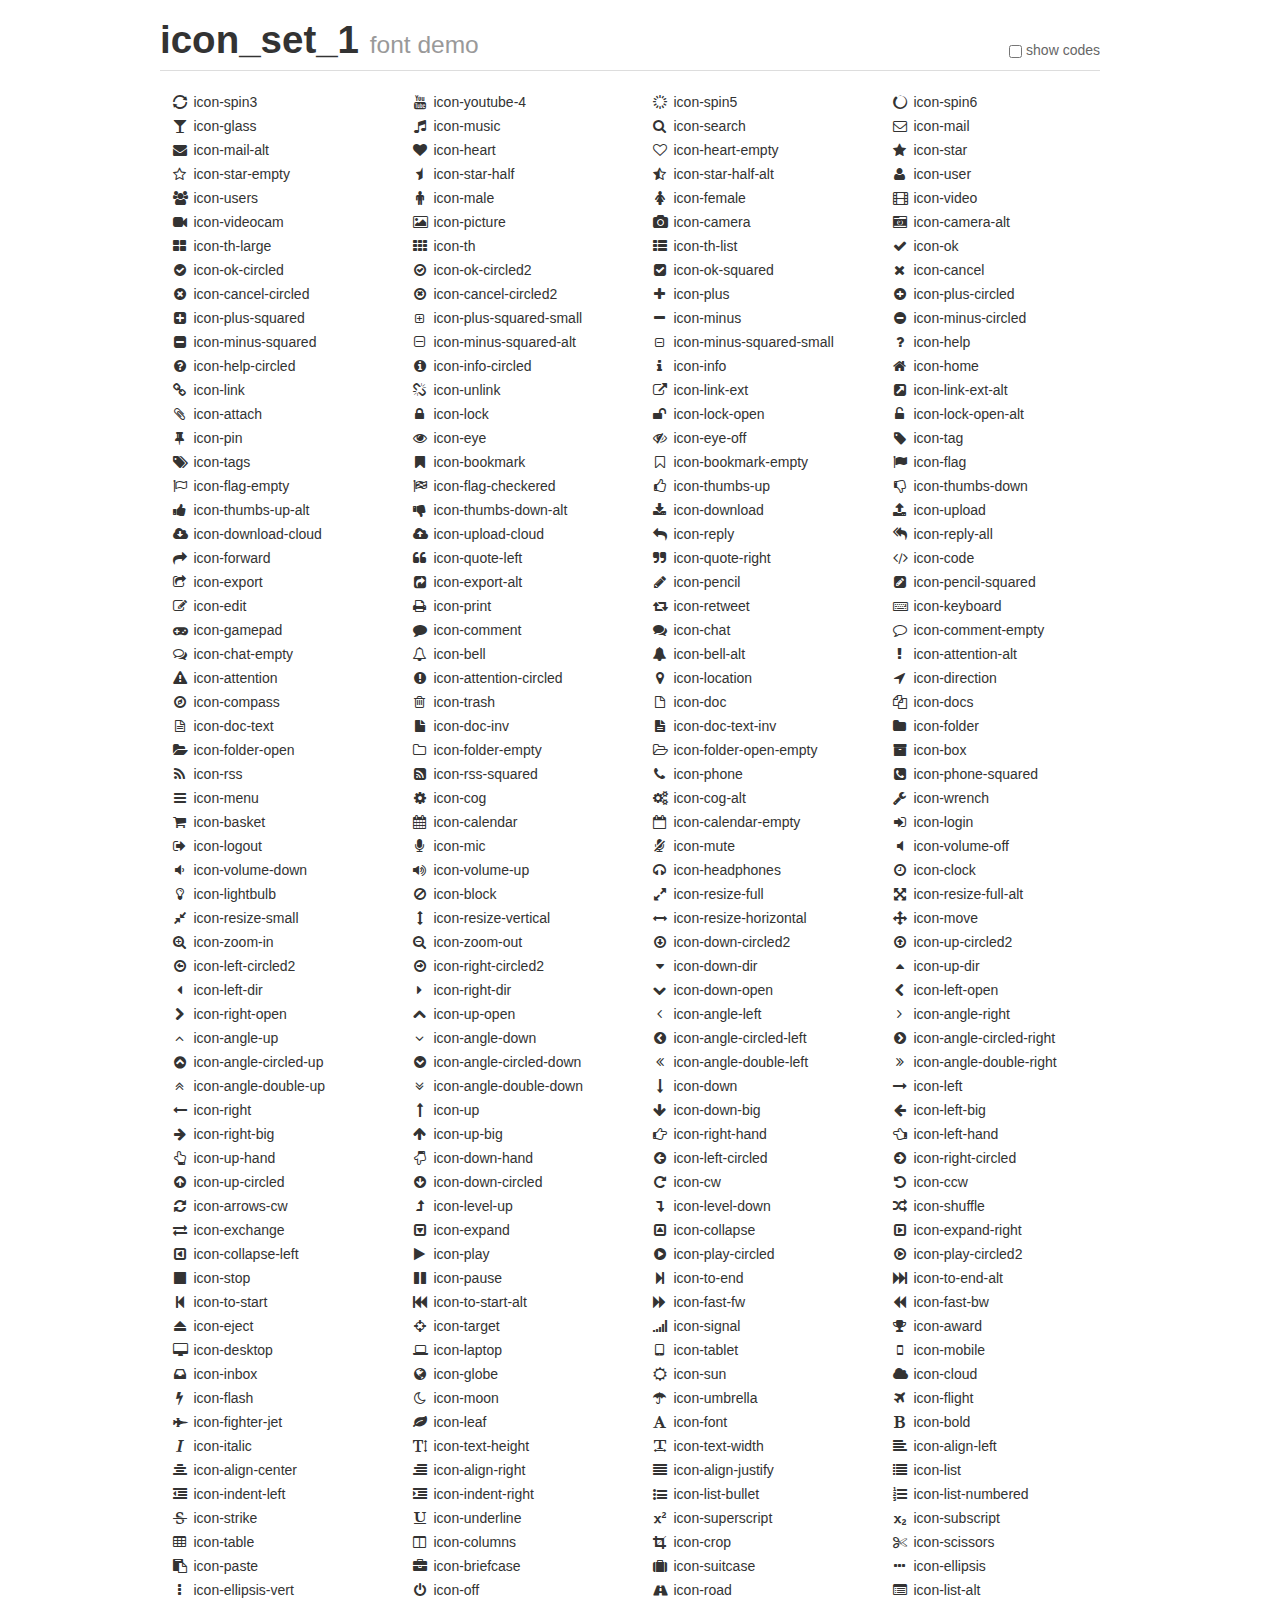
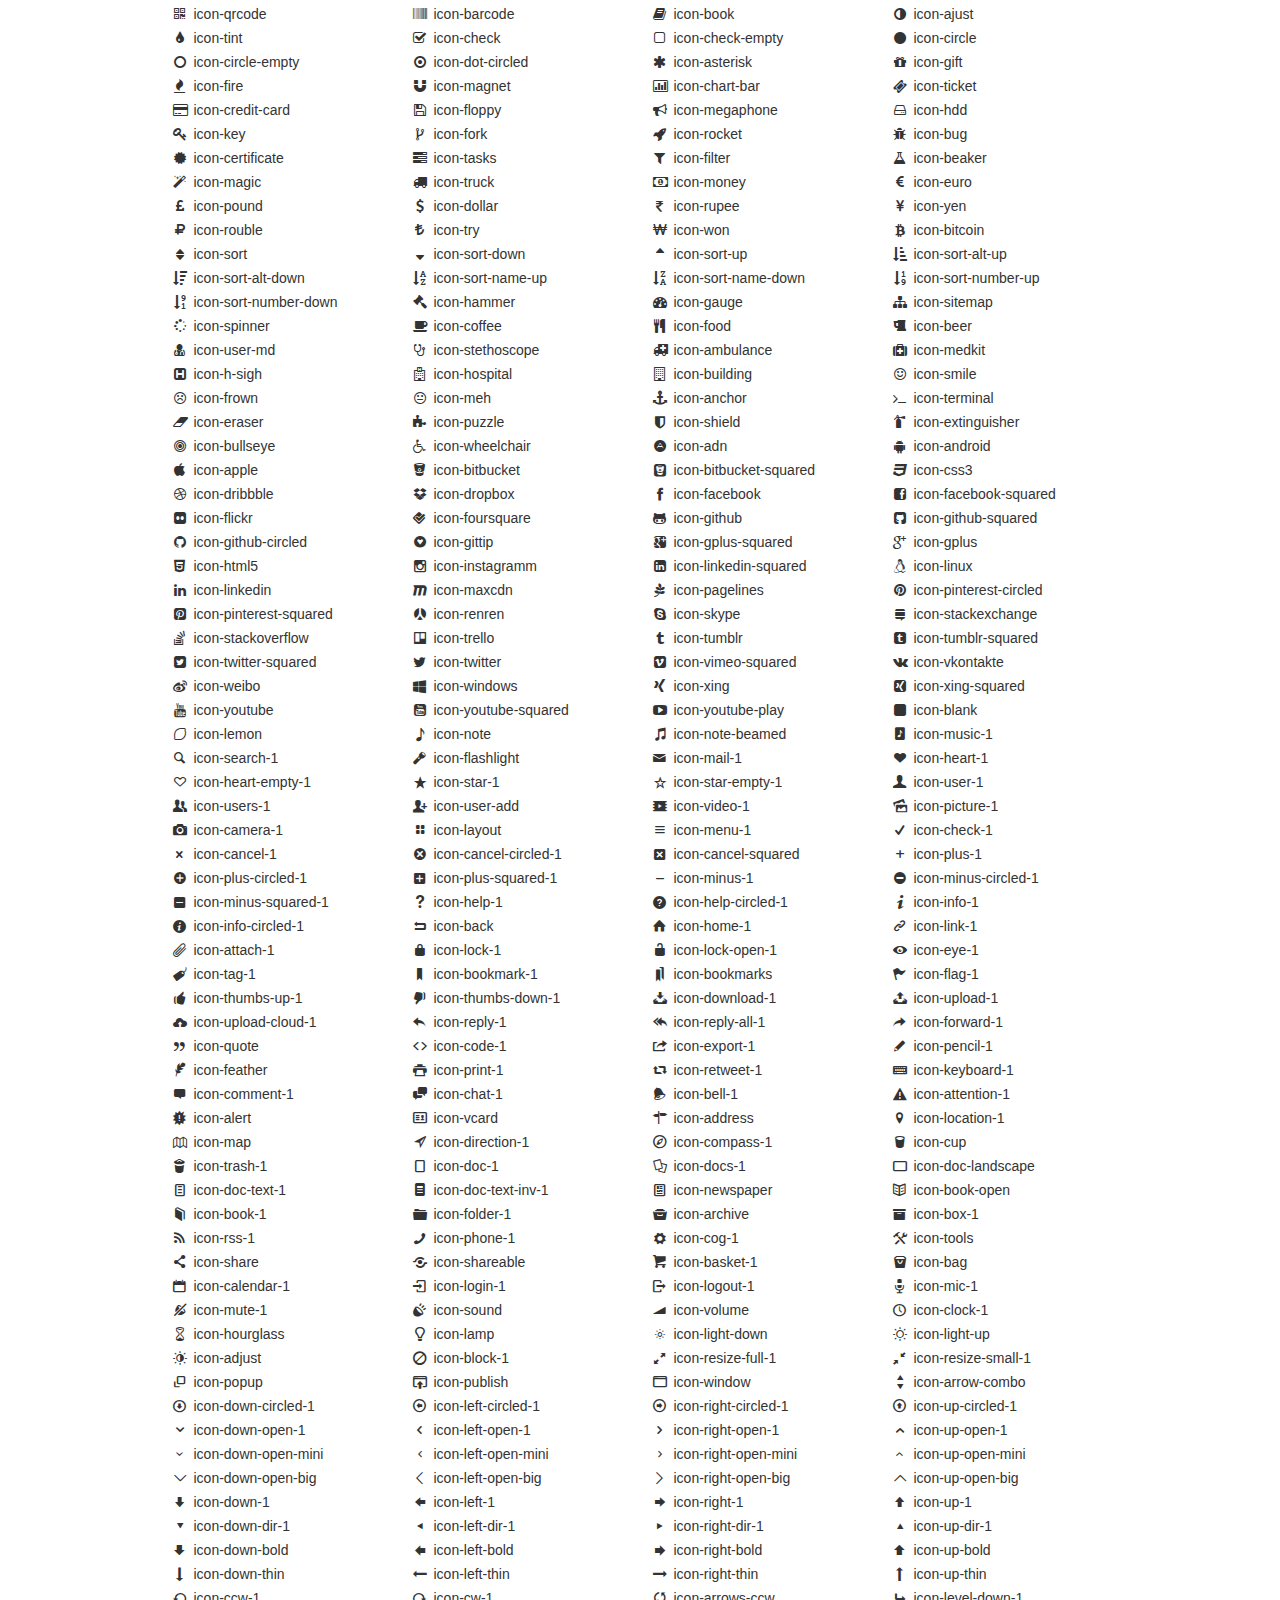
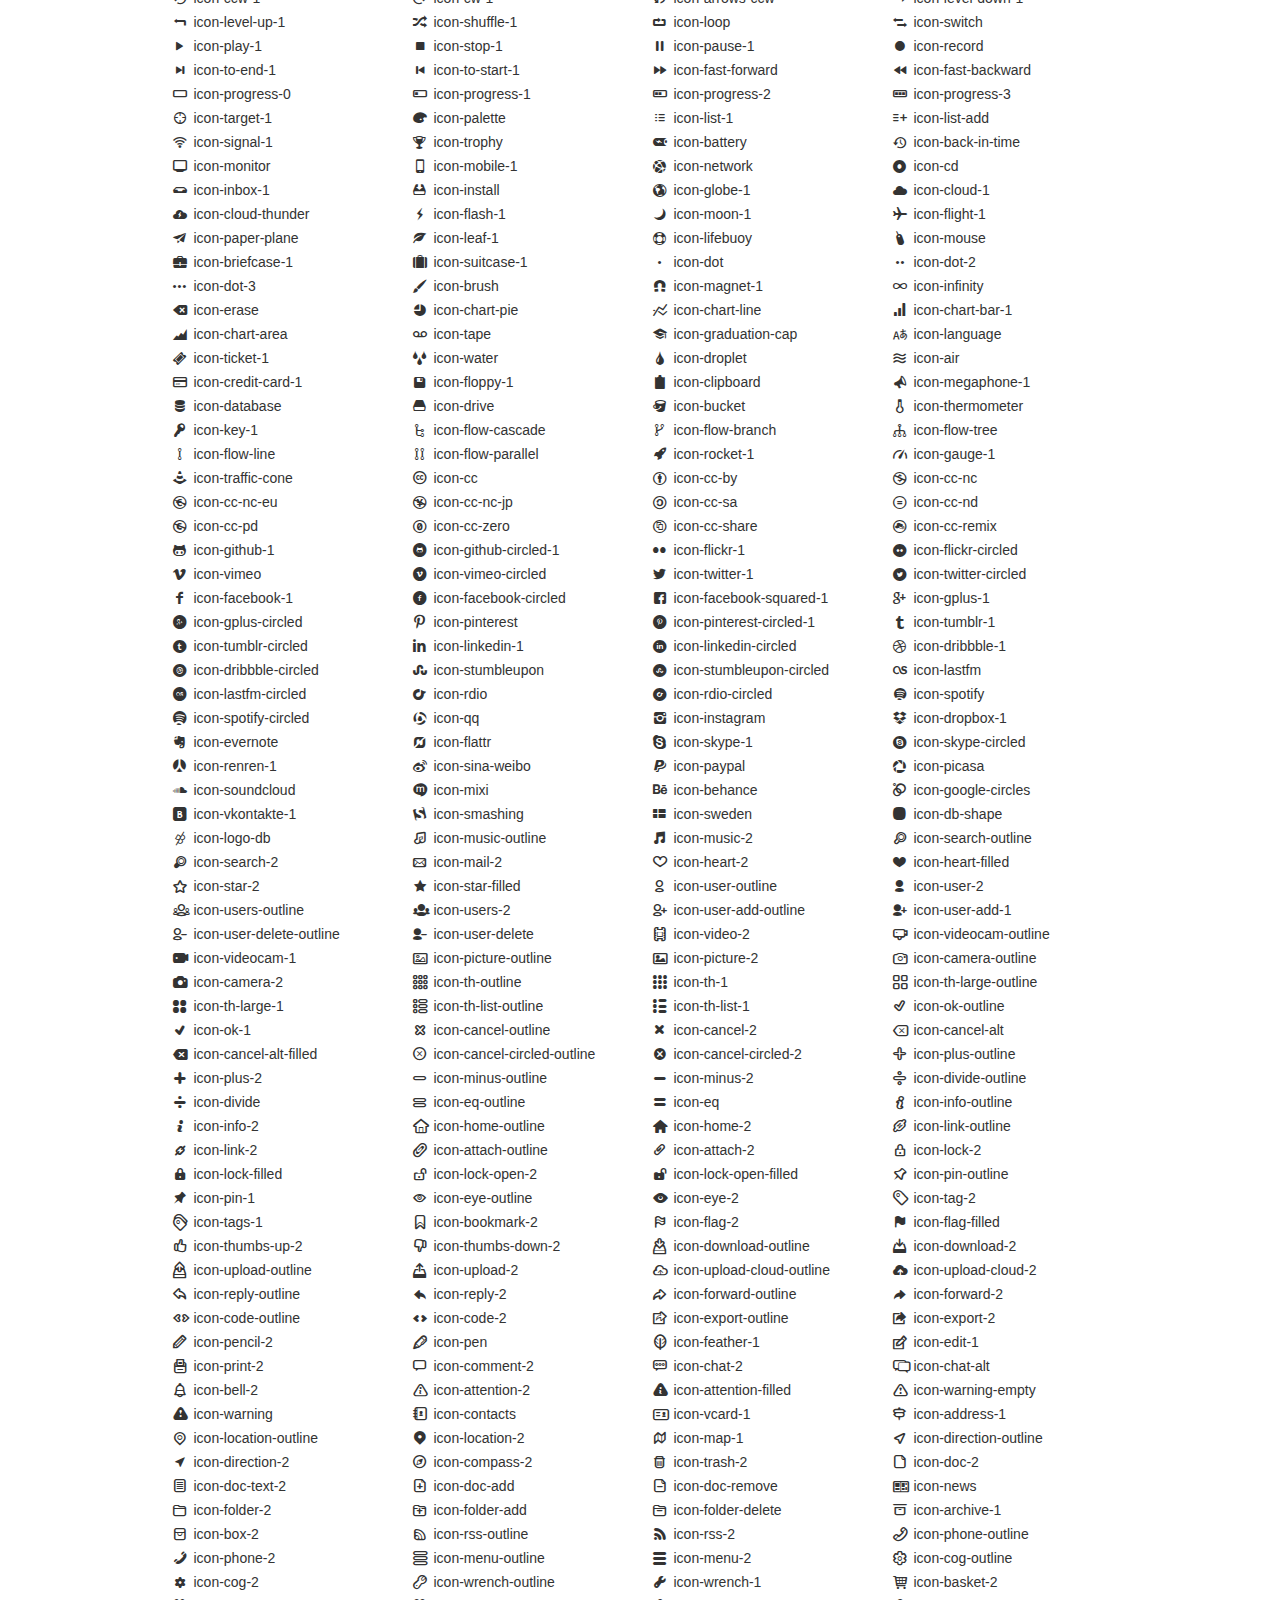
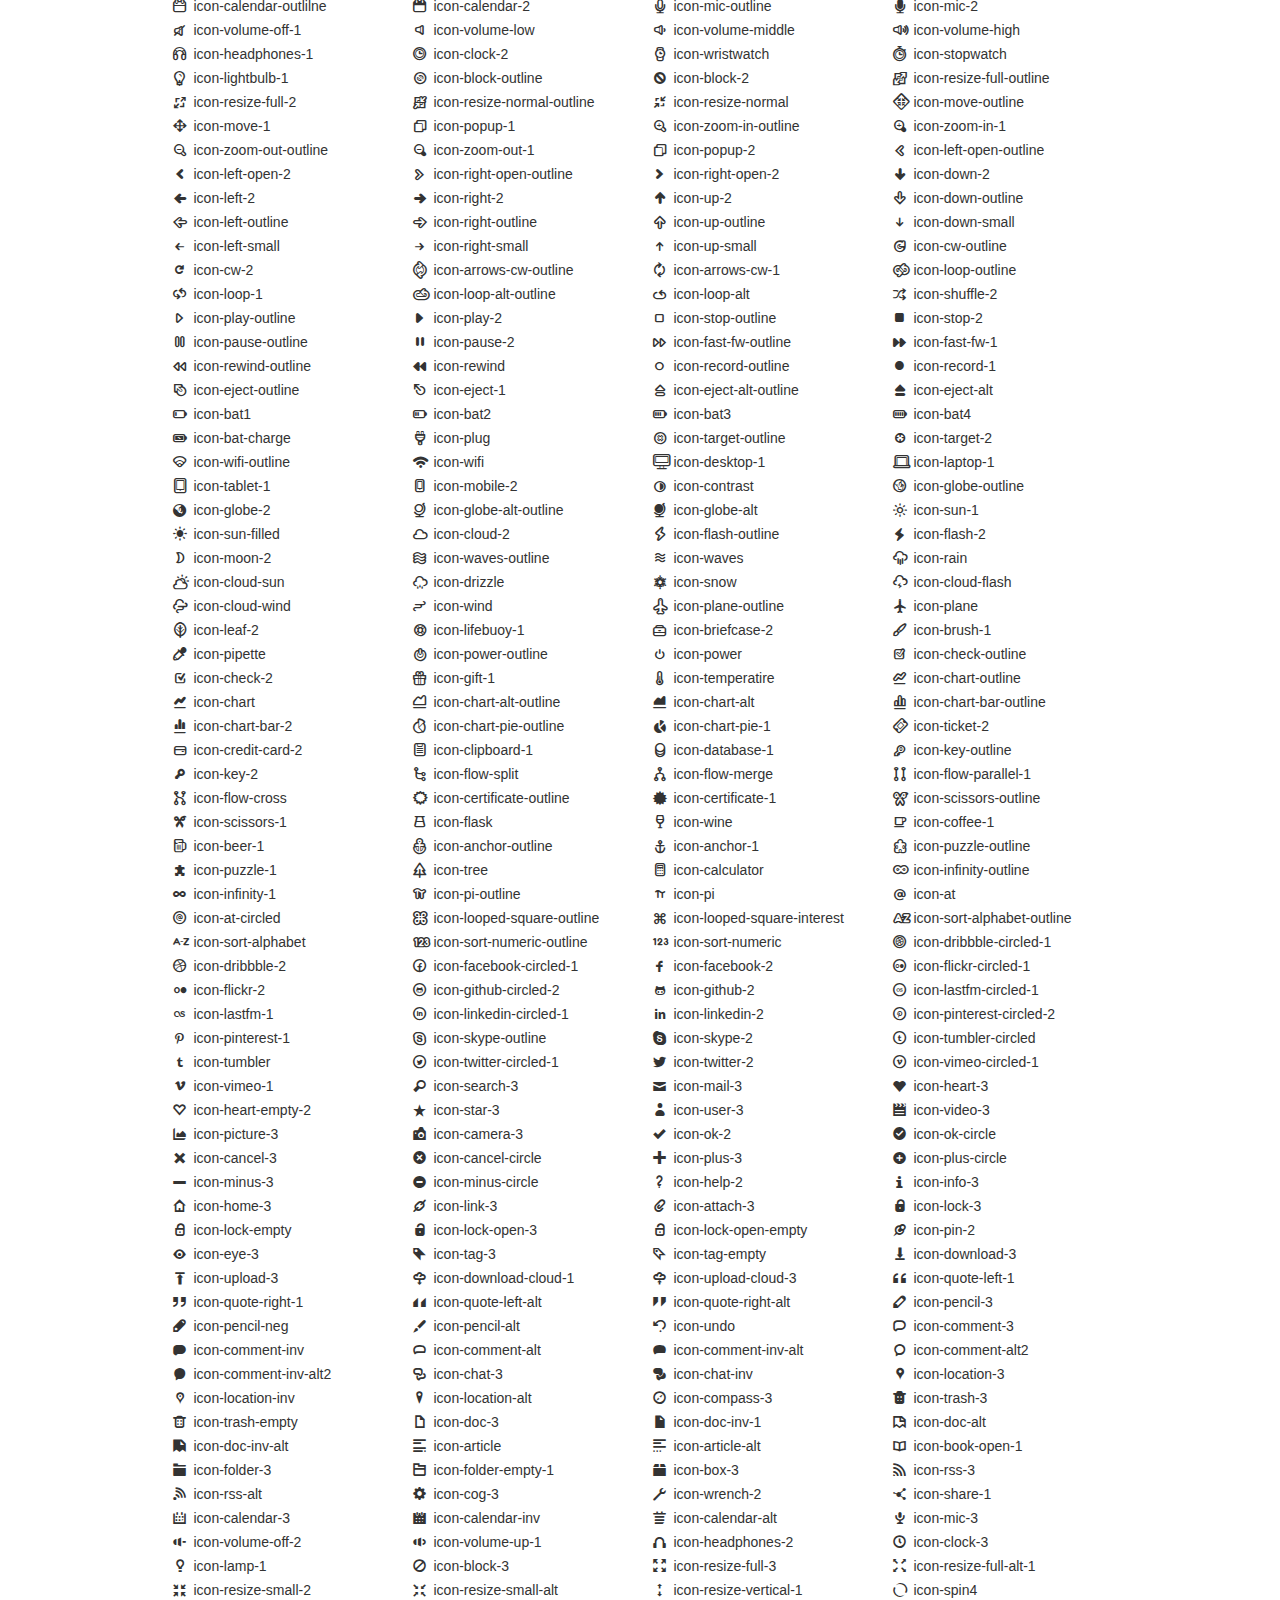
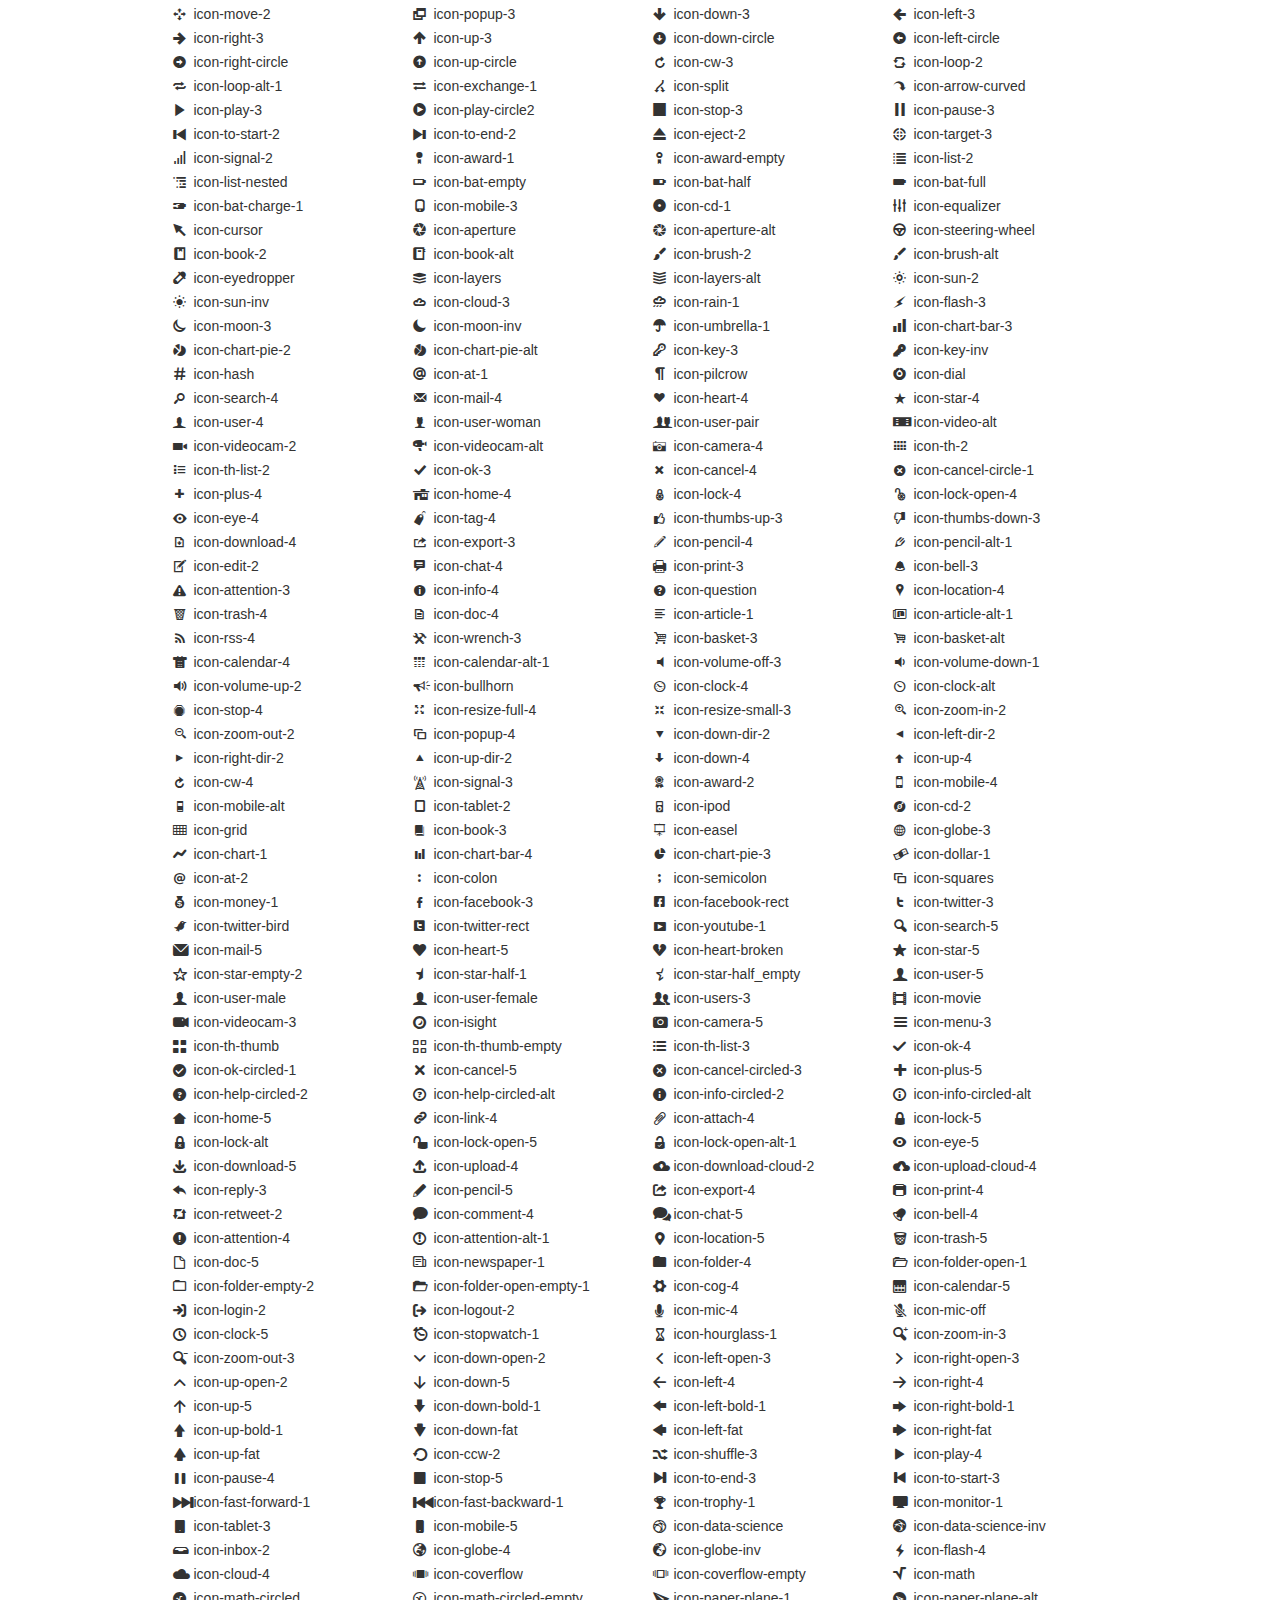
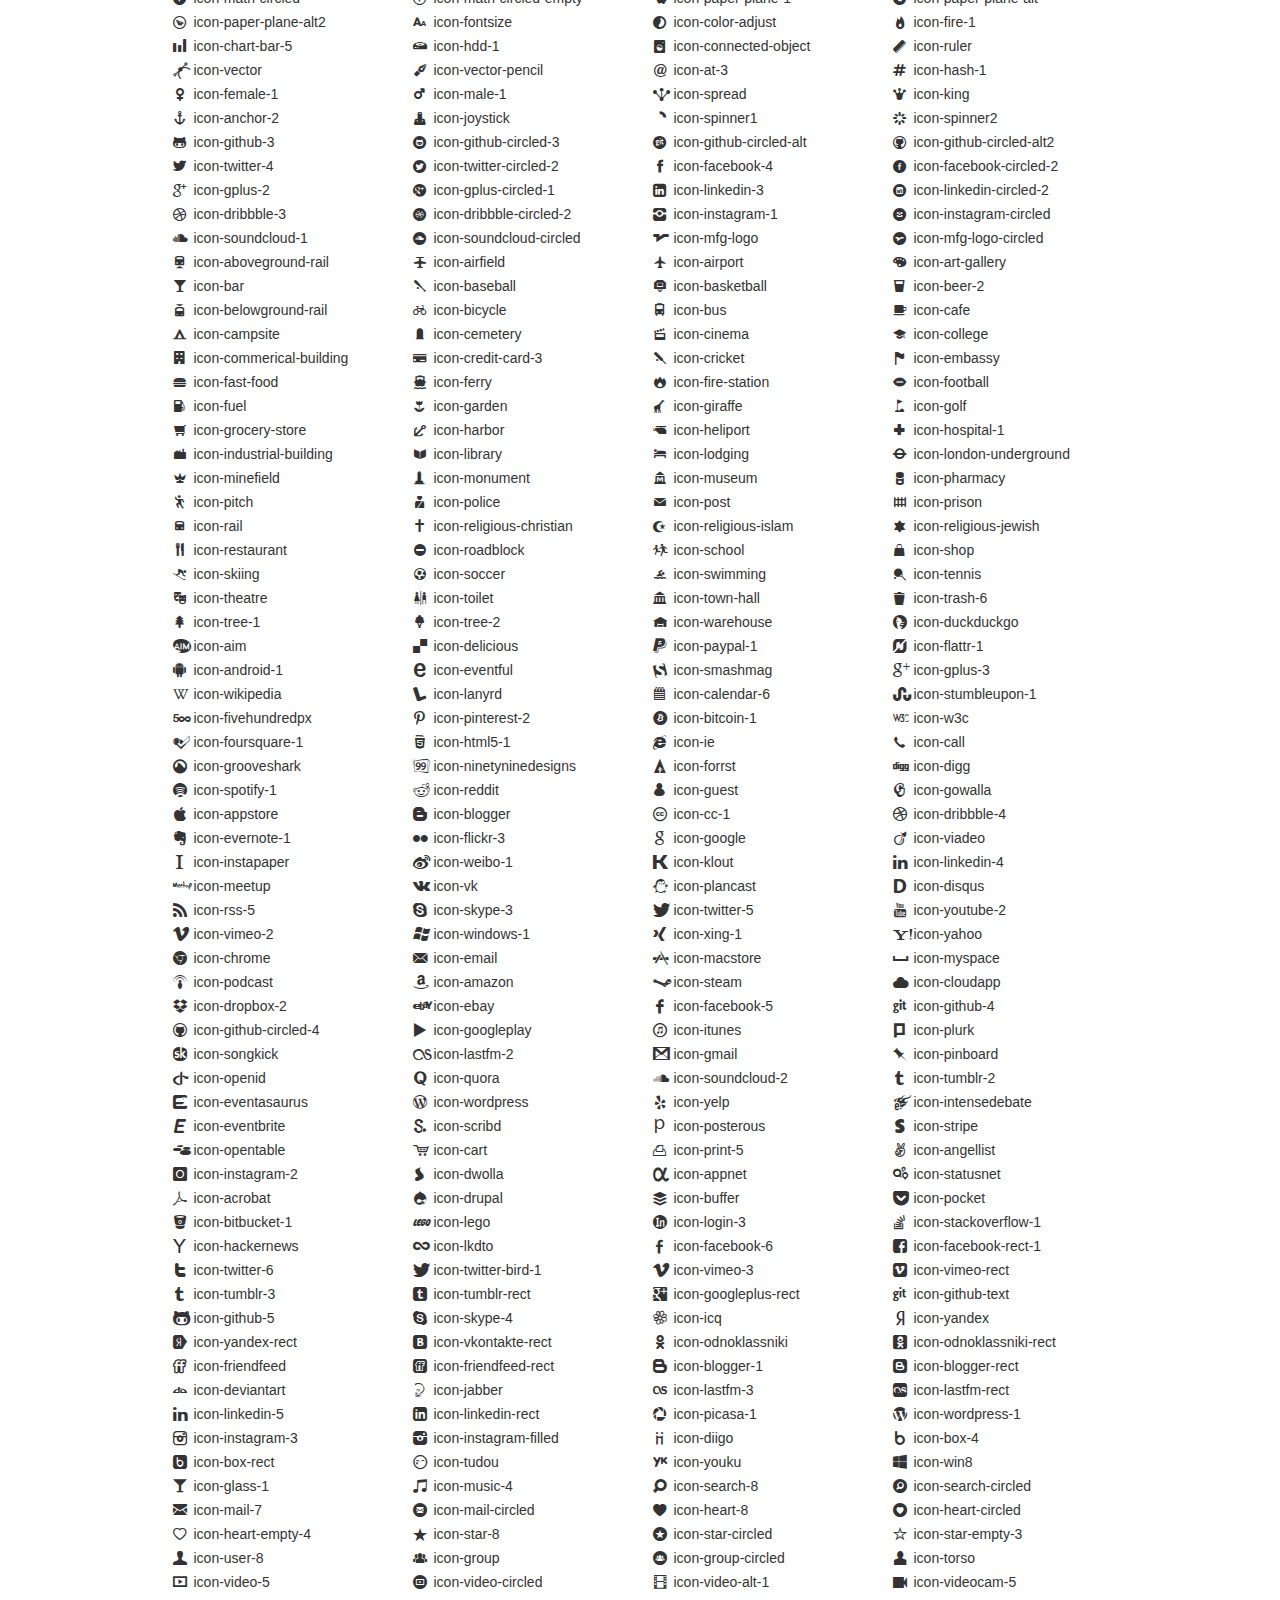
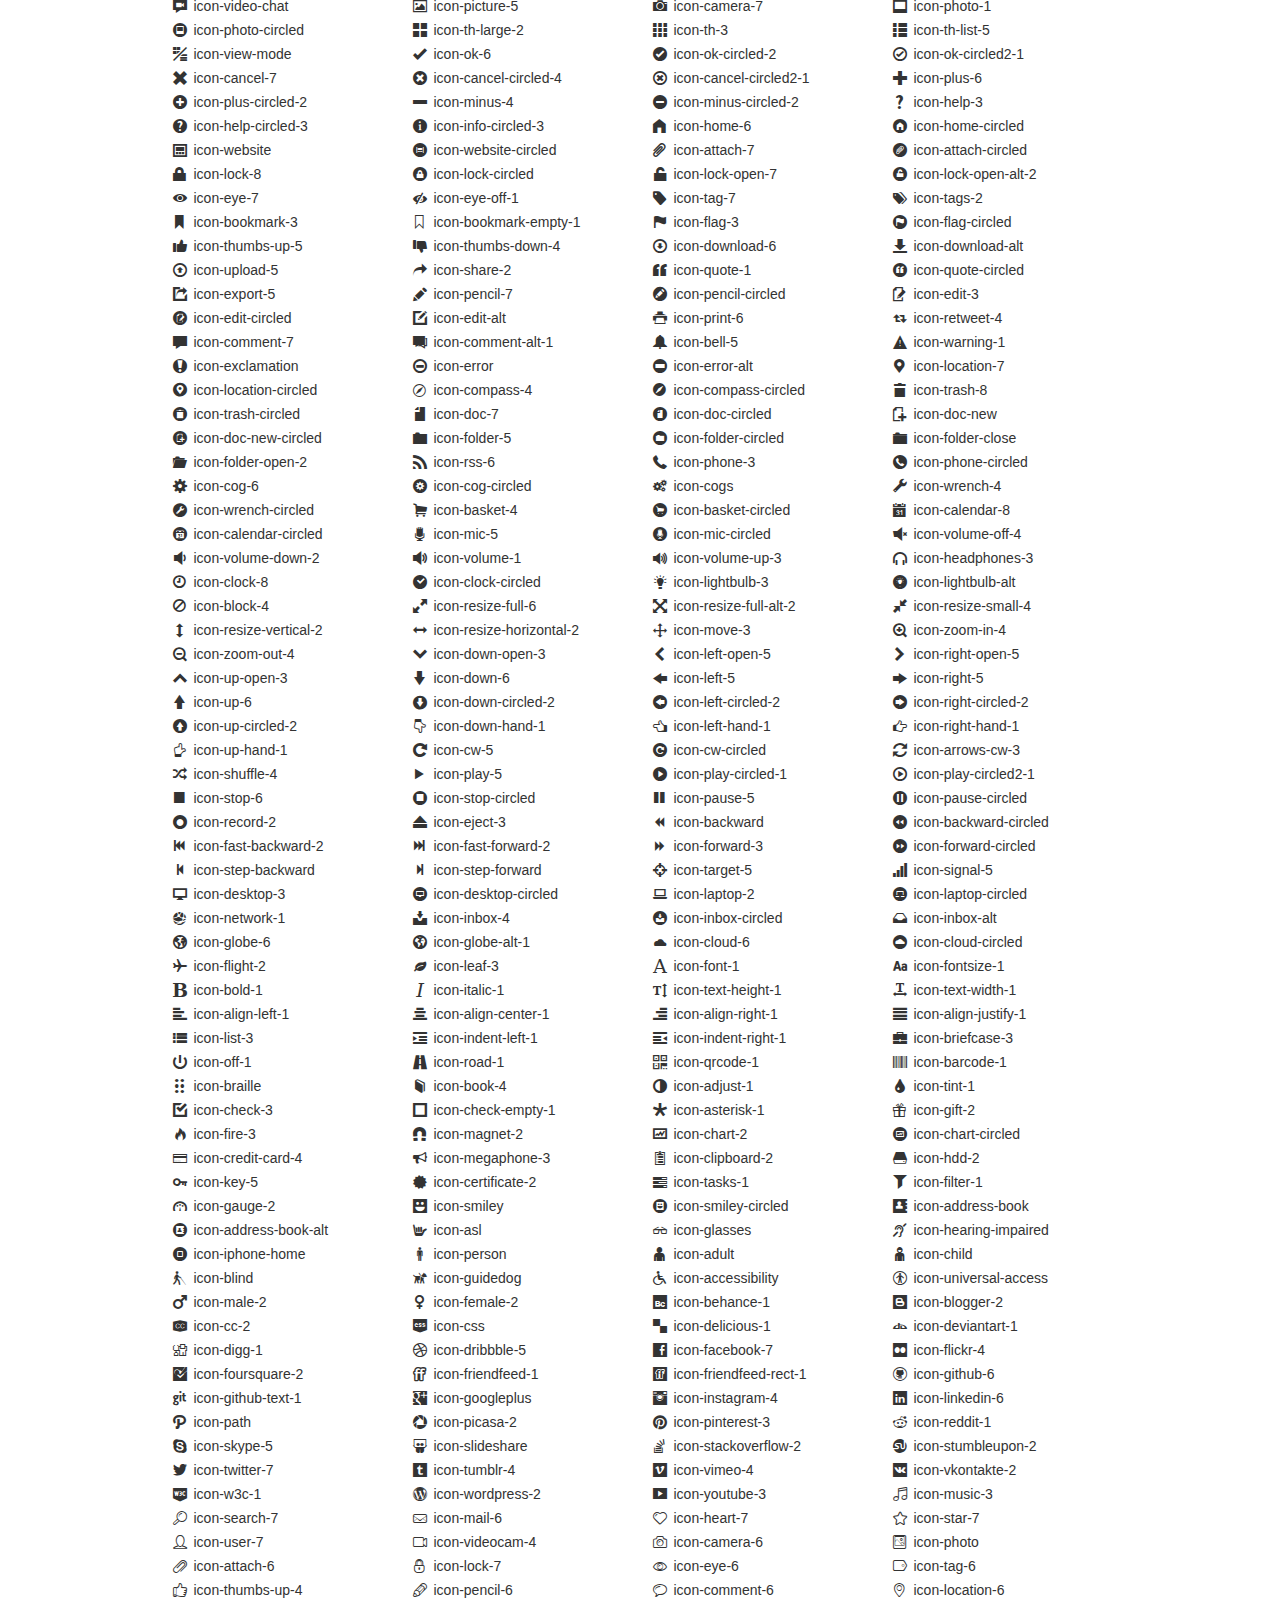
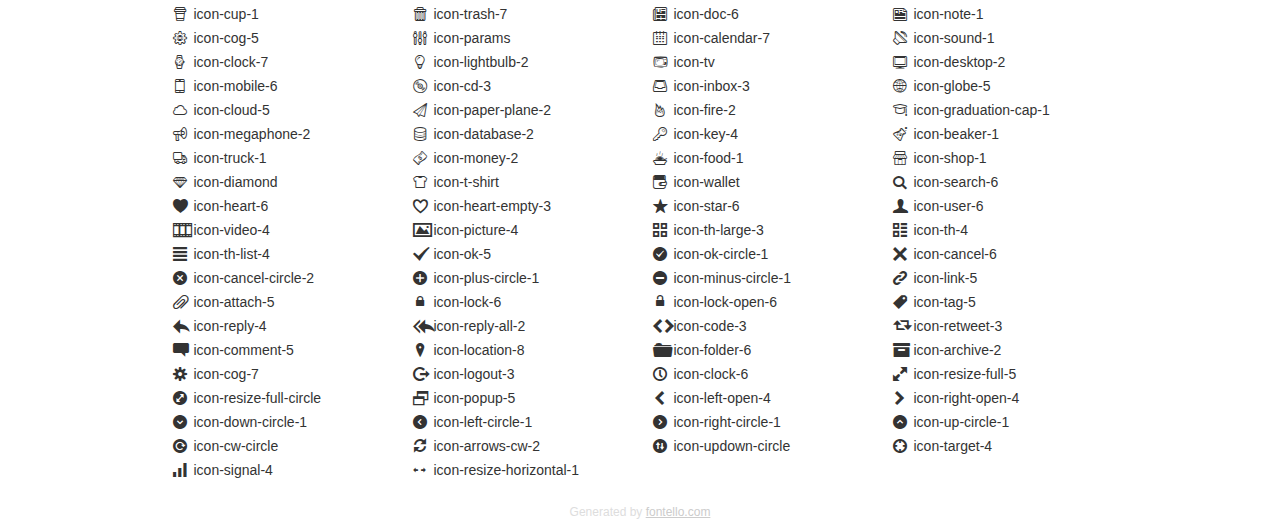
<file: static/css/icon_fonts/demo_icon_set_1.html>
<!DOCTYPE html>
<html>
  <head>
    <!--[if lt IE 9]>
    <script src="http://html5shim.googlecode.com/svn/trunk/html5.js"></script>
    <![endif]-->
    <meta charset="UTF-8">
	<style type="text/css">/*
	 * Bootstrap v2.2.1
	 *
	 * Copyright 2012 Twitter, Inc
	 * Licensed under the Apache License v2.0
	 * http://www.apache.org/licenses/LICENSE-2.0
	 *
	 * Designed and built with all the love in the world @twitter by @mdo and @fat.
	 */
	.clearfix {
	  *zoom: 1;
	}
	.clearfix:before,
	.clearfix:after {
	  display: table;
	  content: "";
	  line-height: 0;
	}
	.clearfix:after {
	  clear: both;
	}
	html {
	  font-size: 100%;
	  -webkit-text-size-adjust: 100%;
	  -ms-text-size-adjust: 100%;
	}
	a:focus {
	  outline: thin dotted #333;
	  outline: 5px auto -webkit-focus-ring-color;
	  outline-offset: -2px;
	}
	a:hover,
	a:active {
	  outline: 0;
	}
	button,
	input,
	select,
	textarea {
	  margin: 0;
	  font-size: 100%;
	  vertical-align: middle;
	}
	button,
	input {
	  *overflow: visible;
	  line-height: normal;
	}
	button::-moz-focus-inner,
	input::-moz-focus-inner {
	  padding: 0;
	  border: 0;
	}
	body {
	  margin: 0;
	  font-family: "Helvetica Neue", Helvetica, Arial, sans-serif;
	  font-size: 14px;
	  line-height: 20px;
	  color: #333;
	  background-color: #fff;
	}
	a {
	  color: #08c;
	  text-decoration: none;
	}
	a:hover {
	  color: #005580;
	  text-decoration: underline;
	}
	.row {
	  margin-left: -20px;
	  *zoom: 1;
	}
	.row:before,
	.row:after {
	  display: table;
	  content: "";
	  line-height: 0;
	}
	.row:after {
	  clear: both;
	}
	[class*="span"] {
	  float: left;
	  min-height: 1px;
	  margin-left: 20px;
	}
	.container,
	.navbar-static-top .container,
	.navbar-fixed-top .container,
	.navbar-fixed-bottom .container {
	  width: 940px;
	}
	.span12 {
	  width: 940px;
	}
	.span11 {
	  width: 860px;
	}
	.span10 {
	  width: 780px;
	}
	.span9 {
	  width: 700px;
	}
	.span8 {
	  width: 620px;
	}
	.span7 {
	  width: 540px;
	}
	.span6 {
	  width: 460px;
	}
	.span5 {
	  width: 380px;
	}
	.span4 {
	  width: 300px;
	}
	.span3 {
	  width: 220px;
	}
	.span2 {
	  width: 140px;
	}
	.span1 {
	  width: 60px;
	}
	[class*="span"].pull-right,
	.row-fluid [class*="span"].pull-right {
	  float: right;
	}
	.container {
	  margin-right: auto;
	  margin-left: auto;
	  *zoom: 1;
	}
	.container:before,
	.container:after {
	  display: table;
	  content: "";
	  line-height: 0;
	}
	.container:after {
	  clear: both;
	}
	p {
	  margin: 0 0 10px;
	}
	.lead {
	  margin-bottom: 20px;
	  font-size: 21px;
	  font-weight: 200;
	  line-height: 30px;
	}
	small {
	  font-size: 85%;
	}
	h1 {
	  margin: 10px 0;
	  font-family: inherit;
	  font-weight: bold;
	  line-height: 20px;
	  color: inherit;
	  text-rendering: optimizelegibility;
	}
	h1 small {
	  font-weight: normal;
	  line-height: 1;
	  color: #999;
	}
	h1 {
	  line-height: 40px;
	}
	h1 {
	  font-size: 38.5px;
	}
	h1 small {
	  font-size: 24.5px;
	}
	body {
	  margin-top: 90px;
	}
	.header {
	  position: fixed;
	  top: 0;
	  left: 50%;
	  margin-left: -480px;
	  background-color: #fff;
	  border-bottom: 1px solid #ddd;
	  padding-top: 10px;
	  z-index: 10;
	}
	.footer {
	  color: #ddd;
	  font-size: 12px;
	  text-align: center;
	  margin-top: 20px;
	}
	.footer a {
	  color: #ccc;
	  text-decoration: underline;
	}
	.the-icons {
	  font-size: 14px;
	  line-height: 24px;
	}
	.switch {
	  position: absolute;
	  right: 0;
	  bottom: 10px;
	  color: #666;
	}
	.switch input {
	  margin-right: 0.3em;
	}
	.codesOn .i-name {
	  display: none;
	}
	.codesOn .i-code {
	  display: inline;
	}
	.i-code {
	  display: none;
	}
	</style>
    <link rel="stylesheet" href="css/icon_set_1.css">
    <!--[if IE 7]>
    <link rel="stylesheet" href="css/fontello-ie7.css">
    <![endif]-->
    <script>
      function toggleCodes(on) {
        var obj = document.getElementById('icons');
        
        if (on) {
          obj.className += ' codesOn';
        } else {
          obj.className = obj.className.replace(' codesOn', '');
        }
      }
      
    </script>
  </head>
  <body>
    <div class="container header">
      <h1>
        icon_set_1
         <small>font demo</small>
      </h1>
      <label class="switch">
        <input type="checkbox" onclick="toggleCodes(this.checked)">show codes
      </label>
    </div>
    <div id="icons" class="container">
      <div class="row">
        <div title="Code: 0xe800" class="the-icons span3"><i class="icon-spin3 animate-spin"></i> <span class="i-name">icon-spin3</span><span class="i-code">0xe800</span></div>
        <div title="Code: 0xef87" class="the-icons span3"><i class="icon-youtube-4"></i> <span class="i-name">icon-youtube-4</span><span class="i-code">0xef87</span></div>
        <div title="Code: 0xe802" class="the-icons span3"><i class="icon-spin5 animate-spin"></i> <span class="i-name">icon-spin5</span><span class="i-code">0xe802</span></div>
        <div title="Code: 0xe803" class="the-icons span3"><i class="icon-spin6 animate-spin"></i> <span class="i-name">icon-spin6</span><span class="i-code">0xe803</span></div>
      </div>
      <div class="row">
        <div title="Code: 0xe804" class="the-icons span3"><i class="icon-glass"></i> <span class="i-name">icon-glass</span><span class="i-code">0xe804</span></div>
        <div title="Code: 0xe805" class="the-icons span3"><i class="icon-music"></i> <span class="i-name">icon-music</span><span class="i-code">0xe805</span></div>
        <div title="Code: 0xe806" class="the-icons span3"><i class="icon-search"></i> <span class="i-name">icon-search</span><span class="i-code">0xe806</span></div>
        <div title="Code: 0xe807" class="the-icons span3"><i class="icon-mail"></i> <span class="i-name">icon-mail</span><span class="i-code">0xe807</span></div>
      </div>
      <div class="row">
        <div title="Code: 0xe808" class="the-icons span3"><i class="icon-mail-alt"></i> <span class="i-name">icon-mail-alt</span><span class="i-code">0xe808</span></div>
        <div title="Code: 0xe809" class="the-icons span3"><i class="icon-heart"></i> <span class="i-name">icon-heart</span><span class="i-code">0xe809</span></div>
        <div title="Code: 0xe80a" class="the-icons span3"><i class="icon-heart-empty"></i> <span class="i-name">icon-heart-empty</span><span class="i-code">0xe80a</span></div>
        <div title="Code: 0xe80b" class="the-icons span3"><i class="icon-star"></i> <span class="i-name">icon-star</span><span class="i-code">0xe80b</span></div>
      </div>
      <div class="row">
        <div title="Code: 0xe80c" class="the-icons span3"><i class="icon-star-empty"></i> <span class="i-name">icon-star-empty</span><span class="i-code">0xe80c</span></div>
        <div title="Code: 0xe80d" class="the-icons span3"><i class="icon-star-half"></i> <span class="i-name">icon-star-half</span><span class="i-code">0xe80d</span></div>
        <div title="Code: 0xe80e" class="the-icons span3"><i class="icon-star-half-alt"></i> <span class="i-name">icon-star-half-alt</span><span class="i-code">0xe80e</span></div>
        <div title="Code: 0xe80f" class="the-icons span3"><i class="icon-user"></i> <span class="i-name">icon-user</span><span class="i-code">0xe80f</span></div>
      </div>
      <div class="row">
        <div title="Code: 0xe827" class="the-icons span3"><i class="icon-users"></i> <span class="i-name">icon-users</span><span class="i-code">0xe827</span></div>
        <div title="Code: 0xe810" class="the-icons span3"><i class="icon-male"></i> <span class="i-name">icon-male</span><span class="i-code">0xe810</span></div>
        <div title="Code: 0xe811" class="the-icons span3"><i class="icon-female"></i> <span class="i-name">icon-female</span><span class="i-code">0xe811</span></div>
        <div title="Code: 0xe812" class="the-icons span3"><i class="icon-video"></i> <span class="i-name">icon-video</span><span class="i-code">0xe812</span></div>
      </div>
      <div class="row">
        <div title="Code: 0xe813" class="the-icons span3"><i class="icon-videocam"></i> <span class="i-name">icon-videocam</span><span class="i-code">0xe813</span></div>
        <div title="Code: 0xe814" class="the-icons span3"><i class="icon-picture"></i> <span class="i-name">icon-picture</span><span class="i-code">0xe814</span></div>
        <div title="Code: 0xe815" class="the-icons span3"><i class="icon-camera"></i> <span class="i-name">icon-camera</span><span class="i-code">0xe815</span></div>
        <div title="Code: 0xe816" class="the-icons span3"><i class="icon-camera-alt"></i> <span class="i-name">icon-camera-alt</span><span class="i-code">0xe816</span></div>
      </div>
      <div class="row">
        <div title="Code: 0xe817" class="the-icons span3"><i class="icon-th-large"></i> <span class="i-name">icon-th-large</span><span class="i-code">0xe817</span></div>
        <div title="Code: 0xe818" class="the-icons span3"><i class="icon-th"></i> <span class="i-name">icon-th</span><span class="i-code">0xe818</span></div>
        <div title="Code: 0xe819" class="the-icons span3"><i class="icon-th-list"></i> <span class="i-name">icon-th-list</span><span class="i-code">0xe819</span></div>
        <div title="Code: 0xe81a" class="the-icons span3"><i class="icon-ok"></i> <span class="i-name">icon-ok</span><span class="i-code">0xe81a</span></div>
      </div>
      <div class="row">
        <div title="Code: 0xe81b" class="the-icons span3"><i class="icon-ok-circled"></i> <span class="i-name">icon-ok-circled</span><span class="i-code">0xe81b</span></div>
        <div title="Code: 0xe81c" class="the-icons span3"><i class="icon-ok-circled2"></i> <span class="i-name">icon-ok-circled2</span><span class="i-code">0xe81c</span></div>
        <div title="Code: 0xe81d" class="the-icons span3"><i class="icon-ok-squared"></i> <span class="i-name">icon-ok-squared</span><span class="i-code">0xe81d</span></div>
        <div title="Code: 0xe81e" class="the-icons span3"><i class="icon-cancel"></i> <span class="i-name">icon-cancel</span><span class="i-code">0xe81e</span></div>
      </div>
      <div class="row">
        <div title="Code: 0xe81f" class="the-icons span3"><i class="icon-cancel-circled"></i> <span class="i-name">icon-cancel-circled</span><span class="i-code">0xe81f</span></div>
        <div title="Code: 0xe820" class="the-icons span3"><i class="icon-cancel-circled2"></i> <span class="i-name">icon-cancel-circled2</span><span class="i-code">0xe820</span></div>
        <div title="Code: 0xe821" class="the-icons span3"><i class="icon-plus"></i> <span class="i-name">icon-plus</span><span class="i-code">0xe821</span></div>
        <div title="Code: 0xe822" class="the-icons span3"><i class="icon-plus-circled"></i> <span class="i-name">icon-plus-circled</span><span class="i-code">0xe822</span></div>
      </div>
      <div class="row">
        <div title="Code: 0xe823" class="the-icons span3"><i class="icon-plus-squared"></i> <span class="i-name">icon-plus-squared</span><span class="i-code">0xe823</span></div>
        <div title="Code: 0xe824" class="the-icons span3"><i class="icon-plus-squared-small"></i> <span class="i-name">icon-plus-squared-small</span><span class="i-code">0xe824</span></div>
        <div title="Code: 0xe825" class="the-icons span3"><i class="icon-minus"></i> <span class="i-name">icon-minus</span><span class="i-code">0xe825</span></div>
        <div title="Code: 0xe826" class="the-icons span3"><i class="icon-minus-circled"></i> <span class="i-name">icon-minus-circled</span><span class="i-code">0xe826</span></div>
      </div>
      <div class="row">
        <div title="Code: 0xe828" class="the-icons span3"><i class="icon-minus-squared"></i> <span class="i-name">icon-minus-squared</span><span class="i-code">0xe828</span></div>
        <div title="Code: 0xe829" class="the-icons span3"><i class="icon-minus-squared-alt"></i> <span class="i-name">icon-minus-squared-alt</span><span class="i-code">0xe829</span></div>
        <div title="Code: 0xe82a" class="the-icons span3"><i class="icon-minus-squared-small"></i> <span class="i-name">icon-minus-squared-small</span><span class="i-code">0xe82a</span></div>
        <div title="Code: 0xe82b" class="the-icons span3"><i class="icon-help"></i> <span class="i-name">icon-help</span><span class="i-code">0xe82b</span></div>
      </div>
      <div class="row">
        <div title="Code: 0xe82c" class="the-icons span3"><i class="icon-help-circled"></i> <span class="i-name">icon-help-circled</span><span class="i-code">0xe82c</span></div>
        <div title="Code: 0xe82d" class="the-icons span3"><i class="icon-info-circled"></i> <span class="i-name">icon-info-circled</span><span class="i-code">0xe82d</span></div>
        <div title="Code: 0xe82e" class="the-icons span3"><i class="icon-info"></i> <span class="i-name">icon-info</span><span class="i-code">0xe82e</span></div>
        <div title="Code: 0xe82f" class="the-icons span3"><i class="icon-home"></i> <span class="i-name">icon-home</span><span class="i-code">0xe82f</span></div>
      </div>
      <div class="row">
        <div title="Code: 0xe830" class="the-icons span3"><i class="icon-link"></i> <span class="i-name">icon-link</span><span class="i-code">0xe830</span></div>
        <div title="Code: 0xe831" class="the-icons span3"><i class="icon-unlink"></i> <span class="i-name">icon-unlink</span><span class="i-code">0xe831</span></div>
        <div title="Code: 0xe832" class="the-icons span3"><i class="icon-link-ext"></i> <span class="i-name">icon-link-ext</span><span class="i-code">0xe832</span></div>
        <div title="Code: 0xe833" class="the-icons span3"><i class="icon-link-ext-alt"></i> <span class="i-name">icon-link-ext-alt</span><span class="i-code">0xe833</span></div>
      </div>
      <div class="row">
        <div title="Code: 0xe834" class="the-icons span3"><i class="icon-attach"></i> <span class="i-name">icon-attach</span><span class="i-code">0xe834</span></div>
        <div title="Code: 0xe835" class="the-icons span3"><i class="icon-lock"></i> <span class="i-name">icon-lock</span><span class="i-code">0xe835</span></div>
        <div title="Code: 0xe836" class="the-icons span3"><i class="icon-lock-open"></i> <span class="i-name">icon-lock-open</span><span class="i-code">0xe836</span></div>
        <div title="Code: 0xe837" class="the-icons span3"><i class="icon-lock-open-alt"></i> <span class="i-name">icon-lock-open-alt</span><span class="i-code">0xe837</span></div>
      </div>
      <div class="row">
        <div title="Code: 0xe838" class="the-icons span3"><i class="icon-pin"></i> <span class="i-name">icon-pin</span><span class="i-code">0xe838</span></div>
        <div title="Code: 0xe839" class="the-icons span3"><i class="icon-eye"></i> <span class="i-name">icon-eye</span><span class="i-code">0xe839</span></div>
        <div title="Code: 0xe83a" class="the-icons span3"><i class="icon-eye-off"></i> <span class="i-name">icon-eye-off</span><span class="i-code">0xe83a</span></div>
        <div title="Code: 0xe83b" class="the-icons span3"><i class="icon-tag"></i> <span class="i-name">icon-tag</span><span class="i-code">0xe83b</span></div>
      </div>
      <div class="row">
        <div title="Code: 0xe83c" class="the-icons span3"><i class="icon-tags"></i> <span class="i-name">icon-tags</span><span class="i-code">0xe83c</span></div>
        <div title="Code: 0xe83d" class="the-icons span3"><i class="icon-bookmark"></i> <span class="i-name">icon-bookmark</span><span class="i-code">0xe83d</span></div>
        <div title="Code: 0xe83e" class="the-icons span3"><i class="icon-bookmark-empty"></i> <span class="i-name">icon-bookmark-empty</span><span class="i-code">0xe83e</span></div>
        <div title="Code: 0xe83f" class="the-icons span3"><i class="icon-flag"></i> <span class="i-name">icon-flag</span><span class="i-code">0xe83f</span></div>
      </div>
      <div class="row">
        <div title="Code: 0xe840" class="the-icons span3"><i class="icon-flag-empty"></i> <span class="i-name">icon-flag-empty</span><span class="i-code">0xe840</span></div>
        <div title="Code: 0xe841" class="the-icons span3"><i class="icon-flag-checkered"></i> <span class="i-name">icon-flag-checkered</span><span class="i-code">0xe841</span></div>
        <div title="Code: 0xe842" class="the-icons span3"><i class="icon-thumbs-up"></i> <span class="i-name">icon-thumbs-up</span><span class="i-code">0xe842</span></div>
        <div title="Code: 0xe843" class="the-icons span3"><i class="icon-thumbs-down"></i> <span class="i-name">icon-thumbs-down</span><span class="i-code">0xe843</span></div>
      </div>
      <div class="row">
        <div title="Code: 0xe844" class="the-icons span3"><i class="icon-thumbs-up-alt"></i> <span class="i-name">icon-thumbs-up-alt</span><span class="i-code">0xe844</span></div>
        <div title="Code: 0xe845" class="the-icons span3"><i class="icon-thumbs-down-alt"></i> <span class="i-name">icon-thumbs-down-alt</span><span class="i-code">0xe845</span></div>
        <div title="Code: 0xe846" class="the-icons span3"><i class="icon-download"></i> <span class="i-name">icon-download</span><span class="i-code">0xe846</span></div>
        <div title="Code: 0xe847" class="the-icons span3"><i class="icon-upload"></i> <span class="i-name">icon-upload</span><span class="i-code">0xe847</span></div>
      </div>
      <div class="row">
        <div title="Code: 0xe848" class="the-icons span3"><i class="icon-download-cloud"></i> <span class="i-name">icon-download-cloud</span><span class="i-code">0xe848</span></div>
        <div title="Code: 0xe849" class="the-icons span3"><i class="icon-upload-cloud"></i> <span class="i-name">icon-upload-cloud</span><span class="i-code">0xe849</span></div>
        <div title="Code: 0xe84a" class="the-icons span3"><i class="icon-reply"></i> <span class="i-name">icon-reply</span><span class="i-code">0xe84a</span></div>
        <div title="Code: 0xe84b" class="the-icons span3"><i class="icon-reply-all"></i> <span class="i-name">icon-reply-all</span><span class="i-code">0xe84b</span></div>
      </div>
      <div class="row">
        <div title="Code: 0xe84c" class="the-icons span3"><i class="icon-forward"></i> <span class="i-name">icon-forward</span><span class="i-code">0xe84c</span></div>
        <div title="Code: 0xe84d" class="the-icons span3"><i class="icon-quote-left"></i> <span class="i-name">icon-quote-left</span><span class="i-code">0xe84d</span></div>
        <div title="Code: 0xe84e" class="the-icons span3"><i class="icon-quote-right"></i> <span class="i-name">icon-quote-right</span><span class="i-code">0xe84e</span></div>
        <div title="Code: 0xe84f" class="the-icons span3"><i class="icon-code"></i> <span class="i-name">icon-code</span><span class="i-code">0xe84f</span></div>
      </div>
      <div class="row">
        <div title="Code: 0xe850" class="the-icons span3"><i class="icon-export"></i> <span class="i-name">icon-export</span><span class="i-code">0xe850</span></div>
        <div title="Code: 0xe851" class="the-icons span3"><i class="icon-export-alt"></i> <span class="i-name">icon-export-alt</span><span class="i-code">0xe851</span></div>
        <div title="Code: 0xe852" class="the-icons span3"><i class="icon-pencil"></i> <span class="i-name">icon-pencil</span><span class="i-code">0xe852</span></div>
        <div title="Code: 0xe853" class="the-icons span3"><i class="icon-pencil-squared"></i> <span class="i-name">icon-pencil-squared</span><span class="i-code">0xe853</span></div>
      </div>
      <div class="row">
        <div title="Code: 0xe854" class="the-icons span3"><i class="icon-edit"></i> <span class="i-name">icon-edit</span><span class="i-code">0xe854</span></div>
        <div title="Code: 0xe855" class="the-icons span3"><i class="icon-print"></i> <span class="i-name">icon-print</span><span class="i-code">0xe855</span></div>
        <div title="Code: 0xe856" class="the-icons span3"><i class="icon-retweet"></i> <span class="i-name">icon-retweet</span><span class="i-code">0xe856</span></div>
        <div title="Code: 0xe857" class="the-icons span3"><i class="icon-keyboard"></i> <span class="i-name">icon-keyboard</span><span class="i-code">0xe857</span></div>
      </div>
      <div class="row">
        <div title="Code: 0xe858" class="the-icons span3"><i class="icon-gamepad"></i> <span class="i-name">icon-gamepad</span><span class="i-code">0xe858</span></div>
        <div title="Code: 0xe859" class="the-icons span3"><i class="icon-comment"></i> <span class="i-name">icon-comment</span><span class="i-code">0xe859</span></div>
        <div title="Code: 0xe85a" class="the-icons span3"><i class="icon-chat"></i> <span class="i-name">icon-chat</span><span class="i-code">0xe85a</span></div>
        <div title="Code: 0xe85b" class="the-icons span3"><i class="icon-comment-empty"></i> <span class="i-name">icon-comment-empty</span><span class="i-code">0xe85b</span></div>
      </div>
      <div class="row">
        <div title="Code: 0xe85c" class="the-icons span3"><i class="icon-chat-empty"></i> <span class="i-name">icon-chat-empty</span><span class="i-code">0xe85c</span></div>
        <div title="Code: 0xe85d" class="the-icons span3"><i class="icon-bell"></i> <span class="i-name">icon-bell</span><span class="i-code">0xe85d</span></div>
        <div title="Code: 0xe85e" class="the-icons span3"><i class="icon-bell-alt"></i> <span class="i-name">icon-bell-alt</span><span class="i-code">0xe85e</span></div>
        <div title="Code: 0xe85f" class="the-icons span3"><i class="icon-attention-alt"></i> <span class="i-name">icon-attention-alt</span><span class="i-code">0xe85f</span></div>
      </div>
      <div class="row">
        <div title="Code: 0xe860" class="the-icons span3"><i class="icon-attention"></i> <span class="i-name">icon-attention</span><span class="i-code">0xe860</span></div>
        <div title="Code: 0xe861" class="the-icons span3"><i class="icon-attention-circled"></i> <span class="i-name">icon-attention-circled</span><span class="i-code">0xe861</span></div>
        <div title="Code: 0xe862" class="the-icons span3"><i class="icon-location"></i> <span class="i-name">icon-location</span><span class="i-code">0xe862</span></div>
        <div title="Code: 0xe863" class="the-icons span3"><i class="icon-direction"></i> <span class="i-name">icon-direction</span><span class="i-code">0xe863</span></div>
      </div>
      <div class="row">
        <div title="Code: 0xe864" class="the-icons span3"><i class="icon-compass"></i> <span class="i-name">icon-compass</span><span class="i-code">0xe864</span></div>
        <div title="Code: 0xe865" class="the-icons span3"><i class="icon-trash"></i> <span class="i-name">icon-trash</span><span class="i-code">0xe865</span></div>
        <div title="Code: 0xe866" class="the-icons span3"><i class="icon-doc"></i> <span class="i-name">icon-doc</span><span class="i-code">0xe866</span></div>
        <div title="Code: 0xe867" class="the-icons span3"><i class="icon-docs"></i> <span class="i-name">icon-docs</span><span class="i-code">0xe867</span></div>
      </div>
      <div class="row">
        <div title="Code: 0xe868" class="the-icons span3"><i class="icon-doc-text"></i> <span class="i-name">icon-doc-text</span><span class="i-code">0xe868</span></div>
        <div title="Code: 0xe869" class="the-icons span3"><i class="icon-doc-inv"></i> <span class="i-name">icon-doc-inv</span><span class="i-code">0xe869</span></div>
        <div title="Code: 0xe86a" class="the-icons span3"><i class="icon-doc-text-inv"></i> <span class="i-name">icon-doc-text-inv</span><span class="i-code">0xe86a</span></div>
        <div title="Code: 0xe86b" class="the-icons span3"><i class="icon-folder"></i> <span class="i-name">icon-folder</span><span class="i-code">0xe86b</span></div>
      </div>
      <div class="row">
        <div title="Code: 0xe86c" class="the-icons span3"><i class="icon-folder-open"></i> <span class="i-name">icon-folder-open</span><span class="i-code">0xe86c</span></div>
        <div title="Code: 0xe86d" class="the-icons span3"><i class="icon-folder-empty"></i> <span class="i-name">icon-folder-empty</span><span class="i-code">0xe86d</span></div>
        <div title="Code: 0xe86e" class="the-icons span3"><i class="icon-folder-open-empty"></i> <span class="i-name">icon-folder-open-empty</span><span class="i-code">0xe86e</span></div>
        <div title="Code: 0xe86f" class="the-icons span3"><i class="icon-box"></i> <span class="i-name">icon-box</span><span class="i-code">0xe86f</span></div>
      </div>
      <div class="row">
        <div title="Code: 0xe870" class="the-icons span3"><i class="icon-rss"></i> <span class="i-name">icon-rss</span><span class="i-code">0xe870</span></div>
        <div title="Code: 0xe871" class="the-icons span3"><i class="icon-rss-squared"></i> <span class="i-name">icon-rss-squared</span><span class="i-code">0xe871</span></div>
        <div title="Code: 0xe872" class="the-icons span3"><i class="icon-phone"></i> <span class="i-name">icon-phone</span><span class="i-code">0xe872</span></div>
        <div title="Code: 0xe873" class="the-icons span3"><i class="icon-phone-squared"></i> <span class="i-name">icon-phone-squared</span><span class="i-code">0xe873</span></div>
      </div>
      <div class="row">
        <div title="Code: 0xe874" class="the-icons span3"><i class="icon-menu"></i> <span class="i-name">icon-menu</span><span class="i-code">0xe874</span></div>
        <div title="Code: 0xe875" class="the-icons span3"><i class="icon-cog"></i> <span class="i-name">icon-cog</span><span class="i-code">0xe875</span></div>
        <div title="Code: 0xe876" class="the-icons span3"><i class="icon-cog-alt"></i> <span class="i-name">icon-cog-alt</span><span class="i-code">0xe876</span></div>
        <div title="Code: 0xe877" class="the-icons span3"><i class="icon-wrench"></i> <span class="i-name">icon-wrench</span><span class="i-code">0xe877</span></div>
      </div>
      <div class="row">
        <div title="Code: 0xe878" class="the-icons span3"><i class="icon-basket"></i> <span class="i-name">icon-basket</span><span class="i-code">0xe878</span></div>
        <div title="Code: 0xe879" class="the-icons span3"><i class="icon-calendar"></i> <span class="i-name">icon-calendar</span><span class="i-code">0xe879</span></div>
        <div title="Code: 0xe87a" class="the-icons span3"><i class="icon-calendar-empty"></i> <span class="i-name">icon-calendar-empty</span><span class="i-code">0xe87a</span></div>
        <div title="Code: 0xe87b" class="the-icons span3"><i class="icon-login"></i> <span class="i-name">icon-login</span><span class="i-code">0xe87b</span></div>
      </div>
      <div class="row">
        <div title="Code: 0xe87c" class="the-icons span3"><i class="icon-logout"></i> <span class="i-name">icon-logout</span><span class="i-code">0xe87c</span></div>
        <div title="Code: 0xe87d" class="the-icons span3"><i class="icon-mic"></i> <span class="i-name">icon-mic</span><span class="i-code">0xe87d</span></div>
        <div title="Code: 0xe87e" class="the-icons span3"><i class="icon-mute"></i> <span class="i-name">icon-mute</span><span class="i-code">0xe87e</span></div>
        <div title="Code: 0xe87f" class="the-icons span3"><i class="icon-volume-off"></i> <span class="i-name">icon-volume-off</span><span class="i-code">0xe87f</span></div>
      </div>
      <div class="row">
        <div title="Code: 0xe880" class="the-icons span3"><i class="icon-volume-down"></i> <span class="i-name">icon-volume-down</span><span class="i-code">0xe880</span></div>
        <div title="Code: 0xe881" class="the-icons span3"><i class="icon-volume-up"></i> <span class="i-name">icon-volume-up</span><span class="i-code">0xe881</span></div>
        <div title="Code: 0xe882" class="the-icons span3"><i class="icon-headphones"></i> <span class="i-name">icon-headphones</span><span class="i-code">0xe882</span></div>
        <div title="Code: 0xe883" class="the-icons span3"><i class="icon-clock"></i> <span class="i-name">icon-clock</span><span class="i-code">0xe883</span></div>
      </div>
      <div class="row">
        <div title="Code: 0xe884" class="the-icons span3"><i class="icon-lightbulb"></i> <span class="i-name">icon-lightbulb</span><span class="i-code">0xe884</span></div>
        <div title="Code: 0xe885" class="the-icons span3"><i class="icon-block"></i> <span class="i-name">icon-block</span><span class="i-code">0xe885</span></div>
        <div title="Code: 0xe886" class="the-icons span3"><i class="icon-resize-full"></i> <span class="i-name">icon-resize-full</span><span class="i-code">0xe886</span></div>
        <div title="Code: 0xe887" class="the-icons span3"><i class="icon-resize-full-alt"></i> <span class="i-name">icon-resize-full-alt</span><span class="i-code">0xe887</span></div>
      </div>
      <div class="row">
        <div title="Code: 0xe888" class="the-icons span3"><i class="icon-resize-small"></i> <span class="i-name">icon-resize-small</span><span class="i-code">0xe888</span></div>
        <div title="Code: 0xe889" class="the-icons span3"><i class="icon-resize-vertical"></i> <span class="i-name">icon-resize-vertical</span><span class="i-code">0xe889</span></div>
        <div title="Code: 0xe88a" class="the-icons span3"><i class="icon-resize-horizontal"></i> <span class="i-name">icon-resize-horizontal</span><span class="i-code">0xe88a</span></div>
        <div title="Code: 0xe88b" class="the-icons span3"><i class="icon-move"></i> <span class="i-name">icon-move</span><span class="i-code">0xe88b</span></div>
      </div>
      <div class="row">
        <div title="Code: 0xe88c" class="the-icons span3"><i class="icon-zoom-in"></i> <span class="i-name">icon-zoom-in</span><span class="i-code">0xe88c</span></div>
        <div title="Code: 0xe88d" class="the-icons span3"><i class="icon-zoom-out"></i> <span class="i-name">icon-zoom-out</span><span class="i-code">0xe88d</span></div>
        <div title="Code: 0xe88e" class="the-icons span3"><i class="icon-down-circled2"></i> <span class="i-name">icon-down-circled2</span><span class="i-code">0xe88e</span></div>
        <div title="Code: 0xe88f" class="the-icons span3"><i class="icon-up-circled2"></i> <span class="i-name">icon-up-circled2</span><span class="i-code">0xe88f</span></div>
      </div>
      <div class="row">
        <div title="Code: 0xe890" class="the-icons span3"><i class="icon-left-circled2"></i> <span class="i-name">icon-left-circled2</span><span class="i-code">0xe890</span></div>
        <div title="Code: 0xe891" class="the-icons span3"><i class="icon-right-circled2"></i> <span class="i-name">icon-right-circled2</span><span class="i-code">0xe891</span></div>
        <div title="Code: 0xe892" class="the-icons span3"><i class="icon-down-dir"></i> <span class="i-name">icon-down-dir</span><span class="i-code">0xe892</span></div>
        <div title="Code: 0xe893" class="the-icons span3"><i class="icon-up-dir"></i> <span class="i-name">icon-up-dir</span><span class="i-code">0xe893</span></div>
      </div>
      <div class="row">
        <div title="Code: 0xe894" class="the-icons span3"><i class="icon-left-dir"></i> <span class="i-name">icon-left-dir</span><span class="i-code">0xe894</span></div>
        <div title="Code: 0xe895" class="the-icons span3"><i class="icon-right-dir"></i> <span class="i-name">icon-right-dir</span><span class="i-code">0xe895</span></div>
        <div title="Code: 0xe896" class="the-icons span3"><i class="icon-down-open"></i> <span class="i-name">icon-down-open</span><span class="i-code">0xe896</span></div>
        <div title="Code: 0xe897" class="the-icons span3"><i class="icon-left-open"></i> <span class="i-name">icon-left-open</span><span class="i-code">0xe897</span></div>
      </div>
      <div class="row">
        <div title="Code: 0xe898" class="the-icons span3"><i class="icon-right-open"></i> <span class="i-name">icon-right-open</span><span class="i-code">0xe898</span></div>
        <div title="Code: 0xe899" class="the-icons span3"><i class="icon-up-open"></i> <span class="i-name">icon-up-open</span><span class="i-code">0xe899</span></div>
        <div title="Code: 0xe89a" class="the-icons span3"><i class="icon-angle-left"></i> <span class="i-name">icon-angle-left</span><span class="i-code">0xe89a</span></div>
        <div title="Code: 0xe89b" class="the-icons span3"><i class="icon-angle-right"></i> <span class="i-name">icon-angle-right</span><span class="i-code">0xe89b</span></div>
      </div>
      <div class="row">
        <div title="Code: 0xe89c" class="the-icons span3"><i class="icon-angle-up"></i> <span class="i-name">icon-angle-up</span><span class="i-code">0xe89c</span></div>
        <div title="Code: 0xe89d" class="the-icons span3"><i class="icon-angle-down"></i> <span class="i-name">icon-angle-down</span><span class="i-code">0xe89d</span></div>
        <div title="Code: 0xe89e" class="the-icons span3"><i class="icon-angle-circled-left"></i> <span class="i-name">icon-angle-circled-left</span><span class="i-code">0xe89e</span></div>
        <div title="Code: 0xe89f" class="the-icons span3"><i class="icon-angle-circled-right"></i> <span class="i-name">icon-angle-circled-right</span><span class="i-code">0xe89f</span></div>
      </div>
      <div class="row">
        <div title="Code: 0xe8a0" class="the-icons span3"><i class="icon-angle-circled-up"></i> <span class="i-name">icon-angle-circled-up</span><span class="i-code">0xe8a0</span></div>
        <div title="Code: 0xe8a1" class="the-icons span3"><i class="icon-angle-circled-down"></i> <span class="i-name">icon-angle-circled-down</span><span class="i-code">0xe8a1</span></div>
        <div title="Code: 0xe8a2" class="the-icons span3"><i class="icon-angle-double-left"></i> <span class="i-name">icon-angle-double-left</span><span class="i-code">0xe8a2</span></div>
        <div title="Code: 0xe8a3" class="the-icons span3"><i class="icon-angle-double-right"></i> <span class="i-name">icon-angle-double-right</span><span class="i-code">0xe8a3</span></div>
      </div>
      <div class="row">
        <div title="Code: 0xe8a4" class="the-icons span3"><i class="icon-angle-double-up"></i> <span class="i-name">icon-angle-double-up</span><span class="i-code">0xe8a4</span></div>
        <div title="Code: 0xe8a5" class="the-icons span3"><i class="icon-angle-double-down"></i> <span class="i-name">icon-angle-double-down</span><span class="i-code">0xe8a5</span></div>
        <div title="Code: 0xe8a6" class="the-icons span3"><i class="icon-down"></i> <span class="i-name">icon-down</span><span class="i-code">0xe8a6</span></div>
        <div title="Code: 0xe8a7" class="the-icons span3"><i class="icon-left"></i> <span class="i-name">icon-left</span><span class="i-code">0xe8a7</span></div>
      </div>
      <div class="row">
        <div title="Code: 0xe8a8" class="the-icons span3"><i class="icon-right"></i> <span class="i-name">icon-right</span><span class="i-code">0xe8a8</span></div>
        <div title="Code: 0xe8a9" class="the-icons span3"><i class="icon-up"></i> <span class="i-name">icon-up</span><span class="i-code">0xe8a9</span></div>
        <div title="Code: 0xe8aa" class="the-icons span3"><i class="icon-down-big"></i> <span class="i-name">icon-down-big</span><span class="i-code">0xe8aa</span></div>
        <div title="Code: 0xe8ab" class="the-icons span3"><i class="icon-left-big"></i> <span class="i-name">icon-left-big</span><span class="i-code">0xe8ab</span></div>
      </div>
      <div class="row">
        <div title="Code: 0xe8ac" class="the-icons span3"><i class="icon-right-big"></i> <span class="i-name">icon-right-big</span><span class="i-code">0xe8ac</span></div>
        <div title="Code: 0xe8ad" class="the-icons span3"><i class="icon-up-big"></i> <span class="i-name">icon-up-big</span><span class="i-code">0xe8ad</span></div>
        <div title="Code: 0xe8ae" class="the-icons span3"><i class="icon-right-hand"></i> <span class="i-name">icon-right-hand</span><span class="i-code">0xe8ae</span></div>
        <div title="Code: 0xe8af" class="the-icons span3"><i class="icon-left-hand"></i> <span class="i-name">icon-left-hand</span><span class="i-code">0xe8af</span></div>
      </div>
      <div class="row">
        <div title="Code: 0xe8b0" class="the-icons span3"><i class="icon-up-hand"></i> <span class="i-name">icon-up-hand</span><span class="i-code">0xe8b0</span></div>
        <div title="Code: 0xe8b1" class="the-icons span3"><i class="icon-down-hand"></i> <span class="i-name">icon-down-hand</span><span class="i-code">0xe8b1</span></div>
        <div title="Code: 0xe8b2" class="the-icons span3"><i class="icon-left-circled"></i> <span class="i-name">icon-left-circled</span><span class="i-code">0xe8b2</span></div>
        <div title="Code: 0xe8b3" class="the-icons span3"><i class="icon-right-circled"></i> <span class="i-name">icon-right-circled</span><span class="i-code">0xe8b3</span></div>
      </div>
      <div class="row">
        <div title="Code: 0xe8b4" class="the-icons span3"><i class="icon-up-circled"></i> <span class="i-name">icon-up-circled</span><span class="i-code">0xe8b4</span></div>
        <div title="Code: 0xe8b5" class="the-icons span3"><i class="icon-down-circled"></i> <span class="i-name">icon-down-circled</span><span class="i-code">0xe8b5</span></div>
        <div title="Code: 0xe8b6" class="the-icons span3"><i class="icon-cw"></i> <span class="i-name">icon-cw</span><span class="i-code">0xe8b6</span></div>
        <div title="Code: 0xe8b7" class="the-icons span3"><i class="icon-ccw"></i> <span class="i-name">icon-ccw</span><span class="i-code">0xe8b7</span></div>
      </div>
      <div class="row">
        <div title="Code: 0xe8b8" class="the-icons span3"><i class="icon-arrows-cw"></i> <span class="i-name">icon-arrows-cw</span><span class="i-code">0xe8b8</span></div>
        <div title="Code: 0xe8b9" class="the-icons span3"><i class="icon-level-up"></i> <span class="i-name">icon-level-up</span><span class="i-code">0xe8b9</span></div>
        <div title="Code: 0xe8ba" class="the-icons span3"><i class="icon-level-down"></i> <span class="i-name">icon-level-down</span><span class="i-code">0xe8ba</span></div>
        <div title="Code: 0xe8bb" class="the-icons span3"><i class="icon-shuffle"></i> <span class="i-name">icon-shuffle</span><span class="i-code">0xe8bb</span></div>
      </div>
      <div class="row">
        <div title="Code: 0xe8bc" class="the-icons span3"><i class="icon-exchange"></i> <span class="i-name">icon-exchange</span><span class="i-code">0xe8bc</span></div>
        <div title="Code: 0xe8bd" class="the-icons span3"><i class="icon-expand"></i> <span class="i-name">icon-expand</span><span class="i-code">0xe8bd</span></div>
        <div title="Code: 0xe8be" class="the-icons span3"><i class="icon-collapse"></i> <span class="i-name">icon-collapse</span><span class="i-code">0xe8be</span></div>
        <div title="Code: 0xe8bf" class="the-icons span3"><i class="icon-expand-right"></i> <span class="i-name">icon-expand-right</span><span class="i-code">0xe8bf</span></div>
      </div>
      <div class="row">
        <div title="Code: 0xe8c0" class="the-icons span3"><i class="icon-collapse-left"></i> <span class="i-name">icon-collapse-left</span><span class="i-code">0xe8c0</span></div>
        <div title="Code: 0xe8c1" class="the-icons span3"><i class="icon-play"></i> <span class="i-name">icon-play</span><span class="i-code">0xe8c1</span></div>
        <div title="Code: 0xe8c2" class="the-icons span3"><i class="icon-play-circled"></i> <span class="i-name">icon-play-circled</span><span class="i-code">0xe8c2</span></div>
        <div title="Code: 0xe8c3" class="the-icons span3"><i class="icon-play-circled2"></i> <span class="i-name">icon-play-circled2</span><span class="i-code">0xe8c3</span></div>
      </div>
      <div class="row">
        <div title="Code: 0xe8c4" class="the-icons span3"><i class="icon-stop"></i> <span class="i-name">icon-stop</span><span class="i-code">0xe8c4</span></div>
        <div title="Code: 0xe8c5" class="the-icons span3"><i class="icon-pause"></i> <span class="i-name">icon-pause</span><span class="i-code">0xe8c5</span></div>
        <div title="Code: 0xe8c6" class="the-icons span3"><i class="icon-to-end"></i> <span class="i-name">icon-to-end</span><span class="i-code">0xe8c6</span></div>
        <div title="Code: 0xe8c7" class="the-icons span3"><i class="icon-to-end-alt"></i> <span class="i-name">icon-to-end-alt</span><span class="i-code">0xe8c7</span></div>
      </div>
      <div class="row">
        <div title="Code: 0xe8c8" class="the-icons span3"><i class="icon-to-start"></i> <span class="i-name">icon-to-start</span><span class="i-code">0xe8c8</span></div>
        <div title="Code: 0xe8c9" class="the-icons span3"><i class="icon-to-start-alt"></i> <span class="i-name">icon-to-start-alt</span><span class="i-code">0xe8c9</span></div>
        <div title="Code: 0xe8ca" class="the-icons span3"><i class="icon-fast-fw"></i> <span class="i-name">icon-fast-fw</span><span class="i-code">0xe8ca</span></div>
        <div title="Code: 0xe8cb" class="the-icons span3"><i class="icon-fast-bw"></i> <span class="i-name">icon-fast-bw</span><span class="i-code">0xe8cb</span></div>
      </div>
      <div class="row">
        <div title="Code: 0xe8cc" class="the-icons span3"><i class="icon-eject"></i> <span class="i-name">icon-eject</span><span class="i-code">0xe8cc</span></div>
        <div title="Code: 0xe8cd" class="the-icons span3"><i class="icon-target"></i> <span class="i-name">icon-target</span><span class="i-code">0xe8cd</span></div>
        <div title="Code: 0xe8ce" class="the-icons span3"><i class="icon-signal"></i> <span class="i-name">icon-signal</span><span class="i-code">0xe8ce</span></div>
        <div title="Code: 0xe8cf" class="the-icons span3"><i class="icon-award"></i> <span class="i-name">icon-award</span><span class="i-code">0xe8cf</span></div>
      </div>
      <div class="row">
        <div title="Code: 0xe8d0" class="the-icons span3"><i class="icon-desktop"></i> <span class="i-name">icon-desktop</span><span class="i-code">0xe8d0</span></div>
        <div title="Code: 0xe8d1" class="the-icons span3"><i class="icon-laptop"></i> <span class="i-name">icon-laptop</span><span class="i-code">0xe8d1</span></div>
        <div title="Code: 0xe8d2" class="the-icons span3"><i class="icon-tablet"></i> <span class="i-name">icon-tablet</span><span class="i-code">0xe8d2</span></div>
        <div title="Code: 0xe8d3" class="the-icons span3"><i class="icon-mobile"></i> <span class="i-name">icon-mobile</span><span class="i-code">0xe8d3</span></div>
      </div>
      <div class="row">
        <div title="Code: 0xe8d4" class="the-icons span3"><i class="icon-inbox"></i> <span class="i-name">icon-inbox</span><span class="i-code">0xe8d4</span></div>
        <div title="Code: 0xe8d5" class="the-icons span3"><i class="icon-globe"></i> <span class="i-name">icon-globe</span><span class="i-code">0xe8d5</span></div>
        <div title="Code: 0xe8d6" class="the-icons span3"><i class="icon-sun"></i> <span class="i-name">icon-sun</span><span class="i-code">0xe8d6</span></div>
        <div title="Code: 0xe8d7" class="the-icons span3"><i class="icon-cloud"></i> <span class="i-name">icon-cloud</span><span class="i-code">0xe8d7</span></div>
      </div>
      <div class="row">
        <div title="Code: 0xe8d8" class="the-icons span3"><i class="icon-flash"></i> <span class="i-name">icon-flash</span><span class="i-code">0xe8d8</span></div>
        <div title="Code: 0xe8d9" class="the-icons span3"><i class="icon-moon"></i> <span class="i-name">icon-moon</span><span class="i-code">0xe8d9</span></div>
        <div title="Code: 0xe8da" class="the-icons span3"><i class="icon-umbrella"></i> <span class="i-name">icon-umbrella</span><span class="i-code">0xe8da</span></div>
        <div title="Code: 0xe8db" class="the-icons span3"><i class="icon-flight"></i> <span class="i-name">icon-flight</span><span class="i-code">0xe8db</span></div>
      </div>
      <div class="row">
        <div title="Code: 0xe8dc" class="the-icons span3"><i class="icon-fighter-jet"></i> <span class="i-name">icon-fighter-jet</span><span class="i-code">0xe8dc</span></div>
        <div title="Code: 0xe8dd" class="the-icons span3"><i class="icon-leaf"></i> <span class="i-name">icon-leaf</span><span class="i-code">0xe8dd</span></div>
        <div title="Code: 0xe8de" class="the-icons span3"><i class="icon-font"></i> <span class="i-name">icon-font</span><span class="i-code">0xe8de</span></div>
        <div title="Code: 0xe8df" class="the-icons span3"><i class="icon-bold"></i> <span class="i-name">icon-bold</span><span class="i-code">0xe8df</span></div>
      </div>
      <div class="row">
        <div title="Code: 0xe8e0" class="the-icons span3"><i class="icon-italic"></i> <span class="i-name">icon-italic</span><span class="i-code">0xe8e0</span></div>
        <div title="Code: 0xe8e1" class="the-icons span3"><i class="icon-text-height"></i> <span class="i-name">icon-text-height</span><span class="i-code">0xe8e1</span></div>
        <div title="Code: 0xe8e2" class="the-icons span3"><i class="icon-text-width"></i> <span class="i-name">icon-text-width</span><span class="i-code">0xe8e2</span></div>
        <div title="Code: 0xe8e3" class="the-icons span3"><i class="icon-align-left"></i> <span class="i-name">icon-align-left</span><span class="i-code">0xe8e3</span></div>
      </div>
      <div class="row">
        <div title="Code: 0xe8e4" class="the-icons span3"><i class="icon-align-center"></i> <span class="i-name">icon-align-center</span><span class="i-code">0xe8e4</span></div>
        <div title="Code: 0xe8e5" class="the-icons span3"><i class="icon-align-right"></i> <span class="i-name">icon-align-right</span><span class="i-code">0xe8e5</span></div>
        <div title="Code: 0xe8e6" class="the-icons span3"><i class="icon-align-justify"></i> <span class="i-name">icon-align-justify</span><span class="i-code">0xe8e6</span></div>
        <div title="Code: 0xe8e7" class="the-icons span3"><i class="icon-list"></i> <span class="i-name">icon-list</span><span class="i-code">0xe8e7</span></div>
      </div>
      <div class="row">
        <div title="Code: 0xe8e8" class="the-icons span3"><i class="icon-indent-left"></i> <span class="i-name">icon-indent-left</span><span class="i-code">0xe8e8</span></div>
        <div title="Code: 0xe8e9" class="the-icons span3"><i class="icon-indent-right"></i> <span class="i-name">icon-indent-right</span><span class="i-code">0xe8e9</span></div>
        <div title="Code: 0xe8ea" class="the-icons span3"><i class="icon-list-bullet"></i> <span class="i-name">icon-list-bullet</span><span class="i-code">0xe8ea</span></div>
        <div title="Code: 0xe8eb" class="the-icons span3"><i class="icon-list-numbered"></i> <span class="i-name">icon-list-numbered</span><span class="i-code">0xe8eb</span></div>
      </div>
      <div class="row">
        <div title="Code: 0xe8ec" class="the-icons span3"><i class="icon-strike"></i> <span class="i-name">icon-strike</span><span class="i-code">0xe8ec</span></div>
        <div title="Code: 0xe8ed" class="the-icons span3"><i class="icon-underline"></i> <span class="i-name">icon-underline</span><span class="i-code">0xe8ed</span></div>
        <div title="Code: 0xe8ee" class="the-icons span3"><i class="icon-superscript"></i> <span class="i-name">icon-superscript</span><span class="i-code">0xe8ee</span></div>
        <div title="Code: 0xe8ef" class="the-icons span3"><i class="icon-subscript"></i> <span class="i-name">icon-subscript</span><span class="i-code">0xe8ef</span></div>
      </div>
      <div class="row">
        <div title="Code: 0xe8f0" class="the-icons span3"><i class="icon-table"></i> <span class="i-name">icon-table</span><span class="i-code">0xe8f0</span></div>
        <div title="Code: 0xe8f1" class="the-icons span3"><i class="icon-columns"></i> <span class="i-name">icon-columns</span><span class="i-code">0xe8f1</span></div>
        <div title="Code: 0xe8f2" class="the-icons span3"><i class="icon-crop"></i> <span class="i-name">icon-crop</span><span class="i-code">0xe8f2</span></div>
        <div title="Code: 0xe8f3" class="the-icons span3"><i class="icon-scissors"></i> <span class="i-name">icon-scissors</span><span class="i-code">0xe8f3</span></div>
      </div>
      <div class="row">
        <div title="Code: 0xe8f4" class="the-icons span3"><i class="icon-paste"></i> <span class="i-name">icon-paste</span><span class="i-code">0xe8f4</span></div>
        <div title="Code: 0xe8f5" class="the-icons span3"><i class="icon-briefcase"></i> <span class="i-name">icon-briefcase</span><span class="i-code">0xe8f5</span></div>
        <div title="Code: 0xe8f6" class="the-icons span3"><i class="icon-suitcase"></i> <span class="i-name">icon-suitcase</span><span class="i-code">0xe8f6</span></div>
        <div title="Code: 0xe8f7" class="the-icons span3"><i class="icon-ellipsis"></i> <span class="i-name">icon-ellipsis</span><span class="i-code">0xe8f7</span></div>
      </div>
      <div class="row">
        <div title="Code: 0xe8f8" class="the-icons span3"><i class="icon-ellipsis-vert"></i> <span class="i-name">icon-ellipsis-vert</span><span class="i-code">0xe8f8</span></div>
        <div title="Code: 0xe8f9" class="the-icons span3"><i class="icon-off"></i> <span class="i-name">icon-off</span><span class="i-code">0xe8f9</span></div>
        <div title="Code: 0xe8fa" class="the-icons span3"><i class="icon-road"></i> <span class="i-name">icon-road</span><span class="i-code">0xe8fa</span></div>
        <div title="Code: 0xe8fb" class="the-icons span3"><i class="icon-list-alt"></i> <span class="i-name">icon-list-alt</span><span class="i-code">0xe8fb</span></div>
      </div>
      <div class="row">
        <div title="Code: 0xe8fc" class="the-icons span3"><i class="icon-qrcode"></i> <span class="i-name">icon-qrcode</span><span class="i-code">0xe8fc</span></div>
        <div title="Code: 0xe8fd" class="the-icons span3"><i class="icon-barcode"></i> <span class="i-name">icon-barcode</span><span class="i-code">0xe8fd</span></div>
        <div title="Code: 0xe8fe" class="the-icons span3"><i class="icon-book"></i> <span class="i-name">icon-book</span><span class="i-code">0xe8fe</span></div>
        <div title="Code: 0xe8ff" class="the-icons span3"><i class="icon-ajust"></i> <span class="i-name">icon-ajust</span><span class="i-code">0xe8ff</span></div>
      </div>
      <div class="row">
        <div title="Code: 0xe900" class="the-icons span3"><i class="icon-tint"></i> <span class="i-name">icon-tint</span><span class="i-code">0xe900</span></div>
        <div title="Code: 0xe901" class="the-icons span3"><i class="icon-check"></i> <span class="i-name">icon-check</span><span class="i-code">0xe901</span></div>
        <div title="Code: 0xe902" class="the-icons span3"><i class="icon-check-empty"></i> <span class="i-name">icon-check-empty</span><span class="i-code">0xe902</span></div>
        <div title="Code: 0xe903" class="the-icons span3"><i class="icon-circle"></i> <span class="i-name">icon-circle</span><span class="i-code">0xe903</span></div>
      </div>
      <div class="row">
        <div title="Code: 0xe904" class="the-icons span3"><i class="icon-circle-empty"></i> <span class="i-name">icon-circle-empty</span><span class="i-code">0xe904</span></div>
        <div title="Code: 0xe905" class="the-icons span3"><i class="icon-dot-circled"></i> <span class="i-name">icon-dot-circled</span><span class="i-code">0xe905</span></div>
        <div title="Code: 0xe906" class="the-icons span3"><i class="icon-asterisk"></i> <span class="i-name">icon-asterisk</span><span class="i-code">0xe906</span></div>
        <div title="Code: 0xe907" class="the-icons span3"><i class="icon-gift"></i> <span class="i-name">icon-gift</span><span class="i-code">0xe907</span></div>
      </div>
      <div class="row">
        <div title="Code: 0xe908" class="the-icons span3"><i class="icon-fire"></i> <span class="i-name">icon-fire</span><span class="i-code">0xe908</span></div>
        <div title="Code: 0xe909" class="the-icons span3"><i class="icon-magnet"></i> <span class="i-name">icon-magnet</span><span class="i-code">0xe909</span></div>
        <div title="Code: 0xe90a" class="the-icons span3"><i class="icon-chart-bar"></i> <span class="i-name">icon-chart-bar</span><span class="i-code">0xe90a</span></div>
        <div title="Code: 0xe90b" class="the-icons span3"><i class="icon-ticket"></i> <span class="i-name">icon-ticket</span><span class="i-code">0xe90b</span></div>
      </div>
      <div class="row">
        <div title="Code: 0xe90c" class="the-icons span3"><i class="icon-credit-card"></i> <span class="i-name">icon-credit-card</span><span class="i-code">0xe90c</span></div>
        <div title="Code: 0xe90d" class="the-icons span3"><i class="icon-floppy"></i> <span class="i-name">icon-floppy</span><span class="i-code">0xe90d</span></div>
        <div title="Code: 0xe90e" class="the-icons span3"><i class="icon-megaphone"></i> <span class="i-name">icon-megaphone</span><span class="i-code">0xe90e</span></div>
        <div title="Code: 0xe90f" class="the-icons span3"><i class="icon-hdd"></i> <span class="i-name">icon-hdd</span><span class="i-code">0xe90f</span></div>
      </div>
      <div class="row">
        <div title="Code: 0xe910" class="the-icons span3"><i class="icon-key"></i> <span class="i-name">icon-key</span><span class="i-code">0xe910</span></div>
        <div title="Code: 0xe911" class="the-icons span3"><i class="icon-fork"></i> <span class="i-name">icon-fork</span><span class="i-code">0xe911</span></div>
        <div title="Code: 0xe912" class="the-icons span3"><i class="icon-rocket"></i> <span class="i-name">icon-rocket</span><span class="i-code">0xe912</span></div>
        <div title="Code: 0xe913" class="the-icons span3"><i class="icon-bug"></i> <span class="i-name">icon-bug</span><span class="i-code">0xe913</span></div>
      </div>
      <div class="row">
        <div title="Code: 0xe914" class="the-icons span3"><i class="icon-certificate"></i> <span class="i-name">icon-certificate</span><span class="i-code">0xe914</span></div>
        <div title="Code: 0xe915" class="the-icons span3"><i class="icon-tasks"></i> <span class="i-name">icon-tasks</span><span class="i-code">0xe915</span></div>
        <div title="Code: 0xe916" class="the-icons span3"><i class="icon-filter"></i> <span class="i-name">icon-filter</span><span class="i-code">0xe916</span></div>
        <div title="Code: 0xe917" class="the-icons span3"><i class="icon-beaker"></i> <span class="i-name">icon-beaker</span><span class="i-code">0xe917</span></div>
      </div>
      <div class="row">
        <div title="Code: 0xe918" class="the-icons span3"><i class="icon-magic"></i> <span class="i-name">icon-magic</span><span class="i-code">0xe918</span></div>
        <div title="Code: 0xe919" class="the-icons span3"><i class="icon-truck"></i> <span class="i-name">icon-truck</span><span class="i-code">0xe919</span></div>
        <div title="Code: 0xe91a" class="the-icons span3"><i class="icon-money"></i> <span class="i-name">icon-money</span><span class="i-code">0xe91a</span></div>
        <div title="Code: 0xe91b" class="the-icons span3"><i class="icon-euro"></i> <span class="i-name">icon-euro</span><span class="i-code">0xe91b</span></div>
      </div>
      <div class="row">
        <div title="Code: 0xe91c" class="the-icons span3"><i class="icon-pound"></i> <span class="i-name">icon-pound</span><span class="i-code">0xe91c</span></div>
        <div title="Code: 0xe91d" class="the-icons span3"><i class="icon-dollar"></i> <span class="i-name">icon-dollar</span><span class="i-code">0xe91d</span></div>
        <div title="Code: 0xe91e" class="the-icons span3"><i class="icon-rupee"></i> <span class="i-name">icon-rupee</span><span class="i-code">0xe91e</span></div>
        <div title="Code: 0xe91f" class="the-icons span3"><i class="icon-yen"></i> <span class="i-name">icon-yen</span><span class="i-code">0xe91f</span></div>
      </div>
      <div class="row">
        <div title="Code: 0xe920" class="the-icons span3"><i class="icon-rouble"></i> <span class="i-name">icon-rouble</span><span class="i-code">0xe920</span></div>
        <div title="Code: 0xe921" class="the-icons span3"><i class="icon-try"></i> <span class="i-name">icon-try</span><span class="i-code">0xe921</span></div>
        <div title="Code: 0xe922" class="the-icons span3"><i class="icon-won"></i> <span class="i-name">icon-won</span><span class="i-code">0xe922</span></div>
        <div title="Code: 0xe923" class="the-icons span3"><i class="icon-bitcoin"></i> <span class="i-name">icon-bitcoin</span><span class="i-code">0xe923</span></div>
      </div>
      <div class="row">
        <div title="Code: 0xe924" class="the-icons span3"><i class="icon-sort"></i> <span class="i-name">icon-sort</span><span class="i-code">0xe924</span></div>
        <div title="Code: 0xe925" class="the-icons span3"><i class="icon-sort-down"></i> <span class="i-name">icon-sort-down</span><span class="i-code">0xe925</span></div>
        <div title="Code: 0xe926" class="the-icons span3"><i class="icon-sort-up"></i> <span class="i-name">icon-sort-up</span><span class="i-code">0xe926</span></div>
        <div title="Code: 0xe927" class="the-icons span3"><i class="icon-sort-alt-up"></i> <span class="i-name">icon-sort-alt-up</span><span class="i-code">0xe927</span></div>
      </div>
      <div class="row">
        <div title="Code: 0xe928" class="the-icons span3"><i class="icon-sort-alt-down"></i> <span class="i-name">icon-sort-alt-down</span><span class="i-code">0xe928</span></div>
        <div title="Code: 0xe929" class="the-icons span3"><i class="icon-sort-name-up"></i> <span class="i-name">icon-sort-name-up</span><span class="i-code">0xe929</span></div>
        <div title="Code: 0xe92a" class="the-icons span3"><i class="icon-sort-name-down"></i> <span class="i-name">icon-sort-name-down</span><span class="i-code">0xe92a</span></div>
        <div title="Code: 0xe92b" class="the-icons span3"><i class="icon-sort-number-up"></i> <span class="i-name">icon-sort-number-up</span><span class="i-code">0xe92b</span></div>
      </div>
      <div class="row">
        <div title="Code: 0xe92c" class="the-icons span3"><i class="icon-sort-number-down"></i> <span class="i-name">icon-sort-number-down</span><span class="i-code">0xe92c</span></div>
        <div title="Code: 0xe92d" class="the-icons span3"><i class="icon-hammer"></i> <span class="i-name">icon-hammer</span><span class="i-code">0xe92d</span></div>
        <div title="Code: 0xe92e" class="the-icons span3"><i class="icon-gauge"></i> <span class="i-name">icon-gauge</span><span class="i-code">0xe92e</span></div>
        <div title="Code: 0xe92f" class="the-icons span3"><i class="icon-sitemap"></i> <span class="i-name">icon-sitemap</span><span class="i-code">0xe92f</span></div>
      </div>
      <div class="row">
        <div title="Code: 0xe930" class="the-icons span3"><i class="icon-spinner"></i> <span class="i-name">icon-spinner</span><span class="i-code">0xe930</span></div>
        <div title="Code: 0xe931" class="the-icons span3"><i class="icon-coffee"></i> <span class="i-name">icon-coffee</span><span class="i-code">0xe931</span></div>
        <div title="Code: 0xe932" class="the-icons span3"><i class="icon-food"></i> <span class="i-name">icon-food</span><span class="i-code">0xe932</span></div>
        <div title="Code: 0xe933" class="the-icons span3"><i class="icon-beer"></i> <span class="i-name">icon-beer</span><span class="i-code">0xe933</span></div>
      </div>
      <div class="row">
        <div title="Code: 0xe934" class="the-icons span3"><i class="icon-user-md"></i> <span class="i-name">icon-user-md</span><span class="i-code">0xe934</span></div>
        <div title="Code: 0xe935" class="the-icons span3"><i class="icon-stethoscope"></i> <span class="i-name">icon-stethoscope</span><span class="i-code">0xe935</span></div>
        <div title="Code: 0xe936" class="the-icons span3"><i class="icon-ambulance"></i> <span class="i-name">icon-ambulance</span><span class="i-code">0xe936</span></div>
        <div title="Code: 0xe937" class="the-icons span3"><i class="icon-medkit"></i> <span class="i-name">icon-medkit</span><span class="i-code">0xe937</span></div>
      </div>
      <div class="row">
        <div title="Code: 0xe938" class="the-icons span3"><i class="icon-h-sigh"></i> <span class="i-name">icon-h-sigh</span><span class="i-code">0xe938</span></div>
        <div title="Code: 0xe939" class="the-icons span3"><i class="icon-hospital"></i> <span class="i-name">icon-hospital</span><span class="i-code">0xe939</span></div>
        <div title="Code: 0xe93a" class="the-icons span3"><i class="icon-building"></i> <span class="i-name">icon-building</span><span class="i-code">0xe93a</span></div>
        <div title="Code: 0xe93b" class="the-icons span3"><i class="icon-smile"></i> <span class="i-name">icon-smile</span><span class="i-code">0xe93b</span></div>
      </div>
      <div class="row">
        <div title="Code: 0xe93c" class="the-icons span3"><i class="icon-frown"></i> <span class="i-name">icon-frown</span><span class="i-code">0xe93c</span></div>
        <div title="Code: 0xe93d" class="the-icons span3"><i class="icon-meh"></i> <span class="i-name">icon-meh</span><span class="i-code">0xe93d</span></div>
        <div title="Code: 0xe93e" class="the-icons span3"><i class="icon-anchor"></i> <span class="i-name">icon-anchor</span><span class="i-code">0xe93e</span></div>
        <div title="Code: 0xe93f" class="the-icons span3"><i class="icon-terminal"></i> <span class="i-name">icon-terminal</span><span class="i-code">0xe93f</span></div>
      </div>
      <div class="row">
        <div title="Code: 0xe940" class="the-icons span3"><i class="icon-eraser"></i> <span class="i-name">icon-eraser</span><span class="i-code">0xe940</span></div>
        <div title="Code: 0xe941" class="the-icons span3"><i class="icon-puzzle"></i> <span class="i-name">icon-puzzle</span><span class="i-code">0xe941</span></div>
        <div title="Code: 0xe942" class="the-icons span3"><i class="icon-shield"></i> <span class="i-name">icon-shield</span><span class="i-code">0xe942</span></div>
        <div title="Code: 0xe943" class="the-icons span3"><i class="icon-extinguisher"></i> <span class="i-name">icon-extinguisher</span><span class="i-code">0xe943</span></div>
      </div>
      <div class="row">
        <div title="Code: 0xe944" class="the-icons span3"><i class="icon-bullseye"></i> <span class="i-name">icon-bullseye</span><span class="i-code">0xe944</span></div>
        <div title="Code: 0xe945" class="the-icons span3"><i class="icon-wheelchair"></i> <span class="i-name">icon-wheelchair</span><span class="i-code">0xe945</span></div>
        <div title="Code: 0xe946" class="the-icons span3"><i class="icon-adn"></i> <span class="i-name">icon-adn</span><span class="i-code">0xe946</span></div>
        <div title="Code: 0xe947" class="the-icons span3"><i class="icon-android"></i> <span class="i-name">icon-android</span><span class="i-code">0xe947</span></div>
      </div>
      <div class="row">
        <div title="Code: 0xe948" class="the-icons span3"><i class="icon-apple"></i> <span class="i-name">icon-apple</span><span class="i-code">0xe948</span></div>
        <div title="Code: 0xe949" class="the-icons span3"><i class="icon-bitbucket"></i> <span class="i-name">icon-bitbucket</span><span class="i-code">0xe949</span></div>
        <div title="Code: 0xe94a" class="the-icons span3"><i class="icon-bitbucket-squared"></i> <span class="i-name">icon-bitbucket-squared</span><span class="i-code">0xe94a</span></div>
        <div title="Code: 0xe94b" class="the-icons span3"><i class="icon-css3"></i> <span class="i-name">icon-css3</span><span class="i-code">0xe94b</span></div>
      </div>
      <div class="row">
        <div title="Code: 0xe94c" class="the-icons span3"><i class="icon-dribbble"></i> <span class="i-name">icon-dribbble</span><span class="i-code">0xe94c</span></div>
        <div title="Code: 0xe94d" class="the-icons span3"><i class="icon-dropbox"></i> <span class="i-name">icon-dropbox</span><span class="i-code">0xe94d</span></div>
        <div title="Code: 0xe94e" class="the-icons span3"><i class="icon-facebook"></i> <span class="i-name">icon-facebook</span><span class="i-code">0xe94e</span></div>
        <div title="Code: 0xe94f" class="the-icons span3"><i class="icon-facebook-squared"></i> <span class="i-name">icon-facebook-squared</span><span class="i-code">0xe94f</span></div>
      </div>
      <div class="row">
        <div title="Code: 0xe950" class="the-icons span3"><i class="icon-flickr"></i> <span class="i-name">icon-flickr</span><span class="i-code">0xe950</span></div>
        <div title="Code: 0xe951" class="the-icons span3"><i class="icon-foursquare"></i> <span class="i-name">icon-foursquare</span><span class="i-code">0xe951</span></div>
        <div title="Code: 0xe952" class="the-icons span3"><i class="icon-github"></i> <span class="i-name">icon-github</span><span class="i-code">0xe952</span></div>
        <div title="Code: 0xe953" class="the-icons span3"><i class="icon-github-squared"></i> <span class="i-name">icon-github-squared</span><span class="i-code">0xe953</span></div>
      </div>
      <div class="row">
        <div title="Code: 0xe954" class="the-icons span3"><i class="icon-github-circled"></i> <span class="i-name">icon-github-circled</span><span class="i-code">0xe954</span></div>
        <div title="Code: 0xe955" class="the-icons span3"><i class="icon-gittip"></i> <span class="i-name">icon-gittip</span><span class="i-code">0xe955</span></div>
        <div title="Code: 0xe956" class="the-icons span3"><i class="icon-gplus-squared"></i> <span class="i-name">icon-gplus-squared</span><span class="i-code">0xe956</span></div>
        <div title="Code: 0xe957" class="the-icons span3"><i class="icon-gplus"></i> <span class="i-name">icon-gplus</span><span class="i-code">0xe957</span></div>
      </div>
      <div class="row">
        <div title="Code: 0xe958" class="the-icons span3"><i class="icon-html5"></i> <span class="i-name">icon-html5</span><span class="i-code">0xe958</span></div>
        <div title="Code: 0xe959" class="the-icons span3"><i class="icon-instagramm"></i> <span class="i-name">icon-instagramm</span><span class="i-code">0xe959</span></div>
        <div title="Code: 0xe95a" class="the-icons span3"><i class="icon-linkedin-squared"></i> <span class="i-name">icon-linkedin-squared</span><span class="i-code">0xe95a</span></div>
        <div title="Code: 0xe95b" class="the-icons span3"><i class="icon-linux"></i> <span class="i-name">icon-linux</span><span class="i-code">0xe95b</span></div>
      </div>
      <div class="row">
        <div title="Code: 0xe95c" class="the-icons span3"><i class="icon-linkedin"></i> <span class="i-name">icon-linkedin</span><span class="i-code">0xe95c</span></div>
        <div title="Code: 0xe95d" class="the-icons span3"><i class="icon-maxcdn"></i> <span class="i-name">icon-maxcdn</span><span class="i-code">0xe95d</span></div>
        <div title="Code: 0xe95e" class="the-icons span3"><i class="icon-pagelines"></i> <span class="i-name">icon-pagelines</span><span class="i-code">0xe95e</span></div>
        <div title="Code: 0xe95f" class="the-icons span3"><i class="icon-pinterest-circled"></i> <span class="i-name">icon-pinterest-circled</span><span class="i-code">0xe95f</span></div>
      </div>
      <div class="row">
        <div title="Code: 0xe960" class="the-icons span3"><i class="icon-pinterest-squared"></i> <span class="i-name">icon-pinterest-squared</span><span class="i-code">0xe960</span></div>
        <div title="Code: 0xe961" class="the-icons span3"><i class="icon-renren"></i> <span class="i-name">icon-renren</span><span class="i-code">0xe961</span></div>
        <div title="Code: 0xe962" class="the-icons span3"><i class="icon-skype"></i> <span class="i-name">icon-skype</span><span class="i-code">0xe962</span></div>
        <div title="Code: 0xe963" class="the-icons span3"><i class="icon-stackexchange"></i> <span class="i-name">icon-stackexchange</span><span class="i-code">0xe963</span></div>
      </div>
      <div class="row">
        <div title="Code: 0xe964" class="the-icons span3"><i class="icon-stackoverflow"></i> <span class="i-name">icon-stackoverflow</span><span class="i-code">0xe964</span></div>
        <div title="Code: 0xe965" class="the-icons span3"><i class="icon-trello"></i> <span class="i-name">icon-trello</span><span class="i-code">0xe965</span></div>
        <div title="Code: 0xe966" class="the-icons span3"><i class="icon-tumblr"></i> <span class="i-name">icon-tumblr</span><span class="i-code">0xe966</span></div>
        <div title="Code: 0xe967" class="the-icons span3"><i class="icon-tumblr-squared"></i> <span class="i-name">icon-tumblr-squared</span><span class="i-code">0xe967</span></div>
      </div>
      <div class="row">
        <div title="Code: 0xe968" class="the-icons span3"><i class="icon-twitter-squared"></i> <span class="i-name">icon-twitter-squared</span><span class="i-code">0xe968</span></div>
        <div title="Code: 0xe969" class="the-icons span3"><i class="icon-twitter"></i> <span class="i-name">icon-twitter</span><span class="i-code">0xe969</span></div>
        <div title="Code: 0xe96a" class="the-icons span3"><i class="icon-vimeo-squared"></i> <span class="i-name">icon-vimeo-squared</span><span class="i-code">0xe96a</span></div>
        <div title="Code: 0xe96b" class="the-icons span3"><i class="icon-vkontakte"></i> <span class="i-name">icon-vkontakte</span><span class="i-code">0xe96b</span></div>
      </div>
      <div class="row">
        <div title="Code: 0xe96c" class="the-icons span3"><i class="icon-weibo"></i> <span class="i-name">icon-weibo</span><span class="i-code">0xe96c</span></div>
        <div title="Code: 0xe96d" class="the-icons span3"><i class="icon-windows"></i> <span class="i-name">icon-windows</span><span class="i-code">0xe96d</span></div>
        <div title="Code: 0xe96e" class="the-icons span3"><i class="icon-xing"></i> <span class="i-name">icon-xing</span><span class="i-code">0xe96e</span></div>
        <div title="Code: 0xe96f" class="the-icons span3"><i class="icon-xing-squared"></i> <span class="i-name">icon-xing-squared</span><span class="i-code">0xe96f</span></div>
      </div>
      <div class="row">
        <div title="Code: 0xe970" class="the-icons span3"><i class="icon-youtube"></i> <span class="i-name">icon-youtube</span><span class="i-code">0xe970</span></div>
        <div title="Code: 0xe971" class="the-icons span3"><i class="icon-youtube-squared"></i> <span class="i-name">icon-youtube-squared</span><span class="i-code">0xe971</span></div>
        <div title="Code: 0xe972" class="the-icons span3"><i class="icon-youtube-play"></i> <span class="i-name">icon-youtube-play</span><span class="i-code">0xe972</span></div>
        <div title="Code: 0xe973" class="the-icons span3"><i class="icon-blank"></i> <span class="i-name">icon-blank</span><span class="i-code">0xe973</span></div>
      </div>
      <div class="row">
        <div title="Code: 0xe974" class="the-icons span3"><i class="icon-lemon"></i> <span class="i-name">icon-lemon</span><span class="i-code">0xe974</span></div>
        <div title="Code: 0xe975" class="the-icons span3"><i class="icon-note"></i> <span class="i-name">icon-note</span><span class="i-code">0xe975</span></div>
        <div title="Code: 0xe976" class="the-icons span3"><i class="icon-note-beamed"></i> <span class="i-name">icon-note-beamed</span><span class="i-code">0xe976</span></div>
        <div title="Code: 0xe977" class="the-icons span3"><i class="icon-music-1"></i> <span class="i-name">icon-music-1</span><span class="i-code">0xe977</span></div>
      </div>
      <div class="row">
        <div title="Code: 0xe978" class="the-icons span3"><i class="icon-search-1"></i> <span class="i-name">icon-search-1</span><span class="i-code">0xe978</span></div>
        <div title="Code: 0xe979" class="the-icons span3"><i class="icon-flashlight"></i> <span class="i-name">icon-flashlight</span><span class="i-code">0xe979</span></div>
        <div title="Code: 0xe97a" class="the-icons span3"><i class="icon-mail-1"></i> <span class="i-name">icon-mail-1</span><span class="i-code">0xe97a</span></div>
        <div title="Code: 0xe97b" class="the-icons span3"><i class="icon-heart-1"></i> <span class="i-name">icon-heart-1</span><span class="i-code">0xe97b</span></div>
      </div>
      <div class="row">
        <div title="Code: 0xe97c" class="the-icons span3"><i class="icon-heart-empty-1"></i> <span class="i-name">icon-heart-empty-1</span><span class="i-code">0xe97c</span></div>
        <div title="Code: 0xe97d" class="the-icons span3"><i class="icon-star-1"></i> <span class="i-name">icon-star-1</span><span class="i-code">0xe97d</span></div>
        <div title="Code: 0xe97e" class="the-icons span3"><i class="icon-star-empty-1"></i> <span class="i-name">icon-star-empty-1</span><span class="i-code">0xe97e</span></div>
        <div title="Code: 0xe97f" class="the-icons span3"><i class="icon-user-1"></i> <span class="i-name">icon-user-1</span><span class="i-code">0xe97f</span></div>
      </div>
      <div class="row">
        <div title="Code: 0xe980" class="the-icons span3"><i class="icon-users-1"></i> <span class="i-name">icon-users-1</span><span class="i-code">0xe980</span></div>
        <div title="Code: 0xe981" class="the-icons span3"><i class="icon-user-add"></i> <span class="i-name">icon-user-add</span><span class="i-code">0xe981</span></div>
        <div title="Code: 0xe982" class="the-icons span3"><i class="icon-video-1"></i> <span class="i-name">icon-video-1</span><span class="i-code">0xe982</span></div>
        <div title="Code: 0xe983" class="the-icons span3"><i class="icon-picture-1"></i> <span class="i-name">icon-picture-1</span><span class="i-code">0xe983</span></div>
      </div>
      <div class="row">
        <div title="Code: 0xe984" class="the-icons span3"><i class="icon-camera-1"></i> <span class="i-name">icon-camera-1</span><span class="i-code">0xe984</span></div>
        <div title="Code: 0xe985" class="the-icons span3"><i class="icon-layout"></i> <span class="i-name">icon-layout</span><span class="i-code">0xe985</span></div>
        <div title="Code: 0xe986" class="the-icons span3"><i class="icon-menu-1"></i> <span class="i-name">icon-menu-1</span><span class="i-code">0xe986</span></div>
        <div title="Code: 0xe987" class="the-icons span3"><i class="icon-check-1"></i> <span class="i-name">icon-check-1</span><span class="i-code">0xe987</span></div>
      </div>
      <div class="row">
        <div title="Code: 0xe988" class="the-icons span3"><i class="icon-cancel-1"></i> <span class="i-name">icon-cancel-1</span><span class="i-code">0xe988</span></div>
        <div title="Code: 0xe989" class="the-icons span3"><i class="icon-cancel-circled-1"></i> <span class="i-name">icon-cancel-circled-1</span><span class="i-code">0xe989</span></div>
        <div title="Code: 0xe98a" class="the-icons span3"><i class="icon-cancel-squared"></i> <span class="i-name">icon-cancel-squared</span><span class="i-code">0xe98a</span></div>
        <div title="Code: 0xe98b" class="the-icons span3"><i class="icon-plus-1"></i> <span class="i-name">icon-plus-1</span><span class="i-code">0xe98b</span></div>
      </div>
      <div class="row">
        <div title="Code: 0xe98c" class="the-icons span3"><i class="icon-plus-circled-1"></i> <span class="i-name">icon-plus-circled-1</span><span class="i-code">0xe98c</span></div>
        <div title="Code: 0xe98d" class="the-icons span3"><i class="icon-plus-squared-1"></i> <span class="i-name">icon-plus-squared-1</span><span class="i-code">0xe98d</span></div>
        <div title="Code: 0xe98e" class="the-icons span3"><i class="icon-minus-1"></i> <span class="i-name">icon-minus-1</span><span class="i-code">0xe98e</span></div>
        <div title="Code: 0xe98f" class="the-icons span3"><i class="icon-minus-circled-1"></i> <span class="i-name">icon-minus-circled-1</span><span class="i-code">0xe98f</span></div>
      </div>
      <div class="row">
        <div title="Code: 0xe990" class="the-icons span3"><i class="icon-minus-squared-1"></i> <span class="i-name">icon-minus-squared-1</span><span class="i-code">0xe990</span></div>
        <div title="Code: 0xe991" class="the-icons span3"><i class="icon-help-1"></i> <span class="i-name">icon-help-1</span><span class="i-code">0xe991</span></div>
        <div title="Code: 0xe992" class="the-icons span3"><i class="icon-help-circled-1"></i> <span class="i-name">icon-help-circled-1</span><span class="i-code">0xe992</span></div>
        <div title="Code: 0xe993" class="the-icons span3"><i class="icon-info-1"></i> <span class="i-name">icon-info-1</span><span class="i-code">0xe993</span></div>
      </div>
      <div class="row">
        <div title="Code: 0xe994" class="the-icons span3"><i class="icon-info-circled-1"></i> <span class="i-name">icon-info-circled-1</span><span class="i-code">0xe994</span></div>
        <div title="Code: 0xe995" class="the-icons span3"><i class="icon-back"></i> <span class="i-name">icon-back</span><span class="i-code">0xe995</span></div>
        <div title="Code: 0xe996" class="the-icons span3"><i class="icon-home-1"></i> <span class="i-name">icon-home-1</span><span class="i-code">0xe996</span></div>
        <div title="Code: 0xe997" class="the-icons span3"><i class="icon-link-1"></i> <span class="i-name">icon-link-1</span><span class="i-code">0xe997</span></div>
      </div>
      <div class="row">
        <div title="Code: 0xe998" class="the-icons span3"><i class="icon-attach-1"></i> <span class="i-name">icon-attach-1</span><span class="i-code">0xe998</span></div>
        <div title="Code: 0xe999" class="the-icons span3"><i class="icon-lock-1"></i> <span class="i-name">icon-lock-1</span><span class="i-code">0xe999</span></div>
        <div title="Code: 0xe99a" class="the-icons span3"><i class="icon-lock-open-1"></i> <span class="i-name">icon-lock-open-1</span><span class="i-code">0xe99a</span></div>
        <div title="Code: 0xe99b" class="the-icons span3"><i class="icon-eye-1"></i> <span class="i-name">icon-eye-1</span><span class="i-code">0xe99b</span></div>
      </div>
      <div class="row">
        <div title="Code: 0xe99c" class="the-icons span3"><i class="icon-tag-1"></i> <span class="i-name">icon-tag-1</span><span class="i-code">0xe99c</span></div>
        <div title="Code: 0xe99d" class="the-icons span3"><i class="icon-bookmark-1"></i> <span class="i-name">icon-bookmark-1</span><span class="i-code">0xe99d</span></div>
        <div title="Code: 0xe99e" class="the-icons span3"><i class="icon-bookmarks"></i> <span class="i-name">icon-bookmarks</span><span class="i-code">0xe99e</span></div>
        <div title="Code: 0xe99f" class="the-icons span3"><i class="icon-flag-1"></i> <span class="i-name">icon-flag-1</span><span class="i-code">0xe99f</span></div>
      </div>
      <div class="row">
        <div title="Code: 0xe9a0" class="the-icons span3"><i class="icon-thumbs-up-1"></i> <span class="i-name">icon-thumbs-up-1</span><span class="i-code">0xe9a0</span></div>
        <div title="Code: 0xe9a1" class="the-icons span3"><i class="icon-thumbs-down-1"></i> <span class="i-name">icon-thumbs-down-1</span><span class="i-code">0xe9a1</span></div>
        <div title="Code: 0xe9a2" class="the-icons span3"><i class="icon-download-1"></i> <span class="i-name">icon-download-1</span><span class="i-code">0xe9a2</span></div>
        <div title="Code: 0xe9a3" class="the-icons span3"><i class="icon-upload-1"></i> <span class="i-name">icon-upload-1</span><span class="i-code">0xe9a3</span></div>
      </div>
      <div class="row">
        <div title="Code: 0xe9a4" class="the-icons span3"><i class="icon-upload-cloud-1"></i> <span class="i-name">icon-upload-cloud-1</span><span class="i-code">0xe9a4</span></div>
        <div title="Code: 0xe9a5" class="the-icons span3"><i class="icon-reply-1"></i> <span class="i-name">icon-reply-1</span><span class="i-code">0xe9a5</span></div>
        <div title="Code: 0xe9a6" class="the-icons span3"><i class="icon-reply-all-1"></i> <span class="i-name">icon-reply-all-1</span><span class="i-code">0xe9a6</span></div>
        <div title="Code: 0xe9a7" class="the-icons span3"><i class="icon-forward-1"></i> <span class="i-name">icon-forward-1</span><span class="i-code">0xe9a7</span></div>
      </div>
      <div class="row">
        <div title="Code: 0xe9a8" class="the-icons span3"><i class="icon-quote"></i> <span class="i-name">icon-quote</span><span class="i-code">0xe9a8</span></div>
        <div title="Code: 0xe9a9" class="the-icons span3"><i class="icon-code-1"></i> <span class="i-name">icon-code-1</span><span class="i-code">0xe9a9</span></div>
        <div title="Code: 0xe9aa" class="the-icons span3"><i class="icon-export-1"></i> <span class="i-name">icon-export-1</span><span class="i-code">0xe9aa</span></div>
        <div title="Code: 0xe9ab" class="the-icons span3"><i class="icon-pencil-1"></i> <span class="i-name">icon-pencil-1</span><span class="i-code">0xe9ab</span></div>
      </div>
      <div class="row">
        <div title="Code: 0xe9ac" class="the-icons span3"><i class="icon-feather"></i> <span class="i-name">icon-feather</span><span class="i-code">0xe9ac</span></div>
        <div title="Code: 0xe9ad" class="the-icons span3"><i class="icon-print-1"></i> <span class="i-name">icon-print-1</span><span class="i-code">0xe9ad</span></div>
        <div title="Code: 0xe9ae" class="the-icons span3"><i class="icon-retweet-1"></i> <span class="i-name">icon-retweet-1</span><span class="i-code">0xe9ae</span></div>
        <div title="Code: 0xe9af" class="the-icons span3"><i class="icon-keyboard-1"></i> <span class="i-name">icon-keyboard-1</span><span class="i-code">0xe9af</span></div>
      </div>
      <div class="row">
        <div title="Code: 0xe9b0" class="the-icons span3"><i class="icon-comment-1"></i> <span class="i-name">icon-comment-1</span><span class="i-code">0xe9b0</span></div>
        <div title="Code: 0xe9b1" class="the-icons span3"><i class="icon-chat-1"></i> <span class="i-name">icon-chat-1</span><span class="i-code">0xe9b1</span></div>
        <div title="Code: 0xe9b2" class="the-icons span3"><i class="icon-bell-1"></i> <span class="i-name">icon-bell-1</span><span class="i-code">0xe9b2</span></div>
        <div title="Code: 0xe9b3" class="the-icons span3"><i class="icon-attention-1"></i> <span class="i-name">icon-attention-1</span><span class="i-code">0xe9b3</span></div>
      </div>
      <div class="row">
        <div title="Code: 0xe9b4" class="the-icons span3"><i class="icon-alert"></i> <span class="i-name">icon-alert</span><span class="i-code">0xe9b4</span></div>
        <div title="Code: 0xe9b5" class="the-icons span3"><i class="icon-vcard"></i> <span class="i-name">icon-vcard</span><span class="i-code">0xe9b5</span></div>
        <div title="Code: 0xe9b6" class="the-icons span3"><i class="icon-address"></i> <span class="i-name">icon-address</span><span class="i-code">0xe9b6</span></div>
        <div title="Code: 0xe9b7" class="the-icons span3"><i class="icon-location-1"></i> <span class="i-name">icon-location-1</span><span class="i-code">0xe9b7</span></div>
      </div>
      <div class="row">
        <div title="Code: 0xe9b8" class="the-icons span3"><i class="icon-map"></i> <span class="i-name">icon-map</span><span class="i-code">0xe9b8</span></div>
        <div title="Code: 0xe9b9" class="the-icons span3"><i class="icon-direction-1"></i> <span class="i-name">icon-direction-1</span><span class="i-code">0xe9b9</span></div>
        <div title="Code: 0xe9ba" class="the-icons span3"><i class="icon-compass-1"></i> <span class="i-name">icon-compass-1</span><span class="i-code">0xe9ba</span></div>
        <div title="Code: 0xe9bb" class="the-icons span3"><i class="icon-cup"></i> <span class="i-name">icon-cup</span><span class="i-code">0xe9bb</span></div>
      </div>
      <div class="row">
        <div title="Code: 0xe9bc" class="the-icons span3"><i class="icon-trash-1"></i> <span class="i-name">icon-trash-1</span><span class="i-code">0xe9bc</span></div>
        <div title="Code: 0xe9bd" class="the-icons span3"><i class="icon-doc-1"></i> <span class="i-name">icon-doc-1</span><span class="i-code">0xe9bd</span></div>
        <div title="Code: 0xe9be" class="the-icons span3"><i class="icon-docs-1"></i> <span class="i-name">icon-docs-1</span><span class="i-code">0xe9be</span></div>
        <div title="Code: 0xe9bf" class="the-icons span3"><i class="icon-doc-landscape"></i> <span class="i-name">icon-doc-landscape</span><span class="i-code">0xe9bf</span></div>
      </div>
      <div class="row">
        <div title="Code: 0xe9c0" class="the-icons span3"><i class="icon-doc-text-1"></i> <span class="i-name">icon-doc-text-1</span><span class="i-code">0xe9c0</span></div>
        <div title="Code: 0xe9c1" class="the-icons span3"><i class="icon-doc-text-inv-1"></i> <span class="i-name">icon-doc-text-inv-1</span><span class="i-code">0xe9c1</span></div>
        <div title="Code: 0xe9c2" class="the-icons span3"><i class="icon-newspaper"></i> <span class="i-name">icon-newspaper</span><span class="i-code">0xe9c2</span></div>
        <div title="Code: 0xe9c3" class="the-icons span3"><i class="icon-book-open"></i> <span class="i-name">icon-book-open</span><span class="i-code">0xe9c3</span></div>
      </div>
      <div class="row">
        <div title="Code: 0xe9c4" class="the-icons span3"><i class="icon-book-1"></i> <span class="i-name">icon-book-1</span><span class="i-code">0xe9c4</span></div>
        <div title="Code: 0xe9c5" class="the-icons span3"><i class="icon-folder-1"></i> <span class="i-name">icon-folder-1</span><span class="i-code">0xe9c5</span></div>
        <div title="Code: 0xe9c6" class="the-icons span3"><i class="icon-archive"></i> <span class="i-name">icon-archive</span><span class="i-code">0xe9c6</span></div>
        <div title="Code: 0xe9c7" class="the-icons span3"><i class="icon-box-1"></i> <span class="i-name">icon-box-1</span><span class="i-code">0xe9c7</span></div>
      </div>
      <div class="row">
        <div title="Code: 0xe9c8" class="the-icons span3"><i class="icon-rss-1"></i> <span class="i-name">icon-rss-1</span><span class="i-code">0xe9c8</span></div>
        <div title="Code: 0xe9c9" class="the-icons span3"><i class="icon-phone-1"></i> <span class="i-name">icon-phone-1</span><span class="i-code">0xe9c9</span></div>
        <div title="Code: 0xe9ca" class="the-icons span3"><i class="icon-cog-1"></i> <span class="i-name">icon-cog-1</span><span class="i-code">0xe9ca</span></div>
        <div title="Code: 0xe9cb" class="the-icons span3"><i class="icon-tools"></i> <span class="i-name">icon-tools</span><span class="i-code">0xe9cb</span></div>
      </div>
      <div class="row">
        <div title="Code: 0xe9cc" class="the-icons span3"><i class="icon-share"></i> <span class="i-name">icon-share</span><span class="i-code">0xe9cc</span></div>
        <div title="Code: 0xe9cd" class="the-icons span3"><i class="icon-shareable"></i> <span class="i-name">icon-shareable</span><span class="i-code">0xe9cd</span></div>
        <div title="Code: 0xe9ce" class="the-icons span3"><i class="icon-basket-1"></i> <span class="i-name">icon-basket-1</span><span class="i-code">0xe9ce</span></div>
        <div title="Code: 0xe9cf" class="the-icons span3"><i class="icon-bag"></i> <span class="i-name">icon-bag</span><span class="i-code">0xe9cf</span></div>
      </div>
      <div class="row">
        <div title="Code: 0xe9d0" class="the-icons span3"><i class="icon-calendar-1"></i> <span class="i-name">icon-calendar-1</span><span class="i-code">0xe9d0</span></div>
        <div title="Code: 0xe9d1" class="the-icons span3"><i class="icon-login-1"></i> <span class="i-name">icon-login-1</span><span class="i-code">0xe9d1</span></div>
        <div title="Code: 0xe9d2" class="the-icons span3"><i class="icon-logout-1"></i> <span class="i-name">icon-logout-1</span><span class="i-code">0xe9d2</span></div>
        <div title="Code: 0xe9d3" class="the-icons span3"><i class="icon-mic-1"></i> <span class="i-name">icon-mic-1</span><span class="i-code">0xe9d3</span></div>
      </div>
      <div class="row">
        <div title="Code: 0xe9d4" class="the-icons span3"><i class="icon-mute-1"></i> <span class="i-name">icon-mute-1</span><span class="i-code">0xe9d4</span></div>
        <div title="Code: 0xe9d5" class="the-icons span3"><i class="icon-sound"></i> <span class="i-name">icon-sound</span><span class="i-code">0xe9d5</span></div>
        <div title="Code: 0xe9d6" class="the-icons span3"><i class="icon-volume"></i> <span class="i-name">icon-volume</span><span class="i-code">0xe9d6</span></div>
        <div title="Code: 0xe9d7" class="the-icons span3"><i class="icon-clock-1"></i> <span class="i-name">icon-clock-1</span><span class="i-code">0xe9d7</span></div>
      </div>
      <div class="row">
        <div title="Code: 0xe9d8" class="the-icons span3"><i class="icon-hourglass"></i> <span class="i-name">icon-hourglass</span><span class="i-code">0xe9d8</span></div>
        <div title="Code: 0xe9d9" class="the-icons span3"><i class="icon-lamp"></i> <span class="i-name">icon-lamp</span><span class="i-code">0xe9d9</span></div>
        <div title="Code: 0xe9da" class="the-icons span3"><i class="icon-light-down"></i> <span class="i-name">icon-light-down</span><span class="i-code">0xe9da</span></div>
        <div title="Code: 0xe9db" class="the-icons span3"><i class="icon-light-up"></i> <span class="i-name">icon-light-up</span><span class="i-code">0xe9db</span></div>
      </div>
      <div class="row">
        <div title="Code: 0xe9dc" class="the-icons span3"><i class="icon-adjust"></i> <span class="i-name">icon-adjust</span><span class="i-code">0xe9dc</span></div>
        <div title="Code: 0xe9dd" class="the-icons span3"><i class="icon-block-1"></i> <span class="i-name">icon-block-1</span><span class="i-code">0xe9dd</span></div>
        <div title="Code: 0xe9de" class="the-icons span3"><i class="icon-resize-full-1"></i> <span class="i-name">icon-resize-full-1</span><span class="i-code">0xe9de</span></div>
        <div title="Code: 0xe9df" class="the-icons span3"><i class="icon-resize-small-1"></i> <span class="i-name">icon-resize-small-1</span><span class="i-code">0xe9df</span></div>
      </div>
      <div class="row">
        <div title="Code: 0xe9e0" class="the-icons span3"><i class="icon-popup"></i> <span class="i-name">icon-popup</span><span class="i-code">0xe9e0</span></div>
        <div title="Code: 0xe9e1" class="the-icons span3"><i class="icon-publish"></i> <span class="i-name">icon-publish</span><span class="i-code">0xe9e1</span></div>
        <div title="Code: 0xe9e2" class="the-icons span3"><i class="icon-window"></i> <span class="i-name">icon-window</span><span class="i-code">0xe9e2</span></div>
        <div title="Code: 0xe9e3" class="the-icons span3"><i class="icon-arrow-combo"></i> <span class="i-name">icon-arrow-combo</span><span class="i-code">0xe9e3</span></div>
      </div>
      <div class="row">
        <div title="Code: 0xe9e4" class="the-icons span3"><i class="icon-down-circled-1"></i> <span class="i-name">icon-down-circled-1</span><span class="i-code">0xe9e4</span></div>
        <div title="Code: 0xe9e5" class="the-icons span3"><i class="icon-left-circled-1"></i> <span class="i-name">icon-left-circled-1</span><span class="i-code">0xe9e5</span></div>
        <div title="Code: 0xe9e6" class="the-icons span3"><i class="icon-right-circled-1"></i> <span class="i-name">icon-right-circled-1</span><span class="i-code">0xe9e6</span></div>
        <div title="Code: 0xe9e7" class="the-icons span3"><i class="icon-up-circled-1"></i> <span class="i-name">icon-up-circled-1</span><span class="i-code">0xe9e7</span></div>
      </div>
      <div class="row">
        <div title="Code: 0xe9e8" class="the-icons span3"><i class="icon-down-open-1"></i> <span class="i-name">icon-down-open-1</span><span class="i-code">0xe9e8</span></div>
        <div title="Code: 0xe9e9" class="the-icons span3"><i class="icon-left-open-1"></i> <span class="i-name">icon-left-open-1</span><span class="i-code">0xe9e9</span></div>
        <div title="Code: 0xe9ea" class="the-icons span3"><i class="icon-right-open-1"></i> <span class="i-name">icon-right-open-1</span><span class="i-code">0xe9ea</span></div>
        <div title="Code: 0xe9eb" class="the-icons span3"><i class="icon-up-open-1"></i> <span class="i-name">icon-up-open-1</span><span class="i-code">0xe9eb</span></div>
      </div>
      <div class="row">
        <div title="Code: 0xe9ec" class="the-icons span3"><i class="icon-down-open-mini"></i> <span class="i-name">icon-down-open-mini</span><span class="i-code">0xe9ec</span></div>
        <div title="Code: 0xe9ed" class="the-icons span3"><i class="icon-left-open-mini"></i> <span class="i-name">icon-left-open-mini</span><span class="i-code">0xe9ed</span></div>
        <div title="Code: 0xe9ee" class="the-icons span3"><i class="icon-right-open-mini"></i> <span class="i-name">icon-right-open-mini</span><span class="i-code">0xe9ee</span></div>
        <div title="Code: 0xe9ef" class="the-icons span3"><i class="icon-up-open-mini"></i> <span class="i-name">icon-up-open-mini</span><span class="i-code">0xe9ef</span></div>
      </div>
      <div class="row">
        <div title="Code: 0xe9f0" class="the-icons span3"><i class="icon-down-open-big"></i> <span class="i-name">icon-down-open-big</span><span class="i-code">0xe9f0</span></div>
        <div title="Code: 0xe9f1" class="the-icons span3"><i class="icon-left-open-big"></i> <span class="i-name">icon-left-open-big</span><span class="i-code">0xe9f1</span></div>
        <div title="Code: 0xe9f2" class="the-icons span3"><i class="icon-right-open-big"></i> <span class="i-name">icon-right-open-big</span><span class="i-code">0xe9f2</span></div>
        <div title="Code: 0xe9f3" class="the-icons span3"><i class="icon-up-open-big"></i> <span class="i-name">icon-up-open-big</span><span class="i-code">0xe9f3</span></div>
      </div>
      <div class="row">
        <div title="Code: 0xe9f4" class="the-icons span3"><i class="icon-down-1"></i> <span class="i-name">icon-down-1</span><span class="i-code">0xe9f4</span></div>
        <div title="Code: 0xe9f5" class="the-icons span3"><i class="icon-left-1"></i> <span class="i-name">icon-left-1</span><span class="i-code">0xe9f5</span></div>
        <div title="Code: 0xe9f6" class="the-icons span3"><i class="icon-right-1"></i> <span class="i-name">icon-right-1</span><span class="i-code">0xe9f6</span></div>
        <div title="Code: 0xe9f7" class="the-icons span3"><i class="icon-up-1"></i> <span class="i-name">icon-up-1</span><span class="i-code">0xe9f7</span></div>
      </div>
      <div class="row">
        <div title="Code: 0xe9f8" class="the-icons span3"><i class="icon-down-dir-1"></i> <span class="i-name">icon-down-dir-1</span><span class="i-code">0xe9f8</span></div>
        <div title="Code: 0xe9f9" class="the-icons span3"><i class="icon-left-dir-1"></i> <span class="i-name">icon-left-dir-1</span><span class="i-code">0xe9f9</span></div>
        <div title="Code: 0xe9fa" class="the-icons span3"><i class="icon-right-dir-1"></i> <span class="i-name">icon-right-dir-1</span><span class="i-code">0xe9fa</span></div>
        <div title="Code: 0xe9fb" class="the-icons span3"><i class="icon-up-dir-1"></i> <span class="i-name">icon-up-dir-1</span><span class="i-code">0xe9fb</span></div>
      </div>
      <div class="row">
        <div title="Code: 0xe9fc" class="the-icons span3"><i class="icon-down-bold"></i> <span class="i-name">icon-down-bold</span><span class="i-code">0xe9fc</span></div>
        <div title="Code: 0xe9fd" class="the-icons span3"><i class="icon-left-bold"></i> <span class="i-name">icon-left-bold</span><span class="i-code">0xe9fd</span></div>
        <div title="Code: 0xe9fe" class="the-icons span3"><i class="icon-right-bold"></i> <span class="i-name">icon-right-bold</span><span class="i-code">0xe9fe</span></div>
        <div title="Code: 0xe9ff" class="the-icons span3"><i class="icon-up-bold"></i> <span class="i-name">icon-up-bold</span><span class="i-code">0xe9ff</span></div>
      </div>
      <div class="row">
        <div title="Code: 0xea00" class="the-icons span3"><i class="icon-down-thin"></i> <span class="i-name">icon-down-thin</span><span class="i-code">0xea00</span></div>
        <div title="Code: 0xea01" class="the-icons span3"><i class="icon-left-thin"></i> <span class="i-name">icon-left-thin</span><span class="i-code">0xea01</span></div>
        <div title="Code: 0xea02" class="the-icons span3"><i class="icon-right-thin"></i> <span class="i-name">icon-right-thin</span><span class="i-code">0xea02</span></div>
        <div title="Code: 0xea03" class="the-icons span3"><i class="icon-up-thin"></i> <span class="i-name">icon-up-thin</span><span class="i-code">0xea03</span></div>
      </div>
      <div class="row">
        <div title="Code: 0xea04" class="the-icons span3"><i class="icon-ccw-1"></i> <span class="i-name">icon-ccw-1</span><span class="i-code">0xea04</span></div>
        <div title="Code: 0xea05" class="the-icons span3"><i class="icon-cw-1"></i> <span class="i-name">icon-cw-1</span><span class="i-code">0xea05</span></div>
        <div title="Code: 0xea06" class="the-icons span3"><i class="icon-arrows-ccw"></i> <span class="i-name">icon-arrows-ccw</span><span class="i-code">0xea06</span></div>
        <div title="Code: 0xea07" class="the-icons span3"><i class="icon-level-down-1"></i> <span class="i-name">icon-level-down-1</span><span class="i-code">0xea07</span></div>
      </div>
      <div class="row">
        <div title="Code: 0xea08" class="the-icons span3"><i class="icon-level-up-1"></i> <span class="i-name">icon-level-up-1</span><span class="i-code">0xea08</span></div>
        <div title="Code: 0xea09" class="the-icons span3"><i class="icon-shuffle-1"></i> <span class="i-name">icon-shuffle-1</span><span class="i-code">0xea09</span></div>
        <div title="Code: 0xea0a" class="the-icons span3"><i class="icon-loop"></i> <span class="i-name">icon-loop</span><span class="i-code">0xea0a</span></div>
        <div title="Code: 0xea0b" class="the-icons span3"><i class="icon-switch"></i> <span class="i-name">icon-switch</span><span class="i-code">0xea0b</span></div>
      </div>
      <div class="row">
        <div title="Code: 0xea0c" class="the-icons span3"><i class="icon-play-1"></i> <span class="i-name">icon-play-1</span><span class="i-code">0xea0c</span></div>
        <div title="Code: 0xea0d" class="the-icons span3"><i class="icon-stop-1"></i> <span class="i-name">icon-stop-1</span><span class="i-code">0xea0d</span></div>
        <div title="Code: 0xea0e" class="the-icons span3"><i class="icon-pause-1"></i> <span class="i-name">icon-pause-1</span><span class="i-code">0xea0e</span></div>
        <div title="Code: 0xea0f" class="the-icons span3"><i class="icon-record"></i> <span class="i-name">icon-record</span><span class="i-code">0xea0f</span></div>
      </div>
      <div class="row">
        <div title="Code: 0xea10" class="the-icons span3"><i class="icon-to-end-1"></i> <span class="i-name">icon-to-end-1</span><span class="i-code">0xea10</span></div>
        <div title="Code: 0xea11" class="the-icons span3"><i class="icon-to-start-1"></i> <span class="i-name">icon-to-start-1</span><span class="i-code">0xea11</span></div>
        <div title="Code: 0xea12" class="the-icons span3"><i class="icon-fast-forward"></i> <span class="i-name">icon-fast-forward</span><span class="i-code">0xea12</span></div>
        <div title="Code: 0xea13" class="the-icons span3"><i class="icon-fast-backward"></i> <span class="i-name">icon-fast-backward</span><span class="i-code">0xea13</span></div>
      </div>
      <div class="row">
        <div title="Code: 0xea14" class="the-icons span3"><i class="icon-progress-0"></i> <span class="i-name">icon-progress-0</span><span class="i-code">0xea14</span></div>
        <div title="Code: 0xea15" class="the-icons span3"><i class="icon-progress-1"></i> <span class="i-name">icon-progress-1</span><span class="i-code">0xea15</span></div>
        <div title="Code: 0xea16" class="the-icons span3"><i class="icon-progress-2"></i> <span class="i-name">icon-progress-2</span><span class="i-code">0xea16</span></div>
        <div title="Code: 0xea17" class="the-icons span3"><i class="icon-progress-3"></i> <span class="i-name">icon-progress-3</span><span class="i-code">0xea17</span></div>
      </div>
      <div class="row">
        <div title="Code: 0xea18" class="the-icons span3"><i class="icon-target-1"></i> <span class="i-name">icon-target-1</span><span class="i-code">0xea18</span></div>
        <div title="Code: 0xea19" class="the-icons span3"><i class="icon-palette"></i> <span class="i-name">icon-palette</span><span class="i-code">0xea19</span></div>
        <div title="Code: 0xea1a" class="the-icons span3"><i class="icon-list-1"></i> <span class="i-name">icon-list-1</span><span class="i-code">0xea1a</span></div>
        <div title="Code: 0xea1b" class="the-icons span3"><i class="icon-list-add"></i> <span class="i-name">icon-list-add</span><span class="i-code">0xea1b</span></div>
      </div>
      <div class="row">
        <div title="Code: 0xea1c" class="the-icons span3"><i class="icon-signal-1"></i> <span class="i-name">icon-signal-1</span><span class="i-code">0xea1c</span></div>
        <div title="Code: 0xea1d" class="the-icons span3"><i class="icon-trophy"></i> <span class="i-name">icon-trophy</span><span class="i-code">0xea1d</span></div>
        <div title="Code: 0xea1e" class="the-icons span3"><i class="icon-battery"></i> <span class="i-name">icon-battery</span><span class="i-code">0xea1e</span></div>
        <div title="Code: 0xea1f" class="the-icons span3"><i class="icon-back-in-time"></i> <span class="i-name">icon-back-in-time</span><span class="i-code">0xea1f</span></div>
      </div>
      <div class="row">
        <div title="Code: 0xea20" class="the-icons span3"><i class="icon-monitor"></i> <span class="i-name">icon-monitor</span><span class="i-code">0xea20</span></div>
        <div title="Code: 0xea21" class="the-icons span3"><i class="icon-mobile-1"></i> <span class="i-name">icon-mobile-1</span><span class="i-code">0xea21</span></div>
        <div title="Code: 0xea22" class="the-icons span3"><i class="icon-network"></i> <span class="i-name">icon-network</span><span class="i-code">0xea22</span></div>
        <div title="Code: 0xea23" class="the-icons span3"><i class="icon-cd"></i> <span class="i-name">icon-cd</span><span class="i-code">0xea23</span></div>
      </div>
      <div class="row">
        <div title="Code: 0xea24" class="the-icons span3"><i class="icon-inbox-1"></i> <span class="i-name">icon-inbox-1</span><span class="i-code">0xea24</span></div>
        <div title="Code: 0xea25" class="the-icons span3"><i class="icon-install"></i> <span class="i-name">icon-install</span><span class="i-code">0xea25</span></div>
        <div title="Code: 0xea26" class="the-icons span3"><i class="icon-globe-1"></i> <span class="i-name">icon-globe-1</span><span class="i-code">0xea26</span></div>
        <div title="Code: 0xea27" class="the-icons span3"><i class="icon-cloud-1"></i> <span class="i-name">icon-cloud-1</span><span class="i-code">0xea27</span></div>
      </div>
      <div class="row">
        <div title="Code: 0xea28" class="the-icons span3"><i class="icon-cloud-thunder"></i> <span class="i-name">icon-cloud-thunder</span><span class="i-code">0xea28</span></div>
        <div title="Code: 0xea29" class="the-icons span3"><i class="icon-flash-1"></i> <span class="i-name">icon-flash-1</span><span class="i-code">0xea29</span></div>
        <div title="Code: 0xea2a" class="the-icons span3"><i class="icon-moon-1"></i> <span class="i-name">icon-moon-1</span><span class="i-code">0xea2a</span></div>
        <div title="Code: 0xea2b" class="the-icons span3"><i class="icon-flight-1"></i> <span class="i-name">icon-flight-1</span><span class="i-code">0xea2b</span></div>
      </div>
      <div class="row">
        <div title="Code: 0xea2c" class="the-icons span3"><i class="icon-paper-plane"></i> <span class="i-name">icon-paper-plane</span><span class="i-code">0xea2c</span></div>
        <div title="Code: 0xea2d" class="the-icons span3"><i class="icon-leaf-1"></i> <span class="i-name">icon-leaf-1</span><span class="i-code">0xea2d</span></div>
        <div title="Code: 0xea2e" class="the-icons span3"><i class="icon-lifebuoy"></i> <span class="i-name">icon-lifebuoy</span><span class="i-code">0xea2e</span></div>
        <div title="Code: 0xea2f" class="the-icons span3"><i class="icon-mouse"></i> <span class="i-name">icon-mouse</span><span class="i-code">0xea2f</span></div>
      </div>
      <div class="row">
        <div title="Code: 0xea30" class="the-icons span3"><i class="icon-briefcase-1"></i> <span class="i-name">icon-briefcase-1</span><span class="i-code">0xea30</span></div>
        <div title="Code: 0xea31" class="the-icons span3"><i class="icon-suitcase-1"></i> <span class="i-name">icon-suitcase-1</span><span class="i-code">0xea31</span></div>
        <div title="Code: 0xea32" class="the-icons span3"><i class="icon-dot"></i> <span class="i-name">icon-dot</span><span class="i-code">0xea32</span></div>
        <div title="Code: 0xea33" class="the-icons span3"><i class="icon-dot-2"></i> <span class="i-name">icon-dot-2</span><span class="i-code">0xea33</span></div>
      </div>
      <div class="row">
        <div title="Code: 0xea34" class="the-icons span3"><i class="icon-dot-3"></i> <span class="i-name">icon-dot-3</span><span class="i-code">0xea34</span></div>
        <div title="Code: 0xea35" class="the-icons span3"><i class="icon-brush"></i> <span class="i-name">icon-brush</span><span class="i-code">0xea35</span></div>
        <div title="Code: 0xea36" class="the-icons span3"><i class="icon-magnet-1"></i> <span class="i-name">icon-magnet-1</span><span class="i-code">0xea36</span></div>
        <div title="Code: 0xea37" class="the-icons span3"><i class="icon-infinity"></i> <span class="i-name">icon-infinity</span><span class="i-code">0xea37</span></div>
      </div>
      <div class="row">
        <div title="Code: 0xea38" class="the-icons span3"><i class="icon-erase"></i> <span class="i-name">icon-erase</span><span class="i-code">0xea38</span></div>
        <div title="Code: 0xea39" class="the-icons span3"><i class="icon-chart-pie"></i> <span class="i-name">icon-chart-pie</span><span class="i-code">0xea39</span></div>
        <div title="Code: 0xea3a" class="the-icons span3"><i class="icon-chart-line"></i> <span class="i-name">icon-chart-line</span><span class="i-code">0xea3a</span></div>
        <div title="Code: 0xea3b" class="the-icons span3"><i class="icon-chart-bar-1"></i> <span class="i-name">icon-chart-bar-1</span><span class="i-code">0xea3b</span></div>
      </div>
      <div class="row">
        <div title="Code: 0xea3c" class="the-icons span3"><i class="icon-chart-area"></i> <span class="i-name">icon-chart-area</span><span class="i-code">0xea3c</span></div>
        <div title="Code: 0xea3d" class="the-icons span3"><i class="icon-tape"></i> <span class="i-name">icon-tape</span><span class="i-code">0xea3d</span></div>
        <div title="Code: 0xea3e" class="the-icons span3"><i class="icon-graduation-cap"></i> <span class="i-name">icon-graduation-cap</span><span class="i-code">0xea3e</span></div>
        <div title="Code: 0xea3f" class="the-icons span3"><i class="icon-language"></i> <span class="i-name">icon-language</span><span class="i-code">0xea3f</span></div>
      </div>
      <div class="row">
        <div title="Code: 0xea40" class="the-icons span3"><i class="icon-ticket-1"></i> <span class="i-name">icon-ticket-1</span><span class="i-code">0xea40</span></div>
        <div title="Code: 0xea41" class="the-icons span3"><i class="icon-water"></i> <span class="i-name">icon-water</span><span class="i-code">0xea41</span></div>
        <div title="Code: 0xea42" class="the-icons span3"><i class="icon-droplet"></i> <span class="i-name">icon-droplet</span><span class="i-code">0xea42</span></div>
        <div title="Code: 0xea43" class="the-icons span3"><i class="icon-air"></i> <span class="i-name">icon-air</span><span class="i-code">0xea43</span></div>
      </div>
      <div class="row">
        <div title="Code: 0xea44" class="the-icons span3"><i class="icon-credit-card-1"></i> <span class="i-name">icon-credit-card-1</span><span class="i-code">0xea44</span></div>
        <div title="Code: 0xea45" class="the-icons span3"><i class="icon-floppy-1"></i> <span class="i-name">icon-floppy-1</span><span class="i-code">0xea45</span></div>
        <div title="Code: 0xea46" class="the-icons span3"><i class="icon-clipboard"></i> <span class="i-name">icon-clipboard</span><span class="i-code">0xea46</span></div>
        <div title="Code: 0xea47" class="the-icons span3"><i class="icon-megaphone-1"></i> <span class="i-name">icon-megaphone-1</span><span class="i-code">0xea47</span></div>
      </div>
      <div class="row">
        <div title="Code: 0xea48" class="the-icons span3"><i class="icon-database"></i> <span class="i-name">icon-database</span><span class="i-code">0xea48</span></div>
        <div title="Code: 0xea49" class="the-icons span3"><i class="icon-drive"></i> <span class="i-name">icon-drive</span><span class="i-code">0xea49</span></div>
        <div title="Code: 0xea4a" class="the-icons span3"><i class="icon-bucket"></i> <span class="i-name">icon-bucket</span><span class="i-code">0xea4a</span></div>
        <div title="Code: 0xea4b" class="the-icons span3"><i class="icon-thermometer"></i> <span class="i-name">icon-thermometer</span><span class="i-code">0xea4b</span></div>
      </div>
      <div class="row">
        <div title="Code: 0xea4c" class="the-icons span3"><i class="icon-key-1"></i> <span class="i-name">icon-key-1</span><span class="i-code">0xea4c</span></div>
        <div title="Code: 0xea4d" class="the-icons span3"><i class="icon-flow-cascade"></i> <span class="i-name">icon-flow-cascade</span><span class="i-code">0xea4d</span></div>
        <div title="Code: 0xea4e" class="the-icons span3"><i class="icon-flow-branch"></i> <span class="i-name">icon-flow-branch</span><span class="i-code">0xea4e</span></div>
        <div title="Code: 0xea4f" class="the-icons span3"><i class="icon-flow-tree"></i> <span class="i-name">icon-flow-tree</span><span class="i-code">0xea4f</span></div>
      </div>
      <div class="row">
        <div title="Code: 0xea50" class="the-icons span3"><i class="icon-flow-line"></i> <span class="i-name">icon-flow-line</span><span class="i-code">0xea50</span></div>
        <div title="Code: 0xea51" class="the-icons span3"><i class="icon-flow-parallel"></i> <span class="i-name">icon-flow-parallel</span><span class="i-code">0xea51</span></div>
        <div title="Code: 0xea52" class="the-icons span3"><i class="icon-rocket-1"></i> <span class="i-name">icon-rocket-1</span><span class="i-code">0xea52</span></div>
        <div title="Code: 0xea53" class="the-icons span3"><i class="icon-gauge-1"></i> <span class="i-name">icon-gauge-1</span><span class="i-code">0xea53</span></div>
      </div>
      <div class="row">
        <div title="Code: 0xea54" class="the-icons span3"><i class="icon-traffic-cone"></i> <span class="i-name">icon-traffic-cone</span><span class="i-code">0xea54</span></div>
        <div title="Code: 0xea55" class="the-icons span3"><i class="icon-cc"></i> <span class="i-name">icon-cc</span><span class="i-code">0xea55</span></div>
        <div title="Code: 0xea56" class="the-icons span3"><i class="icon-cc-by"></i> <span class="i-name">icon-cc-by</span><span class="i-code">0xea56</span></div>
        <div title="Code: 0xea57" class="the-icons span3"><i class="icon-cc-nc"></i> <span class="i-name">icon-cc-nc</span><span class="i-code">0xea57</span></div>
      </div>
      <div class="row">
        <div title="Code: 0xea58" class="the-icons span3"><i class="icon-cc-nc-eu"></i> <span class="i-name">icon-cc-nc-eu</span><span class="i-code">0xea58</span></div>
        <div title="Code: 0xea59" class="the-icons span3"><i class="icon-cc-nc-jp"></i> <span class="i-name">icon-cc-nc-jp</span><span class="i-code">0xea59</span></div>
        <div title="Code: 0xea5a" class="the-icons span3"><i class="icon-cc-sa"></i> <span class="i-name">icon-cc-sa</span><span class="i-code">0xea5a</span></div>
        <div title="Code: 0xea5b" class="the-icons span3"><i class="icon-cc-nd"></i> <span class="i-name">icon-cc-nd</span><span class="i-code">0xea5b</span></div>
      </div>
      <div class="row">
        <div title="Code: 0xea5c" class="the-icons span3"><i class="icon-cc-pd"></i> <span class="i-name">icon-cc-pd</span><span class="i-code">0xea5c</span></div>
        <div title="Code: 0xea5d" class="the-icons span3"><i class="icon-cc-zero"></i> <span class="i-name">icon-cc-zero</span><span class="i-code">0xea5d</span></div>
        <div title="Code: 0xea5e" class="the-icons span3"><i class="icon-cc-share"></i> <span class="i-name">icon-cc-share</span><span class="i-code">0xea5e</span></div>
        <div title="Code: 0xea5f" class="the-icons span3"><i class="icon-cc-remix"></i> <span class="i-name">icon-cc-remix</span><span class="i-code">0xea5f</span></div>
      </div>
      <div class="row">
        <div title="Code: 0xea60" class="the-icons span3"><i class="icon-github-1"></i> <span class="i-name">icon-github-1</span><span class="i-code">0xea60</span></div>
        <div title="Code: 0xea61" class="the-icons span3"><i class="icon-github-circled-1"></i> <span class="i-name">icon-github-circled-1</span><span class="i-code">0xea61</span></div>
        <div title="Code: 0xea62" class="the-icons span3"><i class="icon-flickr-1"></i> <span class="i-name">icon-flickr-1</span><span class="i-code">0xea62</span></div>
        <div title="Code: 0xea63" class="the-icons span3"><i class="icon-flickr-circled"></i> <span class="i-name">icon-flickr-circled</span><span class="i-code">0xea63</span></div>
      </div>
      <div class="row">
        <div title="Code: 0xea64" class="the-icons span3"><i class="icon-vimeo"></i> <span class="i-name">icon-vimeo</span><span class="i-code">0xea64</span></div>
        <div title="Code: 0xea65" class="the-icons span3"><i class="icon-vimeo-circled"></i> <span class="i-name">icon-vimeo-circled</span><span class="i-code">0xea65</span></div>
        <div title="Code: 0xea66" class="the-icons span3"><i class="icon-twitter-1"></i> <span class="i-name">icon-twitter-1</span><span class="i-code">0xea66</span></div>
        <div title="Code: 0xea67" class="the-icons span3"><i class="icon-twitter-circled"></i> <span class="i-name">icon-twitter-circled</span><span class="i-code">0xea67</span></div>
      </div>
      <div class="row">
        <div title="Code: 0xea68" class="the-icons span3"><i class="icon-facebook-1"></i> <span class="i-name">icon-facebook-1</span><span class="i-code">0xea68</span></div>
        <div title="Code: 0xea69" class="the-icons span3"><i class="icon-facebook-circled"></i> <span class="i-name">icon-facebook-circled</span><span class="i-code">0xea69</span></div>
        <div title="Code: 0xea6a" class="the-icons span3"><i class="icon-facebook-squared-1"></i> <span class="i-name">icon-facebook-squared-1</span><span class="i-code">0xea6a</span></div>
        <div title="Code: 0xea6b" class="the-icons span3"><i class="icon-gplus-1"></i> <span class="i-name">icon-gplus-1</span><span class="i-code">0xea6b</span></div>
      </div>
      <div class="row">
        <div title="Code: 0xea6c" class="the-icons span3"><i class="icon-gplus-circled"></i> <span class="i-name">icon-gplus-circled</span><span class="i-code">0xea6c</span></div>
        <div title="Code: 0xea6d" class="the-icons span3"><i class="icon-pinterest"></i> <span class="i-name">icon-pinterest</span><span class="i-code">0xea6d</span></div>
        <div title="Code: 0xea6e" class="the-icons span3"><i class="icon-pinterest-circled-1"></i> <span class="i-name">icon-pinterest-circled-1</span><span class="i-code">0xea6e</span></div>
        <div title="Code: 0xea6f" class="the-icons span3"><i class="icon-tumblr-1"></i> <span class="i-name">icon-tumblr-1</span><span class="i-code">0xea6f</span></div>
      </div>
      <div class="row">
        <div title="Code: 0xea70" class="the-icons span3"><i class="icon-tumblr-circled"></i> <span class="i-name">icon-tumblr-circled</span><span class="i-code">0xea70</span></div>
        <div title="Code: 0xea71" class="the-icons span3"><i class="icon-linkedin-1"></i> <span class="i-name">icon-linkedin-1</span><span class="i-code">0xea71</span></div>
        <div title="Code: 0xea72" class="the-icons span3"><i class="icon-linkedin-circled"></i> <span class="i-name">icon-linkedin-circled</span><span class="i-code">0xea72</span></div>
        <div title="Code: 0xea73" class="the-icons span3"><i class="icon-dribbble-1"></i> <span class="i-name">icon-dribbble-1</span><span class="i-code">0xea73</span></div>
      </div>
      <div class="row">
        <div title="Code: 0xea74" class="the-icons span3"><i class="icon-dribbble-circled"></i> <span class="i-name">icon-dribbble-circled</span><span class="i-code">0xea74</span></div>
        <div title="Code: 0xea75" class="the-icons span3"><i class="icon-stumbleupon"></i> <span class="i-name">icon-stumbleupon</span><span class="i-code">0xea75</span></div>
        <div title="Code: 0xea76" class="the-icons span3"><i class="icon-stumbleupon-circled"></i> <span class="i-name">icon-stumbleupon-circled</span><span class="i-code">0xea76</span></div>
        <div title="Code: 0xea77" class="the-icons span3"><i class="icon-lastfm"></i> <span class="i-name">icon-lastfm</span><span class="i-code">0xea77</span></div>
      </div>
      <div class="row">
        <div title="Code: 0xea78" class="the-icons span3"><i class="icon-lastfm-circled"></i> <span class="i-name">icon-lastfm-circled</span><span class="i-code">0xea78</span></div>
        <div title="Code: 0xea79" class="the-icons span3"><i class="icon-rdio"></i> <span class="i-name">icon-rdio</span><span class="i-code">0xea79</span></div>
        <div title="Code: 0xea7a" class="the-icons span3"><i class="icon-rdio-circled"></i> <span class="i-name">icon-rdio-circled</span><span class="i-code">0xea7a</span></div>
        <div title="Code: 0xea7b" class="the-icons span3"><i class="icon-spotify"></i> <span class="i-name">icon-spotify</span><span class="i-code">0xea7b</span></div>
      </div>
      <div class="row">
        <div title="Code: 0xea7c" class="the-icons span3"><i class="icon-spotify-circled"></i> <span class="i-name">icon-spotify-circled</span><span class="i-code">0xea7c</span></div>
        <div title="Code: 0xea7d" class="the-icons span3"><i class="icon-qq"></i> <span class="i-name">icon-qq</span><span class="i-code">0xea7d</span></div>
        <div title="Code: 0xea7e" class="the-icons span3"><i class="icon-instagram"></i> <span class="i-name">icon-instagram</span><span class="i-code">0xea7e</span></div>
        <div title="Code: 0xea7f" class="the-icons span3"><i class="icon-dropbox-1"></i> <span class="i-name">icon-dropbox-1</span><span class="i-code">0xea7f</span></div>
      </div>
      <div class="row">
        <div title="Code: 0xea80" class="the-icons span3"><i class="icon-evernote"></i> <span class="i-name">icon-evernote</span><span class="i-code">0xea80</span></div>
        <div title="Code: 0xea81" class="the-icons span3"><i class="icon-flattr"></i> <span class="i-name">icon-flattr</span><span class="i-code">0xea81</span></div>
        <div title="Code: 0xea82" class="the-icons span3"><i class="icon-skype-1"></i> <span class="i-name">icon-skype-1</span><span class="i-code">0xea82</span></div>
        <div title="Code: 0xea83" class="the-icons span3"><i class="icon-skype-circled"></i> <span class="i-name">icon-skype-circled</span><span class="i-code">0xea83</span></div>
      </div>
      <div class="row">
        <div title="Code: 0xea84" class="the-icons span3"><i class="icon-renren-1"></i> <span class="i-name">icon-renren-1</span><span class="i-code">0xea84</span></div>
        <div title="Code: 0xea85" class="the-icons span3"><i class="icon-sina-weibo"></i> <span class="i-name">icon-sina-weibo</span><span class="i-code">0xea85</span></div>
        <div title="Code: 0xea86" class="the-icons span3"><i class="icon-paypal"></i> <span class="i-name">icon-paypal</span><span class="i-code">0xea86</span></div>
        <div title="Code: 0xea87" class="the-icons span3"><i class="icon-picasa"></i> <span class="i-name">icon-picasa</span><span class="i-code">0xea87</span></div>
      </div>
      <div class="row">
        <div title="Code: 0xea88" class="the-icons span3"><i class="icon-soundcloud"></i> <span class="i-name">icon-soundcloud</span><span class="i-code">0xea88</span></div>
        <div title="Code: 0xea89" class="the-icons span3"><i class="icon-mixi"></i> <span class="i-name">icon-mixi</span><span class="i-code">0xea89</span></div>
        <div title="Code: 0xea8a" class="the-icons span3"><i class="icon-behance"></i> <span class="i-name">icon-behance</span><span class="i-code">0xea8a</span></div>
        <div title="Code: 0xea8b" class="the-icons span3"><i class="icon-google-circles"></i> <span class="i-name">icon-google-circles</span><span class="i-code">0xea8b</span></div>
      </div>
      <div class="row">
        <div title="Code: 0xea8c" class="the-icons span3"><i class="icon-vkontakte-1"></i> <span class="i-name">icon-vkontakte-1</span><span class="i-code">0xea8c</span></div>
        <div title="Code: 0xea8d" class="the-icons span3"><i class="icon-smashing"></i> <span class="i-name">icon-smashing</span><span class="i-code">0xea8d</span></div>
        <div title="Code: 0xea8e" class="the-icons span3"><i class="icon-sweden"></i> <span class="i-name">icon-sweden</span><span class="i-code">0xea8e</span></div>
        <div title="Code: 0xea8f" class="the-icons span3"><i class="icon-db-shape"></i> <span class="i-name">icon-db-shape</span><span class="i-code">0xea8f</span></div>
      </div>
      <div class="row">
        <div title="Code: 0xea90" class="the-icons span3"><i class="icon-logo-db"></i> <span class="i-name">icon-logo-db</span><span class="i-code">0xea90</span></div>
        <div title="Code: 0xea91" class="the-icons span3"><i class="icon-music-outline"></i> <span class="i-name">icon-music-outline</span><span class="i-code">0xea91</span></div>
        <div title="Code: 0xea92" class="the-icons span3"><i class="icon-music-2"></i> <span class="i-name">icon-music-2</span><span class="i-code">0xea92</span></div>
        <div title="Code: 0xea93" class="the-icons span3"><i class="icon-search-outline"></i> <span class="i-name">icon-search-outline</span><span class="i-code">0xea93</span></div>
      </div>
      <div class="row">
        <div title="Code: 0xea94" class="the-icons span3"><i class="icon-search-2"></i> <span class="i-name">icon-search-2</span><span class="i-code">0xea94</span></div>
        <div title="Code: 0xea95" class="the-icons span3"><i class="icon-mail-2"></i> <span class="i-name">icon-mail-2</span><span class="i-code">0xea95</span></div>
        <div title="Code: 0xea96" class="the-icons span3"><i class="icon-heart-2"></i> <span class="i-name">icon-heart-2</span><span class="i-code">0xea96</span></div>
        <div title="Code: 0xea97" class="the-icons span3"><i class="icon-heart-filled"></i> <span class="i-name">icon-heart-filled</span><span class="i-code">0xea97</span></div>
      </div>
      <div class="row">
        <div title="Code: 0xea98" class="the-icons span3"><i class="icon-star-2"></i> <span class="i-name">icon-star-2</span><span class="i-code">0xea98</span></div>
        <div title="Code: 0xea99" class="the-icons span3"><i class="icon-star-filled"></i> <span class="i-name">icon-star-filled</span><span class="i-code">0xea99</span></div>
        <div title="Code: 0xea9a" class="the-icons span3"><i class="icon-user-outline"></i> <span class="i-name">icon-user-outline</span><span class="i-code">0xea9a</span></div>
        <div title="Code: 0xea9b" class="the-icons span3"><i class="icon-user-2"></i> <span class="i-name">icon-user-2</span><span class="i-code">0xea9b</span></div>
      </div>
      <div class="row">
        <div title="Code: 0xea9c" class="the-icons span3"><i class="icon-users-outline"></i> <span class="i-name">icon-users-outline</span><span class="i-code">0xea9c</span></div>
        <div title="Code: 0xea9d" class="the-icons span3"><i class="icon-users-2"></i> <span class="i-name">icon-users-2</span><span class="i-code">0xea9d</span></div>
        <div title="Code: 0xea9e" class="the-icons span3"><i class="icon-user-add-outline"></i> <span class="i-name">icon-user-add-outline</span><span class="i-code">0xea9e</span></div>
        <div title="Code: 0xea9f" class="the-icons span3"><i class="icon-user-add-1"></i> <span class="i-name">icon-user-add-1</span><span class="i-code">0xea9f</span></div>
      </div>
      <div class="row">
        <div title="Code: 0xeaa0" class="the-icons span3"><i class="icon-user-delete-outline"></i> <span class="i-name">icon-user-delete-outline</span><span class="i-code">0xeaa0</span></div>
        <div title="Code: 0xeaa1" class="the-icons span3"><i class="icon-user-delete"></i> <span class="i-name">icon-user-delete</span><span class="i-code">0xeaa1</span></div>
        <div title="Code: 0xeaa2" class="the-icons span3"><i class="icon-video-2"></i> <span class="i-name">icon-video-2</span><span class="i-code">0xeaa2</span></div>
        <div title="Code: 0xeaa3" class="the-icons span3"><i class="icon-videocam-outline"></i> <span class="i-name">icon-videocam-outline</span><span class="i-code">0xeaa3</span></div>
      </div>
      <div class="row">
        <div title="Code: 0xeaa4" class="the-icons span3"><i class="icon-videocam-1"></i> <span class="i-name">icon-videocam-1</span><span class="i-code">0xeaa4</span></div>
        <div title="Code: 0xeaa5" class="the-icons span3"><i class="icon-picture-outline"></i> <span class="i-name">icon-picture-outline</span><span class="i-code">0xeaa5</span></div>
        <div title="Code: 0xeaa6" class="the-icons span3"><i class="icon-picture-2"></i> <span class="i-name">icon-picture-2</span><span class="i-code">0xeaa6</span></div>
        <div title="Code: 0xeaa7" class="the-icons span3"><i class="icon-camera-outline"></i> <span class="i-name">icon-camera-outline</span><span class="i-code">0xeaa7</span></div>
      </div>
      <div class="row">
        <div title="Code: 0xeaa8" class="the-icons span3"><i class="icon-camera-2"></i> <span class="i-name">icon-camera-2</span><span class="i-code">0xeaa8</span></div>
        <div title="Code: 0xeaa9" class="the-icons span3"><i class="icon-th-outline"></i> <span class="i-name">icon-th-outline</span><span class="i-code">0xeaa9</span></div>
        <div title="Code: 0xeaaa" class="the-icons span3"><i class="icon-th-1"></i> <span class="i-name">icon-th-1</span><span class="i-code">0xeaaa</span></div>
        <div title="Code: 0xeaab" class="the-icons span3"><i class="icon-th-large-outline"></i> <span class="i-name">icon-th-large-outline</span><span class="i-code">0xeaab</span></div>
      </div>
      <div class="row">
        <div title="Code: 0xeaac" class="the-icons span3"><i class="icon-th-large-1"></i> <span class="i-name">icon-th-large-1</span><span class="i-code">0xeaac</span></div>
        <div title="Code: 0xeaad" class="the-icons span3"><i class="icon-th-list-outline"></i> <span class="i-name">icon-th-list-outline</span><span class="i-code">0xeaad</span></div>
        <div title="Code: 0xeaae" class="the-icons span3"><i class="icon-th-list-1"></i> <span class="i-name">icon-th-list-1</span><span class="i-code">0xeaae</span></div>
        <div title="Code: 0xeaaf" class="the-icons span3"><i class="icon-ok-outline"></i> <span class="i-name">icon-ok-outline</span><span class="i-code">0xeaaf</span></div>
      </div>
      <div class="row">
        <div title="Code: 0xeab0" class="the-icons span3"><i class="icon-ok-1"></i> <span class="i-name">icon-ok-1</span><span class="i-code">0xeab0</span></div>
        <div title="Code: 0xeab1" class="the-icons span3"><i class="icon-cancel-outline"></i> <span class="i-name">icon-cancel-outline</span><span class="i-code">0xeab1</span></div>
        <div title="Code: 0xeab2" class="the-icons span3"><i class="icon-cancel-2"></i> <span class="i-name">icon-cancel-2</span><span class="i-code">0xeab2</span></div>
        <div title="Code: 0xeab3" class="the-icons span3"><i class="icon-cancel-alt"></i> <span class="i-name">icon-cancel-alt</span><span class="i-code">0xeab3</span></div>
      </div>
      <div class="row">
        <div title="Code: 0xeab4" class="the-icons span3"><i class="icon-cancel-alt-filled"></i> <span class="i-name">icon-cancel-alt-filled</span><span class="i-code">0xeab4</span></div>
        <div title="Code: 0xeab5" class="the-icons span3"><i class="icon-cancel-circled-outline"></i> <span class="i-name">icon-cancel-circled-outline</span><span class="i-code">0xeab5</span></div>
        <div title="Code: 0xeab6" class="the-icons span3"><i class="icon-cancel-circled-2"></i> <span class="i-name">icon-cancel-circled-2</span><span class="i-code">0xeab6</span></div>
        <div title="Code: 0xeab7" class="the-icons span3"><i class="icon-plus-outline"></i> <span class="i-name">icon-plus-outline</span><span class="i-code">0xeab7</span></div>
      </div>
      <div class="row">
        <div title="Code: 0xeab8" class="the-icons span3"><i class="icon-plus-2"></i> <span class="i-name">icon-plus-2</span><span class="i-code">0xeab8</span></div>
        <div title="Code: 0xeab9" class="the-icons span3"><i class="icon-minus-outline"></i> <span class="i-name">icon-minus-outline</span><span class="i-code">0xeab9</span></div>
        <div title="Code: 0xeaba" class="the-icons span3"><i class="icon-minus-2"></i> <span class="i-name">icon-minus-2</span><span class="i-code">0xeaba</span></div>
        <div title="Code: 0xeabb" class="the-icons span3"><i class="icon-divide-outline"></i> <span class="i-name">icon-divide-outline</span><span class="i-code">0xeabb</span></div>
      </div>
      <div class="row">
        <div title="Code: 0xeabc" class="the-icons span3"><i class="icon-divide"></i> <span class="i-name">icon-divide</span><span class="i-code">0xeabc</span></div>
        <div title="Code: 0xeabd" class="the-icons span3"><i class="icon-eq-outline"></i> <span class="i-name">icon-eq-outline</span><span class="i-code">0xeabd</span></div>
        <div title="Code: 0xeabe" class="the-icons span3"><i class="icon-eq"></i> <span class="i-name">icon-eq</span><span class="i-code">0xeabe</span></div>
        <div title="Code: 0xeabf" class="the-icons span3"><i class="icon-info-outline"></i> <span class="i-name">icon-info-outline</span><span class="i-code">0xeabf</span></div>
      </div>
      <div class="row">
        <div title="Code: 0xeac0" class="the-icons span3"><i class="icon-info-2"></i> <span class="i-name">icon-info-2</span><span class="i-code">0xeac0</span></div>
        <div title="Code: 0xeac1" class="the-icons span3"><i class="icon-home-outline"></i> <span class="i-name">icon-home-outline</span><span class="i-code">0xeac1</span></div>
        <div title="Code: 0xeac2" class="the-icons span3"><i class="icon-home-2"></i> <span class="i-name">icon-home-2</span><span class="i-code">0xeac2</span></div>
        <div title="Code: 0xeac3" class="the-icons span3"><i class="icon-link-outline"></i> <span class="i-name">icon-link-outline</span><span class="i-code">0xeac3</span></div>
      </div>
      <div class="row">
        <div title="Code: 0xeac4" class="the-icons span3"><i class="icon-link-2"></i> <span class="i-name">icon-link-2</span><span class="i-code">0xeac4</span></div>
        <div title="Code: 0xeac5" class="the-icons span3"><i class="icon-attach-outline"></i> <span class="i-name">icon-attach-outline</span><span class="i-code">0xeac5</span></div>
        <div title="Code: 0xeac6" class="the-icons span3"><i class="icon-attach-2"></i> <span class="i-name">icon-attach-2</span><span class="i-code">0xeac6</span></div>
        <div title="Code: 0xeac7" class="the-icons span3"><i class="icon-lock-2"></i> <span class="i-name">icon-lock-2</span><span class="i-code">0xeac7</span></div>
      </div>
      <div class="row">
        <div title="Code: 0xeac8" class="the-icons span3"><i class="icon-lock-filled"></i> <span class="i-name">icon-lock-filled</span><span class="i-code">0xeac8</span></div>
        <div title="Code: 0xeac9" class="the-icons span3"><i class="icon-lock-open-2"></i> <span class="i-name">icon-lock-open-2</span><span class="i-code">0xeac9</span></div>
        <div title="Code: 0xeaca" class="the-icons span3"><i class="icon-lock-open-filled"></i> <span class="i-name">icon-lock-open-filled</span><span class="i-code">0xeaca</span></div>
        <div title="Code: 0xeacb" class="the-icons span3"><i class="icon-pin-outline"></i> <span class="i-name">icon-pin-outline</span><span class="i-code">0xeacb</span></div>
      </div>
      <div class="row">
        <div title="Code: 0xeacc" class="the-icons span3"><i class="icon-pin-1"></i> <span class="i-name">icon-pin-1</span><span class="i-code">0xeacc</span></div>
        <div title="Code: 0xeacd" class="the-icons span3"><i class="icon-eye-outline"></i> <span class="i-name">icon-eye-outline</span><span class="i-code">0xeacd</span></div>
        <div title="Code: 0xeace" class="the-icons span3"><i class="icon-eye-2"></i> <span class="i-name">icon-eye-2</span><span class="i-code">0xeace</span></div>
        <div title="Code: 0xeacf" class="the-icons span3"><i class="icon-tag-2"></i> <span class="i-name">icon-tag-2</span><span class="i-code">0xeacf</span></div>
      </div>
      <div class="row">
        <div title="Code: 0xead0" class="the-icons span3"><i class="icon-tags-1"></i> <span class="i-name">icon-tags-1</span><span class="i-code">0xead0</span></div>
        <div title="Code: 0xead1" class="the-icons span3"><i class="icon-bookmark-2"></i> <span class="i-name">icon-bookmark-2</span><span class="i-code">0xead1</span></div>
        <div title="Code: 0xead2" class="the-icons span3"><i class="icon-flag-2"></i> <span class="i-name">icon-flag-2</span><span class="i-code">0xead2</span></div>
        <div title="Code: 0xead3" class="the-icons span3"><i class="icon-flag-filled"></i> <span class="i-name">icon-flag-filled</span><span class="i-code">0xead3</span></div>
      </div>
      <div class="row">
        <div title="Code: 0xead4" class="the-icons span3"><i class="icon-thumbs-up-2"></i> <span class="i-name">icon-thumbs-up-2</span><span class="i-code">0xead4</span></div>
        <div title="Code: 0xead5" class="the-icons span3"><i class="icon-thumbs-down-2"></i> <span class="i-name">icon-thumbs-down-2</span><span class="i-code">0xead5</span></div>
        <div title="Code: 0xead6" class="the-icons span3"><i class="icon-download-outline"></i> <span class="i-name">icon-download-outline</span><span class="i-code">0xead6</span></div>
        <div title="Code: 0xead7" class="the-icons span3"><i class="icon-download-2"></i> <span class="i-name">icon-download-2</span><span class="i-code">0xead7</span></div>
      </div>
      <div class="row">
        <div title="Code: 0xead8" class="the-icons span3"><i class="icon-upload-outline"></i> <span class="i-name">icon-upload-outline</span><span class="i-code">0xead8</span></div>
        <div title="Code: 0xead9" class="the-icons span3"><i class="icon-upload-2"></i> <span class="i-name">icon-upload-2</span><span class="i-code">0xead9</span></div>
        <div title="Code: 0xeada" class="the-icons span3"><i class="icon-upload-cloud-outline"></i> <span class="i-name">icon-upload-cloud-outline</span><span class="i-code">0xeada</span></div>
        <div title="Code: 0xeadb" class="the-icons span3"><i class="icon-upload-cloud-2"></i> <span class="i-name">icon-upload-cloud-2</span><span class="i-code">0xeadb</span></div>
      </div>
      <div class="row">
        <div title="Code: 0xeadc" class="the-icons span3"><i class="icon-reply-outline"></i> <span class="i-name">icon-reply-outline</span><span class="i-code">0xeadc</span></div>
        <div title="Code: 0xeadd" class="the-icons span3"><i class="icon-reply-2"></i> <span class="i-name">icon-reply-2</span><span class="i-code">0xeadd</span></div>
        <div title="Code: 0xeade" class="the-icons span3"><i class="icon-forward-outline"></i> <span class="i-name">icon-forward-outline</span><span class="i-code">0xeade</span></div>
        <div title="Code: 0xeadf" class="the-icons span3"><i class="icon-forward-2"></i> <span class="i-name">icon-forward-2</span><span class="i-code">0xeadf</span></div>
      </div>
      <div class="row">
        <div title="Code: 0xeae0" class="the-icons span3"><i class="icon-code-outline"></i> <span class="i-name">icon-code-outline</span><span class="i-code">0xeae0</span></div>
        <div title="Code: 0xeae1" class="the-icons span3"><i class="icon-code-2"></i> <span class="i-name">icon-code-2</span><span class="i-code">0xeae1</span></div>
        <div title="Code: 0xeae2" class="the-icons span3"><i class="icon-export-outline"></i> <span class="i-name">icon-export-outline</span><span class="i-code">0xeae2</span></div>
        <div title="Code: 0xeae3" class="the-icons span3"><i class="icon-export-2"></i> <span class="i-name">icon-export-2</span><span class="i-code">0xeae3</span></div>
      </div>
      <div class="row">
        <div title="Code: 0xeae4" class="the-icons span3"><i class="icon-pencil-2"></i> <span class="i-name">icon-pencil-2</span><span class="i-code">0xeae4</span></div>
        <div title="Code: 0xeae5" class="the-icons span3"><i class="icon-pen"></i> <span class="i-name">icon-pen</span><span class="i-code">0xeae5</span></div>
        <div title="Code: 0xeae6" class="the-icons span3"><i class="icon-feather-1"></i> <span class="i-name">icon-feather-1</span><span class="i-code">0xeae6</span></div>
        <div title="Code: 0xeae7" class="the-icons span3"><i class="icon-edit-1"></i> <span class="i-name">icon-edit-1</span><span class="i-code">0xeae7</span></div>
      </div>
      <div class="row">
        <div title="Code: 0xeae8" class="the-icons span3"><i class="icon-print-2"></i> <span class="i-name">icon-print-2</span><span class="i-code">0xeae8</span></div>
        <div title="Code: 0xeae9" class="the-icons span3"><i class="icon-comment-2"></i> <span class="i-name">icon-comment-2</span><span class="i-code">0xeae9</span></div>
        <div title="Code: 0xeaea" class="the-icons span3"><i class="icon-chat-2"></i> <span class="i-name">icon-chat-2</span><span class="i-code">0xeaea</span></div>
        <div title="Code: 0xeaeb" class="the-icons span3"><i class="icon-chat-alt"></i> <span class="i-name">icon-chat-alt</span><span class="i-code">0xeaeb</span></div>
      </div>
      <div class="row">
        <div title="Code: 0xeaec" class="the-icons span3"><i class="icon-bell-2"></i> <span class="i-name">icon-bell-2</span><span class="i-code">0xeaec</span></div>
        <div title="Code: 0xeaed" class="the-icons span3"><i class="icon-attention-2"></i> <span class="i-name">icon-attention-2</span><span class="i-code">0xeaed</span></div>
        <div title="Code: 0xeaee" class="the-icons span3"><i class="icon-attention-filled"></i> <span class="i-name">icon-attention-filled</span><span class="i-code">0xeaee</span></div>
        <div title="Code: 0xeaef" class="the-icons span3"><i class="icon-warning-empty"></i> <span class="i-name">icon-warning-empty</span><span class="i-code">0xeaef</span></div>
      </div>
      <div class="row">
        <div title="Code: 0xeaf0" class="the-icons span3"><i class="icon-warning"></i> <span class="i-name">icon-warning</span><span class="i-code">0xeaf0</span></div>
        <div title="Code: 0xeaf1" class="the-icons span3"><i class="icon-contacts"></i> <span class="i-name">icon-contacts</span><span class="i-code">0xeaf1</span></div>
        <div title="Code: 0xeaf2" class="the-icons span3"><i class="icon-vcard-1"></i> <span class="i-name">icon-vcard-1</span><span class="i-code">0xeaf2</span></div>
        <div title="Code: 0xeaf3" class="the-icons span3"><i class="icon-address-1"></i> <span class="i-name">icon-address-1</span><span class="i-code">0xeaf3</span></div>
      </div>
      <div class="row">
        <div title="Code: 0xeaf4" class="the-icons span3"><i class="icon-location-outline"></i> <span class="i-name">icon-location-outline</span><span class="i-code">0xeaf4</span></div>
        <div title="Code: 0xeaf5" class="the-icons span3"><i class="icon-location-2"></i> <span class="i-name">icon-location-2</span><span class="i-code">0xeaf5</span></div>
        <div title="Code: 0xeaf6" class="the-icons span3"><i class="icon-map-1"></i> <span class="i-name">icon-map-1</span><span class="i-code">0xeaf6</span></div>
        <div title="Code: 0xeaf7" class="the-icons span3"><i class="icon-direction-outline"></i> <span class="i-name">icon-direction-outline</span><span class="i-code">0xeaf7</span></div>
      </div>
      <div class="row">
        <div title="Code: 0xeaf8" class="the-icons span3"><i class="icon-direction-2"></i> <span class="i-name">icon-direction-2</span><span class="i-code">0xeaf8</span></div>
        <div title="Code: 0xeaf9" class="the-icons span3"><i class="icon-compass-2"></i> <span class="i-name">icon-compass-2</span><span class="i-code">0xeaf9</span></div>
        <div title="Code: 0xeafa" class="the-icons span3"><i class="icon-trash-2"></i> <span class="i-name">icon-trash-2</span><span class="i-code">0xeafa</span></div>
        <div title="Code: 0xeafb" class="the-icons span3"><i class="icon-doc-2"></i> <span class="i-name">icon-doc-2</span><span class="i-code">0xeafb</span></div>
      </div>
      <div class="row">
        <div title="Code: 0xeafc" class="the-icons span3"><i class="icon-doc-text-2"></i> <span class="i-name">icon-doc-text-2</span><span class="i-code">0xeafc</span></div>
        <div title="Code: 0xeafd" class="the-icons span3"><i class="icon-doc-add"></i> <span class="i-name">icon-doc-add</span><span class="i-code">0xeafd</span></div>
        <div title="Code: 0xeafe" class="the-icons span3"><i class="icon-doc-remove"></i> <span class="i-name">icon-doc-remove</span><span class="i-code">0xeafe</span></div>
        <div title="Code: 0xeaff" class="the-icons span3"><i class="icon-news"></i> <span class="i-name">icon-news</span><span class="i-code">0xeaff</span></div>
      </div>
      <div class="row">
        <div title="Code: 0xeb00" class="the-icons span3"><i class="icon-folder-2"></i> <span class="i-name">icon-folder-2</span><span class="i-code">0xeb00</span></div>
        <div title="Code: 0xeb01" class="the-icons span3"><i class="icon-folder-add"></i> <span class="i-name">icon-folder-add</span><span class="i-code">0xeb01</span></div>
        <div title="Code: 0xeb02" class="the-icons span3"><i class="icon-folder-delete"></i> <span class="i-name">icon-folder-delete</span><span class="i-code">0xeb02</span></div>
        <div title="Code: 0xeb03" class="the-icons span3"><i class="icon-archive-1"></i> <span class="i-name">icon-archive-1</span><span class="i-code">0xeb03</span></div>
      </div>
      <div class="row">
        <div title="Code: 0xeb04" class="the-icons span3"><i class="icon-box-2"></i> <span class="i-name">icon-box-2</span><span class="i-code">0xeb04</span></div>
        <div title="Code: 0xeb05" class="the-icons span3"><i class="icon-rss-outline"></i> <span class="i-name">icon-rss-outline</span><span class="i-code">0xeb05</span></div>
        <div title="Code: 0xeb06" class="the-icons span3"><i class="icon-rss-2"></i> <span class="i-name">icon-rss-2</span><span class="i-code">0xeb06</span></div>
        <div title="Code: 0xeb07" class="the-icons span3"><i class="icon-phone-outline"></i> <span class="i-name">icon-phone-outline</span><span class="i-code">0xeb07</span></div>
      </div>
      <div class="row">
        <div title="Code: 0xeb08" class="the-icons span3"><i class="icon-phone-2"></i> <span class="i-name">icon-phone-2</span><span class="i-code">0xeb08</span></div>
        <div title="Code: 0xeb09" class="the-icons span3"><i class="icon-menu-outline"></i> <span class="i-name">icon-menu-outline</span><span class="i-code">0xeb09</span></div>
        <div title="Code: 0xeb0a" class="the-icons span3"><i class="icon-menu-2"></i> <span class="i-name">icon-menu-2</span><span class="i-code">0xeb0a</span></div>
        <div title="Code: 0xeb0b" class="the-icons span3"><i class="icon-cog-outline"></i> <span class="i-name">icon-cog-outline</span><span class="i-code">0xeb0b</span></div>
      </div>
      <div class="row">
        <div title="Code: 0xeb0c" class="the-icons span3"><i class="icon-cog-2"></i> <span class="i-name">icon-cog-2</span><span class="i-code">0xeb0c</span></div>
        <div title="Code: 0xeb0d" class="the-icons span3"><i class="icon-wrench-outline"></i> <span class="i-name">icon-wrench-outline</span><span class="i-code">0xeb0d</span></div>
        <div title="Code: 0xeb0e" class="the-icons span3"><i class="icon-wrench-1"></i> <span class="i-name">icon-wrench-1</span><span class="i-code">0xeb0e</span></div>
        <div title="Code: 0xeb0f" class="the-icons span3"><i class="icon-basket-2"></i> <span class="i-name">icon-basket-2</span><span class="i-code">0xeb0f</span></div>
      </div>
      <div class="row">
        <div title="Code: 0xeb10" class="the-icons span3"><i class="icon-calendar-outlilne"></i> <span class="i-name">icon-calendar-outlilne</span><span class="i-code">0xeb10</span></div>
        <div title="Code: 0xeb11" class="the-icons span3"><i class="icon-calendar-2"></i> <span class="i-name">icon-calendar-2</span><span class="i-code">0xeb11</span></div>
        <div title="Code: 0xeb12" class="the-icons span3"><i class="icon-mic-outline"></i> <span class="i-name">icon-mic-outline</span><span class="i-code">0xeb12</span></div>
        <div title="Code: 0xeb13" class="the-icons span3"><i class="icon-mic-2"></i> <span class="i-name">icon-mic-2</span><span class="i-code">0xeb13</span></div>
      </div>
      <div class="row">
        <div title="Code: 0xeb14" class="the-icons span3"><i class="icon-volume-off-1"></i> <span class="i-name">icon-volume-off-1</span><span class="i-code">0xeb14</span></div>
        <div title="Code: 0xeb15" class="the-icons span3"><i class="icon-volume-low"></i> <span class="i-name">icon-volume-low</span><span class="i-code">0xeb15</span></div>
        <div title="Code: 0xeb16" class="the-icons span3"><i class="icon-volume-middle"></i> <span class="i-name">icon-volume-middle</span><span class="i-code">0xeb16</span></div>
        <div title="Code: 0xeb17" class="the-icons span3"><i class="icon-volume-high"></i> <span class="i-name">icon-volume-high</span><span class="i-code">0xeb17</span></div>
      </div>
      <div class="row">
        <div title="Code: 0xeb18" class="the-icons span3"><i class="icon-headphones-1"></i> <span class="i-name">icon-headphones-1</span><span class="i-code">0xeb18</span></div>
        <div title="Code: 0xeb19" class="the-icons span3"><i class="icon-clock-2"></i> <span class="i-name">icon-clock-2</span><span class="i-code">0xeb19</span></div>
        <div title="Code: 0xeb1a" class="the-icons span3"><i class="icon-wristwatch"></i> <span class="i-name">icon-wristwatch</span><span class="i-code">0xeb1a</span></div>
        <div title="Code: 0xeb1b" class="the-icons span3"><i class="icon-stopwatch"></i> <span class="i-name">icon-stopwatch</span><span class="i-code">0xeb1b</span></div>
      </div>
      <div class="row">
        <div title="Code: 0xeb1c" class="the-icons span3"><i class="icon-lightbulb-1"></i> <span class="i-name">icon-lightbulb-1</span><span class="i-code">0xeb1c</span></div>
        <div title="Code: 0xeb1d" class="the-icons span3"><i class="icon-block-outline"></i> <span class="i-name">icon-block-outline</span><span class="i-code">0xeb1d</span></div>
        <div title="Code: 0xeb1e" class="the-icons span3"><i class="icon-block-2"></i> <span class="i-name">icon-block-2</span><span class="i-code">0xeb1e</span></div>
        <div title="Code: 0xeb1f" class="the-icons span3"><i class="icon-resize-full-outline"></i> <span class="i-name">icon-resize-full-outline</span><span class="i-code">0xeb1f</span></div>
      </div>
      <div class="row">
        <div title="Code: 0xeb20" class="the-icons span3"><i class="icon-resize-full-2"></i> <span class="i-name">icon-resize-full-2</span><span class="i-code">0xeb20</span></div>
        <div title="Code: 0xeb21" class="the-icons span3"><i class="icon-resize-normal-outline"></i> <span class="i-name">icon-resize-normal-outline</span><span class="i-code">0xeb21</span></div>
        <div title="Code: 0xeb22" class="the-icons span3"><i class="icon-resize-normal"></i> <span class="i-name">icon-resize-normal</span><span class="i-code">0xeb22</span></div>
        <div title="Code: 0xeb23" class="the-icons span3"><i class="icon-move-outline"></i> <span class="i-name">icon-move-outline</span><span class="i-code">0xeb23</span></div>
      </div>
      <div class="row">
        <div title="Code: 0xeb24" class="the-icons span3"><i class="icon-move-1"></i> <span class="i-name">icon-move-1</span><span class="i-code">0xeb24</span></div>
        <div title="Code: 0xeb25" class="the-icons span3"><i class="icon-popup-1"></i> <span class="i-name">icon-popup-1</span><span class="i-code">0xeb25</span></div>
        <div title="Code: 0xeb26" class="the-icons span3"><i class="icon-zoom-in-outline"></i> <span class="i-name">icon-zoom-in-outline</span><span class="i-code">0xeb26</span></div>
        <div title="Code: 0xeb27" class="the-icons span3"><i class="icon-zoom-in-1"></i> <span class="i-name">icon-zoom-in-1</span><span class="i-code">0xeb27</span></div>
      </div>
      <div class="row">
        <div title="Code: 0xeb28" class="the-icons span3"><i class="icon-zoom-out-outline"></i> <span class="i-name">icon-zoom-out-outline</span><span class="i-code">0xeb28</span></div>
        <div title="Code: 0xeb29" class="the-icons span3"><i class="icon-zoom-out-1"></i> <span class="i-name">icon-zoom-out-1</span><span class="i-code">0xeb29</span></div>
        <div title="Code: 0xeb2a" class="the-icons span3"><i class="icon-popup-2"></i> <span class="i-name">icon-popup-2</span><span class="i-code">0xeb2a</span></div>
        <div title="Code: 0xeb2b" class="the-icons span3"><i class="icon-left-open-outline"></i> <span class="i-name">icon-left-open-outline</span><span class="i-code">0xeb2b</span></div>
      </div>
      <div class="row">
        <div title="Code: 0xeb2c" class="the-icons span3"><i class="icon-left-open-2"></i> <span class="i-name">icon-left-open-2</span><span class="i-code">0xeb2c</span></div>
        <div title="Code: 0xeb2d" class="the-icons span3"><i class="icon-right-open-outline"></i> <span class="i-name">icon-right-open-outline</span><span class="i-code">0xeb2d</span></div>
        <div title="Code: 0xeb2e" class="the-icons span3"><i class="icon-right-open-2"></i> <span class="i-name">icon-right-open-2</span><span class="i-code">0xeb2e</span></div>
        <div title="Code: 0xeb2f" class="the-icons span3"><i class="icon-down-2"></i> <span class="i-name">icon-down-2</span><span class="i-code">0xeb2f</span></div>
      </div>
      <div class="row">
        <div title="Code: 0xeb30" class="the-icons span3"><i class="icon-left-2"></i> <span class="i-name">icon-left-2</span><span class="i-code">0xeb30</span></div>
        <div title="Code: 0xeb31" class="the-icons span3"><i class="icon-right-2"></i> <span class="i-name">icon-right-2</span><span class="i-code">0xeb31</span></div>
        <div title="Code: 0xeb32" class="the-icons span3"><i class="icon-up-2"></i> <span class="i-name">icon-up-2</span><span class="i-code">0xeb32</span></div>
        <div title="Code: 0xeb33" class="the-icons span3"><i class="icon-down-outline"></i> <span class="i-name">icon-down-outline</span><span class="i-code">0xeb33</span></div>
      </div>
      <div class="row">
        <div title="Code: 0xeb34" class="the-icons span3"><i class="icon-left-outline"></i> <span class="i-name">icon-left-outline</span><span class="i-code">0xeb34</span></div>
        <div title="Code: 0xeb35" class="the-icons span3"><i class="icon-right-outline"></i> <span class="i-name">icon-right-outline</span><span class="i-code">0xeb35</span></div>
        <div title="Code: 0xeb36" class="the-icons span3"><i class="icon-up-outline"></i> <span class="i-name">icon-up-outline</span><span class="i-code">0xeb36</span></div>
        <div title="Code: 0xeb37" class="the-icons span3"><i class="icon-down-small"></i> <span class="i-name">icon-down-small</span><span class="i-code">0xeb37</span></div>
      </div>
      <div class="row">
        <div title="Code: 0xeb38" class="the-icons span3"><i class="icon-left-small"></i> <span class="i-name">icon-left-small</span><span class="i-code">0xeb38</span></div>
        <div title="Code: 0xeb39" class="the-icons span3"><i class="icon-right-small"></i> <span class="i-name">icon-right-small</span><span class="i-code">0xeb39</span></div>
        <div title="Code: 0xeb3a" class="the-icons span3"><i class="icon-up-small"></i> <span class="i-name">icon-up-small</span><span class="i-code">0xeb3a</span></div>
        <div title="Code: 0xeb3b" class="the-icons span3"><i class="icon-cw-outline"></i> <span class="i-name">icon-cw-outline</span><span class="i-code">0xeb3b</span></div>
      </div>
      <div class="row">
        <div title="Code: 0xeb3c" class="the-icons span3"><i class="icon-cw-2"></i> <span class="i-name">icon-cw-2</span><span class="i-code">0xeb3c</span></div>
        <div title="Code: 0xeb3d" class="the-icons span3"><i class="icon-arrows-cw-outline"></i> <span class="i-name">icon-arrows-cw-outline</span><span class="i-code">0xeb3d</span></div>
        <div title="Code: 0xeb3e" class="the-icons span3"><i class="icon-arrows-cw-1"></i> <span class="i-name">icon-arrows-cw-1</span><span class="i-code">0xeb3e</span></div>
        <div title="Code: 0xeb3f" class="the-icons span3"><i class="icon-loop-outline"></i> <span class="i-name">icon-loop-outline</span><span class="i-code">0xeb3f</span></div>
      </div>
      <div class="row">
        <div title="Code: 0xeb40" class="the-icons span3"><i class="icon-loop-1"></i> <span class="i-name">icon-loop-1</span><span class="i-code">0xeb40</span></div>
        <div title="Code: 0xeb41" class="the-icons span3"><i class="icon-loop-alt-outline"></i> <span class="i-name">icon-loop-alt-outline</span><span class="i-code">0xeb41</span></div>
        <div title="Code: 0xeb42" class="the-icons span3"><i class="icon-loop-alt"></i> <span class="i-name">icon-loop-alt</span><span class="i-code">0xeb42</span></div>
        <div title="Code: 0xeb43" class="the-icons span3"><i class="icon-shuffle-2"></i> <span class="i-name">icon-shuffle-2</span><span class="i-code">0xeb43</span></div>
      </div>
      <div class="row">
        <div title="Code: 0xeb44" class="the-icons span3"><i class="icon-play-outline"></i> <span class="i-name">icon-play-outline</span><span class="i-code">0xeb44</span></div>
        <div title="Code: 0xeb45" class="the-icons span3"><i class="icon-play-2"></i> <span class="i-name">icon-play-2</span><span class="i-code">0xeb45</span></div>
        <div title="Code: 0xeb46" class="the-icons span3"><i class="icon-stop-outline"></i> <span class="i-name">icon-stop-outline</span><span class="i-code">0xeb46</span></div>
        <div title="Code: 0xeb47" class="the-icons span3"><i class="icon-stop-2"></i> <span class="i-name">icon-stop-2</span><span class="i-code">0xeb47</span></div>
      </div>
      <div class="row">
        <div title="Code: 0xeb48" class="the-icons span3"><i class="icon-pause-outline"></i> <span class="i-name">icon-pause-outline</span><span class="i-code">0xeb48</span></div>
        <div title="Code: 0xeb49" class="the-icons span3"><i class="icon-pause-2"></i> <span class="i-name">icon-pause-2</span><span class="i-code">0xeb49</span></div>
        <div title="Code: 0xeb4a" class="the-icons span3"><i class="icon-fast-fw-outline"></i> <span class="i-name">icon-fast-fw-outline</span><span class="i-code">0xeb4a</span></div>
        <div title="Code: 0xeb4b" class="the-icons span3"><i class="icon-fast-fw-1"></i> <span class="i-name">icon-fast-fw-1</span><span class="i-code">0xeb4b</span></div>
      </div>
      <div class="row">
        <div title="Code: 0xeb4c" class="the-icons span3"><i class="icon-rewind-outline"></i> <span class="i-name">icon-rewind-outline</span><span class="i-code">0xeb4c</span></div>
        <div title="Code: 0xeb4d" class="the-icons span3"><i class="icon-rewind"></i> <span class="i-name">icon-rewind</span><span class="i-code">0xeb4d</span></div>
        <div title="Code: 0xeb4e" class="the-icons span3"><i class="icon-record-outline"></i> <span class="i-name">icon-record-outline</span><span class="i-code">0xeb4e</span></div>
        <div title="Code: 0xeb4f" class="the-icons span3"><i class="icon-record-1"></i> <span class="i-name">icon-record-1</span><span class="i-code">0xeb4f</span></div>
      </div>
      <div class="row">
        <div title="Code: 0xeb50" class="the-icons span3"><i class="icon-eject-outline"></i> <span class="i-name">icon-eject-outline</span><span class="i-code">0xeb50</span></div>
        <div title="Code: 0xeb51" class="the-icons span3"><i class="icon-eject-1"></i> <span class="i-name">icon-eject-1</span><span class="i-code">0xeb51</span></div>
        <div title="Code: 0xeb52" class="the-icons span3"><i class="icon-eject-alt-outline"></i> <span class="i-name">icon-eject-alt-outline</span><span class="i-code">0xeb52</span></div>
        <div title="Code: 0xeb53" class="the-icons span3"><i class="icon-eject-alt"></i> <span class="i-name">icon-eject-alt</span><span class="i-code">0xeb53</span></div>
      </div>
      <div class="row">
        <div title="Code: 0xeb54" class="the-icons span3"><i class="icon-bat1"></i> <span class="i-name">icon-bat1</span><span class="i-code">0xeb54</span></div>
        <div title="Code: 0xeb55" class="the-icons span3"><i class="icon-bat2"></i> <span class="i-name">icon-bat2</span><span class="i-code">0xeb55</span></div>
        <div title="Code: 0xeb56" class="the-icons span3"><i class="icon-bat3"></i> <span class="i-name">icon-bat3</span><span class="i-code">0xeb56</span></div>
        <div title="Code: 0xeb57" class="the-icons span3"><i class="icon-bat4"></i> <span class="i-name">icon-bat4</span><span class="i-code">0xeb57</span></div>
      </div>
      <div class="row">
        <div title="Code: 0xeb58" class="the-icons span3"><i class="icon-bat-charge"></i> <span class="i-name">icon-bat-charge</span><span class="i-code">0xeb58</span></div>
        <div title="Code: 0xeb59" class="the-icons span3"><i class="icon-plug"></i> <span class="i-name">icon-plug</span><span class="i-code">0xeb59</span></div>
        <div title="Code: 0xeb5a" class="the-icons span3"><i class="icon-target-outline"></i> <span class="i-name">icon-target-outline</span><span class="i-code">0xeb5a</span></div>
        <div title="Code: 0xeb5b" class="the-icons span3"><i class="icon-target-2"></i> <span class="i-name">icon-target-2</span><span class="i-code">0xeb5b</span></div>
      </div>
      <div class="row">
        <div title="Code: 0xeb5c" class="the-icons span3"><i class="icon-wifi-outline"></i> <span class="i-name">icon-wifi-outline</span><span class="i-code">0xeb5c</span></div>
        <div title="Code: 0xeb5d" class="the-icons span3"><i class="icon-wifi"></i> <span class="i-name">icon-wifi</span><span class="i-code">0xeb5d</span></div>
        <div title="Code: 0xeb5e" class="the-icons span3"><i class="icon-desktop-1"></i> <span class="i-name">icon-desktop-1</span><span class="i-code">0xeb5e</span></div>
        <div title="Code: 0xeb5f" class="the-icons span3"><i class="icon-laptop-1"></i> <span class="i-name">icon-laptop-1</span><span class="i-code">0xeb5f</span></div>
      </div>
      <div class="row">
        <div title="Code: 0xeb60" class="the-icons span3"><i class="icon-tablet-1"></i> <span class="i-name">icon-tablet-1</span><span class="i-code">0xeb60</span></div>
        <div title="Code: 0xeb61" class="the-icons span3"><i class="icon-mobile-2"></i> <span class="i-name">icon-mobile-2</span><span class="i-code">0xeb61</span></div>
        <div title="Code: 0xeb62" class="the-icons span3"><i class="icon-contrast"></i> <span class="i-name">icon-contrast</span><span class="i-code">0xeb62</span></div>
        <div title="Code: 0xeb63" class="the-icons span3"><i class="icon-globe-outline"></i> <span class="i-name">icon-globe-outline</span><span class="i-code">0xeb63</span></div>
      </div>
      <div class="row">
        <div title="Code: 0xeb64" class="the-icons span3"><i class="icon-globe-2"></i> <span class="i-name">icon-globe-2</span><span class="i-code">0xeb64</span></div>
        <div title="Code: 0xeb65" class="the-icons span3"><i class="icon-globe-alt-outline"></i> <span class="i-name">icon-globe-alt-outline</span><span class="i-code">0xeb65</span></div>
        <div title="Code: 0xeb66" class="the-icons span3"><i class="icon-globe-alt"></i> <span class="i-name">icon-globe-alt</span><span class="i-code">0xeb66</span></div>
        <div title="Code: 0xeb67" class="the-icons span3"><i class="icon-sun-1"></i> <span class="i-name">icon-sun-1</span><span class="i-code">0xeb67</span></div>
      </div>
      <div class="row">
        <div title="Code: 0xeb68" class="the-icons span3"><i class="icon-sun-filled"></i> <span class="i-name">icon-sun-filled</span><span class="i-code">0xeb68</span></div>
        <div title="Code: 0xeb69" class="the-icons span3"><i class="icon-cloud-2"></i> <span class="i-name">icon-cloud-2</span><span class="i-code">0xeb69</span></div>
        <div title="Code: 0xeb6a" class="the-icons span3"><i class="icon-flash-outline"></i> <span class="i-name">icon-flash-outline</span><span class="i-code">0xeb6a</span></div>
        <div title="Code: 0xeb6b" class="the-icons span3"><i class="icon-flash-2"></i> <span class="i-name">icon-flash-2</span><span class="i-code">0xeb6b</span></div>
      </div>
      <div class="row">
        <div title="Code: 0xeb6c" class="the-icons span3"><i class="icon-moon-2"></i> <span class="i-name">icon-moon-2</span><span class="i-code">0xeb6c</span></div>
        <div title="Code: 0xeb6d" class="the-icons span3"><i class="icon-waves-outline"></i> <span class="i-name">icon-waves-outline</span><span class="i-code">0xeb6d</span></div>
        <div title="Code: 0xeb6e" class="the-icons span3"><i class="icon-waves"></i> <span class="i-name">icon-waves</span><span class="i-code">0xeb6e</span></div>
        <div title="Code: 0xeb6f" class="the-icons span3"><i class="icon-rain"></i> <span class="i-name">icon-rain</span><span class="i-code">0xeb6f</span></div>
      </div>
      <div class="row">
        <div title="Code: 0xeb70" class="the-icons span3"><i class="icon-cloud-sun"></i> <span class="i-name">icon-cloud-sun</span><span class="i-code">0xeb70</span></div>
        <div title="Code: 0xeb71" class="the-icons span3"><i class="icon-drizzle"></i> <span class="i-name">icon-drizzle</span><span class="i-code">0xeb71</span></div>
        <div title="Code: 0xeb72" class="the-icons span3"><i class="icon-snow"></i> <span class="i-name">icon-snow</span><span class="i-code">0xeb72</span></div>
        <div title="Code: 0xeb73" class="the-icons span3"><i class="icon-cloud-flash"></i> <span class="i-name">icon-cloud-flash</span><span class="i-code">0xeb73</span></div>
      </div>
      <div class="row">
        <div title="Code: 0xeb74" class="the-icons span3"><i class="icon-cloud-wind"></i> <span class="i-name">icon-cloud-wind</span><span class="i-code">0xeb74</span></div>
        <div title="Code: 0xeb75" class="the-icons span3"><i class="icon-wind"></i> <span class="i-name">icon-wind</span><span class="i-code">0xeb75</span></div>
        <div title="Code: 0xeb76" class="the-icons span3"><i class="icon-plane-outline"></i> <span class="i-name">icon-plane-outline</span><span class="i-code">0xeb76</span></div>
        <div title="Code: 0xeb77" class="the-icons span3"><i class="icon-plane"></i> <span class="i-name">icon-plane</span><span class="i-code">0xeb77</span></div>
      </div>
      <div class="row">
        <div title="Code: 0xeb78" class="the-icons span3"><i class="icon-leaf-2"></i> <span class="i-name">icon-leaf-2</span><span class="i-code">0xeb78</span></div>
        <div title="Code: 0xeb79" class="the-icons span3"><i class="icon-lifebuoy-1"></i> <span class="i-name">icon-lifebuoy-1</span><span class="i-code">0xeb79</span></div>
        <div title="Code: 0xeb7a" class="the-icons span3"><i class="icon-briefcase-2"></i> <span class="i-name">icon-briefcase-2</span><span class="i-code">0xeb7a</span></div>
        <div title="Code: 0xeb7b" class="the-icons span3"><i class="icon-brush-1"></i> <span class="i-name">icon-brush-1</span><span class="i-code">0xeb7b</span></div>
      </div>
      <div class="row">
        <div title="Code: 0xeb7c" class="the-icons span3"><i class="icon-pipette"></i> <span class="i-name">icon-pipette</span><span class="i-code">0xeb7c</span></div>
        <div title="Code: 0xeb7d" class="the-icons span3"><i class="icon-power-outline"></i> <span class="i-name">icon-power-outline</span><span class="i-code">0xeb7d</span></div>
        <div title="Code: 0xeb7e" class="the-icons span3"><i class="icon-power"></i> <span class="i-name">icon-power</span><span class="i-code">0xeb7e</span></div>
        <div title="Code: 0xeb7f" class="the-icons span3"><i class="icon-check-outline"></i> <span class="i-name">icon-check-outline</span><span class="i-code">0xeb7f</span></div>
      </div>
      <div class="row">
        <div title="Code: 0xeb80" class="the-icons span3"><i class="icon-check-2"></i> <span class="i-name">icon-check-2</span><span class="i-code">0xeb80</span></div>
        <div title="Code: 0xeb81" class="the-icons span3"><i class="icon-gift-1"></i> <span class="i-name">icon-gift-1</span><span class="i-code">0xeb81</span></div>
        <div title="Code: 0xeb82" class="the-icons span3"><i class="icon-temperatire"></i> <span class="i-name">icon-temperatire</span><span class="i-code">0xeb82</span></div>
        <div title="Code: 0xeb83" class="the-icons span3"><i class="icon-chart-outline"></i> <span class="i-name">icon-chart-outline</span><span class="i-code">0xeb83</span></div>
      </div>
      <div class="row">
        <div title="Code: 0xeb84" class="the-icons span3"><i class="icon-chart"></i> <span class="i-name">icon-chart</span><span class="i-code">0xeb84</span></div>
        <div title="Code: 0xeb85" class="the-icons span3"><i class="icon-chart-alt-outline"></i> <span class="i-name">icon-chart-alt-outline</span><span class="i-code">0xeb85</span></div>
        <div title="Code: 0xeb86" class="the-icons span3"><i class="icon-chart-alt"></i> <span class="i-name">icon-chart-alt</span><span class="i-code">0xeb86</span></div>
        <div title="Code: 0xeb87" class="the-icons span3"><i class="icon-chart-bar-outline"></i> <span class="i-name">icon-chart-bar-outline</span><span class="i-code">0xeb87</span></div>
      </div>
      <div class="row">
        <div title="Code: 0xeb88" class="the-icons span3"><i class="icon-chart-bar-2"></i> <span class="i-name">icon-chart-bar-2</span><span class="i-code">0xeb88</span></div>
        <div title="Code: 0xeb89" class="the-icons span3"><i class="icon-chart-pie-outline"></i> <span class="i-name">icon-chart-pie-outline</span><span class="i-code">0xeb89</span></div>
        <div title="Code: 0xeb8a" class="the-icons span3"><i class="icon-chart-pie-1"></i> <span class="i-name">icon-chart-pie-1</span><span class="i-code">0xeb8a</span></div>
        <div title="Code: 0xeb8b" class="the-icons span3"><i class="icon-ticket-2"></i> <span class="i-name">icon-ticket-2</span><span class="i-code">0xeb8b</span></div>
      </div>
      <div class="row">
        <div title="Code: 0xeb8c" class="the-icons span3"><i class="icon-credit-card-2"></i> <span class="i-name">icon-credit-card-2</span><span class="i-code">0xeb8c</span></div>
        <div title="Code: 0xeb8d" class="the-icons span3"><i class="icon-clipboard-1"></i> <span class="i-name">icon-clipboard-1</span><span class="i-code">0xeb8d</span></div>
        <div title="Code: 0xeb8e" class="the-icons span3"><i class="icon-database-1"></i> <span class="i-name">icon-database-1</span><span class="i-code">0xeb8e</span></div>
        <div title="Code: 0xeb8f" class="the-icons span3"><i class="icon-key-outline"></i> <span class="i-name">icon-key-outline</span><span class="i-code">0xeb8f</span></div>
      </div>
      <div class="row">
        <div title="Code: 0xeb90" class="the-icons span3"><i class="icon-key-2"></i> <span class="i-name">icon-key-2</span><span class="i-code">0xeb90</span></div>
        <div title="Code: 0xeb91" class="the-icons span3"><i class="icon-flow-split"></i> <span class="i-name">icon-flow-split</span><span class="i-code">0xeb91</span></div>
        <div title="Code: 0xeb92" class="the-icons span3"><i class="icon-flow-merge"></i> <span class="i-name">icon-flow-merge</span><span class="i-code">0xeb92</span></div>
        <div title="Code: 0xeb93" class="the-icons span3"><i class="icon-flow-parallel-1"></i> <span class="i-name">icon-flow-parallel-1</span><span class="i-code">0xeb93</span></div>
      </div>
      <div class="row">
        <div title="Code: 0xeb94" class="the-icons span3"><i class="icon-flow-cross"></i> <span class="i-name">icon-flow-cross</span><span class="i-code">0xeb94</span></div>
        <div title="Code: 0xeb95" class="the-icons span3"><i class="icon-certificate-outline"></i> <span class="i-name">icon-certificate-outline</span><span class="i-code">0xeb95</span></div>
        <div title="Code: 0xeb96" class="the-icons span3"><i class="icon-certificate-1"></i> <span class="i-name">icon-certificate-1</span><span class="i-code">0xeb96</span></div>
        <div title="Code: 0xeb97" class="the-icons span3"><i class="icon-scissors-outline"></i> <span class="i-name">icon-scissors-outline</span><span class="i-code">0xeb97</span></div>
      </div>
      <div class="row">
        <div title="Code: 0xeb98" class="the-icons span3"><i class="icon-scissors-1"></i> <span class="i-name">icon-scissors-1</span><span class="i-code">0xeb98</span></div>
        <div title="Code: 0xeb99" class="the-icons span3"><i class="icon-flask"></i> <span class="i-name">icon-flask</span><span class="i-code">0xeb99</span></div>
        <div title="Code: 0xeb9a" class="the-icons span3"><i class="icon-wine"></i> <span class="i-name">icon-wine</span><span class="i-code">0xeb9a</span></div>
        <div title="Code: 0xeb9b" class="the-icons span3"><i class="icon-coffee-1"></i> <span class="i-name">icon-coffee-1</span><span class="i-code">0xeb9b</span></div>
      </div>
      <div class="row">
        <div title="Code: 0xeb9c" class="the-icons span3"><i class="icon-beer-1"></i> <span class="i-name">icon-beer-1</span><span class="i-code">0xeb9c</span></div>
        <div title="Code: 0xeb9d" class="the-icons span3"><i class="icon-anchor-outline"></i> <span class="i-name">icon-anchor-outline</span><span class="i-code">0xeb9d</span></div>
        <div title="Code: 0xeb9e" class="the-icons span3"><i class="icon-anchor-1"></i> <span class="i-name">icon-anchor-1</span><span class="i-code">0xeb9e</span></div>
        <div title="Code: 0xeb9f" class="the-icons span3"><i class="icon-puzzle-outline"></i> <span class="i-name">icon-puzzle-outline</span><span class="i-code">0xeb9f</span></div>
      </div>
      <div class="row">
        <div title="Code: 0xeba0" class="the-icons span3"><i class="icon-puzzle-1"></i> <span class="i-name">icon-puzzle-1</span><span class="i-code">0xeba0</span></div>
        <div title="Code: 0xeba1" class="the-icons span3"><i class="icon-tree"></i> <span class="i-name">icon-tree</span><span class="i-code">0xeba1</span></div>
        <div title="Code: 0xeba2" class="the-icons span3"><i class="icon-calculator"></i> <span class="i-name">icon-calculator</span><span class="i-code">0xeba2</span></div>
        <div title="Code: 0xeba3" class="the-icons span3"><i class="icon-infinity-outline"></i> <span class="i-name">icon-infinity-outline</span><span class="i-code">0xeba3</span></div>
      </div>
      <div class="row">
        <div title="Code: 0xeba4" class="the-icons span3"><i class="icon-infinity-1"></i> <span class="i-name">icon-infinity-1</span><span class="i-code">0xeba4</span></div>
        <div title="Code: 0xeba5" class="the-icons span3"><i class="icon-pi-outline"></i> <span class="i-name">icon-pi-outline</span><span class="i-code">0xeba5</span></div>
        <div title="Code: 0xeba6" class="the-icons span3"><i class="icon-pi"></i> <span class="i-name">icon-pi</span><span class="i-code">0xeba6</span></div>
        <div title="Code: 0xeba7" class="the-icons span3"><i class="icon-at"></i> <span class="i-name">icon-at</span><span class="i-code">0xeba7</span></div>
      </div>
      <div class="row">
        <div title="Code: 0xeba8" class="the-icons span3"><i class="icon-at-circled"></i> <span class="i-name">icon-at-circled</span><span class="i-code">0xeba8</span></div>
        <div title="Code: 0xeba9" class="the-icons span3"><i class="icon-looped-square-outline"></i> <span class="i-name">icon-looped-square-outline</span><span class="i-code">0xeba9</span></div>
        <div title="Code: 0xebaa" class="the-icons span3"><i class="icon-looped-square-interest"></i> <span class="i-name">icon-looped-square-interest</span><span class="i-code">0xebaa</span></div>
        <div title="Code: 0xebab" class="the-icons span3"><i class="icon-sort-alphabet-outline"></i> <span class="i-name">icon-sort-alphabet-outline</span><span class="i-code">0xebab</span></div>
      </div>
      <div class="row">
        <div title="Code: 0xebac" class="the-icons span3"><i class="icon-sort-alphabet"></i> <span class="i-name">icon-sort-alphabet</span><span class="i-code">0xebac</span></div>
        <div title="Code: 0xebad" class="the-icons span3"><i class="icon-sort-numeric-outline"></i> <span class="i-name">icon-sort-numeric-outline</span><span class="i-code">0xebad</span></div>
        <div title="Code: 0xebae" class="the-icons span3"><i class="icon-sort-numeric"></i> <span class="i-name">icon-sort-numeric</span><span class="i-code">0xebae</span></div>
        <div title="Code: 0xebaf" class="the-icons span3"><i class="icon-dribbble-circled-1"></i> <span class="i-name">icon-dribbble-circled-1</span><span class="i-code">0xebaf</span></div>
      </div>
      <div class="row">
        <div title="Code: 0xebb0" class="the-icons span3"><i class="icon-dribbble-2"></i> <span class="i-name">icon-dribbble-2</span><span class="i-code">0xebb0</span></div>
        <div title="Code: 0xebb1" class="the-icons span3"><i class="icon-facebook-circled-1"></i> <span class="i-name">icon-facebook-circled-1</span><span class="i-code">0xebb1</span></div>
        <div title="Code: 0xebb2" class="the-icons span3"><i class="icon-facebook-2"></i> <span class="i-name">icon-facebook-2</span><span class="i-code">0xebb2</span></div>
        <div title="Code: 0xebb3" class="the-icons span3"><i class="icon-flickr-circled-1"></i> <span class="i-name">icon-flickr-circled-1</span><span class="i-code">0xebb3</span></div>
      </div>
      <div class="row">
        <div title="Code: 0xebb4" class="the-icons span3"><i class="icon-flickr-2"></i> <span class="i-name">icon-flickr-2</span><span class="i-code">0xebb4</span></div>
        <div title="Code: 0xebb5" class="the-icons span3"><i class="icon-github-circled-2"></i> <span class="i-name">icon-github-circled-2</span><span class="i-code">0xebb5</span></div>
        <div title="Code: 0xebb6" class="the-icons span3"><i class="icon-github-2"></i> <span class="i-name">icon-github-2</span><span class="i-code">0xebb6</span></div>
        <div title="Code: 0xebb7" class="the-icons span3"><i class="icon-lastfm-circled-1"></i> <span class="i-name">icon-lastfm-circled-1</span><span class="i-code">0xebb7</span></div>
      </div>
      <div class="row">
        <div title="Code: 0xebb8" class="the-icons span3"><i class="icon-lastfm-1"></i> <span class="i-name">icon-lastfm-1</span><span class="i-code">0xebb8</span></div>
        <div title="Code: 0xebb9" class="the-icons span3"><i class="icon-linkedin-circled-1"></i> <span class="i-name">icon-linkedin-circled-1</span><span class="i-code">0xebb9</span></div>
        <div title="Code: 0xebba" class="the-icons span3"><i class="icon-linkedin-2"></i> <span class="i-name">icon-linkedin-2</span><span class="i-code">0xebba</span></div>
        <div title="Code: 0xebbb" class="the-icons span3"><i class="icon-pinterest-circled-2"></i> <span class="i-name">icon-pinterest-circled-2</span><span class="i-code">0xebbb</span></div>
      </div>
      <div class="row">
        <div title="Code: 0xebbc" class="the-icons span3"><i class="icon-pinterest-1"></i> <span class="i-name">icon-pinterest-1</span><span class="i-code">0xebbc</span></div>
        <div title="Code: 0xebbd" class="the-icons span3"><i class="icon-skype-outline"></i> <span class="i-name">icon-skype-outline</span><span class="i-code">0xebbd</span></div>
        <div title="Code: 0xebbe" class="the-icons span3"><i class="icon-skype-2"></i> <span class="i-name">icon-skype-2</span><span class="i-code">0xebbe</span></div>
        <div title="Code: 0xebbf" class="the-icons span3"><i class="icon-tumbler-circled"></i> <span class="i-name">icon-tumbler-circled</span><span class="i-code">0xebbf</span></div>
      </div>
      <div class="row">
        <div title="Code: 0xebc0" class="the-icons span3"><i class="icon-tumbler"></i> <span class="i-name">icon-tumbler</span><span class="i-code">0xebc0</span></div>
        <div title="Code: 0xebc1" class="the-icons span3"><i class="icon-twitter-circled-1"></i> <span class="i-name">icon-twitter-circled-1</span><span class="i-code">0xebc1</span></div>
        <div title="Code: 0xebc2" class="the-icons span3"><i class="icon-twitter-2"></i> <span class="i-name">icon-twitter-2</span><span class="i-code">0xebc2</span></div>
        <div title="Code: 0xebc3" class="the-icons span3"><i class="icon-vimeo-circled-1"></i> <span class="i-name">icon-vimeo-circled-1</span><span class="i-code">0xebc3</span></div>
      </div>
      <div class="row">
        <div title="Code: 0xebc4" class="the-icons span3"><i class="icon-vimeo-1"></i> <span class="i-name">icon-vimeo-1</span><span class="i-code">0xebc4</span></div>
        <div title="Code: 0xebc5" class="the-icons span3"><i class="icon-search-3"></i> <span class="i-name">icon-search-3</span><span class="i-code">0xebc5</span></div>
        <div title="Code: 0xebc6" class="the-icons span3"><i class="icon-mail-3"></i> <span class="i-name">icon-mail-3</span><span class="i-code">0xebc6</span></div>
        <div title="Code: 0xebc7" class="the-icons span3"><i class="icon-heart-3"></i> <span class="i-name">icon-heart-3</span><span class="i-code">0xebc7</span></div>
      </div>
      <div class="row">
        <div title="Code: 0xebc8" class="the-icons span3"><i class="icon-heart-empty-2"></i> <span class="i-name">icon-heart-empty-2</span><span class="i-code">0xebc8</span></div>
        <div title="Code: 0xebc9" class="the-icons span3"><i class="icon-star-3"></i> <span class="i-name">icon-star-3</span><span class="i-code">0xebc9</span></div>
        <div title="Code: 0xebca" class="the-icons span3"><i class="icon-user-3"></i> <span class="i-name">icon-user-3</span><span class="i-code">0xebca</span></div>
        <div title="Code: 0xebcb" class="the-icons span3"><i class="icon-video-3"></i> <span class="i-name">icon-video-3</span><span class="i-code">0xebcb</span></div>
      </div>
      <div class="row">
        <div title="Code: 0xebcc" class="the-icons span3"><i class="icon-picture-3"></i> <span class="i-name">icon-picture-3</span><span class="i-code">0xebcc</span></div>
        <div title="Code: 0xebcd" class="the-icons span3"><i class="icon-camera-3"></i> <span class="i-name">icon-camera-3</span><span class="i-code">0xebcd</span></div>
        <div title="Code: 0xebce" class="the-icons span3"><i class="icon-ok-2"></i> <span class="i-name">icon-ok-2</span><span class="i-code">0xebce</span></div>
        <div title="Code: 0xebcf" class="the-icons span3"><i class="icon-ok-circle"></i> <span class="i-name">icon-ok-circle</span><span class="i-code">0xebcf</span></div>
      </div>
      <div class="row">
        <div title="Code: 0xebd0" class="the-icons span3"><i class="icon-cancel-3"></i> <span class="i-name">icon-cancel-3</span><span class="i-code">0xebd0</span></div>
        <div title="Code: 0xebd1" class="the-icons span3"><i class="icon-cancel-circle"></i> <span class="i-name">icon-cancel-circle</span><span class="i-code">0xebd1</span></div>
        <div title="Code: 0xebd2" class="the-icons span3"><i class="icon-plus-3"></i> <span class="i-name">icon-plus-3</span><span class="i-code">0xebd2</span></div>
        <div title="Code: 0xebd3" class="the-icons span3"><i class="icon-plus-circle"></i> <span class="i-name">icon-plus-circle</span><span class="i-code">0xebd3</span></div>
      </div>
      <div class="row">
        <div title="Code: 0xebd4" class="the-icons span3"><i class="icon-minus-3"></i> <span class="i-name">icon-minus-3</span><span class="i-code">0xebd4</span></div>
        <div title="Code: 0xebd5" class="the-icons span3"><i class="icon-minus-circle"></i> <span class="i-name">icon-minus-circle</span><span class="i-code">0xebd5</span></div>
        <div title="Code: 0xebd6" class="the-icons span3"><i class="icon-help-2"></i> <span class="i-name">icon-help-2</span><span class="i-code">0xebd6</span></div>
        <div title="Code: 0xebd7" class="the-icons span3"><i class="icon-info-3"></i> <span class="i-name">icon-info-3</span><span class="i-code">0xebd7</span></div>
      </div>
      <div class="row">
        <div title="Code: 0xebd8" class="the-icons span3"><i class="icon-home-3"></i> <span class="i-name">icon-home-3</span><span class="i-code">0xebd8</span></div>
        <div title="Code: 0xebd9" class="the-icons span3"><i class="icon-link-3"></i> <span class="i-name">icon-link-3</span><span class="i-code">0xebd9</span></div>
        <div title="Code: 0xebda" class="the-icons span3"><i class="icon-attach-3"></i> <span class="i-name">icon-attach-3</span><span class="i-code">0xebda</span></div>
        <div title="Code: 0xebdb" class="the-icons span3"><i class="icon-lock-3"></i> <span class="i-name">icon-lock-3</span><span class="i-code">0xebdb</span></div>
      </div>
      <div class="row">
        <div title="Code: 0xebdc" class="the-icons span3"><i class="icon-lock-empty"></i> <span class="i-name">icon-lock-empty</span><span class="i-code">0xebdc</span></div>
        <div title="Code: 0xebdd" class="the-icons span3"><i class="icon-lock-open-3"></i> <span class="i-name">icon-lock-open-3</span><span class="i-code">0xebdd</span></div>
        <div title="Code: 0xebde" class="the-icons span3"><i class="icon-lock-open-empty"></i> <span class="i-name">icon-lock-open-empty</span><span class="i-code">0xebde</span></div>
        <div title="Code: 0xebdf" class="the-icons span3"><i class="icon-pin-2"></i> <span class="i-name">icon-pin-2</span><span class="i-code">0xebdf</span></div>
      </div>
      <div class="row">
        <div title="Code: 0xebe0" class="the-icons span3"><i class="icon-eye-3"></i> <span class="i-name">icon-eye-3</span><span class="i-code">0xebe0</span></div>
        <div title="Code: 0xebe1" class="the-icons span3"><i class="icon-tag-3"></i> <span class="i-name">icon-tag-3</span><span class="i-code">0xebe1</span></div>
        <div title="Code: 0xebe2" class="the-icons span3"><i class="icon-tag-empty"></i> <span class="i-name">icon-tag-empty</span><span class="i-code">0xebe2</span></div>
        <div title="Code: 0xebe3" class="the-icons span3"><i class="icon-download-3"></i> <span class="i-name">icon-download-3</span><span class="i-code">0xebe3</span></div>
      </div>
      <div class="row">
        <div title="Code: 0xebe4" class="the-icons span3"><i class="icon-upload-3"></i> <span class="i-name">icon-upload-3</span><span class="i-code">0xebe4</span></div>
        <div title="Code: 0xebe5" class="the-icons span3"><i class="icon-download-cloud-1"></i> <span class="i-name">icon-download-cloud-1</span><span class="i-code">0xebe5</span></div>
        <div title="Code: 0xebe6" class="the-icons span3"><i class="icon-upload-cloud-3"></i> <span class="i-name">icon-upload-cloud-3</span><span class="i-code">0xebe6</span></div>
        <div title="Code: 0xebe7" class="the-icons span3"><i class="icon-quote-left-1"></i> <span class="i-name">icon-quote-left-1</span><span class="i-code">0xebe7</span></div>
      </div>
      <div class="row">
        <div title="Code: 0xebe8" class="the-icons span3"><i class="icon-quote-right-1"></i> <span class="i-name">icon-quote-right-1</span><span class="i-code">0xebe8</span></div>
        <div title="Code: 0xebe9" class="the-icons span3"><i class="icon-quote-left-alt"></i> <span class="i-name">icon-quote-left-alt</span><span class="i-code">0xebe9</span></div>
        <div title="Code: 0xebea" class="the-icons span3"><i class="icon-quote-right-alt"></i> <span class="i-name">icon-quote-right-alt</span><span class="i-code">0xebea</span></div>
        <div title="Code: 0xebeb" class="the-icons span3"><i class="icon-pencil-3"></i> <span class="i-name">icon-pencil-3</span><span class="i-code">0xebeb</span></div>
      </div>
      <div class="row">
        <div title="Code: 0xebec" class="the-icons span3"><i class="icon-pencil-neg"></i> <span class="i-name">icon-pencil-neg</span><span class="i-code">0xebec</span></div>
        <div title="Code: 0xebed" class="the-icons span3"><i class="icon-pencil-alt"></i> <span class="i-name">icon-pencil-alt</span><span class="i-code">0xebed</span></div>
        <div title="Code: 0xebee" class="the-icons span3"><i class="icon-undo"></i> <span class="i-name">icon-undo</span><span class="i-code">0xebee</span></div>
        <div title="Code: 0xebef" class="the-icons span3"><i class="icon-comment-3"></i> <span class="i-name">icon-comment-3</span><span class="i-code">0xebef</span></div>
      </div>
      <div class="row">
        <div title="Code: 0xebf0" class="the-icons span3"><i class="icon-comment-inv"></i> <span class="i-name">icon-comment-inv</span><span class="i-code">0xebf0</span></div>
        <div title="Code: 0xebf1" class="the-icons span3"><i class="icon-comment-alt"></i> <span class="i-name">icon-comment-alt</span><span class="i-code">0xebf1</span></div>
        <div title="Code: 0xebf2" class="the-icons span3"><i class="icon-comment-inv-alt"></i> <span class="i-name">icon-comment-inv-alt</span><span class="i-code">0xebf2</span></div>
        <div title="Code: 0xebf3" class="the-icons span3"><i class="icon-comment-alt2"></i> <span class="i-name">icon-comment-alt2</span><span class="i-code">0xebf3</span></div>
      </div>
      <div class="row">
        <div title="Code: 0xebf4" class="the-icons span3"><i class="icon-comment-inv-alt2"></i> <span class="i-name">icon-comment-inv-alt2</span><span class="i-code">0xebf4</span></div>
        <div title="Code: 0xebf5" class="the-icons span3"><i class="icon-chat-3"></i> <span class="i-name">icon-chat-3</span><span class="i-code">0xebf5</span></div>
        <div title="Code: 0xebf6" class="the-icons span3"><i class="icon-chat-inv"></i> <span class="i-name">icon-chat-inv</span><span class="i-code">0xebf6</span></div>
        <div title="Code: 0xebf7" class="the-icons span3"><i class="icon-location-3"></i> <span class="i-name">icon-location-3</span><span class="i-code">0xebf7</span></div>
      </div>
      <div class="row">
        <div title="Code: 0xebf8" class="the-icons span3"><i class="icon-location-inv"></i> <span class="i-name">icon-location-inv</span><span class="i-code">0xebf8</span></div>
        <div title="Code: 0xebf9" class="the-icons span3"><i class="icon-location-alt"></i> <span class="i-name">icon-location-alt</span><span class="i-code">0xebf9</span></div>
        <div title="Code: 0xebfa" class="the-icons span3"><i class="icon-compass-3"></i> <span class="i-name">icon-compass-3</span><span class="i-code">0xebfa</span></div>
        <div title="Code: 0xebfb" class="the-icons span3"><i class="icon-trash-3"></i> <span class="i-name">icon-trash-3</span><span class="i-code">0xebfb</span></div>
      </div>
      <div class="row">
        <div title="Code: 0xebfc" class="the-icons span3"><i class="icon-trash-empty"></i> <span class="i-name">icon-trash-empty</span><span class="i-code">0xebfc</span></div>
        <div title="Code: 0xebfd" class="the-icons span3"><i class="icon-doc-3"></i> <span class="i-name">icon-doc-3</span><span class="i-code">0xebfd</span></div>
        <div title="Code: 0xebfe" class="the-icons span3"><i class="icon-doc-inv-1"></i> <span class="i-name">icon-doc-inv-1</span><span class="i-code">0xebfe</span></div>
        <div title="Code: 0xebff" class="the-icons span3"><i class="icon-doc-alt"></i> <span class="i-name">icon-doc-alt</span><span class="i-code">0xebff</span></div>
      </div>
      <div class="row">
        <div title="Code: 0xec00" class="the-icons span3"><i class="icon-doc-inv-alt"></i> <span class="i-name">icon-doc-inv-alt</span><span class="i-code">0xec00</span></div>
        <div title="Code: 0xec01" class="the-icons span3"><i class="icon-article"></i> <span class="i-name">icon-article</span><span class="i-code">0xec01</span></div>
        <div title="Code: 0xec02" class="the-icons span3"><i class="icon-article-alt"></i> <span class="i-name">icon-article-alt</span><span class="i-code">0xec02</span></div>
        <div title="Code: 0xec03" class="the-icons span3"><i class="icon-book-open-1"></i> <span class="i-name">icon-book-open-1</span><span class="i-code">0xec03</span></div>
      </div>
      <div class="row">
        <div title="Code: 0xec04" class="the-icons span3"><i class="icon-folder-3"></i> <span class="i-name">icon-folder-3</span><span class="i-code">0xec04</span></div>
        <div title="Code: 0xec05" class="the-icons span3"><i class="icon-folder-empty-1"></i> <span class="i-name">icon-folder-empty-1</span><span class="i-code">0xec05</span></div>
        <div title="Code: 0xec06" class="the-icons span3"><i class="icon-box-3"></i> <span class="i-name">icon-box-3</span><span class="i-code">0xec06</span></div>
        <div title="Code: 0xec07" class="the-icons span3"><i class="icon-rss-3"></i> <span class="i-name">icon-rss-3</span><span class="i-code">0xec07</span></div>
      </div>
      <div class="row">
        <div title="Code: 0xec08" class="the-icons span3"><i class="icon-rss-alt"></i> <span class="i-name">icon-rss-alt</span><span class="i-code">0xec08</span></div>
        <div title="Code: 0xec09" class="the-icons span3"><i class="icon-cog-3"></i> <span class="i-name">icon-cog-3</span><span class="i-code">0xec09</span></div>
        <div title="Code: 0xec0a" class="the-icons span3"><i class="icon-wrench-2"></i> <span class="i-name">icon-wrench-2</span><span class="i-code">0xec0a</span></div>
        <div title="Code: 0xec0b" class="the-icons span3"><i class="icon-share-1"></i> <span class="i-name">icon-share-1</span><span class="i-code">0xec0b</span></div>
      </div>
      <div class="row">
        <div title="Code: 0xec0c" class="the-icons span3"><i class="icon-calendar-3"></i> <span class="i-name">icon-calendar-3</span><span class="i-code">0xec0c</span></div>
        <div title="Code: 0xec0d" class="the-icons span3"><i class="icon-calendar-inv"></i> <span class="i-name">icon-calendar-inv</span><span class="i-code">0xec0d</span></div>
        <div title="Code: 0xec0e" class="the-icons span3"><i class="icon-calendar-alt"></i> <span class="i-name">icon-calendar-alt</span><span class="i-code">0xec0e</span></div>
        <div title="Code: 0xec0f" class="the-icons span3"><i class="icon-mic-3"></i> <span class="i-name">icon-mic-3</span><span class="i-code">0xec0f</span></div>
      </div>
      <div class="row">
        <div title="Code: 0xec10" class="the-icons span3"><i class="icon-volume-off-2"></i> <span class="i-name">icon-volume-off-2</span><span class="i-code">0xec10</span></div>
        <div title="Code: 0xec11" class="the-icons span3"><i class="icon-volume-up-1"></i> <span class="i-name">icon-volume-up-1</span><span class="i-code">0xec11</span></div>
        <div title="Code: 0xec12" class="the-icons span3"><i class="icon-headphones-2"></i> <span class="i-name">icon-headphones-2</span><span class="i-code">0xec12</span></div>
        <div title="Code: 0xec13" class="the-icons span3"><i class="icon-clock-3"></i> <span class="i-name">icon-clock-3</span><span class="i-code">0xec13</span></div>
      </div>
      <div class="row">
        <div title="Code: 0xec14" class="the-icons span3"><i class="icon-lamp-1"></i> <span class="i-name">icon-lamp-1</span><span class="i-code">0xec14</span></div>
        <div title="Code: 0xec15" class="the-icons span3"><i class="icon-block-3"></i> <span class="i-name">icon-block-3</span><span class="i-code">0xec15</span></div>
        <div title="Code: 0xec16" class="the-icons span3"><i class="icon-resize-full-3"></i> <span class="i-name">icon-resize-full-3</span><span class="i-code">0xec16</span></div>
        <div title="Code: 0xec17" class="the-icons span3"><i class="icon-resize-full-alt-1"></i> <span class="i-name">icon-resize-full-alt-1</span><span class="i-code">0xec17</span></div>
      </div>
      <div class="row">
        <div title="Code: 0xec18" class="the-icons span3"><i class="icon-resize-small-2"></i> <span class="i-name">icon-resize-small-2</span><span class="i-code">0xec18</span></div>
        <div title="Code: 0xec19" class="the-icons span3"><i class="icon-resize-small-alt"></i> <span class="i-name">icon-resize-small-alt</span><span class="i-code">0xec19</span></div>
        <div title="Code: 0xec1a" class="the-icons span3"><i class="icon-resize-vertical-1"></i> <span class="i-name">icon-resize-vertical-1</span><span class="i-code">0xec1a</span></div>
        <div title="Code: 0xe801" class="the-icons span3"><i class="icon-spin4 animate-spin"></i> <span class="i-name">icon-spin4</span><span class="i-code">0xe801</span></div>
      </div>
      <div class="row">
        <div title="Code: 0xec1c" class="the-icons span3"><i class="icon-move-2"></i> <span class="i-name">icon-move-2</span><span class="i-code">0xec1c</span></div>
        <div title="Code: 0xec1d" class="the-icons span3"><i class="icon-popup-3"></i> <span class="i-name">icon-popup-3</span><span class="i-code">0xec1d</span></div>
        <div title="Code: 0xec1e" class="the-icons span3"><i class="icon-down-3"></i> <span class="i-name">icon-down-3</span><span class="i-code">0xec1e</span></div>
        <div title="Code: 0xec1f" class="the-icons span3"><i class="icon-left-3"></i> <span class="i-name">icon-left-3</span><span class="i-code">0xec1f</span></div>
      </div>
      <div class="row">
        <div title="Code: 0xec20" class="the-icons span3"><i class="icon-right-3"></i> <span class="i-name">icon-right-3</span><span class="i-code">0xec20</span></div>
        <div title="Code: 0xec21" class="the-icons span3"><i class="icon-up-3"></i> <span class="i-name">icon-up-3</span><span class="i-code">0xec21</span></div>
        <div title="Code: 0xec22" class="the-icons span3"><i class="icon-down-circle"></i> <span class="i-name">icon-down-circle</span><span class="i-code">0xec22</span></div>
        <div title="Code: 0xec23" class="the-icons span3"><i class="icon-left-circle"></i> <span class="i-name">icon-left-circle</span><span class="i-code">0xec23</span></div>
      </div>
      <div class="row">
        <div title="Code: 0xec24" class="the-icons span3"><i class="icon-right-circle"></i> <span class="i-name">icon-right-circle</span><span class="i-code">0xec24</span></div>
        <div title="Code: 0xec25" class="the-icons span3"><i class="icon-up-circle"></i> <span class="i-name">icon-up-circle</span><span class="i-code">0xec25</span></div>
        <div title="Code: 0xec26" class="the-icons span3"><i class="icon-cw-3"></i> <span class="i-name">icon-cw-3</span><span class="i-code">0xec26</span></div>
        <div title="Code: 0xec27" class="the-icons span3"><i class="icon-loop-2"></i> <span class="i-name">icon-loop-2</span><span class="i-code">0xec27</span></div>
      </div>
      <div class="row">
        <div title="Code: 0xec28" class="the-icons span3"><i class="icon-loop-alt-1"></i> <span class="i-name">icon-loop-alt-1</span><span class="i-code">0xec28</span></div>
        <div title="Code: 0xec29" class="the-icons span3"><i class="icon-exchange-1"></i> <span class="i-name">icon-exchange-1</span><span class="i-code">0xec29</span></div>
        <div title="Code: 0xec2a" class="the-icons span3"><i class="icon-split"></i> <span class="i-name">icon-split</span><span class="i-code">0xec2a</span></div>
        <div title="Code: 0xec2b" class="the-icons span3"><i class="icon-arrow-curved"></i> <span class="i-name">icon-arrow-curved</span><span class="i-code">0xec2b</span></div>
      </div>
      <div class="row">
        <div title="Code: 0xec2c" class="the-icons span3"><i class="icon-play-3"></i> <span class="i-name">icon-play-3</span><span class="i-code">0xec2c</span></div>
        <div title="Code: 0xec2d" class="the-icons span3"><i class="icon-play-circle2"></i> <span class="i-name">icon-play-circle2</span><span class="i-code">0xec2d</span></div>
        <div title="Code: 0xec2e" class="the-icons span3"><i class="icon-stop-3"></i> <span class="i-name">icon-stop-3</span><span class="i-code">0xec2e</span></div>
        <div title="Code: 0xec2f" class="the-icons span3"><i class="icon-pause-3"></i> <span class="i-name">icon-pause-3</span><span class="i-code">0xec2f</span></div>
      </div>
      <div class="row">
        <div title="Code: 0xec30" class="the-icons span3"><i class="icon-to-start-2"></i> <span class="i-name">icon-to-start-2</span><span class="i-code">0xec30</span></div>
        <div title="Code: 0xec31" class="the-icons span3"><i class="icon-to-end-2"></i> <span class="i-name">icon-to-end-2</span><span class="i-code">0xec31</span></div>
        <div title="Code: 0xec32" class="the-icons span3"><i class="icon-eject-2"></i> <span class="i-name">icon-eject-2</span><span class="i-code">0xec32</span></div>
        <div title="Code: 0xec33" class="the-icons span3"><i class="icon-target-3"></i> <span class="i-name">icon-target-3</span><span class="i-code">0xec33</span></div>
      </div>
      <div class="row">
        <div title="Code: 0xec34" class="the-icons span3"><i class="icon-signal-2"></i> <span class="i-name">icon-signal-2</span><span class="i-code">0xec34</span></div>
        <div title="Code: 0xec35" class="the-icons span3"><i class="icon-award-1"></i> <span class="i-name">icon-award-1</span><span class="i-code">0xec35</span></div>
        <div title="Code: 0xec36" class="the-icons span3"><i class="icon-award-empty"></i> <span class="i-name">icon-award-empty</span><span class="i-code">0xec36</span></div>
        <div title="Code: 0xec37" class="the-icons span3"><i class="icon-list-2"></i> <span class="i-name">icon-list-2</span><span class="i-code">0xec37</span></div>
      </div>
      <div class="row">
        <div title="Code: 0xec38" class="the-icons span3"><i class="icon-list-nested"></i> <span class="i-name">icon-list-nested</span><span class="i-code">0xec38</span></div>
        <div title="Code: 0xec39" class="the-icons span3"><i class="icon-bat-empty"></i> <span class="i-name">icon-bat-empty</span><span class="i-code">0xec39</span></div>
        <div title="Code: 0xec3a" class="the-icons span3"><i class="icon-bat-half"></i> <span class="i-name">icon-bat-half</span><span class="i-code">0xec3a</span></div>
        <div title="Code: 0xec3b" class="the-icons span3"><i class="icon-bat-full"></i> <span class="i-name">icon-bat-full</span><span class="i-code">0xec3b</span></div>
      </div>
      <div class="row">
        <div title="Code: 0xec3c" class="the-icons span3"><i class="icon-bat-charge-1"></i> <span class="i-name">icon-bat-charge-1</span><span class="i-code">0xec3c</span></div>
        <div title="Code: 0xec3d" class="the-icons span3"><i class="icon-mobile-3"></i> <span class="i-name">icon-mobile-3</span><span class="i-code">0xec3d</span></div>
        <div title="Code: 0xec3e" class="the-icons span3"><i class="icon-cd-1"></i> <span class="i-name">icon-cd-1</span><span class="i-code">0xec3e</span></div>
        <div title="Code: 0xec3f" class="the-icons span3"><i class="icon-equalizer"></i> <span class="i-name">icon-equalizer</span><span class="i-code">0xec3f</span></div>
      </div>
      <div class="row">
        <div title="Code: 0xec40" class="the-icons span3"><i class="icon-cursor"></i> <span class="i-name">icon-cursor</span><span class="i-code">0xec40</span></div>
        <div title="Code: 0xec41" class="the-icons span3"><i class="icon-aperture"></i> <span class="i-name">icon-aperture</span><span class="i-code">0xec41</span></div>
        <div title="Code: 0xec42" class="the-icons span3"><i class="icon-aperture-alt"></i> <span class="i-name">icon-aperture-alt</span><span class="i-code">0xec42</span></div>
        <div title="Code: 0xec43" class="the-icons span3"><i class="icon-steering-wheel"></i> <span class="i-name">icon-steering-wheel</span><span class="i-code">0xec43</span></div>
      </div>
      <div class="row">
        <div title="Code: 0xec44" class="the-icons span3"><i class="icon-book-2"></i> <span class="i-name">icon-book-2</span><span class="i-code">0xec44</span></div>
        <div title="Code: 0xec45" class="the-icons span3"><i class="icon-book-alt"></i> <span class="i-name">icon-book-alt</span><span class="i-code">0xec45</span></div>
        <div title="Code: 0xec46" class="the-icons span3"><i class="icon-brush-2"></i> <span class="i-name">icon-brush-2</span><span class="i-code">0xec46</span></div>
        <div title="Code: 0xec47" class="the-icons span3"><i class="icon-brush-alt"></i> <span class="i-name">icon-brush-alt</span><span class="i-code">0xec47</span></div>
      </div>
      <div class="row">
        <div title="Code: 0xec48" class="the-icons span3"><i class="icon-eyedropper"></i> <span class="i-name">icon-eyedropper</span><span class="i-code">0xec48</span></div>
        <div title="Code: 0xec49" class="the-icons span3"><i class="icon-layers"></i> <span class="i-name">icon-layers</span><span class="i-code">0xec49</span></div>
        <div title="Code: 0xec4a" class="the-icons span3"><i class="icon-layers-alt"></i> <span class="i-name">icon-layers-alt</span><span class="i-code">0xec4a</span></div>
        <div title="Code: 0xec4b" class="the-icons span3"><i class="icon-sun-2"></i> <span class="i-name">icon-sun-2</span><span class="i-code">0xec4b</span></div>
      </div>
      <div class="row">
        <div title="Code: 0xec4c" class="the-icons span3"><i class="icon-sun-inv"></i> <span class="i-name">icon-sun-inv</span><span class="i-code">0xec4c</span></div>
        <div title="Code: 0xec4d" class="the-icons span3"><i class="icon-cloud-3"></i> <span class="i-name">icon-cloud-3</span><span class="i-code">0xec4d</span></div>
        <div title="Code: 0xec4e" class="the-icons span3"><i class="icon-rain-1"></i> <span class="i-name">icon-rain-1</span><span class="i-code">0xec4e</span></div>
        <div title="Code: 0xec4f" class="the-icons span3"><i class="icon-flash-3"></i> <span class="i-name">icon-flash-3</span><span class="i-code">0xec4f</span></div>
      </div>
      <div class="row">
        <div title="Code: 0xec50" class="the-icons span3"><i class="icon-moon-3"></i> <span class="i-name">icon-moon-3</span><span class="i-code">0xec50</span></div>
        <div title="Code: 0xec51" class="the-icons span3"><i class="icon-moon-inv"></i> <span class="i-name">icon-moon-inv</span><span class="i-code">0xec51</span></div>
        <div title="Code: 0xec52" class="the-icons span3"><i class="icon-umbrella-1"></i> <span class="i-name">icon-umbrella-1</span><span class="i-code">0xec52</span></div>
        <div title="Code: 0xec53" class="the-icons span3"><i class="icon-chart-bar-3"></i> <span class="i-name">icon-chart-bar-3</span><span class="i-code">0xec53</span></div>
      </div>
      <div class="row">
        <div title="Code: 0xec54" class="the-icons span3"><i class="icon-chart-pie-2"></i> <span class="i-name">icon-chart-pie-2</span><span class="i-code">0xec54</span></div>
        <div title="Code: 0xec55" class="the-icons span3"><i class="icon-chart-pie-alt"></i> <span class="i-name">icon-chart-pie-alt</span><span class="i-code">0xec55</span></div>
        <div title="Code: 0xec56" class="the-icons span3"><i class="icon-key-3"></i> <span class="i-name">icon-key-3</span><span class="i-code">0xec56</span></div>
        <div title="Code: 0xec57" class="the-icons span3"><i class="icon-key-inv"></i> <span class="i-name">icon-key-inv</span><span class="i-code">0xec57</span></div>
      </div>
      <div class="row">
        <div title="Code: 0xec58" class="the-icons span3"><i class="icon-hash"></i> <span class="i-name">icon-hash</span><span class="i-code">0xec58</span></div>
        <div title="Code: 0xec59" class="the-icons span3"><i class="icon-at-1"></i> <span class="i-name">icon-at-1</span><span class="i-code">0xec59</span></div>
        <div title="Code: 0xec5a" class="the-icons span3"><i class="icon-pilcrow"></i> <span class="i-name">icon-pilcrow</span><span class="i-code">0xec5a</span></div>
        <div title="Code: 0xec5b" class="the-icons span3"><i class="icon-dial"></i> <span class="i-name">icon-dial</span><span class="i-code">0xec5b</span></div>
      </div>
      <div class="row">
        <div title="Code: 0xec5c" class="the-icons span3"><i class="icon-search-4"></i> <span class="i-name">icon-search-4</span><span class="i-code">0xec5c</span></div>
        <div title="Code: 0xec5d" class="the-icons span3"><i class="icon-mail-4"></i> <span class="i-name">icon-mail-4</span><span class="i-code">0xec5d</span></div>
        <div title="Code: 0xec5e" class="the-icons span3"><i class="icon-heart-4"></i> <span class="i-name">icon-heart-4</span><span class="i-code">0xec5e</span></div>
        <div title="Code: 0xec5f" class="the-icons span3"><i class="icon-star-4"></i> <span class="i-name">icon-star-4</span><span class="i-code">0xec5f</span></div>
      </div>
      <div class="row">
        <div title="Code: 0xec60" class="the-icons span3"><i class="icon-user-4"></i> <span class="i-name">icon-user-4</span><span class="i-code">0xec60</span></div>
        <div title="Code: 0xec61" class="the-icons span3"><i class="icon-user-woman"></i> <span class="i-name">icon-user-woman</span><span class="i-code">0xec61</span></div>
        <div title="Code: 0xec62" class="the-icons span3"><i class="icon-user-pair"></i> <span class="i-name">icon-user-pair</span><span class="i-code">0xec62</span></div>
        <div title="Code: 0xec63" class="the-icons span3"><i class="icon-video-alt"></i> <span class="i-name">icon-video-alt</span><span class="i-code">0xec63</span></div>
      </div>
      <div class="row">
        <div title="Code: 0xec64" class="the-icons span3"><i class="icon-videocam-2"></i> <span class="i-name">icon-videocam-2</span><span class="i-code">0xec64</span></div>
        <div title="Code: 0xec65" class="the-icons span3"><i class="icon-videocam-alt"></i> <span class="i-name">icon-videocam-alt</span><span class="i-code">0xec65</span></div>
        <div title="Code: 0xec66" class="the-icons span3"><i class="icon-camera-4"></i> <span class="i-name">icon-camera-4</span><span class="i-code">0xec66</span></div>
        <div title="Code: 0xec67" class="the-icons span3"><i class="icon-th-2"></i> <span class="i-name">icon-th-2</span><span class="i-code">0xec67</span></div>
      </div>
      <div class="row">
        <div title="Code: 0xec68" class="the-icons span3"><i class="icon-th-list-2"></i> <span class="i-name">icon-th-list-2</span><span class="i-code">0xec68</span></div>
        <div title="Code: 0xec69" class="the-icons span3"><i class="icon-ok-3"></i> <span class="i-name">icon-ok-3</span><span class="i-code">0xec69</span></div>
        <div title="Code: 0xec6a" class="the-icons span3"><i class="icon-cancel-4"></i> <span class="i-name">icon-cancel-4</span><span class="i-code">0xec6a</span></div>
        <div title="Code: 0xec6b" class="the-icons span3"><i class="icon-cancel-circle-1"></i> <span class="i-name">icon-cancel-circle-1</span><span class="i-code">0xec6b</span></div>
      </div>
      <div class="row">
        <div title="Code: 0xec6c" class="the-icons span3"><i class="icon-plus-4"></i> <span class="i-name">icon-plus-4</span><span class="i-code">0xec6c</span></div>
        <div title="Code: 0xec6d" class="the-icons span3"><i class="icon-home-4"></i> <span class="i-name">icon-home-4</span><span class="i-code">0xec6d</span></div>
        <div title="Code: 0xec6e" class="the-icons span3"><i class="icon-lock-4"></i> <span class="i-name">icon-lock-4</span><span class="i-code">0xec6e</span></div>
        <div title="Code: 0xec6f" class="the-icons span3"><i class="icon-lock-open-4"></i> <span class="i-name">icon-lock-open-4</span><span class="i-code">0xec6f</span></div>
      </div>
      <div class="row">
        <div title="Code: 0xec70" class="the-icons span3"><i class="icon-eye-4"></i> <span class="i-name">icon-eye-4</span><span class="i-code">0xec70</span></div>
        <div title="Code: 0xec71" class="the-icons span3"><i class="icon-tag-4"></i> <span class="i-name">icon-tag-4</span><span class="i-code">0xec71</span></div>
        <div title="Code: 0xec72" class="the-icons span3"><i class="icon-thumbs-up-3"></i> <span class="i-name">icon-thumbs-up-3</span><span class="i-code">0xec72</span></div>
        <div title="Code: 0xec73" class="the-icons span3"><i class="icon-thumbs-down-3"></i> <span class="i-name">icon-thumbs-down-3</span><span class="i-code">0xec73</span></div>
      </div>
      <div class="row">
        <div title="Code: 0xec74" class="the-icons span3"><i class="icon-download-4"></i> <span class="i-name">icon-download-4</span><span class="i-code">0xec74</span></div>
        <div title="Code: 0xec75" class="the-icons span3"><i class="icon-export-3"></i> <span class="i-name">icon-export-3</span><span class="i-code">0xec75</span></div>
        <div title="Code: 0xec76" class="the-icons span3"><i class="icon-pencil-4"></i> <span class="i-name">icon-pencil-4</span><span class="i-code">0xec76</span></div>
        <div title="Code: 0xec77" class="the-icons span3"><i class="icon-pencil-alt-1"></i> <span class="i-name">icon-pencil-alt-1</span><span class="i-code">0xec77</span></div>
      </div>
      <div class="row">
        <div title="Code: 0xec78" class="the-icons span3"><i class="icon-edit-2"></i> <span class="i-name">icon-edit-2</span><span class="i-code">0xec78</span></div>
        <div title="Code: 0xec79" class="the-icons span3"><i class="icon-chat-4"></i> <span class="i-name">icon-chat-4</span><span class="i-code">0xec79</span></div>
        <div title="Code: 0xec7a" class="the-icons span3"><i class="icon-print-3"></i> <span class="i-name">icon-print-3</span><span class="i-code">0xec7a</span></div>
        <div title="Code: 0xec7b" class="the-icons span3"><i class="icon-bell-3"></i> <span class="i-name">icon-bell-3</span><span class="i-code">0xec7b</span></div>
      </div>
      <div class="row">
        <div title="Code: 0xec7c" class="the-icons span3"><i class="icon-attention-3"></i> <span class="i-name">icon-attention-3</span><span class="i-code">0xec7c</span></div>
        <div title="Code: 0xec7d" class="the-icons span3"><i class="icon-info-4"></i> <span class="i-name">icon-info-4</span><span class="i-code">0xec7d</span></div>
        <div title="Code: 0xec7e" class="the-icons span3"><i class="icon-question"></i> <span class="i-name">icon-question</span><span class="i-code">0xec7e</span></div>
        <div title="Code: 0xec7f" class="the-icons span3"><i class="icon-location-4"></i> <span class="i-name">icon-location-4</span><span class="i-code">0xec7f</span></div>
      </div>
      <div class="row">
        <div title="Code: 0xec80" class="the-icons span3"><i class="icon-trash-4"></i> <span class="i-name">icon-trash-4</span><span class="i-code">0xec80</span></div>
        <div title="Code: 0xec81" class="the-icons span3"><i class="icon-doc-4"></i> <span class="i-name">icon-doc-4</span><span class="i-code">0xec81</span></div>
        <div title="Code: 0xec82" class="the-icons span3"><i class="icon-article-1"></i> <span class="i-name">icon-article-1</span><span class="i-code">0xec82</span></div>
        <div title="Code: 0xec83" class="the-icons span3"><i class="icon-article-alt-1"></i> <span class="i-name">icon-article-alt-1</span><span class="i-code">0xec83</span></div>
      </div>
      <div class="row">
        <div title="Code: 0xec84" class="the-icons span3"><i class="icon-rss-4"></i> <span class="i-name">icon-rss-4</span><span class="i-code">0xec84</span></div>
        <div title="Code: 0xec85" class="the-icons span3"><i class="icon-wrench-3"></i> <span class="i-name">icon-wrench-3</span><span class="i-code">0xec85</span></div>
        <div title="Code: 0xec86" class="the-icons span3"><i class="icon-basket-3"></i> <span class="i-name">icon-basket-3</span><span class="i-code">0xec86</span></div>
        <div title="Code: 0xec87" class="the-icons span3"><i class="icon-basket-alt"></i> <span class="i-name">icon-basket-alt</span><span class="i-code">0xec87</span></div>
      </div>
      <div class="row">
        <div title="Code: 0xec88" class="the-icons span3"><i class="icon-calendar-4"></i> <span class="i-name">icon-calendar-4</span><span class="i-code">0xec88</span></div>
        <div title="Code: 0xec89" class="the-icons span3"><i class="icon-calendar-alt-1"></i> <span class="i-name">icon-calendar-alt-1</span><span class="i-code">0xec89</span></div>
        <div title="Code: 0xec8a" class="the-icons span3"><i class="icon-volume-off-3"></i> <span class="i-name">icon-volume-off-3</span><span class="i-code">0xec8a</span></div>
        <div title="Code: 0xec8b" class="the-icons span3"><i class="icon-volume-down-1"></i> <span class="i-name">icon-volume-down-1</span><span class="i-code">0xec8b</span></div>
      </div>
      <div class="row">
        <div title="Code: 0xec8c" class="the-icons span3"><i class="icon-volume-up-2"></i> <span class="i-name">icon-volume-up-2</span><span class="i-code">0xec8c</span></div>
        <div title="Code: 0xec8d" class="the-icons span3"><i class="icon-bullhorn"></i> <span class="i-name">icon-bullhorn</span><span class="i-code">0xec8d</span></div>
        <div title="Code: 0xec8e" class="the-icons span3"><i class="icon-clock-4"></i> <span class="i-name">icon-clock-4</span><span class="i-code">0xec8e</span></div>
        <div title="Code: 0xec8f" class="the-icons span3"><i class="icon-clock-alt"></i> <span class="i-name">icon-clock-alt</span><span class="i-code">0xec8f</span></div>
      </div>
      <div class="row">
        <div title="Code: 0xec90" class="the-icons span3"><i class="icon-stop-4"></i> <span class="i-name">icon-stop-4</span><span class="i-code">0xec90</span></div>
        <div title="Code: 0xec91" class="the-icons span3"><i class="icon-resize-full-4"></i> <span class="i-name">icon-resize-full-4</span><span class="i-code">0xec91</span></div>
        <div title="Code: 0xec92" class="the-icons span3"><i class="icon-resize-small-3"></i> <span class="i-name">icon-resize-small-3</span><span class="i-code">0xec92</span></div>
        <div title="Code: 0xec93" class="the-icons span3"><i class="icon-zoom-in-2"></i> <span class="i-name">icon-zoom-in-2</span><span class="i-code">0xec93</span></div>
      </div>
      <div class="row">
        <div title="Code: 0xec94" class="the-icons span3"><i class="icon-zoom-out-2"></i> <span class="i-name">icon-zoom-out-2</span><span class="i-code">0xec94</span></div>
        <div title="Code: 0xec95" class="the-icons span3"><i class="icon-popup-4"></i> <span class="i-name">icon-popup-4</span><span class="i-code">0xec95</span></div>
        <div title="Code: 0xec96" class="the-icons span3"><i class="icon-down-dir-2"></i> <span class="i-name">icon-down-dir-2</span><span class="i-code">0xec96</span></div>
        <div title="Code: 0xec97" class="the-icons span3"><i class="icon-left-dir-2"></i> <span class="i-name">icon-left-dir-2</span><span class="i-code">0xec97</span></div>
      </div>
      <div class="row">
        <div title="Code: 0xec98" class="the-icons span3"><i class="icon-right-dir-2"></i> <span class="i-name">icon-right-dir-2</span><span class="i-code">0xec98</span></div>
        <div title="Code: 0xec99" class="the-icons span3"><i class="icon-up-dir-2"></i> <span class="i-name">icon-up-dir-2</span><span class="i-code">0xec99</span></div>
        <div title="Code: 0xec9a" class="the-icons span3"><i class="icon-down-4"></i> <span class="i-name">icon-down-4</span><span class="i-code">0xec9a</span></div>
        <div title="Code: 0xec9b" class="the-icons span3"><i class="icon-up-4"></i> <span class="i-name">icon-up-4</span><span class="i-code">0xec9b</span></div>
      </div>
      <div class="row">
        <div title="Code: 0xec9c" class="the-icons span3"><i class="icon-cw-4"></i> <span class="i-name">icon-cw-4</span><span class="i-code">0xec9c</span></div>
        <div title="Code: 0xec9d" class="the-icons span3"><i class="icon-signal-3"></i> <span class="i-name">icon-signal-3</span><span class="i-code">0xec9d</span></div>
        <div title="Code: 0xec9e" class="the-icons span3"><i class="icon-award-2"></i> <span class="i-name">icon-award-2</span><span class="i-code">0xec9e</span></div>
        <div title="Code: 0xec9f" class="the-icons span3"><i class="icon-mobile-4"></i> <span class="i-name">icon-mobile-4</span><span class="i-code">0xec9f</span></div>
      </div>
      <div class="row">
        <div title="Code: 0xeca0" class="the-icons span3"><i class="icon-mobile-alt"></i> <span class="i-name">icon-mobile-alt</span><span class="i-code">0xeca0</span></div>
        <div title="Code: 0xeca1" class="the-icons span3"><i class="icon-tablet-2"></i> <span class="i-name">icon-tablet-2</span><span class="i-code">0xeca1</span></div>
        <div title="Code: 0xeca2" class="the-icons span3"><i class="icon-ipod"></i> <span class="i-name">icon-ipod</span><span class="i-code">0xeca2</span></div>
        <div title="Code: 0xeca3" class="the-icons span3"><i class="icon-cd-2"></i> <span class="i-name">icon-cd-2</span><span class="i-code">0xeca3</span></div>
      </div>
      <div class="row">
        <div title="Code: 0xeca4" class="the-icons span3"><i class="icon-grid"></i> <span class="i-name">icon-grid</span><span class="i-code">0xeca4</span></div>
        <div title="Code: 0xeca5" class="the-icons span3"><i class="icon-book-3"></i> <span class="i-name">icon-book-3</span><span class="i-code">0xeca5</span></div>
        <div title="Code: 0xeca6" class="the-icons span3"><i class="icon-easel"></i> <span class="i-name">icon-easel</span><span class="i-code">0xeca6</span></div>
        <div title="Code: 0xeca7" class="the-icons span3"><i class="icon-globe-3"></i> <span class="i-name">icon-globe-3</span><span class="i-code">0xeca7</span></div>
      </div>
      <div class="row">
        <div title="Code: 0xeca8" class="the-icons span3"><i class="icon-chart-1"></i> <span class="i-name">icon-chart-1</span><span class="i-code">0xeca8</span></div>
        <div title="Code: 0xeca9" class="the-icons span3"><i class="icon-chart-bar-4"></i> <span class="i-name">icon-chart-bar-4</span><span class="i-code">0xeca9</span></div>
        <div title="Code: 0xecaa" class="the-icons span3"><i class="icon-chart-pie-3"></i> <span class="i-name">icon-chart-pie-3</span><span class="i-code">0xecaa</span></div>
        <div title="Code: 0xecab" class="the-icons span3"><i class="icon-dollar-1"></i> <span class="i-name">icon-dollar-1</span><span class="i-code">0xecab</span></div>
      </div>
      <div class="row">
        <div title="Code: 0xecac" class="the-icons span3"><i class="icon-at-2"></i> <span class="i-name">icon-at-2</span><span class="i-code">0xecac</span></div>
        <div title="Code: 0xecad" class="the-icons span3"><i class="icon-colon"></i> <span class="i-name">icon-colon</span><span class="i-code">0xecad</span></div>
        <div title="Code: 0xecae" class="the-icons span3"><i class="icon-semicolon"></i> <span class="i-name">icon-semicolon</span><span class="i-code">0xecae</span></div>
        <div title="Code: 0xecaf" class="the-icons span3"><i class="icon-squares"></i> <span class="i-name">icon-squares</span><span class="i-code">0xecaf</span></div>
      </div>
      <div class="row">
        <div title="Code: 0xecb0" class="the-icons span3"><i class="icon-money-1"></i> <span class="i-name">icon-money-1</span><span class="i-code">0xecb0</span></div>
        <div title="Code: 0xecb1" class="the-icons span3"><i class="icon-facebook-3"></i> <span class="i-name">icon-facebook-3</span><span class="i-code">0xecb1</span></div>
        <div title="Code: 0xecb2" class="the-icons span3"><i class="icon-facebook-rect"></i> <span class="i-name">icon-facebook-rect</span><span class="i-code">0xecb2</span></div>
        <div title="Code: 0xecb3" class="the-icons span3"><i class="icon-twitter-3"></i> <span class="i-name">icon-twitter-3</span><span class="i-code">0xecb3</span></div>
      </div>
      <div class="row">
        <div title="Code: 0xecb4" class="the-icons span3"><i class="icon-twitter-bird"></i> <span class="i-name">icon-twitter-bird</span><span class="i-code">0xecb4</span></div>
        <div title="Code: 0xecb5" class="the-icons span3"><i class="icon-twitter-rect"></i> <span class="i-name">icon-twitter-rect</span><span class="i-code">0xecb5</span></div>
        <div title="Code: 0xecb6" class="the-icons span3"><i class="icon-youtube-1"></i> <span class="i-name">icon-youtube-1</span><span class="i-code">0xecb6</span></div>
        <div title="Code: 0xecb7" class="the-icons span3"><i class="icon-search-5"></i> <span class="i-name">icon-search-5</span><span class="i-code">0xecb7</span></div>
      </div>
      <div class="row">
        <div title="Code: 0xecb8" class="the-icons span3"><i class="icon-mail-5"></i> <span class="i-name">icon-mail-5</span><span class="i-code">0xecb8</span></div>
        <div title="Code: 0xecb9" class="the-icons span3"><i class="icon-heart-5"></i> <span class="i-name">icon-heart-5</span><span class="i-code">0xecb9</span></div>
        <div title="Code: 0xecba" class="the-icons span3"><i class="icon-heart-broken"></i> <span class="i-name">icon-heart-broken</span><span class="i-code">0xecba</span></div>
        <div title="Code: 0xecbb" class="the-icons span3"><i class="icon-star-5"></i> <span class="i-name">icon-star-5</span><span class="i-code">0xecbb</span></div>
      </div>
      <div class="row">
        <div title="Code: 0xecbc" class="the-icons span3"><i class="icon-star-empty-2"></i> <span class="i-name">icon-star-empty-2</span><span class="i-code">0xecbc</span></div>
        <div title="Code: 0xecbd" class="the-icons span3"><i class="icon-star-half-1"></i> <span class="i-name">icon-star-half-1</span><span class="i-code">0xecbd</span></div>
        <div title="Code: 0xecbe" class="the-icons span3"><i class="icon-star-half_empty"></i> <span class="i-name">icon-star-half_empty</span><span class="i-code">0xecbe</span></div>
        <div title="Code: 0xecbf" class="the-icons span3"><i class="icon-user-5"></i> <span class="i-name">icon-user-5</span><span class="i-code">0xecbf</span></div>
      </div>
      <div class="row">
        <div title="Code: 0xecc0" class="the-icons span3"><i class="icon-user-male"></i> <span class="i-name">icon-user-male</span><span class="i-code">0xecc0</span></div>
        <div title="Code: 0xecc1" class="the-icons span3"><i class="icon-user-female"></i> <span class="i-name">icon-user-female</span><span class="i-code">0xecc1</span></div>
        <div title="Code: 0xecc2" class="the-icons span3"><i class="icon-users-3"></i> <span class="i-name">icon-users-3</span><span class="i-code">0xecc2</span></div>
        <div title="Code: 0xecc3" class="the-icons span3"><i class="icon-movie"></i> <span class="i-name">icon-movie</span><span class="i-code">0xecc3</span></div>
      </div>
      <div class="row">
        <div title="Code: 0xecc4" class="the-icons span3"><i class="icon-videocam-3"></i> <span class="i-name">icon-videocam-3</span><span class="i-code">0xecc4</span></div>
        <div title="Code: 0xecc5" class="the-icons span3"><i class="icon-isight"></i> <span class="i-name">icon-isight</span><span class="i-code">0xecc5</span></div>
        <div title="Code: 0xecc6" class="the-icons span3"><i class="icon-camera-5"></i> <span class="i-name">icon-camera-5</span><span class="i-code">0xecc6</span></div>
        <div title="Code: 0xecc7" class="the-icons span3"><i class="icon-menu-3"></i> <span class="i-name">icon-menu-3</span><span class="i-code">0xecc7</span></div>
      </div>
      <div class="row">
        <div title="Code: 0xecc8" class="the-icons span3"><i class="icon-th-thumb"></i> <span class="i-name">icon-th-thumb</span><span class="i-code">0xecc8</span></div>
        <div title="Code: 0xecc9" class="the-icons span3"><i class="icon-th-thumb-empty"></i> <span class="i-name">icon-th-thumb-empty</span><span class="i-code">0xecc9</span></div>
        <div title="Code: 0xecca" class="the-icons span3"><i class="icon-th-list-3"></i> <span class="i-name">icon-th-list-3</span><span class="i-code">0xecca</span></div>
        <div title="Code: 0xeccb" class="the-icons span3"><i class="icon-ok-4"></i> <span class="i-name">icon-ok-4</span><span class="i-code">0xeccb</span></div>
      </div>
      <div class="row">
        <div title="Code: 0xeccc" class="the-icons span3"><i class="icon-ok-circled-1"></i> <span class="i-name">icon-ok-circled-1</span><span class="i-code">0xeccc</span></div>
        <div title="Code: 0xeccd" class="the-icons span3"><i class="icon-cancel-5"></i> <span class="i-name">icon-cancel-5</span><span class="i-code">0xeccd</span></div>
        <div title="Code: 0xecce" class="the-icons span3"><i class="icon-cancel-circled-3"></i> <span class="i-name">icon-cancel-circled-3</span><span class="i-code">0xecce</span></div>
        <div title="Code: 0xeccf" class="the-icons span3"><i class="icon-plus-5"></i> <span class="i-name">icon-plus-5</span><span class="i-code">0xeccf</span></div>
      </div>
      <div class="row">
        <div title="Code: 0xecd0" class="the-icons span3"><i class="icon-help-circled-2"></i> <span class="i-name">icon-help-circled-2</span><span class="i-code">0xecd0</span></div>
        <div title="Code: 0xecd1" class="the-icons span3"><i class="icon-help-circled-alt"></i> <span class="i-name">icon-help-circled-alt</span><span class="i-code">0xecd1</span></div>
        <div title="Code: 0xecd2" class="the-icons span3"><i class="icon-info-circled-2"></i> <span class="i-name">icon-info-circled-2</span><span class="i-code">0xecd2</span></div>
        <div title="Code: 0xecd3" class="the-icons span3"><i class="icon-info-circled-alt"></i> <span class="i-name">icon-info-circled-alt</span><span class="i-code">0xecd3</span></div>
      </div>
      <div class="row">
        <div title="Code: 0xecd4" class="the-icons span3"><i class="icon-home-5"></i> <span class="i-name">icon-home-5</span><span class="i-code">0xecd4</span></div>
        <div title="Code: 0xecd5" class="the-icons span3"><i class="icon-link-4"></i> <span class="i-name">icon-link-4</span><span class="i-code">0xecd5</span></div>
        <div title="Code: 0xecd6" class="the-icons span3"><i class="icon-attach-4"></i> <span class="i-name">icon-attach-4</span><span class="i-code">0xecd6</span></div>
        <div title="Code: 0xecd7" class="the-icons span3"><i class="icon-lock-5"></i> <span class="i-name">icon-lock-5</span><span class="i-code">0xecd7</span></div>
      </div>
      <div class="row">
        <div title="Code: 0xecd8" class="the-icons span3"><i class="icon-lock-alt"></i> <span class="i-name">icon-lock-alt</span><span class="i-code">0xecd8</span></div>
        <div title="Code: 0xecd9" class="the-icons span3"><i class="icon-lock-open-5"></i> <span class="i-name">icon-lock-open-5</span><span class="i-code">0xecd9</span></div>
        <div title="Code: 0xecda" class="the-icons span3"><i class="icon-lock-open-alt-1"></i> <span class="i-name">icon-lock-open-alt-1</span><span class="i-code">0xecda</span></div>
        <div title="Code: 0xecdb" class="the-icons span3"><i class="icon-eye-5"></i> <span class="i-name">icon-eye-5</span><span class="i-code">0xecdb</span></div>
      </div>
      <div class="row">
        <div title="Code: 0xecdc" class="the-icons span3"><i class="icon-download-5"></i> <span class="i-name">icon-download-5</span><span class="i-code">0xecdc</span></div>
        <div title="Code: 0xecdd" class="the-icons span3"><i class="icon-upload-4"></i> <span class="i-name">icon-upload-4</span><span class="i-code">0xecdd</span></div>
        <div title="Code: 0xecde" class="the-icons span3"><i class="icon-download-cloud-2"></i> <span class="i-name">icon-download-cloud-2</span><span class="i-code">0xecde</span></div>
        <div title="Code: 0xecdf" class="the-icons span3"><i class="icon-upload-cloud-4"></i> <span class="i-name">icon-upload-cloud-4</span><span class="i-code">0xecdf</span></div>
      </div>
      <div class="row">
        <div title="Code: 0xece0" class="the-icons span3"><i class="icon-reply-3"></i> <span class="i-name">icon-reply-3</span><span class="i-code">0xece0</span></div>
        <div title="Code: 0xece1" class="the-icons span3"><i class="icon-pencil-5"></i> <span class="i-name">icon-pencil-5</span><span class="i-code">0xece1</span></div>
        <div title="Code: 0xece2" class="the-icons span3"><i class="icon-export-4"></i> <span class="i-name">icon-export-4</span><span class="i-code">0xece2</span></div>
        <div title="Code: 0xece3" class="the-icons span3"><i class="icon-print-4"></i> <span class="i-name">icon-print-4</span><span class="i-code">0xece3</span></div>
      </div>
      <div class="row">
        <div title="Code: 0xece4" class="the-icons span3"><i class="icon-retweet-2"></i> <span class="i-name">icon-retweet-2</span><span class="i-code">0xece4</span></div>
        <div title="Code: 0xece5" class="the-icons span3"><i class="icon-comment-4"></i> <span class="i-name">icon-comment-4</span><span class="i-code">0xece5</span></div>
        <div title="Code: 0xece6" class="the-icons span3"><i class="icon-chat-5"></i> <span class="i-name">icon-chat-5</span><span class="i-code">0xece6</span></div>
        <div title="Code: 0xece7" class="the-icons span3"><i class="icon-bell-4"></i> <span class="i-name">icon-bell-4</span><span class="i-code">0xece7</span></div>
      </div>
      <div class="row">
        <div title="Code: 0xece8" class="the-icons span3"><i class="icon-attention-4"></i> <span class="i-name">icon-attention-4</span><span class="i-code">0xece8</span></div>
        <div title="Code: 0xece9" class="the-icons span3"><i class="icon-attention-alt-1"></i> <span class="i-name">icon-attention-alt-1</span><span class="i-code">0xece9</span></div>
        <div title="Code: 0xecea" class="the-icons span3"><i class="icon-location-5"></i> <span class="i-name">icon-location-5</span><span class="i-code">0xecea</span></div>
        <div title="Code: 0xeceb" class="the-icons span3"><i class="icon-trash-5"></i> <span class="i-name">icon-trash-5</span><span class="i-code">0xeceb</span></div>
      </div>
      <div class="row">
        <div title="Code: 0xecec" class="the-icons span3"><i class="icon-doc-5"></i> <span class="i-name">icon-doc-5</span><span class="i-code">0xecec</span></div>
        <div title="Code: 0xeced" class="the-icons span3"><i class="icon-newspaper-1"></i> <span class="i-name">icon-newspaper-1</span><span class="i-code">0xeced</span></div>
        <div title="Code: 0xecee" class="the-icons span3"><i class="icon-folder-4"></i> <span class="i-name">icon-folder-4</span><span class="i-code">0xecee</span></div>
        <div title="Code: 0xecef" class="the-icons span3"><i class="icon-folder-open-1"></i> <span class="i-name">icon-folder-open-1</span><span class="i-code">0xecef</span></div>
      </div>
      <div class="row">
        <div title="Code: 0xecf0" class="the-icons span3"><i class="icon-folder-empty-2"></i> <span class="i-name">icon-folder-empty-2</span><span class="i-code">0xecf0</span></div>
        <div title="Code: 0xecf1" class="the-icons span3"><i class="icon-folder-open-empty-1"></i> <span class="i-name">icon-folder-open-empty-1</span><span class="i-code">0xecf1</span></div>
        <div title="Code: 0xecf2" class="the-icons span3"><i class="icon-cog-4"></i> <span class="i-name">icon-cog-4</span><span class="i-code">0xecf2</span></div>
        <div title="Code: 0xecf3" class="the-icons span3"><i class="icon-calendar-5"></i> <span class="i-name">icon-calendar-5</span><span class="i-code">0xecf3</span></div>
      </div>
      <div class="row">
        <div title="Code: 0xecf4" class="the-icons span3"><i class="icon-login-2"></i> <span class="i-name">icon-login-2</span><span class="i-code">0xecf4</span></div>
        <div title="Code: 0xecf5" class="the-icons span3"><i class="icon-logout-2"></i> <span class="i-name">icon-logout-2</span><span class="i-code">0xecf5</span></div>
        <div title="Code: 0xecf6" class="the-icons span3"><i class="icon-mic-4"></i> <span class="i-name">icon-mic-4</span><span class="i-code">0xecf6</span></div>
        <div title="Code: 0xecf7" class="the-icons span3"><i class="icon-mic-off"></i> <span class="i-name">icon-mic-off</span><span class="i-code">0xecf7</span></div>
      </div>
      <div class="row">
        <div title="Code: 0xecf8" class="the-icons span3"><i class="icon-clock-5"></i> <span class="i-name">icon-clock-5</span><span class="i-code">0xecf8</span></div>
        <div title="Code: 0xecf9" class="the-icons span3"><i class="icon-stopwatch-1"></i> <span class="i-name">icon-stopwatch-1</span><span class="i-code">0xecf9</span></div>
        <div title="Code: 0xecfa" class="the-icons span3"><i class="icon-hourglass-1"></i> <span class="i-name">icon-hourglass-1</span><span class="i-code">0xecfa</span></div>
        <div title="Code: 0xecfb" class="the-icons span3"><i class="icon-zoom-in-3"></i> <span class="i-name">icon-zoom-in-3</span><span class="i-code">0xecfb</span></div>
      </div>
      <div class="row">
        <div title="Code: 0xecfc" class="the-icons span3"><i class="icon-zoom-out-3"></i> <span class="i-name">icon-zoom-out-3</span><span class="i-code">0xecfc</span></div>
        <div title="Code: 0xecfd" class="the-icons span3"><i class="icon-down-open-2"></i> <span class="i-name">icon-down-open-2</span><span class="i-code">0xecfd</span></div>
        <div title="Code: 0xecfe" class="the-icons span3"><i class="icon-left-open-3"></i> <span class="i-name">icon-left-open-3</span><span class="i-code">0xecfe</span></div>
        <div title="Code: 0xecff" class="the-icons span3"><i class="icon-right-open-3"></i> <span class="i-name">icon-right-open-3</span><span class="i-code">0xecff</span></div>
      </div>
      <div class="row">
        <div title="Code: 0xed00" class="the-icons span3"><i class="icon-up-open-2"></i> <span class="i-name">icon-up-open-2</span><span class="i-code">0xed00</span></div>
        <div title="Code: 0xed01" class="the-icons span3"><i class="icon-down-5"></i> <span class="i-name">icon-down-5</span><span class="i-code">0xed01</span></div>
        <div title="Code: 0xed02" class="the-icons span3"><i class="icon-left-4"></i> <span class="i-name">icon-left-4</span><span class="i-code">0xed02</span></div>
        <div title="Code: 0xed03" class="the-icons span3"><i class="icon-right-4"></i> <span class="i-name">icon-right-4</span><span class="i-code">0xed03</span></div>
      </div>
      <div class="row">
        <div title="Code: 0xed04" class="the-icons span3"><i class="icon-up-5"></i> <span class="i-name">icon-up-5</span><span class="i-code">0xed04</span></div>
        <div title="Code: 0xed05" class="the-icons span3"><i class="icon-down-bold-1"></i> <span class="i-name">icon-down-bold-1</span><span class="i-code">0xed05</span></div>
        <div title="Code: 0xed06" class="the-icons span3"><i class="icon-left-bold-1"></i> <span class="i-name">icon-left-bold-1</span><span class="i-code">0xed06</span></div>
        <div title="Code: 0xed07" class="the-icons span3"><i class="icon-right-bold-1"></i> <span class="i-name">icon-right-bold-1</span><span class="i-code">0xed07</span></div>
      </div>
      <div class="row">
        <div title="Code: 0xed08" class="the-icons span3"><i class="icon-up-bold-1"></i> <span class="i-name">icon-up-bold-1</span><span class="i-code">0xed08</span></div>
        <div title="Code: 0xed09" class="the-icons span3"><i class="icon-down-fat"></i> <span class="i-name">icon-down-fat</span><span class="i-code">0xed09</span></div>
        <div title="Code: 0xed0a" class="the-icons span3"><i class="icon-left-fat"></i> <span class="i-name">icon-left-fat</span><span class="i-code">0xed0a</span></div>
        <div title="Code: 0xed0b" class="the-icons span3"><i class="icon-right-fat"></i> <span class="i-name">icon-right-fat</span><span class="i-code">0xed0b</span></div>
      </div>
      <div class="row">
        <div title="Code: 0xed0c" class="the-icons span3"><i class="icon-up-fat"></i> <span class="i-name">icon-up-fat</span><span class="i-code">0xed0c</span></div>
        <div title="Code: 0xed0d" class="the-icons span3"><i class="icon-ccw-2"></i> <span class="i-name">icon-ccw-2</span><span class="i-code">0xed0d</span></div>
        <div title="Code: 0xed0e" class="the-icons span3"><i class="icon-shuffle-3"></i> <span class="i-name">icon-shuffle-3</span><span class="i-code">0xed0e</span></div>
        <div title="Code: 0xed0f" class="the-icons span3"><i class="icon-play-4"></i> <span class="i-name">icon-play-4</span><span class="i-code">0xed0f</span></div>
      </div>
      <div class="row">
        <div title="Code: 0xed10" class="the-icons span3"><i class="icon-pause-4"></i> <span class="i-name">icon-pause-4</span><span class="i-code">0xed10</span></div>
        <div title="Code: 0xed11" class="the-icons span3"><i class="icon-stop-5"></i> <span class="i-name">icon-stop-5</span><span class="i-code">0xed11</span></div>
        <div title="Code: 0xed12" class="the-icons span3"><i class="icon-to-end-3"></i> <span class="i-name">icon-to-end-3</span><span class="i-code">0xed12</span></div>
        <div title="Code: 0xed13" class="the-icons span3"><i class="icon-to-start-3"></i> <span class="i-name">icon-to-start-3</span><span class="i-code">0xed13</span></div>
      </div>
      <div class="row">
        <div title="Code: 0xed14" class="the-icons span3"><i class="icon-fast-forward-1"></i> <span class="i-name">icon-fast-forward-1</span><span class="i-code">0xed14</span></div>
        <div title="Code: 0xed15" class="the-icons span3"><i class="icon-fast-backward-1"></i> <span class="i-name">icon-fast-backward-1</span><span class="i-code">0xed15</span></div>
        <div title="Code: 0xed16" class="the-icons span3"><i class="icon-trophy-1"></i> <span class="i-name">icon-trophy-1</span><span class="i-code">0xed16</span></div>
        <div title="Code: 0xed17" class="the-icons span3"><i class="icon-monitor-1"></i> <span class="i-name">icon-monitor-1</span><span class="i-code">0xed17</span></div>
      </div>
      <div class="row">
        <div title="Code: 0xed18" class="the-icons span3"><i class="icon-tablet-3"></i> <span class="i-name">icon-tablet-3</span><span class="i-code">0xed18</span></div>
        <div title="Code: 0xed19" class="the-icons span3"><i class="icon-mobile-5"></i> <span class="i-name">icon-mobile-5</span><span class="i-code">0xed19</span></div>
        <div title="Code: 0xed1a" class="the-icons span3"><i class="icon-data-science"></i> <span class="i-name">icon-data-science</span><span class="i-code">0xed1a</span></div>
        <div title="Code: 0xed1b" class="the-icons span3"><i class="icon-data-science-inv"></i> <span class="i-name">icon-data-science-inv</span><span class="i-code">0xed1b</span></div>
      </div>
      <div class="row">
        <div title="Code: 0xed1c" class="the-icons span3"><i class="icon-inbox-2"></i> <span class="i-name">icon-inbox-2</span><span class="i-code">0xed1c</span></div>
        <div title="Code: 0xed1d" class="the-icons span3"><i class="icon-globe-4"></i> <span class="i-name">icon-globe-4</span><span class="i-code">0xed1d</span></div>
        <div title="Code: 0xed1e" class="the-icons span3"><i class="icon-globe-inv"></i> <span class="i-name">icon-globe-inv</span><span class="i-code">0xed1e</span></div>
        <div title="Code: 0xed1f" class="the-icons span3"><i class="icon-flash-4"></i> <span class="i-name">icon-flash-4</span><span class="i-code">0xed1f</span></div>
      </div>
      <div class="row">
        <div title="Code: 0xed20" class="the-icons span3"><i class="icon-cloud-4"></i> <span class="i-name">icon-cloud-4</span><span class="i-code">0xed20</span></div>
        <div title="Code: 0xed21" class="the-icons span3"><i class="icon-coverflow"></i> <span class="i-name">icon-coverflow</span><span class="i-code">0xed21</span></div>
        <div title="Code: 0xed22" class="the-icons span3"><i class="icon-coverflow-empty"></i> <span class="i-name">icon-coverflow-empty</span><span class="i-code">0xed22</span></div>
        <div title="Code: 0xed23" class="the-icons span3"><i class="icon-math"></i> <span class="i-name">icon-math</span><span class="i-code">0xed23</span></div>
      </div>
      <div class="row">
        <div title="Code: 0xed24" class="the-icons span3"><i class="icon-math-circled"></i> <span class="i-name">icon-math-circled</span><span class="i-code">0xed24</span></div>
        <div title="Code: 0xed25" class="the-icons span3"><i class="icon-math-circled-empty"></i> <span class="i-name">icon-math-circled-empty</span><span class="i-code">0xed25</span></div>
        <div title="Code: 0xed26" class="the-icons span3"><i class="icon-paper-plane-1"></i> <span class="i-name">icon-paper-plane-1</span><span class="i-code">0xed26</span></div>
        <div title="Code: 0xed27" class="the-icons span3"><i class="icon-paper-plane-alt"></i> <span class="i-name">icon-paper-plane-alt</span><span class="i-code">0xed27</span></div>
      </div>
      <div class="row">
        <div title="Code: 0xed28" class="the-icons span3"><i class="icon-paper-plane-alt2"></i> <span class="i-name">icon-paper-plane-alt2</span><span class="i-code">0xed28</span></div>
        <div title="Code: 0xed29" class="the-icons span3"><i class="icon-fontsize"></i> <span class="i-name">icon-fontsize</span><span class="i-code">0xed29</span></div>
        <div title="Code: 0xed2a" class="the-icons span3"><i class="icon-color-adjust"></i> <span class="i-name">icon-color-adjust</span><span class="i-code">0xed2a</span></div>
        <div title="Code: 0xed2b" class="the-icons span3"><i class="icon-fire-1"></i> <span class="i-name">icon-fire-1</span><span class="i-code">0xed2b</span></div>
      </div>
      <div class="row">
        <div title="Code: 0xed2c" class="the-icons span3"><i class="icon-chart-bar-5"></i> <span class="i-name">icon-chart-bar-5</span><span class="i-code">0xed2c</span></div>
        <div title="Code: 0xed2d" class="the-icons span3"><i class="icon-hdd-1"></i> <span class="i-name">icon-hdd-1</span><span class="i-code">0xed2d</span></div>
        <div title="Code: 0xed2e" class="the-icons span3"><i class="icon-connected-object"></i> <span class="i-name">icon-connected-object</span><span class="i-code">0xed2e</span></div>
        <div title="Code: 0xed2f" class="the-icons span3"><i class="icon-ruler"></i> <span class="i-name">icon-ruler</span><span class="i-code">0xed2f</span></div>
      </div>
      <div class="row">
        <div title="Code: 0xed30" class="the-icons span3"><i class="icon-vector"></i> <span class="i-name">icon-vector</span><span class="i-code">0xed30</span></div>
        <div title="Code: 0xed31" class="the-icons span3"><i class="icon-vector-pencil"></i> <span class="i-name">icon-vector-pencil</span><span class="i-code">0xed31</span></div>
        <div title="Code: 0xed32" class="the-icons span3"><i class="icon-at-3"></i> <span class="i-name">icon-at-3</span><span class="i-code">0xed32</span></div>
        <div title="Code: 0xed33" class="the-icons span3"><i class="icon-hash-1"></i> <span class="i-name">icon-hash-1</span><span class="i-code">0xed33</span></div>
      </div>
      <div class="row">
        <div title="Code: 0xed34" class="the-icons span3"><i class="icon-female-1"></i> <span class="i-name">icon-female-1</span><span class="i-code">0xed34</span></div>
        <div title="Code: 0xed35" class="the-icons span3"><i class="icon-male-1"></i> <span class="i-name">icon-male-1</span><span class="i-code">0xed35</span></div>
        <div title="Code: 0xed36" class="the-icons span3"><i class="icon-spread"></i> <span class="i-name">icon-spread</span><span class="i-code">0xed36</span></div>
        <div title="Code: 0xed37" class="the-icons span3"><i class="icon-king"></i> <span class="i-name">icon-king</span><span class="i-code">0xed37</span></div>
      </div>
      <div class="row">
        <div title="Code: 0xed38" class="the-icons span3"><i class="icon-anchor-2"></i> <span class="i-name">icon-anchor-2</span><span class="i-code">0xed38</span></div>
        <div title="Code: 0xed39" class="the-icons span3"><i class="icon-joystick"></i> <span class="i-name">icon-joystick</span><span class="i-code">0xed39</span></div>
        <div title="Code: 0xed3a" class="the-icons span3"><i class="icon-spinner1"></i> <span class="i-name">icon-spinner1</span><span class="i-code">0xed3a</span></div>
        <div title="Code: 0xed3b" class="the-icons span3"><i class="icon-spinner2"></i> <span class="i-name">icon-spinner2</span><span class="i-code">0xed3b</span></div>
      </div>
      <div class="row">
        <div title="Code: 0xed3c" class="the-icons span3"><i class="icon-github-3"></i> <span class="i-name">icon-github-3</span><span class="i-code">0xed3c</span></div>
        <div title="Code: 0xed3d" class="the-icons span3"><i class="icon-github-circled-3"></i> <span class="i-name">icon-github-circled-3</span><span class="i-code">0xed3d</span></div>
        <div title="Code: 0xed3e" class="the-icons span3"><i class="icon-github-circled-alt"></i> <span class="i-name">icon-github-circled-alt</span><span class="i-code">0xed3e</span></div>
        <div title="Code: 0xed3f" class="the-icons span3"><i class="icon-github-circled-alt2"></i> <span class="i-name">icon-github-circled-alt2</span><span class="i-code">0xed3f</span></div>
      </div>
      <div class="row">
        <div title="Code: 0xed40" class="the-icons span3"><i class="icon-twitter-4"></i> <span class="i-name">icon-twitter-4</span><span class="i-code">0xed40</span></div>
        <div title="Code: 0xed41" class="the-icons span3"><i class="icon-twitter-circled-2"></i> <span class="i-name">icon-twitter-circled-2</span><span class="i-code">0xed41</span></div>
        <div title="Code: 0xed42" class="the-icons span3"><i class="icon-facebook-4"></i> <span class="i-name">icon-facebook-4</span><span class="i-code">0xed42</span></div>
        <div title="Code: 0xed43" class="the-icons span3"><i class="icon-facebook-circled-2"></i> <span class="i-name">icon-facebook-circled-2</span><span class="i-code">0xed43</span></div>
      </div>
      <div class="row">
        <div title="Code: 0xed44" class="the-icons span3"><i class="icon-gplus-2"></i> <span class="i-name">icon-gplus-2</span><span class="i-code">0xed44</span></div>
        <div title="Code: 0xed45" class="the-icons span3"><i class="icon-gplus-circled-1"></i> <span class="i-name">icon-gplus-circled-1</span><span class="i-code">0xed45</span></div>
        <div title="Code: 0xed46" class="the-icons span3"><i class="icon-linkedin-3"></i> <span class="i-name">icon-linkedin-3</span><span class="i-code">0xed46</span></div>
        <div title="Code: 0xed47" class="the-icons span3"><i class="icon-linkedin-circled-2"></i> <span class="i-name">icon-linkedin-circled-2</span><span class="i-code">0xed47</span></div>
      </div>
      <div class="row">
        <div title="Code: 0xed48" class="the-icons span3"><i class="icon-dribbble-3"></i> <span class="i-name">icon-dribbble-3</span><span class="i-code">0xed48</span></div>
        <div title="Code: 0xed49" class="the-icons span3"><i class="icon-dribbble-circled-2"></i> <span class="i-name">icon-dribbble-circled-2</span><span class="i-code">0xed49</span></div>
        <div title="Code: 0xed4a" class="the-icons span3"><i class="icon-instagram-1"></i> <span class="i-name">icon-instagram-1</span><span class="i-code">0xed4a</span></div>
        <div title="Code: 0xed4b" class="the-icons span3"><i class="icon-instagram-circled"></i> <span class="i-name">icon-instagram-circled</span><span class="i-code">0xed4b</span></div>
      </div>
      <div class="row">
        <div title="Code: 0xed4c" class="the-icons span3"><i class="icon-soundcloud-1"></i> <span class="i-name">icon-soundcloud-1</span><span class="i-code">0xed4c</span></div>
        <div title="Code: 0xed4d" class="the-icons span3"><i class="icon-soundcloud-circled"></i> <span class="i-name">icon-soundcloud-circled</span><span class="i-code">0xed4d</span></div>
        <div title="Code: 0xed4e" class="the-icons span3"><i class="icon-mfg-logo"></i> <span class="i-name">icon-mfg-logo</span><span class="i-code">0xed4e</span></div>
        <div title="Code: 0xed4f" class="the-icons span3"><i class="icon-mfg-logo-circled"></i> <span class="i-name">icon-mfg-logo-circled</span><span class="i-code">0xed4f</span></div>
      </div>
      <div class="row">
        <div title="Code: 0xed50" class="the-icons span3"><i class="icon-aboveground-rail"></i> <span class="i-name">icon-aboveground-rail</span><span class="i-code">0xed50</span></div>
        <div title="Code: 0xed51" class="the-icons span3"><i class="icon-airfield"></i> <span class="i-name">icon-airfield</span><span class="i-code">0xed51</span></div>
        <div title="Code: 0xed52" class="the-icons span3"><i class="icon-airport"></i> <span class="i-name">icon-airport</span><span class="i-code">0xed52</span></div>
        <div title="Code: 0xed53" class="the-icons span3"><i class="icon-art-gallery"></i> <span class="i-name">icon-art-gallery</span><span class="i-code">0xed53</span></div>
      </div>
      <div class="row">
        <div title="Code: 0xed54" class="the-icons span3"><i class="icon-bar"></i> <span class="i-name">icon-bar</span><span class="i-code">0xed54</span></div>
        <div title="Code: 0xed55" class="the-icons span3"><i class="icon-baseball"></i> <span class="i-name">icon-baseball</span><span class="i-code">0xed55</span></div>
        <div title="Code: 0xed56" class="the-icons span3"><i class="icon-basketball"></i> <span class="i-name">icon-basketball</span><span class="i-code">0xed56</span></div>
        <div title="Code: 0xed57" class="the-icons span3"><i class="icon-beer-2"></i> <span class="i-name">icon-beer-2</span><span class="i-code">0xed57</span></div>
      </div>
      <div class="row">
        <div title="Code: 0xed58" class="the-icons span3"><i class="icon-belowground-rail"></i> <span class="i-name">icon-belowground-rail</span><span class="i-code">0xed58</span></div>
        <div title="Code: 0xed59" class="the-icons span3"><i class="icon-bicycle"></i> <span class="i-name">icon-bicycle</span><span class="i-code">0xed59</span></div>
        <div title="Code: 0xed5a" class="the-icons span3"><i class="icon-bus"></i> <span class="i-name">icon-bus</span><span class="i-code">0xed5a</span></div>
        <div title="Code: 0xed5b" class="the-icons span3"><i class="icon-cafe"></i> <span class="i-name">icon-cafe</span><span class="i-code">0xed5b</span></div>
      </div>
      <div class="row">
        <div title="Code: 0xed5c" class="the-icons span3"><i class="icon-campsite"></i> <span class="i-name">icon-campsite</span><span class="i-code">0xed5c</span></div>
        <div title="Code: 0xed5d" class="the-icons span3"><i class="icon-cemetery"></i> <span class="i-name">icon-cemetery</span><span class="i-code">0xed5d</span></div>
        <div title="Code: 0xed5e" class="the-icons span3"><i class="icon-cinema"></i> <span class="i-name">icon-cinema</span><span class="i-code">0xed5e</span></div>
        <div title="Code: 0xed5f" class="the-icons span3"><i class="icon-college"></i> <span class="i-name">icon-college</span><span class="i-code">0xed5f</span></div>
      </div>
      <div class="row">
        <div title="Code: 0xed60" class="the-icons span3"><i class="icon-commerical-building"></i> <span class="i-name">icon-commerical-building</span><span class="i-code">0xed60</span></div>
        <div title="Code: 0xed61" class="the-icons span3"><i class="icon-credit-card-3"></i> <span class="i-name">icon-credit-card-3</span><span class="i-code">0xed61</span></div>
        <div title="Code: 0xed62" class="the-icons span3"><i class="icon-cricket"></i> <span class="i-name">icon-cricket</span><span class="i-code">0xed62</span></div>
        <div title="Code: 0xed63" class="the-icons span3"><i class="icon-embassy"></i> <span class="i-name">icon-embassy</span><span class="i-code">0xed63</span></div>
      </div>
      <div class="row">
        <div title="Code: 0xed64" class="the-icons span3"><i class="icon-fast-food"></i> <span class="i-name">icon-fast-food</span><span class="i-code">0xed64</span></div>
        <div title="Code: 0xed65" class="the-icons span3"><i class="icon-ferry"></i> <span class="i-name">icon-ferry</span><span class="i-code">0xed65</span></div>
        <div title="Code: 0xed66" class="the-icons span3"><i class="icon-fire-station"></i> <span class="i-name">icon-fire-station</span><span class="i-code">0xed66</span></div>
        <div title="Code: 0xed67" class="the-icons span3"><i class="icon-football"></i> <span class="i-name">icon-football</span><span class="i-code">0xed67</span></div>
      </div>
      <div class="row">
        <div title="Code: 0xed68" class="the-icons span3"><i class="icon-fuel"></i> <span class="i-name">icon-fuel</span><span class="i-code">0xed68</span></div>
        <div title="Code: 0xed69" class="the-icons span3"><i class="icon-garden"></i> <span class="i-name">icon-garden</span><span class="i-code">0xed69</span></div>
        <div title="Code: 0xed6a" class="the-icons span3"><i class="icon-giraffe"></i> <span class="i-name">icon-giraffe</span><span class="i-code">0xed6a</span></div>
        <div title="Code: 0xed6b" class="the-icons span3"><i class="icon-golf"></i> <span class="i-name">icon-golf</span><span class="i-code">0xed6b</span></div>
      </div>
      <div class="row">
        <div title="Code: 0xed6c" class="the-icons span3"><i class="icon-grocery-store"></i> <span class="i-name">icon-grocery-store</span><span class="i-code">0xed6c</span></div>
        <div title="Code: 0xed6d" class="the-icons span3"><i class="icon-harbor"></i> <span class="i-name">icon-harbor</span><span class="i-code">0xed6d</span></div>
        <div title="Code: 0xed6e" class="the-icons span3"><i class="icon-heliport"></i> <span class="i-name">icon-heliport</span><span class="i-code">0xed6e</span></div>
        <div title="Code: 0xed6f" class="the-icons span3"><i class="icon-hospital-1"></i> <span class="i-name">icon-hospital-1</span><span class="i-code">0xed6f</span></div>
      </div>
      <div class="row">
        <div title="Code: 0xed70" class="the-icons span3"><i class="icon-industrial-building"></i> <span class="i-name">icon-industrial-building</span><span class="i-code">0xed70</span></div>
        <div title="Code: 0xed71" class="the-icons span3"><i class="icon-library"></i> <span class="i-name">icon-library</span><span class="i-code">0xed71</span></div>
        <div title="Code: 0xed72" class="the-icons span3"><i class="icon-lodging"></i> <span class="i-name">icon-lodging</span><span class="i-code">0xed72</span></div>
        <div title="Code: 0xed73" class="the-icons span3"><i class="icon-london-underground"></i> <span class="i-name">icon-london-underground</span><span class="i-code">0xed73</span></div>
      </div>
      <div class="row">
        <div title="Code: 0xed74" class="the-icons span3"><i class="icon-minefield"></i> <span class="i-name">icon-minefield</span><span class="i-code">0xed74</span></div>
        <div title="Code: 0xed75" class="the-icons span3"><i class="icon-monument"></i> <span class="i-name">icon-monument</span><span class="i-code">0xed75</span></div>
        <div title="Code: 0xed76" class="the-icons span3"><i class="icon-museum"></i> <span class="i-name">icon-museum</span><span class="i-code">0xed76</span></div>
        <div title="Code: 0xed77" class="the-icons span3"><i class="icon-pharmacy"></i> <span class="i-name">icon-pharmacy</span><span class="i-code">0xed77</span></div>
      </div>
      <div class="row">
        <div title="Code: 0xed78" class="the-icons span3"><i class="icon-pitch"></i> <span class="i-name">icon-pitch</span><span class="i-code">0xed78</span></div>
        <div title="Code: 0xed79" class="the-icons span3"><i class="icon-police"></i> <span class="i-name">icon-police</span><span class="i-code">0xed79</span></div>
        <div title="Code: 0xed7a" class="the-icons span3"><i class="icon-post"></i> <span class="i-name">icon-post</span><span class="i-code">0xed7a</span></div>
        <div title="Code: 0xed7b" class="the-icons span3"><i class="icon-prison"></i> <span class="i-name">icon-prison</span><span class="i-code">0xed7b</span></div>
      </div>
      <div class="row">
        <div title="Code: 0xed7c" class="the-icons span3"><i class="icon-rail"></i> <span class="i-name">icon-rail</span><span class="i-code">0xed7c</span></div>
        <div title="Code: 0xed7d" class="the-icons span3"><i class="icon-religious-christian"></i> <span class="i-name">icon-religious-christian</span><span class="i-code">0xed7d</span></div>
        <div title="Code: 0xed7e" class="the-icons span3"><i class="icon-religious-islam"></i> <span class="i-name">icon-religious-islam</span><span class="i-code">0xed7e</span></div>
        <div title="Code: 0xed7f" class="the-icons span3"><i class="icon-religious-jewish"></i> <span class="i-name">icon-religious-jewish</span><span class="i-code">0xed7f</span></div>
      </div>
      <div class="row">
        <div title="Code: 0xed80" class="the-icons span3"><i class="icon-restaurant"></i> <span class="i-name">icon-restaurant</span><span class="i-code">0xed80</span></div>
        <div title="Code: 0xed81" class="the-icons span3"><i class="icon-roadblock"></i> <span class="i-name">icon-roadblock</span><span class="i-code">0xed81</span></div>
        <div title="Code: 0xed82" class="the-icons span3"><i class="icon-school"></i> <span class="i-name">icon-school</span><span class="i-code">0xed82</span></div>
        <div title="Code: 0xed83" class="the-icons span3"><i class="icon-shop"></i> <span class="i-name">icon-shop</span><span class="i-code">0xed83</span></div>
      </div>
      <div class="row">
        <div title="Code: 0xed84" class="the-icons span3"><i class="icon-skiing"></i> <span class="i-name">icon-skiing</span><span class="i-code">0xed84</span></div>
        <div title="Code: 0xed85" class="the-icons span3"><i class="icon-soccer"></i> <span class="i-name">icon-soccer</span><span class="i-code">0xed85</span></div>
        <div title="Code: 0xed86" class="the-icons span3"><i class="icon-swimming"></i> <span class="i-name">icon-swimming</span><span class="i-code">0xed86</span></div>
        <div title="Code: 0xed87" class="the-icons span3"><i class="icon-tennis"></i> <span class="i-name">icon-tennis</span><span class="i-code">0xed87</span></div>
      </div>
      <div class="row">
        <div title="Code: 0xed88" class="the-icons span3"><i class="icon-theatre"></i> <span class="i-name">icon-theatre</span><span class="i-code">0xed88</span></div>
        <div title="Code: 0xed89" class="the-icons span3"><i class="icon-toilet"></i> <span class="i-name">icon-toilet</span><span class="i-code">0xed89</span></div>
        <div title="Code: 0xed8a" class="the-icons span3"><i class="icon-town-hall"></i> <span class="i-name">icon-town-hall</span><span class="i-code">0xed8a</span></div>
        <div title="Code: 0xed8b" class="the-icons span3"><i class="icon-trash-6"></i> <span class="i-name">icon-trash-6</span><span class="i-code">0xed8b</span></div>
      </div>
      <div class="row">
        <div title="Code: 0xed8c" class="the-icons span3"><i class="icon-tree-1"></i> <span class="i-name">icon-tree-1</span><span class="i-code">0xed8c</span></div>
        <div title="Code: 0xed8d" class="the-icons span3"><i class="icon-tree-2"></i> <span class="i-name">icon-tree-2</span><span class="i-code">0xed8d</span></div>
        <div title="Code: 0xed8e" class="the-icons span3"><i class="icon-warehouse"></i> <span class="i-name">icon-warehouse</span><span class="i-code">0xed8e</span></div>
        <div title="Code: 0xed8f" class="the-icons span3"><i class="icon-duckduckgo"></i> <span class="i-name">icon-duckduckgo</span><span class="i-code">0xed8f</span></div>
      </div>
      <div class="row">
        <div title="Code: 0xed90" class="the-icons span3"><i class="icon-aim"></i> <span class="i-name">icon-aim</span><span class="i-code">0xed90</span></div>
        <div title="Code: 0xed91" class="the-icons span3"><i class="icon-delicious"></i> <span class="i-name">icon-delicious</span><span class="i-code">0xed91</span></div>
        <div title="Code: 0xed92" class="the-icons span3"><i class="icon-paypal-1"></i> <span class="i-name">icon-paypal-1</span><span class="i-code">0xed92</span></div>
        <div title="Code: 0xed93" class="the-icons span3"><i class="icon-flattr-1"></i> <span class="i-name">icon-flattr-1</span><span class="i-code">0xed93</span></div>
      </div>
      <div class="row">
        <div title="Code: 0xed94" class="the-icons span3"><i class="icon-android-1"></i> <span class="i-name">icon-android-1</span><span class="i-code">0xed94</span></div>
        <div title="Code: 0xed95" class="the-icons span3"><i class="icon-eventful"></i> <span class="i-name">icon-eventful</span><span class="i-code">0xed95</span></div>
        <div title="Code: 0xed96" class="the-icons span3"><i class="icon-smashmag"></i> <span class="i-name">icon-smashmag</span><span class="i-code">0xed96</span></div>
        <div title="Code: 0xed97" class="the-icons span3"><i class="icon-gplus-3"></i> <span class="i-name">icon-gplus-3</span><span class="i-code">0xed97</span></div>
      </div>
      <div class="row">
        <div title="Code: 0xed98" class="the-icons span3"><i class="icon-wikipedia"></i> <span class="i-name">icon-wikipedia</span><span class="i-code">0xed98</span></div>
        <div title="Code: 0xed99" class="the-icons span3"><i class="icon-lanyrd"></i> <span class="i-name">icon-lanyrd</span><span class="i-code">0xed99</span></div>
        <div title="Code: 0xed9a" class="the-icons span3"><i class="icon-calendar-6"></i> <span class="i-name">icon-calendar-6</span><span class="i-code">0xed9a</span></div>
        <div title="Code: 0xed9b" class="the-icons span3"><i class="icon-stumbleupon-1"></i> <span class="i-name">icon-stumbleupon-1</span><span class="i-code">0xed9b</span></div>
      </div>
      <div class="row">
        <div title="Code: 0xed9c" class="the-icons span3"><i class="icon-fivehundredpx"></i> <span class="i-name">icon-fivehundredpx</span><span class="i-code">0xed9c</span></div>
        <div title="Code: 0xed9d" class="the-icons span3"><i class="icon-pinterest-2"></i> <span class="i-name">icon-pinterest-2</span><span class="i-code">0xed9d</span></div>
        <div title="Code: 0xed9e" class="the-icons span3"><i class="icon-bitcoin-1"></i> <span class="i-name">icon-bitcoin-1</span><span class="i-code">0xed9e</span></div>
        <div title="Code: 0xed9f" class="the-icons span3"><i class="icon-w3c"></i> <span class="i-name">icon-w3c</span><span class="i-code">0xed9f</span></div>
      </div>
      <div class="row">
        <div title="Code: 0xeda0" class="the-icons span3"><i class="icon-foursquare-1"></i> <span class="i-name">icon-foursquare-1</span><span class="i-code">0xeda0</span></div>
        <div title="Code: 0xeda1" class="the-icons span3"><i class="icon-html5-1"></i> <span class="i-name">icon-html5-1</span><span class="i-code">0xeda1</span></div>
        <div title="Code: 0xeda2" class="the-icons span3"><i class="icon-ie"></i> <span class="i-name">icon-ie</span><span class="i-code">0xeda2</span></div>
        <div title="Code: 0xeda3" class="the-icons span3"><i class="icon-call"></i> <span class="i-name">icon-call</span><span class="i-code">0xeda3</span></div>
      </div>
      <div class="row">
        <div title="Code: 0xeda4" class="the-icons span3"><i class="icon-grooveshark"></i> <span class="i-name">icon-grooveshark</span><span class="i-code">0xeda4</span></div>
        <div title="Code: 0xeda5" class="the-icons span3"><i class="icon-ninetyninedesigns"></i> <span class="i-name">icon-ninetyninedesigns</span><span class="i-code">0xeda5</span></div>
        <div title="Code: 0xeda6" class="the-icons span3"><i class="icon-forrst"></i> <span class="i-name">icon-forrst</span><span class="i-code">0xeda6</span></div>
        <div title="Code: 0xeda7" class="the-icons span3"><i class="icon-digg"></i> <span class="i-name">icon-digg</span><span class="i-code">0xeda7</span></div>
      </div>
      <div class="row">
        <div title="Code: 0xeda8" class="the-icons span3"><i class="icon-spotify-1"></i> <span class="i-name">icon-spotify-1</span><span class="i-code">0xeda8</span></div>
        <div title="Code: 0xeda9" class="the-icons span3"><i class="icon-reddit"></i> <span class="i-name">icon-reddit</span><span class="i-code">0xeda9</span></div>
        <div title="Code: 0xedaa" class="the-icons span3"><i class="icon-guest"></i> <span class="i-name">icon-guest</span><span class="i-code">0xedaa</span></div>
        <div title="Code: 0xedab" class="the-icons span3"><i class="icon-gowalla"></i> <span class="i-name">icon-gowalla</span><span class="i-code">0xedab</span></div>
      </div>
      <div class="row">
        <div title="Code: 0xedac" class="the-icons span3"><i class="icon-appstore"></i> <span class="i-name">icon-appstore</span><span class="i-code">0xedac</span></div>
        <div title="Code: 0xedad" class="the-icons span3"><i class="icon-blogger"></i> <span class="i-name">icon-blogger</span><span class="i-code">0xedad</span></div>
        <div title="Code: 0xedae" class="the-icons span3"><i class="icon-cc-1"></i> <span class="i-name">icon-cc-1</span><span class="i-code">0xedae</span></div>
        <div title="Code: 0xedaf" class="the-icons span3"><i class="icon-dribbble-4"></i> <span class="i-name">icon-dribbble-4</span><span class="i-code">0xedaf</span></div>
      </div>
      <div class="row">
        <div title="Code: 0xedb0" class="the-icons span3"><i class="icon-evernote-1"></i> <span class="i-name">icon-evernote-1</span><span class="i-code">0xedb0</span></div>
        <div title="Code: 0xedb1" class="the-icons span3"><i class="icon-flickr-3"></i> <span class="i-name">icon-flickr-3</span><span class="i-code">0xedb1</span></div>
        <div title="Code: 0xedb2" class="the-icons span3"><i class="icon-google"></i> <span class="i-name">icon-google</span><span class="i-code">0xedb2</span></div>
        <div title="Code: 0xedb3" class="the-icons span3"><i class="icon-viadeo"></i> <span class="i-name">icon-viadeo</span><span class="i-code">0xedb3</span></div>
      </div>
      <div class="row">
        <div title="Code: 0xedb4" class="the-icons span3"><i class="icon-instapaper"></i> <span class="i-name">icon-instapaper</span><span class="i-code">0xedb4</span></div>
        <div title="Code: 0xedb5" class="the-icons span3"><i class="icon-weibo-1"></i> <span class="i-name">icon-weibo-1</span><span class="i-code">0xedb5</span></div>
        <div title="Code: 0xedb6" class="the-icons span3"><i class="icon-klout"></i> <span class="i-name">icon-klout</span><span class="i-code">0xedb6</span></div>
        <div title="Code: 0xedb7" class="the-icons span3"><i class="icon-linkedin-4"></i> <span class="i-name">icon-linkedin-4</span><span class="i-code">0xedb7</span></div>
      </div>
      <div class="row">
        <div title="Code: 0xedb8" class="the-icons span3"><i class="icon-meetup"></i> <span class="i-name">icon-meetup</span><span class="i-code">0xedb8</span></div>
        <div title="Code: 0xedb9" class="the-icons span3"><i class="icon-vk"></i> <span class="i-name">icon-vk</span><span class="i-code">0xedb9</span></div>
        <div title="Code: 0xedba" class="the-icons span3"><i class="icon-plancast"></i> <span class="i-name">icon-plancast</span><span class="i-code">0xedba</span></div>
        <div title="Code: 0xedbb" class="the-icons span3"><i class="icon-disqus"></i> <span class="i-name">icon-disqus</span><span class="i-code">0xedbb</span></div>
      </div>
      <div class="row">
        <div title="Code: 0xedbc" class="the-icons span3"><i class="icon-rss-5"></i> <span class="i-name">icon-rss-5</span><span class="i-code">0xedbc</span></div>
        <div title="Code: 0xedbd" class="the-icons span3"><i class="icon-skype-3"></i> <span class="i-name">icon-skype-3</span><span class="i-code">0xedbd</span></div>
        <div title="Code: 0xedbe" class="the-icons span3"><i class="icon-twitter-5"></i> <span class="i-name">icon-twitter-5</span><span class="i-code">0xedbe</span></div>
        <div title="Code: 0xedbf" class="the-icons span3"><i class="icon-youtube-2"></i> <span class="i-name">icon-youtube-2</span><span class="i-code">0xedbf</span></div>
      </div>
      <div class="row">
        <div title="Code: 0xedc0" class="the-icons span3"><i class="icon-vimeo-2"></i> <span class="i-name">icon-vimeo-2</span><span class="i-code">0xedc0</span></div>
        <div title="Code: 0xedc1" class="the-icons span3"><i class="icon-windows-1"></i> <span class="i-name">icon-windows-1</span><span class="i-code">0xedc1</span></div>
        <div title="Code: 0xedc2" class="the-icons span3"><i class="icon-xing-1"></i> <span class="i-name">icon-xing-1</span><span class="i-code">0xedc2</span></div>
        <div title="Code: 0xedc3" class="the-icons span3"><i class="icon-yahoo"></i> <span class="i-name">icon-yahoo</span><span class="i-code">0xedc3</span></div>
      </div>
      <div class="row">
        <div title="Code: 0xedc4" class="the-icons span3"><i class="icon-chrome"></i> <span class="i-name">icon-chrome</span><span class="i-code">0xedc4</span></div>
        <div title="Code: 0xedc5" class="the-icons span3"><i class="icon-email"></i> <span class="i-name">icon-email</span><span class="i-code">0xedc5</span></div>
        <div title="Code: 0xedc6" class="the-icons span3"><i class="icon-macstore"></i> <span class="i-name">icon-macstore</span><span class="i-code">0xedc6</span></div>
        <div title="Code: 0xedc7" class="the-icons span3"><i class="icon-myspace"></i> <span class="i-name">icon-myspace</span><span class="i-code">0xedc7</span></div>
      </div>
      <div class="row">
        <div title="Code: 0xedc8" class="the-icons span3"><i class="icon-podcast"></i> <span class="i-name">icon-podcast</span><span class="i-code">0xedc8</span></div>
        <div title="Code: 0xedc9" class="the-icons span3"><i class="icon-amazon"></i> <span class="i-name">icon-amazon</span><span class="i-code">0xedc9</span></div>
        <div title="Code: 0xedca" class="the-icons span3"><i class="icon-steam"></i> <span class="i-name">icon-steam</span><span class="i-code">0xedca</span></div>
        <div title="Code: 0xedcb" class="the-icons span3"><i class="icon-cloudapp"></i> <span class="i-name">icon-cloudapp</span><span class="i-code">0xedcb</span></div>
      </div>
      <div class="row">
        <div title="Code: 0xedcc" class="the-icons span3"><i class="icon-dropbox-2"></i> <span class="i-name">icon-dropbox-2</span><span class="i-code">0xedcc</span></div>
        <div title="Code: 0xedcd" class="the-icons span3"><i class="icon-ebay"></i> <span class="i-name">icon-ebay</span><span class="i-code">0xedcd</span></div>
        <div title="Code: 0xedce" class="the-icons span3"><i class="icon-facebook-5"></i> <span class="i-name">icon-facebook-5</span><span class="i-code">0xedce</span></div>
        <div title="Code: 0xedcf" class="the-icons span3"><i class="icon-github-4"></i> <span class="i-name">icon-github-4</span><span class="i-code">0xedcf</span></div>
      </div>
      <div class="row">
        <div title="Code: 0xedd0" class="the-icons span3"><i class="icon-github-circled-4"></i> <span class="i-name">icon-github-circled-4</span><span class="i-code">0xedd0</span></div>
        <div title="Code: 0xedd1" class="the-icons span3"><i class="icon-googleplay"></i> <span class="i-name">icon-googleplay</span><span class="i-code">0xedd1</span></div>
        <div title="Code: 0xedd2" class="the-icons span3"><i class="icon-itunes"></i> <span class="i-name">icon-itunes</span><span class="i-code">0xedd2</span></div>
        <div title="Code: 0xedd3" class="the-icons span3"><i class="icon-plurk"></i> <span class="i-name">icon-plurk</span><span class="i-code">0xedd3</span></div>
      </div>
      <div class="row">
        <div title="Code: 0xedd4" class="the-icons span3"><i class="icon-songkick"></i> <span class="i-name">icon-songkick</span><span class="i-code">0xedd4</span></div>
        <div title="Code: 0xedd5" class="the-icons span3"><i class="icon-lastfm-2"></i> <span class="i-name">icon-lastfm-2</span><span class="i-code">0xedd5</span></div>
        <div title="Code: 0xedd6" class="the-icons span3"><i class="icon-gmail"></i> <span class="i-name">icon-gmail</span><span class="i-code">0xedd6</span></div>
        <div title="Code: 0xedd7" class="the-icons span3"><i class="icon-pinboard"></i> <span class="i-name">icon-pinboard</span><span class="i-code">0xedd7</span></div>
      </div>
      <div class="row">
        <div title="Code: 0xedd8" class="the-icons span3"><i class="icon-openid"></i> <span class="i-name">icon-openid</span><span class="i-code">0xedd8</span></div>
        <div title="Code: 0xedd9" class="the-icons span3"><i class="icon-quora"></i> <span class="i-name">icon-quora</span><span class="i-code">0xedd9</span></div>
        <div title="Code: 0xedda" class="the-icons span3"><i class="icon-soundcloud-2"></i> <span class="i-name">icon-soundcloud-2</span><span class="i-code">0xedda</span></div>
        <div title="Code: 0xeddb" class="the-icons span3"><i class="icon-tumblr-2"></i> <span class="i-name">icon-tumblr-2</span><span class="i-code">0xeddb</span></div>
      </div>
      <div class="row">
        <div title="Code: 0xeddc" class="the-icons span3"><i class="icon-eventasaurus"></i> <span class="i-name">icon-eventasaurus</span><span class="i-code">0xeddc</span></div>
        <div title="Code: 0xeddd" class="the-icons span3"><i class="icon-wordpress"></i> <span class="i-name">icon-wordpress</span><span class="i-code">0xeddd</span></div>
        <div title="Code: 0xedde" class="the-icons span3"><i class="icon-yelp"></i> <span class="i-name">icon-yelp</span><span class="i-code">0xedde</span></div>
        <div title="Code: 0xeddf" class="the-icons span3"><i class="icon-intensedebate"></i> <span class="i-name">icon-intensedebate</span><span class="i-code">0xeddf</span></div>
      </div>
      <div class="row">
        <div title="Code: 0xede0" class="the-icons span3"><i class="icon-eventbrite"></i> <span class="i-name">icon-eventbrite</span><span class="i-code">0xede0</span></div>
        <div title="Code: 0xede1" class="the-icons span3"><i class="icon-scribd"></i> <span class="i-name">icon-scribd</span><span class="i-code">0xede1</span></div>
        <div title="Code: 0xede2" class="the-icons span3"><i class="icon-posterous"></i> <span class="i-name">icon-posterous</span><span class="i-code">0xede2</span></div>
        <div title="Code: 0xede3" class="the-icons span3"><i class="icon-stripe"></i> <span class="i-name">icon-stripe</span><span class="i-code">0xede3</span></div>
      </div>
      <div class="row">
        <div title="Code: 0xede4" class="the-icons span3"><i class="icon-opentable"></i> <span class="i-name">icon-opentable</span><span class="i-code">0xede4</span></div>
        <div title="Code: 0xede5" class="the-icons span3"><i class="icon-cart"></i> <span class="i-name">icon-cart</span><span class="i-code">0xede5</span></div>
        <div title="Code: 0xede6" class="the-icons span3"><i class="icon-print-5"></i> <span class="i-name">icon-print-5</span><span class="i-code">0xede6</span></div>
        <div title="Code: 0xede7" class="the-icons span3"><i class="icon-angellist"></i> <span class="i-name">icon-angellist</span><span class="i-code">0xede7</span></div>
      </div>
      <div class="row">
        <div title="Code: 0xede8" class="the-icons span3"><i class="icon-instagram-2"></i> <span class="i-name">icon-instagram-2</span><span class="i-code">0xede8</span></div>
        <div title="Code: 0xede9" class="the-icons span3"><i class="icon-dwolla"></i> <span class="i-name">icon-dwolla</span><span class="i-code">0xede9</span></div>
        <div title="Code: 0xedea" class="the-icons span3"><i class="icon-appnet"></i> <span class="i-name">icon-appnet</span><span class="i-code">0xedea</span></div>
        <div title="Code: 0xedeb" class="the-icons span3"><i class="icon-statusnet"></i> <span class="i-name">icon-statusnet</span><span class="i-code">0xedeb</span></div>
      </div>
      <div class="row">
        <div title="Code: 0xedec" class="the-icons span3"><i class="icon-acrobat"></i> <span class="i-name">icon-acrobat</span><span class="i-code">0xedec</span></div>
        <div title="Code: 0xeded" class="the-icons span3"><i class="icon-drupal"></i> <span class="i-name">icon-drupal</span><span class="i-code">0xeded</span></div>
        <div title="Code: 0xedee" class="the-icons span3"><i class="icon-buffer"></i> <span class="i-name">icon-buffer</span><span class="i-code">0xedee</span></div>
        <div title="Code: 0xedef" class="the-icons span3"><i class="icon-pocket"></i> <span class="i-name">icon-pocket</span><span class="i-code">0xedef</span></div>
      </div>
      <div class="row">
        <div title="Code: 0xedf0" class="the-icons span3"><i class="icon-bitbucket-1"></i> <span class="i-name">icon-bitbucket-1</span><span class="i-code">0xedf0</span></div>
        <div title="Code: 0xedf1" class="the-icons span3"><i class="icon-lego"></i> <span class="i-name">icon-lego</span><span class="i-code">0xedf1</span></div>
        <div title="Code: 0xedf2" class="the-icons span3"><i class="icon-login-3"></i> <span class="i-name">icon-login-3</span><span class="i-code">0xedf2</span></div>
        <div title="Code: 0xedf3" class="the-icons span3"><i class="icon-stackoverflow-1"></i> <span class="i-name">icon-stackoverflow-1</span><span class="i-code">0xedf3</span></div>
      </div>
      <div class="row">
        <div title="Code: 0xedf4" class="the-icons span3"><i class="icon-hackernews"></i> <span class="i-name">icon-hackernews</span><span class="i-code">0xedf4</span></div>
        <div title="Code: 0xedf5" class="the-icons span3"><i class="icon-lkdto"></i> <span class="i-name">icon-lkdto</span><span class="i-code">0xedf5</span></div>
        <div title="Code: 0xedf6" class="the-icons span3"><i class="icon-facebook-6"></i> <span class="i-name">icon-facebook-6</span><span class="i-code">0xedf6</span></div>
        <div title="Code: 0xedf7" class="the-icons span3"><i class="icon-facebook-rect-1"></i> <span class="i-name">icon-facebook-rect-1</span><span class="i-code">0xedf7</span></div>
      </div>
      <div class="row">
        <div title="Code: 0xedf8" class="the-icons span3"><i class="icon-twitter-6"></i> <span class="i-name">icon-twitter-6</span><span class="i-code">0xedf8</span></div>
        <div title="Code: 0xedf9" class="the-icons span3"><i class="icon-twitter-bird-1"></i> <span class="i-name">icon-twitter-bird-1</span><span class="i-code">0xedf9</span></div>
        <div title="Code: 0xedfa" class="the-icons span3"><i class="icon-vimeo-3"></i> <span class="i-name">icon-vimeo-3</span><span class="i-code">0xedfa</span></div>
        <div title="Code: 0xedfb" class="the-icons span3"><i class="icon-vimeo-rect"></i> <span class="i-name">icon-vimeo-rect</span><span class="i-code">0xedfb</span></div>
      </div>
      <div class="row">
        <div title="Code: 0xedfc" class="the-icons span3"><i class="icon-tumblr-3"></i> <span class="i-name">icon-tumblr-3</span><span class="i-code">0xedfc</span></div>
        <div title="Code: 0xedfd" class="the-icons span3"><i class="icon-tumblr-rect"></i> <span class="i-name">icon-tumblr-rect</span><span class="i-code">0xedfd</span></div>
        <div title="Code: 0xedfe" class="the-icons span3"><i class="icon-googleplus-rect"></i> <span class="i-name">icon-googleplus-rect</span><span class="i-code">0xedfe</span></div>
        <div title="Code: 0xedff" class="the-icons span3"><i class="icon-github-text"></i> <span class="i-name">icon-github-text</span><span class="i-code">0xedff</span></div>
      </div>
      <div class="row">
        <div title="Code: 0xee00" class="the-icons span3"><i class="icon-github-5"></i> <span class="i-name">icon-github-5</span><span class="i-code">0xee00</span></div>
        <div title="Code: 0xee01" class="the-icons span3"><i class="icon-skype-4"></i> <span class="i-name">icon-skype-4</span><span class="i-code">0xee01</span></div>
        <div title="Code: 0xee02" class="the-icons span3"><i class="icon-icq"></i> <span class="i-name">icon-icq</span><span class="i-code">0xee02</span></div>
        <div title="Code: 0xee03" class="the-icons span3"><i class="icon-yandex"></i> <span class="i-name">icon-yandex</span><span class="i-code">0xee03</span></div>
      </div>
      <div class="row">
        <div title="Code: 0xee04" class="the-icons span3"><i class="icon-yandex-rect"></i> <span class="i-name">icon-yandex-rect</span><span class="i-code">0xee04</span></div>
        <div title="Code: 0xee05" class="the-icons span3"><i class="icon-vkontakte-rect"></i> <span class="i-name">icon-vkontakte-rect</span><span class="i-code">0xee05</span></div>
        <div title="Code: 0xee06" class="the-icons span3"><i class="icon-odnoklassniki"></i> <span class="i-name">icon-odnoklassniki</span><span class="i-code">0xee06</span></div>
        <div title="Code: 0xee07" class="the-icons span3"><i class="icon-odnoklassniki-rect"></i> <span class="i-name">icon-odnoklassniki-rect</span><span class="i-code">0xee07</span></div>
      </div>
      <div class="row">
        <div title="Code: 0xee08" class="the-icons span3"><i class="icon-friendfeed"></i> <span class="i-name">icon-friendfeed</span><span class="i-code">0xee08</span></div>
        <div title="Code: 0xee09" class="the-icons span3"><i class="icon-friendfeed-rect"></i> <span class="i-name">icon-friendfeed-rect</span><span class="i-code">0xee09</span></div>
        <div title="Code: 0xee0a" class="the-icons span3"><i class="icon-blogger-1"></i> <span class="i-name">icon-blogger-1</span><span class="i-code">0xee0a</span></div>
        <div title="Code: 0xee0b" class="the-icons span3"><i class="icon-blogger-rect"></i> <span class="i-name">icon-blogger-rect</span><span class="i-code">0xee0b</span></div>
      </div>
      <div class="row">
        <div title="Code: 0xee0c" class="the-icons span3"><i class="icon-deviantart"></i> <span class="i-name">icon-deviantart</span><span class="i-code">0xee0c</span></div>
        <div title="Code: 0xee0d" class="the-icons span3"><i class="icon-jabber"></i> <span class="i-name">icon-jabber</span><span class="i-code">0xee0d</span></div>
        <div title="Code: 0xee0e" class="the-icons span3"><i class="icon-lastfm-3"></i> <span class="i-name">icon-lastfm-3</span><span class="i-code">0xee0e</span></div>
        <div title="Code: 0xee0f" class="the-icons span3"><i class="icon-lastfm-rect"></i> <span class="i-name">icon-lastfm-rect</span><span class="i-code">0xee0f</span></div>
      </div>
      <div class="row">
        <div title="Code: 0xee10" class="the-icons span3"><i class="icon-linkedin-5"></i> <span class="i-name">icon-linkedin-5</span><span class="i-code">0xee10</span></div>
        <div title="Code: 0xee11" class="the-icons span3"><i class="icon-linkedin-rect"></i> <span class="i-name">icon-linkedin-rect</span><span class="i-code">0xee11</span></div>
        <div title="Code: 0xee12" class="the-icons span3"><i class="icon-picasa-1"></i> <span class="i-name">icon-picasa-1</span><span class="i-code">0xee12</span></div>
        <div title="Code: 0xee13" class="the-icons span3"><i class="icon-wordpress-1"></i> <span class="i-name">icon-wordpress-1</span><span class="i-code">0xee13</span></div>
      </div>
      <div class="row">
        <div title="Code: 0xee14" class="the-icons span3"><i class="icon-instagram-3"></i> <span class="i-name">icon-instagram-3</span><span class="i-code">0xee14</span></div>
        <div title="Code: 0xee15" class="the-icons span3"><i class="icon-instagram-filled"></i> <span class="i-name">icon-instagram-filled</span><span class="i-code">0xee15</span></div>
        <div title="Code: 0xee16" class="the-icons span3"><i class="icon-diigo"></i> <span class="i-name">icon-diigo</span><span class="i-code">0xee16</span></div>
        <div title="Code: 0xee17" class="the-icons span3"><i class="icon-box-4"></i> <span class="i-name">icon-box-4</span><span class="i-code">0xee17</span></div>
      </div>
      <div class="row">
        <div title="Code: 0xee18" class="the-icons span3"><i class="icon-box-rect"></i> <span class="i-name">icon-box-rect</span><span class="i-code">0xee18</span></div>
        <div title="Code: 0xee19" class="the-icons span3"><i class="icon-tudou"></i> <span class="i-name">icon-tudou</span><span class="i-code">0xee19</span></div>
        <div title="Code: 0xee1a" class="the-icons span3"><i class="icon-youku"></i> <span class="i-name">icon-youku</span><span class="i-code">0xee1a</span></div>
        <div title="Code: 0xee1b" class="the-icons span3"><i class="icon-win8"></i> <span class="i-name">icon-win8</span><span class="i-code">0xee1b</span></div>
      </div>
      <div class="row">
        <div title="Code: 0xee72" class="the-icons span3"><i class="icon-glass-1"></i> <span class="i-name">icon-glass-1</span><span class="i-code">0xee72</span></div>
        <div title="Code: 0xee73" class="the-icons span3"><i class="icon-music-4"></i> <span class="i-name">icon-music-4</span><span class="i-code">0xee73</span></div>
        <div title="Code: 0xee74" class="the-icons span3"><i class="icon-search-8"></i> <span class="i-name">icon-search-8</span><span class="i-code">0xee74</span></div>
        <div title="Code: 0xee75" class="the-icons span3"><i class="icon-search-circled"></i> <span class="i-name">icon-search-circled</span><span class="i-code">0xee75</span></div>
      </div>
      <div class="row">
        <div title="Code: 0xee76" class="the-icons span3"><i class="icon-mail-7"></i> <span class="i-name">icon-mail-7</span><span class="i-code">0xee76</span></div>
        <div title="Code: 0xee77" class="the-icons span3"><i class="icon-mail-circled"></i> <span class="i-name">icon-mail-circled</span><span class="i-code">0xee77</span></div>
        <div title="Code: 0xee78" class="the-icons span3"><i class="icon-heart-8"></i> <span class="i-name">icon-heart-8</span><span class="i-code">0xee78</span></div>
        <div title="Code: 0xee79" class="the-icons span3"><i class="icon-heart-circled"></i> <span class="i-name">icon-heart-circled</span><span class="i-code">0xee79</span></div>
      </div>
      <div class="row">
        <div title="Code: 0xee7a" class="the-icons span3"><i class="icon-heart-empty-4"></i> <span class="i-name">icon-heart-empty-4</span><span class="i-code">0xee7a</span></div>
        <div title="Code: 0xee7b" class="the-icons span3"><i class="icon-star-8"></i> <span class="i-name">icon-star-8</span><span class="i-code">0xee7b</span></div>
        <div title="Code: 0xee7c" class="the-icons span3"><i class="icon-star-circled"></i> <span class="i-name">icon-star-circled</span><span class="i-code">0xee7c</span></div>
        <div title="Code: 0xee7d" class="the-icons span3"><i class="icon-star-empty-3"></i> <span class="i-name">icon-star-empty-3</span><span class="i-code">0xee7d</span></div>
      </div>
      <div class="row">
        <div title="Code: 0xee7e" class="the-icons span3"><i class="icon-user-8"></i> <span class="i-name">icon-user-8</span><span class="i-code">0xee7e</span></div>
        <div title="Code: 0xee7f" class="the-icons span3"><i class="icon-group"></i> <span class="i-name">icon-group</span><span class="i-code">0xee7f</span></div>
        <div title="Code: 0xee80" class="the-icons span3"><i class="icon-group-circled"></i> <span class="i-name">icon-group-circled</span><span class="i-code">0xee80</span></div>
        <div title="Code: 0xee81" class="the-icons span3"><i class="icon-torso"></i> <span class="i-name">icon-torso</span><span class="i-code">0xee81</span></div>
      </div>
      <div class="row">
        <div title="Code: 0xee82" class="the-icons span3"><i class="icon-video-5"></i> <span class="i-name">icon-video-5</span><span class="i-code">0xee82</span></div>
        <div title="Code: 0xee83" class="the-icons span3"><i class="icon-video-circled"></i> <span class="i-name">icon-video-circled</span><span class="i-code">0xee83</span></div>
        <div title="Code: 0xee84" class="the-icons span3"><i class="icon-video-alt-1"></i> <span class="i-name">icon-video-alt-1</span><span class="i-code">0xee84</span></div>
        <div title="Code: 0xee85" class="the-icons span3"><i class="icon-videocam-5"></i> <span class="i-name">icon-videocam-5</span><span class="i-code">0xee85</span></div>
      </div>
      <div class="row">
        <div title="Code: 0xee86" class="the-icons span3"><i class="icon-video-chat"></i> <span class="i-name">icon-video-chat</span><span class="i-code">0xee86</span></div>
        <div title="Code: 0xee87" class="the-icons span3"><i class="icon-picture-5"></i> <span class="i-name">icon-picture-5</span><span class="i-code">0xee87</span></div>
        <div title="Code: 0xee88" class="the-icons span3"><i class="icon-camera-7"></i> <span class="i-name">icon-camera-7</span><span class="i-code">0xee88</span></div>
        <div title="Code: 0xee89" class="the-icons span3"><i class="icon-photo-1"></i> <span class="i-name">icon-photo-1</span><span class="i-code">0xee89</span></div>
      </div>
      <div class="row">
        <div title="Code: 0xee8a" class="the-icons span3"><i class="icon-photo-circled"></i> <span class="i-name">icon-photo-circled</span><span class="i-code">0xee8a</span></div>
        <div title="Code: 0xee8b" class="the-icons span3"><i class="icon-th-large-2"></i> <span class="i-name">icon-th-large-2</span><span class="i-code">0xee8b</span></div>
        <div title="Code: 0xee8c" class="the-icons span3"><i class="icon-th-3"></i> <span class="i-name">icon-th-3</span><span class="i-code">0xee8c</span></div>
        <div title="Code: 0xee8d" class="the-icons span3"><i class="icon-th-list-5"></i> <span class="i-name">icon-th-list-5</span><span class="i-code">0xee8d</span></div>
      </div>
      <div class="row">
        <div title="Code: 0xee8e" class="the-icons span3"><i class="icon-view-mode"></i> <span class="i-name">icon-view-mode</span><span class="i-code">0xee8e</span></div>
        <div title="Code: 0xee8f" class="the-icons span3"><i class="icon-ok-6"></i> <span class="i-name">icon-ok-6</span><span class="i-code">0xee8f</span></div>
        <div title="Code: 0xee90" class="the-icons span3"><i class="icon-ok-circled-2"></i> <span class="i-name">icon-ok-circled-2</span><span class="i-code">0xee90</span></div>
        <div title="Code: 0xee91" class="the-icons span3"><i class="icon-ok-circled2-1"></i> <span class="i-name">icon-ok-circled2-1</span><span class="i-code">0xee91</span></div>
      </div>
      <div class="row">
        <div title="Code: 0xee92" class="the-icons span3"><i class="icon-cancel-7"></i> <span class="i-name">icon-cancel-7</span><span class="i-code">0xee92</span></div>
        <div title="Code: 0xee93" class="the-icons span3"><i class="icon-cancel-circled-4"></i> <span class="i-name">icon-cancel-circled-4</span><span class="i-code">0xee93</span></div>
        <div title="Code: 0xee94" class="the-icons span3"><i class="icon-cancel-circled2-1"></i> <span class="i-name">icon-cancel-circled2-1</span><span class="i-code">0xee94</span></div>
        <div title="Code: 0xee95" class="the-icons span3"><i class="icon-plus-6"></i> <span class="i-name">icon-plus-6</span><span class="i-code">0xee95</span></div>
      </div>
      <div class="row">
        <div title="Code: 0xee96" class="the-icons span3"><i class="icon-plus-circled-2"></i> <span class="i-name">icon-plus-circled-2</span><span class="i-code">0xee96</span></div>
        <div title="Code: 0xee97" class="the-icons span3"><i class="icon-minus-4"></i> <span class="i-name">icon-minus-4</span><span class="i-code">0xee97</span></div>
        <div title="Code: 0xee98" class="the-icons span3"><i class="icon-minus-circled-2"></i> <span class="i-name">icon-minus-circled-2</span><span class="i-code">0xee98</span></div>
        <div title="Code: 0xee99" class="the-icons span3"><i class="icon-help-3"></i> <span class="i-name">icon-help-3</span><span class="i-code">0xee99</span></div>
      </div>
      <div class="row">
        <div title="Code: 0xee9a" class="the-icons span3"><i class="icon-help-circled-3"></i> <span class="i-name">icon-help-circled-3</span><span class="i-code">0xee9a</span></div>
        <div title="Code: 0xee9b" class="the-icons span3"><i class="icon-info-circled-3"></i> <span class="i-name">icon-info-circled-3</span><span class="i-code">0xee9b</span></div>
        <div title="Code: 0xee9c" class="the-icons span3"><i class="icon-home-6"></i> <span class="i-name">icon-home-6</span><span class="i-code">0xee9c</span></div>
        <div title="Code: 0xee9d" class="the-icons span3"><i class="icon-home-circled"></i> <span class="i-name">icon-home-circled</span><span class="i-code">0xee9d</span></div>
      </div>
      <div class="row">
        <div title="Code: 0xee9e" class="the-icons span3"><i class="icon-website"></i> <span class="i-name">icon-website</span><span class="i-code">0xee9e</span></div>
        <div title="Code: 0xee9f" class="the-icons span3"><i class="icon-website-circled"></i> <span class="i-name">icon-website-circled</span><span class="i-code">0xee9f</span></div>
        <div title="Code: 0xeea0" class="the-icons span3"><i class="icon-attach-7"></i> <span class="i-name">icon-attach-7</span><span class="i-code">0xeea0</span></div>
        <div title="Code: 0xeea1" class="the-icons span3"><i class="icon-attach-circled"></i> <span class="i-name">icon-attach-circled</span><span class="i-code">0xeea1</span></div>
      </div>
      <div class="row">
        <div title="Code: 0xeea2" class="the-icons span3"><i class="icon-lock-8"></i> <span class="i-name">icon-lock-8</span><span class="i-code">0xeea2</span></div>
        <div title="Code: 0xeea3" class="the-icons span3"><i class="icon-lock-circled"></i> <span class="i-name">icon-lock-circled</span><span class="i-code">0xeea3</span></div>
        <div title="Code: 0xeea4" class="the-icons span3"><i class="icon-lock-open-7"></i> <span class="i-name">icon-lock-open-7</span><span class="i-code">0xeea4</span></div>
        <div title="Code: 0xeea5" class="the-icons span3"><i class="icon-lock-open-alt-2"></i> <span class="i-name">icon-lock-open-alt-2</span><span class="i-code">0xeea5</span></div>
      </div>
      <div class="row">
        <div title="Code: 0xeea6" class="the-icons span3"><i class="icon-eye-7"></i> <span class="i-name">icon-eye-7</span><span class="i-code">0xeea6</span></div>
        <div title="Code: 0xeea7" class="the-icons span3"><i class="icon-eye-off-1"></i> <span class="i-name">icon-eye-off-1</span><span class="i-code">0xeea7</span></div>
        <div title="Code: 0xeea8" class="the-icons span3"><i class="icon-tag-7"></i> <span class="i-name">icon-tag-7</span><span class="i-code">0xeea8</span></div>
        <div title="Code: 0xeea9" class="the-icons span3"><i class="icon-tags-2"></i> <span class="i-name">icon-tags-2</span><span class="i-code">0xeea9</span></div>
      </div>
      <div class="row">
        <div title="Code: 0xeeaa" class="the-icons span3"><i class="icon-bookmark-3"></i> <span class="i-name">icon-bookmark-3</span><span class="i-code">0xeeaa</span></div>
        <div title="Code: 0xeeab" class="the-icons span3"><i class="icon-bookmark-empty-1"></i> <span class="i-name">icon-bookmark-empty-1</span><span class="i-code">0xeeab</span></div>
        <div title="Code: 0xeeac" class="the-icons span3"><i class="icon-flag-3"></i> <span class="i-name">icon-flag-3</span><span class="i-code">0xeeac</span></div>
        <div title="Code: 0xeead" class="the-icons span3"><i class="icon-flag-circled"></i> <span class="i-name">icon-flag-circled</span><span class="i-code">0xeead</span></div>
      </div>
      <div class="row">
        <div title="Code: 0xeeae" class="the-icons span3"><i class="icon-thumbs-up-5"></i> <span class="i-name">icon-thumbs-up-5</span><span class="i-code">0xeeae</span></div>
        <div title="Code: 0xeeaf" class="the-icons span3"><i class="icon-thumbs-down-4"></i> <span class="i-name">icon-thumbs-down-4</span><span class="i-code">0xeeaf</span></div>
        <div title="Code: 0xeeb0" class="the-icons span3"><i class="icon-download-6"></i> <span class="i-name">icon-download-6</span><span class="i-code">0xeeb0</span></div>
        <div title="Code: 0xeeb1" class="the-icons span3"><i class="icon-download-alt"></i> <span class="i-name">icon-download-alt</span><span class="i-code">0xeeb1</span></div>
      </div>
      <div class="row">
        <div title="Code: 0xeeb2" class="the-icons span3"><i class="icon-upload-5"></i> <span class="i-name">icon-upload-5</span><span class="i-code">0xeeb2</span></div>
        <div title="Code: 0xeeb3" class="the-icons span3"><i class="icon-share-2"></i> <span class="i-name">icon-share-2</span><span class="i-code">0xeeb3</span></div>
        <div title="Code: 0xeeb4" class="the-icons span3"><i class="icon-quote-1"></i> <span class="i-name">icon-quote-1</span><span class="i-code">0xeeb4</span></div>
        <div title="Code: 0xeeb5" class="the-icons span3"><i class="icon-quote-circled"></i> <span class="i-name">icon-quote-circled</span><span class="i-code">0xeeb5</span></div>
      </div>
      <div class="row">
        <div title="Code: 0xeeb6" class="the-icons span3"><i class="icon-export-5"></i> <span class="i-name">icon-export-5</span><span class="i-code">0xeeb6</span></div>
        <div title="Code: 0xeeb7" class="the-icons span3"><i class="icon-pencil-7"></i> <span class="i-name">icon-pencil-7</span><span class="i-code">0xeeb7</span></div>
        <div title="Code: 0xeeb8" class="the-icons span3"><i class="icon-pencil-circled"></i> <span class="i-name">icon-pencil-circled</span><span class="i-code">0xeeb8</span></div>
        <div title="Code: 0xeeb9" class="the-icons span3"><i class="icon-edit-3"></i> <span class="i-name">icon-edit-3</span><span class="i-code">0xeeb9</span></div>
      </div>
      <div class="row">
        <div title="Code: 0xeeba" class="the-icons span3"><i class="icon-edit-circled"></i> <span class="i-name">icon-edit-circled</span><span class="i-code">0xeeba</span></div>
        <div title="Code: 0xeebb" class="the-icons span3"><i class="icon-edit-alt"></i> <span class="i-name">icon-edit-alt</span><span class="i-code">0xeebb</span></div>
        <div title="Code: 0xeebc" class="the-icons span3"><i class="icon-print-6"></i> <span class="i-name">icon-print-6</span><span class="i-code">0xeebc</span></div>
        <div title="Code: 0xeebd" class="the-icons span3"><i class="icon-retweet-4"></i> <span class="i-name">icon-retweet-4</span><span class="i-code">0xeebd</span></div>
      </div>
      <div class="row">
        <div title="Code: 0xeebe" class="the-icons span3"><i class="icon-comment-7"></i> <span class="i-name">icon-comment-7</span><span class="i-code">0xeebe</span></div>
        <div title="Code: 0xeebf" class="the-icons span3"><i class="icon-comment-alt-1"></i> <span class="i-name">icon-comment-alt-1</span><span class="i-code">0xeebf</span></div>
        <div title="Code: 0xeec0" class="the-icons span3"><i class="icon-bell-5"></i> <span class="i-name">icon-bell-5</span><span class="i-code">0xeec0</span></div>
        <div title="Code: 0xeec1" class="the-icons span3"><i class="icon-warning-1"></i> <span class="i-name">icon-warning-1</span><span class="i-code">0xeec1</span></div>
      </div>
      <div class="row">
        <div title="Code: 0xeec2" class="the-icons span3"><i class="icon-exclamation"></i> <span class="i-name">icon-exclamation</span><span class="i-code">0xeec2</span></div>
        <div title="Code: 0xeec3" class="the-icons span3"><i class="icon-error"></i> <span class="i-name">icon-error</span><span class="i-code">0xeec3</span></div>
        <div title="Code: 0xeec4" class="the-icons span3"><i class="icon-error-alt"></i> <span class="i-name">icon-error-alt</span><span class="i-code">0xeec4</span></div>
        <div title="Code: 0xeec5" class="the-icons span3"><i class="icon-location-7"></i> <span class="i-name">icon-location-7</span><span class="i-code">0xeec5</span></div>
      </div>
      <div class="row">
        <div title="Code: 0xeec6" class="the-icons span3"><i class="icon-location-circled"></i> <span class="i-name">icon-location-circled</span><span class="i-code">0xeec6</span></div>
        <div title="Code: 0xeec7" class="the-icons span3"><i class="icon-compass-4"></i> <span class="i-name">icon-compass-4</span><span class="i-code">0xeec7</span></div>
        <div title="Code: 0xeec8" class="the-icons span3"><i class="icon-compass-circled"></i> <span class="i-name">icon-compass-circled</span><span class="i-code">0xeec8</span></div>
        <div title="Code: 0xeec9" class="the-icons span3"><i class="icon-trash-8"></i> <span class="i-name">icon-trash-8</span><span class="i-code">0xeec9</span></div>
      </div>
      <div class="row">
        <div title="Code: 0xeeca" class="the-icons span3"><i class="icon-trash-circled"></i> <span class="i-name">icon-trash-circled</span><span class="i-code">0xeeca</span></div>
        <div title="Code: 0xeecb" class="the-icons span3"><i class="icon-doc-7"></i> <span class="i-name">icon-doc-7</span><span class="i-code">0xeecb</span></div>
        <div title="Code: 0xeecc" class="the-icons span3"><i class="icon-doc-circled"></i> <span class="i-name">icon-doc-circled</span><span class="i-code">0xeecc</span></div>
        <div title="Code: 0xeecd" class="the-icons span3"><i class="icon-doc-new"></i> <span class="i-name">icon-doc-new</span><span class="i-code">0xeecd</span></div>
      </div>
      <div class="row">
        <div title="Code: 0xeece" class="the-icons span3"><i class="icon-doc-new-circled"></i> <span class="i-name">icon-doc-new-circled</span><span class="i-code">0xeece</span></div>
        <div title="Code: 0xeecf" class="the-icons span3"><i class="icon-folder-5"></i> <span class="i-name">icon-folder-5</span><span class="i-code">0xeecf</span></div>
        <div title="Code: 0xeed0" class="the-icons span3"><i class="icon-folder-circled"></i> <span class="i-name">icon-folder-circled</span><span class="i-code">0xeed0</span></div>
        <div title="Code: 0xeed1" class="the-icons span3"><i class="icon-folder-close"></i> <span class="i-name">icon-folder-close</span><span class="i-code">0xeed1</span></div>
      </div>
      <div class="row">
        <div title="Code: 0xeed2" class="the-icons span3"><i class="icon-folder-open-2"></i> <span class="i-name">icon-folder-open-2</span><span class="i-code">0xeed2</span></div>
        <div title="Code: 0xeed3" class="the-icons span3"><i class="icon-rss-6"></i> <span class="i-name">icon-rss-6</span><span class="i-code">0xeed3</span></div>
        <div title="Code: 0xeed4" class="the-icons span3"><i class="icon-phone-3"></i> <span class="i-name">icon-phone-3</span><span class="i-code">0xeed4</span></div>
        <div title="Code: 0xeed5" class="the-icons span3"><i class="icon-phone-circled"></i> <span class="i-name">icon-phone-circled</span><span class="i-code">0xeed5</span></div>
      </div>
      <div class="row">
        <div title="Code: 0xeed6" class="the-icons span3"><i class="icon-cog-6"></i> <span class="i-name">icon-cog-6</span><span class="i-code">0xeed6</span></div>
        <div title="Code: 0xeed7" class="the-icons span3"><i class="icon-cog-circled"></i> <span class="i-name">icon-cog-circled</span><span class="i-code">0xeed7</span></div>
        <div title="Code: 0xeed8" class="the-icons span3"><i class="icon-cogs"></i> <span class="i-name">icon-cogs</span><span class="i-code">0xeed8</span></div>
        <div title="Code: 0xeed9" class="the-icons span3"><i class="icon-wrench-4"></i> <span class="i-name">icon-wrench-4</span><span class="i-code">0xeed9</span></div>
      </div>
      <div class="row">
        <div title="Code: 0xeeda" class="the-icons span3"><i class="icon-wrench-circled"></i> <span class="i-name">icon-wrench-circled</span><span class="i-code">0xeeda</span></div>
        <div title="Code: 0xeedb" class="the-icons span3"><i class="icon-basket-4"></i> <span class="i-name">icon-basket-4</span><span class="i-code">0xeedb</span></div>
        <div title="Code: 0xeedc" class="the-icons span3"><i class="icon-basket-circled"></i> <span class="i-name">icon-basket-circled</span><span class="i-code">0xeedc</span></div>
        <div title="Code: 0xeedd" class="the-icons span3"><i class="icon-calendar-8"></i> <span class="i-name">icon-calendar-8</span><span class="i-code">0xeedd</span></div>
      </div>
      <div class="row">
        <div title="Code: 0xeede" class="the-icons span3"><i class="icon-calendar-circled"></i> <span class="i-name">icon-calendar-circled</span><span class="i-code">0xeede</span></div>
        <div title="Code: 0xeedf" class="the-icons span3"><i class="icon-mic-5"></i> <span class="i-name">icon-mic-5</span><span class="i-code">0xeedf</span></div>
        <div title="Code: 0xeee0" class="the-icons span3"><i class="icon-mic-circled"></i> <span class="i-name">icon-mic-circled</span><span class="i-code">0xeee0</span></div>
        <div title="Code: 0xeee1" class="the-icons span3"><i class="icon-volume-off-4"></i> <span class="i-name">icon-volume-off-4</span><span class="i-code">0xeee1</span></div>
      </div>
      <div class="row">
        <div title="Code: 0xeee2" class="the-icons span3"><i class="icon-volume-down-2"></i> <span class="i-name">icon-volume-down-2</span><span class="i-code">0xeee2</span></div>
        <div title="Code: 0xeee3" class="the-icons span3"><i class="icon-volume-1"></i> <span class="i-name">icon-volume-1</span><span class="i-code">0xeee3</span></div>
        <div title="Code: 0xeee4" class="the-icons span3"><i class="icon-volume-up-3"></i> <span class="i-name">icon-volume-up-3</span><span class="i-code">0xeee4</span></div>
        <div title="Code: 0xeee5" class="the-icons span3"><i class="icon-headphones-3"></i> <span class="i-name">icon-headphones-3</span><span class="i-code">0xeee5</span></div>
      </div>
      <div class="row">
        <div title="Code: 0xeee6" class="the-icons span3"><i class="icon-clock-8"></i> <span class="i-name">icon-clock-8</span><span class="i-code">0xeee6</span></div>
        <div title="Code: 0xeee7" class="the-icons span3"><i class="icon-clock-circled"></i> <span class="i-name">icon-clock-circled</span><span class="i-code">0xeee7</span></div>
        <div title="Code: 0xeee8" class="the-icons span3"><i class="icon-lightbulb-3"></i> <span class="i-name">icon-lightbulb-3</span><span class="i-code">0xeee8</span></div>
        <div title="Code: 0xeee9" class="the-icons span3"><i class="icon-lightbulb-alt"></i> <span class="i-name">icon-lightbulb-alt</span><span class="i-code">0xeee9</span></div>
      </div>
      <div class="row">
        <div title="Code: 0xeeea" class="the-icons span3"><i class="icon-block-4"></i> <span class="i-name">icon-block-4</span><span class="i-code">0xeeea</span></div>
        <div title="Code: 0xeeeb" class="the-icons span3"><i class="icon-resize-full-6"></i> <span class="i-name">icon-resize-full-6</span><span class="i-code">0xeeeb</span></div>
        <div title="Code: 0xeeec" class="the-icons span3"><i class="icon-resize-full-alt-2"></i> <span class="i-name">icon-resize-full-alt-2</span><span class="i-code">0xeeec</span></div>
        <div title="Code: 0xeeed" class="the-icons span3"><i class="icon-resize-small-4"></i> <span class="i-name">icon-resize-small-4</span><span class="i-code">0xeeed</span></div>
      </div>
      <div class="row">
        <div title="Code: 0xeeee" class="the-icons span3"><i class="icon-resize-vertical-2"></i> <span class="i-name">icon-resize-vertical-2</span><span class="i-code">0xeeee</span></div>
        <div title="Code: 0xeeef" class="the-icons span3"><i class="icon-resize-horizontal-2"></i> <span class="i-name">icon-resize-horizontal-2</span><span class="i-code">0xeeef</span></div>
        <div title="Code: 0xeef0" class="the-icons span3"><i class="icon-move-3"></i> <span class="i-name">icon-move-3</span><span class="i-code">0xeef0</span></div>
        <div title="Code: 0xeef1" class="the-icons span3"><i class="icon-zoom-in-4"></i> <span class="i-name">icon-zoom-in-4</span><span class="i-code">0xeef1</span></div>
      </div>
      <div class="row">
        <div title="Code: 0xeef2" class="the-icons span3"><i class="icon-zoom-out-4"></i> <span class="i-name">icon-zoom-out-4</span><span class="i-code">0xeef2</span></div>
        <div title="Code: 0xeef3" class="the-icons span3"><i class="icon-down-open-3"></i> <span class="i-name">icon-down-open-3</span><span class="i-code">0xeef3</span></div>
        <div title="Code: 0xeef4" class="the-icons span3"><i class="icon-left-open-5"></i> <span class="i-name">icon-left-open-5</span><span class="i-code">0xeef4</span></div>
        <div title="Code: 0xeef5" class="the-icons span3"><i class="icon-right-open-5"></i> <span class="i-name">icon-right-open-5</span><span class="i-code">0xeef5</span></div>
      </div>
      <div class="row">
        <div title="Code: 0xeef6" class="the-icons span3"><i class="icon-up-open-3"></i> <span class="i-name">icon-up-open-3</span><span class="i-code">0xeef6</span></div>
        <div title="Code: 0xeef7" class="the-icons span3"><i class="icon-down-6"></i> <span class="i-name">icon-down-6</span><span class="i-code">0xeef7</span></div>
        <div title="Code: 0xeef8" class="the-icons span3"><i class="icon-left-5"></i> <span class="i-name">icon-left-5</span><span class="i-code">0xeef8</span></div>
        <div title="Code: 0xeef9" class="the-icons span3"><i class="icon-right-5"></i> <span class="i-name">icon-right-5</span><span class="i-code">0xeef9</span></div>
      </div>
      <div class="row">
        <div title="Code: 0xeefa" class="the-icons span3"><i class="icon-up-6"></i> <span class="i-name">icon-up-6</span><span class="i-code">0xeefa</span></div>
        <div title="Code: 0xeefb" class="the-icons span3"><i class="icon-down-circled-2"></i> <span class="i-name">icon-down-circled-2</span><span class="i-code">0xeefb</span></div>
        <div title="Code: 0xeefc" class="the-icons span3"><i class="icon-left-circled-2"></i> <span class="i-name">icon-left-circled-2</span><span class="i-code">0xeefc</span></div>
        <div title="Code: 0xeefd" class="the-icons span3"><i class="icon-right-circled-2"></i> <span class="i-name">icon-right-circled-2</span><span class="i-code">0xeefd</span></div>
      </div>
      <div class="row">
        <div title="Code: 0xeefe" class="the-icons span3"><i class="icon-up-circled-2"></i> <span class="i-name">icon-up-circled-2</span><span class="i-code">0xeefe</span></div>
        <div title="Code: 0xeeff" class="the-icons span3"><i class="icon-down-hand-1"></i> <span class="i-name">icon-down-hand-1</span><span class="i-code">0xeeff</span></div>
        <div title="Code: 0xef00" class="the-icons span3"><i class="icon-left-hand-1"></i> <span class="i-name">icon-left-hand-1</span><span class="i-code">0xef00</span></div>
        <div title="Code: 0xef01" class="the-icons span3"><i class="icon-right-hand-1"></i> <span class="i-name">icon-right-hand-1</span><span class="i-code">0xef01</span></div>
      </div>
      <div class="row">
        <div title="Code: 0xef02" class="the-icons span3"><i class="icon-up-hand-1"></i> <span class="i-name">icon-up-hand-1</span><span class="i-code">0xef02</span></div>
        <div title="Code: 0xef03" class="the-icons span3"><i class="icon-cw-5"></i> <span class="i-name">icon-cw-5</span><span class="i-code">0xef03</span></div>
        <div title="Code: 0xef04" class="the-icons span3"><i class="icon-cw-circled"></i> <span class="i-name">icon-cw-circled</span><span class="i-code">0xef04</span></div>
        <div title="Code: 0xef05" class="the-icons span3"><i class="icon-arrows-cw-3"></i> <span class="i-name">icon-arrows-cw-3</span><span class="i-code">0xef05</span></div>
      </div>
      <div class="row">
        <div title="Code: 0xef06" class="the-icons span3"><i class="icon-shuffle-4"></i> <span class="i-name">icon-shuffle-4</span><span class="i-code">0xef06</span></div>
        <div title="Code: 0xef07" class="the-icons span3"><i class="icon-play-5"></i> <span class="i-name">icon-play-5</span><span class="i-code">0xef07</span></div>
        <div title="Code: 0xef08" class="the-icons span3"><i class="icon-play-circled-1"></i> <span class="i-name">icon-play-circled-1</span><span class="i-code">0xef08</span></div>
        <div title="Code: 0xef09" class="the-icons span3"><i class="icon-play-circled2-1"></i> <span class="i-name">icon-play-circled2-1</span><span class="i-code">0xef09</span></div>
      </div>
      <div class="row">
        <div title="Code: 0xef0a" class="the-icons span3"><i class="icon-stop-6"></i> <span class="i-name">icon-stop-6</span><span class="i-code">0xef0a</span></div>
        <div title="Code: 0xef0b" class="the-icons span3"><i class="icon-stop-circled"></i> <span class="i-name">icon-stop-circled</span><span class="i-code">0xef0b</span></div>
        <div title="Code: 0xef0c" class="the-icons span3"><i class="icon-pause-5"></i> <span class="i-name">icon-pause-5</span><span class="i-code">0xef0c</span></div>
        <div title="Code: 0xef0d" class="the-icons span3"><i class="icon-pause-circled"></i> <span class="i-name">icon-pause-circled</span><span class="i-code">0xef0d</span></div>
      </div>
      <div class="row">
        <div title="Code: 0xef0e" class="the-icons span3"><i class="icon-record-2"></i> <span class="i-name">icon-record-2</span><span class="i-code">0xef0e</span></div>
        <div title="Code: 0xef0f" class="the-icons span3"><i class="icon-eject-3"></i> <span class="i-name">icon-eject-3</span><span class="i-code">0xef0f</span></div>
        <div title="Code: 0xef10" class="the-icons span3"><i class="icon-backward"></i> <span class="i-name">icon-backward</span><span class="i-code">0xef10</span></div>
        <div title="Code: 0xef11" class="the-icons span3"><i class="icon-backward-circled"></i> <span class="i-name">icon-backward-circled</span><span class="i-code">0xef11</span></div>
      </div>
      <div class="row">
        <div title="Code: 0xef12" class="the-icons span3"><i class="icon-fast-backward-2"></i> <span class="i-name">icon-fast-backward-2</span><span class="i-code">0xef12</span></div>
        <div title="Code: 0xef13" class="the-icons span3"><i class="icon-fast-forward-2"></i> <span class="i-name">icon-fast-forward-2</span><span class="i-code">0xef13</span></div>
        <div title="Code: 0xef14" class="the-icons span3"><i class="icon-forward-3"></i> <span class="i-name">icon-forward-3</span><span class="i-code">0xef14</span></div>
        <div title="Code: 0xef15" class="the-icons span3"><i class="icon-forward-circled"></i> <span class="i-name">icon-forward-circled</span><span class="i-code">0xef15</span></div>
      </div>
      <div class="row">
        <div title="Code: 0xef16" class="the-icons span3"><i class="icon-step-backward"></i> <span class="i-name">icon-step-backward</span><span class="i-code">0xef16</span></div>
        <div title="Code: 0xef17" class="the-icons span3"><i class="icon-step-forward"></i> <span class="i-name">icon-step-forward</span><span class="i-code">0xef17</span></div>
        <div title="Code: 0xef18" class="the-icons span3"><i class="icon-target-5"></i> <span class="i-name">icon-target-5</span><span class="i-code">0xef18</span></div>
        <div title="Code: 0xef19" class="the-icons span3"><i class="icon-signal-5"></i> <span class="i-name">icon-signal-5</span><span class="i-code">0xef19</span></div>
      </div>
      <div class="row">
        <div title="Code: 0xef1a" class="the-icons span3"><i class="icon-desktop-3"></i> <span class="i-name">icon-desktop-3</span><span class="i-code">0xef1a</span></div>
        <div title="Code: 0xef1b" class="the-icons span3"><i class="icon-desktop-circled"></i> <span class="i-name">icon-desktop-circled</span><span class="i-code">0xef1b</span></div>
        <div title="Code: 0xef1c" class="the-icons span3"><i class="icon-laptop-2"></i> <span class="i-name">icon-laptop-2</span><span class="i-code">0xef1c</span></div>
        <div title="Code: 0xef1d" class="the-icons span3"><i class="icon-laptop-circled"></i> <span class="i-name">icon-laptop-circled</span><span class="i-code">0xef1d</span></div>
      </div>
      <div class="row">
        <div title="Code: 0xef1e" class="the-icons span3"><i class="icon-network-1"></i> <span class="i-name">icon-network-1</span><span class="i-code">0xef1e</span></div>
        <div title="Code: 0xef1f" class="the-icons span3"><i class="icon-inbox-4"></i> <span class="i-name">icon-inbox-4</span><span class="i-code">0xef1f</span></div>
        <div title="Code: 0xef20" class="the-icons span3"><i class="icon-inbox-circled"></i> <span class="i-name">icon-inbox-circled</span><span class="i-code">0xef20</span></div>
        <div title="Code: 0xef21" class="the-icons span3"><i class="icon-inbox-alt"></i> <span class="i-name">icon-inbox-alt</span><span class="i-code">0xef21</span></div>
      </div>
      <div class="row">
        <div title="Code: 0xef22" class="the-icons span3"><i class="icon-globe-6"></i> <span class="i-name">icon-globe-6</span><span class="i-code">0xef22</span></div>
        <div title="Code: 0xef23" class="the-icons span3"><i class="icon-globe-alt-1"></i> <span class="i-name">icon-globe-alt-1</span><span class="i-code">0xef23</span></div>
        <div title="Code: 0xef24" class="the-icons span3"><i class="icon-cloud-6"></i> <span class="i-name">icon-cloud-6</span><span class="i-code">0xef24</span></div>
        <div title="Code: 0xef25" class="the-icons span3"><i class="icon-cloud-circled"></i> <span class="i-name">icon-cloud-circled</span><span class="i-code">0xef25</span></div>
      </div>
      <div class="row">
        <div title="Code: 0xef26" class="the-icons span3"><i class="icon-flight-2"></i> <span class="i-name">icon-flight-2</span><span class="i-code">0xef26</span></div>
        <div title="Code: 0xef27" class="the-icons span3"><i class="icon-leaf-3"></i> <span class="i-name">icon-leaf-3</span><span class="i-code">0xef27</span></div>
        <div title="Code: 0xef28" class="the-icons span3"><i class="icon-font-1"></i> <span class="i-name">icon-font-1</span><span class="i-code">0xef28</span></div>
        <div title="Code: 0xef29" class="the-icons span3"><i class="icon-fontsize-1"></i> <span class="i-name">icon-fontsize-1</span><span class="i-code">0xef29</span></div>
      </div>
      <div class="row">
        <div title="Code: 0xef2a" class="the-icons span3"><i class="icon-bold-1"></i> <span class="i-name">icon-bold-1</span><span class="i-code">0xef2a</span></div>
        <div title="Code: 0xef2b" class="the-icons span3"><i class="icon-italic-1"></i> <span class="i-name">icon-italic-1</span><span class="i-code">0xef2b</span></div>
        <div title="Code: 0xef2c" class="the-icons span3"><i class="icon-text-height-1"></i> <span class="i-name">icon-text-height-1</span><span class="i-code">0xef2c</span></div>
        <div title="Code: 0xef2d" class="the-icons span3"><i class="icon-text-width-1"></i> <span class="i-name">icon-text-width-1</span><span class="i-code">0xef2d</span></div>
      </div>
      <div class="row">
        <div title="Code: 0xef2e" class="the-icons span3"><i class="icon-align-left-1"></i> <span class="i-name">icon-align-left-1</span><span class="i-code">0xef2e</span></div>
        <div title="Code: 0xef2f" class="the-icons span3"><i class="icon-align-center-1"></i> <span class="i-name">icon-align-center-1</span><span class="i-code">0xef2f</span></div>
        <div title="Code: 0xef30" class="the-icons span3"><i class="icon-align-right-1"></i> <span class="i-name">icon-align-right-1</span><span class="i-code">0xef30</span></div>
        <div title="Code: 0xef31" class="the-icons span3"><i class="icon-align-justify-1"></i> <span class="i-name">icon-align-justify-1</span><span class="i-code">0xef31</span></div>
      </div>
      <div class="row">
        <div title="Code: 0xef32" class="the-icons span3"><i class="icon-list-3"></i> <span class="i-name">icon-list-3</span><span class="i-code">0xef32</span></div>
        <div title="Code: 0xef33" class="the-icons span3"><i class="icon-indent-left-1"></i> <span class="i-name">icon-indent-left-1</span><span class="i-code">0xef33</span></div>
        <div title="Code: 0xef34" class="the-icons span3"><i class="icon-indent-right-1"></i> <span class="i-name">icon-indent-right-1</span><span class="i-code">0xef34</span></div>
        <div title="Code: 0xef35" class="the-icons span3"><i class="icon-briefcase-3"></i> <span class="i-name">icon-briefcase-3</span><span class="i-code">0xef35</span></div>
      </div>
      <div class="row">
        <div title="Code: 0xef36" class="the-icons span3"><i class="icon-off-1"></i> <span class="i-name">icon-off-1</span><span class="i-code">0xef36</span></div>
        <div title="Code: 0xef37" class="the-icons span3"><i class="icon-road-1"></i> <span class="i-name">icon-road-1</span><span class="i-code">0xef37</span></div>
        <div title="Code: 0xef38" class="the-icons span3"><i class="icon-qrcode-1"></i> <span class="i-name">icon-qrcode-1</span><span class="i-code">0xef38</span></div>
        <div title="Code: 0xef39" class="the-icons span3"><i class="icon-barcode-1"></i> <span class="i-name">icon-barcode-1</span><span class="i-code">0xef39</span></div>
      </div>
      <div class="row">
        <div title="Code: 0xef3a" class="the-icons span3"><i class="icon-braille"></i> <span class="i-name">icon-braille</span><span class="i-code">0xef3a</span></div>
        <div title="Code: 0xef3b" class="the-icons span3"><i class="icon-book-4"></i> <span class="i-name">icon-book-4</span><span class="i-code">0xef3b</span></div>
        <div title="Code: 0xef3c" class="the-icons span3"><i class="icon-adjust-1"></i> <span class="i-name">icon-adjust-1</span><span class="i-code">0xef3c</span></div>
        <div title="Code: 0xef3d" class="the-icons span3"><i class="icon-tint-1"></i> <span class="i-name">icon-tint-1</span><span class="i-code">0xef3d</span></div>
      </div>
      <div class="row">
        <div title="Code: 0xef3e" class="the-icons span3"><i class="icon-check-3"></i> <span class="i-name">icon-check-3</span><span class="i-code">0xef3e</span></div>
        <div title="Code: 0xef3f" class="the-icons span3"><i class="icon-check-empty-1"></i> <span class="i-name">icon-check-empty-1</span><span class="i-code">0xef3f</span></div>
        <div title="Code: 0xef40" class="the-icons span3"><i class="icon-asterisk-1"></i> <span class="i-name">icon-asterisk-1</span><span class="i-code">0xef40</span></div>
        <div title="Code: 0xef41" class="the-icons span3"><i class="icon-gift-2"></i> <span class="i-name">icon-gift-2</span><span class="i-code">0xef41</span></div>
      </div>
      <div class="row">
        <div title="Code: 0xef42" class="the-icons span3"><i class="icon-fire-3"></i> <span class="i-name">icon-fire-3</span><span class="i-code">0xef42</span></div>
        <div title="Code: 0xef43" class="the-icons span3"><i class="icon-magnet-2"></i> <span class="i-name">icon-magnet-2</span><span class="i-code">0xef43</span></div>
        <div title="Code: 0xef44" class="the-icons span3"><i class="icon-chart-2"></i> <span class="i-name">icon-chart-2</span><span class="i-code">0xef44</span></div>
        <div title="Code: 0xef45" class="the-icons span3"><i class="icon-chart-circled"></i> <span class="i-name">icon-chart-circled</span><span class="i-code">0xef45</span></div>
      </div>
      <div class="row">
        <div title="Code: 0xef46" class="the-icons span3"><i class="icon-credit-card-4"></i> <span class="i-name">icon-credit-card-4</span><span class="i-code">0xef46</span></div>
        <div title="Code: 0xef47" class="the-icons span3"><i class="icon-megaphone-3"></i> <span class="i-name">icon-megaphone-3</span><span class="i-code">0xef47</span></div>
        <div title="Code: 0xef48" class="the-icons span3"><i class="icon-clipboard-2"></i> <span class="i-name">icon-clipboard-2</span><span class="i-code">0xef48</span></div>
        <div title="Code: 0xef49" class="the-icons span3"><i class="icon-hdd-2"></i> <span class="i-name">icon-hdd-2</span><span class="i-code">0xef49</span></div>
      </div>
      <div class="row">
        <div title="Code: 0xef4a" class="the-icons span3"><i class="icon-key-5"></i> <span class="i-name">icon-key-5</span><span class="i-code">0xef4a</span></div>
        <div title="Code: 0xef4b" class="the-icons span3"><i class="icon-certificate-2"></i> <span class="i-name">icon-certificate-2</span><span class="i-code">0xef4b</span></div>
        <div title="Code: 0xef4c" class="the-icons span3"><i class="icon-tasks-1"></i> <span class="i-name">icon-tasks-1</span><span class="i-code">0xef4c</span></div>
        <div title="Code: 0xef4d" class="the-icons span3"><i class="icon-filter-1"></i> <span class="i-name">icon-filter-1</span><span class="i-code">0xef4d</span></div>
      </div>
      <div class="row">
        <div title="Code: 0xef4e" class="the-icons span3"><i class="icon-gauge-2"></i> <span class="i-name">icon-gauge-2</span><span class="i-code">0xef4e</span></div>
        <div title="Code: 0xef4f" class="the-icons span3"><i class="icon-smiley"></i> <span class="i-name">icon-smiley</span><span class="i-code">0xef4f</span></div>
        <div title="Code: 0xef50" class="the-icons span3"><i class="icon-smiley-circled"></i> <span class="i-name">icon-smiley-circled</span><span class="i-code">0xef50</span></div>
        <div title="Code: 0xef51" class="the-icons span3"><i class="icon-address-book"></i> <span class="i-name">icon-address-book</span><span class="i-code">0xef51</span></div>
      </div>
      <div class="row">
        <div title="Code: 0xef52" class="the-icons span3"><i class="icon-address-book-alt"></i> <span class="i-name">icon-address-book-alt</span><span class="i-code">0xef52</span></div>
        <div title="Code: 0xef53" class="the-icons span3"><i class="icon-asl"></i> <span class="i-name">icon-asl</span><span class="i-code">0xef53</span></div>
        <div title="Code: 0xef54" class="the-icons span3"><i class="icon-glasses"></i> <span class="i-name">icon-glasses</span><span class="i-code">0xef54</span></div>
        <div title="Code: 0xef55" class="the-icons span3"><i class="icon-hearing-impaired"></i> <span class="i-name">icon-hearing-impaired</span><span class="i-code">0xef55</span></div>
      </div>
      <div class="row">
        <div title="Code: 0xef56" class="the-icons span3"><i class="icon-iphone-home"></i> <span class="i-name">icon-iphone-home</span><span class="i-code">0xef56</span></div>
        <div title="Code: 0xef57" class="the-icons span3"><i class="icon-person"></i> <span class="i-name">icon-person</span><span class="i-code">0xef57</span></div>
        <div title="Code: 0xef58" class="the-icons span3"><i class="icon-adult"></i> <span class="i-name">icon-adult</span><span class="i-code">0xef58</span></div>
        <div title="Code: 0xef59" class="the-icons span3"><i class="icon-child"></i> <span class="i-name">icon-child</span><span class="i-code">0xef59</span></div>
      </div>
      <div class="row">
        <div title="Code: 0xef5a" class="the-icons span3"><i class="icon-blind"></i> <span class="i-name">icon-blind</span><span class="i-code">0xef5a</span></div>
        <div title="Code: 0xef5b" class="the-icons span3"><i class="icon-guidedog"></i> <span class="i-name">icon-guidedog</span><span class="i-code">0xef5b</span></div>
        <div title="Code: 0xef5c" class="the-icons span3"><i class="icon-accessibility"></i> <span class="i-name">icon-accessibility</span><span class="i-code">0xef5c</span></div>
        <div title="Code: 0xef5d" class="the-icons span3"><i class="icon-universal-access"></i> <span class="i-name">icon-universal-access</span><span class="i-code">0xef5d</span></div>
      </div>
      <div class="row">
        <div title="Code: 0xef5e" class="the-icons span3"><i class="icon-male-2"></i> <span class="i-name">icon-male-2</span><span class="i-code">0xef5e</span></div>
        <div title="Code: 0xef5f" class="the-icons span3"><i class="icon-female-2"></i> <span class="i-name">icon-female-2</span><span class="i-code">0xef5f</span></div>
        <div title="Code: 0xef60" class="the-icons span3"><i class="icon-behance-1"></i> <span class="i-name">icon-behance-1</span><span class="i-code">0xef60</span></div>
        <div title="Code: 0xef61" class="the-icons span3"><i class="icon-blogger-2"></i> <span class="i-name">icon-blogger-2</span><span class="i-code">0xef61</span></div>
      </div>
      <div class="row">
        <div title="Code: 0xef62" class="the-icons span3"><i class="icon-cc-2"></i> <span class="i-name">icon-cc-2</span><span class="i-code">0xef62</span></div>
        <div title="Code: 0xef63" class="the-icons span3"><i class="icon-css"></i> <span class="i-name">icon-css</span><span class="i-code">0xef63</span></div>
        <div title="Code: 0xef64" class="the-icons span3"><i class="icon-delicious-1"></i> <span class="i-name">icon-delicious-1</span><span class="i-code">0xef64</span></div>
        <div title="Code: 0xef65" class="the-icons span3"><i class="icon-deviantart-1"></i> <span class="i-name">icon-deviantart-1</span><span class="i-code">0xef65</span></div>
      </div>
      <div class="row">
        <div title="Code: 0xef66" class="the-icons span3"><i class="icon-digg-1"></i> <span class="i-name">icon-digg-1</span><span class="i-code">0xef66</span></div>
        <div title="Code: 0xef67" class="the-icons span3"><i class="icon-dribbble-5"></i> <span class="i-name">icon-dribbble-5</span><span class="i-code">0xef67</span></div>
        <div title="Code: 0xef68" class="the-icons span3"><i class="icon-facebook-7"></i> <span class="i-name">icon-facebook-7</span><span class="i-code">0xef68</span></div>
        <div title="Code: 0xef69" class="the-icons span3"><i class="icon-flickr-4"></i> <span class="i-name">icon-flickr-4</span><span class="i-code">0xef69</span></div>
      </div>
      <div class="row">
        <div title="Code: 0xef6a" class="the-icons span3"><i class="icon-foursquare-2"></i> <span class="i-name">icon-foursquare-2</span><span class="i-code">0xef6a</span></div>
        <div title="Code: 0xef6b" class="the-icons span3"><i class="icon-friendfeed-1"></i> <span class="i-name">icon-friendfeed-1</span><span class="i-code">0xef6b</span></div>
        <div title="Code: 0xef6c" class="the-icons span3"><i class="icon-friendfeed-rect-1"></i> <span class="i-name">icon-friendfeed-rect-1</span><span class="i-code">0xef6c</span></div>
        <div title="Code: 0xef6d" class="the-icons span3"><i class="icon-github-6"></i> <span class="i-name">icon-github-6</span><span class="i-code">0xef6d</span></div>
      </div>
      <div class="row">
        <div title="Code: 0xef6e" class="the-icons span3"><i class="icon-github-text-1"></i> <span class="i-name">icon-github-text-1</span><span class="i-code">0xef6e</span></div>
        <div title="Code: 0xef6f" class="the-icons span3"><i class="icon-googleplus"></i> <span class="i-name">icon-googleplus</span><span class="i-code">0xef6f</span></div>
        <div title="Code: 0xef70" class="the-icons span3"><i class="icon-instagram-4"></i> <span class="i-name">icon-instagram-4</span><span class="i-code">0xef70</span></div>
        <div title="Code: 0xef71" class="the-icons span3"><i class="icon-linkedin-6"></i> <span class="i-name">icon-linkedin-6</span><span class="i-code">0xef71</span></div>
      </div>
      <div class="row">
        <div title="Code: 0xef72" class="the-icons span3"><i class="icon-path"></i> <span class="i-name">icon-path</span><span class="i-code">0xef72</span></div>
        <div title="Code: 0xef73" class="the-icons span3"><i class="icon-picasa-2"></i> <span class="i-name">icon-picasa-2</span><span class="i-code">0xef73</span></div>
        <div title="Code: 0xef74" class="the-icons span3"><i class="icon-pinterest-3"></i> <span class="i-name">icon-pinterest-3</span><span class="i-code">0xef74</span></div>
        <div title="Code: 0xef75" class="the-icons span3"><i class="icon-reddit-1"></i> <span class="i-name">icon-reddit-1</span><span class="i-code">0xef75</span></div>
      </div>
      <div class="row">
        <div title="Code: 0xef76" class="the-icons span3"><i class="icon-skype-5"></i> <span class="i-name">icon-skype-5</span><span class="i-code">0xef76</span></div>
        <div title="Code: 0xef77" class="the-icons span3"><i class="icon-slideshare"></i> <span class="i-name">icon-slideshare</span><span class="i-code">0xef77</span></div>
        <div title="Code: 0xef78" class="the-icons span3"><i class="icon-stackoverflow-2"></i> <span class="i-name">icon-stackoverflow-2</span><span class="i-code">0xef78</span></div>
        <div title="Code: 0xef79" class="the-icons span3"><i class="icon-stumbleupon-2"></i> <span class="i-name">icon-stumbleupon-2</span><span class="i-code">0xef79</span></div>
      </div>
      <div class="row">
        <div title="Code: 0xef7a" class="the-icons span3"><i class="icon-twitter-7"></i> <span class="i-name">icon-twitter-7</span><span class="i-code">0xef7a</span></div>
        <div title="Code: 0xef7b" class="the-icons span3"><i class="icon-tumblr-4"></i> <span class="i-name">icon-tumblr-4</span><span class="i-code">0xef7b</span></div>
        <div title="Code: 0xef7c" class="the-icons span3"><i class="icon-vimeo-4"></i> <span class="i-name">icon-vimeo-4</span><span class="i-code">0xef7c</span></div>
        <div title="Code: 0xef7d" class="the-icons span3"><i class="icon-vkontakte-2"></i> <span class="i-name">icon-vkontakte-2</span><span class="i-code">0xef7d</span></div>
      </div>
      <div class="row">
        <div title="Code: 0xef7e" class="the-icons span3"><i class="icon-w3c-1"></i> <span class="i-name">icon-w3c-1</span><span class="i-code">0xef7e</span></div>
        <div title="Code: 0xef7f" class="the-icons span3"><i class="icon-wordpress-2"></i> <span class="i-name">icon-wordpress-2</span><span class="i-code">0xef7f</span></div>
        <div title="Code: 0xef80" class="the-icons span3"><i class="icon-youtube-3"></i> <span class="i-name">icon-youtube-3</span><span class="i-code">0xef80</span></div>
        <div title="Code: 0xee42" class="the-icons span3"><i class="icon-music-3"></i> <span class="i-name">icon-music-3</span><span class="i-code">0xee42</span></div>
      </div>
      <div class="row">
        <div title="Code: 0xee43" class="the-icons span3"><i class="icon-search-7"></i> <span class="i-name">icon-search-7</span><span class="i-code">0xee43</span></div>
        <div title="Code: 0xee44" class="the-icons span3"><i class="icon-mail-6"></i> <span class="i-name">icon-mail-6</span><span class="i-code">0xee44</span></div>
        <div title="Code: 0xee45" class="the-icons span3"><i class="icon-heart-7"></i> <span class="i-name">icon-heart-7</span><span class="i-code">0xee45</span></div>
        <div title="Code: 0xee46" class="the-icons span3"><i class="icon-star-7"></i> <span class="i-name">icon-star-7</span><span class="i-code">0xee46</span></div>
      </div>
      <div class="row">
        <div title="Code: 0xee47" class="the-icons span3"><i class="icon-user-7"></i> <span class="i-name">icon-user-7</span><span class="i-code">0xee47</span></div>
        <div title="Code: 0xee48" class="the-icons span3"><i class="icon-videocam-4"></i> <span class="i-name">icon-videocam-4</span><span class="i-code">0xee48</span></div>
        <div title="Code: 0xee49" class="the-icons span3"><i class="icon-camera-6"></i> <span class="i-name">icon-camera-6</span><span class="i-code">0xee49</span></div>
        <div title="Code: 0xee4a" class="the-icons span3"><i class="icon-photo"></i> <span class="i-name">icon-photo</span><span class="i-code">0xee4a</span></div>
      </div>
      <div class="row">
        <div title="Code: 0xee5c" class="the-icons span3"><i class="icon-attach-6"></i> <span class="i-name">icon-attach-6</span><span class="i-code">0xee5c</span></div>
        <div title="Code: 0xee5d" class="the-icons span3"><i class="icon-lock-7"></i> <span class="i-name">icon-lock-7</span><span class="i-code">0xee5d</span></div>
        <div title="Code: 0xee5e" class="the-icons span3"><i class="icon-eye-6"></i> <span class="i-name">icon-eye-6</span><span class="i-code">0xee5e</span></div>
        <div title="Code: 0xee5f" class="the-icons span3"><i class="icon-tag-6"></i> <span class="i-name">icon-tag-6</span><span class="i-code">0xee5f</span></div>
      </div>
      <div class="row">
        <div title="Code: 0xee60" class="the-icons span3"><i class="icon-thumbs-up-4"></i> <span class="i-name">icon-thumbs-up-4</span><span class="i-code">0xee60</span></div>
        <div title="Code: 0xee61" class="the-icons span3"><i class="icon-pencil-6"></i> <span class="i-name">icon-pencil-6</span><span class="i-code">0xee61</span></div>
        <div title="Code: 0xee62" class="the-icons span3"><i class="icon-comment-6"></i> <span class="i-name">icon-comment-6</span><span class="i-code">0xee62</span></div>
        <div title="Code: 0xee63" class="the-icons span3"><i class="icon-location-6"></i> <span class="i-name">icon-location-6</span><span class="i-code">0xee63</span></div>
      </div>
      <div class="row">
        <div title="Code: 0xee64" class="the-icons span3"><i class="icon-cup-1"></i> <span class="i-name">icon-cup-1</span><span class="i-code">0xee64</span></div>
        <div title="Code: 0xee65" class="the-icons span3"><i class="icon-trash-7"></i> <span class="i-name">icon-trash-7</span><span class="i-code">0xee65</span></div>
        <div title="Code: 0xee66" class="the-icons span3"><i class="icon-doc-6"></i> <span class="i-name">icon-doc-6</span><span class="i-code">0xee66</span></div>
        <div title="Code: 0xee4b" class="the-icons span3"><i class="icon-note-1"></i> <span class="i-name">icon-note-1</span><span class="i-code">0xee4b</span></div>
      </div>
      <div class="row">
        <div title="Code: 0xee4c" class="the-icons span3"><i class="icon-cog-5"></i> <span class="i-name">icon-cog-5</span><span class="i-code">0xee4c</span></div>
        <div title="Code: 0xee4d" class="the-icons span3"><i class="icon-params"></i> <span class="i-name">icon-params</span><span class="i-code">0xee4d</span></div>
        <div title="Code: 0xee4e" class="the-icons span3"><i class="icon-calendar-7"></i> <span class="i-name">icon-calendar-7</span><span class="i-code">0xee4e</span></div>
        <div title="Code: 0xee4f" class="the-icons span3"><i class="icon-sound-1"></i> <span class="i-name">icon-sound-1</span><span class="i-code">0xee4f</span></div>
      </div>
      <div class="row">
        <div title="Code: 0xee50" class="the-icons span3"><i class="icon-clock-7"></i> <span class="i-name">icon-clock-7</span><span class="i-code">0xee50</span></div>
        <div title="Code: 0xee51" class="the-icons span3"><i class="icon-lightbulb-2"></i> <span class="i-name">icon-lightbulb-2</span><span class="i-code">0xee51</span></div>
        <div title="Code: 0xee52" class="the-icons span3"><i class="icon-tv"></i> <span class="i-name">icon-tv</span><span class="i-code">0xee52</span></div>
        <div title="Code: 0xee53" class="the-icons span3"><i class="icon-desktop-2"></i> <span class="i-name">icon-desktop-2</span><span class="i-code">0xee53</span></div>
      </div>
      <div class="row">
        <div title="Code: 0xee67" class="the-icons span3"><i class="icon-mobile-6"></i> <span class="i-name">icon-mobile-6</span><span class="i-code">0xee67</span></div>
        <div title="Code: 0xee68" class="the-icons span3"><i class="icon-cd-3"></i> <span class="i-name">icon-cd-3</span><span class="i-code">0xee68</span></div>
        <div title="Code: 0xee69" class="the-icons span3"><i class="icon-inbox-3"></i> <span class="i-name">icon-inbox-3</span><span class="i-code">0xee69</span></div>
        <div title="Code: 0xee6a" class="the-icons span3"><i class="icon-globe-5"></i> <span class="i-name">icon-globe-5</span><span class="i-code">0xee6a</span></div>
      </div>
      <div class="row">
        <div title="Code: 0xee6b" class="the-icons span3"><i class="icon-cloud-5"></i> <span class="i-name">icon-cloud-5</span><span class="i-code">0xee6b</span></div>
        <div title="Code: 0xee6c" class="the-icons span3"><i class="icon-paper-plane-2"></i> <span class="i-name">icon-paper-plane-2</span><span class="i-code">0xee6c</span></div>
        <div title="Code: 0xee6d" class="the-icons span3"><i class="icon-fire-2"></i> <span class="i-name">icon-fire-2</span><span class="i-code">0xee6d</span></div>
        <div title="Code: 0xee6e" class="the-icons span3"><i class="icon-graduation-cap-1"></i> <span class="i-name">icon-graduation-cap-1</span><span class="i-code">0xee6e</span></div>
      </div>
      <div class="row">
        <div title="Code: 0xee6f" class="the-icons span3"><i class="icon-megaphone-2"></i> <span class="i-name">icon-megaphone-2</span><span class="i-code">0xee6f</span></div>
        <div title="Code: 0xee70" class="the-icons span3"><i class="icon-database-2"></i> <span class="i-name">icon-database-2</span><span class="i-code">0xee70</span></div>
        <div title="Code: 0xee71" class="the-icons span3"><i class="icon-key-4"></i> <span class="i-name">icon-key-4</span><span class="i-code">0xee71</span></div>
        <div title="Code: 0xee54" class="the-icons span3"><i class="icon-beaker-1"></i> <span class="i-name">icon-beaker-1</span><span class="i-code">0xee54</span></div>
      </div>
      <div class="row">
        <div title="Code: 0xee55" class="the-icons span3"><i class="icon-truck-1"></i> <span class="i-name">icon-truck-1</span><span class="i-code">0xee55</span></div>
        <div title="Code: 0xee56" class="the-icons span3"><i class="icon-money-2"></i> <span class="i-name">icon-money-2</span><span class="i-code">0xee56</span></div>
        <div title="Code: 0xee57" class="the-icons span3"><i class="icon-food-1"></i> <span class="i-name">icon-food-1</span><span class="i-code">0xee57</span></div>
        <div title="Code: 0xee58" class="the-icons span3"><i class="icon-shop-1"></i> <span class="i-name">icon-shop-1</span><span class="i-code">0xee58</span></div>
      </div>
      <div class="row">
        <div title="Code: 0xee59" class="the-icons span3"><i class="icon-diamond"></i> <span class="i-name">icon-diamond</span><span class="i-code">0xee59</span></div>
        <div title="Code: 0xee5a" class="the-icons span3"><i class="icon-t-shirt"></i> <span class="i-name">icon-t-shirt</span><span class="i-code">0xee5a</span></div>
        <div title="Code: 0xee5b" class="the-icons span3"><i class="icon-wallet"></i> <span class="i-name">icon-wallet</span><span class="i-code">0xee5b</span></div>
        <div title="Code: 0xee33" class="the-icons span3"><i class="icon-search-6"></i> <span class="i-name">icon-search-6</span><span class="i-code">0xee33</span></div>
      </div>
      <div class="row">
        <div title="Code: 0xee26" class="the-icons span3"><i class="icon-heart-6"></i> <span class="i-name">icon-heart-6</span><span class="i-code">0xee26</span></div>
        <div title="Code: 0xee27" class="the-icons span3"><i class="icon-heart-empty-3"></i> <span class="i-name">icon-heart-empty-3</span><span class="i-code">0xee27</span></div>
        <div title="Code: 0xee29" class="the-icons span3"><i class="icon-star-6"></i> <span class="i-name">icon-star-6</span><span class="i-code">0xee29</span></div>
        <div title="Code: 0xee28" class="the-icons span3"><i class="icon-user-6"></i> <span class="i-name">icon-user-6</span><span class="i-code">0xee28</span></div>
      </div>
      <div class="row">
        <div title="Code: 0xee2a" class="the-icons span3"><i class="icon-video-4"></i> <span class="i-name">icon-video-4</span><span class="i-code">0xee2a</span></div>
        <div title="Code: 0xee2b" class="the-icons span3"><i class="icon-picture-4"></i> <span class="i-name">icon-picture-4</span><span class="i-code">0xee2b</span></div>
        <div title="Code: 0xef89" class="the-icons span3"><i class="icon-th-large-3"></i> <span class="i-name">icon-th-large-3</span><span class="i-code">0xef89</span></div>
        <div title="Code: 0xef88" class="the-icons span3"><i class="icon-th-4"></i> <span class="i-name">icon-th-4</span><span class="i-code">0xef88</span></div>
      </div>
      <div class="row">
        <div title="Code: 0xee2c" class="the-icons span3"><i class="icon-th-list-4"></i> <span class="i-name">icon-th-list-4</span><span class="i-code">0xee2c</span></div>
        <div title="Code: 0xee1c" class="the-icons span3"><i class="icon-ok-5"></i> <span class="i-name">icon-ok-5</span><span class="i-code">0xee1c</span></div>
        <div title="Code: 0xee1d" class="the-icons span3"><i class="icon-ok-circle-1"></i> <span class="i-name">icon-ok-circle-1</span><span class="i-code">0xee1d</span></div>
        <div title="Code: 0xee1e" class="the-icons span3"><i class="icon-cancel-6"></i> <span class="i-name">icon-cancel-6</span><span class="i-code">0xee1e</span></div>
      </div>
      <div class="row">
        <div title="Code: 0xee1f" class="the-icons span3"><i class="icon-cancel-circle-2"></i> <span class="i-name">icon-cancel-circle-2</span><span class="i-code">0xee1f</span></div>
        <div title="Code: 0xee20" class="the-icons span3"><i class="icon-plus-circle-1"></i> <span class="i-name">icon-plus-circle-1</span><span class="i-code">0xee20</span></div>
        <div title="Code: 0xee21" class="the-icons span3"><i class="icon-minus-circle-1"></i> <span class="i-name">icon-minus-circle-1</span><span class="i-code">0xee21</span></div>
        <div title="Code: 0xee22" class="the-icons span3"><i class="icon-link-5"></i> <span class="i-name">icon-link-5</span><span class="i-code">0xee22</span></div>
      </div>
      <div class="row">
        <div title="Code: 0xee23" class="the-icons span3"><i class="icon-attach-5"></i> <span class="i-name">icon-attach-5</span><span class="i-code">0xee23</span></div>
        <div title="Code: 0xee24" class="the-icons span3"><i class="icon-lock-6"></i> <span class="i-name">icon-lock-6</span><span class="i-code">0xee24</span></div>
        <div title="Code: 0xee32" class="the-icons span3"><i class="icon-lock-open-6"></i> <span class="i-name">icon-lock-open-6</span><span class="i-code">0xee32</span></div>
        <div title="Code: 0xee31" class="the-icons span3"><i class="icon-tag-5"></i> <span class="i-name">icon-tag-5</span><span class="i-code">0xee31</span></div>
      </div>
      <div class="row">
        <div title="Code: 0xee30" class="the-icons span3"><i class="icon-reply-4"></i> <span class="i-name">icon-reply-4</span><span class="i-code">0xee30</span></div>
        <div title="Code: 0xee25" class="the-icons span3"><i class="icon-reply-all-2"></i> <span class="i-name">icon-reply-all-2</span><span class="i-code">0xee25</span></div>
        <div title="Code: 0xee2f" class="the-icons span3"><i class="icon-code-3"></i> <span class="i-name">icon-code-3</span><span class="i-code">0xee2f</span></div>
        <div title="Code: 0xee2e" class="the-icons span3"><i class="icon-retweet-3"></i> <span class="i-name">icon-retweet-3</span><span class="i-code">0xee2e</span></div>
      </div>
      <div class="row">
        <div title="Code: 0xee2d" class="the-icons span3"><i class="icon-comment-5"></i> <span class="i-name">icon-comment-5</span><span class="i-code">0xee2d</span></div>
        <div title="Code: 0xef82" class="the-icons span3"><i class="icon-location-8"></i> <span class="i-name">icon-location-8</span><span class="i-code">0xef82</span></div>
        <div title="Code: 0xef83" class="the-icons span3"><i class="icon-folder-6"></i> <span class="i-name">icon-folder-6</span><span class="i-code">0xef83</span></div>
        <div title="Code: 0xef84" class="the-icons span3"><i class="icon-archive-2"></i> <span class="i-name">icon-archive-2</span><span class="i-code">0xef84</span></div>
      </div>
      <div class="row">
        <div title="Code: 0xef85" class="the-icons span3"><i class="icon-cog-7"></i> <span class="i-name">icon-cog-7</span><span class="i-code">0xef85</span></div>
        <div title="Code: 0xef86" class="the-icons span3"><i class="icon-logout-3"></i> <span class="i-name">icon-logout-3</span><span class="i-code">0xef86</span></div>
        <div title="Code: 0xee34" class="the-icons span3"><i class="icon-clock-6"></i> <span class="i-name">icon-clock-6</span><span class="i-code">0xee34</span></div>
        <div title="Code: 0xee36" class="the-icons span3"><i class="icon-resize-full-5"></i> <span class="i-name">icon-resize-full-5</span><span class="i-code">0xee36</span></div>
      </div>
      <div class="row">
        <div title="Code: 0xee35" class="the-icons span3"><i class="icon-resize-full-circle"></i> <span class="i-name">icon-resize-full-circle</span><span class="i-code">0xee35</span></div>
        <div title="Code: 0xef81" class="the-icons span3"><i class="icon-popup-5"></i> <span class="i-name">icon-popup-5</span><span class="i-code">0xef81</span></div>
        <div title="Code: 0xee37" class="the-icons span3"><i class="icon-left-open-4"></i> <span class="i-name">icon-left-open-4</span><span class="i-code">0xee37</span></div>
        <div title="Code: 0xee38" class="the-icons span3"><i class="icon-right-open-4"></i> <span class="i-name">icon-right-open-4</span><span class="i-code">0xee38</span></div>
      </div>
      <div class="row">
        <div title="Code: 0xee39" class="the-icons span3"><i class="icon-down-circle-1"></i> <span class="i-name">icon-down-circle-1</span><span class="i-code">0xee39</span></div>
        <div title="Code: 0xee3a" class="the-icons span3"><i class="icon-left-circle-1"></i> <span class="i-name">icon-left-circle-1</span><span class="i-code">0xee3a</span></div>
        <div title="Code: 0xee3b" class="the-icons span3"><i class="icon-right-circle-1"></i> <span class="i-name">icon-right-circle-1</span><span class="i-code">0xee3b</span></div>
        <div title="Code: 0xee3c" class="the-icons span3"><i class="icon-up-circle-1"></i> <span class="i-name">icon-up-circle-1</span><span class="i-code">0xee3c</span></div>
      </div>
      <div class="row">
        <div title="Code: 0xee3d" class="the-icons span3"><i class="icon-cw-circle"></i> <span class="i-name">icon-cw-circle</span><span class="i-code">0xee3d</span></div>
        <div title="Code: 0xee3e" class="the-icons span3"><i class="icon-arrows-cw-2"></i> <span class="i-name">icon-arrows-cw-2</span><span class="i-code">0xee3e</span></div>
        <div title="Code: 0xee3f" class="the-icons span3"><i class="icon-updown-circle"></i> <span class="i-name">icon-updown-circle</span><span class="i-code">0xee3f</span></div>
        <div title="Code: 0xee40" class="the-icons span3"><i class="icon-target-4"></i> <span class="i-name">icon-target-4</span><span class="i-code">0xee40</span></div>
      </div>
      <div class="row">
        <div title="Code: 0xee41" class="the-icons span3"><i class="icon-signal-4"></i> <span class="i-name">icon-signal-4</span><span class="i-code">0xee41</span></div>
        <div title="Code: 0xec1b" class="the-icons span3"><i class="icon-resize-horizontal-1"></i> <span class="i-name">icon-resize-horizontal-1</span><span class="i-code">0xec1b</span></div>
      </div>
    </div>
    <div class="container footer">Generated by <a href="http://fontello.com">fontello.com</a></div>
  </body>
</html>
</file>
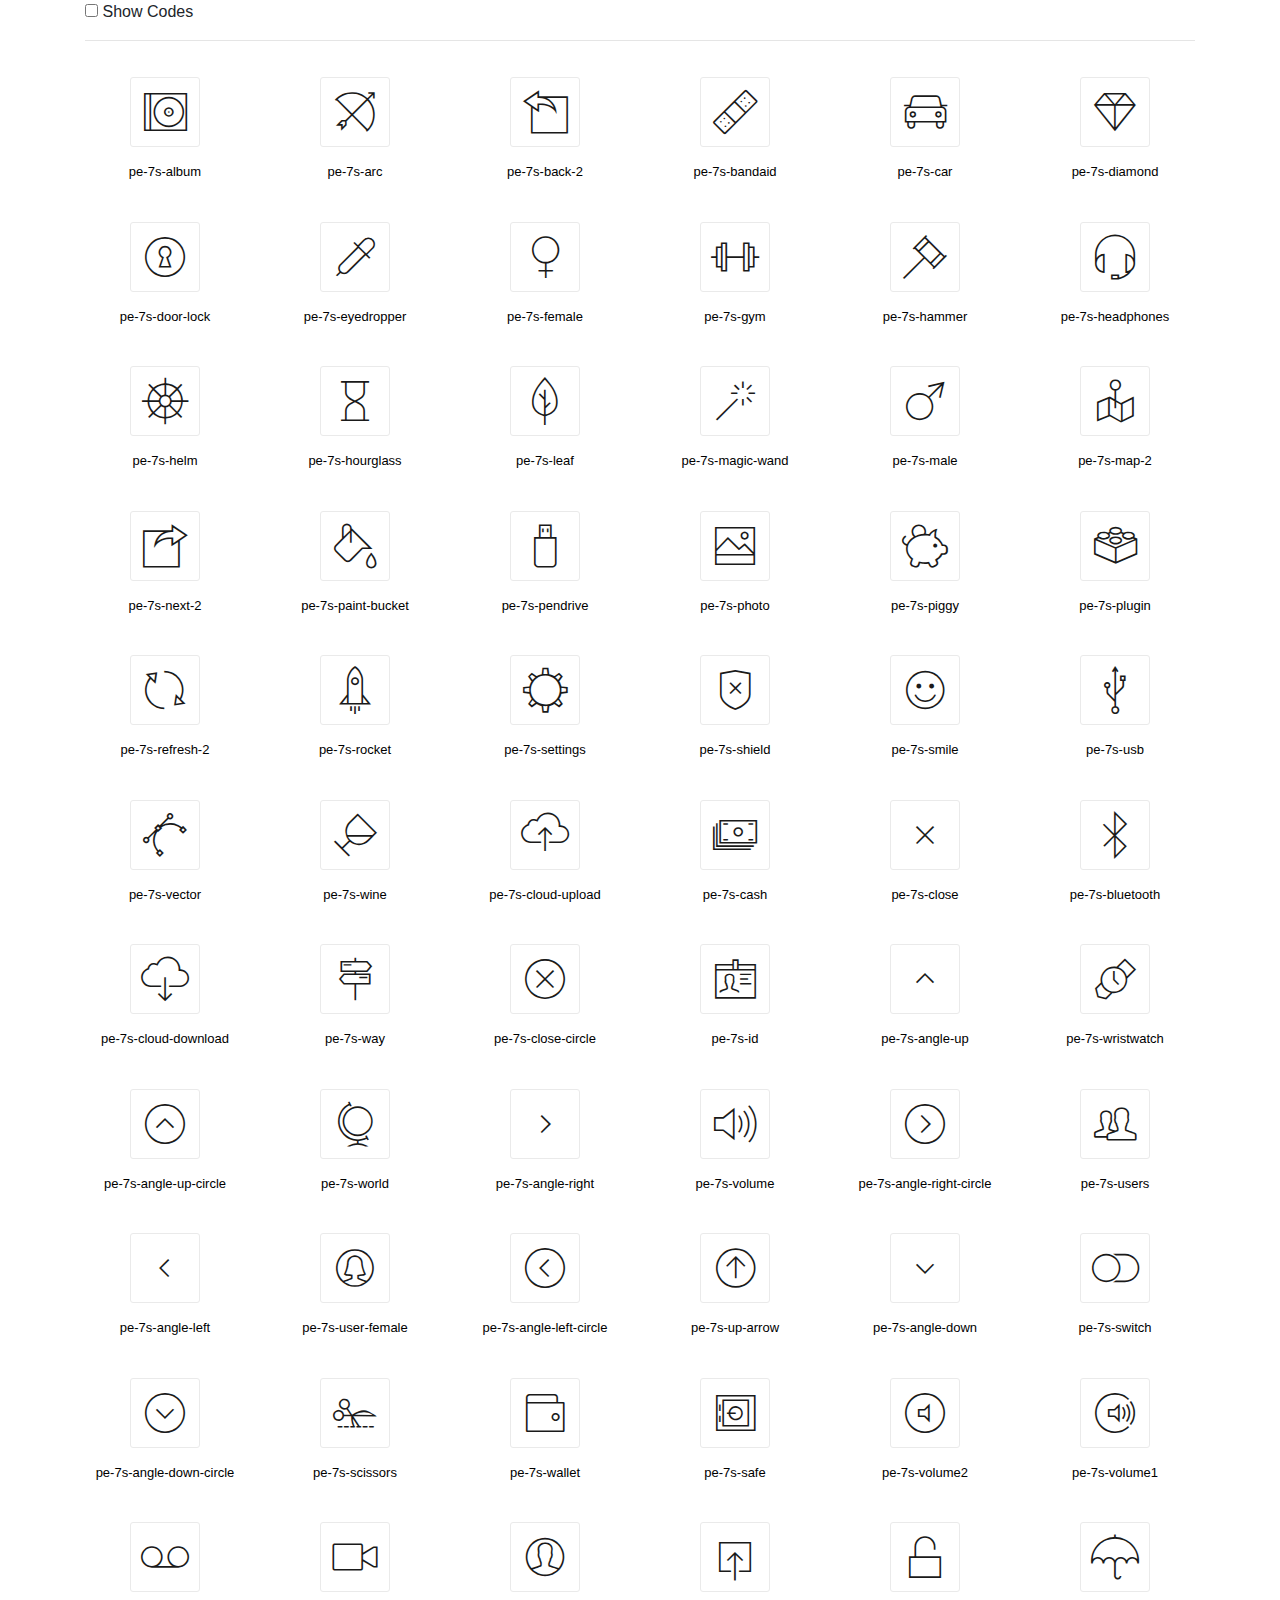
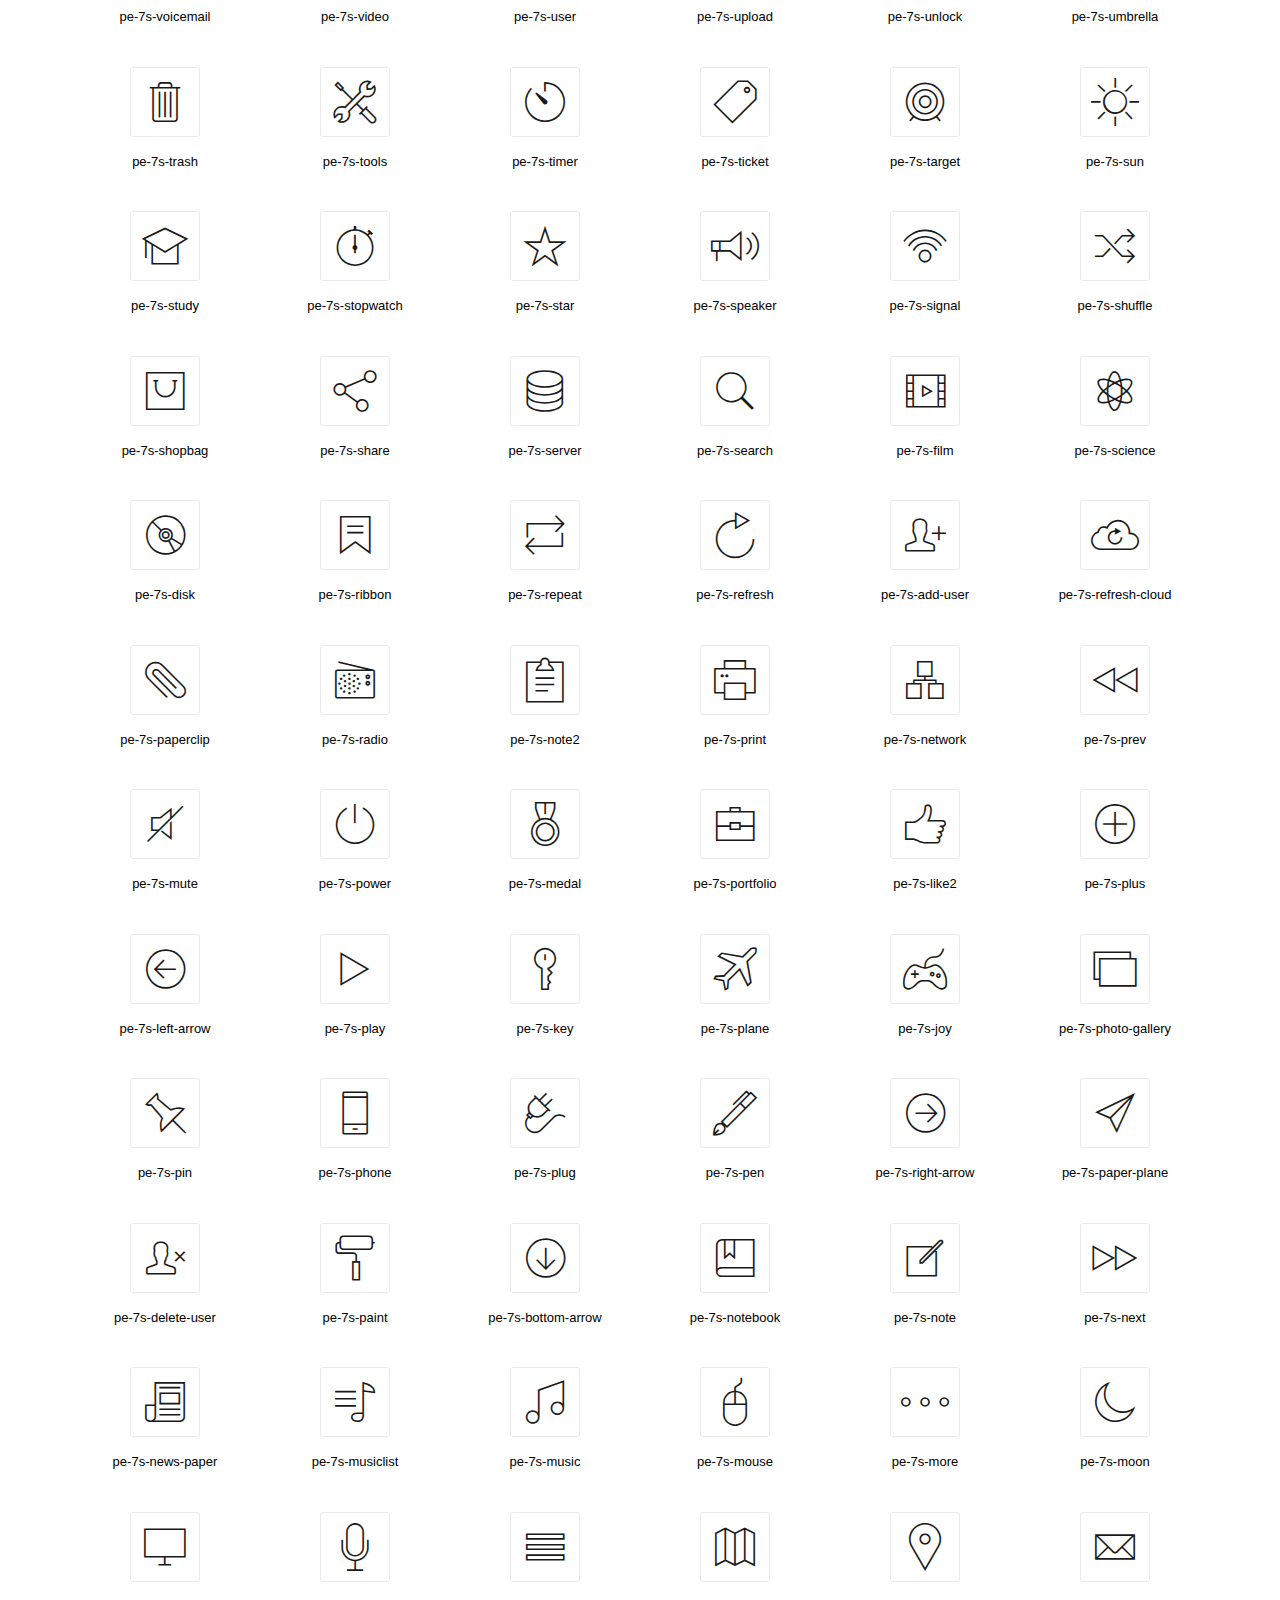
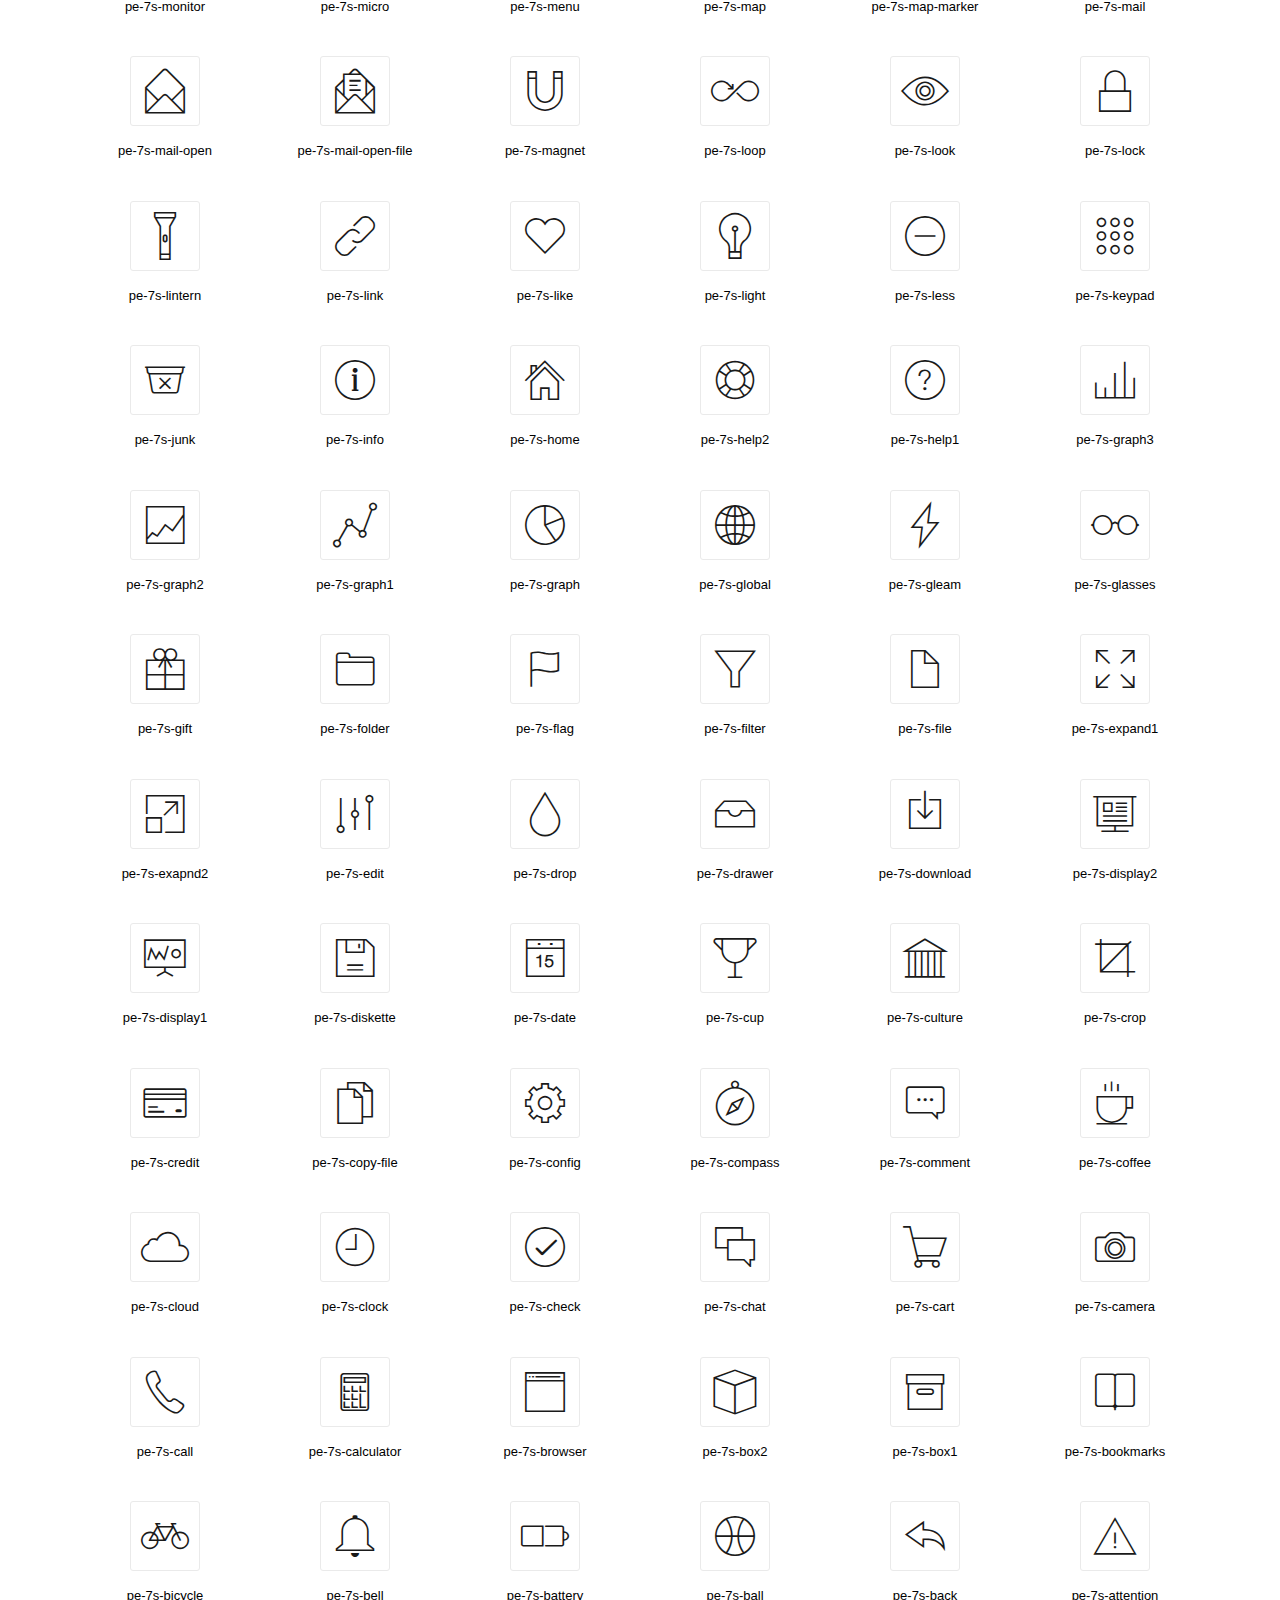
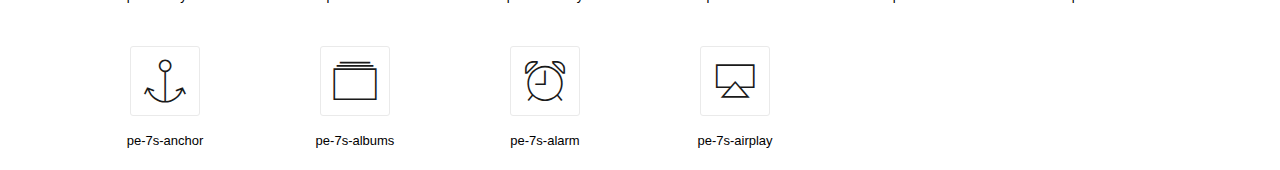
<file: static/css/icon_fonts/demo_icon_set_2.html>
<!DOCTYPE html>
<!--[if IE 9]><html class="ie ie9"> <![endif]-->
<html>
<head>
    <meta charset="utf-8">
    <meta http-equiv="X-UA-Compatible" content="IE=edge">
    <meta name="viewport" content="width=device-width, initial-scale=1">
  
    <!-- BASE CSS -->
    <link rel="stylesheet" href="css/icon_set_2.css">
	<link href="../bootstrap.min.css" rel="stylesheet">
    <style>
	
	.font-icon-list {
	  padding: 20px 0px 0px 0px;
	  margin-bottom: 20px; }
	
	.font-icon-list:hover {
	  cursor: pointer; }
	
	.font-icon-detail {
	  text-align: center; }
	
	.font-icon-detail span:first-child {
	  display: inline-block;
	  transition: color 150ms linear, background 150ms linear, font-size 150ms linear, width 150ms;
	  padding: 10px 0px;
	  width: 70px;
	  font-size: 48px;
	  color: #1a1a1a;
	  border: 1px solid #eaeaea;
	  border-radius: 3px; }
	
	.font-icon-name {
	  font-size: 13px;
	  margin-top: 15px;
	  display: block;
	  text-align: center;
	  width: 100%;
	  padding: 0;
	  border: 0; }
	
	.font-icon-name:focus, .font-icon-name:active {
	  outline: none; }
	
	.font-icon-code {
	  max-height: 0;
	  overflow: hidden;
	  text-align: center;
	  opacity: 0;
	  transition: max-height 200ms linear, opacity 200ms linear; }
	
	.font-icon-code.show {
	  max-height: 200px;
	  opacity: 1; }
	
	.code-value, .unicode, .unicode-text {
	  background: none;
	  text-align: center;
	  border: none;
	  color: #a0a0a0; }
	
	.code-value {
	  display: block;
	  width: 100%; }
	
	.unicode, .unicode-text {
	  color: #a0a0a0; }
	
	.unicode {
	  float: left;
	  font-family: "Pe-icon-7-stroke";
	  text-align: right;
	  width: 38%;
	  padding-right: 5px; }
	
	.unicode-text {
	  text-align: left;
	  float: left;
	  display: inline-block;
	  width: 100px;
	  border: none; }
	
	.unicode-text:focus,
	.unicode-text:active {
	  outline: none; }
	
	.font-icon-list:hover .font-icon-name,
	.font-icon-list:hover .code-value,
	.font-icon-list:hover .unicode,
	.font-icon-list:hover .unicode-text,
	.font-icon-detail.zeroclipboard-is-hover .font-icon-name,
	.font-icon-detail.zeroclipboard-is-hover + .font-icon-code .code-value,
	.font-icon-detail.zeroclipboard-is-hover + .font-icon-code .unicode,
	.font-icon-detail.zeroclipboard-is-hover + .font-icon-code .unicode-text {
	  cursor: text;
	  color: #1a1a1a; }
	.font-icon-list:hover .font-icon-detail span:first-child,
	.font-icon-detail.zeroclipboard-is-hover span:first-child {
	  color: #fff;
	  background: #1a1a1a; }
	.font-icon-name::-moz-selection,
	.code-value::-moz-selection,
	.unicode::-moz-selection,
	.unicode-text::-moz-selection,
	.font-icon-name::-moz-selection {
	  background: #aadce2;
	  color: #1a1a1a; }
	
	.font-icon-name::selection,
	.code-value::selection,
	.unicode::selection,
	.unicode-text::selection,
	.font-icon-name::selection {
	  background: #aadce2;
	  color: #1a1a1a; }
	
	.font-icon-name::-moz-selection,
	.code-value::-moz-selection,
	.unicode::-moz-selection,
	.unicode-text::-moz-selection,
	.font-icon-name::-moz-selection {
	  background: #aadce2;
	  color: #1a1a1a; }

	</style>

</head>

<body>


        <div class="container margin_60">
        <div class="row">
        <div class="col-md-12">
                 <input id="chkbx-1" type="checkbox" class="checkbox" style="display:inline">
                <label for="chkbx-1" style="display:inline"> Show Codes</label>
        </div>
        </div>
        <hr>
        <div id="all-icons" class="row">
          <div class="font-icon-list col-md-2 col-sm-3 col-xs-6 col-xs-6">
            <div class="font-icon-detail"><span class="pe-7s-album"></span>
              <input type="text" value="pe-7s-album" class="font-icon-name">
            </div>
            <fieldset class="font-icon-code">
              <input type="text" readonly value="e6aa" class="code-value">
              <input type="text" readonly maxlength="1" value="" class="unicode">
              <input type="text" value="&amp;#xe6aa" class="unicode-text">
            </fieldset>
          </div>
          <div class="font-icon-list col-md-2 col-sm-3 col-xs-6 col-xs-6">
            <div class="font-icon-detail"><span class="pe-7s-arc"></span>
              <input type="text" value="pe-7s-arc" class="font-icon-name">
            </div>
            <fieldset class="font-icon-code">
              <input type="text" readonly value="e6ab" class="code-value">
              <input type="text" readonly maxlength="1" value="" class="unicode">
              <input type="text" value="&amp;#xe6ab" class="unicode-text">
            </fieldset>
          </div>
          <div class="font-icon-list col-md-2 col-sm-3 col-xs-6 col-xs-6">
            <div class="font-icon-detail"><span class="pe-7s-back-2"></span>
              <input type="text" value="pe-7s-back-2" class="font-icon-name">
            </div>
            <fieldset class="font-icon-code">
              <input type="text" readonly value="e6ac" class="code-value">
              <input type="text" readonly maxlength="1" value="" class="unicode">
              <input type="text" value="&amp;#xe6ac" class="unicode-text">
            </fieldset>
          </div>
          <div class="font-icon-list col-md-2 col-sm-3 col-xs-6 col-xs-6">
            <div class="font-icon-detail"><span class="pe-7s-bandaid"></span>
              <input type="text" value="pe-7s-bandaid" class="font-icon-name">
            </div>
            <fieldset class="font-icon-code">
              <input type="text" readonly value="e6ad" class="code-value">
              <input type="text" readonly maxlength="1" value="" class="unicode">
              <input type="text" value="&amp;#xe6ad" class="unicode-text">
            </fieldset>
          </div>
          <div class="font-icon-list col-md-2 col-sm-3 col-xs-6 col-xs-6">
            <div class="font-icon-detail"><span class="pe-7s-car"></span>
              <input type="text" value="pe-7s-car" class="font-icon-name">
            </div>
            <fieldset class="font-icon-code">
              <input type="text" readonly value="e6ae" class="code-value">
              <input type="text" readonly maxlength="1" value="" class="unicode">
              <input type="text" value="&amp;#xe6ae" class="unicode-text">
            </fieldset>
          </div>
          <div class="font-icon-list col-md-2 col-sm-3 col-xs-6 col-xs-6">
            <div class="font-icon-detail"><span class="pe-7s-diamond"></span>
              <input type="text" value="pe-7s-diamond" class="font-icon-name">
            </div>
            <fieldset class="font-icon-code">
              <input type="text" readonly value="e6af" class="code-value">
              <input type="text" readonly maxlength="1" value="" class="unicode">
              <input type="text" value="&amp;#xe6af" class="unicode-text">
            </fieldset>
          </div>
          <div class="font-icon-list col-md-2 col-sm-3 col-xs-6 col-xs-6">
            <div class="font-icon-detail"><span class="pe-7s-door-lock"></span>
              <input type="text" value="pe-7s-door-lock" class="font-icon-name">
            </div>
            <fieldset class="font-icon-code">
              <input type="text" readonly value="e6b0" class="code-value">
              <input type="text" readonly maxlength="1" value="" class="unicode">
              <input type="text" value="&amp;#xe6b0" class="unicode-text">
            </fieldset>
          </div>
          <div class="font-icon-list col-md-2 col-sm-3 col-xs-6 col-xs-6">
            <div class="font-icon-detail"><span class="pe-7s-eyedropper"></span>
              <input type="text" value="pe-7s-eyedropper" class="font-icon-name">
            </div>
            <fieldset class="font-icon-code">
              <input type="text" readonly value="e6b1" class="code-value">
              <input type="text" readonly maxlength="1" value="" class="unicode">
              <input type="text" value="&amp;#xe6b1" class="unicode-text">
            </fieldset>
          </div>
          <div class="font-icon-list col-md-2 col-sm-3 col-xs-6 col-xs-6">
            <div class="font-icon-detail"><span class="pe-7s-female"></span>
              <input type="text" value="pe-7s-female" class="font-icon-name">
            </div>
            <fieldset class="font-icon-code">
              <input type="text" readonly value="e6b2" class="code-value">
              <input type="text" readonly maxlength="1" value="" class="unicode">
              <input type="text" value="&amp;#xe6b2" class="unicode-text">
            </fieldset>
          </div>
          <div class="font-icon-list col-md-2 col-sm-3 col-xs-6 col-xs-6">
            <div class="font-icon-detail"><span class="pe-7s-gym"></span>
              <input type="text" value="pe-7s-gym" class="font-icon-name">
            </div>
            <fieldset class="font-icon-code">
              <input type="text" readonly value="e6b3" class="code-value">
              <input type="text" readonly maxlength="1" value="" class="unicode">
              <input type="text" value="&amp;#xe6b3" class="unicode-text">
            </fieldset>
          </div>
          <div class="font-icon-list col-md-2 col-sm-3 col-xs-6 col-xs-6">
            <div class="font-icon-detail"><span class="pe-7s-hammer"></span>
              <input type="text" value="pe-7s-hammer" class="font-icon-name">
            </div>
            <fieldset class="font-icon-code">
              <input type="text" readonly value="e6b4" class="code-value">
              <input type="text" readonly maxlength="1" value="" class="unicode">
              <input type="text" value="&amp;#xe6b4" class="unicode-text">
            </fieldset>
          </div>
          <div class="font-icon-list col-md-2 col-sm-3 col-xs-6 col-xs-6">
            <div class="font-icon-detail"><span class="pe-7s-headphones"></span>
              <input type="text" value="pe-7s-headphones" class="font-icon-name">
            </div>
            <fieldset class="font-icon-code">
              <input type="text" readonly value="e6b5" class="code-value">
              <input type="text" readonly maxlength="1" value="" class="unicode">
              <input type="text" value="&amp;#xe6b5" class="unicode-text">
            </fieldset>
          </div>
          <div class="font-icon-list col-md-2 col-sm-3 col-xs-6 col-xs-6">
            <div class="font-icon-detail"><span class="pe-7s-helm"></span>
              <input type="text" value="pe-7s-helm" class="font-icon-name">
            </div>
            <fieldset class="font-icon-code">
              <input type="text" readonly value="e6b6" class="code-value">
              <input type="text" readonly maxlength="1" value="" class="unicode">
              <input type="text" value="&amp;#xe6b6" class="unicode-text">
            </fieldset>
          </div>
          <div class="font-icon-list col-md-2 col-sm-3 col-xs-6 col-xs-6">
            <div class="font-icon-detail"><span class="pe-7s-hourglass"></span>
              <input type="text" value="pe-7s-hourglass" class="font-icon-name">
            </div>
            <fieldset class="font-icon-code">
              <input type="text" readonly value="e6b7" class="code-value">
              <input type="text" readonly maxlength="1" value="" class="unicode">
              <input type="text" value="&amp;#xe6b7" class="unicode-text">
            </fieldset>
          </div>
          <div class="font-icon-list col-md-2 col-sm-3 col-xs-6 col-xs-6">
            <div class="font-icon-detail"><span class="pe-7s-leaf"></span>
              <input type="text" value="pe-7s-leaf" class="font-icon-name">
            </div>
            <fieldset class="font-icon-code">
              <input type="text" readonly value="e6b8" class="code-value">
              <input type="text" readonly maxlength="1" value="" class="unicode">
              <input type="text" value="&amp;#xe6b8" class="unicode-text">
            </fieldset>
          </div>
          <div class="font-icon-list col-md-2 col-sm-3 col-xs-6 col-xs-6">
            <div class="font-icon-detail"><span class="pe-7s-magic-wand"></span>
              <input type="text" value="pe-7s-magic-wand" class="font-icon-name">
            </div>
            <fieldset class="font-icon-code">
              <input type="text" readonly value="e6b9" class="code-value">
              <input type="text" readonly maxlength="1" value="" class="unicode">
              <input type="text" value="&amp;#xe6b9" class="unicode-text">
            </fieldset>
          </div>
          <div class="font-icon-list col-md-2 col-sm-3 col-xs-6 col-xs-6">
            <div class="font-icon-detail"><span class="pe-7s-male"></span>
              <input type="text" value="pe-7s-male" class="font-icon-name">
            </div>
            <fieldset class="font-icon-code">
              <input type="text" readonly value="e6ba" class="code-value">
              <input type="text" readonly maxlength="1" value="" class="unicode">
              <input type="text" value="&amp;#xe6ba" class="unicode-text">
            </fieldset>
          </div>
          <div class="font-icon-list col-md-2 col-sm-3 col-xs-6 col-xs-6">
            <div class="font-icon-detail"><span class="pe-7s-map-2"></span>
              <input type="text" value="pe-7s-map-2" class="font-icon-name">
            </div>
            <fieldset class="font-icon-code">
              <input type="text" readonly value="e6bb" class="code-value">
              <input type="text" readonly maxlength="1" value="" class="unicode">
              <input type="text" value="&amp;#xe6bb" class="unicode-text">
            </fieldset>
          </div>
          <div class="font-icon-list col-md-2 col-sm-3 col-xs-6 col-xs-6">
            <div class="font-icon-detail"><span class="pe-7s-next-2"></span>
              <input type="text" value="pe-7s-next-2" class="font-icon-name">
            </div>
            <fieldset class="font-icon-code">
              <input type="text" readonly value="e6bc" class="code-value">
              <input type="text" readonly maxlength="1" value="" class="unicode">
              <input type="text" value="&amp;#xe6bc" class="unicode-text">
            </fieldset>
          </div>
          <div class="font-icon-list col-md-2 col-sm-3 col-xs-6 col-xs-6">
            <div class="font-icon-detail"><span class="pe-7s-paint-bucket"></span>
              <input type="text" value="pe-7s-paint-bucket" class="font-icon-name">
            </div>
            <fieldset class="font-icon-code">
              <input type="text" readonly value="e6bd" class="code-value">
              <input type="text" readonly maxlength="1" value="" class="unicode">
              <input type="text" value="&amp;#xe6bd" class="unicode-text">
            </fieldset>
          </div>
          <div class="font-icon-list col-md-2 col-sm-3 col-xs-6 col-xs-6">
            <div class="font-icon-detail"><span class="pe-7s-pendrive"></span>
              <input type="text" value="pe-7s-pendrive" class="font-icon-name">
            </div>
            <fieldset class="font-icon-code">
              <input type="text" readonly value="e6be" class="code-value">
              <input type="text" readonly maxlength="1" value="" class="unicode">
              <input type="text" value="&amp;#xe6be" class="unicode-text">
            </fieldset>
          </div>
          <div class="font-icon-list col-md-2 col-sm-3 col-xs-6 col-xs-6">
            <div class="font-icon-detail"><span class="pe-7s-photo"></span>
              <input type="text" value="pe-7s-photo" class="font-icon-name">
            </div>
            <fieldset class="font-icon-code">
              <input type="text" readonly value="e6bf" class="code-value">
              <input type="text" readonly maxlength="1" value="" class="unicode">
              <input type="text" value="&amp;#xe6bf" class="unicode-text">
            </fieldset>
          </div>
          <div class="font-icon-list col-md-2 col-sm-3 col-xs-6 col-xs-6">
            <div class="font-icon-detail"><span class="pe-7s-piggy"></span>
              <input type="text" value="pe-7s-piggy" class="font-icon-name">
            </div>
            <fieldset class="font-icon-code">
              <input type="text" readonly value="e6c0" class="code-value">
              <input type="text" readonly maxlength="1" value="" class="unicode">
              <input type="text" value="&amp;#xe6c0" class="unicode-text">
            </fieldset>
          </div>
          <div class="font-icon-list col-md-2 col-sm-3 col-xs-6 col-xs-6">
            <div class="font-icon-detail"><span class="pe-7s-plugin"></span>
              <input type="text" value="pe-7s-plugin" class="font-icon-name">
            </div>
            <fieldset class="font-icon-code">
              <input type="text" readonly value="e6c1" class="code-value">
              <input type="text" readonly maxlength="1" value="" class="unicode">
              <input type="text" value="&amp;#xe6c1" class="unicode-text">
            </fieldset>
          </div>
          <div class="font-icon-list col-md-2 col-sm-3 col-xs-6 col-xs-6">
            <div class="font-icon-detail"><span class="pe-7s-refresh-2"></span>
              <input type="text" value="pe-7s-refresh-2" class="font-icon-name">
            </div>
            <fieldset class="font-icon-code">
              <input type="text" readonly value="e6c2" class="code-value">
              <input type="text" readonly maxlength="1" value="" class="unicode">
              <input type="text" value="&amp;#xe6c2" class="unicode-text">
            </fieldset>
          </div>
          <div class="font-icon-list col-md-2 col-sm-3 col-xs-6 col-xs-6">
            <div class="font-icon-detail"><span class="pe-7s-rocket"></span>
              <input type="text" value="pe-7s-rocket" class="font-icon-name">
            </div>
            <fieldset class="font-icon-code">
              <input type="text" readonly value="e6c3" class="code-value">
              <input type="text" readonly maxlength="1" value="" class="unicode">
              <input type="text" value="&amp;#xe6c3" class="unicode-text">
            </fieldset>
          </div>
          <div class="font-icon-list col-md-2 col-sm-3 col-xs-6 col-xs-6">
            <div class="font-icon-detail"><span class="pe-7s-settings"></span>
              <input type="text" value="pe-7s-settings" class="font-icon-name">
            </div>
            <fieldset class="font-icon-code">
              <input type="text" readonly value="e6c4" class="code-value">
              <input type="text" readonly maxlength="1" value="" class="unicode">
              <input type="text" value="&amp;#xe6c4" class="unicode-text">
            </fieldset>
          </div>
          <div class="font-icon-list col-md-2 col-sm-3 col-xs-6 col-xs-6">
            <div class="font-icon-detail"><span class="pe-7s-shield"></span>
              <input type="text" value="pe-7s-shield" class="font-icon-name">
            </div>
            <fieldset class="font-icon-code">
              <input type="text" readonly value="e6c5" class="code-value">
              <input type="text" readonly maxlength="1" value="" class="unicode">
              <input type="text" value="&amp;#xe6c5" class="unicode-text">
            </fieldset>
          </div>
          <div class="font-icon-list col-md-2 col-sm-3 col-xs-6 col-xs-6">
            <div class="font-icon-detail"><span class="pe-7s-smile"></span>
              <input type="text" value="pe-7s-smile" class="font-icon-name">
            </div>
            <fieldset class="font-icon-code">
              <input type="text" readonly value="e6c6" class="code-value">
              <input type="text" readonly maxlength="1" value="" class="unicode">
              <input type="text" value="&amp;#xe6c6" class="unicode-text">
            </fieldset>
          </div>
          <div class="font-icon-list col-md-2 col-sm-3 col-xs-6 col-xs-6">
            <div class="font-icon-detail"><span class="pe-7s-usb"></span>
              <input type="text" value="pe-7s-usb" class="font-icon-name">
            </div>
            <fieldset class="font-icon-code">
              <input type="text" readonly value="e6c7" class="code-value">
              <input type="text" readonly maxlength="1" value="" class="unicode">
              <input type="text" value="&amp;#xe6c7" class="unicode-text">
            </fieldset>
          </div>
          <div class="font-icon-list col-md-2 col-sm-3 col-xs-6 col-xs-6">
            <div class="font-icon-detail"><span class="pe-7s-vector"></span>
              <input type="text" value="pe-7s-vector" class="font-icon-name">
            </div>
            <fieldset class="font-icon-code">
              <input type="text" readonly value="e6c8" class="code-value">
              <input type="text" readonly maxlength="1" value="" class="unicode">
              <input type="text" value="&amp;#xe6c8" class="unicode-text">
            </fieldset>
          </div>
          <div class="font-icon-list col-md-2 col-sm-3 col-xs-6 col-xs-6">
            <div class="font-icon-detail"><span class="pe-7s-wine"></span>
              <input type="text" value="pe-7s-wine" class="font-icon-name">
            </div>
            <fieldset class="font-icon-code">
              <input type="text" readonly value="e6c9" class="code-value">
              <input type="text" readonly maxlength="1" value="" class="unicode">
              <input type="text" value="&amp;#xe6c9" class="unicode-text">
            </fieldset>
          </div>
          <div class="font-icon-list col-md-2 col-sm-3 col-xs-6 col-xs-6">
            <div class="font-icon-detail"><span class="pe-7s-cloud-upload"></span>
              <input type="text" value="pe-7s-cloud-upload" class="font-icon-name">
            </div>
            <fieldset class="font-icon-code">
              <input type="text" readonly value="e68a" class="code-value">
              <input type="text" readonly maxlength="1" value="" class="unicode">
              <input type="text" value="&amp;#xe68a" class="unicode-text">
            </fieldset>
          </div>
          <div class="font-icon-list col-md-2 col-sm-3 col-xs-6 col-xs-6">
            <div class="font-icon-detail"><span class="pe-7s-cash"></span>
              <input type="text" value="pe-7s-cash" class="font-icon-name">
            </div>
            <fieldset class="font-icon-code">
              <input type="text" readonly value="e68c" class="code-value">
              <input type="text" readonly maxlength="1" value="" class="unicode">
              <input type="text" value="&amp;#xe68c" class="unicode-text">
            </fieldset>
          </div>
          <div class="font-icon-list col-md-2 col-sm-3 col-xs-6 col-xs-6">
            <div class="font-icon-detail"><span class="pe-7s-close"></span>
              <input type="text" value="pe-7s-close" class="font-icon-name">
            </div>
            <fieldset class="font-icon-code">
              <input type="text" readonly value="e680" class="code-value">
              <input type="text" readonly maxlength="1" value="" class="unicode">
              <input type="text" value="&amp;#xe680" class="unicode-text">
            </fieldset>
          </div>
          <div class="font-icon-list col-md-2 col-sm-3 col-xs-6 col-xs-6">
            <div class="font-icon-detail"><span class="pe-7s-bluetooth"></span>
              <input type="text" value="pe-7s-bluetooth" class="font-icon-name">
            </div>
            <fieldset class="font-icon-code">
              <input type="text" readonly value="e68d" class="code-value">
              <input type="text" readonly maxlength="1" value="" class="unicode">
              <input type="text" value="&amp;#xe68d" class="unicode-text">
            </fieldset>
          </div>
          <div class="font-icon-list col-md-2 col-sm-3 col-xs-6 col-xs-6">
            <div class="font-icon-detail"><span class="pe-7s-cloud-download"></span>
              <input type="text" value="pe-7s-cloud-download" class="font-icon-name">
            </div>
            <fieldset class="font-icon-code">
              <input type="text" readonly value="e68b" class="code-value">
              <input type="text" readonly maxlength="1" value="" class="unicode">
              <input type="text" value="&amp;#xe68b" class="unicode-text">
            </fieldset>
          </div>
          <div class="font-icon-list col-md-2 col-sm-3 col-xs-6 col-xs-6">
            <div class="font-icon-detail"><span class="pe-7s-way"></span>
              <input type="text" value="pe-7s-way" class="font-icon-name">
            </div>
            <fieldset class="font-icon-code">
              <input type="text" readonly value="e68e" class="code-value">
              <input type="text" readonly maxlength="1" value="" class="unicode">
              <input type="text" value="&amp;#xe68e" class="unicode-text">
            </fieldset>
          </div>
          <div class="font-icon-list col-md-2 col-sm-3 col-xs-6 col-xs-6">
            <div class="font-icon-detail"><span class="pe-7s-close-circle"></span>
              <input type="text" value="pe-7s-close-circle" class="font-icon-name">
            </div>
            <fieldset class="font-icon-code">
              <input type="text" readonly value="e681" class="code-value">
              <input type="text" readonly maxlength="1" value="" class="unicode">
              <input type="text" value="&amp;#xe681" class="unicode-text">
            </fieldset>
          </div>
          <div class="font-icon-list col-md-2 col-sm-3 col-xs-6 col-xs-6">
            <div class="font-icon-detail"><span class="pe-7s-id"></span>
              <input type="text" value="pe-7s-id" class="font-icon-name">
            </div>
            <fieldset class="font-icon-code">
              <input type="text" readonly value="e68f" class="code-value">
              <input type="text" readonly maxlength="1" value="" class="unicode">
              <input type="text" value="&amp;#xe68f" class="unicode-text">
            </fieldset>
          </div>
          <div class="font-icon-list col-md-2 col-sm-3 col-xs-6 col-xs-6">
            <div class="font-icon-detail"><span class="pe-7s-angle-up"></span>
              <input type="text" value="pe-7s-angle-up" class="font-icon-name">
            </div>
            <fieldset class="font-icon-code">
              <input type="text" readonly value="e682" class="code-value">
              <input type="text" readonly maxlength="1" value="" class="unicode">
              <input type="text" value="&amp;#xe682" class="unicode-text">
            </fieldset>
          </div>
          <div class="font-icon-list col-md-2 col-sm-3 col-xs-6 col-xs-6">
            <div class="font-icon-detail"><span class="pe-7s-wristwatch"></span>
              <input type="text" value="pe-7s-wristwatch" class="font-icon-name">
            </div>
            <fieldset class="font-icon-code">
              <input type="text" readonly value="e690" class="code-value">
              <input type="text" readonly maxlength="1" value="" class="unicode">
              <input type="text" value="&amp;#xe690" class="unicode-text">
            </fieldset>
          </div>
          <div class="font-icon-list col-md-2 col-sm-3 col-xs-6 col-xs-6">
            <div class="font-icon-detail"><span class="pe-7s-angle-up-circle"></span>
              <input type="text" value="pe-7s-angle-up-circle" class="font-icon-name">
            </div>
            <fieldset class="font-icon-code">
              <input type="text" readonly value="e683" class="code-value">
              <input type="text" readonly maxlength="1" value="" class="unicode">
              <input type="text" value="&amp;#xe683" class="unicode-text">
            </fieldset>
          </div>
          <div class="font-icon-list col-md-2 col-sm-3 col-xs-6 col-xs-6">
            <div class="font-icon-detail"><span class="pe-7s-world"></span>
              <input type="text" value="pe-7s-world" class="font-icon-name">
            </div>
            <fieldset class="font-icon-code">
              <input type="text" readonly value="e691" class="code-value">
              <input type="text" readonly maxlength="1" value="" class="unicode">
              <input type="text" value="&amp;#xe691" class="unicode-text">
            </fieldset>
          </div>
          <div class="font-icon-list col-md-2 col-sm-3 col-xs-6 col-xs-6">
            <div class="font-icon-detail"><span class="pe-7s-angle-right"></span>
              <input type="text" value="pe-7s-angle-right" class="font-icon-name">
            </div>
            <fieldset class="font-icon-code">
              <input type="text" readonly value="e684" class="code-value">
              <input type="text" readonly maxlength="1" value="" class="unicode">
              <input type="text" value="&amp;#xe684" class="unicode-text">
            </fieldset>
          </div>
          <div class="font-icon-list col-md-2 col-sm-3 col-xs-6 col-xs-6">
            <div class="font-icon-detail"><span class="pe-7s-volume"></span>
              <input type="text" value="pe-7s-volume" class="font-icon-name">
            </div>
            <fieldset class="font-icon-code">
              <input type="text" readonly value="e692" class="code-value">
              <input type="text" readonly maxlength="1" value="" class="unicode">
              <input type="text" value="&amp;#xe692" class="unicode-text">
            </fieldset>
          </div>
          <div class="font-icon-list col-md-2 col-sm-3 col-xs-6 col-xs-6">
            <div class="font-icon-detail"><span class="pe-7s-angle-right-circle"></span>
              <input type="text" value="pe-7s-angle-right-circle" class="font-icon-name">
            </div>
            <fieldset class="font-icon-code">
              <input type="text" readonly value="e685" class="code-value">
              <input type="text" readonly maxlength="1" value="" class="unicode">
              <input type="text" value="&amp;#xe685" class="unicode-text">
            </fieldset>
          </div>
          <div class="font-icon-list col-md-2 col-sm-3 col-xs-6 col-xs-6">
            <div class="font-icon-detail"><span class="pe-7s-users"></span>
              <input type="text" value="pe-7s-users" class="font-icon-name">
            </div>
            <fieldset class="font-icon-code">
              <input type="text" readonly value="e693" class="code-value">
              <input type="text" readonly maxlength="1" value="" class="unicode">
              <input type="text" value="&amp;#xe693" class="unicode-text">
            </fieldset>
          </div>
          <div class="font-icon-list col-md-2 col-sm-3 col-xs-6 col-xs-6">
            <div class="font-icon-detail"><span class="pe-7s-angle-left"></span>
              <input type="text" value="pe-7s-angle-left" class="font-icon-name">
            </div>
            <fieldset class="font-icon-code">
              <input type="text" readonly value="e686" class="code-value">
              <input type="text" readonly maxlength="1" value="" class="unicode">
              <input type="text" value="&amp;#xe686" class="unicode-text">
            </fieldset>
          </div>
          <div class="font-icon-list col-md-2 col-sm-3 col-xs-6 col-xs-6">
            <div class="font-icon-detail"><span class="pe-7s-user-female"></span>
              <input type="text" value="pe-7s-user-female" class="font-icon-name">
            </div>
            <fieldset class="font-icon-code">
              <input type="text" readonly value="e694" class="code-value">
              <input type="text" readonly maxlength="1" value="" class="unicode">
              <input type="text" value="&amp;#xe694" class="unicode-text">
            </fieldset>
          </div>
          <div class="font-icon-list col-md-2 col-sm-3 col-xs-6 col-xs-6">
            <div class="font-icon-detail"><span class="pe-7s-angle-left-circle"></span>
              <input type="text" value="pe-7s-angle-left-circle" class="font-icon-name">
            </div>
            <fieldset class="font-icon-code">
              <input type="text" readonly value="e687" class="code-value">
              <input type="text" readonly maxlength="1" value="" class="unicode">
              <input type="text" value="&amp;#xe687" class="unicode-text">
            </fieldset>
          </div>
          <div class="font-icon-list col-md-2 col-sm-3 col-xs-6 col-xs-6">
            <div class="font-icon-detail"><span class="pe-7s-up-arrow"></span>
              <input type="text" value="pe-7s-up-arrow" class="font-icon-name">
            </div>
            <fieldset class="font-icon-code">
              <input type="text" readonly value="e695" class="code-value">
              <input type="text" readonly maxlength="1" value="" class="unicode">
              <input type="text" value="&amp;#xe695" class="unicode-text">
            </fieldset>
          </div>
          <div class="font-icon-list col-md-2 col-sm-3 col-xs-6 col-xs-6">
            <div class="font-icon-detail"><span class="pe-7s-angle-down"></span>
              <input type="text" value="pe-7s-angle-down" class="font-icon-name">
            </div>
            <fieldset class="font-icon-code">
              <input type="text" readonly value="e688" class="code-value">
              <input type="text" readonly maxlength="1" value="" class="unicode">
              <input type="text" value="&amp;#xe688" class="unicode-text">
            </fieldset>
          </div>
          <div class="font-icon-list col-md-2 col-sm-3 col-xs-6 col-xs-6">
            <div class="font-icon-detail"><span class="pe-7s-switch"></span>
              <input type="text" value="pe-7s-switch" class="font-icon-name">
            </div>
            <fieldset class="font-icon-code">
              <input type="text" readonly value="e696" class="code-value">
              <input type="text" readonly maxlength="1" value="" class="unicode">
              <input type="text" value="&amp;#xe696" class="unicode-text">
            </fieldset>
          </div>
          <div class="font-icon-list col-md-2 col-sm-3 col-xs-6 col-xs-6">
            <div class="font-icon-detail"><span class="pe-7s-angle-down-circle"></span>
              <input type="text" value="pe-7s-angle-down-circle" class="font-icon-name">
            </div>
            <fieldset class="font-icon-code">
              <input type="text" readonly value="e689" class="code-value">
              <input type="text" readonly maxlength="1" value="" class="unicode">
              <input type="text" value="&amp;#xe689" class="unicode-text">
            </fieldset>
          </div>
          <div class="font-icon-list col-md-2 col-sm-3 col-xs-6 col-xs-6">
            <div class="font-icon-detail"><span class="pe-7s-scissors"></span>
              <input type="text" value="pe-7s-scissors" class="font-icon-name">
            </div>
            <fieldset class="font-icon-code">
              <input type="text" readonly value="e697" class="code-value">
              <input type="text" readonly maxlength="1" value="" class="unicode">
              <input type="text" value="&amp;#xe697" class="unicode-text">
            </fieldset>
          </div>
          <div class="font-icon-list col-md-2 col-sm-3 col-xs-6 col-xs-6">
            <div class="font-icon-detail"><span class="pe-7s-wallet"></span>
              <input type="text" value="pe-7s-wallet" class="font-icon-name">
            </div>
            <fieldset class="font-icon-code">
              <input type="text" readonly value="e600" class="code-value">
              <input type="text" readonly maxlength="1" value="" class="unicode">
              <input type="text" value="&amp;#xe600" class="unicode-text">
            </fieldset>
          </div>
          <div class="font-icon-list col-md-2 col-sm-3 col-xs-6 col-xs-6">
            <div class="font-icon-detail"><span class="pe-7s-safe"></span>
              <input type="text" value="pe-7s-safe" class="font-icon-name">
            </div>
            <fieldset class="font-icon-code">
              <input type="text" readonly value="e698" class="code-value">
              <input type="text" readonly maxlength="1" value="" class="unicode">
              <input type="text" value="&amp;#xe698" class="unicode-text">
            </fieldset>
          </div>
          <div class="font-icon-list col-md-2 col-sm-3 col-xs-6 col-xs-6">
            <div class="font-icon-detail"><span class="pe-7s-volume2"></span>
              <input type="text" value="pe-7s-volume2" class="font-icon-name">
            </div>
            <fieldset class="font-icon-code">
              <input type="text" readonly value="e601" class="code-value">
              <input type="text" readonly maxlength="1" value="" class="unicode">
              <input type="text" value="&amp;#xe601" class="unicode-text">
            </fieldset>
          </div>
          <div class="font-icon-list col-md-2 col-sm-3 col-xs-6 col-xs-6">
            <div class="font-icon-detail"><span class="pe-7s-volume1"></span>
              <input type="text" value="pe-7s-volume1" class="font-icon-name">
            </div>
            <fieldset class="font-icon-code">
              <input type="text" readonly value="e602" class="code-value">
              <input type="text" readonly maxlength="1" value="" class="unicode">
              <input type="text" value="&amp;#xe602" class="unicode-text">
            </fieldset>
          </div>
          <div class="font-icon-list col-md-2 col-sm-3 col-xs-6 col-xs-6">
            <div class="font-icon-detail"><span class="pe-7s-voicemail"></span>
              <input type="text" value="pe-7s-voicemail" class="font-icon-name">
            </div>
            <fieldset class="font-icon-code">
              <input type="text" readonly value="e603" class="code-value">
              <input type="text" readonly maxlength="1" value="" class="unicode">
              <input type="text" value="&amp;#xe603" class="unicode-text">
            </fieldset>
          </div>
          <div class="font-icon-list col-md-2 col-sm-3 col-xs-6 col-xs-6">
            <div class="font-icon-detail"><span class="pe-7s-video"></span>
              <input type="text" value="pe-7s-video" class="font-icon-name">
            </div>
            <fieldset class="font-icon-code">
              <input type="text" readonly value="e604" class="code-value">
              <input type="text" readonly maxlength="1" value="" class="unicode">
              <input type="text" value="&amp;#xe604" class="unicode-text">
            </fieldset>
          </div>
          <div class="font-icon-list col-md-2 col-sm-3 col-xs-6 col-xs-6">
            <div class="font-icon-detail"><span class="pe-7s-user"></span>
              <input type="text" value="pe-7s-user" class="font-icon-name">
            </div>
            <fieldset class="font-icon-code">
              <input type="text" readonly value="e605" class="code-value">
              <input type="text" readonly maxlength="1" value="" class="unicode">
              <input type="text" value="&amp;#xe605" class="unicode-text">
            </fieldset>
          </div>
          <div class="font-icon-list col-md-2 col-sm-3 col-xs-6 col-xs-6">
            <div class="font-icon-detail"><span class="pe-7s-upload"></span>
              <input type="text" value="pe-7s-upload" class="font-icon-name">
            </div>
            <fieldset class="font-icon-code">
              <input type="text" readonly value="e606" class="code-value">
              <input type="text" readonly maxlength="1" value="" class="unicode">
              <input type="text" value="&amp;#xe606" class="unicode-text">
            </fieldset>
          </div>
          <div class="font-icon-list col-md-2 col-sm-3 col-xs-6 col-xs-6">
            <div class="font-icon-detail"><span class="pe-7s-unlock"></span>
              <input type="text" value="pe-7s-unlock" class="font-icon-name">
            </div>
            <fieldset class="font-icon-code">
              <input type="text" readonly value="e607" class="code-value">
              <input type="text" readonly maxlength="1" value="" class="unicode">
              <input type="text" value="&amp;#xe607" class="unicode-text">
            </fieldset>
          </div>
          <div class="font-icon-list col-md-2 col-sm-3 col-xs-6 col-xs-6">
            <div class="font-icon-detail"><span class="pe-7s-umbrella"></span>
              <input type="text" value="pe-7s-umbrella" class="font-icon-name">
            </div>
            <fieldset class="font-icon-code">
              <input type="text" readonly value="e608" class="code-value">
              <input type="text" readonly maxlength="1" value="" class="unicode">
              <input type="text" value="&amp;#xe608" class="unicode-text">
            </fieldset>
          </div>
          <div class="font-icon-list col-md-2 col-sm-3 col-xs-6 col-xs-6">
            <div class="font-icon-detail"><span class="pe-7s-trash"></span>
              <input type="text" value="pe-7s-trash" class="font-icon-name">
            </div>
            <fieldset class="font-icon-code">
              <input type="text" readonly value="e609" class="code-value">
              <input type="text" readonly maxlength="1" value="" class="unicode">
              <input type="text" value="&amp;#xe609" class="unicode-text">
            </fieldset>
          </div>
          <div class="font-icon-list col-md-2 col-sm-3 col-xs-6 col-xs-6">
            <div class="font-icon-detail"><span class="pe-7s-tools"></span>
              <input type="text" value="pe-7s-tools" class="font-icon-name">
            </div>
            <fieldset class="font-icon-code">
              <input type="text" readonly value="e60a" class="code-value">
              <input type="text" readonly maxlength="1" value="" class="unicode">
              <input type="text" value="&amp;#xe60a" class="unicode-text">
            </fieldset>
          </div>
          <div class="font-icon-list col-md-2 col-sm-3 col-xs-6 col-xs-6">
            <div class="font-icon-detail"><span class="pe-7s-timer"></span>
              <input type="text" value="pe-7s-timer" class="font-icon-name">
            </div>
            <fieldset class="font-icon-code">
              <input type="text" readonly value="e60b" class="code-value">
              <input type="text" readonly maxlength="1" value="" class="unicode">
              <input type="text" value="&amp;#xe60b" class="unicode-text">
            </fieldset>
          </div>
          <div class="font-icon-list col-md-2 col-sm-3 col-xs-6 col-xs-6">
            <div class="font-icon-detail"><span class="pe-7s-ticket"></span>
              <input type="text" value="pe-7s-ticket" class="font-icon-name">
            </div>
            <fieldset class="font-icon-code">
              <input type="text" readonly value="e60c" class="code-value">
              <input type="text" readonly maxlength="1" value="" class="unicode">
              <input type="text" value="&amp;#xe60c" class="unicode-text">
            </fieldset>
          </div>
          <div class="font-icon-list col-md-2 col-sm-3 col-xs-6 col-xs-6">
            <div class="font-icon-detail"><span class="pe-7s-target"></span>
              <input type="text" value="pe-7s-target" class="font-icon-name">
            </div>
            <fieldset class="font-icon-code">
              <input type="text" readonly value="e60d" class="code-value">
              <input type="text" readonly maxlength="1" value="" class="unicode">
              <input type="text" value="&amp;#xe60d" class="unicode-text">
            </fieldset>
          </div>
          <div class="font-icon-list col-md-2 col-sm-3 col-xs-6 col-xs-6">
            <div class="font-icon-detail"><span class="pe-7s-sun"></span>
              <input type="text" value="pe-7s-sun" class="font-icon-name">
            </div>
            <fieldset class="font-icon-code">
              <input type="text" readonly value="e60e" class="code-value">
              <input type="text" readonly maxlength="1" value="" class="unicode">
              <input type="text" value="&amp;#xe60e" class="unicode-text">
            </fieldset>
          </div>
          <div class="font-icon-list col-md-2 col-sm-3 col-xs-6 col-xs-6">
            <div class="font-icon-detail"><span class="pe-7s-study"></span>
              <input type="text" value="pe-7s-study" class="font-icon-name">
            </div>
            <fieldset class="font-icon-code">
              <input type="text" readonly value="e60f" class="code-value">
              <input type="text" readonly maxlength="1" value="" class="unicode">
              <input type="text" value="&amp;#xe60f" class="unicode-text">
            </fieldset>
          </div>
          <div class="font-icon-list col-md-2 col-sm-3 col-xs-6 col-xs-6">
            <div class="font-icon-detail"><span class="pe-7s-stopwatch"></span>
              <input type="text" value="pe-7s-stopwatch" class="font-icon-name">
            </div>
            <fieldset class="font-icon-code">
              <input type="text" readonly value="e610" class="code-value">
              <input type="text" readonly maxlength="1" value="" class="unicode">
              <input type="text" value="&amp;#xe610" class="unicode-text">
            </fieldset>
          </div>
          <div class="font-icon-list col-md-2 col-sm-3 col-xs-6 col-xs-6">
            <div class="font-icon-detail"><span class="pe-7s-star"></span>
              <input type="text" value="pe-7s-star" class="font-icon-name">
            </div>
            <fieldset class="font-icon-code">
              <input type="text" readonly value="e611" class="code-value">
              <input type="text" readonly maxlength="1" value="" class="unicode">
              <input type="text" value="&amp;#xe611" class="unicode-text">
            </fieldset>
          </div>
          <div class="font-icon-list col-md-2 col-sm-3 col-xs-6 col-xs-6">
            <div class="font-icon-detail"><span class="pe-7s-speaker"></span>
              <input type="text" value="pe-7s-speaker" class="font-icon-name">
            </div>
            <fieldset class="font-icon-code">
              <input type="text" readonly value="e612" class="code-value">
              <input type="text" readonly maxlength="1" value="" class="unicode">
              <input type="text" value="&amp;#xe612" class="unicode-text">
            </fieldset>
          </div>
          <div class="font-icon-list col-md-2 col-sm-3 col-xs-6 col-xs-6">
            <div class="font-icon-detail"><span class="pe-7s-signal"></span>
              <input type="text" value="pe-7s-signal" class="font-icon-name">
            </div>
            <fieldset class="font-icon-code">
              <input type="text" readonly value="e613" class="code-value">
              <input type="text" readonly maxlength="1" value="" class="unicode">
              <input type="text" value="&amp;#xe613" class="unicode-text">
            </fieldset>
          </div>
          <div class="font-icon-list col-md-2 col-sm-3 col-xs-6 col-xs-6">
            <div class="font-icon-detail"><span class="pe-7s-shuffle"></span>
              <input type="text" value="pe-7s-shuffle" class="font-icon-name">
            </div>
            <fieldset class="font-icon-code">
              <input type="text" readonly value="e614" class="code-value">
              <input type="text" readonly maxlength="1" value="" class="unicode">
              <input type="text" value="&amp;#xe614" class="unicode-text">
            </fieldset>
          </div>
          <div class="font-icon-list col-md-2 col-sm-3 col-xs-6 col-xs-6">
            <div class="font-icon-detail"><span class="pe-7s-shopbag"></span>
              <input type="text" value="pe-7s-shopbag" class="font-icon-name">
            </div>
            <fieldset class="font-icon-code">
              <input type="text" readonly value="e615" class="code-value">
              <input type="text" readonly maxlength="1" value="" class="unicode">
              <input type="text" value="&amp;#xe615" class="unicode-text">
            </fieldset>
          </div>
          <div class="font-icon-list col-md-2 col-sm-3 col-xs-6 col-xs-6">
            <div class="font-icon-detail"><span class="pe-7s-share"></span>
              <input type="text" value="pe-7s-share" class="font-icon-name">
            </div>
            <fieldset class="font-icon-code">
              <input type="text" readonly value="e616" class="code-value">
              <input type="text" readonly maxlength="1" value="" class="unicode">
              <input type="text" value="&amp;#xe616" class="unicode-text">
            </fieldset>
          </div>
          <div class="font-icon-list col-md-2 col-sm-3 col-xs-6 col-xs-6">
            <div class="font-icon-detail"><span class="pe-7s-server"></span>
              <input type="text" value="pe-7s-server" class="font-icon-name">
            </div>
            <fieldset class="font-icon-code">
              <input type="text" readonly value="e617" class="code-value">
              <input type="text" readonly maxlength="1" value="" class="unicode">
              <input type="text" value="&amp;#xe617" class="unicode-text">
            </fieldset>
          </div>
          <div class="font-icon-list col-md-2 col-sm-3 col-xs-6 col-xs-6">
            <div class="font-icon-detail"><span class="pe-7s-search"></span>
              <input type="text" value="pe-7s-search" class="font-icon-name">
            </div>
            <fieldset class="font-icon-code">
              <input type="text" readonly value="e618" class="code-value">
              <input type="text" readonly maxlength="1" value="" class="unicode">
              <input type="text" value="&amp;#xe618" class="unicode-text">
            </fieldset>
          </div>
          <div class="font-icon-list col-md-2 col-sm-3 col-xs-6 col-xs-6">
            <div class="font-icon-detail"><span class="pe-7s-film"></span>
              <input type="text" value="pe-7s-film" class="font-icon-name">
            </div>
            <fieldset class="font-icon-code">
              <input type="text" readonly value="e6a5" class="code-value">
              <input type="text" readonly maxlength="1" value="" class="unicode">
              <input type="text" value="&amp;#xe6a5" class="unicode-text">
            </fieldset>
          </div>
          <div class="font-icon-list col-md-2 col-sm-3 col-xs-6 col-xs-6">
            <div class="font-icon-detail"><span class="pe-7s-science"></span>
              <input type="text" value="pe-7s-science" class="font-icon-name">
            </div>
            <fieldset class="font-icon-code">
              <input type="text" readonly value="e619" class="code-value">
              <input type="text" readonly maxlength="1" value="" class="unicode">
              <input type="text" value="&amp;#xe619" class="unicode-text">
            </fieldset>
          </div>
          <div class="font-icon-list col-md-2 col-sm-3 col-xs-6 col-xs-6">
            <div class="font-icon-detail"><span class="pe-7s-disk"></span>
              <input type="text" value="pe-7s-disk" class="font-icon-name">
            </div>
            <fieldset class="font-icon-code">
              <input type="text" readonly value="e6a6" class="code-value">
              <input type="text" readonly maxlength="1" value="" class="unicode">
              <input type="text" value="&amp;#xe6a6" class="unicode-text">
            </fieldset>
          </div>
          <div class="font-icon-list col-md-2 col-sm-3 col-xs-6 col-xs-6">
            <div class="font-icon-detail"><span class="pe-7s-ribbon"></span>
              <input type="text" value="pe-7s-ribbon" class="font-icon-name">
            </div>
            <fieldset class="font-icon-code">
              <input type="text" readonly value="e61a" class="code-value">
              <input type="text" readonly maxlength="1" value="" class="unicode">
              <input type="text" value="&amp;#xe61a" class="unicode-text">
            </fieldset>
          </div>
          <div class="font-icon-list col-md-2 col-sm-3 col-xs-6 col-xs-6">
            <div class="font-icon-detail"><span class="pe-7s-repeat"></span>
              <input type="text" value="pe-7s-repeat" class="font-icon-name">
            </div>
            <fieldset class="font-icon-code">
              <input type="text" readonly value="e61b" class="code-value">
              <input type="text" readonly maxlength="1" value="" class="unicode">
              <input type="text" value="&amp;#xe61b" class="unicode-text">
            </fieldset>
          </div>
          <div class="font-icon-list col-md-2 col-sm-3 col-xs-6 col-xs-6">
            <div class="font-icon-detail"><span class="pe-7s-refresh"></span>
              <input type="text" value="pe-7s-refresh" class="font-icon-name">
            </div>
            <fieldset class="font-icon-code">
              <input type="text" readonly value="e61c" class="code-value">
              <input type="text" readonly maxlength="1" value="" class="unicode">
              <input type="text" value="&amp;#xe61c" class="unicode-text">
            </fieldset>
          </div>
          <div class="font-icon-list col-md-2 col-sm-3 col-xs-6 col-xs-6">
            <div class="font-icon-detail"><span class="pe-7s-add-user"></span>
              <input type="text" value="pe-7s-add-user" class="font-icon-name">
            </div>
            <fieldset class="font-icon-code">
              <input type="text" readonly value="e6a9" class="code-value">
              <input type="text" readonly maxlength="1" value="" class="unicode">
              <input type="text" value="&amp;#xe6a9" class="unicode-text">
            </fieldset>
          </div>
          <div class="font-icon-list col-md-2 col-sm-3 col-xs-6 col-xs-6">
            <div class="font-icon-detail"><span class="pe-7s-refresh-cloud"></span>
              <input type="text" value="pe-7s-refresh-cloud" class="font-icon-name">
            </div>
            <fieldset class="font-icon-code">
              <input type="text" readonly value="e61d" class="code-value">
              <input type="text" readonly maxlength="1" value="" class="unicode">
              <input type="text" value="&amp;#xe61d" class="unicode-text">
            </fieldset>
          </div>
          <div class="font-icon-list col-md-2 col-sm-3 col-xs-6 col-xs-6">
            <div class="font-icon-detail"><span class="pe-7s-paperclip"></span>
              <input type="text" value="pe-7s-paperclip" class="font-icon-name">
            </div>
            <fieldset class="font-icon-code">
              <input type="text" readonly value="e69c" class="code-value">
              <input type="text" readonly maxlength="1" value="" class="unicode">
              <input type="text" value="&amp;#xe69c" class="unicode-text">
            </fieldset>
          </div>
          <div class="font-icon-list col-md-2 col-sm-3 col-xs-6 col-xs-6">
            <div class="font-icon-detail"><span class="pe-7s-radio"></span>
              <input type="text" value="pe-7s-radio" class="font-icon-name">
            </div>
            <fieldset class="font-icon-code">
              <input type="text" readonly value="e61e" class="code-value">
              <input type="text" readonly maxlength="1" value="" class="unicode">
              <input type="text" value="&amp;#xe61e" class="unicode-text">
            </fieldset>
          </div>
          <div class="font-icon-list col-md-2 col-sm-3 col-xs-6 col-xs-6">
            <div class="font-icon-detail"><span class="pe-7s-note2"></span>
              <input type="text" value="pe-7s-note2" class="font-icon-name">
            </div>
            <fieldset class="font-icon-code">
              <input type="text" readonly value="e69d" class="code-value">
              <input type="text" readonly maxlength="1" value="" class="unicode">
              <input type="text" value="&amp;#xe69d" class="unicode-text">
            </fieldset>
          </div>
          <div class="font-icon-list col-md-2 col-sm-3 col-xs-6 col-xs-6">
            <div class="font-icon-detail"><span class="pe-7s-print"></span>
              <input type="text" value="pe-7s-print" class="font-icon-name">
            </div>
            <fieldset class="font-icon-code">
              <input type="text" readonly value="e61f" class="code-value">
              <input type="text" readonly maxlength="1" value="" class="unicode">
              <input type="text" value="&amp;#xe61f" class="unicode-text">
            </fieldset>
          </div>
          <div class="font-icon-list col-md-2 col-sm-3 col-xs-6 col-xs-6">
            <div class="font-icon-detail"><span class="pe-7s-network"></span>
              <input type="text" value="pe-7s-network" class="font-icon-name">
            </div>
            <fieldset class="font-icon-code">
              <input type="text" readonly value="e69e" class="code-value">
              <input type="text" readonly maxlength="1" value="" class="unicode">
              <input type="text" value="&amp;#xe69e" class="unicode-text">
            </fieldset>
          </div>
          <div class="font-icon-list col-md-2 col-sm-3 col-xs-6 col-xs-6">
            <div class="font-icon-detail"><span class="pe-7s-prev"></span>
              <input type="text" value="pe-7s-prev" class="font-icon-name">
            </div>
            <fieldset class="font-icon-code">
              <input type="text" readonly value="e620" class="code-value">
              <input type="text" readonly maxlength="1" value="" class="unicode">
              <input type="text" value="&amp;#xe620" class="unicode-text">
            </fieldset>
          </div>
          <div class="font-icon-list col-md-2 col-sm-3 col-xs-6 col-xs-6">
            <div class="font-icon-detail"><span class="pe-7s-mute"></span>
              <input type="text" value="pe-7s-mute" class="font-icon-name">
            </div>
            <fieldset class="font-icon-code">
              <input type="text" readonly value="e69f" class="code-value">
              <input type="text" readonly maxlength="1" value="" class="unicode">
              <input type="text" value="&amp;#xe69f" class="unicode-text">
            </fieldset>
          </div>
          <div class="font-icon-list col-md-2 col-sm-3 col-xs-6 col-xs-6">
            <div class="font-icon-detail"><span class="pe-7s-power"></span>
              <input type="text" value="pe-7s-power" class="font-icon-name">
            </div>
            <fieldset class="font-icon-code">
              <input type="text" readonly value="e621" class="code-value">
              <input type="text" readonly maxlength="1" value="" class="unicode">
              <input type="text" value="&amp;#xe621" class="unicode-text">
            </fieldset>
          </div>
          <div class="font-icon-list col-md-2 col-sm-3 col-xs-6 col-xs-6">
            <div class="font-icon-detail"><span class="pe-7s-medal"></span>
              <input type="text" value="pe-7s-medal" class="font-icon-name">
            </div>
            <fieldset class="font-icon-code">
              <input type="text" readonly value="e6a0" class="code-value">
              <input type="text" readonly maxlength="1" value="" class="unicode">
              <input type="text" value="&amp;#xe6a0" class="unicode-text">
            </fieldset>
          </div>
          <div class="font-icon-list col-md-2 col-sm-3 col-xs-6 col-xs-6">
            <div class="font-icon-detail"><span class="pe-7s-portfolio"></span>
              <input type="text" value="pe-7s-portfolio" class="font-icon-name">
            </div>
            <fieldset class="font-icon-code">
              <input type="text" readonly value="e622" class="code-value">
              <input type="text" readonly maxlength="1" value="" class="unicode">
              <input type="text" value="&amp;#xe622" class="unicode-text">
            </fieldset>
          </div>
          <div class="font-icon-list col-md-2 col-sm-3 col-xs-6 col-xs-6">
            <div class="font-icon-detail"><span class="pe-7s-like2"></span>
              <input type="text" value="pe-7s-like2" class="font-icon-name">
            </div>
            <fieldset class="font-icon-code">
              <input type="text" readonly value="e6a1" class="code-value">
              <input type="text" readonly maxlength="1" value="" class="unicode">
              <input type="text" value="&amp;#xe6a1" class="unicode-text">
            </fieldset>
          </div>
          <div class="font-icon-list col-md-2 col-sm-3 col-xs-6 col-xs-6">
            <div class="font-icon-detail"><span class="pe-7s-plus"></span>
              <input type="text" value="pe-7s-plus" class="font-icon-name">
            </div>
            <fieldset class="font-icon-code">
              <input type="text" readonly value="e623" class="code-value">
              <input type="text" readonly maxlength="1" value="" class="unicode">
              <input type="text" value="&amp;#xe623" class="unicode-text">
            </fieldset>
          </div>
          <div class="font-icon-list col-md-2 col-sm-3 col-xs-6 col-xs-6">
            <div class="font-icon-detail"><span class="pe-7s-left-arrow"></span>
              <input type="text" value="pe-7s-left-arrow" class="font-icon-name">
            </div>
            <fieldset class="font-icon-code">
              <input type="text" readonly value="e6a2" class="code-value">
              <input type="text" readonly maxlength="1" value="" class="unicode">
              <input type="text" value="&amp;#xe6a2" class="unicode-text">
            </fieldset>
          </div>
          <div class="font-icon-list col-md-2 col-sm-3 col-xs-6 col-xs-6">
            <div class="font-icon-detail"><span class="pe-7s-play"></span>
              <input type="text" value="pe-7s-play" class="font-icon-name">
            </div>
            <fieldset class="font-icon-code">
              <input type="text" readonly value="e624" class="code-value">
              <input type="text" readonly maxlength="1" value="" class="unicode">
              <input type="text" value="&amp;#xe624" class="unicode-text">
            </fieldset>
          </div>
          <div class="font-icon-list col-md-2 col-sm-3 col-xs-6 col-xs-6">
            <div class="font-icon-detail"><span class="pe-7s-key"></span>
              <input type="text" value="pe-7s-key" class="font-icon-name">
            </div>
            <fieldset class="font-icon-code">
              <input type="text" readonly value="e6a3" class="code-value">
              <input type="text" readonly maxlength="1" value="" class="unicode">
              <input type="text" value="&amp;#xe6a3" class="unicode-text">
            </fieldset>
          </div>
          <div class="font-icon-list col-md-2 col-sm-3 col-xs-6 col-xs-6">
            <div class="font-icon-detail"><span class="pe-7s-plane"></span>
              <input type="text" value="pe-7s-plane" class="font-icon-name">
            </div>
            <fieldset class="font-icon-code">
              <input type="text" readonly value="e625" class="code-value">
              <input type="text" readonly maxlength="1" value="" class="unicode">
              <input type="text" value="&amp;#xe625" class="unicode-text">
            </fieldset>
          </div>
          <div class="font-icon-list col-md-2 col-sm-3 col-xs-6 col-xs-6">
            <div class="font-icon-detail"><span class="pe-7s-joy"></span>
              <input type="text" value="pe-7s-joy" class="font-icon-name">
            </div>
            <fieldset class="font-icon-code">
              <input type="text" readonly value="e6a4" class="code-value">
              <input type="text" readonly maxlength="1" value="" class="unicode">
              <input type="text" value="&amp;#xe6a4" class="unicode-text">
            </fieldset>
          </div>
          <div class="font-icon-list col-md-2 col-sm-3 col-xs-6 col-xs-6">
            <div class="font-icon-detail"><span class="pe-7s-photo-gallery"></span>
              <input type="text" value="pe-7s-photo-gallery" class="font-icon-name">
            </div>
            <fieldset class="font-icon-code">
              <input type="text" readonly value="e626" class="code-value">
              <input type="text" readonly maxlength="1" value="" class="unicode">
              <input type="text" value="&amp;#xe626" class="unicode-text">
            </fieldset>
          </div>
          <div class="font-icon-list col-md-2 col-sm-3 col-xs-6 col-xs-6">
            <div class="font-icon-detail"><span class="pe-7s-pin"></span>
              <input type="text" value="pe-7s-pin" class="font-icon-name">
            </div>
            <fieldset class="font-icon-code">
              <input type="text" readonly value="e69b" class="code-value">
              <input type="text" readonly maxlength="1" value="" class="unicode">
              <input type="text" value="&amp;#xe69b" class="unicode-text">
            </fieldset>
          </div>
          <div class="font-icon-list col-md-2 col-sm-3 col-xs-6 col-xs-6">
            <div class="font-icon-detail"><span class="pe-7s-phone"></span>
              <input type="text" value="pe-7s-phone" class="font-icon-name">
            </div>
            <fieldset class="font-icon-code">
              <input type="text" readonly value="e627" class="code-value">
              <input type="text" readonly maxlength="1" value="" class="unicode">
              <input type="text" value="&amp;#xe627" class="unicode-text">
            </fieldset>
          </div>
          <div class="font-icon-list col-md-2 col-sm-3 col-xs-6 col-xs-6">
            <div class="font-icon-detail"><span class="pe-7s-plug"></span>
              <input type="text" value="pe-7s-plug" class="font-icon-name">
            </div>
            <fieldset class="font-icon-code">
              <input type="text" readonly value="e69a" class="code-value">
              <input type="text" readonly maxlength="1" value="" class="unicode">
              <input type="text" value="&amp;#xe69a" class="unicode-text">
            </fieldset>
          </div>
          <div class="font-icon-list col-md-2 col-sm-3 col-xs-6 col-xs-6">
            <div class="font-icon-detail"><span class="pe-7s-pen"></span>
              <input type="text" value="pe-7s-pen" class="font-icon-name">
            </div>
            <fieldset class="font-icon-code">
              <input type="text" readonly value="e628" class="code-value">
              <input type="text" readonly maxlength="1" value="" class="unicode">
              <input type="text" value="&amp;#xe628" class="unicode-text">
            </fieldset>
          </div>
          <div class="font-icon-list col-md-2 col-sm-3 col-xs-6 col-xs-6">
            <div class="font-icon-detail"><span class="pe-7s-right-arrow"></span>
              <input type="text" value="pe-7s-right-arrow" class="font-icon-name">
            </div>
            <fieldset class="font-icon-code">
              <input type="text" readonly value="e699" class="code-value">
              <input type="text" readonly maxlength="1" value="" class="unicode">
              <input type="text" value="&amp;#xe699" class="unicode-text">
            </fieldset>
          </div>
          <div class="font-icon-list col-md-2 col-sm-3 col-xs-6 col-xs-6">
            <div class="font-icon-detail"><span class="pe-7s-paper-plane"></span>
              <input type="text" value="pe-7s-paper-plane" class="font-icon-name">
            </div>
            <fieldset class="font-icon-code">
              <input type="text" readonly value="e629" class="code-value">
              <input type="text" readonly maxlength="1" value="" class="unicode">
              <input type="text" value="&amp;#xe629" class="unicode-text">
            </fieldset>
          </div>
          <div class="font-icon-list col-md-2 col-sm-3 col-xs-6 col-xs-6">
            <div class="font-icon-detail"><span class="pe-7s-delete-user"></span>
              <input type="text" value="pe-7s-delete-user" class="font-icon-name">
            </div>
            <fieldset class="font-icon-code">
              <input type="text" readonly value="e6a7" class="code-value">
              <input type="text" readonly maxlength="1" value="" class="unicode">
              <input type="text" value="&amp;#xe6a7" class="unicode-text">
            </fieldset>
          </div>
          <div class="font-icon-list col-md-2 col-sm-3 col-xs-6 col-xs-6">
            <div class="font-icon-detail"><span class="pe-7s-paint"></span>
              <input type="text" value="pe-7s-paint" class="font-icon-name">
            </div>
            <fieldset class="font-icon-code">
              <input type="text" readonly value="e62a" class="code-value">
              <input type="text" readonly maxlength="1" value="" class="unicode">
              <input type="text" value="&amp;#xe62a" class="unicode-text">
            </fieldset>
          </div>
          <div class="font-icon-list col-md-2 col-sm-3 col-xs-6 col-xs-6">
            <div class="font-icon-detail"><span class="pe-7s-bottom-arrow"></span>
              <input type="text" value="pe-7s-bottom-arrow" class="font-icon-name">
            </div>
            <fieldset class="font-icon-code">
              <input type="text" readonly value="e6a8" class="code-value">
              <input type="text" readonly maxlength="1" value="" class="unicode">
              <input type="text" value="&amp;#xe6a8" class="unicode-text">
            </fieldset>
          </div>
          <div class="font-icon-list col-md-2 col-sm-3 col-xs-6 col-xs-6">
            <div class="font-icon-detail"><span class="pe-7s-notebook"></span>
              <input type="text" value="pe-7s-notebook" class="font-icon-name">
            </div>
            <fieldset class="font-icon-code">
              <input type="text" readonly value="e62b" class="code-value">
              <input type="text" readonly maxlength="1" value="" class="unicode">
              <input type="text" value="&amp;#xe62b" class="unicode-text">
            </fieldset>
          </div>
          <div class="font-icon-list col-md-2 col-sm-3 col-xs-6 col-xs-6">
            <div class="font-icon-detail"><span class="pe-7s-note"></span>
              <input type="text" value="pe-7s-note" class="font-icon-name">
            </div>
            <fieldset class="font-icon-code">
              <input type="text" readonly value="e62c" class="code-value">
              <input type="text" readonly maxlength="1" value="" class="unicode">
              <input type="text" value="&amp;#xe62c" class="unicode-text">
            </fieldset>
          </div>
          <div class="font-icon-list col-md-2 col-sm-3 col-xs-6 col-xs-6">
            <div class="font-icon-detail"><span class="pe-7s-next"></span>
              <input type="text" value="pe-7s-next" class="font-icon-name">
            </div>
            <fieldset class="font-icon-code">
              <input type="text" readonly value="e62d" class="code-value">
              <input type="text" readonly maxlength="1" value="" class="unicode">
              <input type="text" value="&amp;#xe62d" class="unicode-text">
            </fieldset>
          </div>
          <div class="font-icon-list col-md-2 col-sm-3 col-xs-6 col-xs-6">
            <div class="font-icon-detail"><span class="pe-7s-news-paper"></span>
              <input type="text" value="pe-7s-news-paper" class="font-icon-name">
            </div>
            <fieldset class="font-icon-code">
              <input type="text" readonly value="e62e" class="code-value">
              <input type="text" readonly maxlength="1" value="" class="unicode">
              <input type="text" value="&amp;#xe62e" class="unicode-text">
            </fieldset>
          </div>
          <div class="font-icon-list col-md-2 col-sm-3 col-xs-6 col-xs-6">
            <div class="font-icon-detail"><span class="pe-7s-musiclist"></span>
              <input type="text" value="pe-7s-musiclist" class="font-icon-name">
            </div>
            <fieldset class="font-icon-code">
              <input type="text" readonly value="e62f" class="code-value">
              <input type="text" readonly maxlength="1" value="" class="unicode">
              <input type="text" value="&amp;#xe62f" class="unicode-text">
            </fieldset>
          </div>
          <div class="font-icon-list col-md-2 col-sm-3 col-xs-6 col-xs-6">
            <div class="font-icon-detail"><span class="pe-7s-music"></span>
              <input type="text" value="pe-7s-music" class="font-icon-name">
            </div>
            <fieldset class="font-icon-code">
              <input type="text" readonly value="e630" class="code-value">
              <input type="text" readonly maxlength="1" value="" class="unicode">
              <input type="text" value="&amp;#xe630" class="unicode-text">
            </fieldset>
          </div>
          <div class="font-icon-list col-md-2 col-sm-3 col-xs-6 col-xs-6">
            <div class="font-icon-detail"><span class="pe-7s-mouse"></span>
              <input type="text" value="pe-7s-mouse" class="font-icon-name">
            </div>
            <fieldset class="font-icon-code">
              <input type="text" readonly value="e631" class="code-value">
              <input type="text" readonly maxlength="1" value="" class="unicode">
              <input type="text" value="&amp;#xe631" class="unicode-text">
            </fieldset>
          </div>
          <div class="font-icon-list col-md-2 col-sm-3 col-xs-6 col-xs-6">
            <div class="font-icon-detail"><span class="pe-7s-more"></span>
              <input type="text" value="pe-7s-more" class="font-icon-name">
            </div>
            <fieldset class="font-icon-code">
              <input type="text" readonly value="e632" class="code-value">
              <input type="text" readonly maxlength="1" value="" class="unicode">
              <input type="text" value="&amp;#xe632" class="unicode-text">
            </fieldset>
          </div>
          <div class="font-icon-list col-md-2 col-sm-3 col-xs-6 col-xs-6">
            <div class="font-icon-detail"><span class="pe-7s-moon"></span>
              <input type="text" value="pe-7s-moon" class="font-icon-name">
            </div>
            <fieldset class="font-icon-code">
              <input type="text" readonly value="e633" class="code-value">
              <input type="text" readonly maxlength="1" value="" class="unicode">
              <input type="text" value="&amp;#xe633" class="unicode-text">
            </fieldset>
          </div>
          <div class="font-icon-list col-md-2 col-sm-3 col-xs-6 col-xs-6">
            <div class="font-icon-detail"><span class="pe-7s-monitor"></span>
              <input type="text" value="pe-7s-monitor" class="font-icon-name">
            </div>
            <fieldset class="font-icon-code">
              <input type="text" readonly value="e634" class="code-value">
              <input type="text" readonly maxlength="1" value="" class="unicode">
              <input type="text" value="&amp;#xe634" class="unicode-text">
            </fieldset>
          </div>
          <div class="font-icon-list col-md-2 col-sm-3 col-xs-6 col-xs-6">
            <div class="font-icon-detail"><span class="pe-7s-micro"></span>
              <input type="text" value="pe-7s-micro" class="font-icon-name">
            </div>
            <fieldset class="font-icon-code">
              <input type="text" readonly value="e635" class="code-value">
              <input type="text" readonly maxlength="1" value="" class="unicode">
              <input type="text" value="&amp;#xe635" class="unicode-text">
            </fieldset>
          </div>
          <div class="font-icon-list col-md-2 col-sm-3 col-xs-6 col-xs-6">
            <div class="font-icon-detail"><span class="pe-7s-menu"></span>
              <input type="text" value="pe-7s-menu" class="font-icon-name">
            </div>
            <fieldset class="font-icon-code">
              <input type="text" readonly value="e636" class="code-value">
              <input type="text" readonly maxlength="1" value="" class="unicode">
              <input type="text" value="&amp;#xe636" class="unicode-text">
            </fieldset>
          </div>
          <div class="font-icon-list col-md-2 col-sm-3 col-xs-6 col-xs-6">
            <div class="font-icon-detail"><span class="pe-7s-map"></span>
              <input type="text" value="pe-7s-map" class="font-icon-name">
            </div>
            <fieldset class="font-icon-code">
              <input type="text" readonly value="e637" class="code-value">
              <input type="text" readonly maxlength="1" value="" class="unicode">
              <input type="text" value="&amp;#xe637" class="unicode-text">
            </fieldset>
          </div>
          <div class="font-icon-list col-md-2 col-sm-3 col-xs-6 col-xs-6">
            <div class="font-icon-detail"><span class="pe-7s-map-marker"></span>
              <input type="text" value="pe-7s-map-marker" class="font-icon-name">
            </div>
            <fieldset class="font-icon-code">
              <input type="text" readonly value="e638" class="code-value">
              <input type="text" readonly maxlength="1" value="" class="unicode">
              <input type="text" value="&amp;#xe638" class="unicode-text">
            </fieldset>
          </div>
          <div class="font-icon-list col-md-2 col-sm-3 col-xs-6 col-xs-6">
            <div class="font-icon-detail"><span class="pe-7s-mail"></span>
              <input type="text" value="pe-7s-mail" class="font-icon-name">
            </div>
            <fieldset class="font-icon-code">
              <input type="text" readonly value="e639" class="code-value">
              <input type="text" readonly maxlength="1" value="" class="unicode">
              <input type="text" value="&amp;#xe639" class="unicode-text">
            </fieldset>
          </div>
          <div class="font-icon-list col-md-2 col-sm-3 col-xs-6 col-xs-6">
            <div class="font-icon-detail"><span class="pe-7s-mail-open"></span>
              <input type="text" value="pe-7s-mail-open" class="font-icon-name">
            </div>
            <fieldset class="font-icon-code">
              <input type="text" readonly value="e63a" class="code-value">
              <input type="text" readonly maxlength="1" value="" class="unicode">
              <input type="text" value="&amp;#xe63a" class="unicode-text">
            </fieldset>
          </div>
          <div class="font-icon-list col-md-2 col-sm-3 col-xs-6 col-xs-6">
            <div class="font-icon-detail"><span class="pe-7s-mail-open-file"></span>
              <input type="text" value="pe-7s-mail-open-file" class="font-icon-name">
            </div>
            <fieldset class="font-icon-code">
              <input type="text" readonly value="e63b" class="code-value">
              <input type="text" readonly maxlength="1" value="" class="unicode">
              <input type="text" value="&amp;#xe63b" class="unicode-text">
            </fieldset>
          </div>
          <div class="font-icon-list col-md-2 col-sm-3 col-xs-6 col-xs-6">
            <div class="font-icon-detail"><span class="pe-7s-magnet"></span>
              <input type="text" value="pe-7s-magnet" class="font-icon-name">
            </div>
            <fieldset class="font-icon-code">
              <input type="text" readonly value="e63c" class="code-value">
              <input type="text" readonly maxlength="1" value="" class="unicode">
              <input type="text" value="&amp;#xe63c" class="unicode-text">
            </fieldset>
          </div>
          <div class="font-icon-list col-md-2 col-sm-3 col-xs-6 col-xs-6">
            <div class="font-icon-detail"><span class="pe-7s-loop"></span>
              <input type="text" value="pe-7s-loop" class="font-icon-name">
            </div>
            <fieldset class="font-icon-code">
              <input type="text" readonly value="e63d" class="code-value">
              <input type="text" readonly maxlength="1" value="" class="unicode">
              <input type="text" value="&amp;#xe63d" class="unicode-text">
            </fieldset>
          </div>
          <div class="font-icon-list col-md-2 col-sm-3 col-xs-6 col-xs-6">
            <div class="font-icon-detail"><span class="pe-7s-look"></span>
              <input type="text" value="pe-7s-look" class="font-icon-name">
            </div>
            <fieldset class="font-icon-code">
              <input type="text" readonly value="e63e" class="code-value">
              <input type="text" readonly maxlength="1" value="" class="unicode">
              <input type="text" value="&amp;#xe63e" class="unicode-text">
            </fieldset>
          </div>
          <div class="font-icon-list col-md-2 col-sm-3 col-xs-6 col-xs-6">
            <div class="font-icon-detail"><span class="pe-7s-lock"></span>
              <input type="text" value="pe-7s-lock" class="font-icon-name">
            </div>
            <fieldset class="font-icon-code">
              <input type="text" readonly value="e63f" class="code-value">
              <input type="text" readonly maxlength="1" value="" class="unicode">
              <input type="text" value="&amp;#xe63f" class="unicode-text">
            </fieldset>
          </div>
          <div class="font-icon-list col-md-2 col-sm-3 col-xs-6 col-xs-6">
            <div class="font-icon-detail"><span class="pe-7s-lintern"></span>
              <input type="text" value="pe-7s-lintern" class="font-icon-name">
            </div>
            <fieldset class="font-icon-code">
              <input type="text" readonly value="e640" class="code-value">
              <input type="text" readonly maxlength="1" value="" class="unicode">
              <input type="text" value="&amp;#xe640" class="unicode-text">
            </fieldset>
          </div>
          <div class="font-icon-list col-md-2 col-sm-3 col-xs-6 col-xs-6">
            <div class="font-icon-detail"><span class="pe-7s-link"></span>
              <input type="text" value="pe-7s-link" class="font-icon-name">
            </div>
            <fieldset class="font-icon-code">
              <input type="text" readonly value="e641" class="code-value">
              <input type="text" readonly maxlength="1" value="" class="unicode">
              <input type="text" value="&amp;#xe641" class="unicode-text">
            </fieldset>
          </div>
          <div class="font-icon-list col-md-2 col-sm-3 col-xs-6 col-xs-6">
            <div class="font-icon-detail"><span class="pe-7s-like"></span>
              <input type="text" value="pe-7s-like" class="font-icon-name">
            </div>
            <fieldset class="font-icon-code">
              <input type="text" readonly value="e642" class="code-value">
              <input type="text" readonly maxlength="1" value="" class="unicode">
              <input type="text" value="&amp;#xe642" class="unicode-text">
            </fieldset>
          </div>
          <div class="font-icon-list col-md-2 col-sm-3 col-xs-6 col-xs-6">
            <div class="font-icon-detail"><span class="pe-7s-light"></span>
              <input type="text" value="pe-7s-light" class="font-icon-name">
            </div>
            <fieldset class="font-icon-code">
              <input type="text" readonly value="e643" class="code-value">
              <input type="text" readonly maxlength="1" value="" class="unicode">
              <input type="text" value="&amp;#xe643" class="unicode-text">
            </fieldset>
          </div>
          <div class="font-icon-list col-md-2 col-sm-3 col-xs-6 col-xs-6">
            <div class="font-icon-detail"><span class="pe-7s-less"></span>
              <input type="text" value="pe-7s-less" class="font-icon-name">
            </div>
            <fieldset class="font-icon-code">
              <input type="text" readonly value="e644" class="code-value">
              <input type="text" readonly maxlength="1" value="" class="unicode">
              <input type="text" value="&amp;#xe644" class="unicode-text">
            </fieldset>
          </div>
          <div class="font-icon-list col-md-2 col-sm-3 col-xs-6 col-xs-6">
            <div class="font-icon-detail"><span class="pe-7s-keypad"></span>
              <input type="text" value="pe-7s-keypad" class="font-icon-name">
            </div>
            <fieldset class="font-icon-code">
              <input type="text" readonly value="e645" class="code-value">
              <input type="text" readonly maxlength="1" value="" class="unicode">
              <input type="text" value="&amp;#xe645" class="unicode-text">
            </fieldset>
          </div>
          <div class="font-icon-list col-md-2 col-sm-3 col-xs-6 col-xs-6">
            <div class="font-icon-detail"><span class="pe-7s-junk"></span>
              <input type="text" value="pe-7s-junk" class="font-icon-name">
            </div>
            <fieldset class="font-icon-code">
              <input type="text" readonly value="e646" class="code-value">
              <input type="text" readonly maxlength="1" value="" class="unicode">
              <input type="text" value="&amp;#xe646" class="unicode-text">
            </fieldset>
          </div>
          <div class="font-icon-list col-md-2 col-sm-3 col-xs-6 col-xs-6">
            <div class="font-icon-detail"><span class="pe-7s-info"></span>
              <input type="text" value="pe-7s-info" class="font-icon-name">
            </div>
            <fieldset class="font-icon-code">
              <input type="text" readonly value="e647" class="code-value">
              <input type="text" readonly maxlength="1" value="" class="unicode">
              <input type="text" value="&amp;#xe647" class="unicode-text">
            </fieldset>
          </div>
          <div class="font-icon-list col-md-2 col-sm-3 col-xs-6 col-xs-6">
            <div class="font-icon-detail"><span class="pe-7s-home"></span>
              <input type="text" value="pe-7s-home" class="font-icon-name">
            </div>
            <fieldset class="font-icon-code">
              <input type="text" readonly value="e648" class="code-value">
              <input type="text" readonly maxlength="1" value="" class="unicode">
              <input type="text" value="&amp;#xe648" class="unicode-text">
            </fieldset>
          </div>
          <div class="font-icon-list col-md-2 col-sm-3 col-xs-6 col-xs-6">
            <div class="font-icon-detail"><span class="pe-7s-help2"></span>
              <input type="text" value="pe-7s-help2" class="font-icon-name">
            </div>
            <fieldset class="font-icon-code">
              <input type="text" readonly value="e649" class="code-value">
              <input type="text" readonly maxlength="1" value="" class="unicode">
              <input type="text" value="&amp;#xe649" class="unicode-text">
            </fieldset>
          </div>
          <div class="font-icon-list col-md-2 col-sm-3 col-xs-6 col-xs-6">
            <div class="font-icon-detail"><span class="pe-7s-help1"></span>
              <input type="text" value="pe-7s-help1" class="font-icon-name">
            </div>
            <fieldset class="font-icon-code">
              <input type="text" readonly value="e64a" class="code-value">
              <input type="text" readonly maxlength="1" value="" class="unicode">
              <input type="text" value="&amp;#xe64a" class="unicode-text">
            </fieldset>
          </div>
          <div class="font-icon-list col-md-2 col-sm-3 col-xs-6 col-xs-6">
            <div class="font-icon-detail"><span class="pe-7s-graph3"></span>
              <input type="text" value="pe-7s-graph3" class="font-icon-name">
            </div>
            <fieldset class="font-icon-code">
              <input type="text" readonly value="e64b" class="code-value">
              <input type="text" readonly maxlength="1" value="" class="unicode">
              <input type="text" value="&amp;#xe64b" class="unicode-text">
            </fieldset>
          </div>
          <div class="font-icon-list col-md-2 col-sm-3 col-xs-6 col-xs-6">
            <div class="font-icon-detail"><span class="pe-7s-graph2"></span>
              <input type="text" value="pe-7s-graph2" class="font-icon-name">
            </div>
            <fieldset class="font-icon-code">
              <input type="text" readonly value="e64c" class="code-value">
              <input type="text" readonly maxlength="1" value="" class="unicode">
              <input type="text" value="&amp;#xe64c" class="unicode-text">
            </fieldset>
          </div>
          <div class="font-icon-list col-md-2 col-sm-3 col-xs-6 col-xs-6">
            <div class="font-icon-detail"><span class="pe-7s-graph1"></span>
              <input type="text" value="pe-7s-graph1" class="font-icon-name">
            </div>
            <fieldset class="font-icon-code">
              <input type="text" readonly value="e64d" class="code-value">
              <input type="text" readonly maxlength="1" value="" class="unicode">
              <input type="text" value="&amp;#xe64d" class="unicode-text">
            </fieldset>
          </div>
          <div class="font-icon-list col-md-2 col-sm-3 col-xs-6 col-xs-6">
            <div class="font-icon-detail"><span class="pe-7s-graph"></span>
              <input type="text" value="pe-7s-graph" class="font-icon-name">
            </div>
            <fieldset class="font-icon-code">
              <input type="text" readonly value="e64e" class="code-value">
              <input type="text" readonly maxlength="1" value="" class="unicode">
              <input type="text" value="&amp;#xe64e" class="unicode-text">
            </fieldset>
          </div>
          <div class="font-icon-list col-md-2 col-sm-3 col-xs-6 col-xs-6">
            <div class="font-icon-detail"><span class="pe-7s-global"></span>
              <input type="text" value="pe-7s-global" class="font-icon-name">
            </div>
            <fieldset class="font-icon-code">
              <input type="text" readonly value="e64f" class="code-value">
              <input type="text" readonly maxlength="1" value="" class="unicode">
              <input type="text" value="&amp;#xe64f" class="unicode-text">
            </fieldset>
          </div>
          <div class="font-icon-list col-md-2 col-sm-3 col-xs-6 col-xs-6">
            <div class="font-icon-detail"><span class="pe-7s-gleam"></span>
              <input type="text" value="pe-7s-gleam" class="font-icon-name">
            </div>
            <fieldset class="font-icon-code">
              <input type="text" readonly value="e650" class="code-value">
              <input type="text" readonly maxlength="1" value="" class="unicode">
              <input type="text" value="&amp;#xe650" class="unicode-text">
            </fieldset>
          </div>
          <div class="font-icon-list col-md-2 col-sm-3 col-xs-6 col-xs-6">
            <div class="font-icon-detail"><span class="pe-7s-glasses"></span>
              <input type="text" value="pe-7s-glasses" class="font-icon-name">
            </div>
            <fieldset class="font-icon-code">
              <input type="text" readonly value="e651" class="code-value">
              <input type="text" readonly maxlength="1" value="" class="unicode">
              <input type="text" value="&amp;#xe651" class="unicode-text">
            </fieldset>
          </div>
          <div class="font-icon-list col-md-2 col-sm-3 col-xs-6 col-xs-6">
            <div class="font-icon-detail"><span class="pe-7s-gift"></span>
              <input type="text" value="pe-7s-gift" class="font-icon-name">
            </div>
            <fieldset class="font-icon-code">
              <input type="text" readonly value="e652" class="code-value">
              <input type="text" readonly maxlength="1" value="" class="unicode">
              <input type="text" value="&amp;#xe652" class="unicode-text">
            </fieldset>
          </div>
          <div class="font-icon-list col-md-2 col-sm-3 col-xs-6 col-xs-6">
            <div class="font-icon-detail"><span class="pe-7s-folder"></span>
              <input type="text" value="pe-7s-folder" class="font-icon-name">
            </div>
            <fieldset class="font-icon-code">
              <input type="text" readonly value="e653" class="code-value">
              <input type="text" readonly maxlength="1" value="" class="unicode">
              <input type="text" value="&amp;#xe653" class="unicode-text">
            </fieldset>
          </div>
          <div class="font-icon-list col-md-2 col-sm-3 col-xs-6 col-xs-6">
            <div class="font-icon-detail"><span class="pe-7s-flag"></span>
              <input type="text" value="pe-7s-flag" class="font-icon-name">
            </div>
            <fieldset class="font-icon-code">
              <input type="text" readonly value="e654" class="code-value">
              <input type="text" readonly maxlength="1" value="" class="unicode">
              <input type="text" value="&amp;#xe654" class="unicode-text">
            </fieldset>
          </div>
          <div class="font-icon-list col-md-2 col-sm-3 col-xs-6 col-xs-6">
            <div class="font-icon-detail"><span class="pe-7s-filter"></span>
              <input type="text" value="pe-7s-filter" class="font-icon-name">
            </div>
            <fieldset class="font-icon-code">
              <input type="text" readonly value="e655" class="code-value">
              <input type="text" readonly maxlength="1" value="" class="unicode">
              <input type="text" value="&amp;#xe655" class="unicode-text">
            </fieldset>
          </div>
          <div class="font-icon-list col-md-2 col-sm-3 col-xs-6 col-xs-6">
            <div class="font-icon-detail"><span class="pe-7s-file"></span>
              <input type="text" value="pe-7s-file" class="font-icon-name">
            </div>
            <fieldset class="font-icon-code">
              <input type="text" readonly value="e656" class="code-value">
              <input type="text" readonly maxlength="1" value="" class="unicode">
              <input type="text" value="&amp;#xe656" class="unicode-text">
            </fieldset>
          </div>
          <div class="font-icon-list col-md-2 col-sm-3 col-xs-6 col-xs-6">
            <div class="font-icon-detail"><span class="pe-7s-expand1"></span>
              <input type="text" value="pe-7s-expand1" class="font-icon-name">
            </div>
            <fieldset class="font-icon-code">
              <input type="text" readonly value="e657" class="code-value">
              <input type="text" readonly maxlength="1" value="" class="unicode">
              <input type="text" value="&amp;#xe657" class="unicode-text">
            </fieldset>
          </div>
          <div class="font-icon-list col-md-2 col-sm-3 col-xs-6 col-xs-6">
            <div class="font-icon-detail"><span class="pe-7s-exapnd2"></span>
              <input type="text" value="pe-7s-exapnd2" class="font-icon-name">
            </div>
            <fieldset class="font-icon-code">
              <input type="text" readonly value="e658" class="code-value">
              <input type="text" readonly maxlength="1" value="" class="unicode">
              <input type="text" value="&amp;#xe658" class="unicode-text">
            </fieldset>
          </div>
          <div class="font-icon-list col-md-2 col-sm-3 col-xs-6 col-xs-6">
            <div class="font-icon-detail"><span class="pe-7s-edit"></span>
              <input type="text" value="pe-7s-edit" class="font-icon-name">
            </div>
            <fieldset class="font-icon-code">
              <input type="text" readonly value="e659" class="code-value">
              <input type="text" readonly maxlength="1" value="" class="unicode">
              <input type="text" value="&amp;#xe659" class="unicode-text">
            </fieldset>
          </div>
          <div class="font-icon-list col-md-2 col-sm-3 col-xs-6 col-xs-6">
            <div class="font-icon-detail"><span class="pe-7s-drop"></span>
              <input type="text" value="pe-7s-drop" class="font-icon-name">
            </div>
            <fieldset class="font-icon-code">
              <input type="text" readonly value="e65a" class="code-value">
              <input type="text" readonly maxlength="1" value="" class="unicode">
              <input type="text" value="&amp;#xe65a" class="unicode-text">
            </fieldset>
          </div>
          <div class="font-icon-list col-md-2 col-sm-3 col-xs-6 col-xs-6">
            <div class="font-icon-detail"><span class="pe-7s-drawer"></span>
              <input type="text" value="pe-7s-drawer" class="font-icon-name">
            </div>
            <fieldset class="font-icon-code">
              <input type="text" readonly value="e65b" class="code-value">
              <input type="text" readonly maxlength="1" value="" class="unicode">
              <input type="text" value="&amp;#xe65b" class="unicode-text">
            </fieldset>
          </div>
          <div class="font-icon-list col-md-2 col-sm-3 col-xs-6 col-xs-6">
            <div class="font-icon-detail"><span class="pe-7s-download"></span>
              <input type="text" value="pe-7s-download" class="font-icon-name">
            </div>
            <fieldset class="font-icon-code">
              <input type="text" readonly value="e65c" class="code-value">
              <input type="text" readonly maxlength="1" value="" class="unicode">
              <input type="text" value="&amp;#xe65c" class="unicode-text">
            </fieldset>
          </div>
          <div class="font-icon-list col-md-2 col-sm-3 col-xs-6 col-xs-6">
            <div class="font-icon-detail"><span class="pe-7s-display2"></span>
              <input type="text" value="pe-7s-display2" class="font-icon-name">
            </div>
            <fieldset class="font-icon-code">
              <input type="text" readonly value="e65d" class="code-value">
              <input type="text" readonly maxlength="1" value="" class="unicode">
              <input type="text" value="&amp;#xe65d" class="unicode-text">
            </fieldset>
          </div>
          <div class="font-icon-list col-md-2 col-sm-3 col-xs-6 col-xs-6">
            <div class="font-icon-detail"><span class="pe-7s-display1"></span>
              <input type="text" value="pe-7s-display1" class="font-icon-name">
            </div>
            <fieldset class="font-icon-code">
              <input type="text" readonly value="e65e" class="code-value">
              <input type="text" readonly maxlength="1" value="" class="unicode">
              <input type="text" value="&amp;#xe65e" class="unicode-text">
            </fieldset>
          </div>
          <div class="font-icon-list col-md-2 col-sm-3 col-xs-6 col-xs-6">
            <div class="font-icon-detail"><span class="pe-7s-diskette"></span>
              <input type="text" value="pe-7s-diskette" class="font-icon-name">
            </div>
            <fieldset class="font-icon-code">
              <input type="text" readonly value="e65f" class="code-value">
              <input type="text" readonly maxlength="1" value="" class="unicode">
              <input type="text" value="&amp;#xe65f" class="unicode-text">
            </fieldset>
          </div>
          <div class="font-icon-list col-md-2 col-sm-3 col-xs-6 col-xs-6">
            <div class="font-icon-detail"><span class="pe-7s-date"></span>
              <input type="text" value="pe-7s-date" class="font-icon-name">
            </div>
            <fieldset class="font-icon-code">
              <input type="text" readonly value="e660" class="code-value">
              <input type="text" readonly maxlength="1" value="" class="unicode">
              <input type="text" value="&amp;#xe660" class="unicode-text">
            </fieldset>
          </div>
          <div class="font-icon-list col-md-2 col-sm-3 col-xs-6 col-xs-6">
            <div class="font-icon-detail"><span class="pe-7s-cup"></span>
              <input type="text" value="pe-7s-cup" class="font-icon-name">
            </div>
            <fieldset class="font-icon-code">
              <input type="text" readonly value="e661" class="code-value">
              <input type="text" readonly maxlength="1" value="" class="unicode">
              <input type="text" value="&amp;#xe661" class="unicode-text">
            </fieldset>
          </div>
          <div class="font-icon-list col-md-2 col-sm-3 col-xs-6 col-xs-6">
            <div class="font-icon-detail"><span class="pe-7s-culture"></span>
              <input type="text" value="pe-7s-culture" class="font-icon-name">
            </div>
            <fieldset class="font-icon-code">
              <input type="text" readonly value="e662" class="code-value">
              <input type="text" readonly maxlength="1" value="" class="unicode">
              <input type="text" value="&amp;#xe662" class="unicode-text">
            </fieldset>
          </div>
          <div class="font-icon-list col-md-2 col-sm-3 col-xs-6 col-xs-6">
            <div class="font-icon-detail"><span class="pe-7s-crop"></span>
              <input type="text" value="pe-7s-crop" class="font-icon-name">
            </div>
            <fieldset class="font-icon-code">
              <input type="text" readonly value="e663" class="code-value">
              <input type="text" readonly maxlength="1" value="" class="unicode">
              <input type="text" value="&amp;#xe663" class="unicode-text">
            </fieldset>
          </div>
          <div class="font-icon-list col-md-2 col-sm-3 col-xs-6 col-xs-6">
            <div class="font-icon-detail"><span class="pe-7s-credit"></span>
              <input type="text" value="pe-7s-credit" class="font-icon-name">
            </div>
            <fieldset class="font-icon-code">
              <input type="text" readonly value="e664" class="code-value">
              <input type="text" readonly maxlength="1" value="" class="unicode">
              <input type="text" value="&amp;#xe664" class="unicode-text">
            </fieldset>
          </div>
          <div class="font-icon-list col-md-2 col-sm-3 col-xs-6 col-xs-6">
            <div class="font-icon-detail"><span class="pe-7s-copy-file"></span>
              <input type="text" value="pe-7s-copy-file" class="font-icon-name">
            </div>
            <fieldset class="font-icon-code">
              <input type="text" readonly value="e665" class="code-value">
              <input type="text" readonly maxlength="1" value="" class="unicode">
              <input type="text" value="&amp;#xe665" class="unicode-text">
            </fieldset>
          </div>
          <div class="font-icon-list col-md-2 col-sm-3 col-xs-6 col-xs-6">
            <div class="font-icon-detail"><span class="pe-7s-config"></span>
              <input type="text" value="pe-7s-config" class="font-icon-name">
            </div>
            <fieldset class="font-icon-code">
              <input type="text" readonly value="e666" class="code-value">
              <input type="text" readonly maxlength="1" value="" class="unicode">
              <input type="text" value="&amp;#xe666" class="unicode-text">
            </fieldset>
          </div>
          <div class="font-icon-list col-md-2 col-sm-3 col-xs-6 col-xs-6">
            <div class="font-icon-detail"><span class="pe-7s-compass"></span>
              <input type="text" value="pe-7s-compass" class="font-icon-name">
            </div>
            <fieldset class="font-icon-code">
              <input type="text" readonly value="e667" class="code-value">
              <input type="text" readonly maxlength="1" value="" class="unicode">
              <input type="text" value="&amp;#xe667" class="unicode-text">
            </fieldset>
          </div>
          <div class="font-icon-list col-md-2 col-sm-3 col-xs-6 col-xs-6">
            <div class="font-icon-detail"><span class="pe-7s-comment"></span>
              <input type="text" value="pe-7s-comment" class="font-icon-name">
            </div>
            <fieldset class="font-icon-code">
              <input type="text" readonly value="e668" class="code-value">
              <input type="text" readonly maxlength="1" value="" class="unicode">
              <input type="text" value="&amp;#xe668" class="unicode-text">
            </fieldset>
          </div>
          <div class="font-icon-list col-md-2 col-sm-3 col-xs-6 col-xs-6">
            <div class="font-icon-detail"><span class="pe-7s-coffee"></span>
              <input type="text" value="pe-7s-coffee" class="font-icon-name">
            </div>
            <fieldset class="font-icon-code">
              <input type="text" readonly value="e669" class="code-value">
              <input type="text" readonly maxlength="1" value="" class="unicode">
              <input type="text" value="&amp;#xe669" class="unicode-text">
            </fieldset>
          </div>
          <div class="font-icon-list col-md-2 col-sm-3 col-xs-6 col-xs-6">
            <div class="font-icon-detail"><span class="pe-7s-cloud"></span>
              <input type="text" value="pe-7s-cloud" class="font-icon-name">
            </div>
            <fieldset class="font-icon-code">
              <input type="text" readonly value="e66a" class="code-value">
              <input type="text" readonly maxlength="1" value="" class="unicode">
              <input type="text" value="&amp;#xe66a" class="unicode-text">
            </fieldset>
          </div>
          <div class="font-icon-list col-md-2 col-sm-3 col-xs-6 col-xs-6">
            <div class="font-icon-detail"><span class="pe-7s-clock"></span>
              <input type="text" value="pe-7s-clock" class="font-icon-name">
            </div>
            <fieldset class="font-icon-code">
              <input type="text" readonly value="e66b" class="code-value">
              <input type="text" readonly maxlength="1" value="" class="unicode">
              <input type="text" value="&amp;#xe66b" class="unicode-text">
            </fieldset>
          </div>
          <div class="font-icon-list col-md-2 col-sm-3 col-xs-6 col-xs-6">
            <div class="font-icon-detail"><span class="pe-7s-check"></span>
              <input type="text" value="pe-7s-check" class="font-icon-name">
            </div>
            <fieldset class="font-icon-code">
              <input type="text" readonly value="e66c" class="code-value">
              <input type="text" readonly maxlength="1" value="" class="unicode">
              <input type="text" value="&amp;#xe66c" class="unicode-text">
            </fieldset>
          </div>
          <div class="font-icon-list col-md-2 col-sm-3 col-xs-6 col-xs-6">
            <div class="font-icon-detail"><span class="pe-7s-chat"></span>
              <input type="text" value="pe-7s-chat" class="font-icon-name">
            </div>
            <fieldset class="font-icon-code">
              <input type="text" readonly value="e66d" class="code-value">
              <input type="text" readonly maxlength="1" value="" class="unicode">
              <input type="text" value="&amp;#xe66d" class="unicode-text">
            </fieldset>
          </div>
          <div class="font-icon-list col-md-2 col-sm-3 col-xs-6 col-xs-6">
            <div class="font-icon-detail"><span class="pe-7s-cart"></span>
              <input type="text" value="pe-7s-cart" class="font-icon-name">
            </div>
            <fieldset class="font-icon-code">
              <input type="text" readonly value="e66e" class="code-value">
              <input type="text" readonly maxlength="1" value="" class="unicode">
              <input type="text" value="&amp;#xe66e" class="unicode-text">
            </fieldset>
          </div>
          <div class="font-icon-list col-md-2 col-sm-3 col-xs-6 col-xs-6">
            <div class="font-icon-detail"><span class="pe-7s-camera"></span>
              <input type="text" value="pe-7s-camera" class="font-icon-name">
            </div>
            <fieldset class="font-icon-code">
              <input type="text" readonly value="e66f" class="code-value">
              <input type="text" readonly maxlength="1" value="" class="unicode">
              <input type="text" value="&amp;#xe66f" class="unicode-text">
            </fieldset>
          </div>
          <div class="font-icon-list col-md-2 col-sm-3 col-xs-6 col-xs-6">
            <div class="font-icon-detail"><span class="pe-7s-call"></span>
              <input type="text" value="pe-7s-call" class="font-icon-name">
            </div>
            <fieldset class="font-icon-code">
              <input type="text" readonly value="e670" class="code-value">
              <input type="text" readonly maxlength="1" value="" class="unicode">
              <input type="text" value="&amp;#xe670" class="unicode-text">
            </fieldset>
          </div>
          <div class="font-icon-list col-md-2 col-sm-3 col-xs-6 col-xs-6">
            <div class="font-icon-detail"><span class="pe-7s-calculator"></span>
              <input type="text" value="pe-7s-calculator" class="font-icon-name">
            </div>
            <fieldset class="font-icon-code">
              <input type="text" readonly value="e671" class="code-value">
              <input type="text" readonly maxlength="1" value="" class="unicode">
              <input type="text" value="&amp;#xe671" class="unicode-text">
            </fieldset>
          </div>
          <div class="font-icon-list col-md-2 col-sm-3 col-xs-6 col-xs-6">
            <div class="font-icon-detail"><span class="pe-7s-browser"></span>
              <input type="text" value="pe-7s-browser" class="font-icon-name">
            </div>
            <fieldset class="font-icon-code">
              <input type="text" readonly value="e672" class="code-value">
              <input type="text" readonly maxlength="1" value="" class="unicode">
              <input type="text" value="&amp;#xe672" class="unicode-text">
            </fieldset>
          </div>
          <div class="font-icon-list col-md-2 col-sm-3 col-xs-6 col-xs-6">
            <div class="font-icon-detail"><span class="pe-7s-box2"></span>
              <input type="text" value="pe-7s-box2" class="font-icon-name">
            </div>
            <fieldset class="font-icon-code">
              <input type="text" readonly value="e673" class="code-value">
              <input type="text" readonly maxlength="1" value="" class="unicode">
              <input type="text" value="&amp;#xe673" class="unicode-text">
            </fieldset>
          </div>
          <div class="font-icon-list col-md-2 col-sm-3 col-xs-6 col-xs-6">
            <div class="font-icon-detail"><span class="pe-7s-box1"></span>
              <input type="text" value="pe-7s-box1" class="font-icon-name">
            </div>
            <fieldset class="font-icon-code">
              <input type="text" readonly value="e674" class="code-value">
              <input type="text" readonly maxlength="1" value="" class="unicode">
              <input type="text" value="&amp;#xe674" class="unicode-text">
            </fieldset>
          </div>
          <div class="font-icon-list col-md-2 col-sm-3 col-xs-6 col-xs-6">
            <div class="font-icon-detail"><span class="pe-7s-bookmarks"></span>
              <input type="text" value="pe-7s-bookmarks" class="font-icon-name">
            </div>
            <fieldset class="font-icon-code">
              <input type="text" readonly value="e675" class="code-value">
              <input type="text" readonly maxlength="1" value="" class="unicode">
              <input type="text" value="&amp;#xe675" class="unicode-text">
            </fieldset>
          </div>
          <div class="font-icon-list col-md-2 col-sm-3 col-xs-6 col-xs-6">
            <div class="font-icon-detail"><span class="pe-7s-bicycle"></span>
              <input type="text" value="pe-7s-bicycle" class="font-icon-name">
            </div>
            <fieldset class="font-icon-code">
              <input type="text" readonly value="e676" class="code-value">
              <input type="text" readonly maxlength="1" value="" class="unicode">
              <input type="text" value="&amp;#xe676" class="unicode-text">
            </fieldset>
          </div>
          <div class="font-icon-list col-md-2 col-sm-3 col-xs-6 col-xs-6">
            <div class="font-icon-detail"><span class="pe-7s-bell"></span>
              <input type="text" value="pe-7s-bell" class="font-icon-name">
            </div>
            <fieldset class="font-icon-code">
              <input type="text" readonly value="e677" class="code-value">
              <input type="text" readonly maxlength="1" value="" class="unicode">
              <input type="text" value="&amp;#xe677" class="unicode-text">
            </fieldset>
          </div>
          <div class="font-icon-list col-md-2 col-sm-3 col-xs-6 col-xs-6">
            <div class="font-icon-detail"><span class="pe-7s-battery"></span>
              <input type="text" value="pe-7s-battery" class="font-icon-name">
            </div>
            <fieldset class="font-icon-code">
              <input type="text" readonly value="e678" class="code-value">
              <input type="text" readonly maxlength="1" value="" class="unicode">
              <input type="text" value="&amp;#xe678" class="unicode-text">
            </fieldset>
          </div>
          <div class="font-icon-list col-md-2 col-sm-3 col-xs-6 col-xs-6">
            <div class="font-icon-detail"><span class="pe-7s-ball"></span>
              <input type="text" value="pe-7s-ball" class="font-icon-name">
            </div>
            <fieldset class="font-icon-code">
              <input type="text" readonly value="e679" class="code-value">
              <input type="text" readonly maxlength="1" value="" class="unicode">
              <input type="text" value="&amp;#xe679" class="unicode-text">
            </fieldset>
          </div>
          <div class="font-icon-list col-md-2 col-sm-3 col-xs-6 col-xs-6">
            <div class="font-icon-detail"><span class="pe-7s-back"></span>
              <input type="text" value="pe-7s-back" class="font-icon-name">
            </div>
            <fieldset class="font-icon-code">
              <input type="text" readonly value="e67a" class="code-value">
              <input type="text" readonly maxlength="1" value="" class="unicode">
              <input type="text" value="&amp;#xe67a" class="unicode-text">
            </fieldset>
          </div>
          <div class="font-icon-list col-md-2 col-sm-3 col-xs-6 col-xs-6">
            <div class="font-icon-detail"><span class="pe-7s-attention"></span>
              <input type="text" value="pe-7s-attention" class="font-icon-name">
            </div>
            <fieldset class="font-icon-code">
              <input type="text" readonly value="e67b" class="code-value">
              <input type="text" readonly maxlength="1" value="" class="unicode">
              <input type="text" value="&amp;#xe67b" class="unicode-text">
            </fieldset>
          </div>
          <div class="font-icon-list col-md-2 col-sm-3 col-xs-6 col-xs-6">
            <div class="font-icon-detail"><span class="pe-7s-anchor"></span>
              <input type="text" value="pe-7s-anchor" class="font-icon-name">
            </div>
            <fieldset class="font-icon-code">
              <input type="text" readonly value="e67c" class="code-value">
              <input type="text" readonly maxlength="1" value="" class="unicode">
              <input type="text" value="&amp;#xe67c" class="unicode-text">
            </fieldset>
          </div>
          <div class="font-icon-list col-md-2 col-sm-3 col-xs-6 col-xs-6">
            <div class="font-icon-detail"><span class="pe-7s-albums"></span>
              <input type="text" value="pe-7s-albums" class="font-icon-name">
            </div>
            <fieldset class="font-icon-code">
              <input type="text" readonly value="e67d" class="code-value">
              <input type="text" readonly maxlength="1" value="" class="unicode">
              <input type="text" value="&amp;#xe67d" class="unicode-text">
            </fieldset>
          </div>
          <div class="font-icon-list col-md-2 col-sm-3 col-xs-6 col-xs-6">
            <div class="font-icon-detail"><span class="pe-7s-alarm"></span>
              <input type="text" value="pe-7s-alarm" class="font-icon-name">
            </div>
            <fieldset class="font-icon-code">
              <input type="text" readonly value="e67e" class="code-value">
              <input type="text" readonly maxlength="1" value="" class="unicode">
              <input type="text" value="&amp;#xe67e" class="unicode-text">
            </fieldset>
          </div>
          <div class="font-icon-list col-md-2 col-sm-3 col-xs-6 col-xs-6">
            <div class="font-icon-detail"><span class="pe-7s-airplay"></span>
              <input type="text" value="pe-7s-airplay" class="font-icon-name">
            </div>
            <fieldset class="font-icon-code">
              <input type="text" readonly value="e67f" class="code-value">
              <input type="text" readonly maxlength="1" value="" class="unicode">
              <input type="text" value="&amp;#xe67f" class="unicode-text">
            </fieldset>
          </div>
        </div>
      </div>
               

<!-- Common scripts -->
<script src="../../js/jquery-2.2.4.min.js"></script>
<script>
  $('#chkbx-1').change(function() {
       if($(this).is(":checked")) {
            $('.font-icon-code').addClass('show');
          return;
       }
        $('.font-icon-code').removeClass('show');
    });
</script>

</body>
</html>
</file>
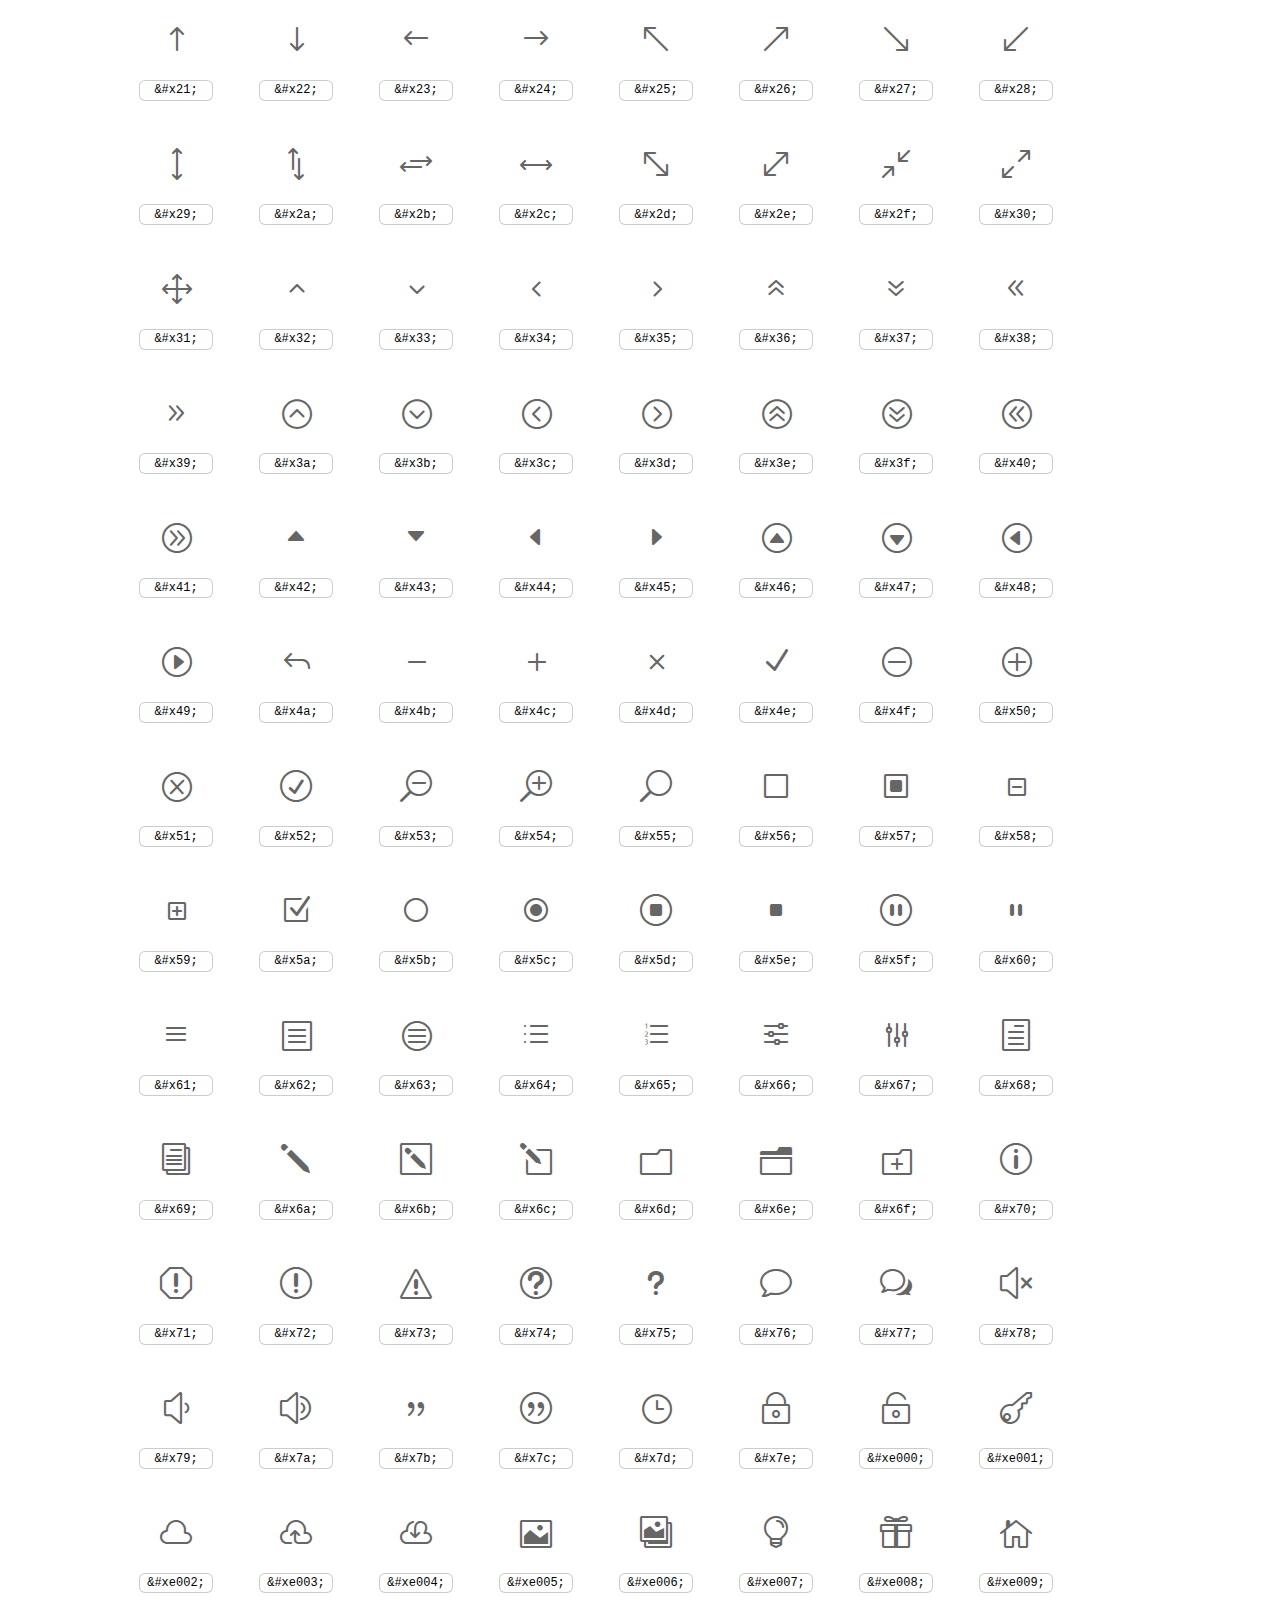
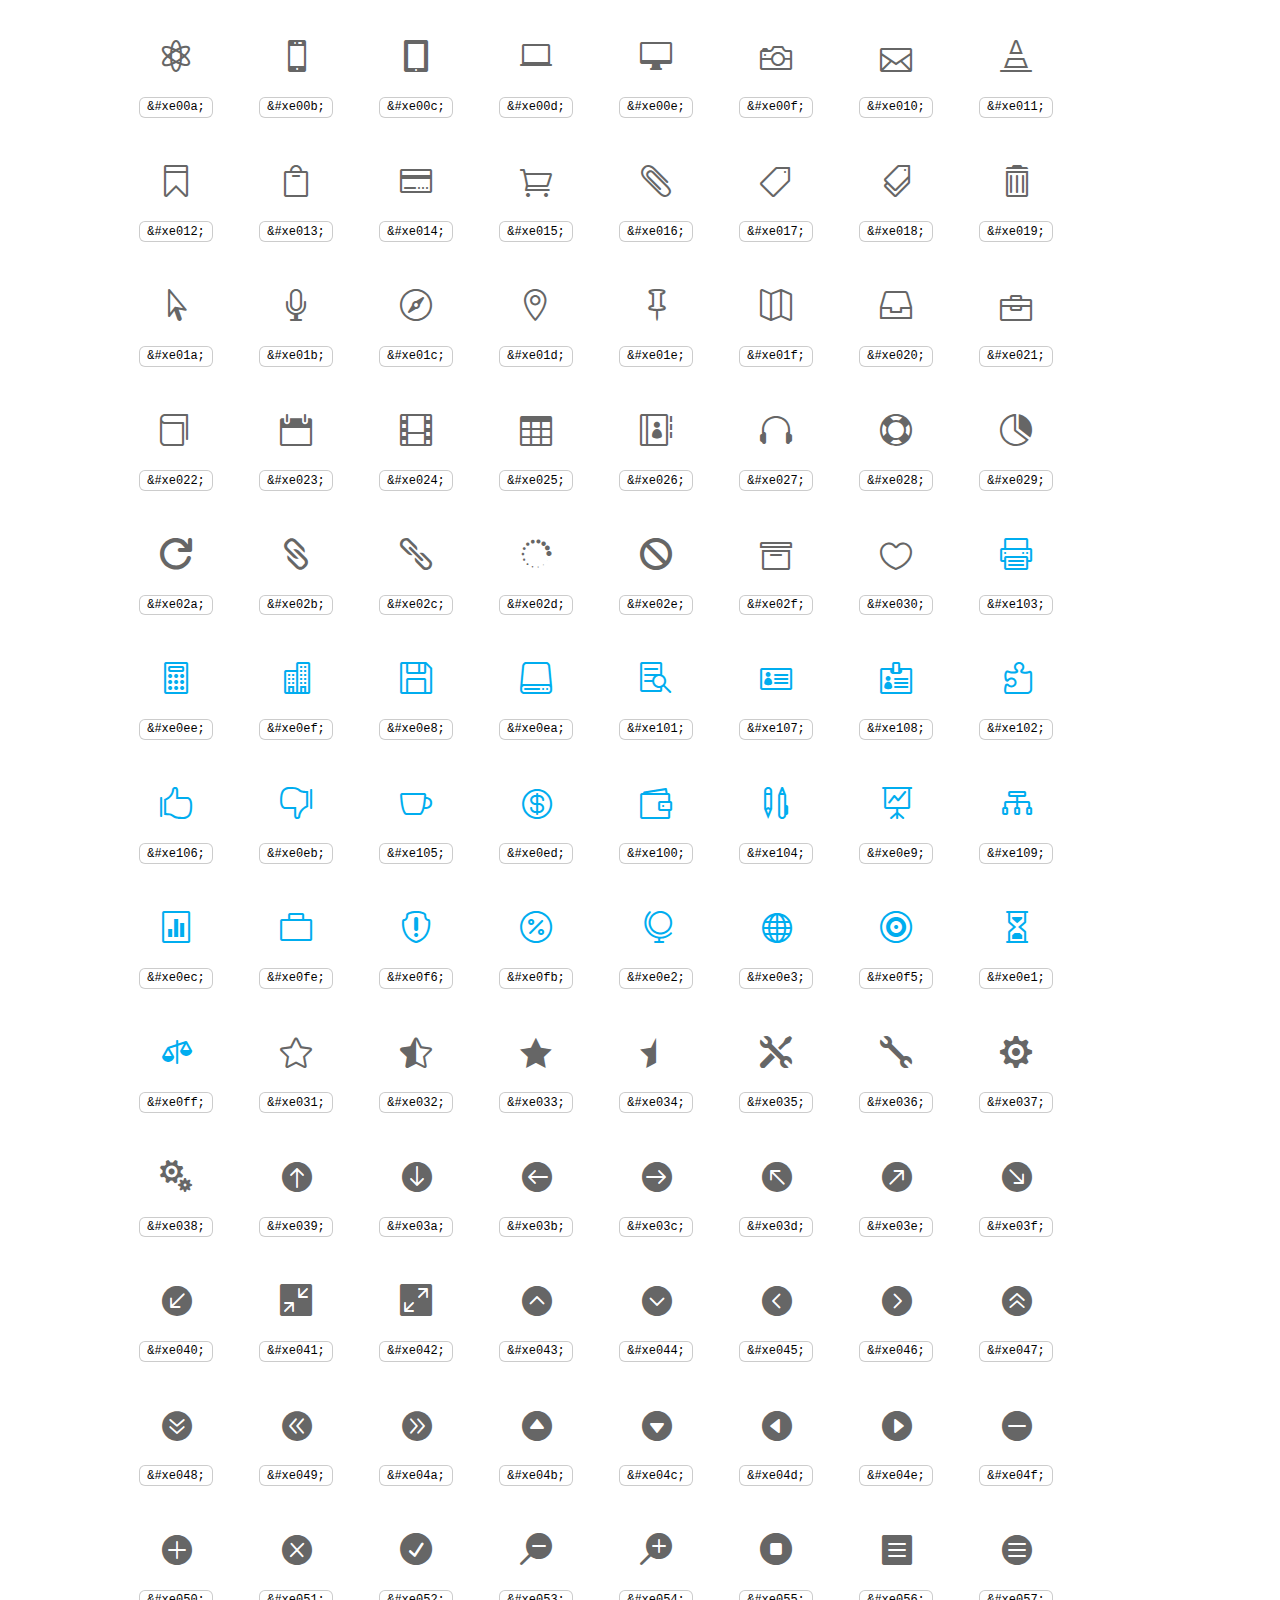
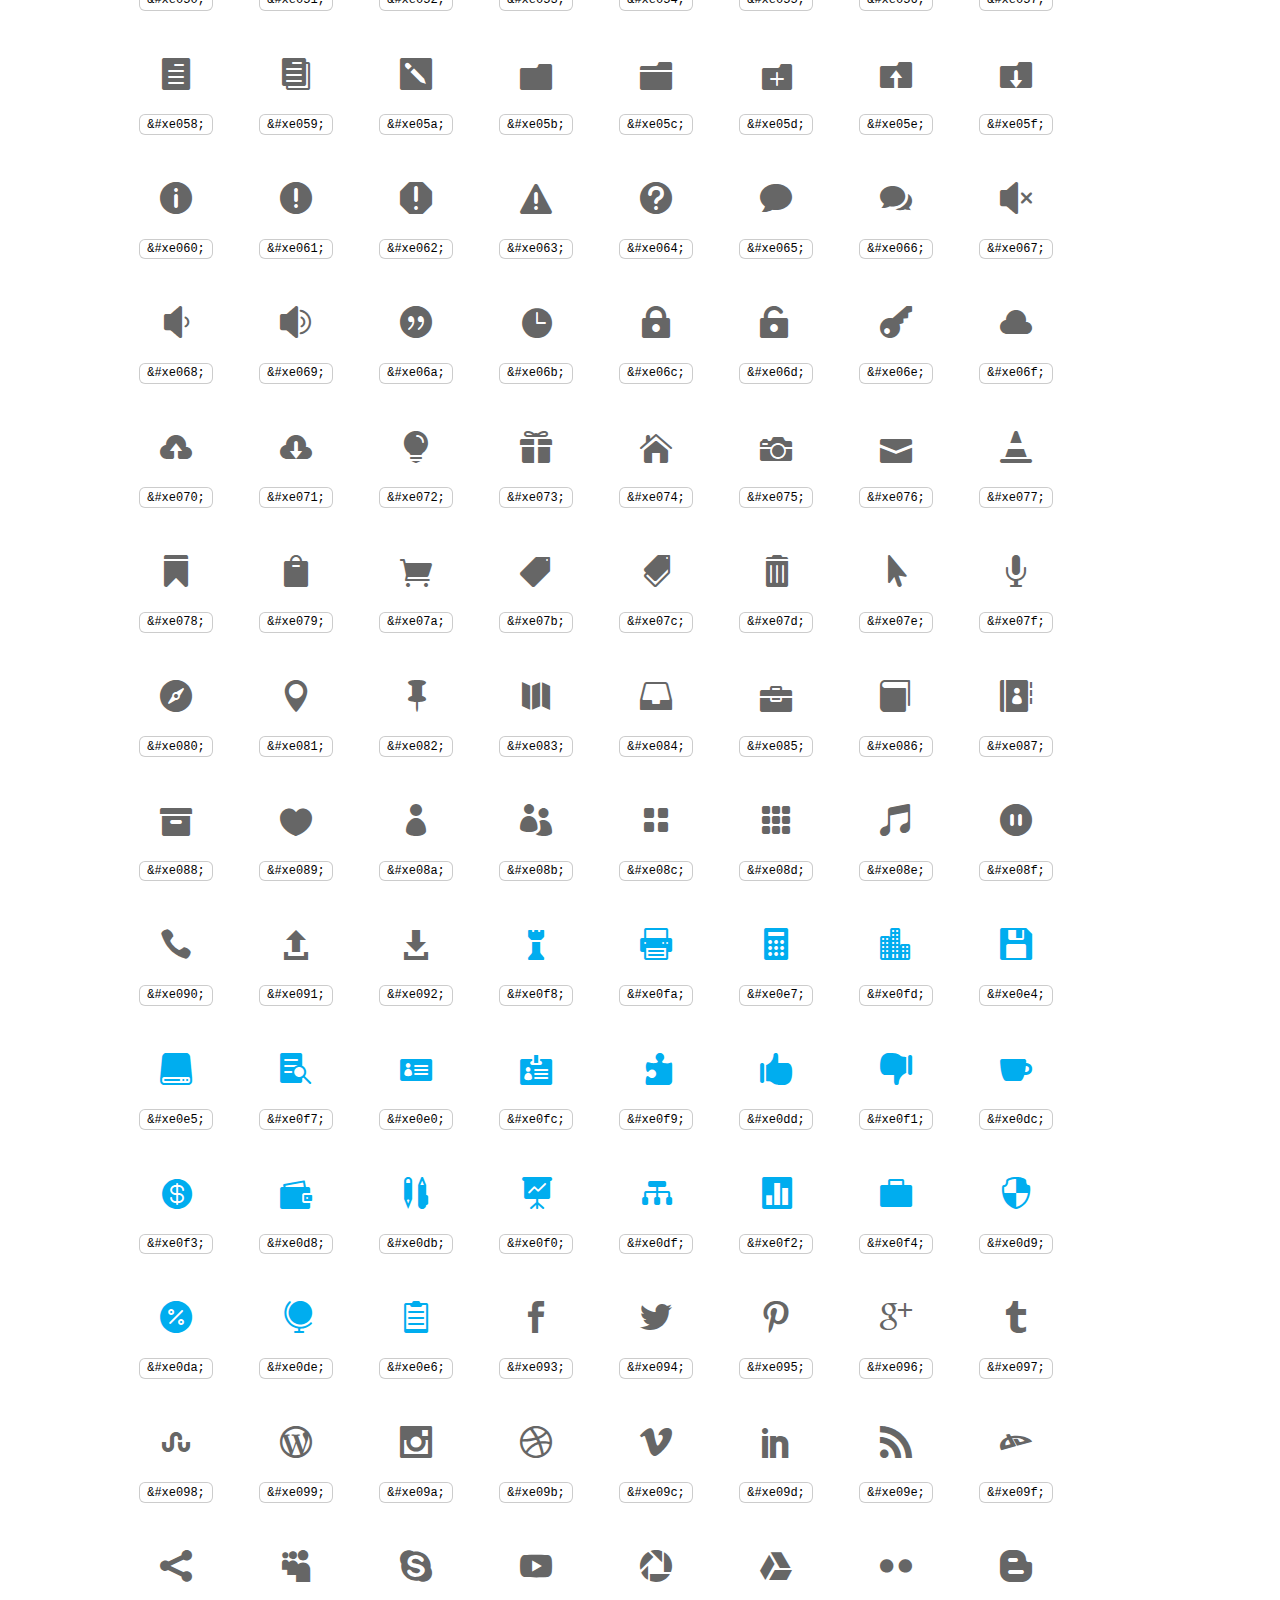
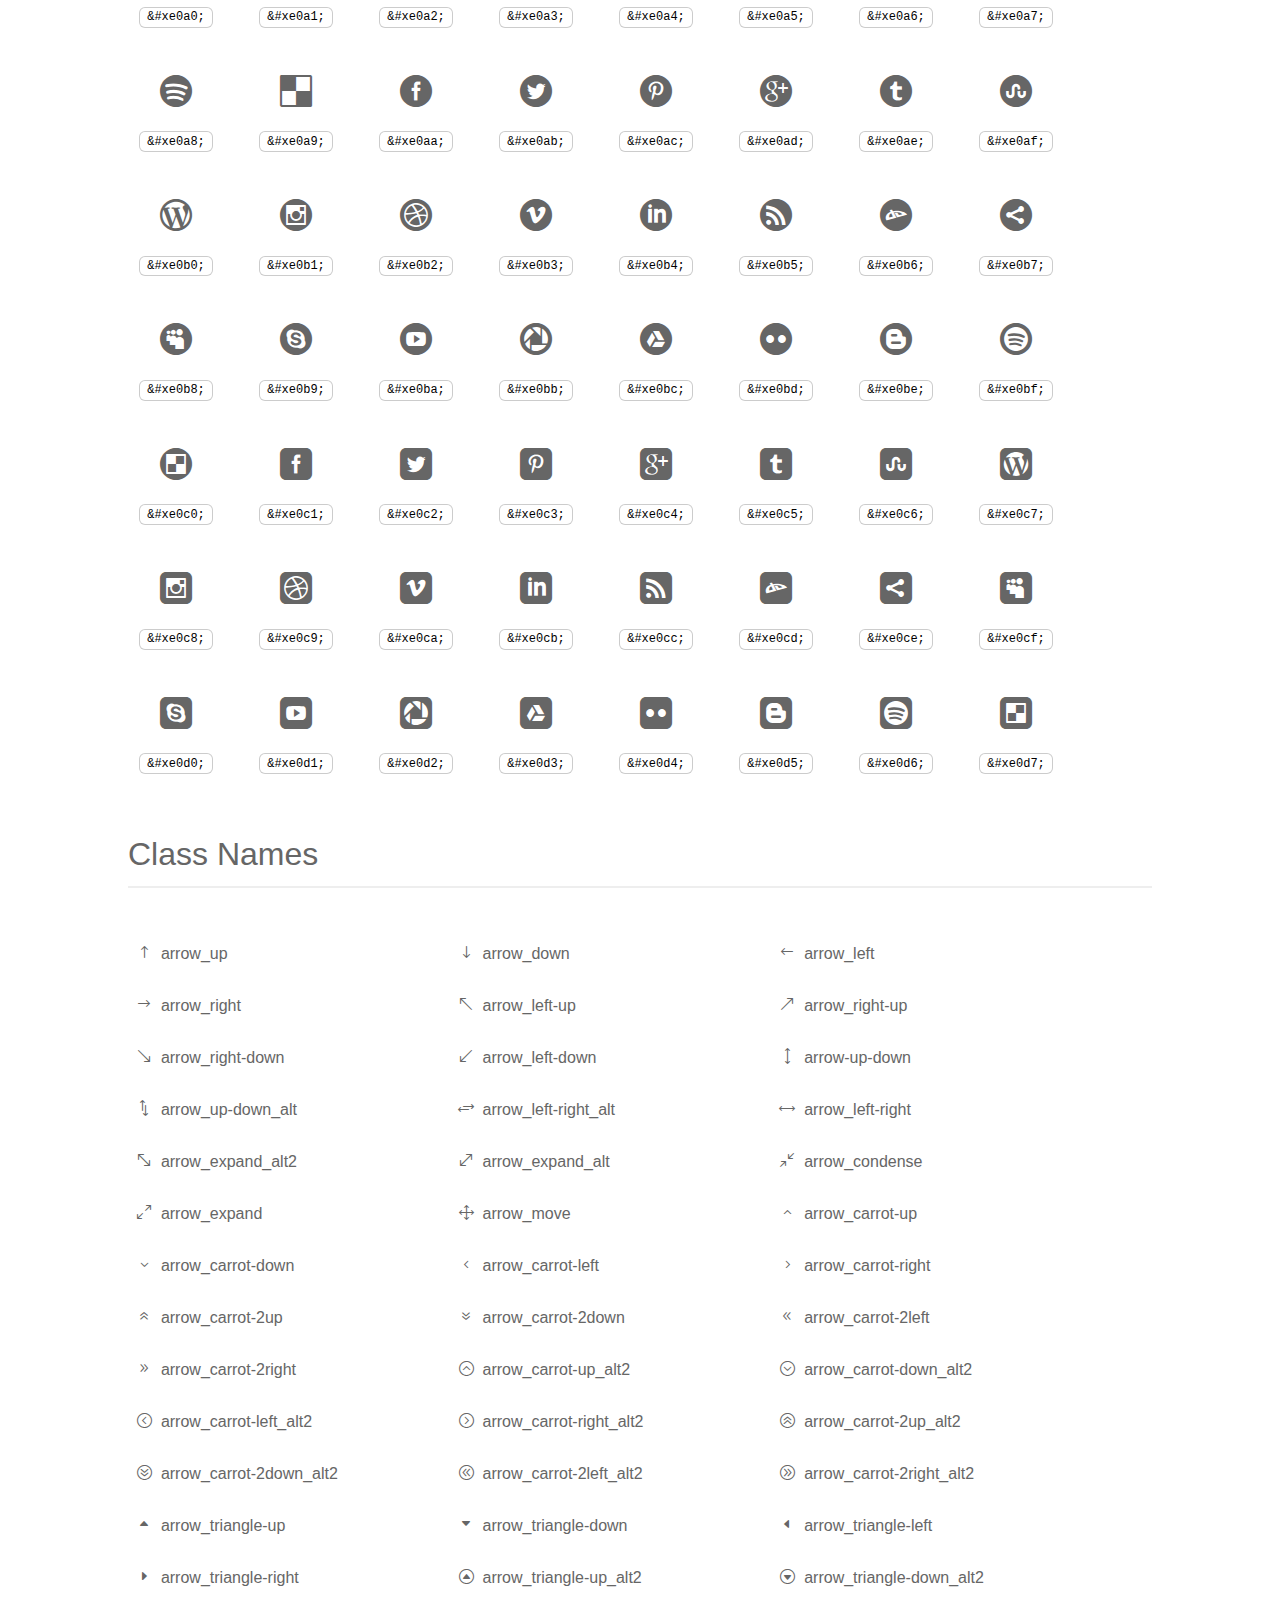
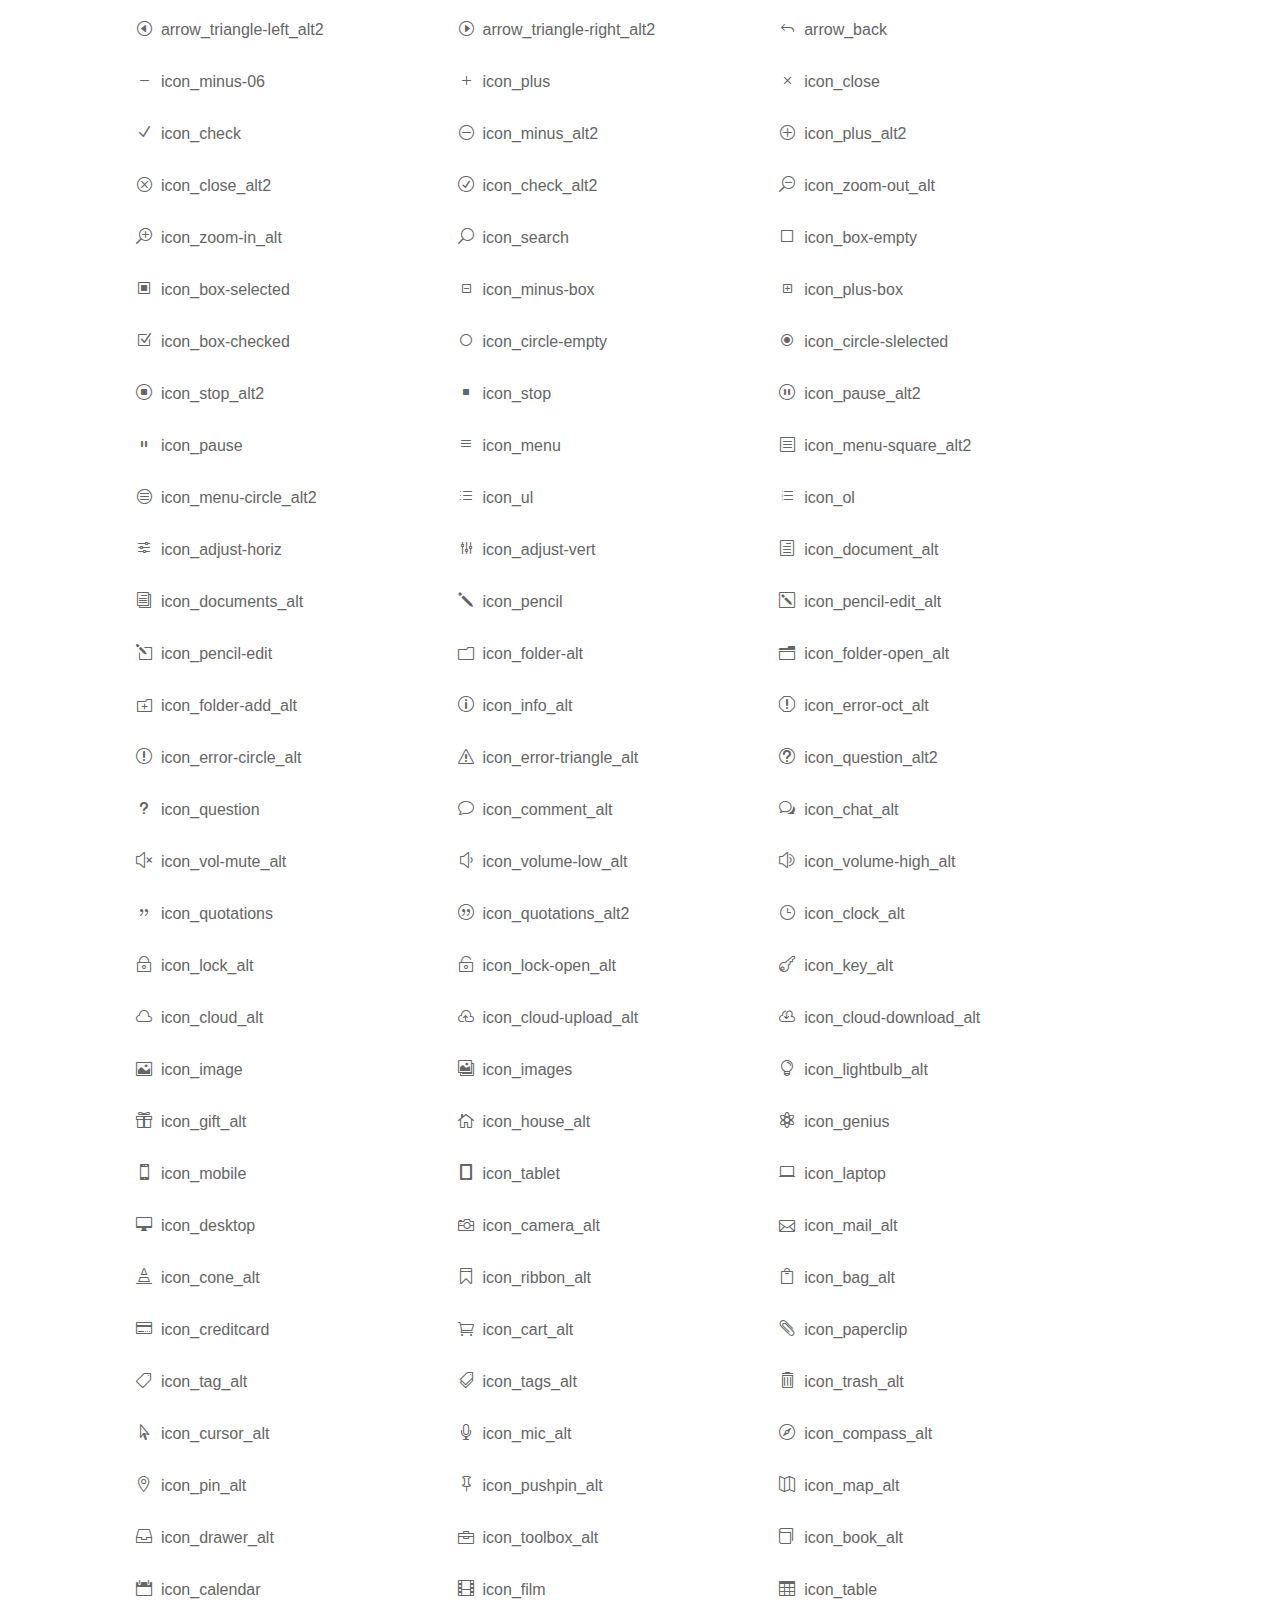
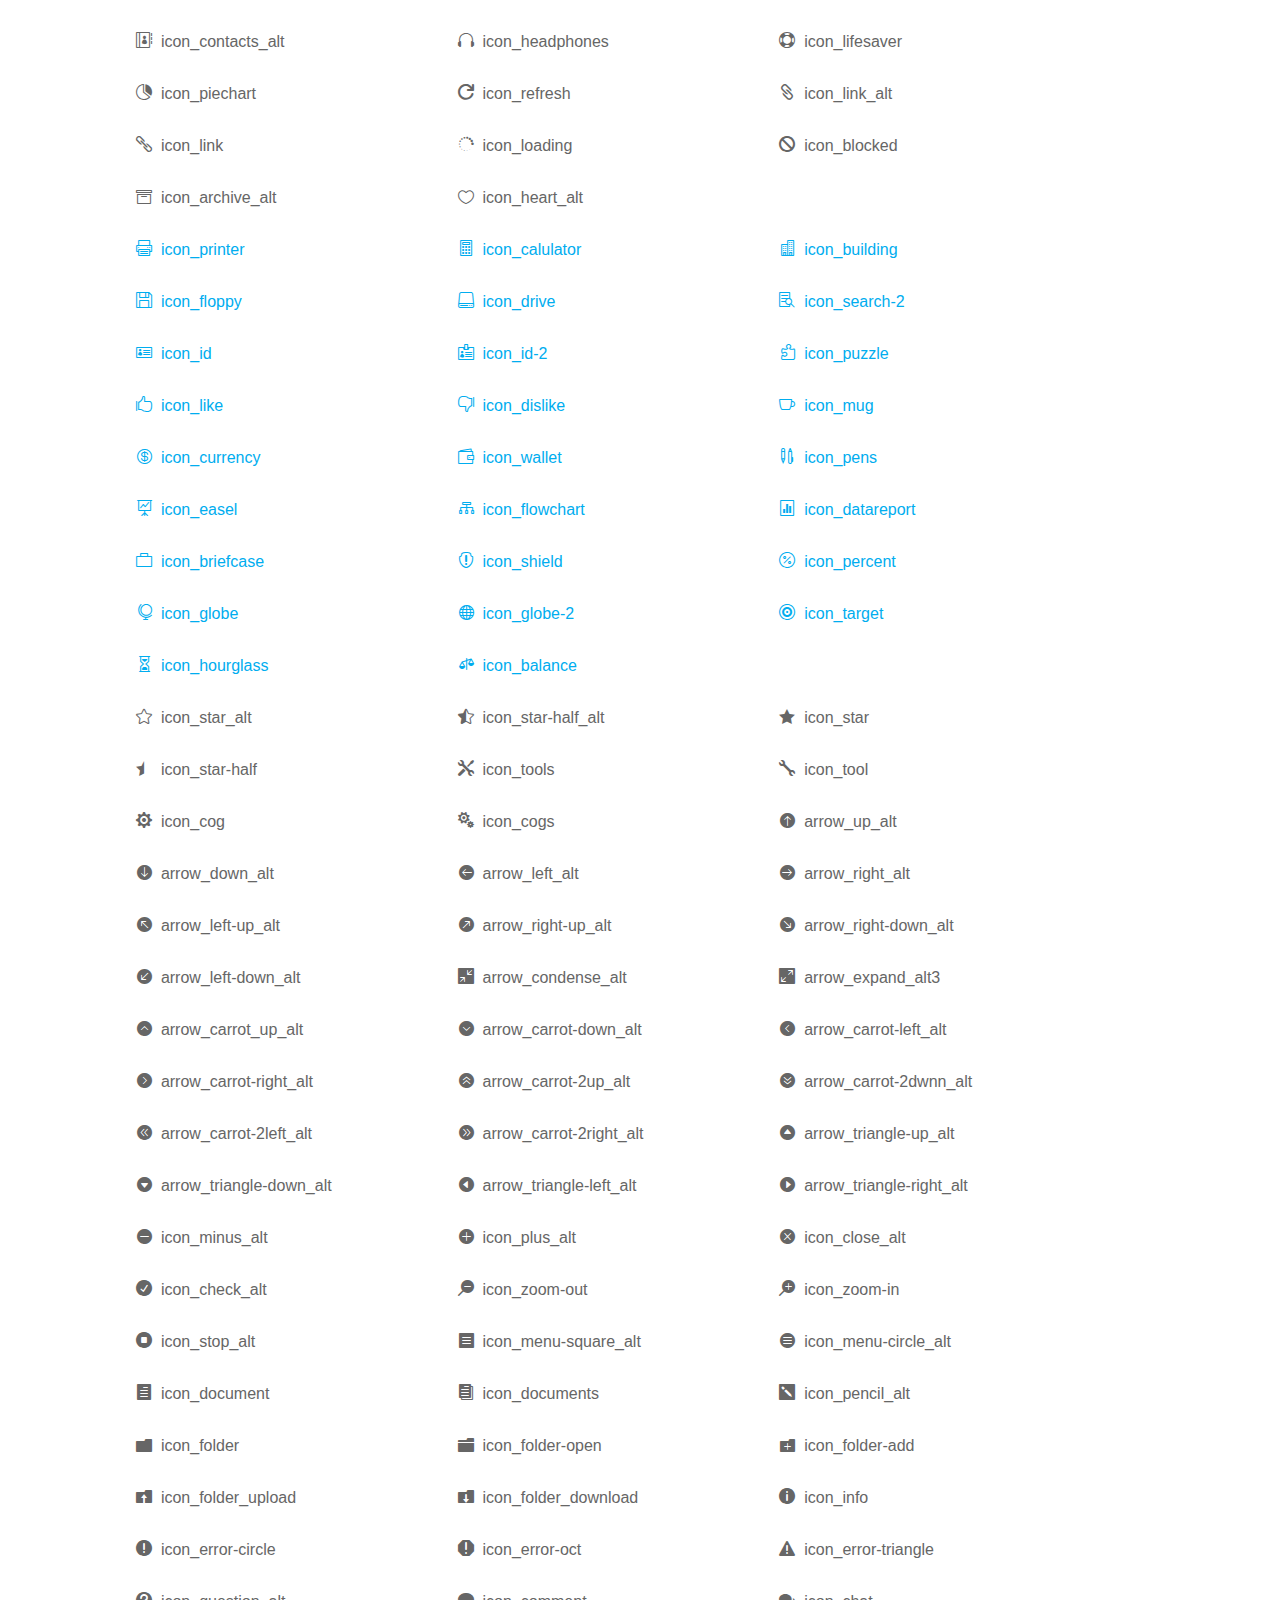
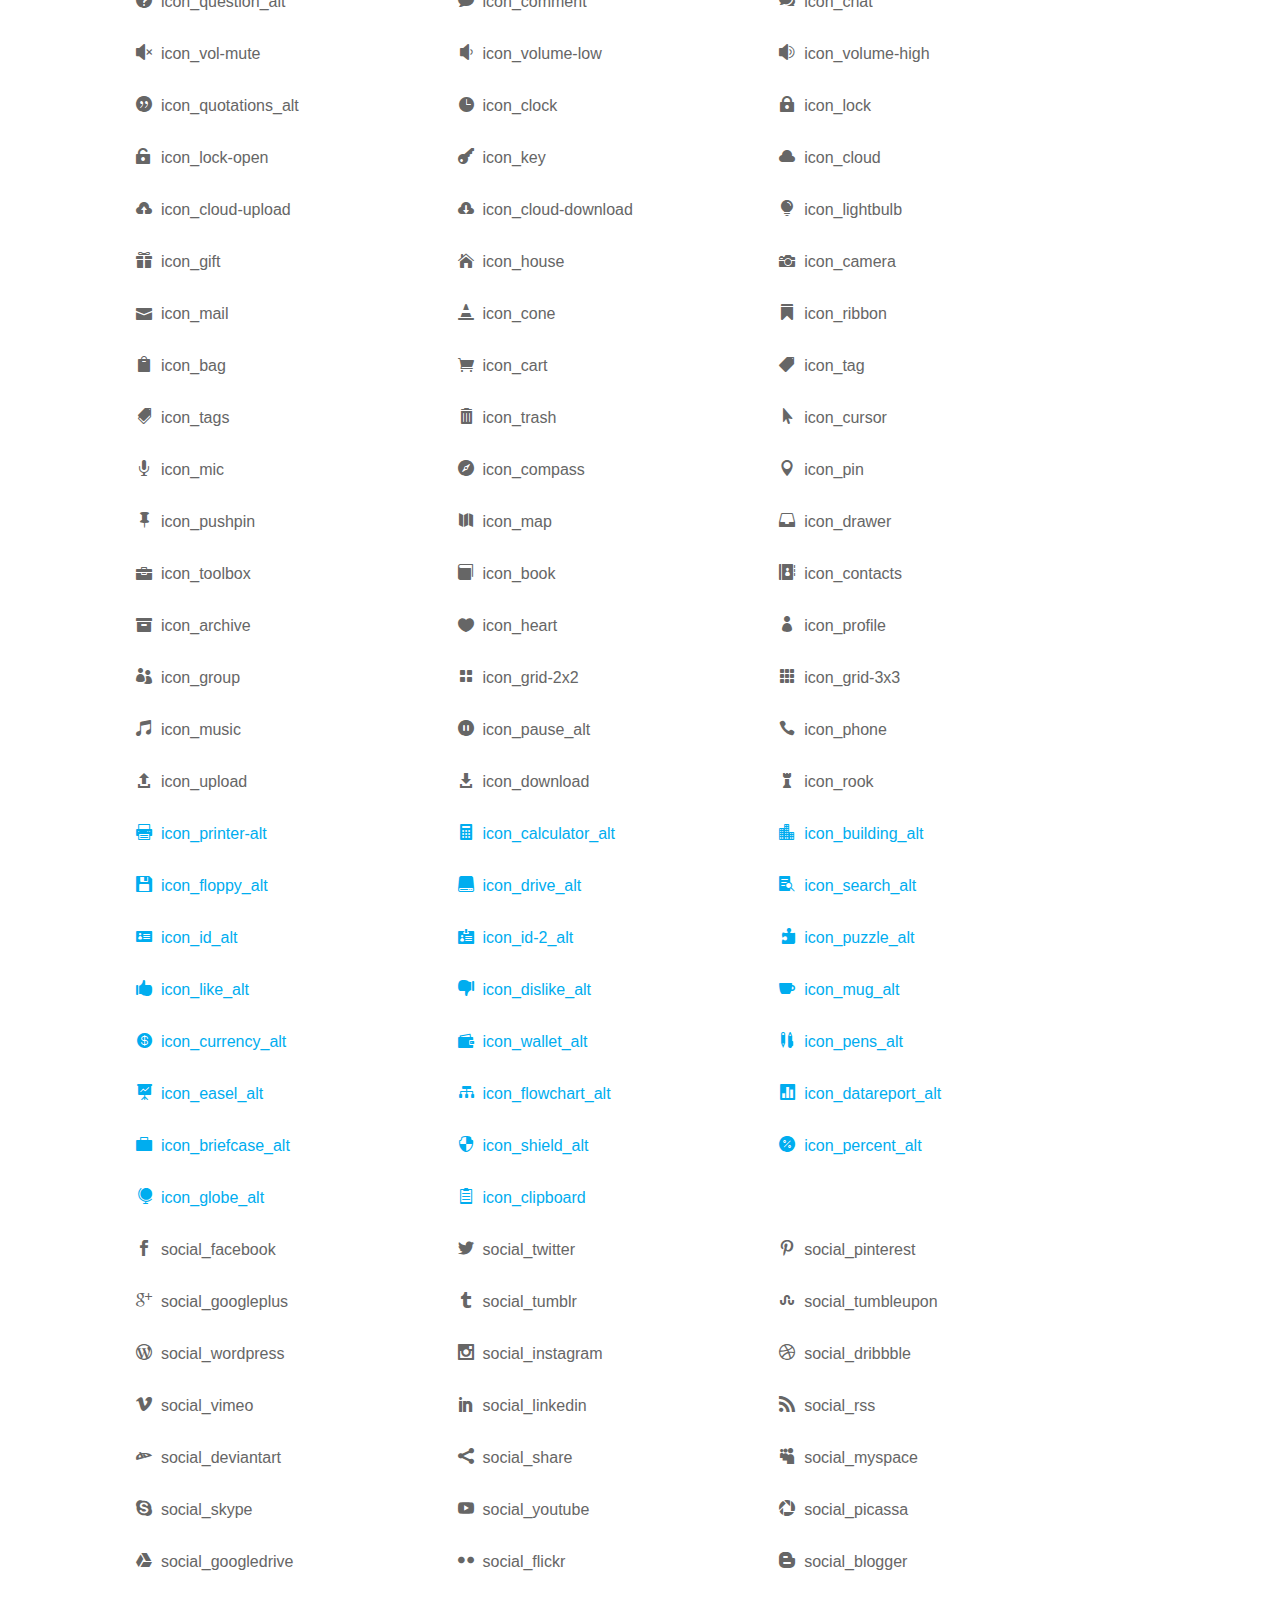
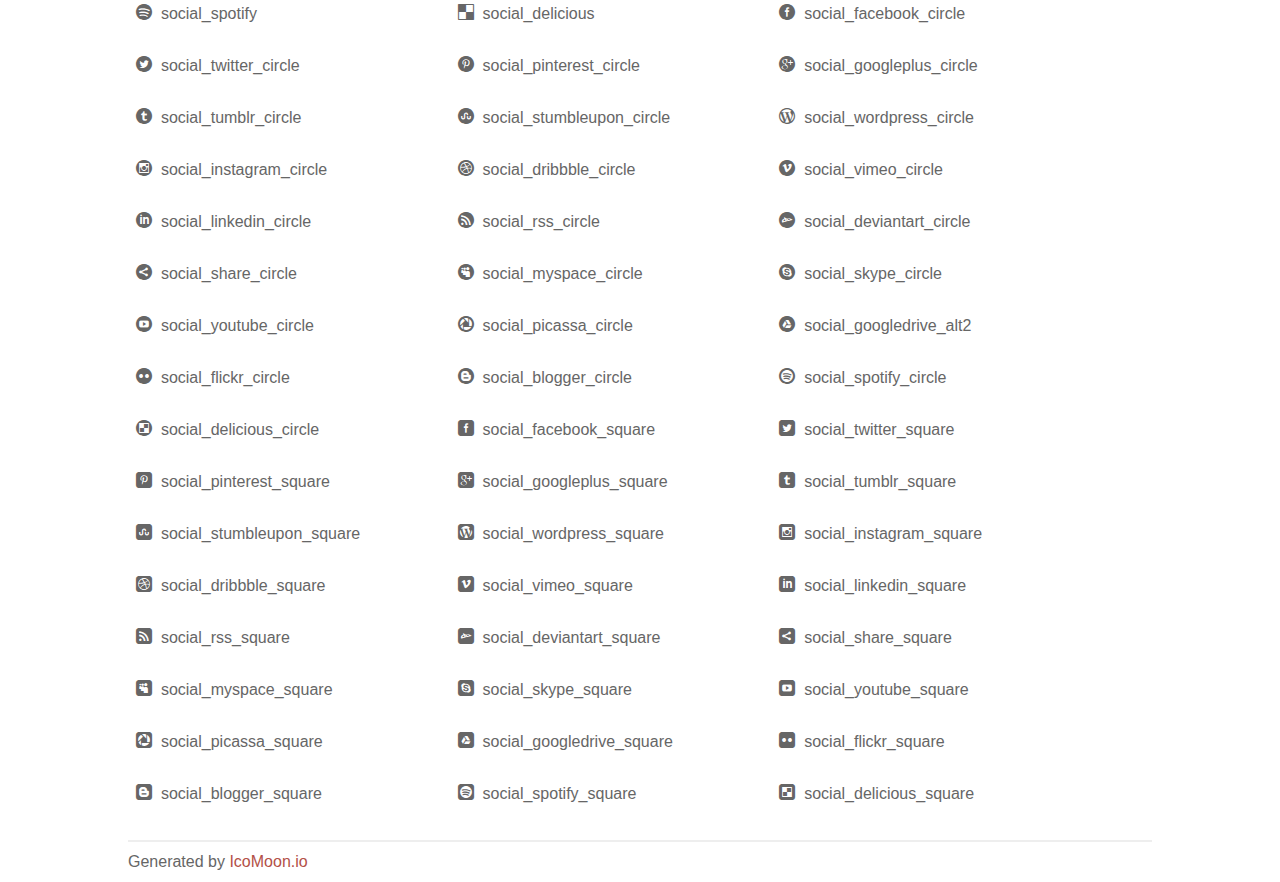
<file: static/css/icon_fonts/demo_icon_set_3.html>
<!doctype html>
<html>
<head>
<title>Your Font/Glyphs</title>
<link rel="stylesheet" href="css/icon_set_3.css" />
<!--[if lte IE 7]><script src="lte-ie7.js"></script><![endif]-->
<style>
	section, header, footer {display: block;}
	body {
		font-family: sans-serif;
		color: #666;
		line-height: 1.5;
		font-size: 1em;
	}
	* {
		-moz-box-sizing: border-box;
		-webkit-box-sizing: border-box;
		box-sizing: border-box;
		margin: 0;
		padding: 0;
	}
	.glyph {
		float: left;
		text-align: center;
		padding: .75em;
		margin: .4em 1.5em .75em 0;
		width: 6em;
		text-shadow: none;
	}
	
	.glyph input {
		font-family: consolas, monospace;
		font-size: 12px;
		width: 100%;
		text-align: center;
		border: 0;
		box-shadow: 0 0 0 1px #ccc;
		padding: .2em;
                -moz-border-radius: 5px;
                -webkit-border-radius: 5px;
	}
	
	

	.new {
		color:#00adef !important;
	}

	
	.w-main {
		width: 80%;
	}
	.centered {
		margin-left: auto;
		margin-right: auto;
	}
	.fs1 {
		font-size: 2em;
	}
	header {
		margin: 2em 0;
		padding-bottom: .5em;
		color: #666;
		box-shadow: 0 2px #eee;
	}
	header h1 {
		font-size: 2em;
		font-weight: normal;
	}
	.clearfix:before, .clearfix:after { content: ""; display: table; }
	.clearfix:after, .clear { clear: both; }
	footer {
		margin-top: 2em;
		padding: .5em 0;
		box-shadow: 0 -2px #eee;
	}
	a, a:visited {
		color: #B35047;
		text-decoration: none;
	}
	a:hover, a:focus {color: #000;}
	
	.box1 {
		font-size: 16px;
		display: inline-block;
		width: 30%;
		padding: .25em .5em;
		margin: 20px 10px 0 0;
	}
</style>
</head>
<body>

	<div class="w-main centered">
	<section class="mtm clearfix" id="glyphs">
	<div class="glyph">
		<div class="fs1" aria-hidden="true" data-icon="&#x21;"></div>
		<input type="text" readonly value="&amp;#x21;" />
	</div>
	<div class="glyph">
		<div class="fs1" aria-hidden="true" data-icon="&#x22;"></div>
		<input type="text" readonly value="&amp;#x22;" />
	</div>
	<div class="glyph">
		<div class="fs1" aria-hidden="true" data-icon="&#x23;"></div>
		<input type="text" readonly value="&amp;#x23;" />
	</div>
	<div class="glyph">
		<div class="fs1" aria-hidden="true" data-icon="&#x24;"></div>
		<input type="text" readonly value="&amp;#x24;" />
	</div>
	<div class="glyph">
		<div class="fs1" aria-hidden="true" data-icon="&#x25;"></div>
		<input type="text" readonly value="&amp;#x25;" />
	</div>
	<div class="glyph">
		<div class="fs1" aria-hidden="true" data-icon="&#x26;"></div>
		<input type="text" readonly value="&amp;#x26;" />
	</div>
	<div class="glyph">
		<div class="fs1" aria-hidden="true" data-icon="&#x27;"></div>
		<input type="text" readonly value="&amp;#x27;" />
	</div>
	<div class="glyph">
		<div class="fs1" aria-hidden="true" data-icon="&#x28;"></div>
		<input type="text" readonly value="&amp;#x28;" />
	</div>
	<div class="glyph">
		<div class="fs1" aria-hidden="true" data-icon="&#x29;"></div>
		<input type="text" readonly value="&amp;#x29;" />
	</div>
	<div class="glyph">
		<div class="fs1" aria-hidden="true" data-icon="&#x2a;"></div>
		<input type="text" readonly value="&amp;#x2a;" />
	</div>
	<div class="glyph">
		<div class="fs1" aria-hidden="true" data-icon="&#x2b;"></div>
		<input type="text" readonly value="&amp;#x2b;" />
	</div>
	<div class="glyph">
		<div class="fs1" aria-hidden="true" data-icon="&#x2c;"></div>
		<input type="text" readonly value="&amp;#x2c;" />
	</div>
	<div class="glyph">
		<div class="fs1" aria-hidden="true" data-icon="&#x2d;"></div>
		<input type="text" readonly value="&amp;#x2d;" />
	</div>
	<div class="glyph">
		<div class="fs1" aria-hidden="true" data-icon="&#x2e;"></div>
		<input type="text" readonly value="&amp;#x2e;" />
	</div>
	<div class="glyph">
		<div class="fs1" aria-hidden="true" data-icon="&#x2f;"></div>
		<input type="text" readonly value="&amp;#x2f;" />
	</div>
	<div class="glyph">
		<div class="fs1" aria-hidden="true" data-icon="&#x30;"></div>
		<input type="text" readonly value="&amp;#x30;" />
	</div>
	<div class="glyph">
		<div class="fs1" aria-hidden="true" data-icon="&#x31;"></div>
		<input type="text" readonly value="&amp;#x31;" />
	</div>
	<div class="glyph">
		<div class="fs1" aria-hidden="true" data-icon="&#x32;"></div>
		<input type="text" readonly value="&amp;#x32;" />
	</div>
	<div class="glyph">
		<div class="fs1" aria-hidden="true" data-icon="&#x33;"></div>
		<input type="text" readonly value="&amp;#x33;" />
	</div>
	<div class="glyph">
		<div class="fs1" aria-hidden="true" data-icon="&#x34;"></div>
		<input type="text" readonly value="&amp;#x34;" />
	</div>
	<div class="glyph">
		<div class="fs1" aria-hidden="true" data-icon="&#x35;"></div>
		<input type="text" readonly value="&amp;#x35;" />
	</div>
	<div class="glyph">
		<div class="fs1" aria-hidden="true" data-icon="&#x36;"></div>
		<input type="text" readonly value="&amp;#x36;" />
	</div>
	<div class="glyph">
		<div class="fs1" aria-hidden="true" data-icon="&#x37;"></div>
		<input type="text" readonly value="&amp;#x37;" />
	</div>
	<div class="glyph">
		<div class="fs1" aria-hidden="true" data-icon="&#x38;"></div>
		<input type="text" readonly value="&amp;#x38;" />
	</div>
	<div class="glyph">
		<div class="fs1" aria-hidden="true" data-icon="&#x39;"></div>
		<input type="text" readonly value="&amp;#x39;" />
	</div>
	<div class="glyph">
		<div class="fs1" aria-hidden="true" data-icon="&#x3a;"></div>
		<input type="text" readonly value="&amp;#x3a;" />
	</div>
	<div class="glyph">
		<div class="fs1" aria-hidden="true" data-icon="&#x3b;"></div>
		<input type="text" readonly value="&amp;#x3b;" />
	</div>
	<div class="glyph">
		<div class="fs1" aria-hidden="true" data-icon="&#x3c;"></div>
		<input type="text" readonly value="&amp;#x3c;" />
	</div>
	<div class="glyph">
		<div class="fs1" aria-hidden="true" data-icon="&#x3d;"></div>
		<input type="text" readonly value="&amp;#x3d;" />
	</div>
	<div class="glyph">
		<div class="fs1" aria-hidden="true" data-icon="&#x3e;"></div>
		<input type="text" readonly value="&amp;#x3e;" />
	</div>
	<div class="glyph">
		<div class="fs1" aria-hidden="true" data-icon="&#x3f;"></div>
		<input type="text" readonly value="&amp;#x3f;" />
	</div>
	<div class="glyph">
		<div class="fs1" aria-hidden="true" data-icon="&#x40;"></div>
		<input type="text" readonly value="&amp;#x40;" />
	</div>
	<div class="glyph">
		<div class="fs1" aria-hidden="true" data-icon="&#x41;"></div>
		<input type="text" readonly value="&amp;#x41;" />
	</div>
	<div class="glyph">
		<div class="fs1" aria-hidden="true" data-icon="&#x42;"></div>
		<input type="text" readonly value="&amp;#x42;" />
	</div>
	<div class="glyph">
		<div class="fs1" aria-hidden="true" data-icon="&#x43;"></div>
		<input type="text" readonly value="&amp;#x43;" />
	</div>
	<div class="glyph">
		<div class="fs1" aria-hidden="true" data-icon="&#x44;"></div>
		<input type="text" readonly value="&amp;#x44;" />
	</div>
	<div class="glyph">
		<div class="fs1" aria-hidden="true" data-icon="&#x45;"></div>
		<input type="text" readonly value="&amp;#x45;" />
	</div>
	<div class="glyph">
		<div class="fs1" aria-hidden="true" data-icon="&#x46;"></div>
		<input type="text" readonly value="&amp;#x46;" />
	</div>
	<div class="glyph">
		<div class="fs1" aria-hidden="true" data-icon="&#x47;"></div>
		<input type="text" readonly value="&amp;#x47;" />
	</div>
	<div class="glyph">
		<div class="fs1" aria-hidden="true" data-icon="&#x48;"></div>
		<input type="text" readonly value="&amp;#x48;" />
	</div>
	<div class="glyph">
		<div class="fs1" aria-hidden="true" data-icon="&#x49;"></div>
		<input type="text" readonly value="&amp;#x49;" />
	</div>
	<div class="glyph">
		<div class="fs1" aria-hidden="true" data-icon="&#x4a;"></div>
		<input type="text" readonly value="&amp;#x4a;" />
	</div>
	<div class="glyph">
		<div class="fs1" aria-hidden="true" data-icon="&#x4b;"></div>
		<input type="text" readonly value="&amp;#x4b;" />
	</div>
	<div class="glyph">
		<div class="fs1" aria-hidden="true" data-icon="&#x4c;"></div>
		<input type="text" readonly value="&amp;#x4c;" />
	</div>
	<div class="glyph">
		<div class="fs1" aria-hidden="true" data-icon="&#x4d;"></div>
		<input type="text" readonly value="&amp;#x4d;" />
	</div>
	<div class="glyph">
		<div class="fs1" aria-hidden="true" data-icon="&#x4e;"></div>
		<input type="text" readonly value="&amp;#x4e;" />
	</div>
	<div class="glyph">
		<div class="fs1" aria-hidden="true" data-icon="&#x4f;"></div>
		<input type="text" readonly value="&amp;#x4f;" />
	</div>
	<div class="glyph">
		<div class="fs1" aria-hidden="true" data-icon="&#x50;"></div>
		<input type="text" readonly value="&amp;#x50;" />
	</div>
	<div class="glyph">
		<div class="fs1" aria-hidden="true" data-icon="&#x51;"></div>
		<input type="text" readonly value="&amp;#x51;" />
	</div>
	<div class="glyph">
		<div class="fs1" aria-hidden="true" data-icon="&#x52;"></div>
		<input type="text" readonly value="&amp;#x52;" />
	</div>
	<div class="glyph">
		<div class="fs1" aria-hidden="true" data-icon="&#x53;"></div>
		<input type="text" readonly value="&amp;#x53;" />
	</div>
	<div class="glyph">
		<div class="fs1" aria-hidden="true" data-icon="&#x54;"></div>
		<input type="text" readonly value="&amp;#x54;" />
	</div>
	<div class="glyph">
		<div class="fs1" aria-hidden="true" data-icon="&#x55;"></div>
		<input type="text" readonly value="&amp;#x55;" />
	</div>
	<div class="glyph">
		<div class="fs1" aria-hidden="true" data-icon="&#x56;"></div>
		<input type="text" readonly value="&amp;#x56;" />
	</div>
	<div class="glyph">
		<div class="fs1" aria-hidden="true" data-icon="&#x57;"></div>
		<input type="text" readonly value="&amp;#x57;" />
	</div>
	<div class="glyph">
		<div class="fs1" aria-hidden="true" data-icon="&#x58;"></div>
		<input type="text" readonly value="&amp;#x58;" />
	</div>
	<div class="glyph">
		<div class="fs1" aria-hidden="true" data-icon="&#x59;"></div>
		<input type="text" readonly value="&amp;#x59;" />
	</div>
	<div class="glyph">
		<div class="fs1" aria-hidden="true" data-icon="&#x5a;"></div>
		<input type="text" readonly value="&amp;#x5a;" />
	</div>
	<div class="glyph">
		<div class="fs1" aria-hidden="true" data-icon="&#x5b;"></div>
		<input type="text" readonly value="&amp;#x5b;" />
	</div>
	<div class="glyph">
		<div class="fs1" aria-hidden="true" data-icon="&#x5c;"></div>
		<input type="text" readonly value="&amp;#x5c;" />
	</div>
	<div class="glyph">
		<div class="fs1" aria-hidden="true" data-icon="&#x5d;"></div>
		<input type="text" readonly value="&amp;#x5d;" />
	</div>
	<div class="glyph">
		<div class="fs1" aria-hidden="true" data-icon="&#x5e;"></div>
		<input type="text" readonly value="&amp;#x5e;" />
	</div>
	<div class="glyph">
		<div class="fs1" aria-hidden="true" data-icon="&#x5f;"></div>
		<input type="text" readonly value="&amp;#x5f;" />
	</div>
	<div class="glyph">
		<div class="fs1" aria-hidden="true" data-icon="&#x60;"></div>
		<input type="text" readonly value="&amp;#x60;" />
	</div>
	<div class="glyph">
		<div class="fs1" aria-hidden="true" data-icon="&#x61;"></div>
		<input type="text" readonly value="&amp;#x61;" />
	</div>
	<div class="glyph">
		<div class="fs1" aria-hidden="true" data-icon="&#x62;"></div>
		<input type="text" readonly value="&amp;#x62;" />
	</div>
	<div class="glyph">
		<div class="fs1" aria-hidden="true" data-icon="&#x63;"></div>
		<input type="text" readonly value="&amp;#x63;" />
	</div>
	<div class="glyph">
		<div class="fs1" aria-hidden="true" data-icon="&#x64;"></div>
		<input type="text" readonly value="&amp;#x64;" />
	</div>
	<div class="glyph">
		<div class="fs1" aria-hidden="true" data-icon="&#x65;"></div>
		<input type="text" readonly value="&amp;#x65;" />
	</div>
	<div class="glyph">
		<div class="fs1" aria-hidden="true" data-icon="&#x66;"></div>
		<input type="text" readonly value="&amp;#x66;" />
	</div>
	<div class="glyph">
		<div class="fs1" aria-hidden="true" data-icon="&#x67;"></div>
		<input type="text" readonly value="&amp;#x67;" />
	</div>
	<div class="glyph">
		<div class="fs1" aria-hidden="true" data-icon="&#x68;"></div>
		<input type="text" readonly value="&amp;#x68;" />
	</div>
	<div class="glyph">
		<div class="fs1" aria-hidden="true" data-icon="&#x69;"></div>
		<input type="text" readonly value="&amp;#x69;" />
	</div>
	<div class="glyph">
		<div class="fs1" aria-hidden="true" data-icon="&#x6a;"></div>
		<input type="text" readonly value="&amp;#x6a;" />
	</div>
	<div class="glyph">
		<div class="fs1" aria-hidden="true" data-icon="&#x6b;"></div>
		<input type="text" readonly value="&amp;#x6b;" />
	</div>
	<div class="glyph">
		<div class="fs1" aria-hidden="true" data-icon="&#x6c;"></div>
		<input type="text" readonly value="&amp;#x6c;" />
	</div>
	<div class="glyph">
		<div class="fs1" aria-hidden="true" data-icon="&#x6d;"></div>
		<input type="text" readonly value="&amp;#x6d;" />
	</div>
	<div class="glyph">
		<div class="fs1" aria-hidden="true" data-icon="&#x6e;"></div>
		<input type="text" readonly value="&amp;#x6e;" />
	</div>
	<div class="glyph">
		<div class="fs1" aria-hidden="true" data-icon="&#x6f;"></div>
		<input type="text" readonly value="&amp;#x6f;" />
	</div>
	<div class="glyph">
		<div class="fs1" aria-hidden="true" data-icon="&#x70;"></div>
		<input type="text" readonly value="&amp;#x70;" />
	</div>
	<div class="glyph">
		<div class="fs1" aria-hidden="true" data-icon="&#x71;"></div>
		<input type="text" readonly value="&amp;#x71;" />
	</div>
	<div class="glyph">
		<div class="fs1" aria-hidden="true" data-icon="&#x72;"></div>
		<input type="text" readonly value="&amp;#x72;" />
	</div>
	<div class="glyph">
		<div class="fs1" aria-hidden="true" data-icon="&#x73;"></div>
		<input type="text" readonly value="&amp;#x73;" />
	</div>
	<div class="glyph">
		<div class="fs1" aria-hidden="true" data-icon="&#x74;"></div>
		<input type="text" readonly value="&amp;#x74;" />
	</div>
	<div class="glyph">
		<div class="fs1" aria-hidden="true" data-icon="&#x75;"></div>
		<input type="text" readonly value="&amp;#x75;" />
	</div>
	<div class="glyph">
		<div class="fs1" aria-hidden="true" data-icon="&#x76;"></div>
		<input type="text" readonly value="&amp;#x76;" />
	</div>
	<div class="glyph">
		<div class="fs1" aria-hidden="true" data-icon="&#x77;"></div>
		<input type="text" readonly value="&amp;#x77;" />
	</div>
	<div class="glyph">
		<div class="fs1" aria-hidden="true" data-icon="&#x78;"></div>
		<input type="text" readonly value="&amp;#x78;" />
	</div>
	<div class="glyph">
		<div class="fs1" aria-hidden="true" data-icon="&#x79;"></div>
		<input type="text" readonly value="&amp;#x79;" />
	</div>
	<div class="glyph">
		<div class="fs1" aria-hidden="true" data-icon="&#x7a;"></div>
		<input type="text" readonly value="&amp;#x7a;" />
	</div>
	<div class="glyph">
		<div class="fs1" aria-hidden="true" data-icon="&#x7b;"></div>
		<input type="text" readonly value="&amp;#x7b;" />
	</div>
	<div class="glyph">
		<div class="fs1" aria-hidden="true" data-icon="&#x7c;"></div>
		<input type="text" readonly value="&amp;#x7c;" />
	</div>
	<div class="glyph">
		<div class="fs1" aria-hidden="true" data-icon="&#x7d;"></div>
		<input type="text" readonly value="&amp;#x7d;" />
	</div>
	<div class="glyph">
		<div class="fs1" aria-hidden="true" data-icon="&#x7e;"></div>
		<input type="text" readonly value="&amp;#x7e;" />
	</div>
	<div class="glyph">
		<div class="fs1" aria-hidden="true" data-icon="&#xe000;"></div>
		<input type="text" readonly value="&amp;#xe000;" />
	</div>
	<div class="glyph">
		<div class="fs1" aria-hidden="true" data-icon="&#xe001;"></div>
		<input type="text" readonly value="&amp;#xe001;" />
	</div>
	<div class="glyph">
		<div class="fs1" aria-hidden="true" data-icon="&#xe002;"></div>
		<input type="text" readonly value="&amp;#xe002;" />
	</div>
	<div class="glyph">
		<div class="fs1" aria-hidden="true" data-icon="&#xe003;"></div>
		<input type="text" readonly value="&amp;#xe003;" />
	</div>
	<div class="glyph">
		<div class="fs1" aria-hidden="true" data-icon="&#xe004;"></div>
		<input type="text" readonly value="&amp;#xe004;" />
	</div>
	<div class="glyph">
		<div class="fs1" aria-hidden="true" data-icon="&#xe005;"></div>
		<input type="text" readonly value="&amp;#xe005;" />
	</div>
	<div class="glyph">
		<div class="fs1" aria-hidden="true" data-icon="&#xe006;"></div>
		<input type="text" readonly value="&amp;#xe006;" />
	</div>
	<div class="glyph">
		<div class="fs1" aria-hidden="true" data-icon="&#xe007;"></div>
		<input type="text" readonly value="&amp;#xe007;" />
	</div>
	<div class="glyph">
		<div class="fs1" aria-hidden="true" data-icon="&#xe008;"></div>
		<input type="text" readonly value="&amp;#xe008;" />
	</div>
	<div class="glyph">
		<div class="fs1" aria-hidden="true" data-icon="&#xe009;"></div>
		<input type="text" readonly value="&amp;#xe009;" />
	</div>
	<div class="glyph">
		<div class="fs1" aria-hidden="true" data-icon="&#xe00a;"></div>
		<input type="text" readonly value="&amp;#xe00a;" />
	</div>
	<div class="glyph">
		<div class="fs1" aria-hidden="true" data-icon="&#xe00b;"></div>
		<input type="text" readonly value="&amp;#xe00b;" />
	</div>
	<div class="glyph">
		<div class="fs1" aria-hidden="true" data-icon="&#xe00c;"></div>
		<input type="text" readonly value="&amp;#xe00c;" />
	</div>
	<div class="glyph">
		<div class="fs1" aria-hidden="true" data-icon="&#xe00d;"></div>
		<input type="text" readonly value="&amp;#xe00d;" />
	</div>
	<div class="glyph">
		<div class="fs1" aria-hidden="true" data-icon="&#xe00e;"></div>
		<input type="text" readonly value="&amp;#xe00e;" />
	</div>
	<div class="glyph">
		<div class="fs1" aria-hidden="true" data-icon="&#xe00f;"></div>
		<input type="text" readonly value="&amp;#xe00f;" />
	</div>
	<div class="glyph">
		<div class="fs1" aria-hidden="true" data-icon="&#xe010;"></div>
		<input type="text" readonly value="&amp;#xe010;" />
	</div>
	<div class="glyph">
		<div class="fs1" aria-hidden="true" data-icon="&#xe011;"></div>
		<input type="text" readonly value="&amp;#xe011;" />
	</div>
	<div class="glyph">
		<div class="fs1" aria-hidden="true" data-icon="&#xe012;"></div>
		<input type="text" readonly value="&amp;#xe012;" />
	</div>
	<div class="glyph">
		<div class="fs1" aria-hidden="true" data-icon="&#xe013;"></div>
		<input type="text" readonly value="&amp;#xe013;" />
	</div>
	<div class="glyph">
		<div class="fs1" aria-hidden="true" data-icon="&#xe014;"></div>
		<input type="text" readonly value="&amp;#xe014;" />
	</div>
	<div class="glyph">
		<div class="fs1" aria-hidden="true" data-icon="&#xe015;"></div>
		<input type="text" readonly value="&amp;#xe015;" />
	</div>
	<div class="glyph">
		<div class="fs1" aria-hidden="true" data-icon="&#xe016;"></div>
		<input type="text" readonly value="&amp;#xe016;" />
	</div>
	<div class="glyph">
		<div class="fs1" aria-hidden="true" data-icon="&#xe017;"></div>
		<input type="text" readonly value="&amp;#xe017;" />
	</div>
	<div class="glyph">
		<div class="fs1" aria-hidden="true" data-icon="&#xe018;"></div>
		<input type="text" readonly value="&amp;#xe018;" />
	</div>
	<div class="glyph">
		<div class="fs1" aria-hidden="true" data-icon="&#xe019;"></div>
		<input type="text" readonly value="&amp;#xe019;" />
	</div>
	<div class="glyph">
		<div class="fs1" aria-hidden="true" data-icon="&#xe01a;"></div>
		<input type="text" readonly value="&amp;#xe01a;" />
	</div>
	<div class="glyph">
		<div class="fs1" aria-hidden="true" data-icon="&#xe01b;"></div>
		<input type="text" readonly value="&amp;#xe01b;" />
	</div>
	<div class="glyph">
		<div class="fs1" aria-hidden="true" data-icon="&#xe01c;"></div>
		<input type="text" readonly value="&amp;#xe01c;" />
	</div>
	<div class="glyph">
		<div class="fs1" aria-hidden="true" data-icon="&#xe01d;"></div>
		<input type="text" readonly value="&amp;#xe01d;" />
	</div>
	<div class="glyph">
		<div class="fs1" aria-hidden="true" data-icon="&#xe01e;"></div>
		<input type="text" readonly value="&amp;#xe01e;" />
	</div>
	<div class="glyph">
		<div class="fs1" aria-hidden="true" data-icon="&#xe01f;"></div>
		<input type="text" readonly value="&amp;#xe01f;" />
	</div>
	<div class="glyph">
		<div class="fs1" aria-hidden="true" data-icon="&#xe020;"></div>
		<input type="text" readonly value="&amp;#xe020;" />
	</div>
	<div class="glyph">
		<div class="fs1" aria-hidden="true" data-icon="&#xe021;"></div>
		<input type="text" readonly value="&amp;#xe021;" />
	</div>
	<div class="glyph">
		<div class="fs1" aria-hidden="true" data-icon="&#xe022;"></div>
		<input type="text" readonly value="&amp;#xe022;" />
	</div>
	<div class="glyph">
		<div class="fs1" aria-hidden="true" data-icon="&#xe023;"></div>
		<input type="text" readonly value="&amp;#xe023;" />
	</div>
	<div class="glyph">
		<div class="fs1" aria-hidden="true" data-icon="&#xe024;"></div>
		<input type="text" readonly value="&amp;#xe024;" />
	</div>
	<div class="glyph">
		<div class="fs1" aria-hidden="true" data-icon="&#xe025;"></div>
		<input type="text" readonly value="&amp;#xe025;" />
	</div>
	<div class="glyph">
		<div class="fs1" aria-hidden="true" data-icon="&#xe026;"></div>
		<input type="text" readonly value="&amp;#xe026;" />
	</div>
	<div class="glyph">
		<div class="fs1" aria-hidden="true" data-icon="&#xe027;"></div>
		<input type="text" readonly value="&amp;#xe027;" />
	</div>
	<div class="glyph">
		<div class="fs1" aria-hidden="true" data-icon="&#xe028;"></div>
		<input type="text" readonly value="&amp;#xe028;" />
	</div>
	<div class="glyph">
		<div class="fs1" aria-hidden="true" data-icon="&#xe029;"></div>
		<input type="text" readonly value="&amp;#xe029;" />
	</div>
	<div class="glyph">
		<div class="fs1" aria-hidden="true" data-icon="&#xe02a;"></div>
		<input type="text" readonly value="&amp;#xe02a;" />
	</div>
	<div class="glyph">
		<div class="fs1" aria-hidden="true" data-icon="&#xe02b;"></div>
		<input type="text" readonly value="&amp;#xe02b;" />
	</div>
	<div class="glyph">
		<div class="fs1" aria-hidden="true" data-icon="&#xe02c;"></div>
		<input type="text" readonly value="&amp;#xe02c;" />
	</div>
	<div class="glyph">
		<div class="fs1" aria-hidden="true" data-icon="&#xe02d;"></div>
		<input type="text" readonly value="&amp;#xe02d;" />
	</div>
	<div class="glyph">
		<div class="fs1" aria-hidden="true" data-icon="&#xe02e;"></div>
		<input type="text" readonly value="&amp;#xe02e;" />
	</div>
	<div class="glyph">
		<div class="fs1" aria-hidden="true" data-icon="&#xe02f;"></div>
		<input type="text" readonly value="&amp;#xe02f;" />
	</div>
	<div class="glyph">
		<div class="fs1" aria-hidden="true" data-icon="&#xe030;"></div>
		<input type="text" readonly value="&amp;#xe030;" />
	</div>
    
    <div class="new">
    
    <div class="glyph">
		<div class="fs1" aria-hidden="true" data-icon="&#xe103;"></div>
		<input type="text" readonly value="&amp;#xe103;" />
	</div>
	<div class="glyph">
		<div class="fs1" aria-hidden="true" data-icon="&#xe0ee;"></div>
		<input type="text" readonly value="&amp;#xe0ee;" />
	</div>
	<div class="glyph">
		<div class="fs1" aria-hidden="true" data-icon="&#xe0ef;"></div>
		<input type="text" readonly value="&amp;#xe0ef;" />
	</div>
	<div class="glyph">
		<div class="fs1" aria-hidden="true" data-icon="&#xe0e8;"></div>
		<input type="text" readonly value="&amp;#xe0e8;" />
	</div>
	<div class="glyph">
		<div class="fs1" aria-hidden="true" data-icon="&#xe0ea;"></div>
		<input type="text" readonly value="&amp;#xe0ea;" />
	</div>
	<div class="glyph">
		<div class="fs1" aria-hidden="true" data-icon="&#xe101;"></div>
		<input type="text" readonly value="&amp;#xe101;" />
	</div>
	<div class="glyph">
		<div class="fs1" aria-hidden="true" data-icon="&#xe107;"></div>
		<input type="text" readonly value="&amp;#xe107;" />
	</div>
	<div class="glyph">
		<div class="fs1" aria-hidden="true" data-icon="&#xe108;"></div>
		<input type="text" readonly value="&amp;#xe108;" />
	</div>
	<div class="glyph">
		<div class="fs1" aria-hidden="true" data-icon="&#xe102;"></div>
		<input type="text" readonly value="&amp;#xe102;" />
	</div>
	<div class="glyph">
		<div class="fs1" aria-hidden="true" data-icon="&#xe106;"></div>
		<input type="text" readonly value="&amp;#xe106;" />
	</div>
	<div class="glyph">
		<div class="fs1" aria-hidden="true" data-icon="&#xe0eb;"></div>
		<input type="text" readonly value="&amp;#xe0eb;" />
	</div>
	<div class="glyph">
		<div class="fs1" aria-hidden="true" data-icon="&#xe105;"></div>
		<input type="text" readonly value="&amp;#xe105;" />
	</div>
	<div class="glyph">
		<div class="fs1" aria-hidden="true" data-icon="&#xe0ed;"></div>
		<input type="text" readonly value="&amp;#xe0ed;" />
	</div>
	<div class="glyph">
		<div class="fs1" aria-hidden="true" data-icon="&#xe100;"></div>
		<input type="text" readonly value="&amp;#xe100;" />
	</div>
	<div class="glyph">
		<div class="fs1" aria-hidden="true" data-icon="&#xe104;"></div>
		<input type="text" readonly value="&amp;#xe104;" />
	</div>
	<div class="glyph">
		<div class="fs1" aria-hidden="true" data-icon="&#xe0e9;"></div>
		<input type="text" readonly value="&amp;#xe0e9;" />
	</div>
	<div class="glyph">
		<div class="fs1" aria-hidden="true" data-icon="&#xe109;"></div>
		<input type="text" readonly value="&amp;#xe109;" />
	</div>
	<div class="glyph">
		<div class="fs1" aria-hidden="true" data-icon="&#xe0ec;"></div>
		<input type="text" readonly value="&amp;#xe0ec;" />
	</div>
	<div class="glyph">
		<div class="fs1" aria-hidden="true" data-icon="&#xe0fe;"></div>
		<input type="text" readonly value="&amp;#xe0fe;" />
	</div>
	<div class="glyph">
		<div class="fs1" aria-hidden="true" data-icon="&#xe0f6;"></div>
		<input type="text" readonly value="&amp;#xe0f6;" />
	</div>
	<div class="glyph">
		<div class="fs1" aria-hidden="true" data-icon="&#xe0fb;"></div>
		<input type="text" readonly value="&amp;#xe0fb;" />
	</div>
	<div class="glyph">
		<div class="fs1" aria-hidden="true" data-icon="&#xe0e2;"></div>
		<input type="text" readonly value="&amp;#xe0e2;" />
	</div>
	<div class="glyph">
		<div class="fs1" aria-hidden="true" data-icon="&#xe0e3;"></div>
		<input type="text" readonly value="&amp;#xe0e3;" />
	</div>
	<div class="glyph">
		<div class="fs1" aria-hidden="true" data-icon="&#xe0f5;"></div>
		<input type="text" readonly value="&amp;#xe0f5;" />
	</div>
	<div class="glyph">
		<div class="fs1" aria-hidden="true" data-icon="&#xe0e1;"></div>
		<input type="text" readonly value="&amp;#xe0e1;" />
	</div>
	<div class="glyph">
		<div class="fs1" aria-hidden="true" data-icon="&#xe0ff;"></div>
		<input type="text" readonly value="&amp;#xe0ff;" />
	</div>
    
    </div>
    
	<div class="glyph">
		<div class="fs1" aria-hidden="true" data-icon="&#xe031;"></div>
		<input type="text" readonly value="&amp;#xe031;" />
	</div>
	<div class="glyph">
		<div class="fs1" aria-hidden="true" data-icon="&#xe032;"></div>
		<input type="text" readonly value="&amp;#xe032;" />
	</div>
	<div class="glyph">
		<div class="fs1" aria-hidden="true" data-icon="&#xe033;"></div>
		<input type="text" readonly value="&amp;#xe033;" />
	</div>
	<div class="glyph">
		<div class="fs1" aria-hidden="true" data-icon="&#xe034;"></div>
		<input type="text" readonly value="&amp;#xe034;" />
	</div>
	<div class="glyph">
		<div class="fs1" aria-hidden="true" data-icon="&#xe035;"></div>
		<input type="text" readonly value="&amp;#xe035;" />
	</div>
	<div class="glyph">
		<div class="fs1" aria-hidden="true" data-icon="&#xe036;"></div>
		<input type="text" readonly value="&amp;#xe036;" />
	</div>
	<div class="glyph">
		<div class="fs1" aria-hidden="true" data-icon="&#xe037;"></div>
		<input type="text" readonly value="&amp;#xe037;" />
	</div>
	<div class="glyph">
		<div class="fs1" aria-hidden="true" data-icon="&#xe038;"></div>
		<input type="text" readonly value="&amp;#xe038;" />
	</div>
	<div class="glyph">
		<div class="fs1" aria-hidden="true" data-icon="&#xe039;"></div>
		<input type="text" readonly value="&amp;#xe039;" />
	</div>
	<div class="glyph">
		<div class="fs1" aria-hidden="true" data-icon="&#xe03a;"></div>
		<input type="text" readonly value="&amp;#xe03a;" />
	</div>
	<div class="glyph">
		<div class="fs1" aria-hidden="true" data-icon="&#xe03b;"></div>
		<input type="text" readonly value="&amp;#xe03b;" />
	</div>
	<div class="glyph">
		<div class="fs1" aria-hidden="true" data-icon="&#xe03c;"></div>
		<input type="text" readonly value="&amp;#xe03c;" />
	</div>
	<div class="glyph">
		<div class="fs1" aria-hidden="true" data-icon="&#xe03d;"></div>
		<input type="text" readonly value="&amp;#xe03d;" />
	</div>
	<div class="glyph">
		<div class="fs1" aria-hidden="true" data-icon="&#xe03e;"></div>
		<input type="text" readonly value="&amp;#xe03e;" />
	</div>
	<div class="glyph">
		<div class="fs1" aria-hidden="true" data-icon="&#xe03f;"></div>
		<input type="text" readonly value="&amp;#xe03f;" />
	</div>
	<div class="glyph">
		<div class="fs1" aria-hidden="true" data-icon="&#xe040;"></div>
		<input type="text" readonly value="&amp;#xe040;" />
	</div>
	<div class="glyph">
		<div class="fs1" aria-hidden="true" data-icon="&#xe041;"></div>
		<input type="text" readonly value="&amp;#xe041;" />
	</div>
	<div class="glyph">
		<div class="fs1" aria-hidden="true" data-icon="&#xe042;"></div>
		<input type="text" readonly value="&amp;#xe042;" />
	</div>
	<div class="glyph">
		<div class="fs1" aria-hidden="true" data-icon="&#xe043;"></div>
		<input type="text" readonly value="&amp;#xe043;" />
	</div>
	<div class="glyph">
		<div class="fs1" aria-hidden="true" data-icon="&#xe044;"></div>
		<input type="text" readonly value="&amp;#xe044;" />
	</div>
	<div class="glyph">
		<div class="fs1" aria-hidden="true" data-icon="&#xe045;"></div>
		<input type="text" readonly value="&amp;#xe045;" />
	</div>
	<div class="glyph">
		<div class="fs1" aria-hidden="true" data-icon="&#xe046;"></div>
		<input type="text" readonly value="&amp;#xe046;" />
	</div>
	<div class="glyph">
		<div class="fs1" aria-hidden="true" data-icon="&#xe047;"></div>
		<input type="text" readonly value="&amp;#xe047;" />
	</div>
	<div class="glyph">
		<div class="fs1" aria-hidden="true" data-icon="&#xe048;"></div>
		<input type="text" readonly value="&amp;#xe048;" />
	</div>
	<div class="glyph">
		<div class="fs1" aria-hidden="true" data-icon="&#xe049;"></div>
		<input type="text" readonly value="&amp;#xe049;" />
	</div>
	<div class="glyph">
		<div class="fs1" aria-hidden="true" data-icon="&#xe04a;"></div>
		<input type="text" readonly value="&amp;#xe04a;" />
	</div>
	<div class="glyph">
		<div class="fs1" aria-hidden="true" data-icon="&#xe04b;"></div>
		<input type="text" readonly value="&amp;#xe04b;" />
	</div>
	<div class="glyph">
		<div class="fs1" aria-hidden="true" data-icon="&#xe04c;"></div>
		<input type="text" readonly value="&amp;#xe04c;" />
	</div>
	<div class="glyph">
		<div class="fs1" aria-hidden="true" data-icon="&#xe04d;"></div>
		<input type="text" readonly value="&amp;#xe04d;" />
	</div>
	<div class="glyph">
		<div class="fs1" aria-hidden="true" data-icon="&#xe04e;"></div>
		<input type="text" readonly value="&amp;#xe04e;" />
	</div>
	<div class="glyph">
		<div class="fs1" aria-hidden="true" data-icon="&#xe04f;"></div>
		<input type="text" readonly value="&amp;#xe04f;" />
	</div>
	<div class="glyph">
		<div class="fs1" aria-hidden="true" data-icon="&#xe050;"></div>
		<input type="text" readonly value="&amp;#xe050;" />
	</div>
	<div class="glyph">
		<div class="fs1" aria-hidden="true" data-icon="&#xe051;"></div>
		<input type="text" readonly value="&amp;#xe051;" />
	</div>
	<div class="glyph">
		<div class="fs1" aria-hidden="true" data-icon="&#xe052;"></div>
		<input type="text" readonly value="&amp;#xe052;" />
	</div>
	<div class="glyph">
		<div class="fs1" aria-hidden="true" data-icon="&#xe053;"></div>
		<input type="text" readonly value="&amp;#xe053;" />
	</div>
	<div class="glyph">
		<div class="fs1" aria-hidden="true" data-icon="&#xe054;"></div>
		<input type="text" readonly value="&amp;#xe054;" />
	</div>
	<div class="glyph">
		<div class="fs1" aria-hidden="true" data-icon="&#xe055;"></div>
		<input type="text" readonly value="&amp;#xe055;" />
	</div>
	<div class="glyph">
		<div class="fs1" aria-hidden="true" data-icon="&#xe056;"></div>
		<input type="text" readonly value="&amp;#xe056;" />
	</div>
	<div class="glyph">
		<div class="fs1" aria-hidden="true" data-icon="&#xe057;"></div>
		<input type="text" readonly value="&amp;#xe057;" />
	</div>
	<div class="glyph">
		<div class="fs1" aria-hidden="true" data-icon="&#xe058;"></div>
		<input type="text" readonly value="&amp;#xe058;" />
	</div>
	<div class="glyph">
		<div class="fs1" aria-hidden="true" data-icon="&#xe059;"></div>
		<input type="text" readonly value="&amp;#xe059;" />
	</div>
	<div class="glyph">
		<div class="fs1" aria-hidden="true" data-icon="&#xe05a;"></div>
		<input type="text" readonly value="&amp;#xe05a;" />
	</div>
	<div class="glyph">
		<div class="fs1" aria-hidden="true" data-icon="&#xe05b;"></div>
		<input type="text" readonly value="&amp;#xe05b;" />
	</div>
	<div class="glyph">
		<div class="fs1" aria-hidden="true" data-icon="&#xe05c;"></div>
		<input type="text" readonly value="&amp;#xe05c;" />
	</div>
	<div class="glyph">
		<div class="fs1" aria-hidden="true" data-icon="&#xe05d;"></div>
		<input type="text" readonly value="&amp;#xe05d;" />
	</div>
	<div class="glyph">
		<div class="fs1" aria-hidden="true" data-icon="&#xe05e;"></div>
		<input type="text" readonly value="&amp;#xe05e;" />
	</div>
	<div class="glyph">
		<div class="fs1" aria-hidden="true" data-icon="&#xe05f;"></div>
		<input type="text" readonly value="&amp;#xe05f;" />
	</div>
	<div class="glyph">
		<div class="fs1" aria-hidden="true" data-icon="&#xe060;"></div>
		<input type="text" readonly value="&amp;#xe060;" />
	</div>
	<div class="glyph">
		<div class="fs1" aria-hidden="true" data-icon="&#xe061;"></div>
		<input type="text" readonly value="&amp;#xe061;" />
	</div>
	<div class="glyph">
		<div class="fs1" aria-hidden="true" data-icon="&#xe062;"></div>
		<input type="text" readonly value="&amp;#xe062;" />
	</div>
	<div class="glyph">
		<div class="fs1" aria-hidden="true" data-icon="&#xe063;"></div>
		<input type="text" readonly value="&amp;#xe063;" />
	</div>
	<div class="glyph">
		<div class="fs1" aria-hidden="true" data-icon="&#xe064;"></div>
		<input type="text" readonly value="&amp;#xe064;" />
	</div>
	<div class="glyph">
		<div class="fs1" aria-hidden="true" data-icon="&#xe065;"></div>
		<input type="text" readonly value="&amp;#xe065;" />
	</div>
	<div class="glyph">
		<div class="fs1" aria-hidden="true" data-icon="&#xe066;"></div>
		<input type="text" readonly value="&amp;#xe066;" />
	</div>
	<div class="glyph">
		<div class="fs1" aria-hidden="true" data-icon="&#xe067;"></div>
		<input type="text" readonly value="&amp;#xe067;" />
	</div>
	<div class="glyph">
		<div class="fs1" aria-hidden="true" data-icon="&#xe068;"></div>
		<input type="text" readonly value="&amp;#xe068;" />
	</div>
	<div class="glyph">
		<div class="fs1" aria-hidden="true" data-icon="&#xe069;"></div>
		<input type="text" readonly value="&amp;#xe069;" />
	</div>
	<div class="glyph">
		<div class="fs1" aria-hidden="true" data-icon="&#xe06a;"></div>
		<input type="text" readonly value="&amp;#xe06a;" />
	</div>
	<div class="glyph">
		<div class="fs1" aria-hidden="true" data-icon="&#xe06b;"></div>
		<input type="text" readonly value="&amp;#xe06b;" />
	</div>
	<div class="glyph">
		<div class="fs1" aria-hidden="true" data-icon="&#xe06c;"></div>
		<input type="text" readonly value="&amp;#xe06c;" />
	</div>
	<div class="glyph">
		<div class="fs1" aria-hidden="true" data-icon="&#xe06d;"></div>
		<input type="text" readonly value="&amp;#xe06d;" />
	</div>
	<div class="glyph">
		<div class="fs1" aria-hidden="true" data-icon="&#xe06e;"></div>
		<input type="text" readonly value="&amp;#xe06e;" />
	</div>
	<div class="glyph">
		<div class="fs1" aria-hidden="true" data-icon="&#xe06f;"></div>
		<input type="text" readonly value="&amp;#xe06f;" />
	</div>
	<div class="glyph">
		<div class="fs1" aria-hidden="true" data-icon="&#xe070;"></div>
		<input type="text" readonly value="&amp;#xe070;" />
	</div>
	<div class="glyph">
		<div class="fs1" aria-hidden="true" data-icon="&#xe071;"></div>
		<input type="text" readonly value="&amp;#xe071;" />
	</div>
	<div class="glyph">
		<div class="fs1" aria-hidden="true" data-icon="&#xe072;"></div>
		<input type="text" readonly value="&amp;#xe072;" />
	</div>
	<div class="glyph">
		<div class="fs1" aria-hidden="true" data-icon="&#xe073;"></div>
		<input type="text" readonly value="&amp;#xe073;" />
	</div>
	<div class="glyph">
		<div class="fs1" aria-hidden="true" data-icon="&#xe074;"></div>
		<input type="text" readonly value="&amp;#xe074;" />
	</div>
	<div class="glyph">
		<div class="fs1" aria-hidden="true" data-icon="&#xe075;"></div>
		<input type="text" readonly value="&amp;#xe075;" />
	</div>
	<div class="glyph">
		<div class="fs1" aria-hidden="true" data-icon="&#xe076;"></div>
		<input type="text" readonly value="&amp;#xe076;" />
	</div>
	<div class="glyph">
		<div class="fs1" aria-hidden="true" data-icon="&#xe077;"></div>
		<input type="text" readonly value="&amp;#xe077;" />
	</div>
	<div class="glyph">
		<div class="fs1" aria-hidden="true" data-icon="&#xe078;"></div>
		<input type="text" readonly value="&amp;#xe078;" />
	</div>
	<div class="glyph">
		<div class="fs1" aria-hidden="true" data-icon="&#xe079;"></div>
		<input type="text" readonly value="&amp;#xe079;" />
	</div>
	<div class="glyph">
		<div class="fs1" aria-hidden="true" data-icon="&#xe07a;"></div>
		<input type="text" readonly value="&amp;#xe07a;" />
	</div>
	<div class="glyph">
		<div class="fs1" aria-hidden="true" data-icon="&#xe07b;"></div>
		<input type="text" readonly value="&amp;#xe07b;" />
	</div>
	<div class="glyph">
		<div class="fs1" aria-hidden="true" data-icon="&#xe07c;"></div>
		<input type="text" readonly value="&amp;#xe07c;" />
	</div>
	<div class="glyph">
		<div class="fs1" aria-hidden="true" data-icon="&#xe07d;"></div>
		<input type="text" readonly value="&amp;#xe07d;" />
	</div>
	<div class="glyph">
		<div class="fs1" aria-hidden="true" data-icon="&#xe07e;"></div>
		<input type="text" readonly value="&amp;#xe07e;" />
	</div>
	<div class="glyph">
		<div class="fs1" aria-hidden="true" data-icon="&#xe07f;"></div>
		<input type="text" readonly value="&amp;#xe07f;" />
	</div>
	<div class="glyph">
		<div class="fs1" aria-hidden="true" data-icon="&#xe080;"></div>
		<input type="text" readonly value="&amp;#xe080;" />
	</div>
	<div class="glyph">
		<div class="fs1" aria-hidden="true" data-icon="&#xe081;"></div>
		<input type="text" readonly value="&amp;#xe081;" />
	</div>
	<div class="glyph">
		<div class="fs1" aria-hidden="true" data-icon="&#xe082;"></div>
		<input type="text" readonly value="&amp;#xe082;" />
	</div>
	<div class="glyph">
		<div class="fs1" aria-hidden="true" data-icon="&#xe083;"></div>
		<input type="text" readonly value="&amp;#xe083;" />
	</div>
	<div class="glyph">
		<div class="fs1" aria-hidden="true" data-icon="&#xe084;"></div>
		<input type="text" readonly value="&amp;#xe084;" />
	</div>
	<div class="glyph">
		<div class="fs1" aria-hidden="true" data-icon="&#xe085;"></div>
		<input type="text" readonly value="&amp;#xe085;" />
	</div>
	<div class="glyph">
		<div class="fs1" aria-hidden="true" data-icon="&#xe086;"></div>
		<input type="text" readonly value="&amp;#xe086;" />
	</div>
	<div class="glyph">
		<div class="fs1" aria-hidden="true" data-icon="&#xe087;"></div>
		<input type="text" readonly value="&amp;#xe087;" />
	</div>
	<div class="glyph">
		<div class="fs1" aria-hidden="true" data-icon="&#xe088;"></div>
		<input type="text" readonly value="&amp;#xe088;" />
	</div>
	<div class="glyph">
		<div class="fs1" aria-hidden="true" data-icon="&#xe089;"></div>
		<input type="text" readonly value="&amp;#xe089;" />
	</div>
	<div class="glyph">
		<div class="fs1" aria-hidden="true" data-icon="&#xe08a;"></div>
		<input type="text" readonly value="&amp;#xe08a;" />
	</div>
	<div class="glyph">
		<div class="fs1" aria-hidden="true" data-icon="&#xe08b;"></div>
		<input type="text" readonly value="&amp;#xe08b;" />
	</div>
	<div class="glyph">
		<div class="fs1" aria-hidden="true" data-icon="&#xe08c;"></div>
		<input type="text" readonly value="&amp;#xe08c;" />
	</div>
	<div class="glyph">
		<div class="fs1" aria-hidden="true" data-icon="&#xe08d;"></div>
		<input type="text" readonly value="&amp;#xe08d;" />
	</div>
	<div class="glyph">
		<div class="fs1" aria-hidden="true" data-icon="&#xe08e;"></div>
		<input type="text" readonly value="&amp;#xe08e;" />
	</div>
	<div class="glyph">
		<div class="fs1" aria-hidden="true" data-icon="&#xe08f;"></div>
		<input type="text" readonly value="&amp;#xe08f;" />
	</div>
	<div class="glyph">
		<div class="fs1" aria-hidden="true" data-icon="&#xe090;"></div>
		<input type="text" readonly value="&amp;#xe090;" />
	</div>
	<div class="glyph">
		<div class="fs1" aria-hidden="true" data-icon="&#xe091;"></div>
		<input type="text" readonly value="&amp;#xe091;" />
	</div>
	<div class="glyph">
		<div class="fs1" aria-hidden="true" data-icon="&#xe092;"></div>
		<input type="text" readonly value="&amp;#xe092;" />
	</div>
    
    <div class="new">
    
    <div class="glyph">
		<div class="fs1" aria-hidden="true" data-icon="&#xe0f8;"></div>
		<input type="text" readonly value="&amp;#xe0f8;" />
	</div>
	<div class="glyph">
		<div class="fs1" aria-hidden="true" data-icon="&#xe0fa;"></div>
		<input type="text" readonly value="&amp;#xe0fa;" />
	</div>
	<div class="glyph">
		<div class="fs1" aria-hidden="true" data-icon="&#xe0e7;"></div>
		<input type="text" readonly value="&amp;#xe0e7;" />
	</div>
	<div class="glyph">
		<div class="fs1" aria-hidden="true" data-icon="&#xe0fd;"></div>
		<input type="text" readonly value="&amp;#xe0fd;" />
	</div>
	<div class="glyph">
		<div class="fs1" aria-hidden="true" data-icon="&#xe0e4;"></div>
		<input type="text" readonly value="&amp;#xe0e4;" />
	</div>
	<div class="glyph">
		<div class="fs1" aria-hidden="true" data-icon="&#xe0e5;"></div>
		<input type="text" readonly value="&amp;#xe0e5;" />
	</div>
	<div class="glyph">
		<div class="fs1" aria-hidden="true" data-icon="&#xe0f7;"></div>
		<input type="text" readonly value="&amp;#xe0f7;" />
	</div>
	<div class="glyph">
		<div class="fs1" aria-hidden="true" data-icon="&#xe0e0;"></div>
		<input type="text" readonly value="&amp;#xe0e0;" />
	</div>
	<div class="glyph">
		<div class="fs1" aria-hidden="true" data-icon="&#xe0fc;"></div>
		<input type="text" readonly value="&amp;#xe0fc;" />
	</div>
	<div class="glyph">
		<div class="fs1" aria-hidden="true" data-icon="&#xe0f9;"></div>
		<input type="text" readonly value="&amp;#xe0f9;" />
	</div>
	<div class="glyph">
		<div class="fs1" aria-hidden="true" data-icon="&#xe0dd;"></div>
		<input type="text" readonly value="&amp;#xe0dd;" />
	</div>
	<div class="glyph">
		<div class="fs1" aria-hidden="true" data-icon="&#xe0f1;"></div>
		<input type="text" readonly value="&amp;#xe0f1;" />
	</div>
	<div class="glyph">
		<div class="fs1" aria-hidden="true" data-icon="&#xe0dc;"></div>
		<input type="text" readonly value="&amp;#xe0dc;" />
	</div>
	<div class="glyph">
		<div class="fs1" aria-hidden="true" data-icon="&#xe0f3;"></div>
		<input type="text" readonly value="&amp;#xe0f3;" />
	</div>
	<div class="glyph">
		<div class="fs1" aria-hidden="true" data-icon="&#xe0d8;"></div>
		<input type="text" readonly value="&amp;#xe0d8;" />
	</div>
	<div class="glyph">
		<div class="fs1" aria-hidden="true" data-icon="&#xe0db;"></div>
		<input type="text" readonly value="&amp;#xe0db;" />
	</div>
	<div class="glyph">
		<div class="fs1" aria-hidden="true" data-icon="&#xe0f0;"></div>
		<input type="text" readonly value="&amp;#xe0f0;" />
	</div>
	<div class="glyph">
		<div class="fs1" aria-hidden="true" data-icon="&#xe0df;"></div>
		<input type="text" readonly value="&amp;#xe0df;" />
	</div>
	<div class="glyph">
		<div class="fs1" aria-hidden="true" data-icon="&#xe0f2;"></div>
		<input type="text" readonly value="&amp;#xe0f2;" />
	</div>
	<div class="glyph">
		<div class="fs1" aria-hidden="true" data-icon="&#xe0f4;"></div>
		<input type="text" readonly value="&amp;#xe0f4;" />
	</div>
	<div class="glyph">
		<div class="fs1" aria-hidden="true" data-icon="&#xe0d9;"></div>
		<input type="text" readonly value="&amp;#xe0d9;" />
	</div>
	<div class="glyph">
		<div class="fs1" aria-hidden="true" data-icon="&#xe0da;"></div>
		<input type="text" readonly value="&amp;#xe0da;" />
	</div>
	<div class="glyph">
		<div class="fs1" aria-hidden="true" data-icon="&#xe0de;"></div>
		<input type="text" readonly value="&amp;#xe0de;" />
	</div>
	<div class="glyph">
		<div class="fs1" aria-hidden="true" data-icon="&#xe0e6;"></div>
		<input type="text" readonly value="&amp;#xe0e6;" />
	</div>
    
    </div>
    
	<div class="glyph">
		<div class="fs1" aria-hidden="true" data-icon="&#xe093;"></div>
		<input type="text" readonly value="&amp;#xe093;" />
	</div>
	<div class="glyph">
		<div class="fs1" aria-hidden="true" data-icon="&#xe094;"></div>
		<input type="text" readonly value="&amp;#xe094;" />
	</div>
	<div class="glyph">
		<div class="fs1" aria-hidden="true" data-icon="&#xe095;"></div>
		<input type="text" readonly value="&amp;#xe095;" />
	</div>
	<div class="glyph">
		<div class="fs1" aria-hidden="true" data-icon="&#xe096;"></div>
		<input type="text" readonly value="&amp;#xe096;" />
	</div>
	<div class="glyph">
		<div class="fs1" aria-hidden="true" data-icon="&#xe097;"></div>
		<input type="text" readonly value="&amp;#xe097;" />
	</div>
	<div class="glyph">
		<div class="fs1" aria-hidden="true" data-icon="&#xe098;"></div>
		<input type="text" readonly value="&amp;#xe098;" />
	</div>
	<div class="glyph">
		<div class="fs1" aria-hidden="true" data-icon="&#xe099;"></div>
		<input type="text" readonly value="&amp;#xe099;" />
	</div>
	<div class="glyph">
		<div class="fs1" aria-hidden="true" data-icon="&#xe09a;"></div>
		<input type="text" readonly value="&amp;#xe09a;" />
	</div>
	<div class="glyph">
		<div class="fs1" aria-hidden="true" data-icon="&#xe09b;"></div>
		<input type="text" readonly value="&amp;#xe09b;" />
	</div>
	<div class="glyph">
		<div class="fs1" aria-hidden="true" data-icon="&#xe09c;"></div>
		<input type="text" readonly value="&amp;#xe09c;" />
	</div>
	<div class="glyph">
		<div class="fs1" aria-hidden="true" data-icon="&#xe09d;"></div>
		<input type="text" readonly value="&amp;#xe09d;" />
	</div>
	<div class="glyph">
		<div class="fs1" aria-hidden="true" data-icon="&#xe09e;"></div>
		<input type="text" readonly value="&amp;#xe09e;" />
	</div>
	<div class="glyph">
		<div class="fs1" aria-hidden="true" data-icon="&#xe09f;"></div>
		<input type="text" readonly value="&amp;#xe09f;" />
	</div>
	<div class="glyph">
		<div class="fs1" aria-hidden="true" data-icon="&#xe0a0;"></div>
		<input type="text" readonly value="&amp;#xe0a0;" />
	</div>
	<div class="glyph">
		<div class="fs1" aria-hidden="true" data-icon="&#xe0a1;"></div>
		<input type="text" readonly value="&amp;#xe0a1;" />
	</div>
	<div class="glyph">
		<div class="fs1" aria-hidden="true" data-icon="&#xe0a2;"></div>
		<input type="text" readonly value="&amp;#xe0a2;" />
	</div>
	<div class="glyph">
		<div class="fs1" aria-hidden="true" data-icon="&#xe0a3;"></div>
		<input type="text" readonly value="&amp;#xe0a3;" />
	</div>
	<div class="glyph">
		<div class="fs1" aria-hidden="true" data-icon="&#xe0a4;"></div>
		<input type="text" readonly value="&amp;#xe0a4;" />
	</div>
	<div class="glyph">
		<div class="fs1" aria-hidden="true" data-icon="&#xe0a5;"></div>
		<input type="text" readonly value="&amp;#xe0a5;" />
	</div>
	<div class="glyph">
		<div class="fs1" aria-hidden="true" data-icon="&#xe0a6;"></div>
		<input type="text" readonly value="&amp;#xe0a6;" />
	</div>
	<div class="glyph">
		<div class="fs1" aria-hidden="true" data-icon="&#xe0a7;"></div>
		<input type="text" readonly value="&amp;#xe0a7;" />
	</div>
	<div class="glyph">
		<div class="fs1" aria-hidden="true" data-icon="&#xe0a8;"></div>
		<input type="text" readonly value="&amp;#xe0a8;" />
	</div>
	<div class="glyph">
		<div class="fs1" aria-hidden="true" data-icon="&#xe0a9;"></div>
		<input type="text" readonly value="&amp;#xe0a9;" />
	</div>
	<div class="glyph">
		<div class="fs1" aria-hidden="true" data-icon="&#xe0aa;"></div>
		<input type="text" readonly value="&amp;#xe0aa;" />
	</div>
	<div class="glyph">
		<div class="fs1" aria-hidden="true" data-icon="&#xe0ab;"></div>
		<input type="text" readonly value="&amp;#xe0ab;" />
	</div>
	<div class="glyph">
		<div class="fs1" aria-hidden="true" data-icon="&#xe0ac;"></div>
		<input type="text" readonly value="&amp;#xe0ac;" />
	</div>
	<div class="glyph">
		<div class="fs1" aria-hidden="true" data-icon="&#xe0ad;"></div>
		<input type="text" readonly value="&amp;#xe0ad;" />
	</div>
	<div class="glyph">
		<div class="fs1" aria-hidden="true" data-icon="&#xe0ae;"></div>
		<input type="text" readonly value="&amp;#xe0ae;" />
	</div>
	<div class="glyph">
		<div class="fs1" aria-hidden="true" data-icon="&#xe0af;"></div>
		<input type="text" readonly value="&amp;#xe0af;" />
	</div>
	<div class="glyph">
		<div class="fs1" aria-hidden="true" data-icon="&#xe0b0;"></div>
		<input type="text" readonly value="&amp;#xe0b0;" />
	</div>
	<div class="glyph">
		<div class="fs1" aria-hidden="true" data-icon="&#xe0b1;"></div>
		<input type="text" readonly value="&amp;#xe0b1;" />
	</div>
	<div class="glyph">
		<div class="fs1" aria-hidden="true" data-icon="&#xe0b2;"></div>
		<input type="text" readonly value="&amp;#xe0b2;" />
	</div>
	<div class="glyph">
		<div class="fs1" aria-hidden="true" data-icon="&#xe0b3;"></div>
		<input type="text" readonly value="&amp;#xe0b3;" />
	</div>
	<div class="glyph">
		<div class="fs1" aria-hidden="true" data-icon="&#xe0b4;"></div>
		<input type="text" readonly value="&amp;#xe0b4;" />
	</div>
	<div class="glyph">
		<div class="fs1" aria-hidden="true" data-icon="&#xe0b5;"></div>
		<input type="text" readonly value="&amp;#xe0b5;" />
	</div>
	<div class="glyph">
		<div class="fs1" aria-hidden="true" data-icon="&#xe0b6;"></div>
		<input type="text" readonly value="&amp;#xe0b6;" />
	</div>
	<div class="glyph">
		<div class="fs1" aria-hidden="true" data-icon="&#xe0b7;"></div>
		<input type="text" readonly value="&amp;#xe0b7;" />
	</div>
	<div class="glyph">
		<div class="fs1" aria-hidden="true" data-icon="&#xe0b8;"></div>
		<input type="text" readonly value="&amp;#xe0b8;" />
	</div>
	<div class="glyph">
		<div class="fs1" aria-hidden="true" data-icon="&#xe0b9;"></div>
		<input type="text" readonly value="&amp;#xe0b9;" />
	</div>
	<div class="glyph">
		<div class="fs1" aria-hidden="true" data-icon="&#xe0ba;"></div>
		<input type="text" readonly value="&amp;#xe0ba;" />
	</div>
	<div class="glyph">
		<div class="fs1" aria-hidden="true" data-icon="&#xe0bb;"></div>
		<input type="text" readonly value="&amp;#xe0bb;" />
	</div>
	<div class="glyph">
		<div class="fs1" aria-hidden="true" data-icon="&#xe0bc;"></div>
		<input type="text" readonly value="&amp;#xe0bc;" />
	</div>
	<div class="glyph">
		<div class="fs1" aria-hidden="true" data-icon="&#xe0bd;"></div>
		<input type="text" readonly value="&amp;#xe0bd;" />
	</div>
	<div class="glyph">
		<div class="fs1" aria-hidden="true" data-icon="&#xe0be;"></div>
		<input type="text" readonly value="&amp;#xe0be;" />
	</div>
	<div class="glyph">
		<div class="fs1" aria-hidden="true" data-icon="&#xe0bf;"></div>
		<input type="text" readonly value="&amp;#xe0bf;" />
	</div>
	<div class="glyph">
		<div class="fs1" aria-hidden="true" data-icon="&#xe0c0;"></div>
		<input type="text" readonly value="&amp;#xe0c0;" />
	</div>
	<div class="glyph">
		<div class="fs1" aria-hidden="true" data-icon="&#xe0c1;"></div>
		<input type="text" readonly value="&amp;#xe0c1;" />
	</div>
	<div class="glyph">
		<div class="fs1" aria-hidden="true" data-icon="&#xe0c2;"></div>
		<input type="text" readonly value="&amp;#xe0c2;" />
	</div>
	<div class="glyph">
		<div class="fs1" aria-hidden="true" data-icon="&#xe0c3;"></div>
		<input type="text" readonly value="&amp;#xe0c3;" />
	</div>
	<div class="glyph">
		<div class="fs1" aria-hidden="true" data-icon="&#xe0c4;"></div>
		<input type="text" readonly value="&amp;#xe0c4;" />
	</div>
	<div class="glyph">
		<div class="fs1" aria-hidden="true" data-icon="&#xe0c5;"></div>
		<input type="text" readonly value="&amp;#xe0c5;" />
	</div>
	<div class="glyph">
		<div class="fs1" aria-hidden="true" data-icon="&#xe0c6;"></div>
		<input type="text" readonly value="&amp;#xe0c6;" />
	</div>
	<div class="glyph">
		<div class="fs1" aria-hidden="true" data-icon="&#xe0c7;"></div>
		<input type="text" readonly value="&amp;#xe0c7;" />
	</div>
	<div class="glyph">
		<div class="fs1" aria-hidden="true" data-icon="&#xe0c8;"></div>
		<input type="text" readonly value="&amp;#xe0c8;" />
	</div>
	<div class="glyph">
		<div class="fs1" aria-hidden="true" data-icon="&#xe0c9;"></div>
		<input type="text" readonly value="&amp;#xe0c9;" />
	</div>
	<div class="glyph">
		<div class="fs1" aria-hidden="true" data-icon="&#xe0ca;"></div>
		<input type="text" readonly value="&amp;#xe0ca;" />
	</div>
	<div class="glyph">
		<div class="fs1" aria-hidden="true" data-icon="&#xe0cb;"></div>
		<input type="text" readonly value="&amp;#xe0cb;" />
	</div>
	<div class="glyph">
		<div class="fs1" aria-hidden="true" data-icon="&#xe0cc;"></div>
		<input type="text" readonly value="&amp;#xe0cc;" />
	</div>
	<div class="glyph">
		<div class="fs1" aria-hidden="true" data-icon="&#xe0cd;"></div>
		<input type="text" readonly value="&amp;#xe0cd;" />
	</div>
	<div class="glyph">
		<div class="fs1" aria-hidden="true" data-icon="&#xe0ce;"></div>
		<input type="text" readonly value="&amp;#xe0ce;" />
	</div>
	<div class="glyph">
		<div class="fs1" aria-hidden="true" data-icon="&#xe0cf;"></div>
		<input type="text" readonly value="&amp;#xe0cf;" />
	</div>
	<div class="glyph">
		<div class="fs1" aria-hidden="true" data-icon="&#xe0d0;"></div>
		<input type="text" readonly value="&amp;#xe0d0;" />
	</div>
	<div class="glyph">
		<div class="fs1" aria-hidden="true" data-icon="&#xe0d1;"></div>
		<input type="text" readonly value="&amp;#xe0d1;" />
	</div>
	<div class="glyph">
		<div class="fs1" aria-hidden="true" data-icon="&#xe0d2;"></div>
		<input type="text" readonly value="&amp;#xe0d2;" />
	</div>
	<div class="glyph">
		<div class="fs1" aria-hidden="true" data-icon="&#xe0d3;"></div>
		<input type="text" readonly value="&amp;#xe0d3;" />
	</div>    
	<div class="glyph">
		<div class="fs1" aria-hidden="true" data-icon="&#xe0d4;"></div>
		<input type="text" readonly value="&amp;#xe0d4;" />
	</div>
	<div class="glyph">
		<div class="fs1" aria-hidden="true" data-icon="&#xe0d5;"></div>
		<input type="text" readonly value="&amp;#xe0d5;" />
	</div>
	<div class="glyph">
		<div class="fs1" aria-hidden="true" data-icon="&#xe0d6;"></div>
		<input type="text" readonly value="&amp;#xe0d6;" />
	</div>
	<div class="glyph">
		<div class="fs1" aria-hidden="true" data-icon="&#xe0d7;"></div>
		<input type="text" readonly value="&amp;#xe0d7;" />
	</div>    
	</section>
	<div class="clear"></div>
	<section class="mtm clearfix" id="glyphs">
	<header>
		<h1>Class Names</h1>
	</header>
	<span class="box1">
		<span aria-hidden="true" class="arrow_up"></span>
		&nbsp;arrow_up
	</span>
	<span class="box1">
		<span aria-hidden="true" class="arrow_down"></span>
		&nbsp;arrow_down
	</span>
	<span class="box1">
		<span aria-hidden="true" class="arrow_left"></span>
		&nbsp;arrow_left
	</span>
	<span class="box1">
		<span aria-hidden="true" class="arrow_right"></span>
		&nbsp;arrow_right
	</span>
	<span class="box1">
		<span aria-hidden="true" class="arrow_left-up"></span>
		&nbsp;arrow_left-up
	</span>
	<span class="box1">
		<span aria-hidden="true" class="arrow_right-up"></span>
		&nbsp;arrow_right-up
	</span>
	<span class="box1">
		<span aria-hidden="true" class="arrow_right-down"></span>
		&nbsp;arrow_right-down
	</span>
	<span class="box1">
		<span aria-hidden="true" class="arrow_left-down"></span>
		&nbsp;arrow_left-down
	</span>
	<span class="box1">
		<span aria-hidden="true" class="arrow-up-down"></span>
		&nbsp;arrow-up-down
	</span>
	<span class="box1">
		<span aria-hidden="true" class="arrow_up-down_alt"></span>
		&nbsp;arrow_up-down_alt
	</span>
	<span class="box1">
		<span aria-hidden="true" class="arrow_left-right_alt"></span>
		&nbsp;arrow_left-right_alt
	</span>
	<span class="box1">
		<span aria-hidden="true" class="arrow_left-right"></span>
		&nbsp;arrow_left-right
	</span>
	<span class="box1">
		<span aria-hidden="true" class="arrow_expand_alt2"></span>
		&nbsp;arrow_expand_alt2
	</span>
	<span class="box1">
		<span aria-hidden="true" class="arrow_expand_alt"></span>
		&nbsp;arrow_expand_alt
	</span>
	<span class="box1">
		<span aria-hidden="true" class="arrow_condense"></span>
		&nbsp;arrow_condense
	</span>
	<span class="box1">
		<span aria-hidden="true" class="arrow_expand"></span>
		&nbsp;arrow_expand
	</span>
	<span class="box1">
		<span aria-hidden="true" class="arrow_move"></span>
		&nbsp;arrow_move
	</span>
	<span class="box1">
		<span aria-hidden="true" class="arrow_carrot-up"></span>
		&nbsp;arrow_carrot-up
	</span>
	<span class="box1">
		<span aria-hidden="true" class="arrow_carrot-down"></span>
		&nbsp;arrow_carrot-down
	</span>
	<span class="box1">
		<span aria-hidden="true" class="arrow_carrot-left"></span>
		&nbsp;arrow_carrot-left
	</span>
	<span class="box1">
		<span aria-hidden="true" class="arrow_carrot-right"></span>
		&nbsp;arrow_carrot-right
	</span>
	<span class="box1">
		<span aria-hidden="true" class="arrow_carrot-2up"></span>
		&nbsp;arrow_carrot-2up
	</span>
	<span class="box1">
		<span aria-hidden="true" class="arrow_carrot-2down"></span>
		&nbsp;arrow_carrot-2down
	</span>
	<span class="box1">
		<span aria-hidden="true" class="arrow_carrot-2left"></span>
		&nbsp;arrow_carrot-2left
	</span>
	<span class="box1">
		<span aria-hidden="true" class="arrow_carrot-2right"></span>
		&nbsp;arrow_carrot-2right
	</span>
	<span class="box1">
		<span aria-hidden="true" class="arrow_carrot-up_alt2"></span>
		&nbsp;arrow_carrot-up_alt2
	</span>
	<span class="box1">
		<span aria-hidden="true" class="arrow_carrot-down_alt2"></span>
		&nbsp;arrow_carrot-down_alt2
	</span>
	<span class="box1">
		<span aria-hidden="true" class="arrow_carrot-left_alt2"></span>
		&nbsp;arrow_carrot-left_alt2
	</span>
	<span class="box1">
		<span aria-hidden="true" class="arrow_carrot-right_alt2"></span>
		&nbsp;arrow_carrot-right_alt2
	</span>
	<span class="box1">
		<span aria-hidden="true" class="arrow_carrot-2up_alt2"></span>
		&nbsp;arrow_carrot-2up_alt2
	</span>
	<span class="box1">
		<span aria-hidden="true" class="arrow_carrot-2down_alt2"></span>
		&nbsp;arrow_carrot-2down_alt2
	</span>
	<span class="box1">
		<span aria-hidden="true" class="arrow_carrot-2left_alt2"></span>
		&nbsp;arrow_carrot-2left_alt2
	</span>
	<span class="box1">
		<span aria-hidden="true" class="arrow_carrot-2right_alt2"></span>
		&nbsp;arrow_carrot-2right_alt2
	</span>
	<span class="box1">
		<span aria-hidden="true" class="arrow_triangle-up"></span>
		&nbsp;arrow_triangle-up
	</span>
	<span class="box1">
		<span aria-hidden="true" class="arrow_triangle-down"></span>
		&nbsp;arrow_triangle-down
	</span>
	<span class="box1">
		<span aria-hidden="true" class="arrow_triangle-left"></span>
		&nbsp;arrow_triangle-left
	</span>
	<span class="box1">
		<span aria-hidden="true" class="arrow_triangle-right"></span>
		&nbsp;arrow_triangle-right
	</span>
	<span class="box1">
		<span aria-hidden="true" class="arrow_triangle-up_alt2"></span>
		&nbsp;arrow_triangle-up_alt2
	</span>
	<span class="box1">
		<span aria-hidden="true" class="arrow_triangle-down_alt2"></span>
		&nbsp;arrow_triangle-down_alt2
	</span>
	<span class="box1">
		<span aria-hidden="true" class="arrow_triangle-left_alt2"></span>
		&nbsp;arrow_triangle-left_alt2
	</span>
	<span class="box1">
		<span aria-hidden="true" class="arrow_triangle-right_alt2"></span>
		&nbsp;arrow_triangle-right_alt2
	</span>
	<span class="box1">
		<span aria-hidden="true" class="arrow_back"></span>
		&nbsp;arrow_back
	</span>
	<span class="box1">
		<span aria-hidden="true" class="icon_minus-06"></span>
		&nbsp;icon_minus-06
	</span>
	<span class="box1">
		<span aria-hidden="true" class="icon_plus"></span>
		&nbsp;icon_plus
	</span>
	<span class="box1">
		<span aria-hidden="true" class="icon_close"></span>
		&nbsp;icon_close
	</span>
	<span class="box1">
		<span aria-hidden="true" class="icon_check"></span>
		&nbsp;icon_check
	</span>
	<span class="box1">
		<span aria-hidden="true" class="icon_minus_alt2"></span>
		&nbsp;icon_minus_alt2
	</span>
	<span class="box1">
		<span aria-hidden="true" class="icon_plus_alt2"></span>
		&nbsp;icon_plus_alt2
	</span>
	<span class="box1">
		<span aria-hidden="true" class="icon_close_alt2"></span>
		&nbsp;icon_close_alt2
	</span>
	<span class="box1">
		<span aria-hidden="true" class="icon_check_alt2"></span>
		&nbsp;icon_check_alt2
	</span>
	<span class="box1">
		<span aria-hidden="true" class="icon_zoom-out_alt"></span>
		&nbsp;icon_zoom-out_alt
	</span>
	<span class="box1">
		<span aria-hidden="true" class="icon_zoom-in_alt"></span>
		&nbsp;icon_zoom-in_alt
	</span>
	<span class="box1">
		<span aria-hidden="true" class="icon_search"></span>
		&nbsp;icon_search
	</span>
	<span class="box1">
		<span aria-hidden="true" class="icon_box-empty"></span>
		&nbsp;icon_box-empty
	</span>
	<span class="box1">
		<span aria-hidden="true" class="icon_box-selected"></span>
		&nbsp;icon_box-selected
	</span>
	<span class="box1">
		<span aria-hidden="true" class="icon_minus-box"></span>
		&nbsp;icon_minus-box
	</span>
	<span class="box1">
		<span aria-hidden="true" class="icon_plus-box"></span>
		&nbsp;icon_plus-box
	</span>
	<span class="box1">
		<span aria-hidden="true" class="icon_box-checked"></span>
		&nbsp;icon_box-checked
	</span>
	<span class="box1">
		<span aria-hidden="true" class="icon_circle-empty"></span>
		&nbsp;icon_circle-empty
	</span>
	<span class="box1">
		<span aria-hidden="true" class="icon_circle-slelected"></span>
		&nbsp;icon_circle-slelected
	</span>
	<span class="box1">
		<span aria-hidden="true" class="icon_stop_alt2"></span>
		&nbsp;icon_stop_alt2
	</span>
	<span class="box1">
		<span aria-hidden="true" class="icon_stop"></span>
		&nbsp;icon_stop
	</span>
	<span class="box1">
		<span aria-hidden="true" class="icon_pause_alt2"></span>
		&nbsp;icon_pause_alt2
	</span>
	<span class="box1">
		<span aria-hidden="true" class="icon_pause"></span>
		&nbsp;icon_pause
	</span>
	<span class="box1">
		<span aria-hidden="true" class="icon_menu"></span>
		&nbsp;icon_menu
	</span>
	<span class="box1">
		<span aria-hidden="true" class="icon_menu-square_alt2"></span>
		&nbsp;icon_menu-square_alt2
	</span>
	<span class="box1">
		<span aria-hidden="true" class="icon_menu-circle_alt2"></span>
		&nbsp;icon_menu-circle_alt2
	</span>
	<span class="box1">
		<span aria-hidden="true" class="icon_ul"></span>
		&nbsp;icon_ul
	</span>
	<span class="box1">
		<span aria-hidden="true" class="icon_ol"></span>
		&nbsp;icon_ol
	</span>
	<span class="box1">
		<span aria-hidden="true" class="icon_adjust-horiz"></span>
		&nbsp;icon_adjust-horiz
	</span>
	<span class="box1">
		<span aria-hidden="true" class="icon_adjust-vert"></span>
		&nbsp;icon_adjust-vert
	</span>
	<span class="box1">
		<span aria-hidden="true" class="icon_document_alt"></span>
		&nbsp;icon_document_alt
	</span>
	<span class="box1">
		<span aria-hidden="true" class="icon_documents_alt"></span>
		&nbsp;icon_documents_alt
	</span>
	<span class="box1">
		<span aria-hidden="true" class="icon_pencil"></span>
		&nbsp;icon_pencil
	</span>
	<span class="box1">
		<span aria-hidden="true" class="icon_pencil-edit_alt"></span>
		&nbsp;icon_pencil-edit_alt
	</span>
	<span class="box1">
		<span aria-hidden="true" class="icon_pencil-edit"></span>
		&nbsp;icon_pencil-edit
	</span>
	<span class="box1">
		<span aria-hidden="true" class="icon_folder-alt"></span>
		&nbsp;icon_folder-alt
	</span>
	<span class="box1">
		<span aria-hidden="true" class="icon_folder-open_alt"></span>
		&nbsp;icon_folder-open_alt
	</span>
	<span class="box1">
		<span aria-hidden="true" class="icon_folder-add_alt"></span>
		&nbsp;icon_folder-add_alt
	</span>
	<span class="box1">
		<span aria-hidden="true" class="icon_info_alt"></span>
		&nbsp;icon_info_alt
	</span>
	<span class="box1">
		<span aria-hidden="true" class="icon_error-oct_alt"></span>
		&nbsp;icon_error-oct_alt
	</span>
	<span class="box1">
		<span aria-hidden="true" class="icon_error-circle_alt"></span>
		&nbsp;icon_error-circle_alt
	</span>
	<span class="box1">
		<span aria-hidden="true" class="icon_error-triangle_alt"></span>
		&nbsp;icon_error-triangle_alt
	</span>
	<span class="box1">
		<span aria-hidden="true" class="icon_question_alt2"></span>
		&nbsp;icon_question_alt2
	</span>
	<span class="box1">
		<span aria-hidden="true" class="icon_question"></span>
		&nbsp;icon_question
	</span>
	<span class="box1">
		<span aria-hidden="true" class="icon_comment_alt"></span>
		&nbsp;icon_comment_alt
	</span>
	<span class="box1">
		<span aria-hidden="true" class="icon_chat_alt"></span>
		&nbsp;icon_chat_alt
	</span>
	<span class="box1">
		<span aria-hidden="true" class="icon_vol-mute_alt"></span>
		&nbsp;icon_vol-mute_alt
	</span>
	<span class="box1">
		<span aria-hidden="true" class="icon_volume-low_alt"></span>
		&nbsp;icon_volume-low_alt
	</span>
	<span class="box1">
		<span aria-hidden="true" class="icon_volume-high_alt"></span>
		&nbsp;icon_volume-high_alt
	</span>
	<span class="box1">
		<span aria-hidden="true" class="icon_quotations"></span>
		&nbsp;icon_quotations
	</span>
	<span class="box1">
		<span aria-hidden="true" class="icon_quotations_alt2"></span>
		&nbsp;icon_quotations_alt2
	</span>
	<span class="box1">
		<span aria-hidden="true" class="icon_clock_alt"></span>
		&nbsp;icon_clock_alt
	</span>
	<span class="box1">
		<span aria-hidden="true" class="icon_lock_alt"></span>
		&nbsp;icon_lock_alt
	</span>
	<span class="box1">
		<span aria-hidden="true" class="icon_lock-open_alt"></span>
		&nbsp;icon_lock-open_alt
	</span>
	<span class="box1">
		<span aria-hidden="true" class="icon_key_alt"></span>
		&nbsp;icon_key_alt
	</span>
	<span class="box1">
		<span aria-hidden="true" class="icon_cloud_alt"></span>
		&nbsp;icon_cloud_alt
	</span>
	<span class="box1">
		<span aria-hidden="true" class="icon_cloud-upload_alt"></span>
		&nbsp;icon_cloud-upload_alt
	</span>
	<span class="box1">
		<span aria-hidden="true" class="icon_cloud-download_alt"></span>
		&nbsp;icon_cloud-download_alt
	</span>
	<span class="box1">
		<span aria-hidden="true" class="icon_image"></span>
		&nbsp;icon_image
	</span>
	<span class="box1">
		<span aria-hidden="true" class="icon_images"></span>
		&nbsp;icon_images
	</span>
	<span class="box1">
		<span aria-hidden="true" class="icon_lightbulb_alt"></span>
		&nbsp;icon_lightbulb_alt
	</span>
	<span class="box1">
		<span aria-hidden="true" class="icon_gift_alt"></span>
		&nbsp;icon_gift_alt
	</span>
	<span class="box1">
		<span aria-hidden="true" class="icon_house_alt"></span>
		&nbsp;icon_house_alt
	</span>
	<span class="box1">
		<span aria-hidden="true" class="icon_genius"></span>
		&nbsp;icon_genius
	</span>
	<span class="box1">
		<span aria-hidden="true" class="icon_mobile"></span>
		&nbsp;icon_mobile
	</span>
	<span class="box1">
		<span aria-hidden="true" class="icon_tablet"></span>
		&nbsp;icon_tablet
	</span>
	<span class="box1">
		<span aria-hidden="true" class="icon_laptop"></span>
		&nbsp;icon_laptop
	</span>
	<span class="box1">
		<span aria-hidden="true" class="icon_desktop"></span>
		&nbsp;icon_desktop
	</span>
	<span class="box1">
		<span aria-hidden="true" class="icon_camera_alt"></span>
		&nbsp;icon_camera_alt
	</span>
	<span class="box1">
		<span aria-hidden="true" class="icon_mail_alt"></span>
		&nbsp;icon_mail_alt
	</span>
	<span class="box1">
		<span aria-hidden="true" class="icon_cone_alt"></span>
		&nbsp;icon_cone_alt
	</span>
	<span class="box1">
		<span aria-hidden="true" class="icon_ribbon_alt"></span>
		&nbsp;icon_ribbon_alt
	</span>
	<span class="box1">
		<span aria-hidden="true" class="icon_bag_alt"></span>
		&nbsp;icon_bag_alt
	</span>
	<span class="box1">
		<span aria-hidden="true" class="icon_creditcard"></span>
		&nbsp;icon_creditcard
	</span>
	<span class="box1">
		<span aria-hidden="true" class="icon_cart_alt"></span>
		&nbsp;icon_cart_alt
	</span>
	<span class="box1">
		<span aria-hidden="true" class="icon_paperclip"></span>
		&nbsp;icon_paperclip
	</span>
	<span class="box1">
		<span aria-hidden="true" class="icon_tag_alt"></span>
		&nbsp;icon_tag_alt
	</span>
	<span class="box1">
		<span aria-hidden="true" class="icon_tags_alt"></span>
		&nbsp;icon_tags_alt
	</span>
	<span class="box1">
		<span aria-hidden="true" class="icon_trash_alt"></span>
		&nbsp;icon_trash_alt
	</span>
	<span class="box1">
		<span aria-hidden="true" class="icon_cursor_alt"></span>
		&nbsp;icon_cursor_alt
	</span>
	<span class="box1">
		<span aria-hidden="true" class="icon_mic_alt"></span>
		&nbsp;icon_mic_alt
	</span>
	<span class="box1">
		<span aria-hidden="true" class="icon_compass_alt"></span>
		&nbsp;icon_compass_alt
	</span>
	<span class="box1">
		<span aria-hidden="true" class="icon_pin_alt"></span>
		&nbsp;icon_pin_alt
	</span>
	<span class="box1">
		<span aria-hidden="true" class="icon_pushpin_alt"></span>
		&nbsp;icon_pushpin_alt
	</span>
	<span class="box1">
		<span aria-hidden="true" class="icon_map_alt"></span>
		&nbsp;icon_map_alt
	</span>
	<span class="box1">
		<span aria-hidden="true" class="icon_drawer_alt"></span>
		&nbsp;icon_drawer_alt
	</span>
	<span class="box1">
		<span aria-hidden="true" class="icon_toolbox_alt"></span>
		&nbsp;icon_toolbox_alt
	</span>
	<span class="box1">
		<span aria-hidden="true" class="icon_book_alt"></span>
		&nbsp;icon_book_alt
	</span>
	<span class="box1">
		<span aria-hidden="true" class="icon_calendar"></span>
		&nbsp;icon_calendar
	</span>
	<span class="box1">
		<span aria-hidden="true" class="icon_film"></span>
		&nbsp;icon_film
	</span>
	<span class="box1">
		<span aria-hidden="true" class="icon_table"></span>
		&nbsp;icon_table
	</span>
	<span class="box1">
		<span aria-hidden="true" class="icon_contacts_alt"></span>
		&nbsp;icon_contacts_alt
	</span>
	<span class="box1">
		<span aria-hidden="true" class="icon_headphones"></span>
		&nbsp;icon_headphones
	</span>
	<span class="box1">
		<span aria-hidden="true" class="icon_lifesaver"></span>
		&nbsp;icon_lifesaver
	</span>
	<span class="box1">
		<span aria-hidden="true" class="icon_piechart"></span>
		&nbsp;icon_piechart
	</span>
	<span class="box1">
		<span aria-hidden="true" class="icon_refresh"></span>
		&nbsp;icon_refresh
	</span>
	<span class="box1">
		<span aria-hidden="true" class="icon_link_alt"></span>
		&nbsp;icon_link_alt
	</span>
	<span class="box1">
		<span aria-hidden="true" class="icon_link"></span>
		&nbsp;icon_link
	</span>
	<span class="box1">
		<span aria-hidden="true" class="icon_loading"></span>
		&nbsp;icon_loading
	</span>
	<span class="box1">
		<span aria-hidden="true" class="icon_blocked"></span>
		&nbsp;icon_blocked
	</span>
	<span class="box1">
		<span aria-hidden="true" class="icon_archive_alt"></span>
		&nbsp;icon_archive_alt
	</span>
	<span class="box1">
		<span aria-hidden="true" class="icon_heart_alt"></span>
		&nbsp;icon_heart_alt
	</span>
    
    <div class="new">
    
    <span class="box1">
		<span aria-hidden="true" class="icon_printer"></span>
		&nbsp;icon_printer
	</span>
	<span class="box1">
		<span aria-hidden="true" class="icon_calulator"></span>
		&nbsp;icon_calulator
	</span>
	<span class="box1">
		<span aria-hidden="true" class="icon_building"></span>
		&nbsp;icon_building
	</span>
	<span class="box1">
		<span aria-hidden="true" class="icon_floppy"></span>
		&nbsp;icon_floppy
	</span>
	<span class="box1">
		<span aria-hidden="true" class="icon_drive"></span>
		&nbsp;icon_drive
	</span>
	<span class="box1">
		<span aria-hidden="true" class="icon_search-2"></span>
		&nbsp;icon_search-2
	</span>
	<span class="box1">
		<span aria-hidden="true" class="icon_id"></span>
		&nbsp;icon_id
	</span>
	<span class="box1">
		<span aria-hidden="true" class="icon_id-2"></span>
		&nbsp;icon_id-2
	</span>
	<span class="box1">
		<span aria-hidden="true" class="icon_puzzle"></span>
		&nbsp;icon_puzzle
	</span>
	<span class="box1">
		<span aria-hidden="true" class="icon_like"></span>
		&nbsp;icon_like
	</span>
	<span class="box1">
		<span aria-hidden="true" class="icon_dislike"></span>
		&nbsp;icon_dislike
	</span>
	<span class="box1">
		<span aria-hidden="true" class="icon_mug"></span>
		&nbsp;icon_mug
	</span>
	<span class="box1">
		<span aria-hidden="true" class="icon_currency"></span>
		&nbsp;icon_currency
	</span>
	<span class="box1">
		<span aria-hidden="true" class="icon_wallet"></span>
		&nbsp;icon_wallet
	</span>
	<span class="box1">
		<span aria-hidden="true" class="icon_pens"></span>
		&nbsp;icon_pens
	</span>
	<span class="box1">
		<span aria-hidden="true" class="icon_easel"></span>
		&nbsp;icon_easel
	</span>
	<span class="box1">
		<span aria-hidden="true" class="icon_flowchart"></span>
		&nbsp;icon_flowchart
	</span>
	<span class="box1">
		<span aria-hidden="true" class="icon_datareport"></span>
		&nbsp;icon_datareport
	</span>
	<span class="box1">
		<span aria-hidden="true" class="icon_briefcase"></span>
		&nbsp;icon_briefcase
	</span>
	<span class="box1">
		<span aria-hidden="true" class="icon_shield"></span>
		&nbsp;icon_shield
	</span>
	<span class="box1">
		<span aria-hidden="true" class="icon_percent"></span>
		&nbsp;icon_percent
	</span>
	<span class="box1">
		<span aria-hidden="true" class="icon_globe"></span>
		&nbsp;icon_globe
	</span>
	<span class="box1">
		<span aria-hidden="true" class="icon_globe-2"></span>
		&nbsp;icon_globe-2
	</span>
	<span class="box1">
		<span aria-hidden="true" class="icon_target"></span>
		&nbsp;icon_target
	</span>
	<span class="box1">
		<span aria-hidden="true" class="icon_hourglass"></span>
		&nbsp;icon_hourglass
	</span>
	<span class="box1">
		<span aria-hidden="true" class="icon_balance"></span>
		&nbsp;icon_balance
	</span>
    
    </div>
    
	<span class="box1">
		<span aria-hidden="true" class="icon_star_alt"></span>
		&nbsp;icon_star_alt
	</span>
	<span class="box1">
		<span aria-hidden="true" class="icon_star-half_alt"></span>
		&nbsp;icon_star-half_alt
	</span>
	<span class="box1">
		<span aria-hidden="true" class="icon_star"></span>
		&nbsp;icon_star
	</span>
	<span class="box1">
		<span aria-hidden="true" class="icon_star-half"></span>
		&nbsp;icon_star-half
	</span>
	<span class="box1">
		<span aria-hidden="true" class="icon_tools"></span>
		&nbsp;icon_tools
	</span>
	<span class="box1">
		<span aria-hidden="true" class="icon_tool"></span>
		&nbsp;icon_tool
	</span>
	<span class="box1">
		<span aria-hidden="true" class="icon_cog"></span>
		&nbsp;icon_cog
	</span>
	<span class="box1">
		<span aria-hidden="true" class="icon_cogs"></span>
		&nbsp;icon_cogs
	</span>
	<span class="box1">
		<span aria-hidden="true" class="arrow_up_alt"></span>
		&nbsp;arrow_up_alt
	</span>
	<span class="box1">
		<span aria-hidden="true" class="arrow_down_alt"></span>
		&nbsp;arrow_down_alt
	</span>
	<span class="box1">
		<span aria-hidden="true" class="arrow_left_alt"></span>
		&nbsp;arrow_left_alt
	</span>
	<span class="box1">
		<span aria-hidden="true" class="arrow_right_alt"></span>
		&nbsp;arrow_right_alt
	</span>
	<span class="box1">
		<span aria-hidden="true" class="arrow_left-up_alt"></span>
		&nbsp;arrow_left-up_alt
	</span>
	<span class="box1">
		<span aria-hidden="true" class="arrow_right-up_alt"></span>
		&nbsp;arrow_right-up_alt
	</span>
	<span class="box1">
		<span aria-hidden="true" class="arrow_right-down_alt"></span>
		&nbsp;arrow_right-down_alt
	</span>
	<span class="box1">
		<span aria-hidden="true" class="arrow_left-down_alt"></span>
		&nbsp;arrow_left-down_alt
	</span>
	<span class="box1">
		<span aria-hidden="true" class="arrow_condense_alt"></span>
		&nbsp;arrow_condense_alt
	</span>
	<span class="box1">
		<span aria-hidden="true" class="arrow_expand_alt3"></span>
		&nbsp;arrow_expand_alt3
	</span>
	<span class="box1">
		<span aria-hidden="true" class="arrow_carrot_up_alt"></span>
		&nbsp;arrow_carrot_up_alt
	</span>
	<span class="box1">
		<span aria-hidden="true" class="arrow_carrot-down_alt"></span>
		&nbsp;arrow_carrot-down_alt
	</span>
	<span class="box1">
		<span aria-hidden="true" class="arrow_carrot-left_alt"></span>
		&nbsp;arrow_carrot-left_alt
	</span>
	<span class="box1">
		<span aria-hidden="true" class="arrow_carrot-right_alt"></span>
		&nbsp;arrow_carrot-right_alt
	</span>
	<span class="box1">
		<span aria-hidden="true" class="arrow_carrot-2up_alt"></span>
		&nbsp;arrow_carrot-2up_alt
	</span>
	<span class="box1">
		<span aria-hidden="true" class="arrow_carrot-2dwnn_alt"></span>
		&nbsp;arrow_carrot-2dwnn_alt
	</span>
	<span class="box1">
		<span aria-hidden="true" class="arrow_carrot-2left_alt"></span>
		&nbsp;arrow_carrot-2left_alt
	</span>
	<span class="box1">
		<span aria-hidden="true" class="arrow_carrot-2right_alt"></span>
		&nbsp;arrow_carrot-2right_alt
	</span>
	<span class="box1">
		<span aria-hidden="true" class="arrow_triangle-up_alt"></span>
		&nbsp;arrow_triangle-up_alt
	</span>
	<span class="box1">
		<span aria-hidden="true" class="arrow_triangle-down_alt"></span>
		&nbsp;arrow_triangle-down_alt
	</span>
	<span class="box1">
		<span aria-hidden="true" class="arrow_triangle-left_alt"></span>
		&nbsp;arrow_triangle-left_alt
	</span>
	<span class="box1">
		<span aria-hidden="true" class="arrow_triangle-right_alt"></span>
		&nbsp;arrow_triangle-right_alt
	</span>
	<span class="box1">
		<span aria-hidden="true" class="icon_minus_alt"></span>
		&nbsp;icon_minus_alt
	</span>
	<span class="box1">
		<span aria-hidden="true" class="icon_plus_alt"></span>
		&nbsp;icon_plus_alt
	</span>
	<span class="box1">
		<span aria-hidden="true" class="icon_close_alt"></span>
		&nbsp;icon_close_alt
	</span>
	<span class="box1">
		<span aria-hidden="true" class="icon_check_alt"></span>
		&nbsp;icon_check_alt
	</span>
	<span class="box1">
		<span aria-hidden="true" class="icon_zoom-out"></span>
		&nbsp;icon_zoom-out
	</span>
	<span class="box1">
		<span aria-hidden="true" class="icon_zoom-in"></span>
		&nbsp;icon_zoom-in
	</span>
	<span class="box1">
		<span aria-hidden="true" class="icon_stop_alt"></span>
		&nbsp;icon_stop_alt
	</span>
	<span class="box1">
		<span aria-hidden="true" class="icon_menu-square_alt"></span>
		&nbsp;icon_menu-square_alt
	</span>
	<span class="box1">
		<span aria-hidden="true" class="icon_menu-circle_alt"></span>
		&nbsp;icon_menu-circle_alt
	</span>
	<span class="box1">
		<span aria-hidden="true" class="icon_document"></span>
		&nbsp;icon_document
	</span>
	<span class="box1">
		<span aria-hidden="true" class="icon_documents"></span>
		&nbsp;icon_documents
	</span>
	<span class="box1">
		<span aria-hidden="true" class="icon_pencil_alt"></span>
		&nbsp;icon_pencil_alt
	</span>
	<span class="box1">
		<span aria-hidden="true" class="icon_folder"></span>
		&nbsp;icon_folder
	</span>
	<span class="box1">
		<span aria-hidden="true" class="icon_folder-open"></span>
		&nbsp;icon_folder-open
	</span>
	<span class="box1">
		<span aria-hidden="true" class="icon_folder-add"></span>
		&nbsp;icon_folder-add
	</span>
	<span class="box1">
		<span aria-hidden="true" class="icon_folder_upload"></span>
		&nbsp;icon_folder_upload
	</span>
	<span class="box1">
		<span aria-hidden="true" class="icon_folder_download"></span>
		&nbsp;icon_folder_download
	</span>
	<span class="box1">
		<span aria-hidden="true" class="icon_info"></span>
		&nbsp;icon_info
	</span>
	<span class="box1">
		<span aria-hidden="true" class="icon_error-circle"></span>
		&nbsp;icon_error-circle
	</span>
	<span class="box1">
		<span aria-hidden="true" class="icon_error-oct"></span>
		&nbsp;icon_error-oct
	</span>
	<span class="box1">
		<span aria-hidden="true" class="icon_error-triangle"></span>
		&nbsp;icon_error-triangle
	</span>
	<span class="box1">
		<span aria-hidden="true" class="icon_question_alt"></span>
		&nbsp;icon_question_alt
	</span>
	<span class="box1">
		<span aria-hidden="true" class="icon_comment"></span>
		&nbsp;icon_comment
	</span>
	<span class="box1">
		<span aria-hidden="true" class="icon_chat"></span>
		&nbsp;icon_chat
	</span>
	<span class="box1">
		<span aria-hidden="true" class="icon_vol-mute"></span>
		&nbsp;icon_vol-mute
	</span>
	<span class="box1">
		<span aria-hidden="true" class="icon_volume-low"></span>
		&nbsp;icon_volume-low
	</span>
	<span class="box1">
		<span aria-hidden="true" class="icon_volume-high"></span>
		&nbsp;icon_volume-high
	</span>
	<span class="box1">
		<span aria-hidden="true" class="icon_quotations_alt"></span>
		&nbsp;icon_quotations_alt
	</span>
	<span class="box1">
		<span aria-hidden="true" class="icon_clock"></span>
		&nbsp;icon_clock
	</span>
	<span class="box1">
		<span aria-hidden="true" class="icon_lock"></span>
		&nbsp;icon_lock
	</span>
	<span class="box1">
		<span aria-hidden="true" class="icon_lock-open"></span>
		&nbsp;icon_lock-open
	</span>
	<span class="box1">
		<span aria-hidden="true" class="icon_key"></span>
		&nbsp;icon_key
	</span>
	<span class="box1">
		<span aria-hidden="true" class="icon_cloud"></span>
		&nbsp;icon_cloud
	</span>
	<span class="box1">
		<span aria-hidden="true" class="icon_cloud-upload"></span>
		&nbsp;icon_cloud-upload
	</span>
	<span class="box1">
		<span aria-hidden="true" class="icon_cloud-download"></span>
		&nbsp;icon_cloud-download
	</span>
	<span class="box1">
		<span aria-hidden="true" class="icon_lightbulb"></span>
		&nbsp;icon_lightbulb
	</span>
	<span class="box1">
		<span aria-hidden="true" class="icon_gift"></span>
		&nbsp;icon_gift
	</span>
	<span class="box1">
		<span aria-hidden="true" class="icon_house"></span>
		&nbsp;icon_house
	</span>
	<span class="box1">
		<span aria-hidden="true" class="icon_camera"></span>
		&nbsp;icon_camera
	</span>
	<span class="box1">
		<span aria-hidden="true" class="icon_mail"></span>
		&nbsp;icon_mail
	</span>
	<span class="box1">
		<span aria-hidden="true" class="icon_cone"></span>
		&nbsp;icon_cone
	</span>
	<span class="box1">
		<span aria-hidden="true" class="icon_ribbon"></span>
		&nbsp;icon_ribbon
	</span>
	<span class="box1">
		<span aria-hidden="true" class="icon_bag"></span>
		&nbsp;icon_bag
	</span>
	<span class="box1">
		<span aria-hidden="true" class="icon_cart"></span>
		&nbsp;icon_cart
	</span>
	<span class="box1">
		<span aria-hidden="true" class="icon_tag"></span>
		&nbsp;icon_tag
	</span>
	<span class="box1">
		<span aria-hidden="true" class="icon_tags"></span>
		&nbsp;icon_tags
	</span>
	<span class="box1">
		<span aria-hidden="true" class="icon_trash"></span>
		&nbsp;icon_trash
	</span>
	<span class="box1">
		<span aria-hidden="true" class="icon_cursor"></span>
		&nbsp;icon_cursor
	</span>
	<span class="box1">
		<span aria-hidden="true" class="icon_mic"></span>
		&nbsp;icon_mic
	</span>
	<span class="box1">
		<span aria-hidden="true" class="icon_compass"></span>
		&nbsp;icon_compass
	</span>
	<span class="box1">
		<span aria-hidden="true" class="icon_pin"></span>
		&nbsp;icon_pin
	</span>
	<span class="box1">
		<span aria-hidden="true" class="icon_pushpin"></span>
		&nbsp;icon_pushpin
	</span>
	<span class="box1">
		<span aria-hidden="true" class="icon_map"></span>
		&nbsp;icon_map
	</span>
	<span class="box1">
		<span aria-hidden="true" class="icon_drawer"></span>
		&nbsp;icon_drawer
	</span>
	<span class="box1">
		<span aria-hidden="true" class="icon_toolbox"></span>
		&nbsp;icon_toolbox
	</span>
	<span class="box1">
		<span aria-hidden="true" class="icon_book"></span>
		&nbsp;icon_book
	</span>
	<span class="box1">
		<span aria-hidden="true" class="icon_contacts"></span>
		&nbsp;icon_contacts
	</span>
	<span class="box1">
		<span aria-hidden="true" class="icon_archive"></span>
		&nbsp;icon_archive
	</span>
	<span class="box1">
		<span aria-hidden="true" class="icon_heart"></span>
		&nbsp;icon_heart
	</span>
	<span class="box1">
		<span aria-hidden="true" class="icon_profile"></span>
		&nbsp;icon_profile
	</span>
	<span class="box1">
		<span aria-hidden="true" class="icon_group"></span>
		&nbsp;icon_group
	</span>
	<span class="box1">
		<span aria-hidden="true" class="icon_grid-2x2"></span>
		&nbsp;icon_grid-2x2
	</span>
	<span class="box1">
		<span aria-hidden="true" class="icon_grid-3x3"></span>
		&nbsp;icon_grid-3x3
	</span>
	<span class="box1">
		<span aria-hidden="true" class="icon_music"></span>
		&nbsp;icon_music
	</span>
	<span class="box1">
		<span aria-hidden="true" class="icon_pause_alt"></span>
		&nbsp;icon_pause_alt
	</span>
	<span class="box1">
		<span aria-hidden="true" class="icon_phone"></span>
		&nbsp;icon_phone
	</span>
	<span class="box1">
		<span aria-hidden="true" class="icon_upload"></span>
		&nbsp;icon_upload
	</span>
	<span class="box1">
		<span aria-hidden="true" class="icon_download"></span>
		&nbsp;icon_download
	</span>
    <span class="box1">
		<span aria-hidden="true" class="icon_rook"></span>
		&nbsp;icon_rook
	</span>
    
    <div class="new">
    
	<span class="box1">
		<span aria-hidden="true" class="icon_printer-alt"></span>
		&nbsp;icon_printer-alt
	</span>
	<span class="box1">
		<span aria-hidden="true" class="icon_calculator_alt"></span>
		&nbsp;icon_calculator_alt
	</span>
	<span class="box1">
		<span aria-hidden="true" class="icon_building_alt"></span>
		&nbsp;icon_building_alt
	</span>
	<span class="box1">
		<span aria-hidden="true" class="icon_floppy_alt"></span>
		&nbsp;icon_floppy_alt
	</span>
	<span class="box1">
		<span aria-hidden="true" class="icon_drive_alt"></span>
		&nbsp;icon_drive_alt
	</span>
	<span class="box1">
		<span aria-hidden="true" class="icon_search_alt"></span>
		&nbsp;icon_search_alt
	</span>
	<span class="box1">
		<span aria-hidden="true" class="icon_id_alt"></span>
		&nbsp;icon_id_alt
	</span>
	<span class="box1">
		<span aria-hidden="true" class="icon_id-2_alt"></span>
		&nbsp;icon_id-2_alt
	</span>
	<span class="box1">
		<span aria-hidden="true" class="icon_puzzle_alt"></span>
		&nbsp;icon_puzzle_alt
	</span>
	<span class="box1">
		<span aria-hidden="true" class="icon_like_alt"></span>
		&nbsp;icon_like_alt
	</span>
	<span class="box1">
		<span aria-hidden="true" class="icon_dislike_alt"></span>
		&nbsp;icon_dislike_alt
	</span>
	<span class="box1">
		<span aria-hidden="true" class="icon_mug_alt"></span>
		&nbsp;icon_mug_alt
	</span>
	<span class="box1">
		<span aria-hidden="true" class="icon_currency_alt"></span>
		&nbsp;icon_currency_alt
	</span>
	<span class="box1">
		<span aria-hidden="true" class="icon_wallet_alt"></span>
		&nbsp;icon_wallet_alt
	</span>
	<span class="box1">
		<span aria-hidden="true" class="icon_pens_alt"></span>
		&nbsp;icon_pens_alt
	</span>
	<span class="box1">
		<span aria-hidden="true" class="icon_easel_alt"></span>
		&nbsp;icon_easel_alt
	</span>
	<span class="box1">
		<span aria-hidden="true" class="icon_flowchart_alt"></span>
		&nbsp;icon_flowchart_alt
	</span>
	<span class="box1">
		<span aria-hidden="true" class="icon_datareport_alt"></span>
		&nbsp;icon_datareport_alt
	</span>
	<span class="box1">
		<span aria-hidden="true" class="icon_briefcase_alt"></span>
		&nbsp;icon_briefcase_alt
	</span>
	<span class="box1">
		<span aria-hidden="true" class="icon_shield_alt"></span>
		&nbsp;icon_shield_alt
	</span>
	<span class="box1">
		<span aria-hidden="true" class="icon_percent_alt"></span>
		&nbsp;icon_percent_alt
	</span>
	<span class="box1">
		<span aria-hidden="true" class="icon_globe_alt"></span>
		&nbsp;icon_globe_alt
	</span>
	<span class="box1">
		<span aria-hidden="true" class="icon_clipboard"></span>
		&nbsp;icon_clipboard
	</span>
    
    </div>
    
	<span class="box1">
		<span aria-hidden="true" class="social_facebook"></span>
		&nbsp;social_facebook
	</span>
	<span class="box1">
		<span aria-hidden="true" class="social_twitter"></span>
		&nbsp;social_twitter
	</span>
	<span class="box1">
		<span aria-hidden="true" class="social_pinterest"></span>
		&nbsp;social_pinterest
	</span>
	<span class="box1">
		<span aria-hidden="true" class="social_googleplus"></span>
		&nbsp;social_googleplus
	</span>
	<span class="box1">
		<span aria-hidden="true" class="social_tumblr"></span>
		&nbsp;social_tumblr
	</span>
	<span class="box1">
		<span aria-hidden="true" class="social_tumbleupon"></span>
		&nbsp;social_tumbleupon
	</span>
	<span class="box1">
		<span aria-hidden="true" class="social_wordpress"></span>
		&nbsp;social_wordpress
	</span>
	<span class="box1">
		<span aria-hidden="true" class="social_instagram"></span>
		&nbsp;social_instagram
	</span>
	<span class="box1">
		<span aria-hidden="true" class="social_dribbble"></span>
		&nbsp;social_dribbble
	</span>
	<span class="box1">
		<span aria-hidden="true" class="social_vimeo"></span>
		&nbsp;social_vimeo
	</span>
	<span class="box1">
		<span aria-hidden="true" class="social_linkedin"></span>
		&nbsp;social_linkedin
	</span>
	<span class="box1">
		<span aria-hidden="true" class="social_rss"></span>
		&nbsp;social_rss
	</span>
	<span class="box1">
		<span aria-hidden="true" class="social_deviantart"></span>
		&nbsp;social_deviantart
	</span>
	<span class="box1">
		<span aria-hidden="true" class="social_share"></span>
		&nbsp;social_share
	</span>
	<span class="box1">
		<span aria-hidden="true" class="social_myspace"></span>
		&nbsp;social_myspace
	</span>
	<span class="box1">
		<span aria-hidden="true" class="social_skype"></span>
		&nbsp;social_skype
	</span>
	<span class="box1">
		<span aria-hidden="true" class="social_youtube"></span>
		&nbsp;social_youtube
	</span>
	<span class="box1">
		<span aria-hidden="true" class="social_picassa"></span>
		&nbsp;social_picassa
	</span>
	<span class="box1">
		<span aria-hidden="true" class="social_googledrive"></span>
		&nbsp;social_googledrive
	</span>
	<span class="box1">
		<span aria-hidden="true" class="social_flickr"></span>
		&nbsp;social_flickr
	</span>
	<span class="box1">
		<span aria-hidden="true" class="social_blogger"></span>
		&nbsp;social_blogger
	</span>
	<span class="box1">
		<span aria-hidden="true" class="social_spotify"></span>
		&nbsp;social_spotify
	</span>
	<span class="box1">
		<span aria-hidden="true" class="social_delicious"></span>
		&nbsp;social_delicious
	</span>
	<span class="box1">
		<span aria-hidden="true" class="social_facebook_circle"></span>
		&nbsp;social_facebook_circle
	</span>
	<span class="box1">
		<span aria-hidden="true" class="social_twitter_circle"></span>
		&nbsp;social_twitter_circle
	</span>
	<span class="box1">
		<span aria-hidden="true" class="social_pinterest_circle"></span>
		&nbsp;social_pinterest_circle
	</span>
	<span class="box1">
		<span aria-hidden="true" class="social_googleplus_circle"></span>
		&nbsp;social_googleplus_circle
	</span>
	<span class="box1">
		<span aria-hidden="true" class="social_tumblr_circle"></span>
		&nbsp;social_tumblr_circle
	</span>
	<span class="box1">
		<span aria-hidden="true" class="social_stumbleupon_circle"></span>
		&nbsp;social_stumbleupon_circle
	</span>
	<span class="box1">
		<span aria-hidden="true" class="social_wordpress_circle"></span>
		&nbsp;social_wordpress_circle
	</span>
	<span class="box1">
		<span aria-hidden="true" class="social_instagram_circle"></span>
		&nbsp;social_instagram_circle
	</span>
	<span class="box1">
		<span aria-hidden="true" class="social_dribbble_circle"></span>
		&nbsp;social_dribbble_circle
	</span>
	<span class="box1">
		<span aria-hidden="true" class="social_vimeo_circle"></span>
		&nbsp;social_vimeo_circle
	</span>
	<span class="box1">
		<span aria-hidden="true" class="social_linkedin_circle"></span>
		&nbsp;social_linkedin_circle
	</span>
	<span class="box1">
		<span aria-hidden="true" class="social_rss_circle"></span>
		&nbsp;social_rss_circle
	</span>
	<span class="box1">
		<span aria-hidden="true" class="social_deviantart_circle"></span>
		&nbsp;social_deviantart_circle
	</span>
	<span class="box1">
		<span aria-hidden="true" class="social_share_circle"></span>
		&nbsp;social_share_circle
	</span>
	<span class="box1">
		<span aria-hidden="true" class="social_myspace_circle"></span>
		&nbsp;social_myspace_circle
	</span>
	<span class="box1">
		<span aria-hidden="true" class="social_skype_circle"></span>
		&nbsp;social_skype_circle
	</span>
	<span class="box1">
		<span aria-hidden="true" class="social_youtube_circle"></span>
		&nbsp;social_youtube_circle
	</span>
	<span class="box1">
		<span aria-hidden="true" class="social_picassa_circle"></span>
		&nbsp;social_picassa_circle
	</span>
	<span class="box1">
		<span aria-hidden="true" class="social_googledrive_alt2"></span>
		&nbsp;social_googledrive_alt2
	</span>
	<span class="box1">
		<span aria-hidden="true" class="social_flickr_circle"></span>
		&nbsp;social_flickr_circle
	</span>
	<span class="box1">
		<span aria-hidden="true" class="social_blogger_circle"></span>
		&nbsp;social_blogger_circle
	</span>
	<span class="box1">
		<span aria-hidden="true" class="social_spotify_circle"></span>
		&nbsp;social_spotify_circle
	</span>
	<span class="box1">
		<span aria-hidden="true" class="social_delicious_circle"></span>
		&nbsp;social_delicious_circle
	</span>
	<span class="box1">
		<span aria-hidden="true" class="social_facebook_square"></span>
		&nbsp;social_facebook_square
	</span>
	<span class="box1">
		<span aria-hidden="true" class="social_twitter_square"></span>
		&nbsp;social_twitter_square
	</span>
	<span class="box1">
		<span aria-hidden="true" class="social_pinterest_square"></span>
		&nbsp;social_pinterest_square
	</span>
	<span class="box1">
		<span aria-hidden="true" class="social_googleplus_square"></span>
		&nbsp;social_googleplus_square
	</span>
	<span class="box1">
		<span aria-hidden="true" class="social_tumblr_square"></span>
		&nbsp;social_tumblr_square
	</span>
	<span class="box1">
		<span aria-hidden="true" class="social_stumbleupon_square"></span>
		&nbsp;social_stumbleupon_square
	</span>
	<span class="box1">
		<span aria-hidden="true" class="social_wordpress_square"></span>
		&nbsp;social_wordpress_square
	</span>
	<span class="box1">
		<span aria-hidden="true" class="social_instagram_square"></span>
		&nbsp;social_instagram_square
	</span>
	<span class="box1">
		<span aria-hidden="true" class="social_dribbble_square"></span>
		&nbsp;social_dribbble_square
	</span>
	<span class="box1">
		<span aria-hidden="true" class="social_vimeo_square"></span>
		&nbsp;social_vimeo_square
	</span>
	<span class="box1">
		<span aria-hidden="true" class="social_linkedin_square"></span>
		&nbsp;social_linkedin_square
	</span>
	<span class="box1">
		<span aria-hidden="true" class="social_rss_square"></span>
		&nbsp;social_rss_square
	</span>
	<span class="box1">
		<span aria-hidden="true" class="social_deviantart_square"></span>
		&nbsp;social_deviantart_square
	</span>
	<span class="box1">
		<span aria-hidden="true" class="social_share_square"></span>
		&nbsp;social_share_square
	</span>
	<span class="box1">
		<span aria-hidden="true" class="social_myspace_square"></span>
		&nbsp;social_myspace_square
	</span>
	<span class="box1">
		<span aria-hidden="true" class="social_skype_square"></span>
		&nbsp;social_skype_square
	</span>
	<span class="box1">
		<span aria-hidden="true" class="social_youtube_square"></span>
		&nbsp;social_youtube_square
	</span>
	<span class="box1">
		<span aria-hidden="true" class="social_picassa_square"></span>
		&nbsp;social_picassa_square
	</span>
	<span class="box1">
		<span aria-hidden="true" class="social_googledrive_square"></span>
		&nbsp;social_googledrive_square
	</span>
	<span class="box1">
		<span aria-hidden="true" class="social_flickr_square"></span>
		&nbsp;social_flickr_square
	</span>
	<span class="box1">
		<span aria-hidden="true" class="social_blogger_square"></span>
		&nbsp;social_blogger_square
	</span>
	<span class="box1">
		<span aria-hidden="true" class="social_spotify_square"></span>
		&nbsp;social_spotify_square
	</span>
	<span class="box1">
		<span aria-hidden="true" class="social_delicious_square"></span>
		&nbsp;social_delicious_square
	</span>
	</section>
	<footer>
		<p>Generated by <a href="http://icomoon.io">IcoMoon.io</a></p>
	</footer>
	</div>
	<script>
	document.getElementById("glyphs").addEventListener("click", function(e) {
		var target = e.target;
		if (target.tagName === "INPUT") {
			target.select();
		}
	});
	</script>
</body>
</html>
</file>
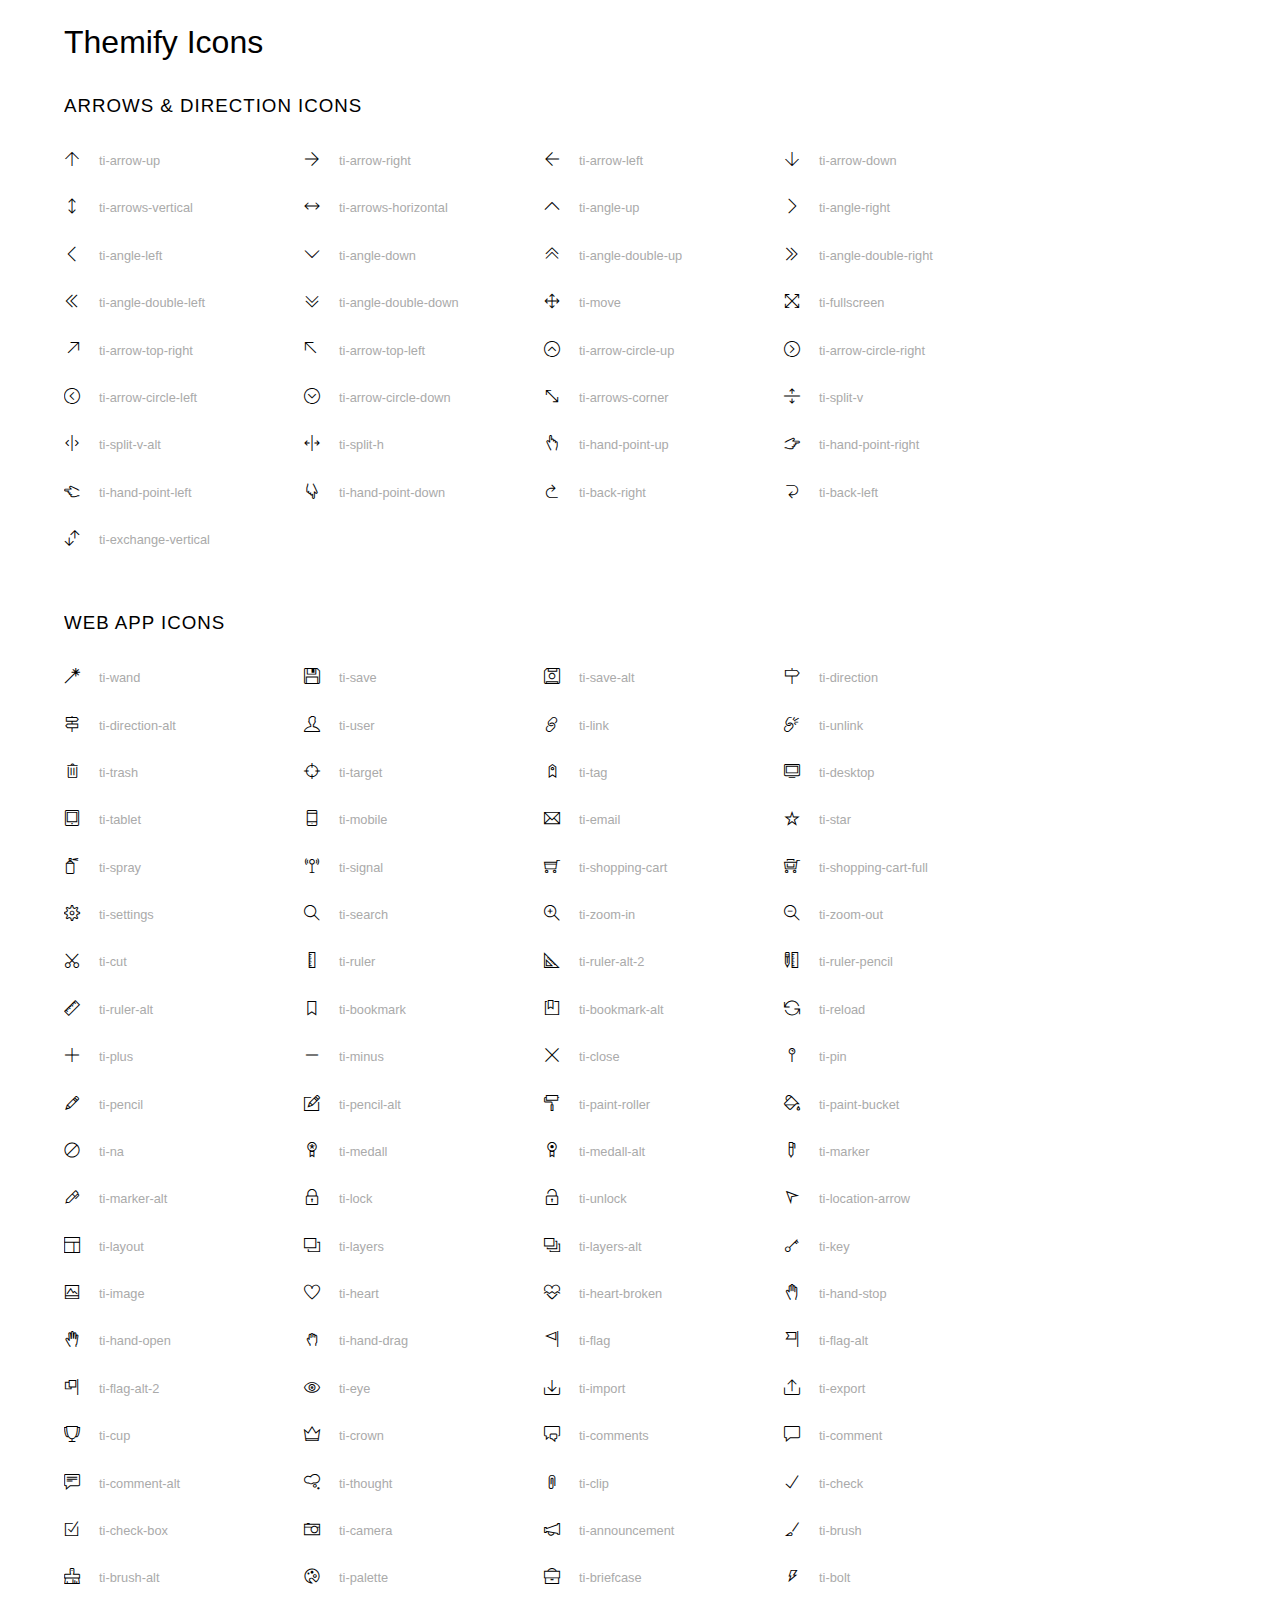
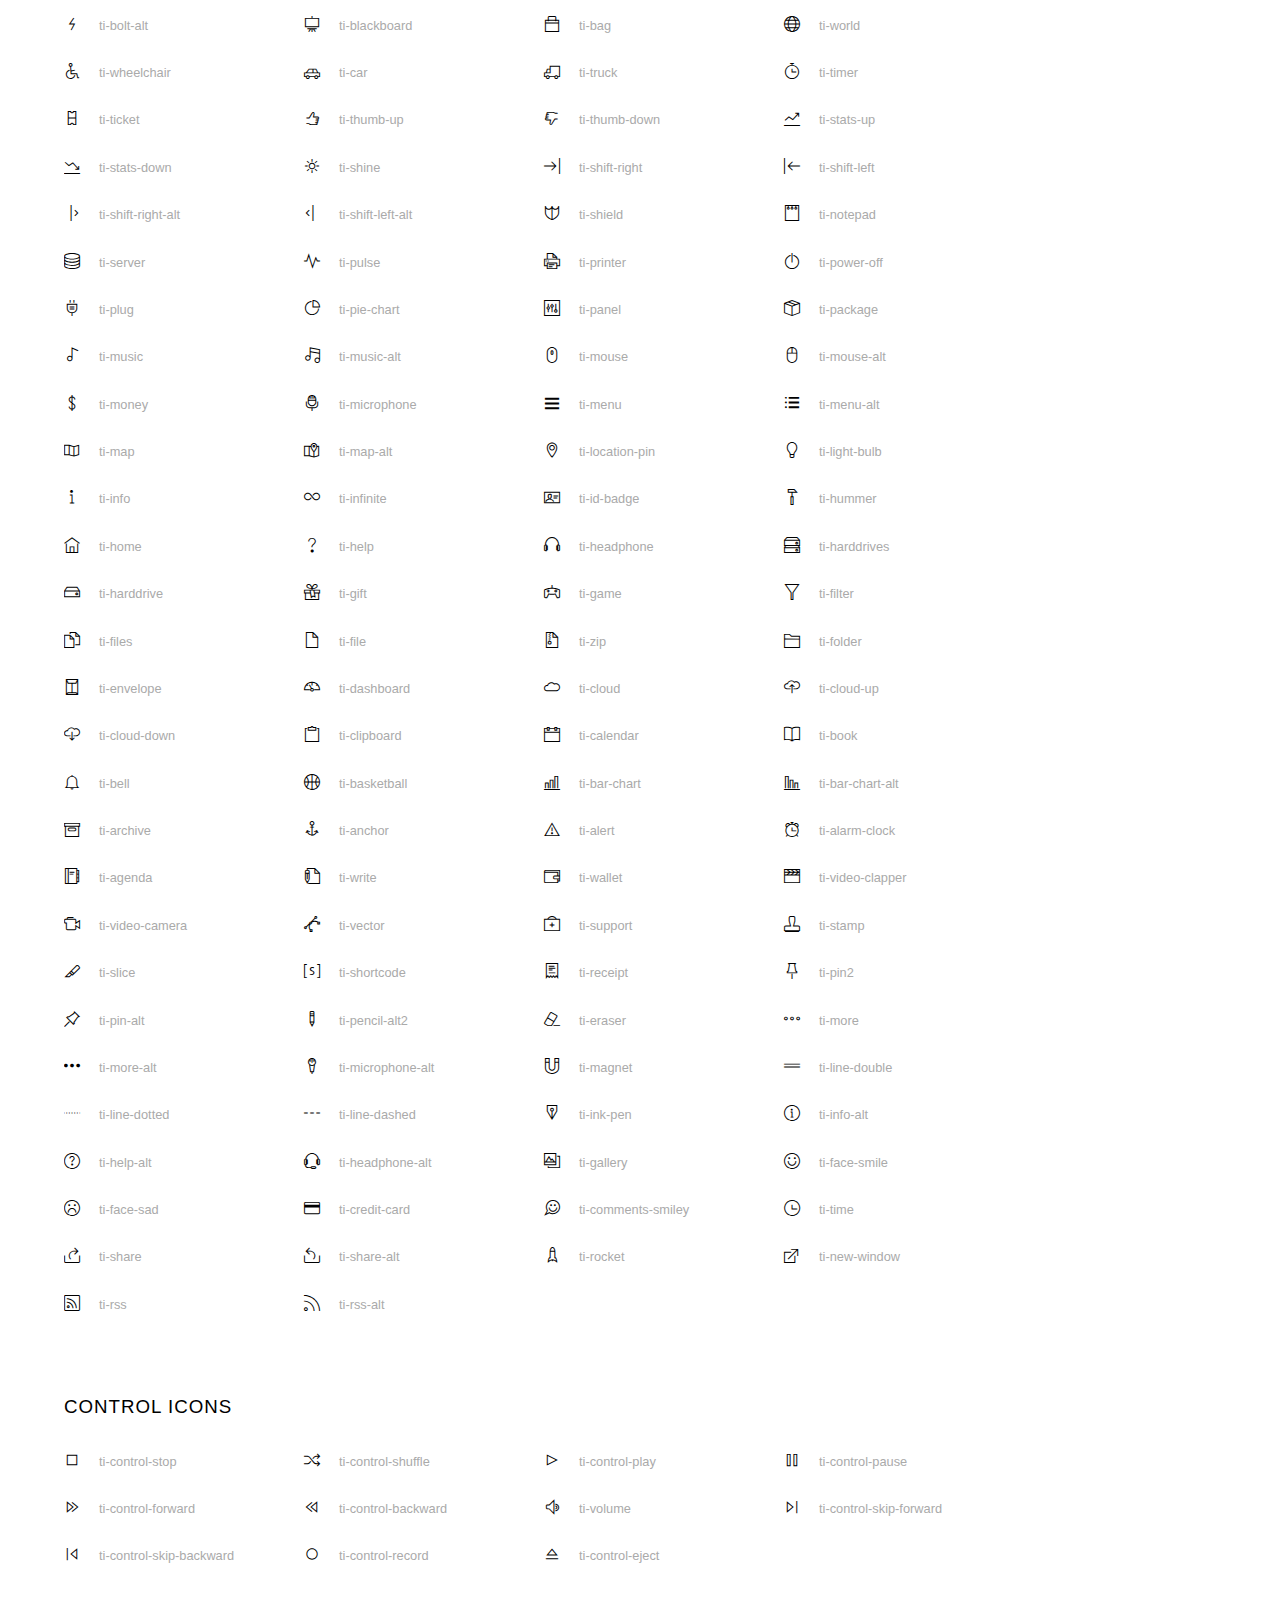
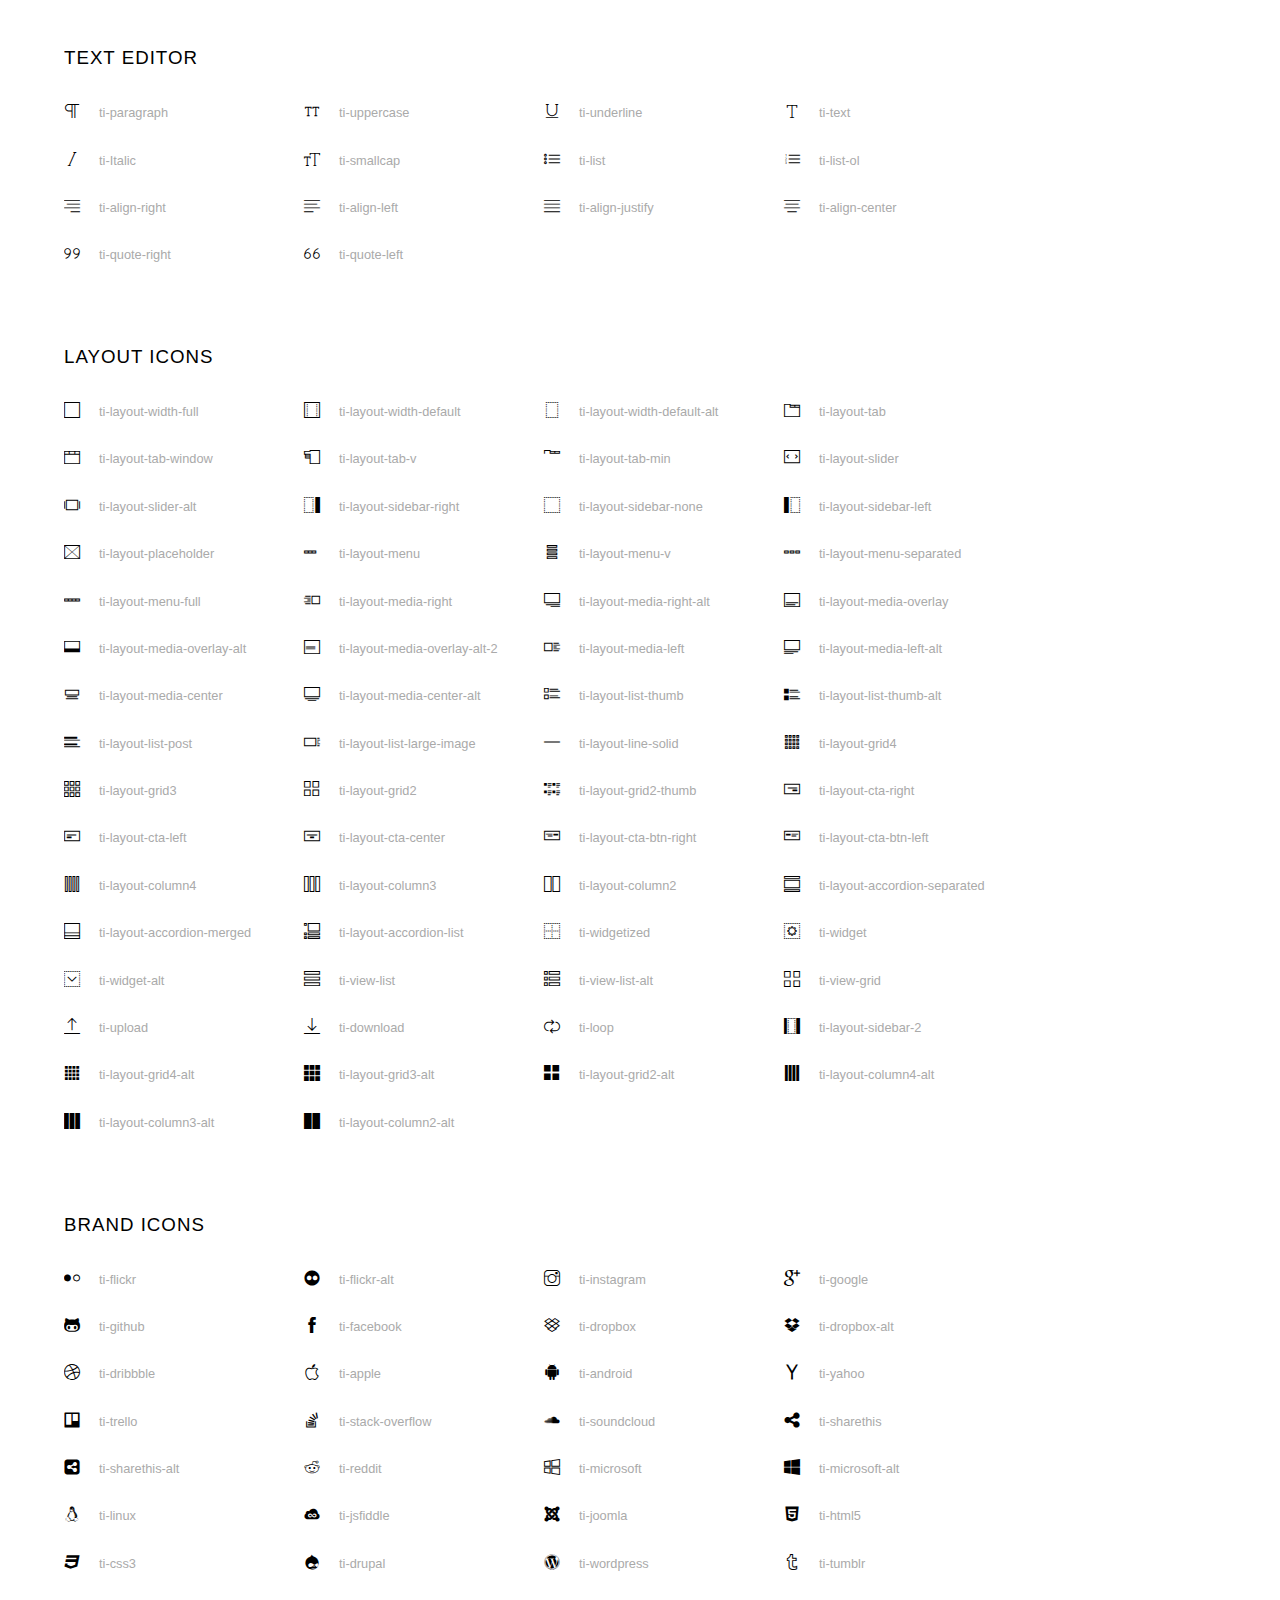
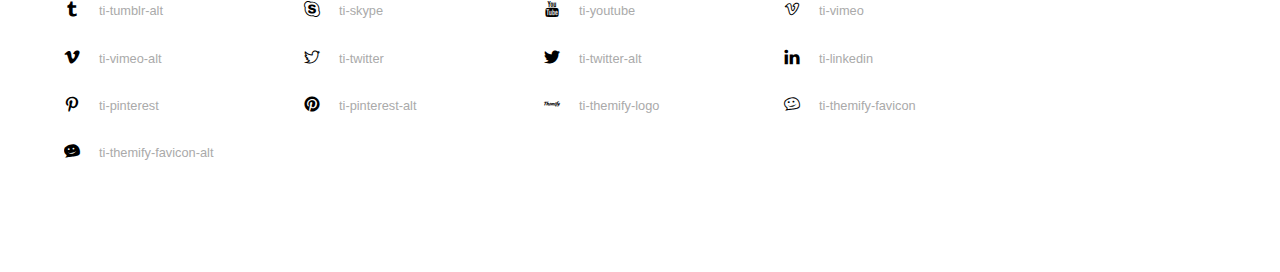
<file: static/css/icon_fonts/demo_icon_set_4.html>
<!doctype html>
<html>
<head>
	<meta charset="utf-8">
	<title>Themify Icon Font</title>
	<meta name="viewport" content="width=device-width">
	<link rel="stylesheet" href="css/icon_set_4.css">
	<style>
	body {
	font: normal 1em/1.5em Arial, Helvetica, sans-serif;
	max-width: 90%;
	margin: 30px auto 0;
	}
	h1, h3 {
		font-weight: normal;
	}
	h3 {
		font-size: 1.4;
		text-transform: uppercase;
		letter-spacing: 1px;
	}

	.icon-section {
		margin: 0 0 3em;
		clear: both;
		overflow: hidden;
	}
	.icon-container {
		width: 240px; 
		padding: .7em 0;
		float: left; 
		position: relative;
		text-align: left;
	}
	.icon-container [class^="ti-"], 
	.icon-container [class*=" ti-"] {
		color: #000;
		position: absolute;
		margin-top: 3px;
		transition: .3s;
	}
	.icon-container:hover [class^="ti-"],
	.icon-container:hover [class*=" ti-"] {
		font-size: 2.2em;
		margin-top: -5px;
	}
	.icon-container:hover .icon-name {
		color: #000;
	}
	.icon-name {
		color: #aaa;
		margin-left: 35px;
		font-size: .8em;
		transition: .3s;
	}
	.icon-container:hover .icon-name {
		margin-left: 45px;
	}
	</style>

	<!--<![endif]-->
</head>
<body>
	<h1>Themify Icons</h1>

	<div class="icon-section">

		<div class="icon-section">
			<h3>Arrows &amp; Direction Icons </h3>

			<div class="icon-container">
				<span class="ti-arrow-up"></span><span class="icon-name"> ti-arrow-up</span>
			</div>
			<div class="icon-container">
				<span class="ti-arrow-right"></span><span class="icon-name"> ti-arrow-right</span>
			</div>
			<div class="icon-container">
				<span class="ti-arrow-left"></span><span class="icon-name"> ti-arrow-left</span>
			</div>
			<div class="icon-container">
				<span class="ti-arrow-down"></span><span class="icon-name"> ti-arrow-down</span>
			</div>
			<div class="icon-container">
				<span class="ti-arrows-vertical"></span><span class="icon-name"> ti-arrows-vertical</span>
			</div>
			<div class="icon-container">
				<span class="ti-arrows-horizontal"></span><span class="icon-name"> ti-arrows-horizontal</span>
			</div>
			<div class="icon-container">
				<span class="ti-angle-up"></span><span class="icon-name"> ti-angle-up</span>
			</div>
			<div class="icon-container">
				<span class="ti-angle-right"></span><span class="icon-name"> ti-angle-right</span>
			</div>
			<div class="icon-container">
				<span class="ti-angle-left"></span><span class="icon-name"> ti-angle-left</span>
			</div>
			<div class="icon-container">
				<span class="ti-angle-down"></span><span class="icon-name"> ti-angle-down</span>
			</div>	
			<div class="icon-container">
				<span class="ti-angle-double-up"></span><span class="icon-name"> ti-angle-double-up</span>
			</div>
			<div class="icon-container">
				<span class="ti-angle-double-right"></span><span class="icon-name"> ti-angle-double-right</span>
			</div>
			<div class="icon-container">
				<span class="ti-angle-double-left"></span><span class="icon-name"> ti-angle-double-left</span>
			</div>
			<div class="icon-container">
				<span class="ti-angle-double-down"></span><span class="icon-name"> ti-angle-double-down</span>
			</div>					
			<div class="icon-container">
				<span class="ti-move"></span><span class="icon-name"> ti-move</span>
			</div>
			<div class="icon-container">
				<span class="ti-fullscreen"></span><span class="icon-name"> ti-fullscreen</span>
			</div>
			<div class="icon-container">
				<span class="ti-arrow-top-right"></span><span class="icon-name"> ti-arrow-top-right</span>
			</div>
			<div class="icon-container">
				<span class="ti-arrow-top-left"></span><span class="icon-name"> ti-arrow-top-left</span>
			</div>
			<div class="icon-container">
				<span class="ti-arrow-circle-up"></span><span class="icon-name"> ti-arrow-circle-up</span>
			</div>
			<div class="icon-container">
				<span class="ti-arrow-circle-right"></span><span class="icon-name"> ti-arrow-circle-right</span>
			</div>
			<div class="icon-container">
				<span class="ti-arrow-circle-left"></span><span class="icon-name"> ti-arrow-circle-left</span>
			</div>
			<div class="icon-container">
				<span class="ti-arrow-circle-down"></span><span class="icon-name"> ti-arrow-circle-down</span>
			</div>
			<div class="icon-container">
				<span class="ti-arrows-corner"></span><span class="icon-name"> ti-arrows-corner</span>
			</div>
			<div class="icon-container">
				<span class="ti-split-v"></span><span class="icon-name"> ti-split-v</span>
			</div>

			<div class="icon-container">
				<span class="ti-split-v-alt"></span><span class="icon-name"> ti-split-v-alt</span>
			</div>
			<div class="icon-container">
				<span class="ti-split-h"></span><span class="icon-name"> ti-split-h</span>
			</div>
			<div class="icon-container">
				<span class="ti-hand-point-up"></span><span class="icon-name"> ti-hand-point-up</span>
			</div>
			<div class="icon-container">
				<span class="ti-hand-point-right"></span><span class="icon-name"> ti-hand-point-right</span>
			</div>
			<div class="icon-container">
				<span class="ti-hand-point-left"></span><span class="icon-name"> ti-hand-point-left</span>
			</div>
			<div class="icon-container">
				<span class="ti-hand-point-down"></span><span class="icon-name"> ti-hand-point-down</span>
			</div>
			<div class="icon-container">
				<span class="ti-back-right"></span><span class="icon-name"> ti-back-right</span>
			</div>
			<div class="icon-container">
				<span class="ti-back-left"></span><span class="icon-name"> ti-back-left</span>
			</div>
			<div class="icon-container">
				<span class="ti-exchange-vertical"></span><span class="icon-name"> ti-exchange-vertical</span>
			</div>

		</div> <!-- Arrows Icons -->



		<h3>Web App Icons</h3>
		
		<div class="icon-section">

			<div class="icon-container">
				<span class="ti-wand"></span><span class="icon-name"> ti-wand</span>
			</div>
			<div class="icon-container">
				<span class="ti-save"></span><span class="icon-name"> ti-save</span>
			</div>
			<div class="icon-container">
				<span class="ti-save-alt"></span><span class="icon-name"> ti-save-alt</span>
			</div>

			<div class="icon-container">
				<span class="ti-direction"></span><span class="icon-name"> ti-direction</span>
			</div>
			<div class="icon-container">
				<span class="ti-direction-alt"></span><span class="icon-name"> ti-direction-alt</span>
			</div>
			<div class="icon-container">
				<span class="ti-user"></span><span class="icon-name"> ti-user</span>
			</div>
			<div class="icon-container">
				<span class="ti-link"></span><span class="icon-name"> ti-link</span>
			</div>
			<div class="icon-container">
				<span class="ti-unlink"></span><span class="icon-name"> ti-unlink</span>
			</div>
			<div class="icon-container">
				<span class="ti-trash"></span><span class="icon-name"> ti-trash</span>
			</div>
			<div class="icon-container">
				<span class="ti-target"></span><span class="icon-name"> ti-target</span>
			</div>
			<div class="icon-container">
				<span class="ti-tag"></span><span class="icon-name"> ti-tag</span>
			</div>
			<div class="icon-container">
				<span class="ti-desktop"></span><span class="icon-name"> ti-desktop</span>
			</div>
			<div class="icon-container">
				<span class="ti-tablet"></span><span class="icon-name"> ti-tablet</span>
			</div>
			<div class="icon-container">
				<span class="ti-mobile"></span><span class="icon-name"> ti-mobile</span>
			</div>
			<div class="icon-container">
				<span class="ti-email"></span><span class="icon-name"> ti-email</span>
			</div>	
			<div class="icon-container">
				<span class="ti-star"></span><span class="icon-name"> ti-star</span>
			</div>
			<div class="icon-container">
				<span class="ti-spray"></span><span class="icon-name"> ti-spray</span>
			</div>
			<div class="icon-container">
				<span class="ti-signal"></span><span class="icon-name"> ti-signal</span>
			</div>
			<div class="icon-container">
				<span class="ti-shopping-cart"></span><span class="icon-name"> ti-shopping-cart</span>
			</div>
			<div class="icon-container">
				<span class="ti-shopping-cart-full"></span><span class="icon-name"> ti-shopping-cart-full</span>
			</div>
			<div class="icon-container">
				<span class="ti-settings"></span><span class="icon-name"> ti-settings</span>
			</div>
			<div class="icon-container">
				<span class="ti-search"></span><span class="icon-name"> ti-search</span>
			</div>
			<div class="icon-container">
				<span class="ti-zoom-in"></span><span class="icon-name"> ti-zoom-in</span>
			</div>
			<div class="icon-container">
				<span class="ti-zoom-out"></span><span class="icon-name"> ti-zoom-out</span>
			</div>
			<div class="icon-container">
				<span class="ti-cut"></span><span class="icon-name"> ti-cut</span>
			</div>
			<div class="icon-container">
				<span class="ti-ruler"></span><span class="icon-name"> ti-ruler</span>
			</div>
			<div class="icon-container">
				<span class="ti-ruler-alt-2"></span><span class="icon-name"> ti-ruler-alt-2</span>
			</div>			
			<div class="icon-container">
				<span class="ti-ruler-pencil"></span><span class="icon-name"> ti-ruler-pencil</span>
			</div>
			<div class="icon-container">
				<span class="ti-ruler-alt"></span><span class="icon-name"> ti-ruler-alt</span>
			</div>
			<div class="icon-container">
				<span class="ti-bookmark"></span><span class="icon-name"> ti-bookmark</span>
			</div>
			<div class="icon-container">
				<span class="ti-bookmark-alt"></span><span class="icon-name"> ti-bookmark-alt</span>
			</div>
			<div class="icon-container">
				<span class="ti-reload"></span><span class="icon-name"> ti-reload</span>
			</div>
			<div class="icon-container">
				<span class="ti-plus"></span><span class="icon-name"> ti-plus</span>
			</div>
			<div class="icon-container">
				<span class="ti-minus"></span><span class="icon-name"> ti-minus</span>
			</div>
			<div class="icon-container">
				<span class="ti-close"></span><span class="icon-name"> ti-close</span>
			</div>			
			<div class="icon-container">
				<span class="ti-pin"></span><span class="icon-name"> ti-pin</span>
			</div>
			<div class="icon-container">
				<span class="ti-pencil"></span><span class="icon-name"> ti-pencil</span>
			</div>
					
		  	<div class="icon-container">
				<span class="ti-pencil-alt"></span><span class="icon-name"> ti-pencil-alt</span>
			</div>
			<div class="icon-container">
				<span class="ti-paint-roller"></span><span class="icon-name"> ti-paint-roller</span>
			</div>
			<div class="icon-container">
				<span class="ti-paint-bucket"></span><span class="icon-name"> ti-paint-bucket</span>
			</div>
			<div class="icon-container">
				<span class="ti-na"></span><span class="icon-name"> ti-na</span>
			</div>
			<div class="icon-container">
				<span class="ti-medall"></span><span class="icon-name"> ti-medall</span>
			</div>
			<div class="icon-container">
				<span class="ti-medall-alt"></span><span class="icon-name"> ti-medall-alt</span>
			</div>
			<div class="icon-container">
				<span class="ti-marker"></span><span class="icon-name"> ti-marker</span>
			</div>
			<div class="icon-container">
				<span class="ti-marker-alt"></span><span class="icon-name"> ti-marker-alt</span>
			</div>

			<div class="icon-container">
				<span class="ti-lock"></span><span class="icon-name"> ti-lock</span>
			</div>
			<div class="icon-container">
				<span class="ti-unlock"></span><span class="icon-name"> ti-unlock</span>
			</div>
			<div class="icon-container">
				<span class="ti-location-arrow"></span><span class="icon-name"> ti-location-arrow</span>
			</div>
			<div class="icon-container">
				<span class="ti-layout"></span><span class="icon-name"> ti-layout</span>
			</div>
			<div class="icon-container">
				<span class="ti-layers"></span><span class="icon-name"> ti-layers</span>
			</div>
			<div class="icon-container">
				<span class="ti-layers-alt"></span><span class="icon-name"> ti-layers-alt</span>
			</div>
			<div class="icon-container">
				<span class="ti-key"></span><span class="icon-name"> ti-key</span>
			</div>
			<div class="icon-container">
				<span class="ti-image"></span><span class="icon-name"> ti-image</span>
			</div>
			<div class="icon-container">
				<span class="ti-heart"></span><span class="icon-name"> ti-heart</span>
			</div>
			<div class="icon-container">
				<span class="ti-heart-broken"></span><span class="icon-name"> ti-heart-broken</span>
			</div>
			<div class="icon-container">
				<span class="ti-hand-stop"></span><span class="icon-name"> ti-hand-stop</span>
			</div>
			<div class="icon-container">
				<span class="ti-hand-open"></span><span class="icon-name"> ti-hand-open</span>
			</div>
			<div class="icon-container">
				<span class="ti-hand-drag"></span><span class="icon-name"> ti-hand-drag</span>
			</div>
			<div class="icon-container">
				<span class="ti-flag"></span><span class="icon-name"> ti-flag</span>
			</div>
			<div class="icon-container">
				<span class="ti-flag-alt"></span><span class="icon-name"> ti-flag-alt</span>
			</div>
			<div class="icon-container">
				<span class="ti-flag-alt-2"></span><span class="icon-name"> ti-flag-alt-2</span>
			</div>
			<div class="icon-container">
				<span class="ti-eye"></span><span class="icon-name"> ti-eye</span>
			</div>
			<div class="icon-container">
				<span class="ti-import"></span><span class="icon-name"> ti-import</span>
			</div>			
			<div class="icon-container">
				<span class="ti-export"></span><span class="icon-name"> ti-export</span>
			</div>
			<div class="icon-container">
				<span class="ti-cup"></span><span class="icon-name"> ti-cup</span>
			</div>
			<div class="icon-container">
				<span class="ti-crown"></span><span class="icon-name"> ti-crown</span>
			</div>
			<div class="icon-container">
				<span class="ti-comments"></span><span class="icon-name"> ti-comments</span>
			</div>
			<div class="icon-container">
				<span class="ti-comment"></span><span class="icon-name"> ti-comment</span>
			</div>
			<div class="icon-container">
				<span class="ti-comment-alt"></span><span class="icon-name"> ti-comment-alt</span>
			</div>
			<div class="icon-container">
				<span class="ti-thought"></span><span class="icon-name"> ti-thought</span>
			</div>			
			<div class="icon-container">
				<span class="ti-clip"></span><span class="icon-name"> ti-clip</span>
			</div>

			<div class="icon-container">
				<span class="ti-check"></span><span class="icon-name"> ti-check</span>
			</div>
			<div class="icon-container">
				<span class="ti-check-box"></span><span class="icon-name"> ti-check-box</span>
			</div>
			<div class="icon-container">
				<span class="ti-camera"></span><span class="icon-name"> ti-camera</span>
			</div>
			<div class="icon-container">
				<span class="ti-announcement"></span><span class="icon-name"> ti-announcement</span>
			</div>
			<div class="icon-container">
				<span class="ti-brush"></span><span class="icon-name"> ti-brush</span>
			</div>
			<div class="icon-container">
				<span class="ti-brush-alt"></span><span class="icon-name"> ti-brush-alt</span>
			</div>
			<div class="icon-container">
				<span class="ti-palette"></span><span class="icon-name"> ti-palette</span>
			</div>			
			<div class="icon-container">
				<span class="ti-briefcase"></span><span class="icon-name"> ti-briefcase</span>
			</div>
			<div class="icon-container">
				<span class="ti-bolt"></span><span class="icon-name"> ti-bolt</span>
			</div>
			<div class="icon-container">
				<span class="ti-bolt-alt"></span><span class="icon-name"> ti-bolt-alt</span>
			</div>
			<div class="icon-container">
				<span class="ti-blackboard"></span><span class="icon-name"> ti-blackboard</span>
			</div>
			<div class="icon-container">
				<span class="ti-bag"></span><span class="icon-name"> ti-bag</span>
			</div>
			<div class="icon-container">
				<span class="ti-world"></span><span class="icon-name"> ti-world</span>
			</div>
			<div class="icon-container">
				<span class="ti-wheelchair"></span><span class="icon-name"> ti-wheelchair</span>
			</div>
			<div class="icon-container">
				<span class="ti-car"></span><span class="icon-name"> ti-car</span>
			</div>
			<div class="icon-container">
				<span class="ti-truck"></span><span class="icon-name"> ti-truck</span>
			</div>
			<div class="icon-container">
				<span class="ti-timer"></span><span class="icon-name"> ti-timer</span>
			</div>
			<div class="icon-container">
				<span class="ti-ticket"></span><span class="icon-name"> ti-ticket</span>
			</div>
			<div class="icon-container">
				<span class="ti-thumb-up"></span><span class="icon-name"> ti-thumb-up</span>
			</div>
			<div class="icon-container">
				<span class="ti-thumb-down"></span><span class="icon-name"> ti-thumb-down</span>
			</div>

			<div class="icon-container">
				<span class="ti-stats-up"></span><span class="icon-name"> ti-stats-up</span>
			</div>
			<div class="icon-container">
				<span class="ti-stats-down"></span><span class="icon-name"> ti-stats-down</span>
			</div>
			<div class="icon-container">
				<span class="ti-shine"></span><span class="icon-name"> ti-shine</span>
			</div>
			<div class="icon-container">
				<span class="ti-shift-right"></span><span class="icon-name"> ti-shift-right</span>
			</div>
			<div class="icon-container">
				<span class="ti-shift-left"></span><span class="icon-name"> ti-shift-left</span>
			</div>

			<div class="icon-container">
				<span class="ti-shift-right-alt"></span><span class="icon-name"> ti-shift-right-alt</span>
			</div>
			<div class="icon-container">
				<span class="ti-shift-left-alt"></span><span class="icon-name"> ti-shift-left-alt</span>
			</div>
			<div class="icon-container">
				<span class="ti-shield"></span><span class="icon-name"> ti-shield</span>
			</div>
			<div class="icon-container">
				<span class="ti-notepad"></span><span class="icon-name"> ti-notepad</span>
			</div>
			<div class="icon-container">
				<span class="ti-server"></span><span class="icon-name"> ti-server</span>
			</div>

			<div class="icon-container">
				<span class="ti-pulse"></span><span class="icon-name"> ti-pulse</span>
			</div>
			<div class="icon-container">
				<span class="ti-printer"></span><span class="icon-name"> ti-printer</span>
			</div>
			<div class="icon-container">
				<span class="ti-power-off"></span><span class="icon-name"> ti-power-off</span>
			</div>
			<div class="icon-container">
				<span class="ti-plug"></span><span class="icon-name"> ti-plug</span>
			</div>
			<div class="icon-container">
				<span class="ti-pie-chart"></span><span class="icon-name"> ti-pie-chart</span>
			</div>

			<div class="icon-container">
				<span class="ti-panel"></span><span class="icon-name"> ti-panel</span>
			</div>
			<div class="icon-container">
				<span class="ti-package"></span><span class="icon-name"> ti-package</span>
			</div>
			<div class="icon-container">
				<span class="ti-music"></span><span class="icon-name"> ti-music</span>
			</div>
			<div class="icon-container">
				<span class="ti-music-alt"></span><span class="icon-name"> ti-music-alt</span>
			</div>
			<div class="icon-container">
				<span class="ti-mouse"></span><span class="icon-name"> ti-mouse</span>
			</div>
			<div class="icon-container">
				<span class="ti-mouse-alt"></span><span class="icon-name"> ti-mouse-alt</span>
			</div>
			<div class="icon-container">
				<span class="ti-money"></span><span class="icon-name"> ti-money</span>
			</div>
			<div class="icon-container">
				<span class="ti-microphone"></span><span class="icon-name"> ti-microphone</span>
			</div>
			<div class="icon-container">
				<span class="ti-menu"></span><span class="icon-name"> ti-menu</span>
			</div>
			<div class="icon-container">
				<span class="ti-menu-alt"></span><span class="icon-name"> ti-menu-alt</span>
			</div>
			<div class="icon-container">
				<span class="ti-map"></span><span class="icon-name"> ti-map</span>
			</div>
			<div class="icon-container">
				<span class="ti-map-alt"></span><span class="icon-name"> ti-map-alt</span>
			</div>

			<div class="icon-container">
				<span class="ti-location-pin"></span><span class="icon-name"> ti-location-pin</span>
			</div>

			<div class="icon-container">
				<span class="ti-light-bulb"></span><span class="icon-name"> ti-light-bulb</span>
			</div>
			<div class="icon-container">
				<span class="ti-info"></span><span class="icon-name"> ti-info</span>
			</div>
			<div class="icon-container">
				<span class="ti-infinite"></span><span class="icon-name"> ti-infinite</span>
			</div>
			<div class="icon-container">
				<span class="ti-id-badge"></span><span class="icon-name"> ti-id-badge</span>
			</div>
			<div class="icon-container">
				<span class="ti-hummer"></span><span class="icon-name"> ti-hummer</span>
			</div>
			<div class="icon-container">
				<span class="ti-home"></span><span class="icon-name"> ti-home</span>
			</div>
			<div class="icon-container">
				<span class="ti-help"></span><span class="icon-name"> ti-help</span>
			</div>
			<div class="icon-container">
				<span class="ti-headphone"></span><span class="icon-name"> ti-headphone</span>
			</div>
			<div class="icon-container">
				<span class="ti-harddrives"></span><span class="icon-name"> ti-harddrives</span>
			</div>
			<div class="icon-container">
				<span class="ti-harddrive"></span><span class="icon-name"> ti-harddrive</span>
			</div>
			<div class="icon-container">
				<span class="ti-gift"></span><span class="icon-name"> ti-gift</span>
			</div>
			<div class="icon-container">
				<span class="ti-game"></span><span class="icon-name"> ti-game</span>
			</div>
			<div class="icon-container">
				<span class="ti-filter"></span><span class="icon-name"> ti-filter</span>
			</div>
			<div class="icon-container">
				<span class="ti-files"></span><span class="icon-name"> ti-files</span>
			</div>
			<div class="icon-container">
				<span class="ti-file"></span><span class="icon-name"> ti-file</span>
			</div>
			<div class="icon-container">
				<span class="ti-zip"></span><span class="icon-name"> ti-zip</span>
			</div>
			<div class="icon-container">
				<span class="ti-folder"></span><span class="icon-name"> ti-folder</span>
			</div>			
			<div class="icon-container">
				<span class="ti-envelope"></span><span class="icon-name"> ti-envelope</span>
			</div>


			<div class="icon-container">
				<span class="ti-dashboard"></span><span class="icon-name"> ti-dashboard</span>
			</div>
			<div class="icon-container">
				<span class="ti-cloud"></span><span class="icon-name"> ti-cloud</span>
			</div>
			<div class="icon-container">
				<span class="ti-cloud-up"></span><span class="icon-name"> ti-cloud-up</span>
			</div>
			<div class="icon-container">
				<span class="ti-cloud-down"></span><span class="icon-name"> ti-cloud-down</span>
			</div>
			<div class="icon-container">
				<span class="ti-clipboard"></span><span class="icon-name"> ti-clipboard</span>
			</div>
			<div class="icon-container">
				<span class="ti-calendar"></span><span class="icon-name"> ti-calendar</span>
			</div>
			<div class="icon-container">
				<span class="ti-book"></span><span class="icon-name"> ti-book</span>
			</div>
			<div class="icon-container">
				<span class="ti-bell"></span><span class="icon-name"> ti-bell</span>
			</div>
			<div class="icon-container">
				<span class="ti-basketball"></span><span class="icon-name"> ti-basketball</span>
			</div>
			<div class="icon-container">
				<span class="ti-bar-chart"></span><span class="icon-name"> ti-bar-chart</span>
			</div>
			<div class="icon-container">
				<span class="ti-bar-chart-alt"></span><span class="icon-name"> ti-bar-chart-alt</span>
			</div>


			<div class="icon-container">
				<span class="ti-archive"></span><span class="icon-name"> ti-archive</span>
			</div>
			<div class="icon-container">
				<span class="ti-anchor"></span><span class="icon-name"> ti-anchor</span>
			</div>

			<div class="icon-container">
				<span class="ti-alert"></span><span class="icon-name"> ti-alert</span>
			</div>
			<div class="icon-container">
				<span class="ti-alarm-clock"></span><span class="icon-name"> ti-alarm-clock</span>
			</div>
			<div class="icon-container">
				<span class="ti-agenda"></span><span class="icon-name"> ti-agenda</span>
			</div>
			<div class="icon-container">
				<span class="ti-write"></span><span class="icon-name"> ti-write</span>
			</div>

			<div class="icon-container">
				<span class="ti-wallet"></span><span class="icon-name"> ti-wallet</span>
			</div>
			<div class="icon-container">
				<span class="ti-video-clapper"></span><span class="icon-name"> ti-video-clapper</span>
			</div>
			<div class="icon-container">
				<span class="ti-video-camera"></span><span class="icon-name"> ti-video-camera</span>
			</div>
			<div class="icon-container">
				<span class="ti-vector"></span><span class="icon-name"> ti-vector</span>
			</div>

			<div class="icon-container">
				<span class="ti-support"></span><span class="icon-name"> ti-support</span>
			</div>
			<div class="icon-container">
				<span class="ti-stamp"></span><span class="icon-name"> ti-stamp</span>
			</div>
			<div class="icon-container">
				<span class="ti-slice"></span><span class="icon-name"> ti-slice</span>
			</div>
			<div class="icon-container">
				<span class="ti-shortcode"></span><span class="icon-name"> ti-shortcode</span>
			</div>
			<div class="icon-container">
				<span class="ti-receipt"></span><span class="icon-name"> ti-receipt</span>
			</div>
			<div class="icon-container">
				<span class="ti-pin2"></span><span class="icon-name"> ti-pin2</span>
			</div>
			<div class="icon-container">
				<span class="ti-pin-alt"></span><span class="icon-name"> ti-pin-alt</span>
			</div>
			<div class="icon-container">
				<span class="ti-pencil-alt2"></span><span class="icon-name"> ti-pencil-alt2</span>
			</div>
			<div class="icon-container">
				<span class="ti-eraser"></span><span class="icon-name"> ti-eraser</span>
			</div>			
			<div class="icon-container">
				<span class="ti-more"></span><span class="icon-name"> ti-more</span>
			</div>
			<div class="icon-container">
				<span class="ti-more-alt"></span><span class="icon-name"> ti-more-alt</span>
			</div>
			<div class="icon-container">
				<span class="ti-microphone-alt"></span><span class="icon-name"> ti-microphone-alt</span>
			</div>
			<div class="icon-container">
				<span class="ti-magnet"></span><span class="icon-name"> ti-magnet</span>
			</div>
			<div class="icon-container">
				<span class="ti-line-double"></span><span class="icon-name"> ti-line-double</span>
			</div>
			<div class="icon-container">
				<span class="ti-line-dotted"></span><span class="icon-name"> ti-line-dotted</span>
			</div>
			<div class="icon-container">
				<span class="ti-line-dashed"></span><span class="icon-name"> ti-line-dashed</span>
			</div>

			<div class="icon-container">
				<span class="ti-ink-pen"></span><span class="icon-name"> ti-ink-pen</span>
			</div>
			<div class="icon-container">
				<span class="ti-info-alt"></span><span class="icon-name"> ti-info-alt</span>
			</div>
			<div class="icon-container">
				<span class="ti-help-alt"></span><span class="icon-name"> ti-help-alt</span>
			</div>
			<div class="icon-container">
				<span class="ti-headphone-alt"></span><span class="icon-name"> ti-headphone-alt</span>
			</div>

			<div class="icon-container">
				<span class="ti-gallery"></span><span class="icon-name"> ti-gallery</span>
			</div>
			<div class="icon-container">
				<span class="ti-face-smile"></span><span class="icon-name"> ti-face-smile</span>
			</div>
			<div class="icon-container">
				<span class="ti-face-sad"></span><span class="icon-name"> ti-face-sad</span>
			</div>
			<div class="icon-container">
				<span class="ti-credit-card"></span><span class="icon-name"> ti-credit-card</span>
			</div>
			<div class="icon-container">
				<span class="ti-comments-smiley"></span><span class="icon-name"> ti-comments-smiley</span>
			</div>
			<div class="icon-container">
				<span class="ti-time"></span><span class="icon-name"> ti-time</span>
			</div>
			<div class="icon-container">
				<span class="ti-share"></span><span class="icon-name"> ti-share</span>
			</div>
			<div class="icon-container">
				<span class="ti-share-alt"></span><span class="icon-name"> ti-share-alt</span>
			</div>
			<div class="icon-container">
				<span class="ti-rocket"></span><span class="icon-name"> ti-rocket</span>
			</div>

			<div class="icon-container">
				<span class="ti-new-window"></span><span class="icon-name"> ti-new-window</span>
			</div>

			<div class="icon-container">
				<span class="ti-rss"></span><span class="icon-name"> ti-rss</span>
			</div>

			<div class="icon-container">
				<span class="ti-rss-alt"></span><span class="icon-name"> ti-rss-alt</span>
			</div>
			
		</div><!-- Web App Icons -->


		<div class="icon-section">
			<h3>Control Icons</h3>
			<div class="icon-container">
				<span class="ti-control-stop"></span><span class="icon-name"> ti-control-stop</span>
			</div>
			<div class="icon-container">
				<span class="ti-control-shuffle"></span><span class="icon-name"> ti-control-shuffle</span>
			</div>
			<div class="icon-container">
				<span class="ti-control-play"></span><span class="icon-name"> ti-control-play</span>
			</div>
			<div class="icon-container">
				<span class="ti-control-pause"></span><span class="icon-name"> ti-control-pause</span>
			</div>
			<div class="icon-container">
				<span class="ti-control-forward"></span><span class="icon-name"> ti-control-forward</span>
			</div>
			<div class="icon-container">
				<span class="ti-control-backward"></span><span class="icon-name"> ti-control-backward</span>
			</div>	
			<div class="icon-container">
				<span class="ti-volume"></span><span class="icon-name"> ti-volume</span>
			</div>
			<div class="icon-container">
				<span class="ti-control-skip-forward"></span><span class="icon-name"> ti-control-skip-forward</span>
			</div>
			<div class="icon-container">
				<span class="ti-control-skip-backward"></span><span class="icon-name"> ti-control-skip-backward</span>
			</div>
			<div class="icon-container">
				<span class="ti-control-record"></span><span class="icon-name"> ti-control-record</span>
			</div>
			<div class="icon-container">
				<span class="ti-control-eject"></span><span class="icon-name"> ti-control-eject</span>
			</div>			
		</div> <!-- Control Icons -->


		<div class="icon-section">
			<h3>Text Editor</h3>

			<div class="icon-container">
				<span class="ti-paragraph"></span><span class="icon-name"> ti-paragraph</span>
			</div>
			<div class="icon-container">
				<span class="ti-uppercase"></span><span class="icon-name"> ti-uppercase</span>
			</div>

			<div class="icon-container">
				<span class="ti-underline"></span><span class="icon-name"> ti-underline</span>
			</div>
			<div class="icon-container">
				<span class="ti-text"></span><span class="icon-name"> ti-text</span>
			</div>
			<div class="icon-container">
				<span class="ti-Italic"></span><span class="icon-name"> ti-Italic</span>
			</div>
			<div class="icon-container">
				<span class="ti-smallcap"></span><span class="icon-name"> ti-smallcap</span>
			</div>
			<div class="icon-container">
				<span class="ti-list"></span><span class="icon-name"> ti-list</span>
			</div>
			<div class="icon-container">
				<span class="ti-list-ol"></span><span class="icon-name"> ti-list-ol</span>
			</div>
			<div class="icon-container">
				<span class="ti-align-right"></span><span class="icon-name"> ti-align-right</span>
			</div>
			<div class="icon-container">
				<span class="ti-align-left"></span><span class="icon-name"> ti-align-left</span>
			</div>
			<div class="icon-container">
				<span class="ti-align-justify"></span><span class="icon-name"> ti-align-justify</span>
			</div>
			<div class="icon-container">
				<span class="ti-align-center"></span><span class="icon-name"> ti-align-center</span>
			</div>
			<div class="icon-container">
				<span class="ti-quote-right"></span><span class="icon-name"> ti-quote-right</span>
			</div>
			<div class="icon-container">
				<span class="ti-quote-left"></span><span class="icon-name"> ti-quote-left</span>
			</div>

		</div> <!-- Text Editor -->



		<div class="icon-section">
			<h3>Layout Icons</h3>
			<div class="icon-container">
				<span class="ti-layout-width-full"></span><span class="icon-name"> ti-layout-width-full</span>
			</div>
			<div class="icon-container">
				<span class="ti-layout-width-default"></span><span class="icon-name"> ti-layout-width-default</span>
			</div>
			<div class="icon-container">
				<span class="ti-layout-width-default-alt"></span><span class="icon-name"> ti-layout-width-default-alt</span>
			</div>
			<div class="icon-container">
				<span class="ti-layout-tab"></span><span class="icon-name"> ti-layout-tab</span>
			</div>
			<div class="icon-container">
				<span class="ti-layout-tab-window"></span><span class="icon-name"> ti-layout-tab-window</span>
			</div>
			<div class="icon-container">
				<span class="ti-layout-tab-v"></span><span class="icon-name"> ti-layout-tab-v</span>
			</div>
			<div class="icon-container">
				<span class="ti-layout-tab-min"></span><span class="icon-name"> ti-layout-tab-min</span>
			</div>
			<div class="icon-container">
				<span class="ti-layout-slider"></span><span class="icon-name"> ti-layout-slider</span>
			</div>
			<div class="icon-container">
				<span class="ti-layout-slider-alt"></span><span class="icon-name"> ti-layout-slider-alt</span>
			</div>
			<div class="icon-container">
				<span class="ti-layout-sidebar-right"></span><span class="icon-name"> ti-layout-sidebar-right</span>
			</div>
			<div class="icon-container">
				<span class="ti-layout-sidebar-none"></span><span class="icon-name"> ti-layout-sidebar-none</span>
			</div>
			<div class="icon-container">
				<span class="ti-layout-sidebar-left"></span><span class="icon-name"> ti-layout-sidebar-left</span>
			</div>
			<div class="icon-container">
				<span class="ti-layout-placeholder"></span><span class="icon-name"> ti-layout-placeholder</span>
			</div>
			<div class="icon-container">
				<span class="ti-layout-menu"></span><span class="icon-name"> ti-layout-menu</span>
			</div>
			<div class="icon-container">
				<span class="ti-layout-menu-v"></span><span class="icon-name"> ti-layout-menu-v</span>
			</div>
			<div class="icon-container">
				<span class="ti-layout-menu-separated"></span><span class="icon-name"> ti-layout-menu-separated</span>
			</div>
			<div class="icon-container">
				<span class="ti-layout-menu-full"></span><span class="icon-name"> ti-layout-menu-full</span>
			</div>
			<div class="icon-container">
				<span class="ti-layout-media-right"></span><span class="icon-name"> ti-layout-media-right</span>
			</div>
			<div class="icon-container">
				<span class="ti-layout-media-right-alt"></span><span class="icon-name"> ti-layout-media-right-alt</span>
			</div>
			<div class="icon-container">
				<span class="ti-layout-media-overlay"></span><span class="icon-name"> ti-layout-media-overlay</span>
			</div>
			<div class="icon-container">
				<span class="ti-layout-media-overlay-alt"></span><span class="icon-name"> ti-layout-media-overlay-alt</span>
			</div>
			<div class="icon-container">
				<span class="ti-layout-media-overlay-alt-2"></span><span class="icon-name"> ti-layout-media-overlay-alt-2</span>
			</div>
			<div class="icon-container">
				<span class="ti-layout-media-left"></span><span class="icon-name"> ti-layout-media-left</span>
			</div>
			<div class="icon-container">
				<span class="ti-layout-media-left-alt"></span><span class="icon-name"> ti-layout-media-left-alt</span>
			</div>
			<div class="icon-container">
				<span class="ti-layout-media-center"></span><span class="icon-name"> ti-layout-media-center</span>
			</div>
			<div class="icon-container">
				<span class="ti-layout-media-center-alt"></span><span class="icon-name"> ti-layout-media-center-alt</span>
			</div>
			<div class="icon-container">
				<span class="ti-layout-list-thumb"></span><span class="icon-name"> ti-layout-list-thumb</span>
			</div>
			<div class="icon-container">
				<span class="ti-layout-list-thumb-alt"></span><span class="icon-name"> ti-layout-list-thumb-alt</span>
			</div>
			<div class="icon-container">
				<span class="ti-layout-list-post"></span><span class="icon-name"> ti-layout-list-post</span>
			</div>
			<div class="icon-container">
				<span class="ti-layout-list-large-image"></span><span class="icon-name"> ti-layout-list-large-image</span>
			</div>
			<div class="icon-container">
				<span class="ti-layout-line-solid"></span><span class="icon-name"> ti-layout-line-solid</span>
			</div>
			<div class="icon-container">
				<span class="ti-layout-grid4"></span><span class="icon-name"> ti-layout-grid4</span>
			</div>
			<div class="icon-container">
				<span class="ti-layout-grid3"></span><span class="icon-name"> ti-layout-grid3</span>
			</div>
			<div class="icon-container">
				<span class="ti-layout-grid2"></span><span class="icon-name"> ti-layout-grid2</span>
			</div>
			<div class="icon-container">
				<span class="ti-layout-grid2-thumb"></span><span class="icon-name"> ti-layout-grid2-thumb</span>
			</div>
			<div class="icon-container">
				<span class="ti-layout-cta-right"></span><span class="icon-name"> ti-layout-cta-right</span>
			</div>
			<div class="icon-container">
				<span class="ti-layout-cta-left"></span><span class="icon-name"> ti-layout-cta-left</span>
			</div>
			<div class="icon-container">
				<span class="ti-layout-cta-center"></span><span class="icon-name"> ti-layout-cta-center</span>
			</div>
			<div class="icon-container">
				<span class="ti-layout-cta-btn-right"></span><span class="icon-name"> ti-layout-cta-btn-right</span>
			</div>
			<div class="icon-container">
				<span class="ti-layout-cta-btn-left"></span><span class="icon-name"> ti-layout-cta-btn-left</span>
			</div>
			<div class="icon-container">
				<span class="ti-layout-column4"></span><span class="icon-name"> ti-layout-column4</span>
			</div>
			<div class="icon-container">
				<span class="ti-layout-column3"></span><span class="icon-name"> ti-layout-column3</span>
			</div>
			<div class="icon-container">
				<span class="ti-layout-column2"></span><span class="icon-name"> ti-layout-column2</span>
			</div>
			<div class="icon-container">
				<span class="ti-layout-accordion-separated"></span><span class="icon-name"> ti-layout-accordion-separated</span>
			</div>
			<div class="icon-container">
				<span class="ti-layout-accordion-merged"></span><span class="icon-name"> ti-layout-accordion-merged</span>
			</div>
			<div class="icon-container">
				<span class="ti-layout-accordion-list"></span><span class="icon-name"> ti-layout-accordion-list</span>
			</div>
			<div class="icon-container">
				<span class="ti-widgetized"></span><span class="icon-name"> ti-widgetized</span>
			</div>
			<div class="icon-container">
				<span class="ti-widget"></span><span class="icon-name"> ti-widget</span>
			</div>
			<div class="icon-container">
				<span class="ti-widget-alt"></span><span class="icon-name"> ti-widget-alt</span>
			</div>
			<div class="icon-container">
				<span class="ti-view-list"></span><span class="icon-name"> ti-view-list</span>
			</div>
			<div class="icon-container">
				<span class="ti-view-list-alt"></span><span class="icon-name"> ti-view-list-alt</span>
			</div>
			<div class="icon-container">
				<span class="ti-view-grid"></span><span class="icon-name"> ti-view-grid</span>
			</div>
			<div class="icon-container">
				<span class="ti-upload"></span><span class="icon-name"> ti-upload</span>
			</div>
			<div class="icon-container">
				<span class="ti-download"></span><span class="icon-name"> ti-download</span>
			</div>	
			<div class="icon-container">
				<span class="ti-loop"></span><span class="icon-name"> ti-loop</span>
			</div>
			<div class="icon-container">
				<span class="ti-layout-sidebar-2"></span><span class="icon-name"> ti-layout-sidebar-2</span>
			</div>
			<div class="icon-container">
				<span class="ti-layout-grid4-alt"></span><span class="icon-name"> ti-layout-grid4-alt</span>
			</div>
			<div class="icon-container">
				<span class="ti-layout-grid3-alt"></span><span class="icon-name"> ti-layout-grid3-alt</span>
			</div>
			<div class="icon-container">
				<span class="ti-layout-grid2-alt"></span><span class="icon-name"> ti-layout-grid2-alt</span>
			</div>
			<div class="icon-container">
				<span class="ti-layout-column4-alt"></span><span class="icon-name"> ti-layout-column4-alt</span>
			</div>
			<div class="icon-container">
				<span class="ti-layout-column3-alt"></span><span class="icon-name"> ti-layout-column3-alt</span>
			</div>
			<div class="icon-container">
				<span class="ti-layout-column2-alt"></span><span class="icon-name"> ti-layout-column2-alt</span>
			</div>		


		</div> <!-- Layout Icons -->


		<div class="icon-section">
			<h3>Brand Icons</h3>

			<div class="icon-container">
				<span class="ti-flickr"></span><span class="icon-name"> ti-flickr</span>
			</div>
			<div class="icon-container">
				<span class="ti-flickr-alt"></span><span class="icon-name"> ti-flickr-alt</span>
			</div>			
			<div class="icon-container">
				<span class="ti-instagram"></span><span class="icon-name"> ti-instagram</span>
			</div>
			<div class="icon-container">
				<span class="ti-google"></span><span class="icon-name"> ti-google</span>
			</div>
			<div class="icon-container">
				<span class="ti-github"></span><span class="icon-name"> ti-github</span>
			</div>

			<div class="icon-container">
				<span class="ti-facebook"></span><span class="icon-name"> ti-facebook</span>
			</div>
			<div class="icon-container">
				<span class="ti-dropbox"></span><span class="icon-name"> ti-dropbox</span>
			</div>
			<div class="icon-container">
				<span class="ti-dropbox-alt"></span><span class="icon-name"> ti-dropbox-alt</span>
			</div>
			<div class="icon-container">
				<span class="ti-dribbble"></span><span class="icon-name"> ti-dribbble</span>
			</div>
			<div class="icon-container">
				<span class="ti-apple"></span><span class="icon-name"> ti-apple</span>
			</div>
			<div class="icon-container">
				<span class="ti-android"></span><span class="icon-name"> ti-android</span>
			</div>
			<div class="icon-container">
				<span class="ti-yahoo"></span><span class="icon-name"> ti-yahoo</span>
			</div>
			<div class="icon-container">
				<span class="ti-trello"></span><span class="icon-name"> ti-trello</span>
			</div>
			<div class="icon-container">
				<span class="ti-stack-overflow"></span><span class="icon-name"> ti-stack-overflow</span>
			</div>
			<div class="icon-container">
				<span class="ti-soundcloud"></span><span class="icon-name"> ti-soundcloud</span>
			</div>
			<div class="icon-container">
				<span class="ti-sharethis"></span><span class="icon-name"> ti-sharethis</span>
			</div>
			<div class="icon-container">
				<span class="ti-sharethis-alt"></span><span class="icon-name"> ti-sharethis-alt</span>
			</div>
			<div class="icon-container">
				<span class="ti-reddit"></span><span class="icon-name"> ti-reddit</span>
			</div>

			<div class="icon-container">
				<span class="ti-microsoft"></span><span class="icon-name"> ti-microsoft</span>
			</div>
			<div class="icon-container">
				<span class="ti-microsoft-alt"></span><span class="icon-name"> ti-microsoft-alt</span>
			</div>
			<div class="icon-container">
				<span class="ti-linux"></span><span class="icon-name"> ti-linux</span>
			</div>
			<div class="icon-container">
				<span class="ti-jsfiddle"></span><span class="icon-name"> ti-jsfiddle</span>
			</div>
			<div class="icon-container">
				<span class="ti-joomla"></span><span class="icon-name"> ti-joomla</span>
			</div>
			<div class="icon-container">
				<span class="ti-html5"></span><span class="icon-name"> ti-html5</span>
			</div>
			<div class="icon-container">
				<span class="ti-css3"></span><span class="icon-name"> ti-css3</span>
			</div>	
			<div class="icon-container">
				<span class="ti-drupal"></span><span class="icon-name"> ti-drupal</span>
			</div>
			<div class="icon-container">
				<span class="ti-wordpress"></span><span class="icon-name"> ti-wordpress</span>
			</div>		
			<div class="icon-container">
				<span class="ti-tumblr"></span><span class="icon-name"> ti-tumblr</span>
			</div>
			<div class="icon-container">
				<span class="ti-tumblr-alt"></span><span class="icon-name"> ti-tumblr-alt</span>
			</div>
			<div class="icon-container">
				<span class="ti-skype"></span><span class="icon-name"> ti-skype</span>
			</div>
			<div class="icon-container">
				<span class="ti-youtube"></span><span class="icon-name"> ti-youtube</span>
			</div>
			<div class="icon-container">
				<span class="ti-vimeo"></span><span class="icon-name"> ti-vimeo</span>
			</div>
			<div class="icon-container">
				<span class="ti-vimeo-alt"></span><span class="icon-name"> ti-vimeo-alt</span>
			</div>			
			<div class="icon-container">
				<span class="ti-twitter"></span><span class="icon-name"> ti-twitter</span>
			</div>
			<div class="icon-container">
				<span class="ti-twitter-alt"></span><span class="icon-name"> ti-twitter-alt</span>
			</div>
			<div class="icon-container">
				<span class="ti-linkedin"></span><span class="icon-name"> ti-linkedin</span>
			</div>
			<div class="icon-container">
				<span class="ti-pinterest"></span><span class="icon-name"> ti-pinterest</span>
			</div>

			<div class="icon-container">
				<span class="ti-pinterest-alt"></span><span class="icon-name"> ti-pinterest-alt</span>
			</div>
			<div class="icon-container">
				<span class="ti-themify-logo"></span><span class="icon-name"> ti-themify-logo</span>
			</div>
			<div class="icon-container">
				<span class="ti-themify-favicon"></span><span class="icon-name"> ti-themify-favicon</span>
			</div>
			<div class="icon-container">
				<span class="ti-themify-favicon-alt"></span><span class="icon-name"> ti-themify-favicon-alt</span>
			</div>

		</div> <!-- brand Icons -->

	</div>

</body>
</html>
</file>
<file: static/css/icon_fonts/css/icon_set_1.css>
@font-face {
  font-family: 'fontello';
  src: url('../font/fontello.eot?32974303');
  src: url('../font/fontello.eot?32974303#iefix') format('embedded-opentype'),
       url('../font/fontello.woff?32974303') format('woff'),
       url('../font/fontello.ttf?32974303') format('truetype'),
       url('../font/fontello.svg?32974303#fontello') format('svg');
  font-weight: normal;
  font-style: normal;
}
/* Chrome hack: SVG is rendered more smooth in Windozze. 100% magic, uncomment if you need it. */
/* Note, that will break hinting! In other OS-es font will be not as sharp as it could be */
/*
@media screen and (-webkit-min-device-pixel-ratio:0) {
  @font-face {
    font-family: 'fontello';
    src: url('../font/fontello.svg?32974303#fontello') format('svg');
  }
}
*/
 
 [class^="icon-"]:before, [class*=" icon-"]:before {
  font-family: "fontello";
  font-style: normal;
  font-weight: normal;
  speak: none;
 
  display: inline-block;
  text-decoration: inherit;
  width: 1em;
  margin-right: .2em;
  text-align: center;
  /* opacity: .8; */
 
  /* For safety - reset parent styles, that can break glyph codes*/
  font-variant: normal;
  text-transform: none;
     
  /* fix buttons height, for twitter bootstrap */
  line-height: 1em;
 
  /* Animation center compensation - margins should be symmetric */
  /* remove if not needed */
  margin-left: .2em;
 
  /* you can be more comfortable with increased icons size */
  /* font-size: 120%; */
 
  /* Uncomment for 3D effect */
  /* text-shadow: 1px 1px 1px rgba(127, 127, 127, 0.3); */
}
 
.icon-spin3:before { content: '\e800'; } /* '' */
.icon-youtube-4:before { content: '\ef87'; } /* '' */
.icon-spin5:before { content: '\e802'; } /* '' */
.icon-spin6:before { content: '\e803'; } /* '' */
.icon-glass:before { content: '\e804'; } /* '' */
.icon-music:before { content: '\e805'; } /* '' */
.icon-search:before { content: '\e806'; } /* '' */
.icon-mail:before { content: '\e807'; } /* '' */
.icon-mail-alt:before { content: '\e808'; } /* '' */
.icon-heart:before { content: '\e809'; } /* '' */
.icon-heart-empty:before { content: '\e80a'; } /* '' */
.icon-star:before { content: '\e80b'; } /* '' */
.icon-star-empty:before { content: '\e80c'; } /* '' */
.icon-star-half:before { content: '\e80d'; } /* '' */
.icon-star-half-alt:before { content: '\e80e'; } /* '' */
.icon-user:before { content: '\e80f'; } /* '' */
.icon-users:before { content: '\e827'; } /* '' */
.icon-male:before { content: '\e810'; } /* '' */
.icon-female:before { content: '\e811'; } /* '' */
.icon-video:before { content: '\e812'; } /* '' */
.icon-videocam:before { content: '\e813'; } /* '' */
.icon-picture:before { content: '\e814'; } /* '' */
.icon-camera:before { content: '\e815'; } /* '' */
.icon-camera-alt:before { content: '\e816'; } /* '' */
.icon-th-large:before { content: '\e817'; } /* '' */
.icon-th:before { content: '\e818'; } /* '' */
.icon-th-list:before { content: '\e819'; } /* '' */
.icon-ok:before { content: '\e81a'; } /* '' */
.icon-ok-circled:before { content: '\e81b'; } /* '' */
.icon-ok-circled2:before { content: '\e81c'; } /* '' */
.icon-ok-squared:before { content: '\e81d'; } /* '' */
.icon-cancel:before { content: '\e81e'; } /* '' */
.icon-cancel-circled:before { content: '\e81f'; } /* '' */
.icon-cancel-circled2:before { content: '\e820'; } /* '' */
.icon-plus:before { content: '\e821'; } /* '' */
.icon-plus-circled:before { content: '\e822'; } /* '' */
.icon-plus-squared:before { content: '\e823'; } /* '' */
.icon-plus-squared-small:before { content: '\e824'; } /* '' */
.icon-minus:before { content: '\e825'; } /* '' */
.icon-minus-circled:before { content: '\e826'; } /* '' */
.icon-minus-squared:before { content: '\e828'; } /* '' */
.icon-minus-squared-alt:before { content: '\e829'; } /* '' */
.icon-minus-squared-small:before { content: '\e82a'; } /* '' */
.icon-help:before { content: '\e82b'; } /* '' */
.icon-help-circled:before { content: '\e82c'; } /* '' */
.icon-info-circled:before { content: '\e82d'; } /* '' */
.icon-info:before { content: '\e82e'; } /* '' */
.icon-home:before { content: '\e82f'; } /* '' */
.icon-link:before { content: '\e830'; } /* '' */
.icon-unlink:before { content: '\e831'; } /* '' */
.icon-link-ext:before { content: '\e832'; } /* '' */
.icon-link-ext-alt:before { content: '\e833'; } /* '' */
.icon-attach:before { content: '\e834'; } /* '' */
.icon-lock:before { content: '\e835'; } /* '' */
.icon-lock-open:before { content: '\e836'; } /* '' */
.icon-lock-open-alt:before { content: '\e837'; } /* '' */
.icon-pin:before { content: '\e838'; } /* '' */
.icon-eye:before { content: '\e839'; } /* '' */
.icon-eye-off:before { content: '\e83a'; } /* '' */
.icon-tag:before { content: '\e83b'; } /* '' */
.icon-tags:before { content: '\e83c'; } /* '' */
.icon-bookmark:before { content: '\e83d'; } /* '' */
.icon-bookmark-empty:before { content: '\e83e'; } /* '' */
.icon-flag:before { content: '\e83f'; } /* '' */
.icon-flag-empty:before { content: '\e840'; } /* '' */
.icon-flag-checkered:before { content: '\e841'; } /* '' */
.icon-thumbs-up:before { content: '\e842'; } /* '' */
.icon-thumbs-down:before { content: '\e843'; } /* '' */
.icon-thumbs-up-alt:before { content: '\e844'; } /* '' */
.icon-thumbs-down-alt:before { content: '\e845'; } /* '' */
.icon-download:before { content: '\e846'; } /* '' */
.icon-upload:before { content: '\e847'; } /* '' */
.icon-download-cloud:before { content: '\e848'; } /* '' */
.icon-upload-cloud:before { content: '\e849'; } /* '' */
.icon-reply:before { content: '\e84a'; } /* '' */
.icon-reply-all:before { content: '\e84b'; } /* '' */
.icon-forward:before { content: '\e84c'; } /* '' */
.icon-quote-left:before { content: '\e84d'; } /* '' */
.icon-quote-right:before { content: '\e84e'; } /* '' */
.icon-code:before { content: '\e84f'; } /* '' */
.icon-export:before { content: '\e850'; } /* '' */
.icon-export-alt:before { content: '\e851'; } /* '' */
.icon-pencil:before { content: '\e852'; } /* '' */
.icon-pencil-squared:before { content: '\e853'; } /* '' */
.icon-edit:before { content: '\e854'; } /* '' */
.icon-print:before { content: '\e855'; } /* '' */
.icon-retweet:before { content: '\e856'; } /* '' */
.icon-keyboard:before { content: '\e857'; } /* '' */
.icon-gamepad:before { content: '\e858'; } /* '' */
.icon-comment:before { content: '\e859'; } /* '' */
.icon-chat:before { content: '\e85a'; } /* '' */
.icon-comment-empty:before { content: '\e85b'; } /* '' */
.icon-chat-empty:before { content: '\e85c'; } /* '' */
.icon-bell:before { content: '\e85d'; } /* '' */
.icon-bell-alt:before { content: '\e85e'; } /* '' */
.icon-attention-alt:before { content: '\e85f'; } /* '' */
.icon-attention:before { content: '\e860'; } /* '' */
.icon-attention-circled:before { content: '\e861'; } /* '' */
.icon-location:before { content: '\e862'; } /* '' */
.icon-direction:before { content: '\e863'; } /* '' */
.icon-compass:before { content: '\e864'; } /* '' */
.icon-trash:before { content: '\e865'; } /* '' */
.icon-doc:before { content: '\e866'; } /* '' */
.icon-docs:before { content: '\e867'; } /* '' */
.icon-doc-text:before { content: '\e868'; } /* '' */
.icon-doc-inv:before { content: '\e869'; } /* '' */
.icon-doc-text-inv:before { content: '\e86a'; } /* '' */
.icon-folder:before { content: '\e86b'; } /* '' */
.icon-folder-open:before { content: '\e86c'; } /* '' */
.icon-folder-empty:before { content: '\e86d'; } /* '' */
.icon-folder-open-empty:before { content: '\e86e'; } /* '' */
.icon-box:before { content: '\e86f'; } /* '' */
.icon-rss:before { content: '\e870'; } /* '' */
.icon-rss-squared:before { content: '\e871'; } /* '' */
.icon-phone:before { content: '\e872'; } /* '' */
.icon-phone-squared:before { content: '\e873'; } /* '' */
.icon-menu:before { content: '\e874'; } /* '' */
.icon-cog:before { content: '\e875'; } /* '' */
.icon-cog-alt:before { content: '\e876'; } /* '' */
.icon-wrench:before { content: '\e877'; } /* '' */
.icon-basket:before { content: '\e878'; } /* '' */
.icon-calendar:before { content: '\e879'; } /* '' */
.icon-calendar-empty:before { content: '\e87a'; } /* '' */
.icon-login:before { content: '\e87b'; } /* '' */
.icon-logout:before { content: '\e87c'; } /* '' */
.icon-mic:before { content: '\e87d'; } /* '' */
.icon-mute:before { content: '\e87e'; } /* '' */
.icon-volume-off:before { content: '\e87f'; } /* '' */
.icon-volume-down:before { content: '\e880'; } /* '' */
.icon-volume-up:before { content: '\e881'; } /* '' */
.icon-headphones:before { content: '\e882'; } /* '' */
.icon-clock:before { content: '\e883'; } /* '' */
.icon-lightbulb:before { content: '\e884'; } /* '' */
.icon-block:before { content: '\e885'; } /* '' */
.icon-resize-full:before { content: '\e886'; } /* '' */
.icon-resize-full-alt:before { content: '\e887'; } /* '' */
.icon-resize-small:before { content: '\e888'; } /* '' */
.icon-resize-vertical:before { content: '\e889'; } /* '' */
.icon-resize-horizontal:before { content: '\e88a'; } /* '' */
.icon-move:before { content: '\e88b'; } /* '' */
.icon-zoom-in:before { content: '\e88c'; } /* '' */
.icon-zoom-out:before { content: '\e88d'; } /* '' */
.icon-down-circled2:before { content: '\e88e'; } /* '' */
.icon-up-circled2:before { content: '\e88f'; } /* '' */
.icon-left-circled2:before { content: '\e890'; } /* '' */
.icon-right-circled2:before { content: '\e891'; } /* '' */
.icon-down-dir:before { content: '\e892'; } /* '' */
.icon-up-dir:before { content: '\e893'; } /* '' */
.icon-left-dir:before { content: '\e894'; } /* '' */
.icon-right-dir:before { content: '\e895'; } /* '' */
.icon-down-open:before { content: '\e896'; } /* '' */
.icon-left-open:before { content: '\e897'; } /* '' */
.icon-right-open:before { content: '\e898'; } /* '' */
.icon-up-open:before { content: '\e899'; } /* '' */
.icon-angle-left:before { content: '\e89a'; } /* '' */
.icon-angle-right:before { content: '\e89b'; } /* '' */
.icon-angle-up:before { content: '\e89c'; } /* '' */
.icon-angle-down:before { content: '\e89d'; } /* '' */
.icon-angle-circled-left:before { content: '\e89e'; } /* '' */
.icon-angle-circled-right:before { content: '\e89f'; } /* '' */
.icon-angle-circled-up:before { content: '\e8a0'; } /* '' */
.icon-angle-circled-down:before { content: '\e8a1'; } /* '' */
.icon-angle-double-left:before { content: '\e8a2'; } /* '' */
.icon-angle-double-right:before { content: '\e8a3'; } /* '' */
.icon-angle-double-up:before { content: '\e8a4'; } /* '' */
.icon-angle-double-down:before { content: '\e8a5'; } /* '' */
.icon-down:before { content: '\e8a6'; } /* '' */
.icon-left:before { content: '\e8a7'; } /* '' */
.icon-right:before { content: '\e8a8'; } /* '' */
.icon-up:before { content: '\e8a9'; } /* '' */
.icon-down-big:before { content: '\e8aa'; } /* '' */
.icon-left-big:before { content: '\e8ab'; } /* '' */
.icon-right-big:before { content: '\e8ac'; } /* '' */
.icon-up-big:before { content: '\e8ad'; } /* '' */
.icon-right-hand:before { content: '\e8ae'; } /* '' */
.icon-left-hand:before { content: '\e8af'; } /* '' */
.icon-up-hand:before { content: '\e8b0'; } /* '' */
.icon-down-hand:before { content: '\e8b1'; } /* '' */
.icon-left-circled:before { content: '\e8b2'; } /* '' */
.icon-right-circled:before { content: '\e8b3'; } /* '' */
.icon-up-circled:before { content: '\e8b4'; } /* '' */
.icon-down-circled:before { content: '\e8b5'; } /* '' */
.icon-cw:before { content: '\e8b6'; } /* '' */
.icon-ccw:before { content: '\e8b7'; } /* '' */
.icon-arrows-cw:before { content: '\e8b8'; } /* '' */
.icon-level-up:before { content: '\e8b9'; } /* '' */
.icon-level-down:before { content: '\e8ba'; } /* '' */
.icon-shuffle:before { content: '\e8bb'; } /* '' */
.icon-exchange:before { content: '\e8bc'; } /* '' */
.icon-expand:before { content: '\e8bd'; } /* '' */
.icon-collapse:before { content: '\e8be'; } /* '' */
.icon-expand-right:before { content: '\e8bf'; } /* '' */
.icon-collapse-left:before { content: '\e8c0'; } /* '' */
.icon-play:before { content: '\e8c1'; } /* '' */
.icon-play-circled:before { content: '\e8c2'; } /* '' */
.icon-play-circled2:before { content: '\e8c3'; } /* '' */
.icon-stop:before { content: '\e8c4'; } /* '' */
.icon-pause:before { content: '\e8c5'; } /* '' */
.icon-to-end:before { content: '\e8c6'; } /* '' */
.icon-to-end-alt:before { content: '\e8c7'; } /* '' */
.icon-to-start:before { content: '\e8c8'; } /* '' */
.icon-to-start-alt:before { content: '\e8c9'; } /* '' */
.icon-fast-fw:before { content: '\e8ca'; } /* '' */
.icon-fast-bw:before { content: '\e8cb'; } /* '' */
.icon-eject:before { content: '\e8cc'; } /* '' */
.icon-target:before { content: '\e8cd'; } /* '' */
.icon-signal:before { content: '\e8ce'; } /* '' */
.icon-award:before { content: '\e8cf'; } /* '' */
.icon-desktop:before { content: '\e8d0'; } /* '' */
.icon-laptop:before { content: '\e8d1'; } /* '' */
.icon-tablet:before { content: '\e8d2'; } /* '' */
.icon-mobile:before { content: '\e8d3'; } /* '' */
.icon-inbox:before { content: '\e8d4'; } /* '' */
.icon-globe:before { content: '\e8d5'; } /* '' */
.icon-sun:before { content: '\e8d6'; } /* '' */
.icon-cloud:before { content: '\e8d7'; } /* '' */
.icon-flash:before { content: '\e8d8'; } /* '' */
.icon-moon:before { content: '\e8d9'; } /* '' */
.icon-umbrella:before { content: '\e8da'; } /* '' */
.icon-flight:before { content: '\e8db'; } /* '' */
.icon-fighter-jet:before { content: '\e8dc'; } /* '' */
.icon-leaf:before { content: '\e8dd'; } /* '' */
.icon-font:before { content: '\e8de'; } /* '' */
.icon-bold:before { content: '\e8df'; } /* '' */
.icon-italic:before { content: '\e8e0'; } /* '' */
.icon-text-height:before { content: '\e8e1'; } /* '' */
.icon-text-width:before { content: '\e8e2'; } /* '' */
.icon-align-left:before { content: '\e8e3'; } /* '' */
.icon-align-center:before { content: '\e8e4'; } /* '' */
.icon-align-right:before { content: '\e8e5'; } /* '' */
.icon-align-justify:before { content: '\e8e6'; } /* '' */
.icon-list:before { content: '\e8e7'; } /* '' */
.icon-indent-left:before { content: '\e8e8'; } /* '' */
.icon-indent-right:before { content: '\e8e9'; } /* '' */
.icon-list-bullet:before { content: '\e8ea'; } /* '' */
.icon-list-numbered:before { content: '\e8eb'; } /* '' */
.icon-strike:before { content: '\e8ec'; } /* '' */
.icon-underline:before { content: '\e8ed'; } /* '' */
.icon-superscript:before { content: '\e8ee'; } /* '' */
.icon-subscript:before { content: '\e8ef'; } /* '' */
.icon-table:before { content: '\e8f0'; } /* '' */
.icon-columns:before { content: '\e8f1'; } /* '' */
.icon-crop:before { content: '\e8f2'; } /* '' */
.icon-scissors:before { content: '\e8f3'; } /* '' */
.icon-paste:before { content: '\e8f4'; } /* '' */
.icon-briefcase:before { content: '\e8f5'; } /* '' */
.icon-suitcase:before { content: '\e8f6'; } /* '' */
.icon-ellipsis:before { content: '\e8f7'; } /* '' */
.icon-ellipsis-vert:before { content: '\e8f8'; } /* '' */
.icon-off:before { content: '\e8f9'; } /* '' */
.icon-road:before { content: '\e8fa'; } /* '' */
.icon-list-alt:before { content: '\e8fb'; } /* '' */
.icon-qrcode:before { content: '\e8fc'; } /* '' */
.icon-barcode:before { content: '\e8fd'; } /* '' */
.icon-book:before { content: '\e8fe'; } /* '' */
.icon-ajust:before { content: '\e8ff'; } /* '' */
.icon-tint:before { content: '\e900'; } /* '' */
.icon-check:before { content: '\e901'; } /* '' */
.icon-check-empty:before { content: '\e902'; } /* '' */
.icon-circle:before { content: '\e903'; } /* '' */
.icon-circle-empty:before { content: '\e904'; } /* '' */
.icon-dot-circled:before { content: '\e905'; } /* '' */
.icon-asterisk:before { content: '\e906'; } /* '' */
.icon-gift:before { content: '\e907'; } /* '' */
.icon-fire:before { content: '\e908'; } /* '' */
.icon-magnet:before { content: '\e909'; } /* '' */
.icon-chart-bar:before { content: '\e90a'; } /* '' */
.icon-ticket:before { content: '\e90b'; } /* '' */
.icon-credit-card:before { content: '\e90c'; } /* '' */
.icon-floppy:before { content: '\e90d'; } /* '' */
.icon-megaphone:before { content: '\e90e'; } /* '' */
.icon-hdd:before { content: '\e90f'; } /* '' */
.icon-key:before { content: '\e910'; } /* '' */
.icon-fork:before { content: '\e911'; } /* '' */
.icon-rocket:before { content: '\e912'; } /* '' */
.icon-bug:before { content: '\e913'; } /* '' */
.icon-certificate:before { content: '\e914'; } /* '' */
.icon-tasks:before { content: '\e915'; } /* '' */
.icon-filter:before { content: '\e916'; } /* '' */
.icon-beaker:before { content: '\e917'; } /* '' */
.icon-magic:before { content: '\e918'; } /* '' */
.icon-truck:before { content: '\e919'; } /* '' */
.icon-money:before { content: '\e91a'; } /* '' */
.icon-euro:before { content: '\e91b'; } /* '' */
.icon-pound:before { content: '\e91c'; } /* '' */
.icon-dollar:before { content: '\e91d'; } /* '' */
.icon-rupee:before { content: '\e91e'; } /* '' */
.icon-yen:before { content: '\e91f'; } /* '' */
.icon-rouble:before { content: '\e920'; } /* '' */
.icon-try:before { content: '\e921'; } /* '' */
.icon-won:before { content: '\e922'; } /* '' */
.icon-bitcoin:before { content: '\e923'; } /* '' */
.icon-sort:before { content: '\e924'; } /* '' */
.icon-sort-down:before { content: '\e925'; } /* '' */
.icon-sort-up:before { content: '\e926'; } /* '' */
.icon-sort-alt-up:before { content: '\e927'; } /* '' */
.icon-sort-alt-down:before { content: '\e928'; } /* '' */
.icon-sort-name-up:before { content: '\e929'; } /* '' */
.icon-sort-name-down:before { content: '\e92a'; } /* '' */
.icon-sort-number-up:before { content: '\e92b'; } /* '' */
.icon-sort-number-down:before { content: '\e92c'; } /* '' */
.icon-hammer:before { content: '\e92d'; } /* '' */
.icon-gauge:before { content: '\e92e'; } /* '' */
.icon-sitemap:before { content: '\e92f'; } /* '' */
.icon-spinner:before { content: '\e930'; } /* '' */
.icon-coffee:before { content: '\e931'; } /* '' */
.icon-food:before { content: '\e932'; } /* '' */
.icon-beer:before { content: '\e933'; } /* '' */
.icon-user-md:before { content: '\e934'; } /* '' */
.icon-stethoscope:before { content: '\e935'; } /* '' */
.icon-ambulance:before { content: '\e936'; } /* '' */
.icon-medkit:before { content: '\e937'; } /* '' */
.icon-h-sigh:before { content: '\e938'; } /* '' */
.icon-hospital:before { content: '\e939'; } /* '' */
.icon-building:before { content: '\e93a'; } /* '' */
.icon-smile:before { content: '\e93b'; } /* '' */
.icon-frown:before { content: '\e93c'; } /* '' */
.icon-meh:before { content: '\e93d'; } /* '' */
.icon-anchor:before { content: '\e93e'; } /* '' */
.icon-terminal:before { content: '\e93f'; } /* '' */
.icon-eraser:before { content: '\e940'; } /* '' */
.icon-puzzle:before { content: '\e941'; } /* '' */
.icon-shield:before { content: '\e942'; } /* '' */
.icon-extinguisher:before { content: '\e943'; } /* '' */
.icon-bullseye:before { content: '\e944'; } /* '' */
.icon-wheelchair:before { content: '\e945'; } /* '' */
.icon-adn:before { content: '\e946'; } /* '' */
.icon-android:before { content: '\e947'; } /* '' */
.icon-apple:before { content: '\e948'; } /* '' */
.icon-bitbucket:before { content: '\e949'; } /* '' */
.icon-bitbucket-squared:before { content: '\e94a'; } /* '' */
.icon-css3:before { content: '\e94b'; } /* '' */
.icon-dribbble:before { content: '\e94c'; } /* '' */
.icon-dropbox:before { content: '\e94d'; } /* '' */
.icon-facebook:before { content: '\e94e'; } /* '' */
.icon-facebook-squared:before { content: '\e94f'; } /* '' */
.icon-flickr:before { content: '\e950'; } /* '' */
.icon-foursquare:before { content: '\e951'; } /* '' */
.icon-github:before { content: '\e952'; } /* '' */
.icon-github-squared:before { content: '\e953'; } /* '' */
.icon-github-circled:before { content: '\e954'; } /* '' */
.icon-gittip:before { content: '\e955'; } /* '' */
.icon-gplus-squared:before { content: '\e956'; } /* '' */
.icon-gplus:before { content: '\e957'; } /* '' */
.icon-html5:before { content: '\e958'; } /* '' */
.icon-instagramm:before { content: '\e959'; } /* '' */
.icon-linkedin-squared:before { content: '\e95a'; } /* '' */
.icon-linux:before { content: '\e95b'; } /* '' */
.icon-linkedin:before { content: '\e95c'; } /* '' */
.icon-maxcdn:before { content: '\e95d'; } /* '' */
.icon-pagelines:before { content: '\e95e'; } /* '' */
.icon-pinterest-circled:before { content: '\e95f'; } /* '' */
.icon-pinterest-squared:before { content: '\e960'; } /* '' */
.icon-renren:before { content: '\e961'; } /* '' */
.icon-skype:before { content: '\e962'; } /* '' */
.icon-stackexchange:before { content: '\e963'; } /* '' */
.icon-stackoverflow:before { content: '\e964'; } /* '' */
.icon-trello:before { content: '\e965'; } /* '' */
.icon-tumblr:before { content: '\e966'; } /* '' */
.icon-tumblr-squared:before { content: '\e967'; } /* '' */
.icon-twitter-squared:before { content: '\e968'; } /* '' */
.icon-twitter:before { content: '\e969'; } /* '' */
.icon-vimeo-squared:before { content: '\e96a'; } /* '' */
.icon-vkontakte:before { content: '\e96b'; } /* '' */
.icon-weibo:before { content: '\e96c'; } /* '' */
.icon-windows:before { content: '\e96d'; } /* '' */
.icon-xing:before { content: '\e96e'; } /* '' */
.icon-xing-squared:before { content: '\e96f'; } /* '' */
.icon-youtube:before { content: '\e970'; } /* '' */
.icon-youtube-squared:before { content: '\e971'; } /* '' */
.icon-youtube-play:before { content: '\e972'; } /* '' */
.icon-blank:before { content: '\e973'; } /* '' */
.icon-lemon:before { content: '\e974'; } /* '' */
.icon-note:before { content: '\e975'; } /* '' */
.icon-note-beamed:before { content: '\e976'; } /* '' */
.icon-music-1:before { content: '\e977'; } /* '' */
.icon-search-1:before { content: '\e978'; } /* '' */
.icon-flashlight:before { content: '\e979'; } /* '' */
.icon-mail-1:before { content: '\e97a'; } /* '' */
.icon-heart-1:before { content: '\e97b'; } /* '' */
.icon-heart-empty-1:before { content: '\e97c'; } /* '' */
.icon-star-1:before { content: '\e97d'; } /* '' */
.icon-star-empty-1:before { content: '\e97e'; } /* '' */
.icon-user-1:before { content: '\e97f'; } /* '' */
.icon-users-1:before { content: '\e980'; } /* '' */
.icon-user-add:before { content: '\e981'; } /* '' */
.icon-video-1:before { content: '\e982'; } /* '' */
.icon-picture-1:before { content: '\e983'; } /* '' */
.icon-camera-1:before { content: '\e984'; } /* '' */
.icon-layout:before { content: '\e985'; } /* '' */
.icon-menu-1:before { content: '\e986'; } /* '' */
.icon-check-1:before { content: '\e987'; } /* '' */
.icon-cancel-1:before { content: '\e988'; } /* '' */
.icon-cancel-circled-1:before { content: '\e989'; } /* '' */
.icon-cancel-squared:before { content: '\e98a'; } /* '' */
.icon-plus-1:before { content: '\e98b'; } /* '' */
.icon-plus-circled-1:before { content: '\e98c'; } /* '' */
.icon-plus-squared-1:before { content: '\e98d'; } /* '' */
.icon-minus-1:before { content: '\e98e'; } /* '' */
.icon-minus-circled-1:before { content: '\e98f'; } /* '' */
.icon-minus-squared-1:before { content: '\e990'; } /* '' */
.icon-help-1:before { content: '\e991'; } /* '' */
.icon-help-circled-1:before { content: '\e992'; } /* '' */
.icon-info-1:before { content: '\e993'; } /* '' */
.icon-info-circled-1:before { content: '\e994'; } /* '' */
.icon-back:before { content: '\e995'; } /* '' */
.icon-home-1:before { content: '\e996'; } /* '' */
.icon-link-1:before { content: '\e997'; } /* '' */
.icon-attach-1:before { content: '\e998'; } /* '' */
.icon-lock-1:before { content: '\e999'; } /* '' */
.icon-lock-open-1:before { content: '\e99a'; } /* '' */
.icon-eye-1:before { content: '\e99b'; } /* '' */
.icon-tag-1:before { content: '\e99c'; } /* '' */
.icon-bookmark-1:before { content: '\e99d'; } /* '' */
.icon-bookmarks:before { content: '\e99e'; } /* '' */
.icon-flag-1:before { content: '\e99f'; } /* '' */
.icon-thumbs-up-1:before { content: '\e9a0'; } /* '' */
.icon-thumbs-down-1:before { content: '\e9a1'; } /* '' */
.icon-download-1:before { content: '\e9a2'; } /* '' */
.icon-upload-1:before { content: '\e9a3'; } /* '' */
.icon-upload-cloud-1:before { content: '\e9a4'; } /* '' */
.icon-reply-1:before { content: '\e9a5'; } /* '' */
.icon-reply-all-1:before { content: '\e9a6'; } /* '' */
.icon-forward-1:before { content: '\e9a7'; } /* '' */
.icon-quote:before { content: '\e9a8'; } /* '' */
.icon-code-1:before { content: '\e9a9'; } /* '' */
.icon-export-1:before { content: '\e9aa'; } /* '' */
.icon-pencil-1:before { content: '\e9ab'; } /* '' */
.icon-feather:before { content: '\e9ac'; } /* '' */
.icon-print-1:before { content: '\e9ad'; } /* '' */
.icon-retweet-1:before { content: '\e9ae'; } /* '' */
.icon-keyboard-1:before { content: '\e9af'; } /* '' */
.icon-comment-1:before { content: '\e9b0'; } /* '' */
.icon-chat-1:before { content: '\e9b1'; } /* '' */
.icon-bell-1:before { content: '\e9b2'; } /* '' */
.icon-attention-1:before { content: '\e9b3'; } /* '' */
.icon-alert:before { content: '\e9b4'; } /* '' */
.icon-vcard:before { content: '\e9b5'; } /* '' */
.icon-address:before { content: '\e9b6'; } /* '' */
.icon-location-1:before { content: '\e9b7'; } /* '' */
.icon-map:before { content: '\e9b8'; } /* '' */
.icon-direction-1:before { content: '\e9b9'; } /* '' */
.icon-compass-1:before { content: '\e9ba'; } /* '' */
.icon-cup:before { content: '\e9bb'; } /* '' */
.icon-trash-1:before { content: '\e9bc'; } /* '' */
.icon-doc-1:before { content: '\e9bd'; } /* '' */
.icon-docs-1:before { content: '\e9be'; } /* '' */
.icon-doc-landscape:before { content: '\e9bf'; } /* '' */
.icon-doc-text-1:before { content: '\e9c0'; } /* '' */
.icon-doc-text-inv-1:before { content: '\e9c1'; } /* '' */
.icon-newspaper:before { content: '\e9c2'; } /* '' */
.icon-book-open:before { content: '\e9c3'; } /* '' */
.icon-book-1:before { content: '\e9c4'; } /* '' */
.icon-folder-1:before { content: '\e9c5'; } /* '' */
.icon-archive:before { content: '\e9c6'; } /* '' */
.icon-box-1:before { content: '\e9c7'; } /* '' */
.icon-rss-1:before { content: '\e9c8'; } /* '' */
.icon-phone-1:before { content: '\e9c9'; } /* '' */
.icon-cog-1:before { content: '\e9ca'; } /* '' */
.icon-tools:before { content: '\e9cb'; } /* '' */
.icon-share:before { content: '\e9cc'; } /* '' */
.icon-shareable:before { content: '\e9cd'; } /* '' */
.icon-basket-1:before { content: '\e9ce'; } /* '' */
.icon-bag:before { content: '\e9cf'; } /* '' */
.icon-calendar-1:before { content: '\e9d0'; } /* '' */
.icon-login-1:before { content: '\e9d1'; } /* '' */
.icon-logout-1:before { content: '\e9d2'; } /* '' */
.icon-mic-1:before { content: '\e9d3'; } /* '' */
.icon-mute-1:before { content: '\e9d4'; } /* '' */
.icon-sound:before { content: '\e9d5'; } /* '' */
.icon-volume:before { content: '\e9d6'; } /* '' */
.icon-clock-1:before { content: '\e9d7'; } /* '' */
.icon-hourglass:before { content: '\e9d8'; } /* '' */
.icon-lamp:before { content: '\e9d9'; } /* '' */
.icon-light-down:before { content: '\e9da'; } /* '' */
.icon-light-up:before { content: '\e9db'; } /* '' */
.icon-adjust:before { content: '\e9dc'; } /* '' */
.icon-block-1:before { content: '\e9dd'; } /* '' */
.icon-resize-full-1:before { content: '\e9de'; } /* '' */
.icon-resize-small-1:before { content: '\e9df'; } /* '' */
.icon-popup:before { content: '\e9e0'; } /* '' */
.icon-publish:before { content: '\e9e1'; } /* '' */
.icon-window:before { content: '\e9e2'; } /* '' */
.icon-arrow-combo:before { content: '\e9e3'; } /* '' */
.icon-down-circled-1:before { content: '\e9e4'; } /* '' */
.icon-left-circled-1:before { content: '\e9e5'; } /* '' */
.icon-right-circled-1:before { content: '\e9e6'; } /* '' */
.icon-up-circled-1:before { content: '\e9e7'; } /* '' */
.icon-down-open-1:before { content: '\e9e8'; } /* '' */
.icon-left-open-1:before { content: '\e9e9'; } /* '' */
.icon-right-open-1:before { content: '\e9ea'; } /* '' */
.icon-up-open-1:before { content: '\e9eb'; } /* '' */
.icon-down-open-mini:before { content: '\e9ec'; } /* '' */
.icon-left-open-mini:before { content: '\e9ed'; } /* '' */
.icon-right-open-mini:before { content: '\e9ee'; } /* '' */
.icon-up-open-mini:before { content: '\e9ef'; } /* '' */
.icon-down-open-big:before { content: '\e9f0'; } /* '' */
.icon-left-open-big:before { content: '\e9f1'; } /* '' */
.icon-right-open-big:before { content: '\e9f2'; } /* '' */
.icon-up-open-big:before { content: '\e9f3'; } /* '' */
.icon-down-1:before { content: '\e9f4'; } /* '' */
.icon-left-1:before { content: '\e9f5'; } /* '' */
.icon-right-1:before { content: '\e9f6'; } /* '' */
.icon-up-1:before { content: '\e9f7'; } /* '' */
.icon-down-dir-1:before { content: '\e9f8'; } /* '' */
.icon-left-dir-1:before { content: '\e9f9'; } /* '' */
.icon-right-dir-1:before { content: '\e9fa'; } /* '' */
.icon-up-dir-1:before { content: '\e9fb'; } /* '' */
.icon-down-bold:before { content: '\e9fc'; } /* '' */
.icon-left-bold:before { content: '\e9fd'; } /* '' */
.icon-right-bold:before { content: '\e9fe'; } /* '' */
.icon-up-bold:before { content: '\e9ff'; } /* '' */
.icon-down-thin:before { content: '\ea00'; } /* '' */
.icon-left-thin:before { content: '\ea01'; } /* '' */
.icon-right-thin:before { content: '\ea02'; } /* '' */
.icon-up-thin:before { content: '\ea03'; } /* '' */
.icon-ccw-1:before { content: '\ea04'; } /* '' */
.icon-cw-1:before { content: '\ea05'; } /* '' */
.icon-arrows-ccw:before { content: '\ea06'; } /* '' */
.icon-level-down-1:before { content: '\ea07'; } /* '' */
.icon-level-up-1:before { content: '\ea08'; } /* '' */
.icon-shuffle-1:before { content: '\ea09'; } /* '' */
.icon-loop:before { content: '\ea0a'; } /* '' */
.icon-switch:before { content: '\ea0b'; } /* '' */
.icon-play-1:before { content: '\ea0c'; } /* '' */
.icon-stop-1:before { content: '\ea0d'; } /* '' */
.icon-pause-1:before { content: '\ea0e'; } /* '' */
.icon-record:before { content: '\ea0f'; } /* '' */
.icon-to-end-1:before { content: '\ea10'; } /* '' */
.icon-to-start-1:before { content: '\ea11'; } /* '' */
.icon-fast-forward:before { content: '\ea12'; } /* '' */
.icon-fast-backward:before { content: '\ea13'; } /* '' */
.icon-progress-0:before { content: '\ea14'; } /* '' */
.icon-progress-1:before { content: '\ea15'; } /* '' */
.icon-progress-2:before { content: '\ea16'; } /* '' */
.icon-progress-3:before { content: '\ea17'; } /* '' */
.icon-target-1:before { content: '\ea18'; } /* '' */
.icon-palette:before { content: '\ea19'; } /* '' */
.icon-list-1:before { content: '\ea1a'; } /* '' */
.icon-list-add:before { content: '\ea1b'; } /* '' */
.icon-signal-1:before { content: '\ea1c'; } /* '' */
.icon-trophy:before { content: '\ea1d'; } /* '' */
.icon-battery:before { content: '\ea1e'; } /* '' */
.icon-back-in-time:before { content: '\ea1f'; } /* '' */
.icon-monitor:before { content: '\ea20'; } /* '' */
.icon-mobile-1:before { content: '\ea21'; } /* '' */
.icon-network:before { content: '\ea22'; } /* '' */
.icon-cd:before { content: '\ea23'; } /* '' */
.icon-inbox-1:before { content: '\ea24'; } /* '' */
.icon-install:before { content: '\ea25'; } /* '' */
.icon-globe-1:before { content: '\ea26'; } /* '' */
.icon-cloud-1:before { content: '\ea27'; } /* '' */
.icon-cloud-thunder:before { content: '\ea28'; } /* '' */
.icon-flash-1:before { content: '\ea29'; } /* '' */
.icon-moon-1:before { content: '\ea2a'; } /* '' */
.icon-flight-1:before { content: '\ea2b'; } /* '' */
.icon-paper-plane:before { content: '\ea2c'; } /* '' */
.icon-leaf-1:before { content: '\ea2d'; } /* '' */
.icon-lifebuoy:before { content: '\ea2e'; } /* '' */
.icon-mouse:before { content: '\ea2f'; } /* '' */
.icon-briefcase-1:before { content: '\ea30'; } /* '' */
.icon-suitcase-1:before { content: '\ea31'; } /* '' */
.icon-dot:before { content: '\ea32'; } /* '' */
.icon-dot-2:before { content: '\ea33'; } /* '' */
.icon-dot-3:before { content: '\ea34'; } /* '' */
.icon-brush:before { content: '\ea35'; } /* '' */
.icon-magnet-1:before { content: '\ea36'; } /* '' */
.icon-infinity:before { content: '\ea37'; } /* '' */
.icon-erase:before { content: '\ea38'; } /* '' */
.icon-chart-pie:before { content: '\ea39'; } /* '' */
.icon-chart-line:before { content: '\ea3a'; } /* '' */
.icon-chart-bar-1:before { content: '\ea3b'; } /* '' */
.icon-chart-area:before { content: '\ea3c'; } /* '' */
.icon-tape:before { content: '\ea3d'; } /* '' */
.icon-graduation-cap:before { content: '\ea3e'; } /* '' */
.icon-language:before { content: '\ea3f'; } /* '' */
.icon-ticket-1:before { content: '\ea40'; } /* '' */
.icon-water:before { content: '\ea41'; } /* '' */
.icon-droplet:before { content: '\ea42'; } /* '' */
.icon-air:before { content: '\ea43'; } /* '' */
.icon-credit-card-1:before { content: '\ea44'; } /* '' */
.icon-floppy-1:before { content: '\ea45'; } /* '' */
.icon-clipboard:before { content: '\ea46'; } /* '' */
.icon-megaphone-1:before { content: '\ea47'; } /* '' */
.icon-database:before { content: '\ea48'; } /* '' */
.icon-drive:before { content: '\ea49'; } /* '' */
.icon-bucket:before { content: '\ea4a'; } /* '' */
.icon-thermometer:before { content: '\ea4b'; } /* '' */
.icon-key-1:before { content: '\ea4c'; } /* '' */
.icon-flow-cascade:before { content: '\ea4d'; } /* '' */
.icon-flow-branch:before { content: '\ea4e'; } /* '' */
.icon-flow-tree:before { content: '\ea4f'; } /* '' */
.icon-flow-line:before { content: '\ea50'; } /* '' */
.icon-flow-parallel:before { content: '\ea51'; } /* '' */
.icon-rocket-1:before { content: '\ea52'; } /* '' */
.icon-gauge-1:before { content: '\ea53'; } /* '' */
.icon-traffic-cone:before { content: '\ea54'; } /* '' */
.icon-cc:before { content: '\ea55'; } /* '' */
.icon-cc-by:before { content: '\ea56'; } /* '' */
.icon-cc-nc:before { content: '\ea57'; } /* '' */
.icon-cc-nc-eu:before { content: '\ea58'; } /* '' */
.icon-cc-nc-jp:before { content: '\ea59'; } /* '' */
.icon-cc-sa:before { content: '\ea5a'; } /* '' */
.icon-cc-nd:before { content: '\ea5b'; } /* '' */
.icon-cc-pd:before { content: '\ea5c'; } /* '' */
.icon-cc-zero:before { content: '\ea5d'; } /* '' */
.icon-cc-share:before { content: '\ea5e'; } /* '' */
.icon-cc-remix:before { content: '\ea5f'; } /* '' */
.icon-github-1:before { content: '\ea60'; } /* '' */
.icon-github-circled-1:before { content: '\ea61'; } /* '' */
.icon-flickr-1:before { content: '\ea62'; } /* '' */
.icon-flickr-circled:before { content: '\ea63'; } /* '' */
.icon-vimeo:before { content: '\ea64'; } /* '' */
.icon-vimeo-circled:before { content: '\ea65'; } /* '' */
.icon-twitter-1:before { content: '\ea66'; } /* '' */
.icon-twitter-circled:before { content: '\ea67'; } /* '' */
.icon-facebook-1:before { content: '\ea68'; } /* '' */
.icon-facebook-circled:before { content: '\ea69'; } /* '' */
.icon-facebook-squared-1:before { content: '\ea6a'; } /* '' */
.icon-gplus-1:before { content: '\ea6b'; } /* '' */
.icon-gplus-circled:before { content: '\ea6c'; } /* '' */
.icon-pinterest:before { content: '\ea6d'; } /* '' */
.icon-pinterest-circled-1:before { content: '\ea6e'; } /* '' */
.icon-tumblr-1:before { content: '\ea6f'; } /* '' */
.icon-tumblr-circled:before { content: '\ea70'; } /* '' */
.icon-linkedin-1:before { content: '\ea71'; } /* '' */
.icon-linkedin-circled:before { content: '\ea72'; } /* '' */
.icon-dribbble-1:before { content: '\ea73'; } /* '' */
.icon-dribbble-circled:before { content: '\ea74'; } /* '' */
.icon-stumbleupon:before { content: '\ea75'; } /* '' */
.icon-stumbleupon-circled:before { content: '\ea76'; } /* '' */
.icon-lastfm:before { content: '\ea77'; } /* '' */
.icon-lastfm-circled:before { content: '\ea78'; } /* '' */
.icon-rdio:before { content: '\ea79'; } /* '' */
.icon-rdio-circled:before { content: '\ea7a'; } /* '' */
.icon-spotify:before { content: '\ea7b'; } /* '' */
.icon-spotify-circled:before { content: '\ea7c'; } /* '' */
.icon-qq:before { content: '\ea7d'; } /* '' */
.icon-instagram:before { content: '\ea7e'; } /* '' */
.icon-dropbox-1:before { content: '\ea7f'; } /* '' */
.icon-evernote:before { content: '\ea80'; } /* '' */
.icon-flattr:before { content: '\ea81'; } /* '' */
.icon-skype-1:before { content: '\ea82'; } /* '' */
.icon-skype-circled:before { content: '\ea83'; } /* '' */
.icon-renren-1:before { content: '\ea84'; } /* '' */
.icon-sina-weibo:before { content: '\ea85'; } /* '' */
.icon-paypal:before { content: '\ea86'; } /* '' */
.icon-picasa:before { content: '\ea87'; } /* '' */
.icon-soundcloud:before { content: '\ea88'; } /* '' */
.icon-mixi:before { content: '\ea89'; } /* '' */
.icon-behance:before { content: '\ea8a'; } /* '' */
.icon-google-circles:before { content: '\ea8b'; } /* '' */
.icon-vkontakte-1:before { content: '\ea8c'; } /* '' */
.icon-smashing:before { content: '\ea8d'; } /* '' */
.icon-sweden:before { content: '\ea8e'; } /* '' */
.icon-db-shape:before { content: '\ea8f'; } /* '' */
.icon-logo-db:before { content: '\ea90'; } /* '' */
.icon-music-outline:before { content: '\ea91'; } /* '' */
.icon-music-2:before { content: '\ea92'; } /* '' */
.icon-search-outline:before { content: '\ea93'; } /* '' */
.icon-search-2:before { content: '\ea94'; } /* '' */
.icon-mail-2:before { content: '\ea95'; } /* '' */
.icon-heart-2:before { content: '\ea96'; } /* '' */
.icon-heart-filled:before { content: '\ea97'; } /* '' */
.icon-star-2:before { content: '\ea98'; } /* '' */
.icon-star-filled:before { content: '\ea99'; } /* '' */
.icon-user-outline:before { content: '\ea9a'; } /* '' */
.icon-user-2:before { content: '\ea9b'; } /* '' */
.icon-users-outline:before { content: '\ea9c'; } /* '' */
.icon-users-2:before { content: '\ea9d'; } /* '' */
.icon-user-add-outline:before { content: '\ea9e'; } /* '' */
.icon-user-add-1:before { content: '\ea9f'; } /* '' */
.icon-user-delete-outline:before { content: '\eaa0'; } /* '' */
.icon-user-delete:before { content: '\eaa1'; } /* '' */
.icon-video-2:before { content: '\eaa2'; } /* '' */
.icon-videocam-outline:before { content: '\eaa3'; } /* '' */
.icon-videocam-1:before { content: '\eaa4'; } /* '' */
.icon-picture-outline:before { content: '\eaa5'; } /* '' */
.icon-picture-2:before { content: '\eaa6'; } /* '' */
.icon-camera-outline:before { content: '\eaa7'; } /* '' */
.icon-camera-2:before { content: '\eaa8'; } /* '' */
.icon-th-outline:before { content: '\eaa9'; } /* '' */
.icon-th-1:before { content: '\eaaa'; } /* '' */
.icon-th-large-outline:before { content: '\eaab'; } /* '' */
.icon-th-large-1:before { content: '\eaac'; } /* '' */
.icon-th-list-outline:before { content: '\eaad'; } /* '' */
.icon-th-list-1:before { content: '\eaae'; } /* '' */
.icon-ok-outline:before { content: '\eaaf'; } /* '' */
.icon-ok-1:before { content: '\eab0'; } /* '' */
.icon-cancel-outline:before { content: '\eab1'; } /* '' */
.icon-cancel-2:before { content: '\eab2'; } /* '' */
.icon-cancel-alt:before { content: '\eab3'; } /* '' */
.icon-cancel-alt-filled:before { content: '\eab4'; } /* '' */
.icon-cancel-circled-outline:before { content: '\eab5'; } /* '' */
.icon-cancel-circled-2:before { content: '\eab6'; } /* '' */
.icon-plus-outline:before { content: '\eab7'; } /* '' */
.icon-plus-2:before { content: '\eab8'; } /* '' */
.icon-minus-outline:before { content: '\eab9'; } /* '' */
.icon-minus-2:before { content: '\eaba'; } /* '' */
.icon-divide-outline:before { content: '\eabb'; } /* '' */
.icon-divide:before { content: '\eabc'; } /* '' */
.icon-eq-outline:before { content: '\eabd'; } /* '' */
.icon-eq:before { content: '\eabe'; } /* '' */
.icon-info-outline:before { content: '\eabf'; } /* '' */
.icon-info-2:before { content: '\eac0'; } /* '' */
.icon-home-outline:before { content: '\eac1'; } /* '' */
.icon-home-2:before { content: '\eac2'; } /* '' */
.icon-link-outline:before { content: '\eac3'; } /* '' */
.icon-link-2:before { content: '\eac4'; } /* '' */
.icon-attach-outline:before { content: '\eac5'; } /* '' */
.icon-attach-2:before { content: '\eac6'; } /* '' */
.icon-lock-2:before { content: '\eac7'; } /* '' */
.icon-lock-filled:before { content: '\eac8'; } /* '' */
.icon-lock-open-2:before { content: '\eac9'; } /* '' */
.icon-lock-open-filled:before { content: '\eaca'; } /* '' */
.icon-pin-outline:before { content: '\eacb'; } /* '' */
.icon-pin-1:before { content: '\eacc'; } /* '' */
.icon-eye-outline:before { content: '\eacd'; } /* '' */
.icon-eye-2:before { content: '\eace'; } /* '' */
.icon-tag-2:before { content: '\eacf'; } /* '' */
.icon-tags-1:before { content: '\ead0'; } /* '' */
.icon-bookmark-2:before { content: '\ead1'; } /* '' */
.icon-flag-2:before { content: '\ead2'; } /* '' */
.icon-flag-filled:before { content: '\ead3'; } /* '' */
.icon-thumbs-up-2:before { content: '\ead4'; } /* '' */
.icon-thumbs-down-2:before { content: '\ead5'; } /* '' */
.icon-download-outline:before { content: '\ead6'; } /* '' */
.icon-download-2:before { content: '\ead7'; } /* '' */
.icon-upload-outline:before { content: '\ead8'; } /* '' */
.icon-upload-2:before { content: '\ead9'; } /* '' */
.icon-upload-cloud-outline:before { content: '\eada'; } /* '' */
.icon-upload-cloud-2:before { content: '\eadb'; } /* '' */
.icon-reply-outline:before { content: '\eadc'; } /* '' */
.icon-reply-2:before { content: '\eadd'; } /* '' */
.icon-forward-outline:before { content: '\eade'; } /* '' */
.icon-forward-2:before { content: '\eadf'; } /* '' */
.icon-code-outline:before { content: '\eae0'; } /* '' */
.icon-code-2:before { content: '\eae1'; } /* '' */
.icon-export-outline:before { content: '\eae2'; } /* '' */
.icon-export-2:before { content: '\eae3'; } /* '' */
.icon-pencil-2:before { content: '\eae4'; } /* '' */
.icon-pen:before { content: '\eae5'; } /* '' */
.icon-feather-1:before { content: '\eae6'; } /* '' */
.icon-edit-1:before { content: '\eae7'; } /* '' */
.icon-print-2:before { content: '\eae8'; } /* '' */
.icon-comment-2:before { content: '\eae9'; } /* '' */
.icon-chat-2:before { content: '\eaea'; } /* '' */
.icon-chat-alt:before { content: '\eaeb'; } /* '' */
.icon-bell-2:before { content: '\eaec'; } /* '' */
.icon-attention-2:before { content: '\eaed'; } /* '' */
.icon-attention-filled:before { content: '\eaee'; } /* '' */
.icon-warning-empty:before { content: '\eaef'; } /* '' */
.icon-warning:before { content: '\eaf0'; } /* '' */
.icon-contacts:before { content: '\eaf1'; } /* '' */
.icon-vcard-1:before { content: '\eaf2'; } /* '' */
.icon-address-1:before { content: '\eaf3'; } /* '' */
.icon-location-outline:before { content: '\eaf4'; } /* '' */
.icon-location-2:before { content: '\eaf5'; } /* '' */
.icon-map-1:before { content: '\eaf6'; } /* '' */
.icon-direction-outline:before { content: '\eaf7'; } /* '' */
.icon-direction-2:before { content: '\eaf8'; } /* '' */
.icon-compass-2:before { content: '\eaf9'; } /* '' */
.icon-trash-2:before { content: '\eafa'; } /* '' */
.icon-doc-2:before { content: '\eafb'; } /* '' */
.icon-doc-text-2:before { content: '\eafc'; } /* '' */
.icon-doc-add:before { content: '\eafd'; } /* '' */
.icon-doc-remove:before { content: '\eafe'; } /* '' */
.icon-news:before { content: '\eaff'; } /* '' */
.icon-folder-2:before { content: '\eb00'; } /* '' */
.icon-folder-add:before { content: '\eb01'; } /* '' */
.icon-folder-delete:before { content: '\eb02'; } /* '' */
.icon-archive-1:before { content: '\eb03'; } /* '' */
.icon-box-2:before { content: '\eb04'; } /* '' */
.icon-rss-outline:before { content: '\eb05'; } /* '' */
.icon-rss-2:before { content: '\eb06'; } /* '' */
.icon-phone-outline:before { content: '\eb07'; } /* '' */
.icon-phone-2:before { content: '\eb08'; } /* '' */
.icon-menu-outline:before { content: '\eb09'; } /* '' */
.icon-menu-2:before { content: '\eb0a'; } /* '' */
.icon-cog-outline:before { content: '\eb0b'; } /* '' */
.icon-cog-2:before { content: '\eb0c'; } /* '' */
.icon-wrench-outline:before { content: '\eb0d'; } /* '' */
.icon-wrench-1:before { content: '\eb0e'; } /* '' */
.icon-basket-2:before { content: '\eb0f'; } /* '' */
.icon-calendar-outlilne:before { content: '\eb10'; } /* '' */
.icon-calendar-2:before { content: '\eb11'; } /* '' */
.icon-mic-outline:before { content: '\eb12'; } /* '' */
.icon-mic-2:before { content: '\eb13'; } /* '' */
.icon-volume-off-1:before { content: '\eb14'; } /* '' */
.icon-volume-low:before { content: '\eb15'; } /* '' */
.icon-volume-middle:before { content: '\eb16'; } /* '' */
.icon-volume-high:before { content: '\eb17'; } /* '' */
.icon-headphones-1:before { content: '\eb18'; } /* '' */
.icon-clock-2:before { content: '\eb19'; } /* '' */
.icon-wristwatch:before { content: '\eb1a'; } /* '' */
.icon-stopwatch:before { content: '\eb1b'; } /* '' */
.icon-lightbulb-1:before { content: '\eb1c'; } /* '' */
.icon-block-outline:before { content: '\eb1d'; } /* '' */
.icon-block-2:before { content: '\eb1e'; } /* '' */
.icon-resize-full-outline:before { content: '\eb1f'; } /* '' */
.icon-resize-full-2:before { content: '\eb20'; } /* '' */
.icon-resize-normal-outline:before { content: '\eb21'; } /* '' */
.icon-resize-normal:before { content: '\eb22'; } /* '' */
.icon-move-outline:before { content: '\eb23'; } /* '' */
.icon-move-1:before { content: '\eb24'; } /* '' */
.icon-popup-1:before { content: '\eb25'; } /* '' */
.icon-zoom-in-outline:before { content: '\eb26'; } /* '' */
.icon-zoom-in-1:before { content: '\eb27'; } /* '' */
.icon-zoom-out-outline:before { content: '\eb28'; } /* '' */
.icon-zoom-out-1:before { content: '\eb29'; } /* '' */
.icon-popup-2:before { content: '\eb2a'; } /* '' */
.icon-left-open-outline:before { content: '\eb2b'; } /* '' */
.icon-left-open-2:before { content: '\eb2c'; } /* '' */
.icon-right-open-outline:before { content: '\eb2d'; } /* '' */
.icon-right-open-2:before { content: '\eb2e'; } /* '' */
.icon-down-2:before { content: '\eb2f'; } /* '' */
.icon-left-2:before { content: '\eb30'; } /* '' */
.icon-right-2:before { content: '\eb31'; } /* '' */
.icon-up-2:before { content: '\eb32'; } /* '' */
.icon-down-outline:before { content: '\eb33'; } /* '' */
.icon-left-outline:before { content: '\eb34'; } /* '' */
.icon-right-outline:before { content: '\eb35'; } /* '' */
.icon-up-outline:before { content: '\eb36'; } /* '' */
.icon-down-small:before { content: '\eb37'; } /* '' */
.icon-left-small:before { content: '\eb38'; } /* '' */
.icon-right-small:before { content: '\eb39'; } /* '' */
.icon-up-small:before { content: '\eb3a'; } /* '' */
.icon-cw-outline:before { content: '\eb3b'; } /* '' */
.icon-cw-2:before { content: '\eb3c'; } /* '' */
.icon-arrows-cw-outline:before { content: '\eb3d'; } /* '' */
.icon-arrows-cw-1:before { content: '\eb3e'; } /* '' */
.icon-loop-outline:before { content: '\eb3f'; } /* '' */
.icon-loop-1:before { content: '\eb40'; } /* '' */
.icon-loop-alt-outline:before { content: '\eb41'; } /* '' */
.icon-loop-alt:before { content: '\eb42'; } /* '' */
.icon-shuffle-2:before { content: '\eb43'; } /* '' */
.icon-play-outline:before { content: '\eb44'; } /* '' */
.icon-play-2:before { content: '\eb45'; } /* '' */
.icon-stop-outline:before { content: '\eb46'; } /* '' */
.icon-stop-2:before { content: '\eb47'; } /* '' */
.icon-pause-outline:before { content: '\eb48'; } /* '' */
.icon-pause-2:before { content: '\eb49'; } /* '' */
.icon-fast-fw-outline:before { content: '\eb4a'; } /* '' */
.icon-fast-fw-1:before { content: '\eb4b'; } /* '' */
.icon-rewind-outline:before { content: '\eb4c'; } /* '' */
.icon-rewind:before { content: '\eb4d'; } /* '' */
.icon-record-outline:before { content: '\eb4e'; } /* '' */
.icon-record-1:before { content: '\eb4f'; } /* '' */
.icon-eject-outline:before { content: '\eb50'; } /* '' */
.icon-eject-1:before { content: '\eb51'; } /* '' */
.icon-eject-alt-outline:before { content: '\eb52'; } /* '' */
.icon-eject-alt:before { content: '\eb53'; } /* '' */
.icon-bat1:before { content: '\eb54'; } /* '' */
.icon-bat2:before { content: '\eb55'; } /* '' */
.icon-bat3:before { content: '\eb56'; } /* '' */
.icon-bat4:before { content: '\eb57'; } /* '' */
.icon-bat-charge:before { content: '\eb58'; } /* '' */
.icon-plug:before { content: '\eb59'; } /* '' */
.icon-target-outline:before { content: '\eb5a'; } /* '' */
.icon-target-2:before { content: '\eb5b'; } /* '' */
.icon-wifi-outline:before { content: '\eb5c'; } /* '' */
.icon-wifi:before { content: '\eb5d'; } /* '' */
.icon-desktop-1:before { content: '\eb5e'; } /* '' */
.icon-laptop-1:before { content: '\eb5f'; } /* '' */
.icon-tablet-1:before { content: '\eb60'; } /* '' */
.icon-mobile-2:before { content: '\eb61'; } /* '' */
.icon-contrast:before { content: '\eb62'; } /* '' */
.icon-globe-outline:before { content: '\eb63'; } /* '' */
.icon-globe-2:before { content: '\eb64'; } /* '' */
.icon-globe-alt-outline:before { content: '\eb65'; } /* '' */
.icon-globe-alt:before { content: '\eb66'; } /* '' */
.icon-sun-1:before { content: '\eb67'; } /* '' */
.icon-sun-filled:before { content: '\eb68'; } /* '' */
.icon-cloud-2:before { content: '\eb69'; } /* '' */
.icon-flash-outline:before { content: '\eb6a'; } /* '' */
.icon-flash-2:before { content: '\eb6b'; } /* '' */
.icon-moon-2:before { content: '\eb6c'; } /* '' */
.icon-waves-outline:before { content: '\eb6d'; } /* '' */
.icon-waves:before { content: '\eb6e'; } /* '' */
.icon-rain:before { content: '\eb6f'; } /* '' */
.icon-cloud-sun:before { content: '\eb70'; } /* '' */
.icon-drizzle:before { content: '\eb71'; } /* '' */
.icon-snow:before { content: '\eb72'; } /* '' */
.icon-cloud-flash:before { content: '\eb73'; } /* '' */
.icon-cloud-wind:before { content: '\eb74'; } /* '' */
.icon-wind:before { content: '\eb75'; } /* '' */
.icon-plane-outline:before { content: '\eb76'; } /* '' */
.icon-plane:before { content: '\eb77'; } /* '' */
.icon-leaf-2:before { content: '\eb78'; } /* '' */
.icon-lifebuoy-1:before { content: '\eb79'; } /* '' */
.icon-briefcase-2:before { content: '\eb7a'; } /* '' */
.icon-brush-1:before { content: '\eb7b'; } /* '' */
.icon-pipette:before { content: '\eb7c'; } /* '' */
.icon-power-outline:before { content: '\eb7d'; } /* '' */
.icon-power:before { content: '\eb7e'; } /* '' */
.icon-check-outline:before { content: '\eb7f'; } /* '' */
.icon-check-2:before { content: '\eb80'; } /* '' */
.icon-gift-1:before { content: '\eb81'; } /* '' */
.icon-temperatire:before { content: '\eb82'; } /* '' */
.icon-chart-outline:before { content: '\eb83'; } /* '' */
.icon-chart:before { content: '\eb84'; } /* '' */
.icon-chart-alt-outline:before { content: '\eb85'; } /* '' */
.icon-chart-alt:before { content: '\eb86'; } /* '' */
.icon-chart-bar-outline:before { content: '\eb87'; } /* '' */
.icon-chart-bar-2:before { content: '\eb88'; } /* '' */
.icon-chart-pie-outline:before { content: '\eb89'; } /* '' */
.icon-chart-pie-1:before { content: '\eb8a'; } /* '' */
.icon-ticket-2:before { content: '\eb8b'; } /* '' */
.icon-credit-card-2:before { content: '\eb8c'; } /* '' */
.icon-clipboard-1:before { content: '\eb8d'; } /* '' */
.icon-database-1:before { content: '\eb8e'; } /* '' */
.icon-key-outline:before { content: '\eb8f'; } /* '' */
.icon-key-2:before { content: '\eb90'; } /* '' */
.icon-flow-split:before { content: '\eb91'; } /* '' */
.icon-flow-merge:before { content: '\eb92'; } /* '' */
.icon-flow-parallel-1:before { content: '\eb93'; } /* '' */
.icon-flow-cross:before { content: '\eb94'; } /* '' */
.icon-certificate-outline:before { content: '\eb95'; } /* '' */
.icon-certificate-1:before { content: '\eb96'; } /* '' */
.icon-scissors-outline:before { content: '\eb97'; } /* '' */
.icon-scissors-1:before { content: '\eb98'; } /* '' */
.icon-flask:before { content: '\eb99'; } /* '' */
.icon-wine:before { content: '\eb9a'; } /* '' */
.icon-coffee-1:before { content: '\eb9b'; } /* '' */
.icon-beer-1:before { content: '\eb9c'; } /* '' */
.icon-anchor-outline:before { content: '\eb9d'; } /* '' */
.icon-anchor-1:before { content: '\eb9e'; } /* '' */
.icon-puzzle-outline:before { content: '\eb9f'; } /* '' */
.icon-puzzle-1:before { content: '\eba0'; } /* '' */
.icon-tree:before { content: '\eba1'; } /* '' */
.icon-calculator:before { content: '\eba2'; } /* '' */
.icon-infinity-outline:before { content: '\eba3'; } /* '' */
.icon-infinity-1:before { content: '\eba4'; } /* '' */
.icon-pi-outline:before { content: '\eba5'; } /* '' */
.icon-pi:before { content: '\eba6'; } /* '' */
.icon-at:before { content: '\eba7'; } /* '' */
.icon-at-circled:before { content: '\eba8'; } /* '' */
.icon-looped-square-outline:before { content: '\eba9'; } /* '' */
.icon-looped-square-interest:before { content: '\ebaa'; } /* '' */
.icon-sort-alphabet-outline:before { content: '\ebab'; } /* '' */
.icon-sort-alphabet:before { content: '\ebac'; } /* '' */
.icon-sort-numeric-outline:before { content: '\ebad'; } /* '' */
.icon-sort-numeric:before { content: '\ebae'; } /* '' */
.icon-dribbble-circled-1:before { content: '\ebaf'; } /* '' */
.icon-dribbble-2:before { content: '\ebb0'; } /* '' */
.icon-facebook-circled-1:before { content: '\ebb1'; } /* '' */
.icon-facebook-2:before { content: '\ebb2'; } /* '' */
.icon-flickr-circled-1:before { content: '\ebb3'; } /* '' */
.icon-flickr-2:before { content: '\ebb4'; } /* '' */
.icon-github-circled-2:before { content: '\ebb5'; } /* '' */
.icon-github-2:before { content: '\ebb6'; } /* '' */
.icon-lastfm-circled-1:before { content: '\ebb7'; } /* '' */
.icon-lastfm-1:before { content: '\ebb8'; } /* '' */
.icon-linkedin-circled-1:before { content: '\ebb9'; } /* '' */
.icon-linkedin-2:before { content: '\ebba'; } /* '' */
.icon-pinterest-circled-2:before { content: '\ebbb'; } /* '' */
.icon-pinterest-1:before { content: '\ebbc'; } /* '' */
.icon-skype-outline:before { content: '\ebbd'; } /* '' */
.icon-skype-2:before { content: '\ebbe'; } /* '' */
.icon-tumbler-circled:before { content: '\ebbf'; } /* '' */
.icon-tumbler:before { content: '\ebc0'; } /* '' */
.icon-twitter-circled-1:before { content: '\ebc1'; } /* '' */
.icon-twitter-2:before { content: '\ebc2'; } /* '' */
.icon-vimeo-circled-1:before { content: '\ebc3'; } /* '' */
.icon-vimeo-1:before { content: '\ebc4'; } /* '' */
.icon-search-3:before { content: '\ebc5'; } /* '' */
.icon-mail-3:before { content: '\ebc6'; } /* '' */
.icon-heart-3:before { content: '\ebc7'; } /* '' */
.icon-heart-empty-2:before { content: '\ebc8'; } /* '' */
.icon-star-3:before { content: '\ebc9'; } /* '' */
.icon-user-3:before { content: '\ebca'; } /* '' */
.icon-video-3:before { content: '\ebcb'; } /* '' */
.icon-picture-3:before { content: '\ebcc'; } /* '' */
.icon-camera-3:before { content: '\ebcd'; } /* '' */
.icon-ok-2:before { content: '\ebce'; } /* '' */
.icon-ok-circle:before { content: '\ebcf'; } /* '' */
.icon-cancel-3:before { content: '\ebd0'; } /* '' */
.icon-cancel-circle:before { content: '\ebd1'; } /* '' */
.icon-plus-3:before { content: '\ebd2'; } /* '' */
.icon-plus-circle:before { content: '\ebd3'; } /* '' */
.icon-minus-3:before { content: '\ebd4'; } /* '' */
.icon-minus-circle:before { content: '\ebd5'; } /* '' */
.icon-help-2:before { content: '\ebd6'; } /* '' */
.icon-info-3:before { content: '\ebd7'; } /* '' */
.icon-home-3:before { content: '\ebd8'; } /* '' */
.icon-link-3:before { content: '\ebd9'; } /* '' */
.icon-attach-3:before { content: '\ebda'; } /* '' */
.icon-lock-3:before { content: '\ebdb'; } /* '' */
.icon-lock-empty:before { content: '\ebdc'; } /* '' */
.icon-lock-open-3:before { content: '\ebdd'; } /* '' */
.icon-lock-open-empty:before { content: '\ebde'; } /* '' */
.icon-pin-2:before { content: '\ebdf'; } /* '' */
.icon-eye-3:before { content: '\ebe0'; } /* '' */
.icon-tag-3:before { content: '\ebe1'; } /* '' */
.icon-tag-empty:before { content: '\ebe2'; } /* '' */
.icon-download-3:before { content: '\ebe3'; } /* '' */
.icon-upload-3:before { content: '\ebe4'; } /* '' */
.icon-download-cloud-1:before { content: '\ebe5'; } /* '' */
.icon-upload-cloud-3:before { content: '\ebe6'; } /* '' */
.icon-quote-left-1:before { content: '\ebe7'; } /* '' */
.icon-quote-right-1:before { content: '\ebe8'; } /* '' */
.icon-quote-left-alt:before { content: '\ebe9'; } /* '' */
.icon-quote-right-alt:before { content: '\ebea'; } /* '' */
.icon-pencil-3:before { content: '\ebeb'; } /* '' */
.icon-pencil-neg:before { content: '\ebec'; } /* '' */
.icon-pencil-alt:before { content: '\ebed'; } /* '' */
.icon-undo:before { content: '\ebee'; } /* '' */
.icon-comment-3:before { content: '\ebef'; } /* '' */
.icon-comment-inv:before { content: '\ebf0'; } /* '' */
.icon-comment-alt:before { content: '\ebf1'; } /* '' */
.icon-comment-inv-alt:before { content: '\ebf2'; } /* '' */
.icon-comment-alt2:before { content: '\ebf3'; } /* '' */
.icon-comment-inv-alt2:before { content: '\ebf4'; } /* '' */
.icon-chat-3:before { content: '\ebf5'; } /* '' */
.icon-chat-inv:before { content: '\ebf6'; } /* '' */
.icon-location-3:before { content: '\ebf7'; } /* '' */
.icon-location-inv:before { content: '\ebf8'; } /* '' */
.icon-location-alt:before { content: '\ebf9'; } /* '' */
.icon-compass-3:before { content: '\ebfa'; } /* '' */
.icon-trash-3:before { content: '\ebfb'; } /* '' */
.icon-trash-empty:before { content: '\ebfc'; } /* '' */
.icon-doc-3:before { content: '\ebfd'; } /* '' */
.icon-doc-inv-1:before { content: '\ebfe'; } /* '' */
.icon-doc-alt:before { content: '\ebff'; } /* '' */
.icon-doc-inv-alt:before { content: '\ec00'; } /* '' */
.icon-article:before { content: '\ec01'; } /* '' */
.icon-article-alt:before { content: '\ec02'; } /* '' */
.icon-book-open-1:before { content: '\ec03'; } /* '' */
.icon-folder-3:before { content: '\ec04'; } /* '' */
.icon-folder-empty-1:before { content: '\ec05'; } /* '' */
.icon-box-3:before { content: '\ec06'; } /* '' */
.icon-rss-3:before { content: '\ec07'; } /* '' */
.icon-rss-alt:before { content: '\ec08'; } /* '' */
.icon-cog-3:before { content: '\ec09'; } /* '' */
.icon-wrench-2:before { content: '\ec0a'; } /* '' */
.icon-share-1:before { content: '\ec0b'; } /* '' */
.icon-calendar-3:before { content: '\ec0c'; } /* '' */
.icon-calendar-inv:before { content: '\ec0d'; } /* '' */
.icon-calendar-alt:before { content: '\ec0e'; } /* '' */
.icon-mic-3:before { content: '\ec0f'; } /* '' */
.icon-volume-off-2:before { content: '\ec10'; } /* '' */
.icon-volume-up-1:before { content: '\ec11'; } /* '' */
.icon-headphones-2:before { content: '\ec12'; } /* '' */
.icon-clock-3:before { content: '\ec13'; } /* '' */
.icon-lamp-1:before { content: '\ec14'; } /* '' */
.icon-block-3:before { content: '\ec15'; } /* '' */
.icon-resize-full-3:before { content: '\ec16'; } /* '' */
.icon-resize-full-alt-1:before { content: '\ec17'; } /* '' */
.icon-resize-small-2:before { content: '\ec18'; } /* '' */
.icon-resize-small-alt:before { content: '\ec19'; } /* '' */
.icon-resize-vertical-1:before { content: '\ec1a'; } /* '' */
.icon-spin4:before { content: '\e801'; } /* '' */
.icon-move-2:before { content: '\ec1c'; } /* '' */
.icon-popup-3:before { content: '\ec1d'; } /* '' */
.icon-down-3:before { content: '\ec1e'; } /* '' */
.icon-left-3:before { content: '\ec1f'; } /* '' */
.icon-right-3:before { content: '\ec20'; } /* '' */
.icon-up-3:before { content: '\ec21'; } /* '' */
.icon-down-circle:before { content: '\ec22'; } /* '' */
.icon-left-circle:before { content: '\ec23'; } /* '' */
.icon-right-circle:before { content: '\ec24'; } /* '' */
.icon-up-circle:before { content: '\ec25'; } /* '' */
.icon-cw-3:before { content: '\ec26'; } /* '' */
.icon-loop-2:before { content: '\ec27'; } /* '' */
.icon-loop-alt-1:before { content: '\ec28'; } /* '' */
.icon-exchange-1:before { content: '\ec29'; } /* '' */
.icon-split:before { content: '\ec2a'; } /* '' */
.icon-arrow-curved:before { content: '\ec2b'; } /* '' */
.icon-play-3:before { content: '\ec2c'; } /* '' */
.icon-play-circle2:before { content: '\ec2d'; } /* '' */
.icon-stop-3:before { content: '\ec2e'; } /* '' */
.icon-pause-3:before { content: '\ec2f'; } /* '' */
.icon-to-start-2:before { content: '\ec30'; } /* '' */
.icon-to-end-2:before { content: '\ec31'; } /* '' */
.icon-eject-2:before { content: '\ec32'; } /* '' */
.icon-target-3:before { content: '\ec33'; } /* '' */
.icon-signal-2:before { content: '\ec34'; } /* '' */
.icon-award-1:before { content: '\ec35'; } /* '' */
.icon-award-empty:before { content: '\ec36'; } /* '' */
.icon-list-2:before { content: '\ec37'; } /* '' */
.icon-list-nested:before { content: '\ec38'; } /* '' */
.icon-bat-empty:before { content: '\ec39'; } /* '' */
.icon-bat-half:before { content: '\ec3a'; } /* '' */
.icon-bat-full:before { content: '\ec3b'; } /* '' */
.icon-bat-charge-1:before { content: '\ec3c'; } /* '' */
.icon-mobile-3:before { content: '\ec3d'; } /* '' */
.icon-cd-1:before { content: '\ec3e'; } /* '' */
.icon-equalizer:before { content: '\ec3f'; } /* '' */
.icon-cursor:before { content: '\ec40'; } /* '' */
.icon-aperture:before { content: '\ec41'; } /* '' */
.icon-aperture-alt:before { content: '\ec42'; } /* '' */
.icon-steering-wheel:before { content: '\ec43'; } /* '' */
.icon-book-2:before { content: '\ec44'; } /* '' */
.icon-book-alt:before { content: '\ec45'; } /* '' */
.icon-brush-2:before { content: '\ec46'; } /* '' */
.icon-brush-alt:before { content: '\ec47'; } /* '' */
.icon-eyedropper:before { content: '\ec48'; } /* '' */
.icon-layers:before { content: '\ec49'; } /* '' */
.icon-layers-alt:before { content: '\ec4a'; } /* '' */
.icon-sun-2:before { content: '\ec4b'; } /* '' */
.icon-sun-inv:before { content: '\ec4c'; } /* '' */
.icon-cloud-3:before { content: '\ec4d'; } /* '' */
.icon-rain-1:before { content: '\ec4e'; } /* '' */
.icon-flash-3:before { content: '\ec4f'; } /* '' */
.icon-moon-3:before { content: '\ec50'; } /* '' */
.icon-moon-inv:before { content: '\ec51'; } /* '' */
.icon-umbrella-1:before { content: '\ec52'; } /* '' */
.icon-chart-bar-3:before { content: '\ec53'; } /* '' */
.icon-chart-pie-2:before { content: '\ec54'; } /* '' */
.icon-chart-pie-alt:before { content: '\ec55'; } /* '' */
.icon-key-3:before { content: '\ec56'; } /* '' */
.icon-key-inv:before { content: '\ec57'; } /* '' */
.icon-hash:before { content: '\ec58'; } /* '' */
.icon-at-1:before { content: '\ec59'; } /* '' */
.icon-pilcrow:before { content: '\ec5a'; } /* '' */
.icon-dial:before { content: '\ec5b'; } /* '' */
.icon-search-4:before { content: '\ec5c'; } /* '' */
.icon-mail-4:before { content: '\ec5d'; } /* '' */
.icon-heart-4:before { content: '\ec5e'; } /* '' */
.icon-star-4:before { content: '\ec5f'; } /* '' */
.icon-user-4:before { content: '\ec60'; } /* '' */
.icon-user-woman:before { content: '\ec61'; } /* '' */
.icon-user-pair:before { content: '\ec62'; } /* '' */
.icon-video-alt:before { content: '\ec63'; } /* '' */
.icon-videocam-2:before { content: '\ec64'; } /* '' */
.icon-videocam-alt:before { content: '\ec65'; } /* '' */
.icon-camera-4:before { content: '\ec66'; } /* '' */
.icon-th-2:before { content: '\ec67'; } /* '' */
.icon-th-list-2:before { content: '\ec68'; } /* '' */
.icon-ok-3:before { content: '\ec69'; } /* '' */
.icon-cancel-4:before { content: '\ec6a'; } /* '' */
.icon-cancel-circle-1:before { content: '\ec6b'; } /* '' */
.icon-plus-4:before { content: '\ec6c'; } /* '' */
.icon-home-4:before { content: '\ec6d'; } /* '' */
.icon-lock-4:before { content: '\ec6e'; } /* '' */
.icon-lock-open-4:before { content: '\ec6f'; } /* '' */
.icon-eye-4:before { content: '\ec70'; } /* '' */
.icon-tag-4:before { content: '\ec71'; } /* '' */
.icon-thumbs-up-3:before { content: '\ec72'; } /* '' */
.icon-thumbs-down-3:before { content: '\ec73'; } /* '' */
.icon-download-4:before { content: '\ec74'; } /* '' */
.icon-export-3:before { content: '\ec75'; } /* '' */
.icon-pencil-4:before { content: '\ec76'; } /* '' */
.icon-pencil-alt-1:before { content: '\ec77'; } /* '' */
.icon-edit-2:before { content: '\ec78'; } /* '' */
.icon-chat-4:before { content: '\ec79'; } /* '' */
.icon-print-3:before { content: '\ec7a'; } /* '' */
.icon-bell-3:before { content: '\ec7b'; } /* '' */
.icon-attention-3:before { content: '\ec7c'; } /* '' */
.icon-info-4:before { content: '\ec7d'; } /* '' */
.icon-question:before { content: '\ec7e'; } /* '' */
.icon-location-4:before { content: '\ec7f'; } /* '' */
.icon-trash-4:before { content: '\ec80'; } /* '' */
.icon-doc-4:before { content: '\ec81'; } /* '' */
.icon-article-1:before { content: '\ec82'; } /* '' */
.icon-article-alt-1:before { content: '\ec83'; } /* '' */
.icon-rss-4:before { content: '\ec84'; } /* '' */
.icon-wrench-3:before { content: '\ec85'; } /* '' */
.icon-basket-3:before { content: '\ec86'; } /* '' */
.icon-basket-alt:before { content: '\ec87'; } /* '' */
.icon-calendar-4:before { content: '\ec88'; } /* '' */
.icon-calendar-alt-1:before { content: '\ec89'; } /* '' */
.icon-volume-off-3:before { content: '\ec8a'; } /* '' */
.icon-volume-down-1:before { content: '\ec8b'; } /* '' */
.icon-volume-up-2:before { content: '\ec8c'; } /* '' */
.icon-bullhorn:before { content: '\ec8d'; } /* '' */
.icon-clock-4:before { content: '\ec8e'; } /* '' */
.icon-clock-alt:before { content: '\ec8f'; } /* '' */
.icon-stop-4:before { content: '\ec90'; } /* '' */
.icon-resize-full-4:before { content: '\ec91'; } /* '' */
.icon-resize-small-3:before { content: '\ec92'; } /* '' */
.icon-zoom-in-2:before { content: '\ec93'; } /* '' */
.icon-zoom-out-2:before { content: '\ec94'; } /* '' */
.icon-popup-4:before { content: '\ec95'; } /* '' */
.icon-down-dir-2:before { content: '\ec96'; } /* '' */
.icon-left-dir-2:before { content: '\ec97'; } /* '' */
.icon-right-dir-2:before { content: '\ec98'; } /* '' */
.icon-up-dir-2:before { content: '\ec99'; } /* '' */
.icon-down-4:before { content: '\ec9a'; } /* '' */
.icon-up-4:before { content: '\ec9b'; } /* '' */
.icon-cw-4:before { content: '\ec9c'; } /* '' */
.icon-signal-3:before { content: '\ec9d'; } /* '' */
.icon-award-2:before { content: '\ec9e'; } /* '' */
.icon-mobile-4:before { content: '\ec9f'; } /* '' */
.icon-mobile-alt:before { content: '\eca0'; } /* '' */
.icon-tablet-2:before { content: '\eca1'; } /* '' */
.icon-ipod:before { content: '\eca2'; } /* '' */
.icon-cd-2:before { content: '\eca3'; } /* '' */
.icon-grid:before { content: '\eca4'; } /* '' */
.icon-book-3:before { content: '\eca5'; } /* '' */
.icon-easel:before { content: '\eca6'; } /* '' */
.icon-globe-3:before { content: '\eca7'; } /* '' */
.icon-chart-1:before { content: '\eca8'; } /* '' */
.icon-chart-bar-4:before { content: '\eca9'; } /* '' */
.icon-chart-pie-3:before { content: '\ecaa'; } /* '' */
.icon-dollar-1:before { content: '\ecab'; } /* '' */
.icon-at-2:before { content: '\ecac'; } /* '' */
.icon-colon:before { content: '\ecad'; } /* '' */
.icon-semicolon:before { content: '\ecae'; } /* '' */
.icon-squares:before { content: '\ecaf'; } /* '' */
.icon-money-1:before { content: '\ecb0'; } /* '' */
.icon-facebook-3:before { content: '\ecb1'; } /* '' */
.icon-facebook-rect:before { content: '\ecb2'; } /* '' */
.icon-twitter-3:before { content: '\ecb3'; } /* '' */
.icon-twitter-bird:before { content: '\ecb4'; } /* '' */
.icon-twitter-rect:before { content: '\ecb5'; } /* '' */
.icon-youtube-1:before { content: '\ecb6'; } /* '' */
.icon-search-5:before { content: '\ecb7'; } /* '' */
.icon-mail-5:before { content: '\ecb8'; } /* '' */
.icon-heart-5:before { content: '\ecb9'; } /* '' */
.icon-heart-broken:before { content: '\ecba'; } /* '' */
.icon-star-5:before { content: '\ecbb'; } /* '' */
.icon-star-empty-2:before { content: '\ecbc'; } /* '' */
.icon-star-half-1:before { content: '\ecbd'; } /* '' */
.icon-star-half_empty:before { content: '\ecbe'; } /* '' */
.icon-user-5:before { content: '\ecbf'; } /* '' */
.icon-user-male:before { content: '\ecc0'; } /* '' */
.icon-user-female:before { content: '\ecc1'; } /* '' */
.icon-users-3:before { content: '\ecc2'; } /* '' */
.icon-movie:before { content: '\ecc3'; } /* '' */
.icon-videocam-3:before { content: '\ecc4'; } /* '' */
.icon-isight:before { content: '\ecc5'; } /* '' */
.icon-camera-5:before { content: '\ecc6'; } /* '' */
.icon-menu-3:before { content: '\ecc7'; } /* '' */
.icon-th-thumb:before { content: '\ecc8'; } /* '' */
.icon-th-thumb-empty:before { content: '\ecc9'; } /* '' */
.icon-th-list-3:before { content: '\ecca'; } /* '' */
.icon-ok-4:before { content: '\eccb'; } /* '' */
.icon-ok-circled-1:before { content: '\eccc'; } /* '' */
.icon-cancel-5:before { content: '\eccd'; } /* '' */
.icon-cancel-circled-3:before { content: '\ecce'; } /* '' */
.icon-plus-5:before { content: '\eccf'; } /* '' */
.icon-help-circled-2:before { content: '\ecd0'; } /* '' */
.icon-help-circled-alt:before { content: '\ecd1'; } /* '' */
.icon-info-circled-2:before { content: '\ecd2'; } /* '' */
.icon-info-circled-alt:before { content: '\ecd3'; } /* '' */
.icon-home-5:before { content: '\ecd4'; } /* '' */
.icon-link-4:before { content: '\ecd5'; } /* '' */
.icon-attach-4:before { content: '\ecd6'; } /* '' */
.icon-lock-5:before { content: '\ecd7'; } /* '' */
.icon-lock-alt:before { content: '\ecd8'; } /* '' */
.icon-lock-open-5:before { content: '\ecd9'; } /* '' */
.icon-lock-open-alt-1:before { content: '\ecda'; } /* '' */
.icon-eye-5:before { content: '\ecdb'; } /* '' */
.icon-download-5:before { content: '\ecdc'; } /* '' */
.icon-upload-4:before { content: '\ecdd'; } /* '' */
.icon-download-cloud-2:before { content: '\ecde'; } /* '' */
.icon-upload-cloud-4:before { content: '\ecdf'; } /* '' */
.icon-reply-3:before { content: '\ece0'; } /* '' */
.icon-pencil-5:before { content: '\ece1'; } /* '' */
.icon-export-4:before { content: '\ece2'; } /* '' */
.icon-print-4:before { content: '\ece3'; } /* '' */
.icon-retweet-2:before { content: '\ece4'; } /* '' */
.icon-comment-4:before { content: '\ece5'; } /* '' */
.icon-chat-5:before { content: '\ece6'; } /* '' */
.icon-bell-4:before { content: '\ece7'; } /* '' */
.icon-attention-4:before { content: '\ece8'; } /* '' */
.icon-attention-alt-1:before { content: '\ece9'; } /* '' */
.icon-location-5:before { content: '\ecea'; } /* '' */
.icon-trash-5:before { content: '\eceb'; } /* '' */
.icon-doc-5:before { content: '\ecec'; } /* '' */
.icon-newspaper-1:before { content: '\eced'; } /* '' */
.icon-folder-4:before { content: '\ecee'; } /* '' */
.icon-folder-open-1:before { content: '\ecef'; } /* '' */
.icon-folder-empty-2:before { content: '\ecf0'; } /* '' */
.icon-folder-open-empty-1:before { content: '\ecf1'; } /* '' */
.icon-cog-4:before { content: '\ecf2'; } /* '' */
.icon-calendar-5:before { content: '\ecf3'; } /* '' */
.icon-login-2:before { content: '\ecf4'; } /* '' */
.icon-logout-2:before { content: '\ecf5'; } /* '' */
.icon-mic-4:before { content: '\ecf6'; } /* '' */
.icon-mic-off:before { content: '\ecf7'; } /* '' */
.icon-clock-5:before { content: '\ecf8'; } /* '' */
.icon-stopwatch-1:before { content: '\ecf9'; } /* '' */
.icon-hourglass-1:before { content: '\ecfa'; } /* '' */
.icon-zoom-in-3:before { content: '\ecfb'; } /* '' */
.icon-zoom-out-3:before { content: '\ecfc'; } /* '' */
.icon-down-open-2:before { content: '\ecfd'; } /* '' */
.icon-left-open-3:before { content: '\ecfe'; } /* '' */
.icon-right-open-3:before { content: '\ecff'; } /* '' */
.icon-up-open-2:before { content: '\ed00'; } /* '' */
.icon-down-5:before { content: '\ed01'; } /* '' */
.icon-left-4:before { content: '\ed02'; } /* '' */
.icon-right-4:before { content: '\ed03'; } /* '' */
.icon-up-5:before { content: '\ed04'; } /* '' */
.icon-down-bold-1:before { content: '\ed05'; } /* '' */
.icon-left-bold-1:before { content: '\ed06'; } /* '' */
.icon-right-bold-1:before { content: '\ed07'; } /* '' */
.icon-up-bold-1:before { content: '\ed08'; } /* '' */
.icon-down-fat:before { content: '\ed09'; } /* '' */
.icon-left-fat:before { content: '\ed0a'; } /* '' */
.icon-right-fat:before { content: '\ed0b'; } /* '' */
.icon-up-fat:before { content: '\ed0c'; } /* '' */
.icon-ccw-2:before { content: '\ed0d'; } /* '' */
.icon-shuffle-3:before { content: '\ed0e'; } /* '' */
.icon-play-4:before { content: '\ed0f'; } /* '' */
.icon-pause-4:before { content: '\ed10'; } /* '' */
.icon-stop-5:before { content: '\ed11'; } /* '' */
.icon-to-end-3:before { content: '\ed12'; } /* '' */
.icon-to-start-3:before { content: '\ed13'; } /* '' */
.icon-fast-forward-1:before { content: '\ed14'; } /* '' */
.icon-fast-backward-1:before { content: '\ed15'; } /* '' */
.icon-trophy-1:before { content: '\ed16'; } /* '' */
.icon-monitor-1:before { content: '\ed17'; } /* '' */
.icon-tablet-3:before { content: '\ed18'; } /* '' */
.icon-mobile-5:before { content: '\ed19'; } /* '' */
.icon-data-science:before { content: '\ed1a'; } /* '' */
.icon-data-science-inv:before { content: '\ed1b'; } /* '' */
.icon-inbox-2:before { content: '\ed1c'; } /* '' */
.icon-globe-4:before { content: '\ed1d'; } /* '' */
.icon-globe-inv:before { content: '\ed1e'; } /* '' */
.icon-flash-4:before { content: '\ed1f'; } /* '' */
.icon-cloud-4:before { content: '\ed20'; } /* '' */
.icon-coverflow:before { content: '\ed21'; } /* '' */
.icon-coverflow-empty:before { content: '\ed22'; } /* '' */
.icon-math:before { content: '\ed23'; } /* '' */
.icon-math-circled:before { content: '\ed24'; } /* '' */
.icon-math-circled-empty:before { content: '\ed25'; } /* '' */
.icon-paper-plane-1:before { content: '\ed26'; } /* '' */
.icon-paper-plane-alt:before { content: '\ed27'; } /* '' */
.icon-paper-plane-alt2:before { content: '\ed28'; } /* '' */
.icon-fontsize:before { content: '\ed29'; } /* '' */
.icon-color-adjust:before { content: '\ed2a'; } /* '' */
.icon-fire-1:before { content: '\ed2b'; } /* '' */
.icon-chart-bar-5:before { content: '\ed2c'; } /* '' */
.icon-hdd-1:before { content: '\ed2d'; } /* '' */
.icon-connected-object:before { content: '\ed2e'; } /* '' */
.icon-ruler:before { content: '\ed2f'; } /* '' */
.icon-vector:before { content: '\ed30'; } /* '' */
.icon-vector-pencil:before { content: '\ed31'; } /* '' */
.icon-at-3:before { content: '\ed32'; } /* '' */
.icon-hash-1:before { content: '\ed33'; } /* '' */
.icon-female-1:before { content: '\ed34'; } /* '' */
.icon-male-1:before { content: '\ed35'; } /* '' */
.icon-spread:before { content: '\ed36'; } /* '' */
.icon-king:before { content: '\ed37'; } /* '' */
.icon-anchor-2:before { content: '\ed38'; } /* '' */
.icon-joystick:before { content: '\ed39'; } /* '' */
.icon-spinner1:before { content: '\ed3a'; } /* '' */
.icon-spinner2:before { content: '\ed3b'; } /* '' */
.icon-github-3:before { content: '\ed3c'; } /* '' */
.icon-github-circled-3:before { content: '\ed3d'; } /* '' */
.icon-github-circled-alt:before { content: '\ed3e'; } /* '' */
.icon-github-circled-alt2:before { content: '\ed3f'; } /* '' */
.icon-twitter-4:before { content: '\ed40'; } /* '' */
.icon-twitter-circled-2:before { content: '\ed41'; } /* '' */
.icon-facebook-4:before { content: '\ed42'; } /* '' */
.icon-facebook-circled-2:before { content: '\ed43'; } /* '' */
.icon-gplus-2:before { content: '\ed44'; } /* '' */
.icon-gplus-circled-1:before { content: '\ed45'; } /* '' */
.icon-linkedin-3:before { content: '\ed46'; } /* '' */
.icon-linkedin-circled-2:before { content: '\ed47'; } /* '' */
.icon-dribbble-3:before { content: '\ed48'; } /* '' */
.icon-dribbble-circled-2:before { content: '\ed49'; } /* '' */
.icon-instagram-1:before { content: '\ed4a'; } /* '' */
.icon-instagram-circled:before { content: '\ed4b'; } /* '' */
.icon-soundcloud-1:before { content: '\ed4c'; } /* '' */
.icon-soundcloud-circled:before { content: '\ed4d'; } /* '' */
.icon-mfg-logo:before { content: '\ed4e'; } /* '' */
.icon-mfg-logo-circled:before { content: '\ed4f'; } /* '' */
.icon-aboveground-rail:before { content: '\ed50'; } /* '' */
.icon-airfield:before { content: '\ed51'; } /* '' */
.icon-airport:before { content: '\ed52'; } /* '' */
.icon-art-gallery:before { content: '\ed53'; } /* '' */
.icon-bar:before { content: '\ed54'; } /* '' */
.icon-baseball:before { content: '\ed55'; } /* '' */
.icon-basketball:before { content: '\ed56'; } /* '' */
.icon-beer-2:before { content: '\ed57'; } /* '' */
.icon-belowground-rail:before { content: '\ed58'; } /* '' */
.icon-bicycle:before { content: '\ed59'; } /* '' */
.icon-bus:before { content: '\ed5a'; } /* '' */
.icon-cafe:before { content: '\ed5b'; } /* '' */
.icon-campsite:before { content: '\ed5c'; } /* '' */
.icon-cemetery:before { content: '\ed5d'; } /* '' */
.icon-cinema:before { content: '\ed5e'; } /* '' */
.icon-college:before { content: '\ed5f'; } /* '' */
.icon-commerical-building:before { content: '\ed60'; } /* '' */
.icon-credit-card-3:before { content: '\ed61'; } /* '' */
.icon-cricket:before { content: '\ed62'; } /* '' */
.icon-embassy:before { content: '\ed63'; } /* '' */
.icon-fast-food:before { content: '\ed64'; } /* '' */
.icon-ferry:before { content: '\ed65'; } /* '' */
.icon-fire-station:before { content: '\ed66'; } /* '' */
.icon-football:before { content: '\ed67'; } /* '' */
.icon-fuel:before { content: '\ed68'; } /* '' */
.icon-garden:before { content: '\ed69'; } /* '' */
.icon-giraffe:before { content: '\ed6a'; } /* '' */
.icon-golf:before { content: '\ed6b'; } /* '' */
.icon-grocery-store:before { content: '\ed6c'; } /* '' */
.icon-harbor:before { content: '\ed6d'; } /* '' */
.icon-heliport:before { content: '\ed6e'; } /* '' */
.icon-hospital-1:before { content: '\ed6f'; } /* '' */
.icon-industrial-building:before { content: '\ed70'; } /* '' */
.icon-library:before { content: '\ed71'; } /* '' */
.icon-lodging:before { content: '\ed72'; } /* '' */
.icon-london-underground:before { content: '\ed73'; } /* '' */
.icon-minefield:before { content: '\ed74'; } /* '' */
.icon-monument:before { content: '\ed75'; } /* '' */
.icon-museum:before { content: '\ed76'; } /* '' */
.icon-pharmacy:before { content: '\ed77'; } /* '' */
.icon-pitch:before { content: '\ed78'; } /* '' */
.icon-police:before { content: '\ed79'; } /* '' */
.icon-post:before { content: '\ed7a'; } /* '' */
.icon-prison:before { content: '\ed7b'; } /* '' */
.icon-rail:before { content: '\ed7c'; } /* '' */
.icon-religious-christian:before { content: '\ed7d'; } /* '' */
.icon-religious-islam:before { content: '\ed7e'; } /* '' */
.icon-religious-jewish:before { content: '\ed7f'; } /* '' */
.icon-restaurant:before { content: '\ed80'; } /* '' */
.icon-roadblock:before { content: '\ed81'; } /* '' */
.icon-school:before { content: '\ed82'; } /* '' */
.icon-shop:before { content: '\ed83'; } /* '' */
.icon-skiing:before { content: '\ed84'; } /* '' */
.icon-soccer:before { content: '\ed85'; } /* '' */
.icon-swimming:before { content: '\ed86'; } /* '' */
.icon-tennis:before { content: '\ed87'; } /* '' */
.icon-theatre:before { content: '\ed88'; } /* '' */
.icon-toilet:before { content: '\ed89'; } /* '' */
.icon-town-hall:before { content: '\ed8a'; } /* '' */
.icon-trash-6:before { content: '\ed8b'; } /* '' */
.icon-tree-1:before { content: '\ed8c'; } /* '' */
.icon-tree-2:before { content: '\ed8d'; } /* '' */
.icon-warehouse:before { content: '\ed8e'; } /* '' */
.icon-duckduckgo:before { content: '\ed8f'; } /* '' */
.icon-aim:before { content: '\ed90'; } /* '' */
.icon-delicious:before { content: '\ed91'; } /* '' */
.icon-paypal-1:before { content: '\ed92'; } /* '' */
.icon-flattr-1:before { content: '\ed93'; } /* '' */
.icon-android-1:before { content: '\ed94'; } /* '' */
.icon-eventful:before { content: '\ed95'; } /* '' */
.icon-smashmag:before { content: '\ed96'; } /* '' */
.icon-gplus-3:before { content: '\ed97'; } /* '' */
.icon-wikipedia:before { content: '\ed98'; } /* '' */
.icon-lanyrd:before { content: '\ed99'; } /* '' */
.icon-calendar-6:before { content: '\ed9a'; } /* '' */
.icon-stumbleupon-1:before { content: '\ed9b'; } /* '' */
.icon-fivehundredpx:before { content: '\ed9c'; } /* '' */
.icon-pinterest-2:before { content: '\ed9d'; } /* '' */
.icon-bitcoin-1:before { content: '\ed9e'; } /* '' */
.icon-w3c:before { content: '\ed9f'; } /* '' */
.icon-foursquare-1:before { content: '\eda0'; } /* '' */
.icon-html5-1:before { content: '\eda1'; } /* '' */
.icon-ie:before { content: '\eda2'; } /* '' */
.icon-call:before { content: '\eda3'; } /* '' */
.icon-grooveshark:before { content: '\eda4'; } /* '' */
.icon-ninetyninedesigns:before { content: '\eda5'; } /* '' */
.icon-forrst:before { content: '\eda6'; } /* '' */
.icon-digg:before { content: '\eda7'; } /* '' */
.icon-spotify-1:before { content: '\eda8'; } /* '' */
.icon-reddit:before { content: '\eda9'; } /* '' */
.icon-guest:before { content: '\edaa'; } /* '' */
.icon-gowalla:before { content: '\edab'; } /* '' */
.icon-appstore:before { content: '\edac'; } /* '' */
.icon-blogger:before { content: '\edad'; } /* '' */
.icon-cc-1:before { content: '\edae'; } /* '' */
.icon-dribbble-4:before { content: '\edaf'; } /* '' */
.icon-evernote-1:before { content: '\edb0'; } /* '' */
.icon-flickr-3:before { content: '\edb1'; } /* '' */
.icon-google:before { content: '\edb2'; } /* '' */
.icon-viadeo:before { content: '\edb3'; } /* '' */
.icon-instapaper:before { content: '\edb4'; } /* '' */
.icon-weibo-1:before { content: '\edb5'; } /* '' */
.icon-klout:before { content: '\edb6'; } /* '' */
.icon-linkedin-4:before { content: '\edb7'; } /* '' */
.icon-meetup:before { content: '\edb8'; } /* '' */
.icon-vk:before { content: '\edb9'; } /* '' */
.icon-plancast:before { content: '\edba'; } /* '' */
.icon-disqus:before { content: '\edbb'; } /* '' */
.icon-rss-5:before { content: '\edbc'; } /* '' */
.icon-skype-3:before { content: '\edbd'; } /* '' */
.icon-twitter-5:before { content: '\edbe'; } /* '' */
.icon-youtube-2:before { content: '\edbf'; } /* '' */
.icon-vimeo-2:before { content: '\edc0'; } /* '' */
.icon-windows-1:before { content: '\edc1'; } /* '' */
.icon-xing-1:before { content: '\edc2'; } /* '' */
.icon-yahoo:before { content: '\edc3'; } /* '' */
.icon-chrome:before { content: '\edc4'; } /* '' */
.icon-email:before { content: '\edc5'; } /* '' */
.icon-macstore:before { content: '\edc6'; } /* '' */
.icon-myspace:before { content: '\edc7'; } /* '' */
.icon-podcast:before { content: '\edc8'; } /* '' */
.icon-amazon:before { content: '\edc9'; } /* '' */
.icon-steam:before { content: '\edca'; } /* '' */
.icon-cloudapp:before { content: '\edcb'; } /* '' */
.icon-dropbox-2:before { content: '\edcc'; } /* '' */
.icon-ebay:before { content: '\edcd'; } /* '' */
.icon-facebook-5:before { content: '\edce'; } /* '' */
.icon-github-4:before { content: '\edcf'; } /* '' */
.icon-github-circled-4:before { content: '\edd0'; } /* '' */
.icon-googleplay:before { content: '\edd1'; } /* '' */
.icon-itunes:before { content: '\edd2'; } /* '' */
.icon-plurk:before { content: '\edd3'; } /* '' */
.icon-songkick:before { content: '\edd4'; } /* '' */
.icon-lastfm-2:before { content: '\edd5'; } /* '' */
.icon-gmail:before { content: '\edd6'; } /* '' */
.icon-pinboard:before { content: '\edd7'; } /* '' */
.icon-openid:before { content: '\edd8'; } /* '' */
.icon-quora:before { content: '\edd9'; } /* '' */
.icon-soundcloud-2:before { content: '\edda'; } /* '' */
.icon-tumblr-2:before { content: '\eddb'; } /* '' */
.icon-eventasaurus:before { content: '\eddc'; } /* '' */
.icon-wordpress:before { content: '\eddd'; } /* '' */
.icon-yelp:before { content: '\edde'; } /* '' */
.icon-intensedebate:before { content: '\eddf'; } /* '' */
.icon-eventbrite:before { content: '\ede0'; } /* '' */
.icon-scribd:before { content: '\ede1'; } /* '' */
.icon-posterous:before { content: '\ede2'; } /* '' */
.icon-stripe:before { content: '\ede3'; } /* '' */
.icon-opentable:before { content: '\ede4'; } /* '' */
.icon-cart:before { content: '\ede5'; } /* '' */
.icon-print-5:before { content: '\ede6'; } /* '' */
.icon-angellist:before { content: '\ede7'; } /* '' */
.icon-instagram-2:before { content: '\ede8'; } /* '' */
.icon-dwolla:before { content: '\ede9'; } /* '' */
.icon-appnet:before { content: '\edea'; } /* '' */
.icon-statusnet:before { content: '\edeb'; } /* '' */
.icon-acrobat:before { content: '\edec'; } /* '' */
.icon-drupal:before { content: '\eded'; } /* '' */
.icon-buffer:before { content: '\edee'; } /* '' */
.icon-pocket:before { content: '\edef'; } /* '' */
.icon-bitbucket-1:before { content: '\edf0'; } /* '' */
.icon-lego:before { content: '\edf1'; } /* '' */
.icon-login-3:before { content: '\edf2'; } /* '' */
.icon-stackoverflow-1:before { content: '\edf3'; } /* '' */
.icon-hackernews:before { content: '\edf4'; } /* '' */
.icon-lkdto:before { content: '\edf5'; } /* '' */
.icon-facebook-6:before { content: '\edf6'; } /* '' */
.icon-facebook-rect-1:before { content: '\edf7'; } /* '' */
.icon-twitter-6:before { content: '\edf8'; } /* '' */
.icon-twitter-bird-1:before { content: '\edf9'; } /* '' */
.icon-vimeo-3:before { content: '\edfa'; } /* '' */
.icon-vimeo-rect:before { content: '\edfb'; } /* '' */
.icon-tumblr-3:before { content: '\edfc'; } /* '' */
.icon-tumblr-rect:before { content: '\edfd'; } /* '' */
.icon-googleplus-rect:before { content: '\edfe'; } /* '' */
.icon-github-text:before { content: '\edff'; } /* '' */
.icon-github-5:before { content: '\ee00'; } /* '' */
.icon-skype-4:before { content: '\ee01'; } /* '' */
.icon-icq:before { content: '\ee02'; } /* '' */
.icon-yandex:before { content: '\ee03'; } /* '' */
.icon-yandex-rect:before { content: '\ee04'; } /* '' */
.icon-vkontakte-rect:before { content: '\ee05'; } /* '' */
.icon-odnoklassniki:before { content: '\ee06'; } /* '' */
.icon-odnoklassniki-rect:before { content: '\ee07'; } /* '' */
.icon-friendfeed:before { content: '\ee08'; } /* '' */
.icon-friendfeed-rect:before { content: '\ee09'; } /* '' */
.icon-blogger-1:before { content: '\ee0a'; } /* '' */
.icon-blogger-rect:before { content: '\ee0b'; } /* '' */
.icon-deviantart:before { content: '\ee0c'; } /* '' */
.icon-jabber:before { content: '\ee0d'; } /* '' */
.icon-lastfm-3:before { content: '\ee0e'; } /* '' */
.icon-lastfm-rect:before { content: '\ee0f'; } /* '' */
.icon-linkedin-5:before { content: '\ee10'; } /* '' */
.icon-linkedin-rect:before { content: '\ee11'; } /* '' */
.icon-picasa-1:before { content: '\ee12'; } /* '' */
.icon-wordpress-1:before { content: '\ee13'; } /* '' */
.icon-instagram-3:before { content: '\ee14'; } /* '' */
.icon-instagram-filled:before { content: '\ee15'; } /* '' */
.icon-diigo:before { content: '\ee16'; } /* '' */
.icon-box-4:before { content: '\ee17'; } /* '' */
.icon-box-rect:before { content: '\ee18'; } /* '' */
.icon-tudou:before { content: '\ee19'; } /* '' */
.icon-youku:before { content: '\ee1a'; } /* '' */
.icon-win8:before { content: '\ee1b'; } /* '' */
.icon-glass-1:before { content: '\ee72'; } /* '' */
.icon-music-4:before { content: '\ee73'; } /* '' */
.icon-search-8:before { content: '\ee74'; } /* '' */
.icon-search-circled:before { content: '\ee75'; } /* '' */
.icon-mail-7:before { content: '\ee76'; } /* '' */
.icon-mail-circled:before { content: '\ee77'; } /* '' */
.icon-heart-8:before { content: '\ee78'; } /* '' */
.icon-heart-circled:before { content: '\ee79'; } /* '' */
.icon-heart-empty-4:before { content: '\ee7a'; } /* '' */
.icon-star-8:before { content: '\ee7b'; } /* '' */
.icon-star-circled:before { content: '\ee7c'; } /* '' */
.icon-star-empty-3:before { content: '\ee7d'; } /* '' */
.icon-user-8:before { content: '\ee7e'; } /* '' */
.icon-group:before { content: '\ee7f'; } /* '' */
.icon-group-circled:before { content: '\ee80'; } /* '' */
.icon-torso:before { content: '\ee81'; } /* '' */
.icon-video-5:before { content: '\ee82'; } /* '' */
.icon-video-circled:before { content: '\ee83'; } /* '' */
.icon-video-alt-1:before { content: '\ee84'; } /* '' */
.icon-videocam-5:before { content: '\ee85'; } /* '' */
.icon-video-chat:before { content: '\ee86'; } /* '' */
.icon-picture-5:before { content: '\ee87'; } /* '' */
.icon-camera-7:before { content: '\ee88'; } /* '' */
.icon-photo-1:before { content: '\ee89'; } /* '' */
.icon-photo-circled:before { content: '\ee8a'; } /* '' */
.icon-th-large-2:before { content: '\ee8b'; } /* '' */
.icon-th-3:before { content: '\ee8c'; } /* '' */
.icon-th-list-5:before { content: '\ee8d'; } /* '' */
.icon-view-mode:before { content: '\ee8e'; } /* '' */
.icon-ok-6:before { content: '\ee8f'; } /* '' */
.icon-ok-circled-2:before { content: '\ee90'; } /* '' */
.icon-ok-circled2-1:before { content: '\ee91'; } /* '' */
.icon-cancel-7:before { content: '\ee92'; } /* '' */
.icon-cancel-circled-4:before { content: '\ee93'; } /* '' */
.icon-cancel-circled2-1:before { content: '\ee94'; } /* '' */
.icon-plus-6:before { content: '\ee95'; } /* '' */
.icon-plus-circled-2:before { content: '\ee96'; } /* '' */
.icon-minus-4:before { content: '\ee97'; } /* '' */
.icon-minus-circled-2:before { content: '\ee98'; } /* '' */
.icon-help-3:before { content: '\ee99'; } /* '' */
.icon-help-circled-3:before { content: '\ee9a'; } /* '' */
.icon-info-circled-3:before { content: '\ee9b'; } /* '' */
.icon-home-6:before { content: '\ee9c'; } /* '' */
.icon-home-circled:before { content: '\ee9d'; } /* '' */
.icon-website:before { content: '\ee9e'; } /* '' */
.icon-website-circled:before { content: '\ee9f'; } /* '' */
.icon-attach-7:before { content: '\eea0'; } /* '' */
.icon-attach-circled:before { content: '\eea1'; } /* '' */
.icon-lock-8:before { content: '\eea2'; } /* '' */
.icon-lock-circled:before { content: '\eea3'; } /* '' */
.icon-lock-open-7:before { content: '\eea4'; } /* '' */
.icon-lock-open-alt-2:before { content: '\eea5'; } /* '' */
.icon-eye-7:before { content: '\eea6'; } /* '' */
.icon-eye-off-1:before { content: '\eea7'; } /* '' */
.icon-tag-7:before { content: '\eea8'; } /* '' */
.icon-tags-2:before { content: '\eea9'; } /* '' */
.icon-bookmark-3:before { content: '\eeaa'; } /* '' */
.icon-bookmark-empty-1:before { content: '\eeab'; } /* '' */
.icon-flag-3:before { content: '\eeac'; } /* '' */
.icon-flag-circled:before { content: '\eead'; } /* '' */
.icon-thumbs-up-5:before { content: '\eeae'; } /* '' */
.icon-thumbs-down-4:before { content: '\eeaf'; } /* '' */
.icon-download-6:before { content: '\eeb0'; } /* '' */
.icon-download-alt:before { content: '\eeb1'; } /* '' */
.icon-upload-5:before { content: '\eeb2'; } /* '' */
.icon-share-2:before { content: '\eeb3'; } /* '' */
.icon-quote-1:before { content: '\eeb4'; } /* '' */
.icon-quote-circled:before { content: '\eeb5'; } /* '' */
.icon-export-5:before { content: '\eeb6'; } /* '' */
.icon-pencil-7:before { content: '\eeb7'; } /* '' */
.icon-pencil-circled:before { content: '\eeb8'; } /* '' */
.icon-edit-3:before { content: '\eeb9'; } /* '' */
.icon-edit-circled:before { content: '\eeba'; } /* '' */
.icon-edit-alt:before { content: '\eebb'; } /* '' */
.icon-print-6:before { content: '\eebc'; } /* '' */
.icon-retweet-4:before { content: '\eebd'; } /* '' */
.icon-comment-7:before { content: '\eebe'; } /* '' */
.icon-comment-alt-1:before { content: '\eebf'; } /* '' */
.icon-bell-5:before { content: '\eec0'; } /* '' */
.icon-warning-1:before { content: '\eec1'; } /* '' */
.icon-exclamation:before { content: '\eec2'; } /* '' */
.icon-error:before { content: '\eec3'; } /* '' */
.icon-error-alt:before { content: '\eec4'; } /* '' */
.icon-location-7:before { content: '\eec5'; } /* '' */
.icon-location-circled:before { content: '\eec6'; } /* '' */
.icon-compass-4:before { content: '\eec7'; } /* '' */
.icon-compass-circled:before { content: '\eec8'; } /* '' */
.icon-trash-8:before { content: '\eec9'; } /* '' */
.icon-trash-circled:before { content: '\eeca'; } /* '' */
.icon-doc-7:before { content: '\eecb'; } /* '' */
.icon-doc-circled:before { content: '\eecc'; } /* '' */
.icon-doc-new:before { content: '\eecd'; } /* '' */
.icon-doc-new-circled:before { content: '\eece'; } /* '' */
.icon-folder-5:before { content: '\eecf'; } /* '' */
.icon-folder-circled:before { content: '\eed0'; } /* '' */
.icon-folder-close:before { content: '\eed1'; } /* '' */
.icon-folder-open-2:before { content: '\eed2'; } /* '' */
.icon-rss-6:before { content: '\eed3'; } /* '' */
.icon-phone-3:before { content: '\eed4'; } /* '' */
.icon-phone-circled:before { content: '\eed5'; } /* '' */
.icon-cog-6:before { content: '\eed6'; } /* '' */
.icon-cog-circled:before { content: '\eed7'; } /* '' */
.icon-cogs:before { content: '\eed8'; } /* '' */
.icon-wrench-4:before { content: '\eed9'; } /* '' */
.icon-wrench-circled:before { content: '\eeda'; } /* '' */
.icon-basket-4:before { content: '\eedb'; } /* '' */
.icon-basket-circled:before { content: '\eedc'; } /* '' */
.icon-calendar-8:before { content: '\eedd'; } /* '' */
.icon-calendar-circled:before { content: '\eede'; } /* '' */
.icon-mic-5:before { content: '\eedf'; } /* '' */
.icon-mic-circled:before { content: '\eee0'; } /* '' */
.icon-volume-off-4:before { content: '\eee1'; } /* '' */
.icon-volume-down-2:before { content: '\eee2'; } /* '' */
.icon-volume-1:before { content: '\eee3'; } /* '' */
.icon-volume-up-3:before { content: '\eee4'; } /* '' */
.icon-headphones-3:before { content: '\eee5'; } /* '' */
.icon-clock-8:before { content: '\eee6'; } /* '' */
.icon-clock-circled:before { content: '\eee7'; } /* '' */
.icon-lightbulb-3:before { content: '\eee8'; } /* '' */
.icon-lightbulb-alt:before { content: '\eee9'; } /* '' */
.icon-block-4:before { content: '\eeea'; } /* '' */
.icon-resize-full-6:before { content: '\eeeb'; } /* '' */
.icon-resize-full-alt-2:before { content: '\eeec'; } /* '' */
.icon-resize-small-4:before { content: '\eeed'; } /* '' */
.icon-resize-vertical-2:before { content: '\eeee'; } /* '' */
.icon-resize-horizontal-2:before { content: '\eeef'; } /* '' */
.icon-move-3:before { content: '\eef0'; } /* '' */
.icon-zoom-in-4:before { content: '\eef1'; } /* '' */
.icon-zoom-out-4:before { content: '\eef2'; } /* '' */
.icon-down-open-3:before { content: '\eef3'; } /* '' */
.icon-left-open-5:before { content: '\eef4'; } /* '' */
.icon-right-open-5:before { content: '\eef5'; } /* '' */
.icon-up-open-3:before { content: '\eef6'; } /* '' */
.icon-down-6:before { content: '\eef7'; } /* '' */
.icon-left-5:before { content: '\eef8'; } /* '' */
.icon-right-5:before { content: '\eef9'; } /* '' */
.icon-up-6:before { content: '\eefa'; } /* '' */
.icon-down-circled-2:before { content: '\eefb'; } /* '' */
.icon-left-circled-2:before { content: '\eefc'; } /* '' */
.icon-right-circled-2:before { content: '\eefd'; } /* '' */
.icon-up-circled-2:before { content: '\eefe'; } /* '' */
.icon-down-hand-1:before { content: '\eeff'; } /* '' */
.icon-left-hand-1:before { content: '\ef00'; } /* '' */
.icon-right-hand-1:before { content: '\ef01'; } /* '' */
.icon-up-hand-1:before { content: '\ef02'; } /* '' */
.icon-cw-5:before { content: '\ef03'; } /* '' */
.icon-cw-circled:before { content: '\ef04'; } /* '' */
.icon-arrows-cw-3:before { content: '\ef05'; } /* '' */
.icon-shuffle-4:before { content: '\ef06'; } /* '' */
.icon-play-5:before { content: '\ef07'; } /* '' */
.icon-play-circled-1:before { content: '\ef08'; } /* '' */
.icon-play-circled2-1:before { content: '\ef09'; } /* '' */
.icon-stop-6:before { content: '\ef0a'; } /* '' */
.icon-stop-circled:before { content: '\ef0b'; } /* '' */
.icon-pause-5:before { content: '\ef0c'; } /* '' */
.icon-pause-circled:before { content: '\ef0d'; } /* '' */
.icon-record-2:before { content: '\ef0e'; } /* '' */
.icon-eject-3:before { content: '\ef0f'; } /* '' */
.icon-backward:before { content: '\ef10'; } /* '' */
.icon-backward-circled:before { content: '\ef11'; } /* '' */
.icon-fast-backward-2:before { content: '\ef12'; } /* '' */
.icon-fast-forward-2:before { content: '\ef13'; } /* '' */
.icon-forward-3:before { content: '\ef14'; } /* '' */
.icon-forward-circled:before { content: '\ef15'; } /* '' */
.icon-step-backward:before { content: '\ef16'; } /* '' */
.icon-step-forward:before { content: '\ef17'; } /* '' */
.icon-target-5:before { content: '\ef18'; } /* '' */
.icon-signal-5:before { content: '\ef19'; } /* '' */
.icon-desktop-3:before { content: '\ef1a'; } /* '' */
.icon-desktop-circled:before { content: '\ef1b'; } /* '' */
.icon-laptop-2:before { content: '\ef1c'; } /* '' */
.icon-laptop-circled:before { content: '\ef1d'; } /* '' */
.icon-network-1:before { content: '\ef1e'; } /* '' */
.icon-inbox-4:before { content: '\ef1f'; } /* '' */
.icon-inbox-circled:before { content: '\ef20'; } /* '' */
.icon-inbox-alt:before { content: '\ef21'; } /* '' */
.icon-globe-6:before { content: '\ef22'; } /* '' */
.icon-globe-alt-1:before { content: '\ef23'; } /* '' */
.icon-cloud-6:before { content: '\ef24'; } /* '' */
.icon-cloud-circled:before { content: '\ef25'; } /* '' */
.icon-flight-2:before { content: '\ef26'; } /* '' */
.icon-leaf-3:before { content: '\ef27'; } /* '' */
.icon-font-1:before { content: '\ef28'; } /* '' */
.icon-fontsize-1:before { content: '\ef29'; } /* '' */
.icon-bold-1:before { content: '\ef2a'; } /* '' */
.icon-italic-1:before { content: '\ef2b'; } /* '' */
.icon-text-height-1:before { content: '\ef2c'; } /* '' */
.icon-text-width-1:before { content: '\ef2d'; } /* '' */
.icon-align-left-1:before { content: '\ef2e'; } /* '' */
.icon-align-center-1:before { content: '\ef2f'; } /* '' */
.icon-align-right-1:before { content: '\ef30'; } /* '' */
.icon-align-justify-1:before { content: '\ef31'; } /* '' */
.icon-list-3:before { content: '\ef32'; } /* '' */
.icon-indent-left-1:before { content: '\ef33'; } /* '' */
.icon-indent-right-1:before { content: '\ef34'; } /* '' */
.icon-briefcase-3:before { content: '\ef35'; } /* '' */
.icon-off-1:before { content: '\ef36'; } /* '' */
.icon-road-1:before { content: '\ef37'; } /* '' */
.icon-qrcode-1:before { content: '\ef38'; } /* '' */
.icon-barcode-1:before { content: '\ef39'; } /* '' */
.icon-braille:before { content: '\ef3a'; } /* '' */
.icon-book-4:before { content: '\ef3b'; } /* '' */
.icon-adjust-1:before { content: '\ef3c'; } /* '' */
.icon-tint-1:before { content: '\ef3d'; } /* '' */
.icon-check-3:before { content: '\ef3e'; } /* '' */
.icon-check-empty-1:before { content: '\ef3f'; } /* '' */
.icon-asterisk-1:before { content: '\ef40'; } /* '' */
.icon-gift-2:before { content: '\ef41'; } /* '' */
.icon-fire-3:before { content: '\ef42'; } /* '' */
.icon-magnet-2:before { content: '\ef43'; } /* '' */
.icon-chart-2:before { content: '\ef44'; } /* '' */
.icon-chart-circled:before { content: '\ef45'; } /* '' */
.icon-credit-card-4:before { content: '\ef46'; } /* '' */
.icon-megaphone-3:before { content: '\ef47'; } /* '' */
.icon-clipboard-2:before { content: '\ef48'; } /* '' */
.icon-hdd-2:before { content: '\ef49'; } /* '' */
.icon-key-5:before { content: '\ef4a'; } /* '' */
.icon-certificate-2:before { content: '\ef4b'; } /* '' */
.icon-tasks-1:before { content: '\ef4c'; } /* '' */
.icon-filter-1:before { content: '\ef4d'; } /* '' */
.icon-gauge-2:before { content: '\ef4e'; } /* '' */
.icon-smiley:before { content: '\ef4f'; } /* '' */
.icon-smiley-circled:before { content: '\ef50'; } /* '' */
.icon-address-book:before { content: '\ef51'; } /* '' */
.icon-address-book-alt:before { content: '\ef52'; } /* '' */
.icon-asl:before { content: '\ef53'; } /* '' */
.icon-glasses:before { content: '\ef54'; } /* '' */
.icon-hearing-impaired:before { content: '\ef55'; } /* '' */
.icon-iphone-home:before { content: '\ef56'; } /* '' */
.icon-person:before { content: '\ef57'; } /* '' */
.icon-adult:before { content: '\ef58'; } /* '' */
.icon-child:before { content: '\ef59'; } /* '' */
.icon-blind:before { content: '\ef5a'; } /* '' */
.icon-guidedog:before { content: '\ef5b'; } /* '' */
.icon-accessibility:before { content: '\ef5c'; } /* '' */
.icon-universal-access:before { content: '\ef5d'; } /* '' */
.icon-male-2:before { content: '\ef5e'; } /* '' */
.icon-female-2:before { content: '\ef5f'; } /* '' */
.icon-behance-1:before { content: '\ef60'; } /* '' */
.icon-blogger-2:before { content: '\ef61'; } /* '' */
.icon-cc-2:before { content: '\ef62'; } /* '' */
.icon-css:before { content: '\ef63'; } /* '' */
.icon-delicious-1:before { content: '\ef64'; } /* '' */
.icon-deviantart-1:before { content: '\ef65'; } /* '' */
.icon-digg-1:before { content: '\ef66'; } /* '' */
.icon-dribbble-5:before { content: '\ef67'; } /* '' */
.icon-facebook-7:before { content: '\ef68'; } /* '' */
.icon-flickr-4:before { content: '\ef69'; } /* '' */
.icon-foursquare-2:before { content: '\ef6a'; } /* '' */
.icon-friendfeed-1:before { content: '\ef6b'; } /* '' */
.icon-friendfeed-rect-1:before { content: '\ef6c'; } /* '' */
.icon-github-6:before { content: '\ef6d'; } /* '' */
.icon-github-text-1:before { content: '\ef6e'; } /* '' */
.icon-googleplus:before { content: '\ef6f'; } /* '' */
.icon-instagram-4:before { content: '\ef70'; } /* '' */
.icon-linkedin-6:before { content: '\ef71'; } /* '' */
.icon-path:before { content: '\ef72'; } /* '' */
.icon-picasa-2:before { content: '\ef73'; } /* '' */
.icon-pinterest-3:before { content: '\ef74'; } /* '' */
.icon-reddit-1:before { content: '\ef75'; } /* '' */
.icon-skype-5:before { content: '\ef76'; } /* '' */
.icon-slideshare:before { content: '\ef77'; } /* '' */
.icon-stackoverflow-2:before { content: '\ef78'; } /* '' */
.icon-stumbleupon-2:before { content: '\ef79'; } /* '' */
.icon-twitter-7:before { content: '\ef7a'; } /* '' */
.icon-tumblr-4:before { content: '\ef7b'; } /* '' */
.icon-vimeo-4:before { content: '\ef7c'; } /* '' */
.icon-vkontakte-2:before { content: '\ef7d'; } /* '' */
.icon-w3c-1:before { content: '\ef7e'; } /* '' */
.icon-wordpress-2:before { content: '\ef7f'; } /* '' */
.icon-youtube-3:before { content: '\ef80'; } /* '' */
.icon-music-3:before { content: '\ee42'; } /* '' */
.icon-search-7:before { content: '\ee43'; } /* '' */
.icon-mail-6:before { content: '\ee44'; } /* '' */
.icon-heart-7:before { content: '\ee45'; } /* '' */
.icon-star-7:before { content: '\ee46'; } /* '' */
.icon-user-7:before { content: '\ee47'; } /* '' */
.icon-videocam-4:before { content: '\ee48'; } /* '' */
.icon-camera-6:before { content: '\ee49'; } /* '' */
.icon-photo:before { content: '\ee4a'; } /* '' */
.icon-attach-6:before { content: '\ee5c'; } /* '' */
.icon-lock-7:before { content: '\ee5d'; } /* '' */
.icon-eye-6:before { content: '\ee5e'; } /* '' */
.icon-tag-6:before { content: '\ee5f'; } /* '' */
.icon-thumbs-up-4:before { content: '\ee60'; } /* '' */
.icon-pencil-6:before { content: '\ee61'; } /* '' */
.icon-comment-6:before { content: '\ee62'; } /* '' */
.icon-location-6:before { content: '\ee63'; } /* '' */
.icon-cup-1:before { content: '\ee64'; } /* '' */
.icon-trash-7:before { content: '\ee65'; } /* '' */
.icon-doc-6:before { content: '\ee66'; } /* '' */
.icon-note-1:before { content: '\ee4b'; } /* '' */
.icon-cog-5:before { content: '\ee4c'; } /* '' */
.icon-params:before { content: '\ee4d'; } /* '' */
.icon-calendar-7:before { content: '\ee4e'; } /* '' */
.icon-sound-1:before { content: '\ee4f'; } /* '' */
.icon-clock-7:before { content: '\ee50'; } /* '' */
.icon-lightbulb-2:before { content: '\ee51'; } /* '' */
.icon-tv:before { content: '\ee52'; } /* '' */
.icon-desktop-2:before { content: '\ee53'; } /* '' */
.icon-mobile-6:before { content: '\ee67'; } /* '' */
.icon-cd-3:before { content: '\ee68'; } /* '' */
.icon-inbox-3:before { content: '\ee69'; } /* '' */
.icon-globe-5:before { content: '\ee6a'; } /* '' */
.icon-cloud-5:before { content: '\ee6b'; } /* '' */
.icon-paper-plane-2:before { content: '\ee6c'; } /* '' */
.icon-fire-2:before { content: '\ee6d'; } /* '' */
.icon-graduation-cap-1:before { content: '\ee6e'; } /* '' */
.icon-megaphone-2:before { content: '\ee6f'; } /* '' */
.icon-database-2:before { content: '\ee70'; } /* '' */
.icon-key-4:before { content: '\ee71'; } /* '' */
.icon-beaker-1:before { content: '\ee54'; } /* '' */
.icon-truck-1:before { content: '\ee55'; } /* '' */
.icon-money-2:before { content: '\ee56'; } /* '' */
.icon-food-1:before { content: '\ee57'; } /* '' */
.icon-shop-1:before { content: '\ee58'; } /* '' */
.icon-diamond:before { content: '\ee59'; } /* '' */
.icon-t-shirt:before { content: '\ee5a'; } /* '' */
.icon-wallet:before { content: '\ee5b'; } /* '' */
.icon-search-6:before { content: '\ee33'; } /* '' */
.icon-heart-6:before { content: '\ee26'; } /* '' */
.icon-heart-empty-3:before { content: '\ee27'; } /* '' */
.icon-star-6:before { content: '\ee29'; } /* '' */
.icon-user-6:before { content: '\ee28'; } /* '' */
.icon-video-4:before { content: '\ee2a'; } /* '' */
.icon-picture-4:before { content: '\ee2b'; } /* '' */
.icon-th-large-3:before { content: '\ef89'; } /* '' */
.icon-th-4:before { content: '\ef88'; } /* '' */
.icon-th-list-4:before { content: '\ee2c'; } /* '' */
.icon-ok-5:before { content: '\ee1c'; } /* '' */
.icon-ok-circle-1:before { content: '\ee1d'; } /* '' */
.icon-cancel-6:before { content: '\ee1e'; } /* '' */
.icon-cancel-circle-2:before { content: '\ee1f'; } /* '' */
.icon-plus-circle-1:before { content: '\ee20'; } /* '' */
.icon-minus-circle-1:before { content: '\ee21'; } /* '' */
.icon-link-5:before { content: '\ee22'; } /* '' */
.icon-attach-5:before { content: '\ee23'; } /* '' */
.icon-lock-6:before { content: '\ee24'; } /* '' */
.icon-lock-open-6:before { content: '\ee32'; } /* '' */
.icon-tag-5:before { content: '\ee31'; } /* '' */
.icon-reply-4:before { content: '\ee30'; } /* '' */
.icon-reply-all-2:before { content: '\ee25'; } /* '' */
.icon-code-3:before { content: '\ee2f'; } /* '' */
.icon-retweet-3:before { content: '\ee2e'; } /* '' */
.icon-comment-5:before { content: '\ee2d'; } /* '' */
.icon-location-8:before { content: '\ef82'; } /* '' */
.icon-folder-6:before { content: '\ef83'; } /* '' */
.icon-archive-2:before { content: '\ef84'; } /* '' */
.icon-cog-7:before { content: '\ef85'; } /* '' */
.icon-logout-3:before { content: '\ef86'; } /* '' */
.icon-clock-6:before { content: '\ee34'; } /* '' */
.icon-resize-full-5:before { content: '\ee36'; } /* '' */
.icon-resize-full-circle:before { content: '\ee35'; } /* '' */
.icon-popup-5:before { content: '\ef81'; } /* '' */
.icon-left-open-4:before { content: '\ee37'; } /* '' */
.icon-right-open-4:before { content: '\ee38'; } /* '' */
.icon-down-circle-1:before { content: '\ee39'; } /* '' */
.icon-left-circle-1:before { content: '\ee3a'; } /* '' */
.icon-right-circle-1:before { content: '\ee3b'; } /* '' */
.icon-up-circle-1:before { content: '\ee3c'; } /* '' */
.icon-cw-circle:before { content: '\ee3d'; } /* '' */
.icon-arrows-cw-2:before { content: '\ee3e'; } /* '' */
.icon-updown-circle:before { content: '\ee3f'; } /* '' */
.icon-target-4:before { content: '\ee40'; } /* '' */
.icon-signal-4:before { content: '\ee41'; } /* '' */
.icon-resize-horizontal-1:before { content: '\ec1b'; } /* '' */

/*
   Animation example, for spinners
*/
.animate-spin {
  -moz-animation: spin 2s infinite linear;
  -o-animation: spin 2s infinite linear;
  -webkit-animation: spin 2s infinite linear;
  animation: spin 2s infinite linear;
  display: inline-block;
}
@-moz-keyframes spin {
  0% {
    -moz-transform: rotate(0deg);
    -o-transform: rotate(0deg);
    -webkit-transform: rotate(0deg);
    transform: rotate(0deg);
  }

  100% {
    -moz-transform: rotate(359deg);
    -o-transform: rotate(359deg);
    -webkit-transform: rotate(359deg);
    transform: rotate(359deg);
  }
}
@-webkit-keyframes spin {
  0% {
    -moz-transform: rotate(0deg);
    -o-transform: rotate(0deg);
    -webkit-transform: rotate(0deg);
    transform: rotate(0deg);
  }

  100% {
    -moz-transform: rotate(359deg);
    -o-transform: rotate(359deg);
    -webkit-transform: rotate(359deg);
    transform: rotate(359deg);
  }
}
@-o-keyframes spin {
  0% {
    -moz-transform: rotate(0deg);
    -o-transform: rotate(0deg);
    -webkit-transform: rotate(0deg);
    transform: rotate(0deg);
  }

  100% {
    -moz-transform: rotate(359deg);
    -o-transform: rotate(359deg);
    -webkit-transform: rotate(359deg);
    transform: rotate(359deg);
  }
}
@-ms-keyframes spin {
  0% {
    -moz-transform: rotate(0deg);
    -o-transform: rotate(0deg);
    -webkit-transform: rotate(0deg);
    transform: rotate(0deg);
  }

  100% {
    -moz-transform: rotate(359deg);
    -o-transform: rotate(359deg);
    -webkit-transform: rotate(359deg);
    transform: rotate(359deg);
  }
}
@keyframes spin {
  0% {
    -moz-transform: rotate(0deg);
    -o-transform: rotate(0deg);
    -webkit-transform: rotate(0deg);
    transform: rotate(0deg);
  }

  100% {
    -moz-transform: rotate(359deg);
    -o-transform: rotate(359deg);
    -webkit-transform: rotate(359deg);
    transform: rotate(359deg);
  }
}
</file>
<file: static/css/icon_fonts/css/icon_set_2.css>
@font-face {
	font-family: 'Pe-icon-7-stroke';
	src:url('../font/Pe-icon-7-stroke.eot?d7yf1v');
	src:url('../font/Pe-icon-7-stroke.eot?#iefixd7yf1v') format('embedded-opentype'),
		url('../font/Pe-icon-7-stroke.woff?d7yf1v') format('woff'),
		url('../font/Pe-icon-7-stroke.ttf?d7yf1v') format('truetype'),
		url('../font/Pe-icon-7-stroke.svg?d7yf1v#Pe-icon-7-stroke') format('svg');
	font-weight: normal;
	font-style: normal;
}

[class^="pe-7s-"], [class*=" pe-7s-"] {
	display: inline-block;
	font-family: 'Pe-icon-7-stroke';
	speak: none;
	font-style: normal;
	font-weight: normal;
	font-variant: normal;
	text-transform: none;
	line-height: 1;

	/* Better Font Rendering =========== */
	-webkit-font-smoothing: antialiased;
	-moz-osx-font-smoothing: grayscale;
}

.pe-7s-album:before {
	content: "\e6aa";
}
.pe-7s-arc:before {
	content: "\e6ab";
}
.pe-7s-back-2:before {
	content: "\e6ac";
}
.pe-7s-bandaid:before {
	content: "\e6ad";
}
.pe-7s-car:before {
	content: "\e6ae";
}
.pe-7s-diamond:before {
	content: "\e6af";
}
.pe-7s-door-lock:before {
	content: "\e6b0";
}
.pe-7s-eyedropper:before {
	content: "\e6b1";
}
.pe-7s-female:before {
	content: "\e6b2";
}
.pe-7s-gym:before {
	content: "\e6b3";
}
.pe-7s-hammer:before {
	content: "\e6b4";
}
.pe-7s-headphones:before {
	content: "\e6b5";
}
.pe-7s-helm:before {
	content: "\e6b6";
}
.pe-7s-hourglass:before {
	content: "\e6b7";
}
.pe-7s-leaf:before {
	content: "\e6b8";
}
.pe-7s-magic-wand:before {
	content: "\e6b9";
}
.pe-7s-male:before {
	content: "\e6ba";
}
.pe-7s-map-2:before {
	content: "\e6bb";
}
.pe-7s-next-2:before {
	content: "\e6bc";
}
.pe-7s-paint-bucket:before {
	content: "\e6bd";
}
.pe-7s-pendrive:before {
	content: "\e6be";
}
.pe-7s-photo:before {
	content: "\e6bf";
}
.pe-7s-piggy:before {
	content: "\e6c0";
}
.pe-7s-plugin:before {
	content: "\e6c1";
}
.pe-7s-refresh-2:before {
	content: "\e6c2";
}
.pe-7s-rocket:before {
	content: "\e6c3";
}
.pe-7s-settings:before {
	content: "\e6c4";
}
.pe-7s-shield:before {
	content: "\e6c5";
}
.pe-7s-smile:before {
	content: "\e6c6";
}
.pe-7s-usb:before {
	content: "\e6c7";
}
.pe-7s-vector:before {
	content: "\e6c8";
}
.pe-7s-wine:before {
	content: "\e6c9";
}
.pe-7s-cloud-upload:before {
	content: "\e68a";
}
.pe-7s-cash:before {
	content: "\e68c";
}
.pe-7s-close:before {
	content: "\e680";
}
.pe-7s-bluetooth:before {
	content: "\e68d";
}
.pe-7s-cloud-download:before {
	content: "\e68b";
}
.pe-7s-way:before {
	content: "\e68e";
}
.pe-7s-close-circle:before {
	content: "\e681";
}
.pe-7s-id:before {
	content: "\e68f";
}
.pe-7s-angle-up:before {
	content: "\e682";
}
.pe-7s-wristwatch:before {
	content: "\e690";
}
.pe-7s-angle-up-circle:before {
	content: "\e683";
}
.pe-7s-world:before {
	content: "\e691";
}
.pe-7s-angle-right:before {
	content: "\e684";
}
.pe-7s-volume:before {
	content: "\e692";
}
.pe-7s-angle-right-circle:before {
	content: "\e685";
}
.pe-7s-users:before {
	content: "\e693";
}
.pe-7s-angle-left:before {
	content: "\e686";
}
.pe-7s-user-female:before {
	content: "\e694";
}
.pe-7s-angle-left-circle:before {
	content: "\e687";
}
.pe-7s-up-arrow:before {
	content: "\e695";
}
.pe-7s-angle-down:before {
	content: "\e688";
}
.pe-7s-switch:before {
	content: "\e696";
}
.pe-7s-angle-down-circle:before {
	content: "\e689";
}
.pe-7s-scissors:before {
	content: "\e697";
}
.pe-7s-wallet:before {
	content: "\e600";
}
.pe-7s-safe:before {
	content: "\e698";
}
.pe-7s-volume2:before {
	content: "\e601";
}
.pe-7s-volume1:before {
	content: "\e602";
}
.pe-7s-voicemail:before {
	content: "\e603";
}
.pe-7s-video:before {
	content: "\e604";
}
.pe-7s-user:before {
	content: "\e605";
}
.pe-7s-upload:before {
	content: "\e606";
}
.pe-7s-unlock:before {
	content: "\e607";
}
.pe-7s-umbrella:before {
	content: "\e608";
}
.pe-7s-trash:before {
	content: "\e609";
}
.pe-7s-tools:before {
	content: "\e60a";
}
.pe-7s-timer:before {
	content: "\e60b";
}
.pe-7s-ticket:before {
	content: "\e60c";
}
.pe-7s-target:before {
	content: "\e60d";
}
.pe-7s-sun:before {
	content: "\e60e";
}
.pe-7s-study:before {
	content: "\e60f";
}
.pe-7s-stopwatch:before {
	content: "\e610";
}
.pe-7s-star:before {
	content: "\e611";
}
.pe-7s-speaker:before {
	content: "\e612";
}
.pe-7s-signal:before {
	content: "\e613";
}
.pe-7s-shuffle:before {
	content: "\e614";
}
.pe-7s-shopbag:before {
	content: "\e615";
}
.pe-7s-share:before {
	content: "\e616";
}
.pe-7s-server:before {
	content: "\e617";
}
.pe-7s-search:before {
	content: "\e618";
}
.pe-7s-film:before {
	content: "\e6a5";
}
.pe-7s-science:before {
	content: "\e619";
}
.pe-7s-disk:before {
	content: "\e6a6";
}
.pe-7s-ribbon:before {
	content: "\e61a";
}
.pe-7s-repeat:before {
	content: "\e61b";
}
.pe-7s-refresh:before {
	content: "\e61c";
}
.pe-7s-add-user:before {
	content: "\e6a9";
}
.pe-7s-refresh-cloud:before {
	content: "\e61d";
}
.pe-7s-paperclip:before {
	content: "\e69c";
}
.pe-7s-radio:before {
	content: "\e61e";
}
.pe-7s-note2:before {
	content: "\e69d";
}
.pe-7s-print:before {
	content: "\e61f";
}
.pe-7s-network:before {
	content: "\e69e";
}
.pe-7s-prev:before {
	content: "\e620";
}
.pe-7s-mute:before {
	content: "\e69f";
}
.pe-7s-power:before {
	content: "\e621";
}
.pe-7s-medal:before {
	content: "\e6a0";
}
.pe-7s-portfolio:before {
	content: "\e622";
}
.pe-7s-like2:before {
	content: "\e6a1";
}
.pe-7s-plus:before {
	content: "\e623";
}
.pe-7s-left-arrow:before {
	content: "\e6a2";
}
.pe-7s-play:before {
	content: "\e624";
}
.pe-7s-key:before {
	content: "\e6a3";
}
.pe-7s-plane:before {
	content: "\e625";
}
.pe-7s-joy:before {
	content: "\e6a4";
}
.pe-7s-photo-gallery:before {
	content: "\e626";
}
.pe-7s-pin:before {
	content: "\e69b";
}
.pe-7s-phone:before {
	content: "\e627";
}
.pe-7s-plug:before {
	content: "\e69a";
}
.pe-7s-pen:before {
	content: "\e628";
}
.pe-7s-right-arrow:before {
	content: "\e699";
}
.pe-7s-paper-plane:before {
	content: "\e629";
}
.pe-7s-delete-user:before {
	content: "\e6a7";
}
.pe-7s-paint:before {
	content: "\e62a";
}
.pe-7s-bottom-arrow:before {
	content: "\e6a8";
}
.pe-7s-notebook:before {
	content: "\e62b";
}
.pe-7s-note:before {
	content: "\e62c";
}
.pe-7s-next:before {
	content: "\e62d";
}
.pe-7s-news-paper:before {
	content: "\e62e";
}
.pe-7s-musiclist:before {
	content: "\e62f";
}
.pe-7s-music:before {
	content: "\e630";
}
.pe-7s-mouse:before {
	content: "\e631";
}
.pe-7s-more:before {
	content: "\e632";
}
.pe-7s-moon:before {
	content: "\e633";
}
.pe-7s-monitor:before {
	content: "\e634";
}
.pe-7s-micro:before {
	content: "\e635";
}
.pe-7s-menu:before {
	content: "\e636";
}
.pe-7s-map:before {
	content: "\e637";
}
.pe-7s-map-marker:before {
	content: "\e638";
}
.pe-7s-mail:before {
	content: "\e639";
}
.pe-7s-mail-open:before {
	content: "\e63a";
}
.pe-7s-mail-open-file:before {
	content: "\e63b";
}
.pe-7s-magnet:before {
	content: "\e63c";
}
.pe-7s-loop:before {
	content: "\e63d";
}
.pe-7s-look:before {
	content: "\e63e";
}
.pe-7s-lock:before {
	content: "\e63f";
}
.pe-7s-lintern:before {
	content: "\e640";
}
.pe-7s-link:before {
	content: "\e641";
}
.pe-7s-like:before {
	content: "\e642";
}
.pe-7s-light:before {
	content: "\e643";
}
.pe-7s-less:before {
	content: "\e644";
}
.pe-7s-keypad:before {
	content: "\e645";
}
.pe-7s-junk:before {
	content: "\e646";
}
.pe-7s-info:before {
	content: "\e647";
}
.pe-7s-home:before {
	content: "\e648";
}
.pe-7s-help2:before {
	content: "\e649";
}
.pe-7s-help1:before {
	content: "\e64a";
}
.pe-7s-graph3:before {
	content: "\e64b";
}
.pe-7s-graph2:before {
	content: "\e64c";
}
.pe-7s-graph1:before {
	content: "\e64d";
}
.pe-7s-graph:before {
	content: "\e64e";
}
.pe-7s-global:before {
	content: "\e64f";
}
.pe-7s-gleam:before {
	content: "\e650";
}
.pe-7s-glasses:before {
	content: "\e651";
}
.pe-7s-gift:before {
	content: "\e652";
}
.pe-7s-folder:before {
	content: "\e653";
}
.pe-7s-flag:before {
	content: "\e654";
}
.pe-7s-filter:before {
	content: "\e655";
}
.pe-7s-file:before {
	content: "\e656";
}
.pe-7s-expand1:before {
	content: "\e657";
}
.pe-7s-exapnd2:before {
	content: "\e658";
}
.pe-7s-edit:before {
	content: "\e659";
}
.pe-7s-drop:before {
	content: "\e65a";
}
.pe-7s-drawer:before {
	content: "\e65b";
}
.pe-7s-download:before {
	content: "\e65c";
}
.pe-7s-display2:before {
	content: "\e65d";
}
.pe-7s-display1:before {
	content: "\e65e";
}
.pe-7s-diskette:before {
	content: "\e65f";
}
.pe-7s-date:before {
	content: "\e660";
}
.pe-7s-cup:before {
	content: "\e661";
}
.pe-7s-culture:before {
	content: "\e662";
}
.pe-7s-crop:before {
	content: "\e663";
}
.pe-7s-credit:before {
	content: "\e664";
}
.pe-7s-copy-file:before {
	content: "\e665";
}
.pe-7s-config:before {
	content: "\e666";
}
.pe-7s-compass:before {
	content: "\e667";
}
.pe-7s-comment:before {
	content: "\e668";
}
.pe-7s-coffee:before {
	content: "\e669";
}
.pe-7s-cloud:before {
	content: "\e66a";
}
.pe-7s-clock:before {
	content: "\e66b";
}
.pe-7s-check:before {
	content: "\e66c";
}
.pe-7s-chat:before {
	content: "\e66d";
}
.pe-7s-cart:before {
	content: "\e66e";
}
.pe-7s-camera:before {
	content: "\e66f";
}
.pe-7s-call:before {
	content: "\e670";
}
.pe-7s-calculator:before {
	content: "\e671";
}
.pe-7s-browser:before {
	content: "\e672";
}
.pe-7s-box2:before {
	content: "\e673";
}
.pe-7s-box1:before {
	content: "\e674";
}
.pe-7s-bookmarks:before {
	content: "\e675";
}
.pe-7s-bicycle:before {
	content: "\e676";
}
.pe-7s-bell:before {
	content: "\e677";
}
.pe-7s-battery:before {
	content: "\e678";
}
.pe-7s-ball:before {
	content: "\e679";
}
.pe-7s-back:before {
	content: "\e67a";
}
.pe-7s-attention:before {
	content: "\e67b";
}
.pe-7s-anchor:before {
	content: "\e67c";
}
.pe-7s-albums:before {
	content: "\e67d";
}
.pe-7s-alarm:before {
	content: "\e67e";
}
.pe-7s-airplay:before {
	content: "\e67f";
}
</file>
<file: static/css/icon_fonts/css/icon_set_3.css>
@font-face {
	font-family: 'ElegantIcons';
	src:url('../font/ElegantIcons.eot');
	src:url('../font/ElegantIcons.eot?#iefix') format('embedded-opentype'),
		url('../font/ElegantIcons.woff') format('woff'),
		url('../font/ElegantIcons.ttf') format('truetype'),
		url('../font/ElegantIcons.svg#ElegantIcons') format('svg');
	font-weight: normal;
	font-style: normal;
}

/* Use the following CSS code if you want to use data attributes for inserting your icons */
[data-icon]:before {
	font-family: 'ElegantIcons';
	content: attr(data-icon);
	speak: none;
	font-weight: normal;
	font-variant: normal;
	text-transform: none;
	line-height: 1;
	-webkit-font-smoothing: antialiased;
	-moz-osx-font-smoothing: grayscale;
}

/* Use the following CSS code if you want to have a class per icon */
/*
Instead of a list of all class selectors,
you can use the generic selector below, but it's slower:
[class*="your-class-prefix"] {
*/
.arrow_up, .arrow_down, .arrow_left, .arrow_right, .arrow_left-up, .arrow_right-up, .arrow_right-down, .arrow_left-down, .arrow-up-down, .arrow_up-down_alt, .arrow_left-right_alt, .arrow_left-right, .arrow_expand_alt2, .arrow_expand_alt, .arrow_condense, .arrow_expand, .arrow_move, .arrow_carrot-up, .arrow_carrot-down, .arrow_carrot-left, .arrow_carrot-right, .arrow_carrot-2up, .arrow_carrot-2down, .arrow_carrot-2left, .arrow_carrot-2right, .arrow_carrot-up_alt2, .arrow_carrot-down_alt2, .arrow_carrot-left_alt2, .arrow_carrot-right_alt2, .arrow_carrot-2up_alt2, .arrow_carrot-2down_alt2, .arrow_carrot-2left_alt2, .arrow_carrot-2right_alt2, .arrow_triangle-up, .arrow_triangle-down, .arrow_triangle-left, .arrow_triangle-right, .arrow_triangle-up_alt2, .arrow_triangle-down_alt2, .arrow_triangle-left_alt2, .arrow_triangle-right_alt2, .arrow_back, .icon_minus-06, .icon_plus, .icon_close, .icon_check, .icon_minus_alt2, .icon_plus_alt2, .icon_close_alt2, .icon_check_alt2, .icon_zoom-out_alt, .icon_zoom-in_alt, .icon_search, .icon_box-empty, .icon_box-selected, .icon_minus-box, .icon_plus-box, .icon_box-checked, .icon_circle-empty, .icon_circle-slelected, .icon_stop_alt2, .icon_stop, .icon_pause_alt2, .icon_pause, .icon_menu, .icon_menu-square_alt2, .icon_menu-circle_alt2, .icon_ul, .icon_ol, .icon_adjust-horiz, .icon_adjust-vert, .icon_document_alt, .icon_documents_alt, .icon_pencil, .icon_pencil-edit_alt, .icon_pencil-edit, .icon_folder-alt, .icon_folder-open_alt, .icon_folder-add_alt, .icon_info_alt, .icon_error-oct_alt, .icon_error-circle_alt, .icon_error-triangle_alt, .icon_question_alt2, .icon_question, .icon_comment_alt, .icon_chat_alt, .icon_vol-mute_alt, .icon_volume-low_alt, .icon_volume-high_alt, .icon_quotations, .icon_quotations_alt2, .icon_clock_alt, .icon_lock_alt, .icon_lock-open_alt, .icon_key_alt, .icon_cloud_alt, .icon_cloud-upload_alt, .icon_cloud-download_alt, .icon_image, .icon_images, .icon_lightbulb_alt, .icon_gift_alt, .icon_house_alt, .icon_genius, .icon_mobile, .icon_tablet, .icon_laptop, .icon_desktop, .icon_camera_alt, .icon_mail_alt, .icon_cone_alt, .icon_ribbon_alt, .icon_bag_alt, .icon_creditcard, .icon_cart_alt, .icon_paperclip, .icon_tag_alt, .icon_tags_alt, .icon_trash_alt, .icon_cursor_alt, .icon_mic_alt, .icon_compass_alt, .icon_pin_alt, .icon_pushpin_alt, .icon_map_alt, .icon_drawer_alt, .icon_toolbox_alt, .icon_book_alt, .icon_calendar, .icon_film, .icon_table, .icon_contacts_alt, .icon_headphones, .icon_lifesaver, .icon_piechart, .icon_refresh, .icon_link_alt, .icon_link, .icon_loading, .icon_blocked, .icon_archive_alt, .icon_heart_alt, .icon_star_alt, .icon_star-half_alt, .icon_star, .icon_star-half, .icon_tools, .icon_tool, .icon_cog, .icon_cogs, .arrow_up_alt, .arrow_down_alt, .arrow_left_alt, .arrow_right_alt, .arrow_left-up_alt, .arrow_right-up_alt, .arrow_right-down_alt, .arrow_left-down_alt, .arrow_condense_alt, .arrow_expand_alt3, .arrow_carrot_up_alt, .arrow_carrot-down_alt, .arrow_carrot-left_alt, .arrow_carrot-right_alt, .arrow_carrot-2up_alt, .arrow_carrot-2dwnn_alt, .arrow_carrot-2left_alt, .arrow_carrot-2right_alt, .arrow_triangle-up_alt, .arrow_triangle-down_alt, .arrow_triangle-left_alt, .arrow_triangle-right_alt, .icon_minus_alt, .icon_plus_alt, .icon_close_alt, .icon_check_alt, .icon_zoom-out, .icon_zoom-in, .icon_stop_alt, .icon_menu-square_alt, .icon_menu-circle_alt, .icon_document, .icon_documents, .icon_pencil_alt, .icon_folder, .icon_folder-open, .icon_folder-add, .icon_folder_upload, .icon_folder_download, .icon_info, .icon_error-circle, .icon_error-oct, .icon_error-triangle, .icon_question_alt, .icon_comment, .icon_chat, .icon_vol-mute, .icon_volume-low, .icon_volume-high, .icon_quotations_alt, .icon_clock, .icon_lock, .icon_lock-open, .icon_key, .icon_cloud, .icon_cloud-upload, .icon_cloud-download, .icon_lightbulb, .icon_gift, .icon_house, .icon_camera, .icon_mail, .icon_cone, .icon_ribbon, .icon_bag, .icon_cart, .icon_tag, .icon_tags, .icon_trash, .icon_cursor, .icon_mic, .icon_compass, .icon_pin, .icon_pushpin, .icon_map, .icon_drawer, .icon_toolbox, .icon_book, .icon_contacts, .icon_archive, .icon_heart, .icon_profile, .icon_group, .icon_grid-2x2, .icon_grid-3x3, .icon_music, .icon_pause_alt, .icon_phone, .icon_upload, .icon_download, .social_facebook, .social_twitter, .social_pinterest, .social_googleplus, .social_tumblr, .social_tumbleupon, .social_wordpress, .social_instagram, .social_dribbble, .social_vimeo, .social_linkedin, .social_rss, .social_deviantart, .social_share, .social_myspace, .social_skype, .social_youtube, .social_picassa, .social_googledrive, .social_flickr, .social_blogger, .social_spotify, .social_delicious, .social_facebook_circle, .social_twitter_circle, .social_pinterest_circle, .social_googleplus_circle, .social_tumblr_circle, .social_stumbleupon_circle, .social_wordpress_circle, .social_instagram_circle, .social_dribbble_circle, .social_vimeo_circle, .social_linkedin_circle, .social_rss_circle, .social_deviantart_circle, .social_share_circle, .social_myspace_circle, .social_skype_circle, .social_youtube_circle, .social_picassa_circle, .social_googledrive_alt2, .social_flickr_circle, .social_blogger_circle, .social_spotify_circle, .social_delicious_circle, .social_facebook_square, .social_twitter_square, .social_pinterest_square, .social_googleplus_square, .social_tumblr_square, .social_stumbleupon_square, .social_wordpress_square, .social_instagram_square, .social_dribbble_square, .social_vimeo_square, .social_linkedin_square, .social_rss_square, .social_deviantart_square, .social_share_square, .social_myspace_square, .social_skype_square, .social_youtube_square, .social_picassa_square, .social_googledrive_square, .social_flickr_square, .social_blogger_square, .social_spotify_square, .social_delicious_square, .icon_printer, .icon_calulator, .icon_building, .icon_floppy, .icon_drive, .icon_search-2, .icon_id, .icon_id-2, .icon_puzzle, .icon_like, .icon_dislike, .icon_mug, .icon_currency, .icon_wallet, .icon_pens, .icon_easel, .icon_flowchart, .icon_datareport, .icon_briefcase, .icon_shield, .icon_percent, .icon_globe, .icon_globe-2, .icon_target, .icon_hourglass, .icon_balance, .icon_rook, .icon_printer-alt, .icon_calculator_alt, .icon_building_alt, .icon_floppy_alt, .icon_drive_alt, .icon_search_alt, .icon_id_alt, .icon_id-2_alt, .icon_puzzle_alt, .icon_like_alt, .icon_dislike_alt, .icon_mug_alt, .icon_currency_alt, .icon_wallet_alt, .icon_pens_alt, .icon_easel_alt, .icon_flowchart_alt, .icon_datareport_alt, .icon_briefcase_alt, .icon_shield_alt, .icon_percent_alt, .icon_globe_alt, .icon_clipboard {
	font-family: 'ElegantIcons';
	speak: none;
	font-style: normal;
	font-weight: normal;
	font-variant: normal;
	text-transform: none;
	line-height: 1;
	-webkit-font-smoothing: antialiased;
}
.arrow_up:before {
	content: "\21";
}
.arrow_down:before {
	content: "\22";
}
.arrow_left:before {
	content: "\23";
}
.arrow_right:before {
	content: "\24";
}
.arrow_left-up:before {
	content: "\25";
}
.arrow_right-up:before {
	content: "\26";
}
.arrow_right-down:before {
	content: "\27";
}
.arrow_left-down:before {
	content: "\28";
}
.arrow-up-down:before {
	content: "\29";
}
.arrow_up-down_alt:before {
	content: "\2a";
}
.arrow_left-right_alt:before {
	content: "\2b";
}
.arrow_left-right:before {
	content: "\2c";
}
.arrow_expand_alt2:before {
	content: "\2d";
}
.arrow_expand_alt:before {
	content: "\2e";
}
.arrow_condense:before {
	content: "\2f";
}
.arrow_expand:before {
	content: "\30";
}
.arrow_move:before {
	content: "\31";
}
.arrow_carrot-up:before {
	content: "\32";
}
.arrow_carrot-down:before {
	content: "\33";
}
.arrow_carrot-left:before {
	content: "\34";
}
.arrow_carrot-right:before {
	content: "\35";
}
.arrow_carrot-2up:before {
	content: "\36";
}
.arrow_carrot-2down:before {
	content: "\37";
}
.arrow_carrot-2left:before {
	content: "\38";
}
.arrow_carrot-2right:before {
	content: "\39";
}
.arrow_carrot-up_alt2:before {
	content: "\3a";
}
.arrow_carrot-down_alt2:before {
	content: "\3b";
}
.arrow_carrot-left_alt2:before {
	content: "\3c";
}
.arrow_carrot-right_alt2:before {
	content: "\3d";
}
.arrow_carrot-2up_alt2:before {
	content: "\3e";
}
.arrow_carrot-2down_alt2:before {
	content: "\3f";
}
.arrow_carrot-2left_alt2:before {
	content: "\40";
}
.arrow_carrot-2right_alt2:before {
	content: "\41";
}
.arrow_triangle-up:before {
	content: "\42";
}
.arrow_triangle-down:before {
	content: "\43";
}
.arrow_triangle-left:before {
	content: "\44";
}
.arrow_triangle-right:before {
	content: "\45";
}
.arrow_triangle-up_alt2:before {
	content: "\46";
}
.arrow_triangle-down_alt2:before {
	content: "\47";
}
.arrow_triangle-left_alt2:before {
	content: "\48";
}
.arrow_triangle-right_alt2:before {
	content: "\49";
}
.arrow_back:before {
	content: "\4a";
}
.icon_minus-06:before {
	content: "\4b";
}
.icon_plus:before {
	content: "\4c";
}
.icon_close:before {
	content: "\4d";
}
.icon_check:before {
	content: "\4e";
}
.icon_minus_alt2:before {
	content: "\4f";
}
.icon_plus_alt2:before {
	content: "\50";
}
.icon_close_alt2:before {
	content: "\51";
}
.icon_check_alt2:before {
	content: "\52";
}
.icon_zoom-out_alt:before {
	content: "\53";
}
.icon_zoom-in_alt:before {
	content: "\54";
}
.icon_search:before {
	content: "\55";
}
.icon_box-empty:before {
	content: "\56";
}
.icon_box-selected:before {
	content: "\57";
}
.icon_minus-box:before {
	content: "\58";
}
.icon_plus-box:before {
	content: "\59";
}
.icon_box-checked:before {
	content: "\5a";
}
.icon_circle-empty:before {
	content: "\5b";
}
.icon_circle-slelected:before {
	content: "\5c";
}
.icon_stop_alt2:before {
	content: "\5d";
}
.icon_stop:before {
	content: "\5e";
}
.icon_pause_alt2:before {
	content: "\5f";
}
.icon_pause:before {
	content: "\60";
}
.icon_menu:before {
	content: "\61";
}
.icon_menu-square_alt2:before {
	content: "\62";
}
.icon_menu-circle_alt2:before {
	content: "\63";
}
.icon_ul:before {
	content: "\64";
}
.icon_ol:before {
	content: "\65";
}
.icon_adjust-horiz:before {
	content: "\66";
}
.icon_adjust-vert:before {
	content: "\67";
}
.icon_document_alt:before {
	content: "\68";
}
.icon_documents_alt:before {
	content: "\69";
}
.icon_pencil:before {
	content: "\6a";
}
.icon_pencil-edit_alt:before {
	content: "\6b";
}
.icon_pencil-edit:before {
	content: "\6c";
}
.icon_folder-alt:before {
	content: "\6d";
}
.icon_folder-open_alt:before {
	content: "\6e";
}
.icon_folder-add_alt:before {
	content: "\6f";
}
.icon_info_alt:before {
	content: "\70";
}
.icon_error-oct_alt:before {
	content: "\71";
}
.icon_error-circle_alt:before {
	content: "\72";
}
.icon_error-triangle_alt:before {
	content: "\73";
}
.icon_question_alt2:before {
	content: "\74";
}
.icon_question:before {
	content: "\75";
}
.icon_comment_alt:before {
	content: "\76";
}
.icon_chat_alt:before {
	content: "\77";
}
.icon_vol-mute_alt:before {
	content: "\78";
}
.icon_volume-low_alt:before {
	content: "\79";
}
.icon_volume-high_alt:before {
	content: "\7a";
}
.icon_quotations:before {
	content: "\7b";
}
.icon_quotations_alt2:before {
	content: "\7c";
}
.icon_clock_alt:before {
	content: "\7d";
}
.icon_lock_alt:before {
	content: "\7e";
}
.icon_lock-open_alt:before {
	content: "\e000";
}
.icon_key_alt:before {
	content: "\e001";
}
.icon_cloud_alt:before {
	content: "\e002";
}
.icon_cloud-upload_alt:before {
	content: "\e003";
}
.icon_cloud-download_alt:before {
	content: "\e004";
}
.icon_image:before {
	content: "\e005";
}
.icon_images:before {
	content: "\e006";
}
.icon_lightbulb_alt:before {
	content: "\e007";
}
.icon_gift_alt:before {
	content: "\e008";
}
.icon_house_alt:before {
	content: "\e009";
}
.icon_genius:before {
	content: "\e00a";
}
.icon_mobile:before {
	content: "\e00b";
}
.icon_tablet:before {
	content: "\e00c";
}
.icon_laptop:before {
	content: "\e00d";
}
.icon_desktop:before {
	content: "\e00e";
}
.icon_camera_alt:before {
	content: "\e00f";
}
.icon_mail_alt:before {
	content: "\e010";
}
.icon_cone_alt:before {
	content: "\e011";
}
.icon_ribbon_alt:before {
	content: "\e012";
}
.icon_bag_alt:before {
	content: "\e013";
}
.icon_creditcard:before {
	content: "\e014";
}
.icon_cart_alt:before {
	content: "\e015";
}
.icon_paperclip:before {
	content: "\e016";
}
.icon_tag_alt:before {
	content: "\e017";
}
.icon_tags_alt:before {
	content: "\e018";
}
.icon_trash_alt:before {
	content: "\e019";
}
.icon_cursor_alt:before {
	content: "\e01a";
}
.icon_mic_alt:before {
	content: "\e01b";
}
.icon_compass_alt:before {
	content: "\e01c";
}
.icon_pin_alt:before {
	content: "\e01d";
}
.icon_pushpin_alt:before {
	content: "\e01e";
}
.icon_map_alt:before {
	content: "\e01f";
}
.icon_drawer_alt:before {
	content: "\e020";
}
.icon_toolbox_alt:before {
	content: "\e021";
}
.icon_book_alt:before {
	content: "\e022";
}
.icon_calendar:before {
	content: "\e023";
}
.icon_film:before {
	content: "\e024";
}
.icon_table:before {
	content: "\e025";
}
.icon_contacts_alt:before {
	content: "\e026";
}
.icon_headphones:before {
	content: "\e027";
}
.icon_lifesaver:before {
	content: "\e028";
}
.icon_piechart:before {
	content: "\e029";
}
.icon_refresh:before {
	content: "\e02a";
}
.icon_link_alt:before {
	content: "\e02b";
}
.icon_link:before {
	content: "\e02c";
}
.icon_loading:before {
	content: "\e02d";
}
.icon_blocked:before {
	content: "\e02e";
}
.icon_archive_alt:before {
	content: "\e02f";
}
.icon_heart_alt:before {
	content: "\e030";
}
.icon_star_alt:before {
	content: "\e031";
}
.icon_star-half_alt:before {
	content: "\e032";
}
.icon_star:before {
	content: "\e033";
}
.icon_star-half:before {
	content: "\e034";
}
.icon_tools:before {
	content: "\e035";
}
.icon_tool:before {
	content: "\e036";
}
.icon_cog:before {
	content: "\e037";
}
.icon_cogs:before {
	content: "\e038";
}
.arrow_up_alt:before {
	content: "\e039";
}
.arrow_down_alt:before {
	content: "\e03a";
}
.arrow_left_alt:before {
	content: "\e03b";
}
.arrow_right_alt:before {
	content: "\e03c";
}
.arrow_left-up_alt:before {
	content: "\e03d";
}
.arrow_right-up_alt:before {
	content: "\e03e";
}
.arrow_right-down_alt:before {
	content: "\e03f";
}
.arrow_left-down_alt:before {
	content: "\e040";
}
.arrow_condense_alt:before {
	content: "\e041";
}
.arrow_expand_alt3:before {
	content: "\e042";
}
.arrow_carrot_up_alt:before {
	content: "\e043";
}
.arrow_carrot-down_alt:before {
	content: "\e044";
}
.arrow_carrot-left_alt:before {
	content: "\e045";
}
.arrow_carrot-right_alt:before {
	content: "\e046";
}
.arrow_carrot-2up_alt:before {
	content: "\e047";
}
.arrow_carrot-2dwnn_alt:before {
	content: "\e048";
}
.arrow_carrot-2left_alt:before {
	content: "\e049";
}
.arrow_carrot-2right_alt:before {
	content: "\e04a";
}
.arrow_triangle-up_alt:before {
	content: "\e04b";
}
.arrow_triangle-down_alt:before {
	content: "\e04c";
}
.arrow_triangle-left_alt:before {
	content: "\e04d";
}
.arrow_triangle-right_alt:before {
	content: "\e04e";
}
.icon_minus_alt:before {
	content: "\e04f";
}
.icon_plus_alt:before {
	content: "\e050";
}
.icon_close_alt:before {
	content: "\e051";
}
.icon_check_alt:before {
	content: "\e052";
}
.icon_zoom-out:before {
	content: "\e053";
}
.icon_zoom-in:before {
	content: "\e054";
}
.icon_stop_alt:before {
	content: "\e055";
}
.icon_menu-square_alt:before {
	content: "\e056";
}
.icon_menu-circle_alt:before {
	content: "\e057";
}
.icon_document:before {
	content: "\e058";
}
.icon_documents:before {
	content: "\e059";
}
.icon_pencil_alt:before {
	content: "\e05a";
}
.icon_folder:before {
	content: "\e05b";
}
.icon_folder-open:before {
	content: "\e05c";
}
.icon_folder-add:before {
	content: "\e05d";
}
.icon_folder_upload:before {
	content: "\e05e";
}
.icon_folder_download:before {
	content: "\e05f";
}
.icon_info:before {
	content: "\e060";
}
.icon_error-circle:before {
	content: "\e061";
}
.icon_error-oct:before {
	content: "\e062";
}
.icon_error-triangle:before {
	content: "\e063";
}
.icon_question_alt:before {
	content: "\e064";
}
.icon_comment:before {
	content: "\e065";
}
.icon_chat:before {
	content: "\e066";
}
.icon_vol-mute:before {
	content: "\e067";
}
.icon_volume-low:before {
	content: "\e068";
}
.icon_volume-high:before {
	content: "\e069";
}
.icon_quotations_alt:before {
	content: "\e06a";
}
.icon_clock:before {
	content: "\e06b";
}
.icon_lock:before {
	content: "\e06c";
}
.icon_lock-open:before {
	content: "\e06d";
}
.icon_key:before {
	content: "\e06e";
}
.icon_cloud:before {
	content: "\e06f";
}
.icon_cloud-upload:before {
	content: "\e070";
}
.icon_cloud-download:before {
	content: "\e071";
}
.icon_lightbulb:before {
	content: "\e072";
}
.icon_gift:before {
	content: "\e073";
}
.icon_house:before {
	content: "\e074";
}
.icon_camera:before {
	content: "\e075";
}
.icon_mail:before {
	content: "\e076";
}
.icon_cone:before {
	content: "\e077";
}
.icon_ribbon:before {
	content: "\e078";
}
.icon_bag:before {
	content: "\e079";
}
.icon_cart:before {
	content: "\e07a";
}
.icon_tag:before {
	content: "\e07b";
}
.icon_tags:before {
	content: "\e07c";
}
.icon_trash:before {
	content: "\e07d";
}
.icon_cursor:before {
	content: "\e07e";
}
.icon_mic:before {
	content: "\e07f";
}
.icon_compass:before {
	content: "\e080";
}
.icon_pin:before {
	content: "\e081";
}
.icon_pushpin:before {
	content: "\e082";
}
.icon_map:before {
	content: "\e083";
}
.icon_drawer:before {
	content: "\e084";
}
.icon_toolbox:before {
	content: "\e085";
}
.icon_book:before {
	content: "\e086";
}
.icon_contacts:before {
	content: "\e087";
}
.icon_archive:before {
	content: "\e088";
}
.icon_heart:before {
	content: "\e089";
}
.icon_profile:before {
	content: "\e08a";
}
.icon_group:before {
	content: "\e08b";
}
.icon_grid-2x2:before {
	content: "\e08c";
}
.icon_grid-3x3:before {
	content: "\e08d";
}
.icon_music:before {
	content: "\e08e";
}
.icon_pause_alt:before {
	content: "\e08f";
}
.icon_phone:before {
	content: "\e090";
}
.icon_upload:before {
	content: "\e091";
}
.icon_download:before {
	content: "\e092";
}
.social_facebook:before {
	content: "\e093";
}
.social_twitter:before {
	content: "\e094";
}
.social_pinterest:before {
	content: "\e095";
}
.social_googleplus:before {
	content: "\e096";
}
.social_tumblr:before {
	content: "\e097";
}
.social_tumbleupon:before {
	content: "\e098";
}
.social_wordpress:before {
	content: "\e099";
}
.social_instagram:before {
	content: "\e09a";
}
.social_dribbble:before {
	content: "\e09b";
}
.social_vimeo:before {
	content: "\e09c";
}
.social_linkedin:before {
	content: "\e09d";
}
.social_rss:before {
	content: "\e09e";
}
.social_deviantart:before {
	content: "\e09f";
}
.social_share:before {
	content: "\e0a0";
}
.social_myspace:before {
	content: "\e0a1";
}
.social_skype:before {
	content: "\e0a2";
}
.social_youtube:before {
	content: "\e0a3";
}
.social_picassa:before {
	content: "\e0a4";
}
.social_googledrive:before {
	content: "\e0a5";
}
.social_flickr:before {
	content: "\e0a6";
}
.social_blogger:before {
	content: "\e0a7";
}
.social_spotify:before {
	content: "\e0a8";
}
.social_delicious:before {
	content: "\e0a9";
}
.social_facebook_circle:before {
	content: "\e0aa";
}
.social_twitter_circle:before {
	content: "\e0ab";
}
.social_pinterest_circle:before {
	content: "\e0ac";
}
.social_googleplus_circle:before {
	content: "\e0ad";
}
.social_tumblr_circle:before {
	content: "\e0ae";
}
.social_stumbleupon_circle:before {
	content: "\e0af";
}
.social_wordpress_circle:before {
	content: "\e0b0";
}
.social_instagram_circle:before {
	content: "\e0b1";
}
.social_dribbble_circle:before {
	content: "\e0b2";
}
.social_vimeo_circle:before {
	content: "\e0b3";
}
.social_linkedin_circle:before {
	content: "\e0b4";
}
.social_rss_circle:before {
	content: "\e0b5";
}
.social_deviantart_circle:before {
	content: "\e0b6";
}
.social_share_circle:before {
	content: "\e0b7";
}
.social_myspace_circle:before {
	content: "\e0b8";
}
.social_skype_circle:before {
	content: "\e0b9";
}
.social_youtube_circle:before {
	content: "\e0ba";
}
.social_picassa_circle:before {
	content: "\e0bb";
}
.social_googledrive_alt2:before {
	content: "\e0bc";
}
.social_flickr_circle:before {
	content: "\e0bd";
}
.social_blogger_circle:before {
	content: "\e0be";
}
.social_spotify_circle:before {
	content: "\e0bf";
}
.social_delicious_circle:before {
	content: "\e0c0";
}
.social_facebook_square:before {
	content: "\e0c1";
}
.social_twitter_square:before {
	content: "\e0c2";
}
.social_pinterest_square:before {
	content: "\e0c3";
}
.social_googleplus_square:before {
	content: "\e0c4";
}
.social_tumblr_square:before {
	content: "\e0c5";
}
.social_stumbleupon_square:before {
	content: "\e0c6";
}
.social_wordpress_square:before {
	content: "\e0c7";
}
.social_instagram_square:before {
	content: "\e0c8";
}
.social_dribbble_square:before {
	content: "\e0c9";
}
.social_vimeo_square:before {
	content: "\e0ca";
}
.social_linkedin_square:before {
	content: "\e0cb";
}
.social_rss_square:before {
	content: "\e0cc";
}
.social_deviantart_square:before {
	content: "\e0cd";
}
.social_share_square:before {
	content: "\e0ce";
}
.social_myspace_square:before {
	content: "\e0cf";
}
.social_skype_square:before {
	content: "\e0d0";
}
.social_youtube_square:before {
	content: "\e0d1";
}
.social_picassa_square:before {
	content: "\e0d2";
}
.social_googledrive_square:before {
	content: "\e0d3";
}
.social_flickr_square:before {
	content: "\e0d4";
}
.social_blogger_square:before {
	content: "\e0d5";
}
.social_spotify_square:before {
	content: "\e0d6";
}
.social_delicious_square:before {
	content: "\e0d7";
}
.icon_printer:before {
	content: "\e103";
}
.icon_calulator:before {
	content: "\e0ee";
}
.icon_building:before {
	content: "\e0ef";
}
.icon_floppy:before {
	content: "\e0e8";
}
.icon_drive:before {
	content: "\e0ea";
}
.icon_search-2:before {
	content: "\e101";
}
.icon_id:before {
	content: "\e107";
}
.icon_id-2:before {
	content: "\e108";
}
.icon_puzzle:before {
	content: "\e102";
}
.icon_like:before {
	content: "\e106";
}
.icon_dislike:before {
	content: "\e0eb";
}
.icon_mug:before {
	content: "\e105";
}
.icon_currency:before {
	content: "\e0ed";
}
.icon_wallet:before {
	content: "\e100";
}
.icon_pens:before {
	content: "\e104";
}
.icon_easel:before {
	content: "\e0e9";
}
.icon_flowchart:before {
	content: "\e109";
}
.icon_datareport:before {
	content: "\e0ec";
}
.icon_briefcase:before {
	content: "\e0fe";
}
.icon_shield:before {
	content: "\e0f6";
}
.icon_percent:before {
	content: "\e0fb";
}
.icon_globe:before {
	content: "\e0e2";
}
.icon_globe-2:before {
	content: "\e0e3";
}
.icon_target:before {
	content: "\e0f5";
}
.icon_hourglass:before {
	content: "\e0e1";
}
.icon_balance:before {
	content: "\e0ff";
}
.icon_rook:before {
	content: "\e0f8";
}
.icon_printer-alt:before {
	content: "\e0fa";
}
.icon_calculator_alt:before {
	content: "\e0e7";
}
.icon_building_alt:before {
	content: "\e0fd";
}
.icon_floppy_alt:before {
	content: "\e0e4";
}
.icon_drive_alt:before {
	content: "\e0e5";
}
.icon_search_alt:before {
	content: "\e0f7";
}
.icon_id_alt:before {
	content: "\e0e0";
}
.icon_id-2_alt:before {
	content: "\e0fc";
}
.icon_puzzle_alt:before {
	content: "\e0f9";
}
.icon_like_alt:before {
	content: "\e0dd";
}
.icon_dislike_alt:before {
	content: "\e0f1";
}
.icon_mug_alt:before {
	content: "\e0dc";
}
.icon_currency_alt:before {
	content: "\e0f3";
}
.icon_wallet_alt:before {
	content: "\e0d8";
}
.icon_pens_alt:before {
	content: "\e0db";
}
.icon_easel_alt:before {
	content: "\e0f0";
}
.icon_flowchart_alt:before {
	content: "\e0df";
}
.icon_datareport_alt:before {
	content: "\e0f2";
}
.icon_briefcase_alt:before {
	content: "\e0f4";
}
.icon_shield_alt:before {
	content: "\e0d9";
}
.icon_percent_alt:before {
	content: "\e0da";
}
.icon_globe_alt:before {
	content: "\e0de";
}
.icon_clipboard:before {
	content: "\e0e6";
}


	.glyph {
		float: left;
		text-align: center;
		padding: .75em;
		margin: .4em 1.5em .75em 0;
		width: 6em;
text-shadow: none;
	}
        .glyph_big {
        font-size: 128px;
        color: #59c5dc;
        float: left;
        margin-right: 20px;
        }

        .glyph div { padding-bottom: 10px;}

	.glyph input {
		font-family: consolas, monospace;
		font-size: 12px;
		width: 100%;
		text-align: center;
		border: 0;
		box-shadow: 0 0 0 1px #ccc;
		padding: .2em;
                -moz-border-radius: 5px;
                -webkit-border-radius: 5px;
	}
	.centered {
		margin-left: auto;
		margin-right: auto;
	}
	.glyph .fs1 {
		font-size: 2em;
	}
</file>
<file: static/css/icon_fonts/css/icon_set_4.css>
@font-face {
	font-family: 'themify';
	src:url('../font/themify.eot?-fvbane');
	src:url('../font/themify.eot?#iefix-fvbane') format('embedded-opentype'),
		url('../font/themify.woff?-fvbane') format('woff'),
		url('../font/themify.ttf?-fvbane') format('truetype'),
		url('../font/themify.svg?-fvbane#themify') format('svg');
	font-weight: normal;
	font-style: normal;
}

[class^="ti-"], [class*=" ti-"] {
	font-family: 'themify';
	speak: none;
	font-style: normal;
	font-weight: normal;
	font-variant: normal;
	text-transform: none;
	line-height: 1;

	/* Better Font Rendering =========== */
	-webkit-font-smoothing: antialiased;
	-moz-osx-font-smoothing: grayscale;
}

.ti-wand:before {
	content: "\e600";
}
.ti-volume:before {
	content: "\e601";
}
.ti-user:before {
	content: "\e602";
}
.ti-unlock:before {
	content: "\e603";
}
.ti-unlink:before {
	content: "\e604";
}
.ti-trash:before {
	content: "\e605";
}
.ti-thought:before {
	content: "\e606";
}
.ti-target:before {
	content: "\e607";
}
.ti-tag:before {
	content: "\e608";
}
.ti-tablet:before {
	content: "\e609";
}
.ti-star:before {
	content: "\e60a";
}
.ti-spray:before {
	content: "\e60b";
}
.ti-signal:before {
	content: "\e60c";
}
.ti-shopping-cart:before {
	content: "\e60d";
}
.ti-shopping-cart-full:before {
	content: "\e60e";
}
.ti-settings:before {
	content: "\e60f";
}
.ti-search:before {
	content: "\e610";
}
.ti-zoom-in:before {
	content: "\e611";
}
.ti-zoom-out:before {
	content: "\e612";
}
.ti-cut:before {
	content: "\e613";
}
.ti-ruler:before {
	content: "\e614";
}
.ti-ruler-pencil:before {
	content: "\e615";
}
.ti-ruler-alt:before {
	content: "\e616";
}
.ti-bookmark:before {
	content: "\e617";
}
.ti-bookmark-alt:before {
	content: "\e618";
}
.ti-reload:before {
	content: "\e619";
}
.ti-plus:before {
	content: "\e61a";
}
.ti-pin:before {
	content: "\e61b";
}
.ti-pencil:before {
	content: "\e61c";
}
.ti-pencil-alt:before {
	content: "\e61d";
}
.ti-paint-roller:before {
	content: "\e61e";
}
.ti-paint-bucket:before {
	content: "\e61f";
}
.ti-na:before {
	content: "\e620";
}
.ti-mobile:before {
	content: "\e621";
}
.ti-minus:before {
	content: "\e622";
}
.ti-medall:before {
	content: "\e623";
}
.ti-medall-alt:before {
	content: "\e624";
}
.ti-marker:before {
	content: "\e625";
}
.ti-marker-alt:before {
	content: "\e626";
}
.ti-arrow-up:before {
	content: "\e627";
}
.ti-arrow-right:before {
	content: "\e628";
}
.ti-arrow-left:before {
	content: "\e629";
}
.ti-arrow-down:before {
	content: "\e62a";
}
.ti-lock:before {
	content: "\e62b";
}
.ti-location-arrow:before {
	content: "\e62c";
}
.ti-link:before {
	content: "\e62d";
}
.ti-layout:before {
	content: "\e62e";
}
.ti-layers:before {
	content: "\e62f";
}
.ti-layers-alt:before {
	content: "\e630";
}
.ti-key:before {
	content: "\e631";
}
.ti-import:before {
	content: "\e632";
}
.ti-image:before {
	content: "\e633";
}
.ti-heart:before {
	content: "\e634";
}
.ti-heart-broken:before {
	content: "\e635";
}
.ti-hand-stop:before {
	content: "\e636";
}
.ti-hand-open:before {
	content: "\e637";
}
.ti-hand-drag:before {
	content: "\e638";
}
.ti-folder:before {
	content: "\e639";
}
.ti-flag:before {
	content: "\e63a";
}
.ti-flag-alt:before {
	content: "\e63b";
}
.ti-flag-alt-2:before {
	content: "\e63c";
}
.ti-eye:before {
	content: "\e63d";
}
.ti-export:before {
	content: "\e63e";
}
.ti-exchange-vertical:before {
	content: "\e63f";
}
.ti-desktop:before {
	content: "\e640";
}
.ti-cup:before {
	content: "\e641";
}
.ti-crown:before {
	content: "\e642";
}
.ti-comments:before {
	content: "\e643";
}
.ti-comment:before {
	content: "\e644";
}
.ti-comment-alt:before {
	content: "\e645";
}
.ti-close:before {
	content: "\e646";
}
.ti-clip:before {
	content: "\e647";
}
.ti-angle-up:before {
	content: "\e648";
}
.ti-angle-right:before {
	content: "\e649";
}
.ti-angle-left:before {
	content: "\e64a";
}
.ti-angle-down:before {
	content: "\e64b";
}
.ti-check:before {
	content: "\e64c";
}
.ti-check-box:before {
	content: "\e64d";
}
.ti-camera:before {
	content: "\e64e";
}
.ti-announcement:before {
	content: "\e64f";
}
.ti-brush:before {
	content: "\e650";
}
.ti-briefcase:before {
	content: "\e651";
}
.ti-bolt:before {
	content: "\e652";
}
.ti-bolt-alt:before {
	content: "\e653";
}
.ti-blackboard:before {
	content: "\e654";
}
.ti-bag:before {
	content: "\e655";
}
.ti-move:before {
	content: "\e656";
}
.ti-arrows-vertical:before {
	content: "\e657";
}
.ti-arrows-horizontal:before {
	content: "\e658";
}
.ti-fullscreen:before {
	content: "\e659";
}
.ti-arrow-top-right:before {
	content: "\e65a";
}
.ti-arrow-top-left:before {
	content: "\e65b";
}
.ti-arrow-circle-up:before {
	content: "\e65c";
}
.ti-arrow-circle-right:before {
	content: "\e65d";
}
.ti-arrow-circle-left:before {
	content: "\e65e";
}
.ti-arrow-circle-down:before {
	content: "\e65f";
}
.ti-angle-double-up:before {
	content: "\e660";
}
.ti-angle-double-right:before {
	content: "\e661";
}
.ti-angle-double-left:before {
	content: "\e662";
}
.ti-angle-double-down:before {
	content: "\e663";
}
.ti-zip:before {
	content: "\e664";
}
.ti-world:before {
	content: "\e665";
}
.ti-wheelchair:before {
	content: "\e666";
}
.ti-view-list:before {
	content: "\e667";
}
.ti-view-list-alt:before {
	content: "\e668";
}
.ti-view-grid:before {
	content: "\e669";
}
.ti-uppercase:before {
	content: "\e66a";
}
.ti-upload:before {
	content: "\e66b";
}
.ti-underline:before {
	content: "\e66c";
}
.ti-truck:before {
	content: "\e66d";
}
.ti-timer:before {
	content: "\e66e";
}
.ti-ticket:before {
	content: "\e66f";
}
.ti-thumb-up:before {
	content: "\e670";
}
.ti-thumb-down:before {
	content: "\e671";
}
.ti-text:before {
	content: "\e672";
}
.ti-stats-up:before {
	content: "\e673";
}
.ti-stats-down:before {
	content: "\e674";
}
.ti-split-v:before {
	content: "\e675";
}
.ti-split-h:before {
	content: "\e676";
}
.ti-smallcap:before {
	content: "\e677";
}
.ti-shine:before {
	content: "\e678";
}
.ti-shift-right:before {
	content: "\e679";
}
.ti-shift-left:before {
	content: "\e67a";
}
.ti-shield:before {
	content: "\e67b";
}
.ti-notepad:before {
	content: "\e67c";
}
.ti-server:before {
	content: "\e67d";
}
.ti-quote-right:before {
	content: "\e67e";
}
.ti-quote-left:before {
	content: "\e67f";
}
.ti-pulse:before {
	content: "\e680";
}
.ti-printer:before {
	content: "\e681";
}
.ti-power-off:before {
	content: "\e682";
}
.ti-plug:before {
	content: "\e683";
}
.ti-pie-chart:before {
	content: "\e684";
}
.ti-paragraph:before {
	content: "\e685";
}
.ti-panel:before {
	content: "\e686";
}
.ti-package:before {
	content: "\e687";
}
.ti-music:before {
	content: "\e688";
}
.ti-music-alt:before {
	content: "\e689";
}
.ti-mouse:before {
	content: "\e68a";
}
.ti-mouse-alt:before {
	content: "\e68b";
}
.ti-money:before {
	content: "\e68c";
}
.ti-microphone:before {
	content: "\e68d";
}
.ti-menu:before {
	content: "\e68e";
}
.ti-menu-alt:before {
	content: "\e68f";
}
.ti-map:before {
	content: "\e690";
}
.ti-map-alt:before {
	content: "\e691";
}
.ti-loop:before {
	content: "\e692";
}
.ti-location-pin:before {
	content: "\e693";
}
.ti-list:before {
	content: "\e694";
}
.ti-light-bulb:before {
	content: "\e695";
}
.ti-Italic:before {
	content: "\e696";
}
.ti-info:before {
	content: "\e697";
}
.ti-infinite:before {
	content: "\e698";
}
.ti-id-badge:before {
	content: "\e699";
}
.ti-hummer:before {
	content: "\e69a";
}
.ti-home:before {
	content: "\e69b";
}
.ti-help:before {
	content: "\e69c";
}
.ti-headphone:before {
	content: "\e69d";
}
.ti-harddrives:before {
	content: "\e69e";
}
.ti-harddrive:before {
	content: "\e69f";
}
.ti-gift:before {
	content: "\e6a0";
}
.ti-game:before {
	content: "\e6a1";
}
.ti-filter:before {
	content: "\e6a2";
}
.ti-files:before {
	content: "\e6a3";
}
.ti-file:before {
	content: "\e6a4";
}
.ti-eraser:before {
	content: "\e6a5";
}
.ti-envelope:before {
	content: "\e6a6";
}
.ti-download:before {
	content: "\e6a7";
}
.ti-direction:before {
	content: "\e6a8";
}
.ti-direction-alt:before {
	content: "\e6a9";
}
.ti-dashboard:before {
	content: "\e6aa";
}
.ti-control-stop:before {
	content: "\e6ab";
}
.ti-control-shuffle:before {
	content: "\e6ac";
}
.ti-control-play:before {
	content: "\e6ad";
}
.ti-control-pause:before {
	content: "\e6ae";
}
.ti-control-forward:before {
	content: "\e6af";
}
.ti-control-backward:before {
	content: "\e6b0";
}
.ti-cloud:before {
	content: "\e6b1";
}
.ti-cloud-up:before {
	content: "\e6b2";
}
.ti-cloud-down:before {
	content: "\e6b3";
}
.ti-clipboard:before {
	content: "\e6b4";
}
.ti-car:before {
	content: "\e6b5";
}
.ti-calendar:before {
	content: "\e6b6";
}
.ti-book:before {
	content: "\e6b7";
}
.ti-bell:before {
	content: "\e6b8";
}
.ti-basketball:before {
	content: "\e6b9";
}
.ti-bar-chart:before {
	content: "\e6ba";
}
.ti-bar-chart-alt:before {
	content: "\e6bb";
}
.ti-back-right:before {
	content: "\e6bc";
}
.ti-back-left:before {
	content: "\e6bd";
}
.ti-arrows-corner:before {
	content: "\e6be";
}
.ti-archive:before {
	content: "\e6bf";
}
.ti-anchor:before {
	content: "\e6c0";
}
.ti-align-right:before {
	content: "\e6c1";
}
.ti-align-left:before {
	content: "\e6c2";
}
.ti-align-justify:before {
	content: "\e6c3";
}
.ti-align-center:before {
	content: "\e6c4";
}
.ti-alert:before {
	content: "\e6c5";
}
.ti-alarm-clock:before {
	content: "\e6c6";
}
.ti-agenda:before {
	content: "\e6c7";
}
.ti-write:before {
	content: "\e6c8";
}
.ti-window:before {
	content: "\e6c9";
}
.ti-widgetized:before {
	content: "\e6ca";
}
.ti-widget:before {
	content: "\e6cb";
}
.ti-widget-alt:before {
	content: "\e6cc";
}
.ti-wallet:before {
	content: "\e6cd";
}
.ti-video-clapper:before {
	content: "\e6ce";
}
.ti-video-camera:before {
	content: "\e6cf";
}
.ti-vector:before {
	content: "\e6d0";
}
.ti-themify-logo:before {
	content: "\e6d1";
}
.ti-themify-favicon:before {
	content: "\e6d2";
}
.ti-themify-favicon-alt:before {
	content: "\e6d3";
}
.ti-support:before {
	content: "\e6d4";
}
.ti-stamp:before {
	content: "\e6d5";
}
.ti-split-v-alt:before {
	content: "\e6d6";
}
.ti-slice:before {
	content: "\e6d7";
}
.ti-shortcode:before {
	content: "\e6d8";
}
.ti-shift-right-alt:before {
	content: "\e6d9";
}
.ti-shift-left-alt:before {
	content: "\e6da";
}
.ti-ruler-alt-2:before {
	content: "\e6db";
}
.ti-receipt:before {
	content: "\e6dc";
}
.ti-pin2:before {
	content: "\e6dd";
}
.ti-pin-alt:before {
	content: "\e6de";
}
.ti-pencil-alt2:before {
	content: "\e6df";
}
.ti-palette:before {
	content: "\e6e0";
}
.ti-more:before {
	content: "\e6e1";
}
.ti-more-alt:before {
	content: "\e6e2";
}
.ti-microphone-alt:before {
	content: "\e6e3";
}
.ti-magnet:before {
	content: "\e6e4";
}
.ti-line-double:before {
	content: "\e6e5";
}
.ti-line-dotted:before {
	content: "\e6e6";
}
.ti-line-dashed:before {
	content: "\e6e7";
}
.ti-layout-width-full:before {
	content: "\e6e8";
}
.ti-layout-width-default:before {
	content: "\e6e9";
}
.ti-layout-width-default-alt:before {
	content: "\e6ea";
}
.ti-layout-tab:before {
	content: "\e6eb";
}
.ti-layout-tab-window:before {
	content: "\e6ec";
}
.ti-layout-tab-v:before {
	content: "\e6ed";
}
.ti-layout-tab-min:before {
	content: "\e6ee";
}
.ti-layout-slider:before {
	content: "\e6ef";
}
.ti-layout-slider-alt:before {
	content: "\e6f0";
}
.ti-layout-sidebar-right:before {
	content: "\e6f1";
}
.ti-layout-sidebar-none:before {
	content: "\e6f2";
}
.ti-layout-sidebar-left:before {
	content: "\e6f3";
}
.ti-layout-placeholder:before {
	content: "\e6f4";
}
.ti-layout-menu:before {
	content: "\e6f5";
}
.ti-layout-menu-v:before {
	content: "\e6f6";
}
.ti-layout-menu-separated:before {
	content: "\e6f7";
}
.ti-layout-menu-full:before {
	content: "\e6f8";
}
.ti-layout-media-right-alt:before {
	content: "\e6f9";
}
.ti-layout-media-right:before {
	content: "\e6fa";
}
.ti-layout-media-overlay:before {
	content: "\e6fb";
}
.ti-layout-media-overlay-alt:before {
	content: "\e6fc";
}
.ti-layout-media-overlay-alt-2:before {
	content: "\e6fd";
}
.ti-layout-media-left-alt:before {
	content: "\e6fe";
}
.ti-layout-media-left:before {
	content: "\e6ff";
}
.ti-layout-media-center-alt:before {
	content: "\e700";
}
.ti-layout-media-center:before {
	content: "\e701";
}
.ti-layout-list-thumb:before {
	content: "\e702";
}
.ti-layout-list-thumb-alt:before {
	content: "\e703";
}
.ti-layout-list-post:before {
	content: "\e704";
}
.ti-layout-list-large-image:before {
	content: "\e705";
}
.ti-layout-line-solid:before {
	content: "\e706";
}
.ti-layout-grid4:before {
	content: "\e707";
}
.ti-layout-grid3:before {
	content: "\e708";
}
.ti-layout-grid2:before {
	content: "\e709";
}
.ti-layout-grid2-thumb:before {
	content: "\e70a";
}
.ti-layout-cta-right:before {
	content: "\e70b";
}
.ti-layout-cta-left:before {
	content: "\e70c";
}
.ti-layout-cta-center:before {
	content: "\e70d";
}
.ti-layout-cta-btn-right:before {
	content: "\e70e";
}
.ti-layout-cta-btn-left:before {
	content: "\e70f";
}
.ti-layout-column4:before {
	content: "\e710";
}
.ti-layout-column3:before {
	content: "\e711";
}
.ti-layout-column2:before {
	content: "\e712";
}
.ti-layout-accordion-separated:before {
	content: "\e713";
}
.ti-layout-accordion-merged:before {
	content: "\e714";
}
.ti-layout-accordion-list:before {
	content: "\e715";
}
.ti-ink-pen:before {
	content: "\e716";
}
.ti-info-alt:before {
	content: "\e717";
}
.ti-help-alt:before {
	content: "\e718";
}
.ti-headphone-alt:before {
	content: "\e719";
}
.ti-hand-point-up:before {
	content: "\e71a";
}
.ti-hand-point-right:before {
	content: "\e71b";
}
.ti-hand-point-left:before {
	content: "\e71c";
}
.ti-hand-point-down:before {
	content: "\e71d";
}
.ti-gallery:before {
	content: "\e71e";
}
.ti-face-smile:before {
	content: "\e71f";
}
.ti-face-sad:before {
	content: "\e720";
}
.ti-credit-card:before {
	content: "\e721";
}
.ti-control-skip-forward:before {
	content: "\e722";
}
.ti-control-skip-backward:before {
	content: "\e723";
}
.ti-control-record:before {
	content: "\e724";
}
.ti-control-eject:before {
	content: "\e725";
}
.ti-comments-smiley:before {
	content: "\e726";
}
.ti-brush-alt:before {
	content: "\e727";
}
.ti-youtube:before {
	content: "\e728";
}
.ti-vimeo:before {
	content: "\e729";
}
.ti-twitter:before {
	content: "\e72a";
}
.ti-time:before {
	content: "\e72b";
}
.ti-tumblr:before {
	content: "\e72c";
}
.ti-skype:before {
	content: "\e72d";
}
.ti-share:before {
	content: "\e72e";
}
.ti-share-alt:before {
	content: "\e72f";
}
.ti-rocket:before {
	content: "\e730";
}
.ti-pinterest:before {
	content: "\e731";
}
.ti-new-window:before {
	content: "\e732";
}
.ti-microsoft:before {
	content: "\e733";
}
.ti-list-ol:before {
	content: "\e734";
}
.ti-linkedin:before {
	content: "\e735";
}
.ti-layout-sidebar-2:before {
	content: "\e736";
}
.ti-layout-grid4-alt:before {
	content: "\e737";
}
.ti-layout-grid3-alt:before {
	content: "\e738";
}
.ti-layout-grid2-alt:before {
	content: "\e739";
}
.ti-layout-column4-alt:before {
	content: "\e73a";
}
.ti-layout-column3-alt:before {
	content: "\e73b";
}
.ti-layout-column2-alt:before {
	content: "\e73c";
}
.ti-instagram:before {
	content: "\e73d";
}
.ti-google:before {
	content: "\e73e";
}
.ti-github:before {
	content: "\e73f";
}
.ti-flickr:before {
	content: "\e740";
}
.ti-facebook:before {
	content: "\e741";
}
.ti-dropbox:before {
	content: "\e742";
}
.ti-dribbble:before {
	content: "\e743";
}
.ti-apple:before {
	content: "\e744";
}
.ti-android:before {
	content: "\e745";
}
.ti-save:before {
	content: "\e746";
}
.ti-save-alt:before {
	content: "\e747";
}
.ti-yahoo:before {
	content: "\e748";
}
.ti-wordpress:before {
	content: "\e749";
}
.ti-vimeo-alt:before {
	content: "\e74a";
}
.ti-twitter-alt:before {
	content: "\e74b";
}
.ti-tumblr-alt:before {
	content: "\e74c";
}
.ti-trello:before {
	content: "\e74d";
}
.ti-stack-overflow:before {
	content: "\e74e";
}
.ti-soundcloud:before {
	content: "\e74f";
}
.ti-sharethis:before {
	content: "\e750";
}
.ti-sharethis-alt:before {
	content: "\e751";
}
.ti-reddit:before {
	content: "\e752";
}
.ti-pinterest-alt:before {
	content: "\e753";
}
.ti-microsoft-alt:before {
	content: "\e754";
}
.ti-linux:before {
	content: "\e755";
}
.ti-jsfiddle:before {
	content: "\e756";
}
.ti-joomla:before {
	content: "\e757";
}
.ti-html5:before {
	content: "\e758";
}
.ti-flickr-alt:before {
	content: "\e759";
}
.ti-email:before {
	content: "\e75a";
}
.ti-drupal:before {
	content: "\e75b";
}
.ti-dropbox-alt:before {
	content: "\e75c";
}
.ti-css3:before {
	content: "\e75d";
}
.ti-rss:before {
	content: "\e75e";
}
.ti-rss-alt:before {
	content: "\e75f";
}
</file>
